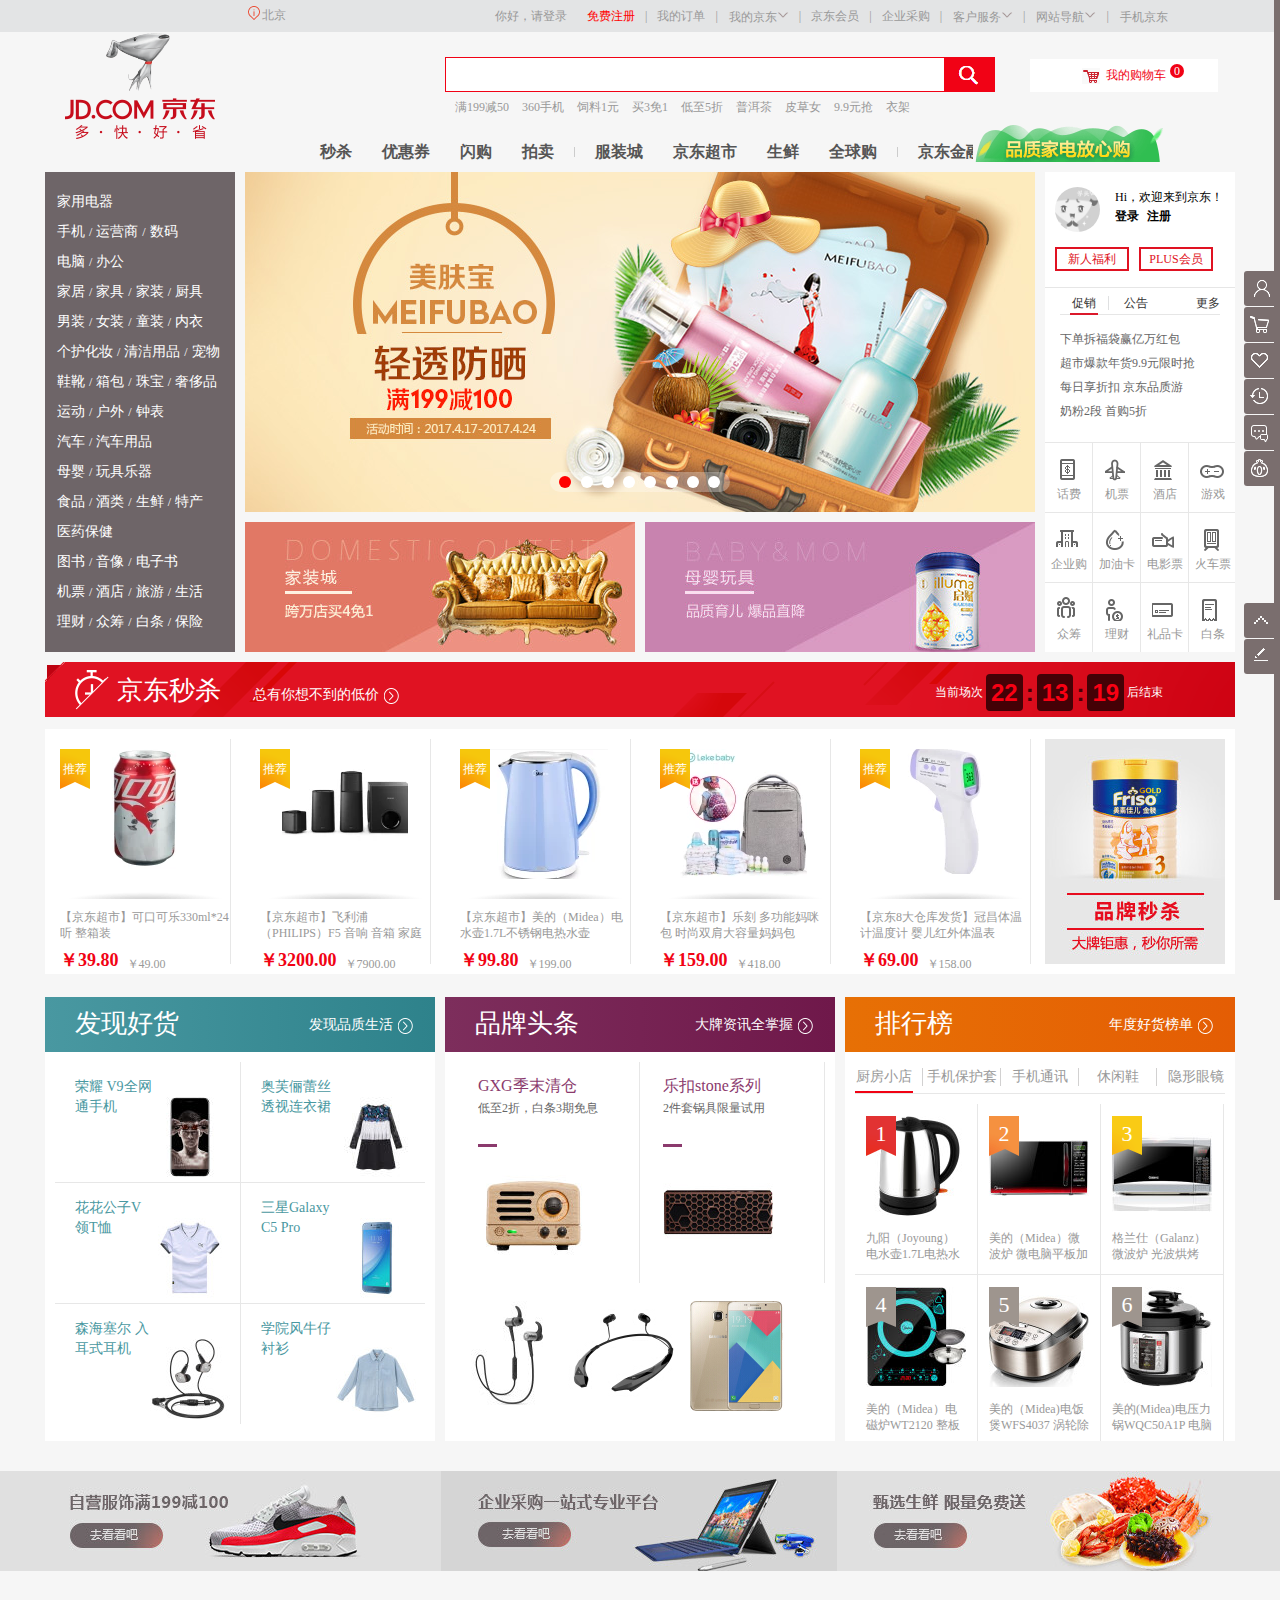
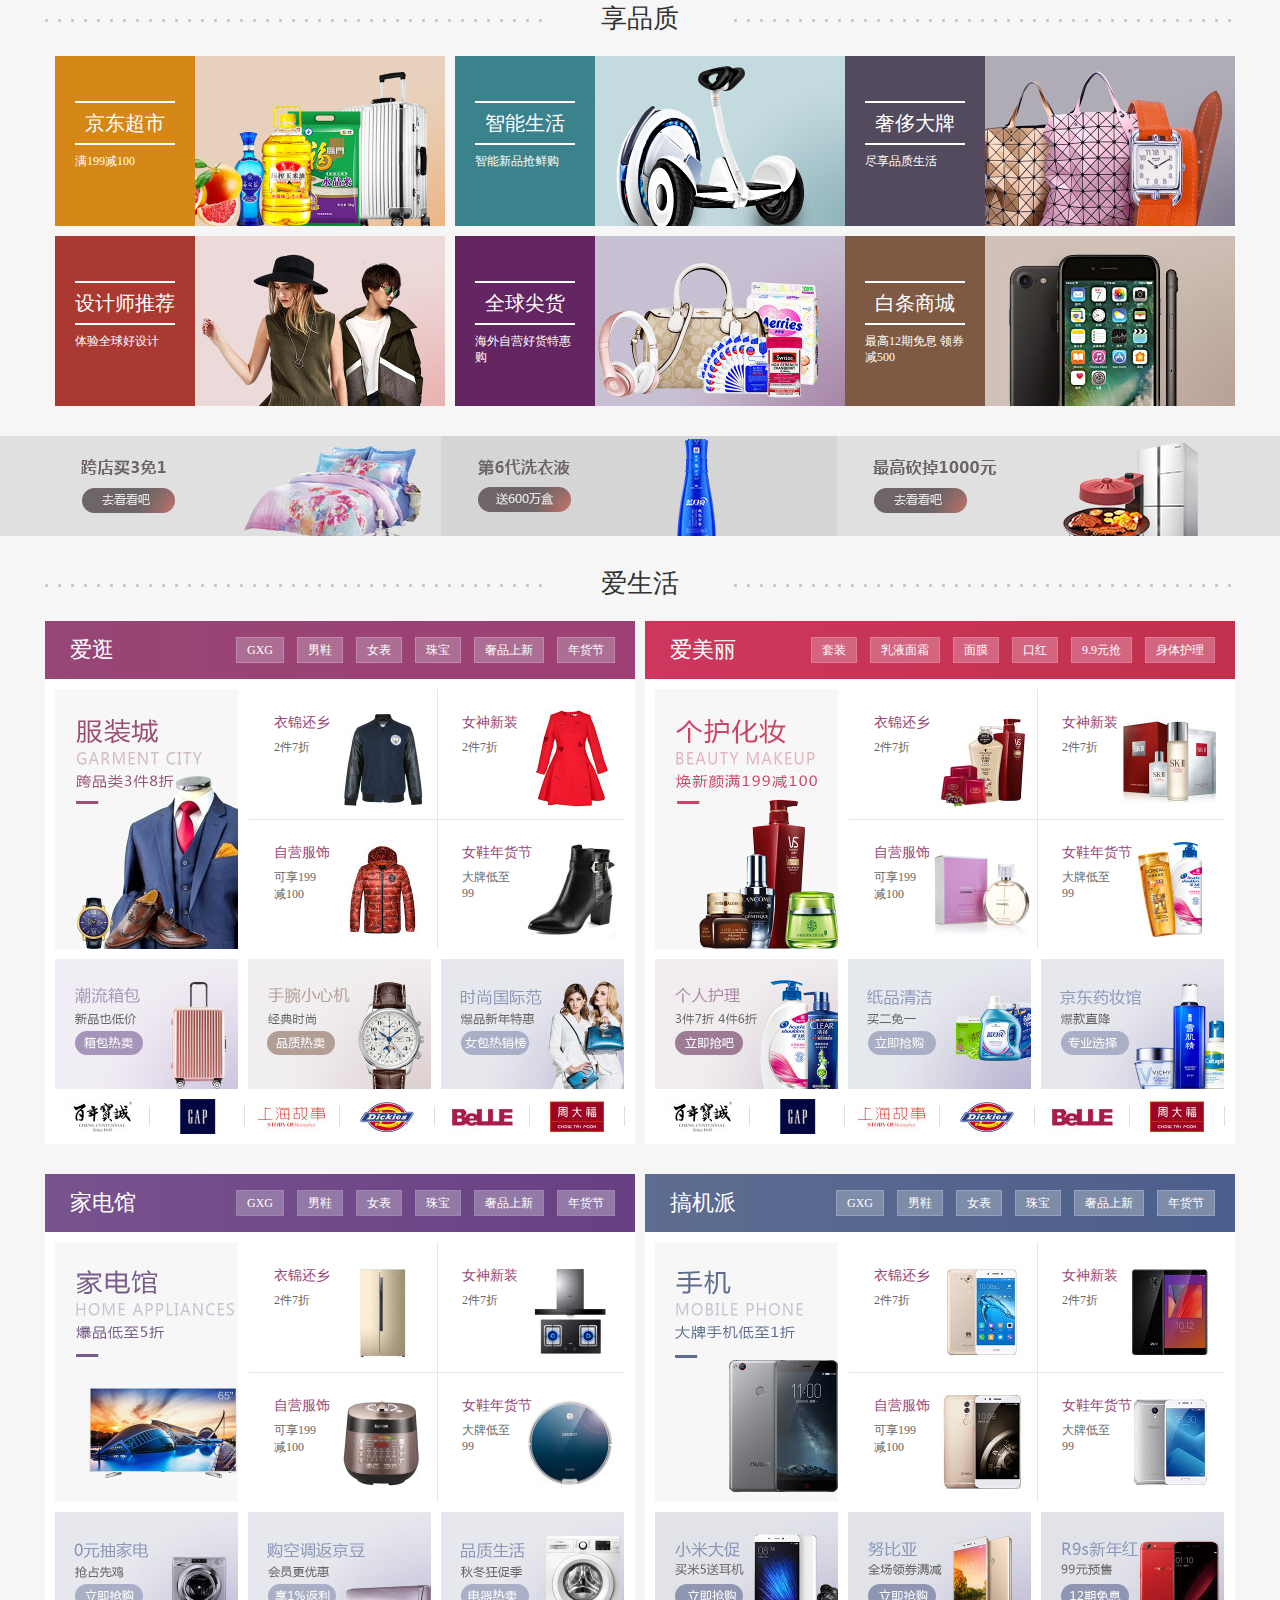
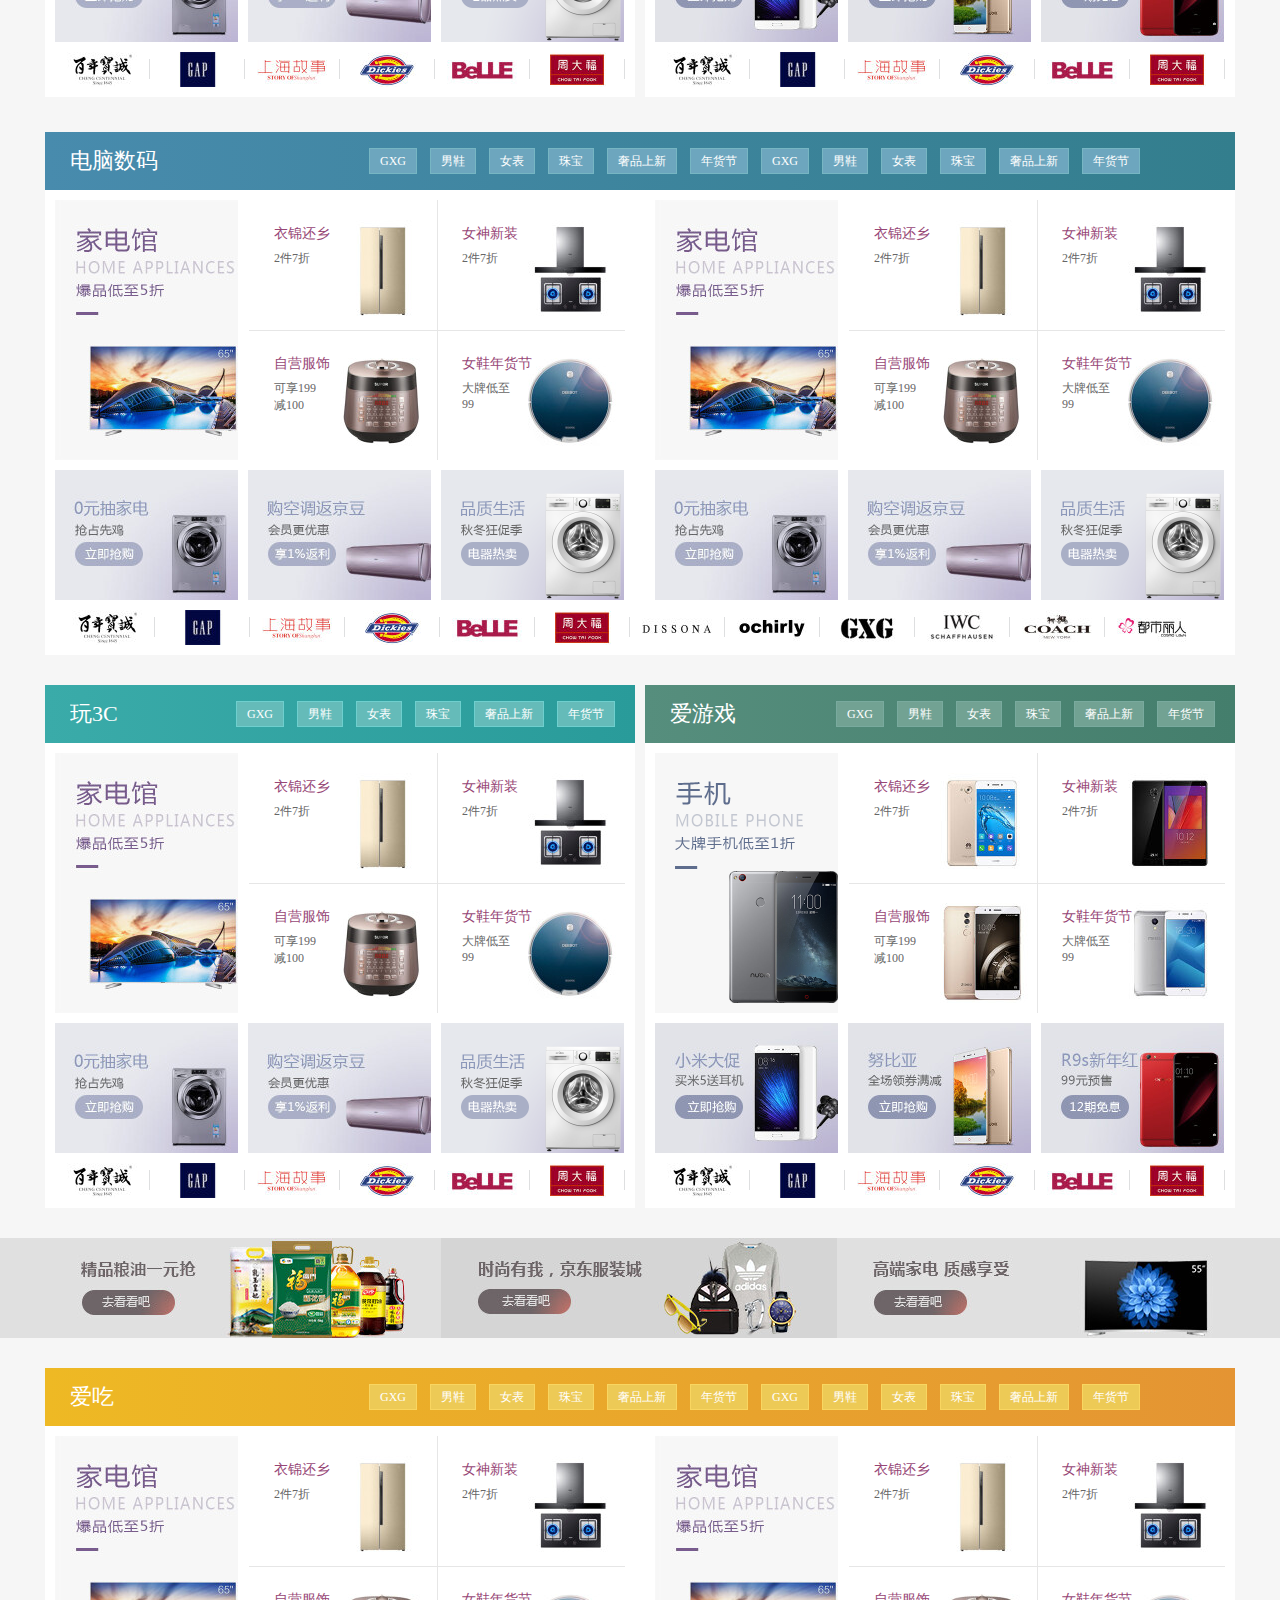
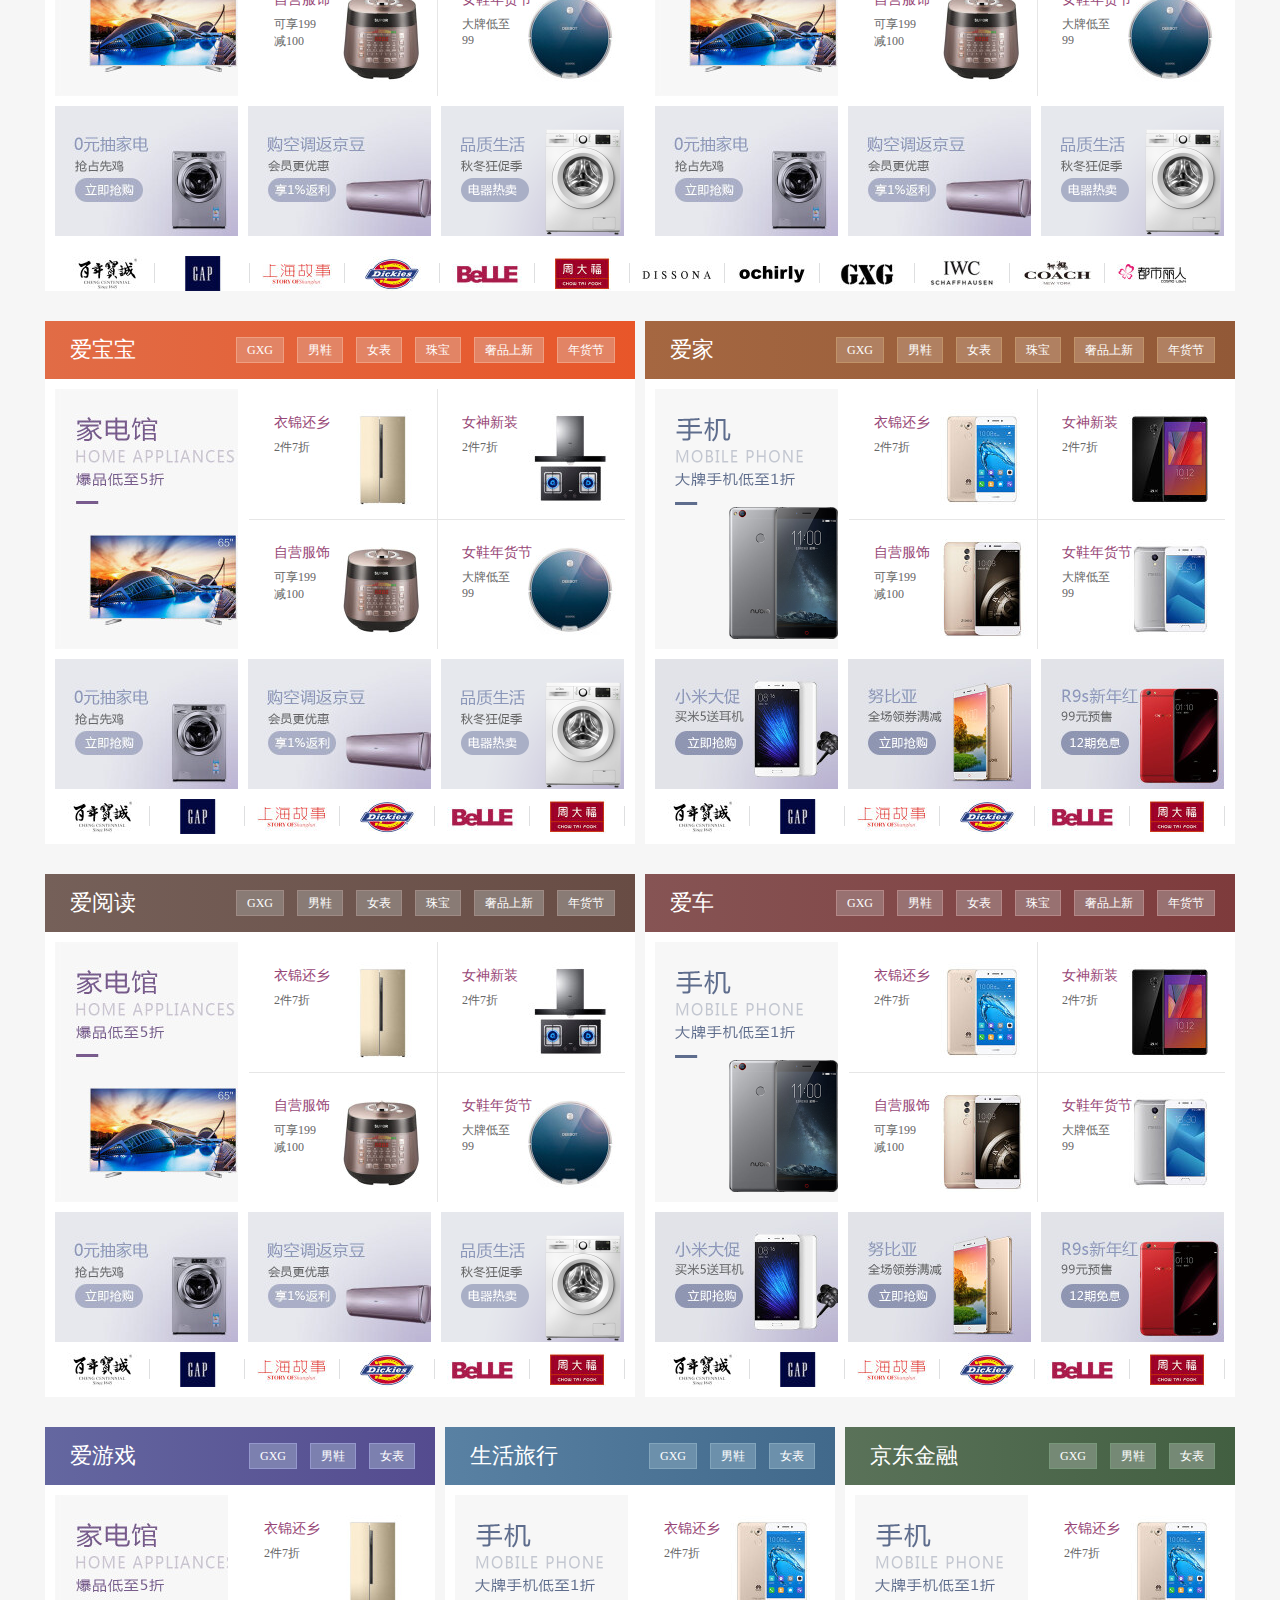
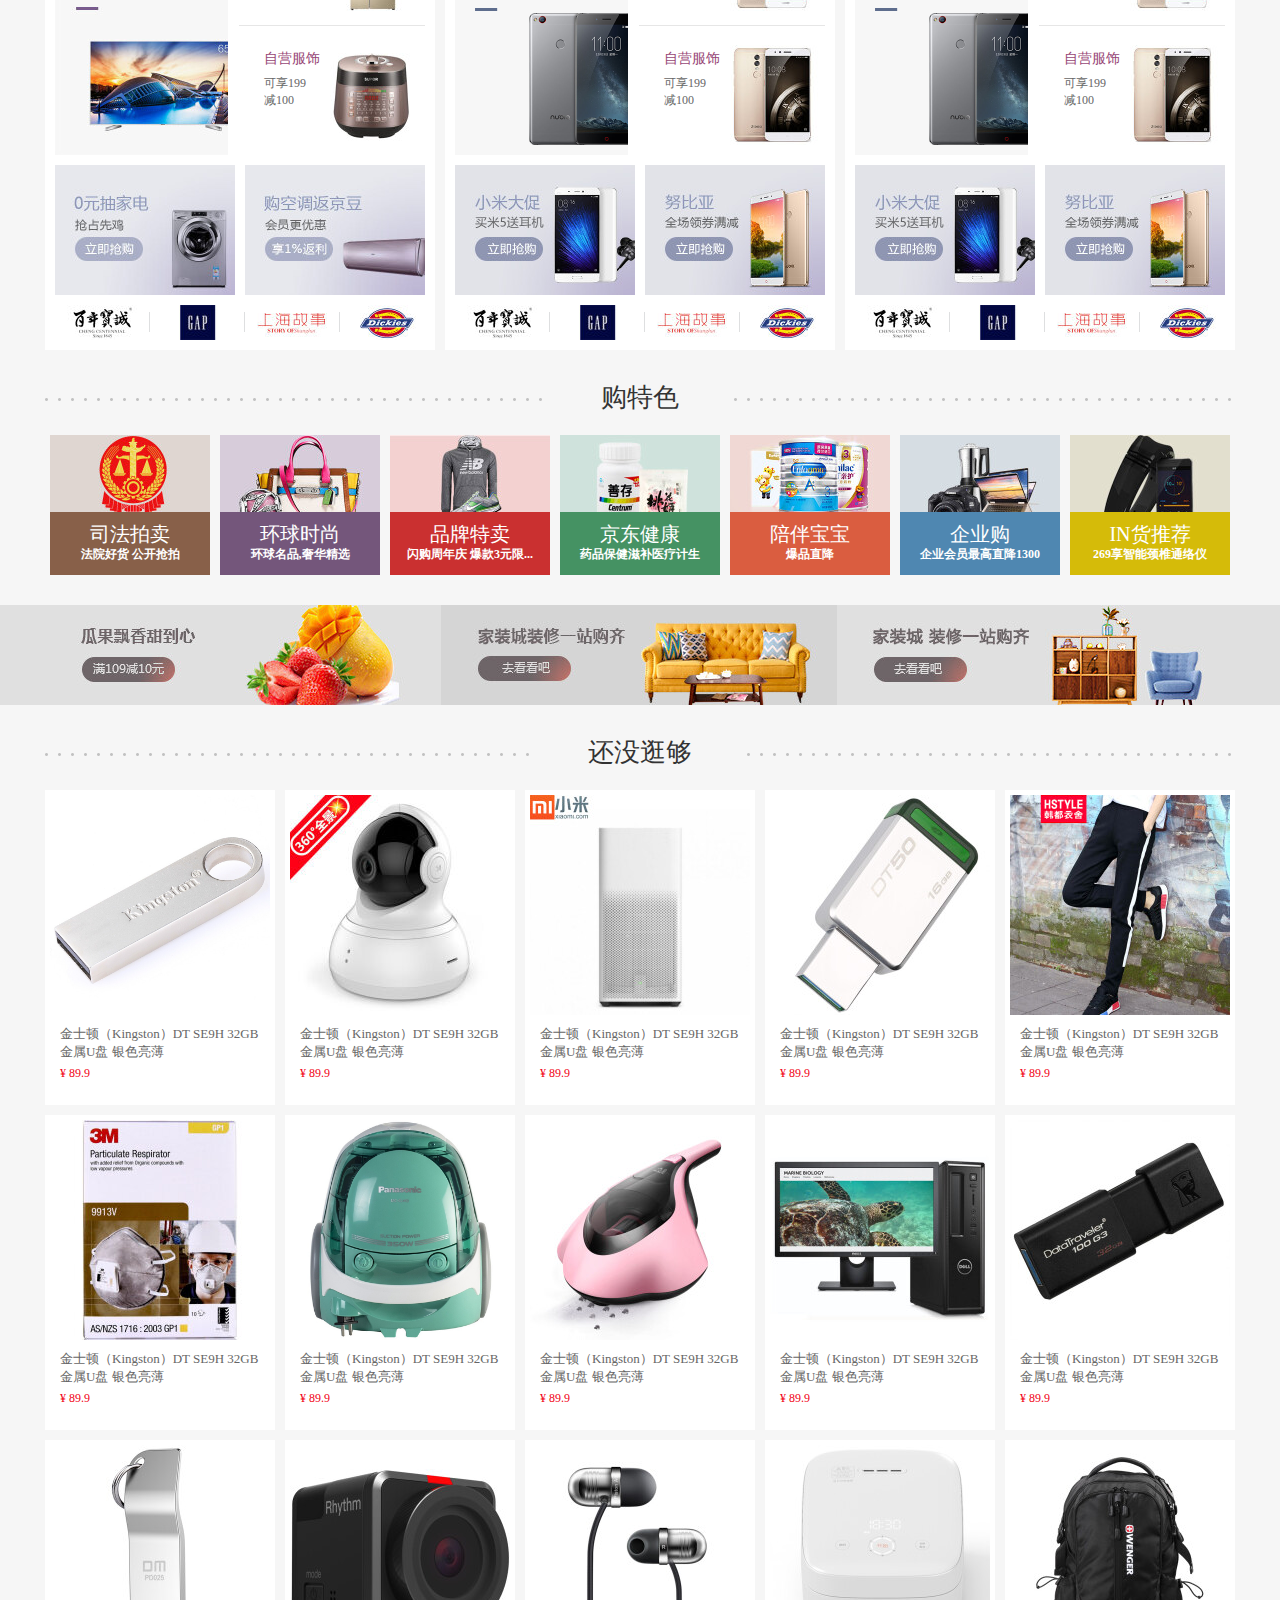
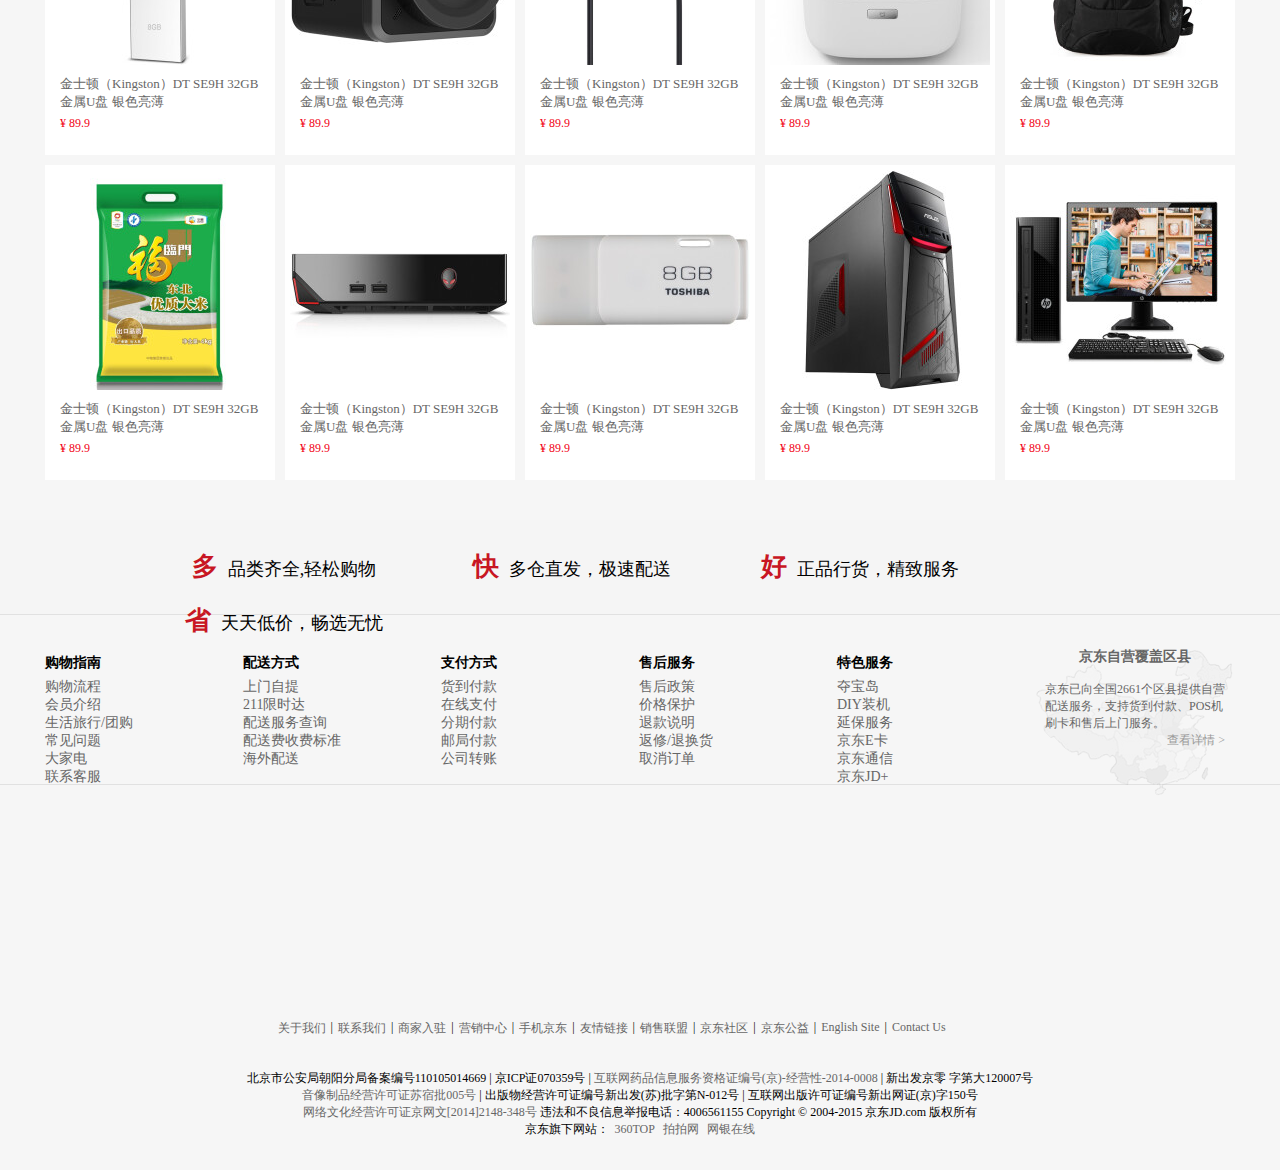
<file: index.html>
<!doctype html>
<html lang="en">
<head>
	<meta charset="utf-8">
	<title>京东首页ha自己修改的内容</title>
	<link rel="stylesheet"href="./css/index.css">
	<script src='./js/jquery-3.2.1.min.js'></script>
	<script type="text/javascript" src="./js/jquery-1.8.3.js"></script>
	<script type="text/javascript" src="./js/index.js"></script>
</head>
<body>
	<!--注册导航栏-->
	<!-- 同事添加的内容 -->
	<div class="nav">
			<div class="navd">
			<!-- 设置地点开始 -->
				<div class="navdzuo">
					<div class="nzs">
						<i><img src="./index_img/a1.png"></i>
						<span>北京</span>
					</div>
					<div class="nzx">
						<ul>
							<li><a href="#">北京</a></li>
							<li><a href="#">上海</a></li>
							<li><a href="#">天津</a></li>
							<li><a href="#">重庆</a></li>
							<li><a href="#">河北</a></li>
							<li><a href="#">山西</a></li>
							<li><a href="#">河南</a></li>
							<li><a href="#">辽宁</a></li>
							<li><a href="#">吉林</a></li>
							<li><a href="#">黑龙江</a></li>
							<li><a href="#">内蒙古</a></li>
							<li><a href="#">江苏</a></li>
							<li><a href="#">山东</a></li>
							<li><a href="#">安徽</a></li>
							<li><a href="#">浙江</a></li>
							<li><a href="#">福建</a></li>
							<li><a href="#">湖北</a></li>
							<li><a href="#">湖南</a></li>
							<li><a href="#">广东</a></li>
							<li><a href="#">广西</a></li>
							<li><a href="#">江西</a></li>
							<li><a href="#">四川</a></li>
							<li><a href="#">海南</a></li>
							<li><a href="#">贵州</a></li>
							<li><a href="#">云南</a></li>
							<li><a href="#">西藏</a></li>
							<li><a href="#">陕西</a></li>
							<li><a href="#">甘肃</a></li>
							<li><a href="#">青海</a></li>
							<li><a href="#">宁夏</a></li>
							<li><a href="#">新疆</a></li>
							<li><a href="#">港澳</a></li>
							<li><a href="#">台湾</a></li>
							<li><a href="#">钓鱼岛</a></li>
							<li><a href="#">海外</a></li>
						</ul>
					</div>
				</div>
				<!-- 地点技术 -->
				<div class="navdyou">
					<ul>
						<li><a href="#">你好，请登录</a><span></span></li>
						<li><a href="#">免费注册</a><span>|</span></li>
						<li><a href="#">我的订单</a><span>|</span></li>
						<li>
							<div class="xiahua">
								<div class="dd">
									<a href="#">我的京东</a>
									<i><img src="./index_img/a2.png"></i>
								</div>
								<div class="xiahuak">
									<ul>
										<li><a href="#">待处理订单</a></li>
										<li><a href="#">消息</a></li>
										<li><a href="#">返修退换货</a></li>
										<li><a href="#">我的问答</a></li>
										<li><a href="#">降价商品</a></li>
										<li><a href="#">我的关注</a></li>
										<li><a href="#">我的京豆</a></li>
										<li><a href="#">我的优惠券</a></li>
										<li><a href="#">我的白条</a></li>
										<li><a href="#">我的理财</a></li>
									</ul>
								</div>
							</div>
							<span class="xxx">|</span>
						</li>
						<li><a href="#">京东会员</a><span>|</span></li>
						<li><a href="#">企业采购</a><span>|</span></li>
						<li>
							<div class="xiahua">
								<div class="dd">
									<span class="a">客户服务</span>
									<i><img src="./index_img/a2.png"></i>
								</div>
								<div class="xiahuak">
								
								</div>
							</div>
							<span class="xxx">|</span>
						</li>
						<li>
							<div class="xiahua">
								<div class="dd">
									<span class="a">网站导航</span>
									<i><img src="./index_img/a2.png"></i>
								</div>
								<div class="xiahuak">
								
								</div>
							</div>
							<span class="xxx">|</span>
						</li>
						<li>
							<div class="xiahua">
								<div class="dd">
									<span class="a">手机京东</span>
								</div>
								<div class="xiahuak">
									<a href="#"><img src="./index_img/a3.png"></a>
								</div>
							</div>
						</li>
					</ul>
				</div>
			</div>
	</div>
	<!--搜索栏-->
	<div id="header">
		<div class="w">
			<div id="logo">
				<a href="#"><img class="lo" src="./index_img/logo.png"></a>
			</div>
			<div id="search">
				<form>
					<input type="text" class="text" value="">
					<button class="sub"></button>
				</form>
			</div>
			<div id="settleup">
				<span class="sett"></span>
				<a href="#" class="">我的购物车</a>
				<span class="set">0</span>
				<div class="leup">
					<div class="prompt">	
						<b>购物车中还没有商品，赶紧选购吧！</b>
					</div>
				</div>
			</div>
			<div id="hotwords">
				<a href="#">满199减50</a>
				<a href="#">360手机</a>
				<a href="#">饲料1元</a>
				<a href="#">买3免1</a>
				<a href="#">低至5折</a>
				<a href="#">普洱茶</a>
				<a href="#">皮草女</a>
				<a href="#">9.9元抢</a>
				<a href="#">衣架</a>
			</div>
			<div id="navitems">
				<ul>
					<li class="fore">
						<a href="">秒杀</a>
					</li>
					<li class="fore">
						<a href="">优惠券</a>
					</li>
					<li class="fore">
						<a href="">闪购</a>
					</li>
					<li class="fore">
						<a href="">拍卖</a>
					</li>
				</ul>
				<div class="spanc">丨</div>
				<ul>
						<li class="fore">
						<a href="">服装城</a>
					</li>
					<li class="fore">
						<a href="">京东超市</a>
					</li>
					<li class="fore">
						<a href="">生鲜</a>
					</li>
					<li class="fore">
						<a href="">全球购</a>
					</li>
				</ul>
				<div class="spanc">丨</div>
				<ul>
					<li class="fore">
						<a href="">京东金融</a>
					</li>
				</ul>
			</div>
			<div id="treasure">
				<a href=""></a>
			</div>
		</div>
	</div>
	<!--第二种header-->
	<div id="head">
		<div class="w">
			<div class="jdlogo"><a href="#" class="search_logo_lk"></a></div>
			<div id="search">
				<form>
					<input type="text" class="text" value="" placeholder="定制家具">
					<button class="sub"></button>
				</form>
			</div>
		</div>
	</div>
	<!--二级菜单-->
	<div id="fs">
		<div class="w">
			<div class="grid_c1 fs_inner">
				<div class="fs_col1 fl">
					<ul class="JS_navCtn cate_menu">
						<li class="cate_menu_item"><a href="#">家用电器</a></li>
						<li class="cate_menu_item"><a href="#">手机</a><span>/</span><a href="#">运营商</a><span>/</span><a href="#">数码</a></li>
						<li class="cate_menu_item"><a href="#">电脑<span>/</span>办公</a></li>
						<li class="cate_menu_item"><a href="#">家居</a><span>/</span><a href="#">家具</a><span>/</span><a href="#">家装</a><span>/</span><a href="#">厨具</a></li>
						<li class="cate_menu_item"><a href="#">男装</a><span>/</span><a href="#">女装</a><span>/</span><a href="#">童装</a><span>/</span><a href="#">内衣</a></li>
						<li class="cate_menu_item"><a href="#">个护化妆</a><span>/</span><a href="#">清洁用品</a><span>/</span><a href="#">宠物</a></li>
						<li class="cate_menu_item"><a href="#">鞋靴</a><span>/</span><a href="#">箱包</a><span>/</span><a href="#">珠宝</a><span>/</span><a href="#">奢侈品</a></li>
						<li class="cate_menu_item"><a href="#">运动</a><span>/</span><a href="#">户外</a><span>/</span><a href="#">钟表</a></li>
						<li class="cate_menu_item"><a href="#">汽车</a><span>/</span><a href="#">汽车用品</a></li>
						<li class="cate_menu_item"><a href="#">母婴</a><span>/</span><a href="#">玩具乐器</a></li>
						<li class="cate_menu_item"><a href="#">食品</a><span>/</span><a href="#">酒类</a><span>/</span><a href="#">生鲜</a><span>/</span><a href="#">特产</a></li>
						<li class="cate_menu_item"><a href="#">医药保健</a></li>
						<li class="cate_menu_item"><a href="#">图书</a><span>/</span><a href="#">音像</a><span>/</span><a href="#">电子书</a></li>
						<li class="cate_menu_item"><a href="#">机票</a><span>/</span><a href="#">酒店</a><span>/</span><a href="#">旅游</a><span>/</span><a href="#">生活</a></li>
						<li class="cate_menu_item"><a href="#">理财</a><span>/</span><a href="#">众筹</a><span>/</span><a href="#">白条</a><span>/</span><a href="#">保险</a></li>
					</ul>
					<div class="JS_popCtn cate_pop">
						<div id="cate_item1" class="cate_part clearfix">
							<div class="cate_part_col1 fl">
								<div class="cate_channel">
									<a href="#" class="cate_channel_lk">家电城&nbsp&gt</a>
									<a href="#" class="cate_channel_lk">品牌日&nbsp&gt</a>
									<a href="#" class="cate_channel_lk">智能生活馆&nbsp&gt</a>
									<a href="#" class="cate_channel_lk">京东净化馆&nbsp&gt</a>
									<a href="#" class="cate_channel_lk">京东帮服务店&nbsp&gt</a>
									<a href="#" class="cate_channel_lk">家电众筹馆&nbsp&gt</a>
								</div>
								<div class="cate_detail">
									<dl class="cate_detail_item cate_detail_item1">
										<dt class="cate_detail_tit"><a class="cate_detail_tit_lk" href="">电视&nbsp&gt</a></dt>
										<dd class="cate_detail_con">
											<a class="cate_detail_con_lk"  href="">合资品牌</a>
											<a class="cate_detail_con_lk"  href="">国产品牌</a>
											<a class="cate_detail_con_lk"  href="">互联网品牌</a>
										</dd>
									</dl>
									<dl class="cate_detail_item cate_detail_item1">
										<dt class="cate_detail_tit"><a class="cate_detail_tit_lk"  href="">空调&nbsp&gt</a></dt>
										<dd class="cate_detail_con">
											<a class="cate_detail_con_lk"  href="">壁挂式空调</a>
											<a class="cate_detail_con_lk"  href="">柜式空调</a>
											<a class="cate_detail_con_lk"  href="">中央空调</a>
											<a class="cate_detail_con_lk"  href="">空调配件</a>
										</dd>
									</dl>
									<dl class="cate_detail_item cate_detail_item1">
										<dt class="cate_detail_tit"><a class="cate_detail_tit_lk"  href="">洗衣机&nbsp&gt</a></dt>
										<dd class="cate_detail_con">
											<a class="cate_detail_con_lk"  href="">合资品牌</a>
											<a class="cate_detail_con_lk"  href="">国产品牌</a>
											<a class="cate_detail_con_lk"  href="">互联网品牌</a>
											<a class="cate_detail_con_lk"  href="">互联网品牌</a>
											<a class="cate_detail_con_lk"  href="">互联网品牌</a>
										</dd>
									</dl>
									<dl class="cate_detail_item cate_detail_item1">
										<dt class="cate_detail_tit"><a class="cate_detail_tit_lk"  href="">冰箱&nbsp&gt</a></dt>
										<dd class="cate_detail_con">
											<a class="cate_detail_con_lk"  href="">多门</a>
											<a class="cate_detail_con_lk"  href="">对开门</a>
											<a class="cate_detail_con_lk"  href="">三门</a>
											<a class="cate_detail_con_lk"  href="">双门</a>
											<a class="cate_detail_con_lk"  href="">冷柜/冰吧</a>
											<a class="cate_detail_con_lk"  href="">酒柜</a>
											<a class="cate_detail_con_lk"  href="">冰箱配件</a>
										</dd>
									</dl>
									<dl class="cate_detail_item cate_detail_item1">
										<dt class="cate_detail_tit"><a class="cate_detail_tit_lk"  href="">厨卫大电&nbsp&gt</a></dt>
										<dd class="cate_detail_con">
											<a class="cate_detail_con_lk"  href="">油烟机</a>
											<a class="cate_detail_con_lk"  href="">燃气机</a>
											<a class="cate_detail_con_lk"  href="">烟灶套装</a>
											<a class="cate_detail_con_lk"  href="">消毒柜</a>
											<a class="cate_detail_con_lk"  href="">消毒柜</a>
											<a class="cate_detail_con_lk"  href="">消毒柜</a>
											<a class="cate_detail_con_lk"  href="">消毒柜</a>
											<a class="cate_detail_con_lk"  href="">消毒柜</a>
										</dd>
									</dl>
									<dl class="cate_detail_item cate_detail_item1">
										<dt class="cate_detail_tit"><a class="cate_detail_tit_lk"  href="">厨房小电&nbsp&gt</a></dt>
										<dd class="cate_detail_con">
											<a class="cate_detail_con_lk"  href="">电饭煲</a>
											<a class="cate_detail_con_lk"  href="">微波炉</a>
											<a class="cate_detail_con_lk"  href="">电烤箱</a>
											<a class="cate_detail_con_lk"  href="">电烤箱</a>
											<a class="cate_detail_con_lk"  href="">电烤箱</a>
											<a class="cate_detail_con_lk"  href="">电烤箱</a>
											<a class="cate_detail_con_lk"  href="">电烤箱</a>
											<a class="cate_detail_con_lk"  href="">电烤箱</a>
											<a class="cate_detail_con_lk"  href="">电烤箱</a>
											<a class="cate_detail_con_lk"  href="">电烤箱</a>
											<a class="cate_detail_con_lk"  href="">电烤箱</a>
											<a class="cate_detail_con_lk"  href="">电烤箱</a>
											<a class="cate_detail_con_lk"  href="">养生壶/煎药壶</a>
											<a class="cate_detail_con_lk"  href="">酸奶机</a>
											<a class="cate_detail_con_lk"  href="">酸奶机</a>
											<a class="cate_detail_con_lk"  href="">电水壶/热水瓶</a>
											<a class="cate_detail_con_lk"  href="">电炖锅</a>
											<a class="cate_detail_con_lk"  href="">多用途锅</a>
											<a class="cate_detail_con_lk"  href="">多用途锅</a>
											<a class="cate_detail_con_lk"  href="">多用途锅</a>
											<a class="cate_detail_con_lk"  href="">其他厨房电器</a>
										</dd>
									</dl>
									<dl class="cate_detail_item cate_detail_item1">
										<dt class="cate_detail_tit"><a class="cate_detail_tit_lk"  href="">生活电器&nbsp&gt</a></dt>
										<dd class="cate_detail_con">
											<a class="cate_detail_con_lk"  href="">合资品牌</a>
											<a class="cate_detail_con_lk"  href="">国产品牌</a>
											<a class="cate_detail_con_lk"  href="">国产品牌</a>
											<a class="cate_detail_con_lk"  href="">国产品牌</a>
											<a class="cate_detail_con_lk"  href="">国产品牌</a>
											<a class="cate_detail_con_lk"  href="">国产品牌</a>
											<a class="cate_detail_con_lk"  href="">国产品牌</a>
											<a class="cate_detail_con_lk"  href="">国产品牌</a>
											<a class="cate_detail_con_lk"  href="">国产品牌</a>
											<a class="cate_detail_con_lk"  href="">国产品牌</a>
											<a class="cate_detail_con_lk"  href="">国产品牌</a>
											<a class="cate_detail_con_lk"  href="">国产品牌</a>
											<a class="cate_detail_con_lk"  href="">国产品牌</a>
											<a class="cate_detail_con_lk"  href="">国产品牌</a>
											<a class="cate_detail_con_lk"  href="">国产品牌</a>
											<a class="cate_detail_con_lk"  href="">国产品牌</a>
											<a class="cate_detail_con_lk"  href="">国产品牌</a>
											<a class="cate_detail_con_lk"  href="">互联网品牌</a>
										</dd>
									</dl>
									<dl class="cate_detail_item cate_detail_item1">
										<dt class="cate_detail_tit"><a class="cate_detail_tit_lk"  href="">个护健康&nbsp&gt</a></dt>
										<dd class="cate_detail_con">
											<a class="cate_detail_con_lk"  href="">合资品牌</a>
											<a class="cate_detail_con_lk"  href="">国产品牌</a>
											<a class="cate_detail_con_lk"  href="">国产品牌</a>
											<a class="cate_detail_con_lk"  href="">国产品牌</a>
											<a class="cate_detail_con_lk"  href="">国产品牌</a>
											<a class="cate_detail_con_lk"  href="">国产品牌</a>
											<a class="cate_detail_con_lk"  href="">国产品牌</a>
											<a class="cate_detail_con_lk"  href="">国产品牌</a>
											<a class="cate_detail_con_lk"  href="">国产品牌</a>
											<a class="cate_detail_con_lk"  href="">国产品牌</a>
											<a class="cate_detail_con_lk"  href="">国产品牌</a>
											<a class="cate_detail_con_lk"  href="">国产品牌</a>
											<a class="cate_detail_con_lk"  href="">互联网品牌</a>
										</dd>
									</dl>
									<dl class="cate_detail_item cate_detail_item1">
										<dt class="cate_detail_tit"><a class="cate_detail_tit_lk"  href="">家庭影音&nbsp&gt</a></dt>
										<dd class="cate_detail_con">
											<a class="cate_detail_con_lk"  href="">合资品牌</a>
											<a class="cate_detail_con_lk"  href="">国产品牌</a>
											<a class="cate_detail_con_lk"  href="">国产品牌</a>
											<a class="cate_detail_con_lk"  href="">互联网品牌</a>
										</dd>
									</dl>
									<dl class="cate_detail_item cate_detail_item1">
										<dt class="cate_detail_tit"><a class="cate_detail_tit_lk"  href="">进口电器&nbsp&gt</a></dt>
										<dd class="cate_detail_con">
											<a class="cate_detail_con_lk"  href="">进口品牌</a>
										</dd>
									</dl>
								</div>
							</div>
							<div class="cate_part_col2 fl">
								<div class="cate_brand">
									<a href='#' class="cate_brand_lk"><img src="./index_img/z1.jpg"></a>
									<a href='#' class="cate_brand_lk"><img src="./index_img/z2.jpg"></a>
									<a href='#' class="cate_brand_lk"><img src="./index_img/z3.jpg"></a>
									<a href='#' class="cate_brand_lk"><img src="./index_img/z4.jpg"></a>
									<a href='#' class="cate_brand_lk"><img src="./index_img/z5.jpg"></a>
									<a href='#' class="cate_brand_lk"><img src="./index_img/z6.jpg"></a>
									<a href='#' class="cate_brand_lk"><img src="./index_img/z7.jpg"></a>
									<a href='#' class="cate_brand_lk"><img src="./index_img/z8.jpg"></a>
								</div>
								<div class="cate_promotion">
									<a href='#' class="cate_promotion_lk"><img src="./index_img/z9.jpg"></a>
									<a href='#' class="cate_promotion_lk"><img src="./index_img/z10.jpg"></a>
								</div>
							</div>
						</div>
						<div id="cate_item2" class="cate_part clearfix">
							<div class="cate_part_col1 fl">
								<div class="cate_channel">
									<a href="#" class="cate_channel_lk"  href="">玩儿3C&nbsp&gt</a>
									<a href="#" class="cate_channel_lk"  href="">手机频道&nbsp&gt</a>
									<a href="#" class="cate_channel_lk"  href="">网上营业厅&nbsp&gt</a>
									<a href="#" class="cate_channel_lk"  href="">配件选购中心&nbsp&gt</a>
									<a href="#" class="cate_channel_lk"  href="">影响Clube&nbsp&gt</a>
									<a href="#" class="cate_channel_lk"  href="">以旧换新&nbsp&gt</a>
								</div>
								<div class="cate_detail">
									<dl class="cate_detail_item cate_detail_item1">
										<dt class="cate_detail_tit"><a class="cate_detail_tit_lk"  href="">电视&nbsp&gt</a></dt>
										<dd class="cate_detail_con">
											<a class="cate_detail_con_lk"  href="">合资品牌</a>
											<a class="cate_detail_con_lk"  href="">国产品牌</a>
											<a class="cate_detail_con_lk"  href="">互联网品牌</a>
										</dd>
									</dl>
									<dl class="cate_detail_item cate_detail_item1">
										<dt class="cate_detail_tit"><a class="cate_detail_tit_lk"  href="">空调&nbsp&gt</a></dt>
										<dd class="cate_detail_con">
											<a class="cate_detail_con_lk"  href="">壁挂式空调</a>
											<a class="cate_detail_con_lk"  href="">柜式空调</a>
											<a class="cate_detail_con_lk"  href="">中央空调</a>
											<a class="cate_detail_con_lk"  href="">空调配件</a>
										</dd>
									</dl>
									<dl class="cate_detail_item cate_detail_item1">
										<dt class="cate_detail_tit"><a class="cate_detail_tit_lk"  href="">洗衣机&nbsp&gt</a></dt>
										<dd class="cate_detail_con">
											<a class="cate_detail_con_lk"  href="">合资品牌</a>
											<a class="cate_detail_con_lk"  href="">国产品牌</a>
											<a class="cate_detail_con_lk"  href="">互联网品牌</a>
											<a class="cate_detail_con_lk"  href="">互联网品牌</a>
											<a class="cate_detail_con_lk"  href="">互联网品牌</a>
										</dd>
									</dl>
									<dl class="cate_detail_item cate_detail_item1">
										<dt class="cate_detail_tit"><a class="cate_detail_tit_lk"  href="">冰箱&nbsp&gt</a></dt>
										<dd class="cate_detail_con">
											<a class="cate_detail_con_lk"  href="">多门</a>
											<a class="cate_detail_con_lk"  href="">对开门</a>
											<a class="cate_detail_con_lk"  href="">三门</a>
											<a class="cate_detail_con_lk"  href="">双门</a>
											<a class="cate_detail_con_lk"  href="">冷柜/冰吧</a>
											<a class="cate_detail_con_lk"  href="">酒柜</a>
											<a class="cate_detail_con_lk"  href="">冰箱配件</a>
										</dd>
									</dl>
									<dl class="cate_detail_item cate_detail_item1">
										<dt class="cate_detail_tit"><a class="cate_detail_tit_lk"  href="">厨卫大电&nbsp&gt</a></dt>
										<dd class="cate_detail_con">
											<a class="cate_detail_con_lk"  href="">油烟机</a>
											<a class="cate_detail_con_lk"  href="">燃气机</a>
											<a class="cate_detail_con_lk"  href="">烟灶套装</a>
											<a class="cate_detail_con_lk"  href="">消毒柜</a>
											<a class="cate_detail_con_lk"  href="">消毒柜</a>
											<a class="cate_detail_con_lk"  href="">消毒柜</a>
											<a class="cate_detail_con_lk"  href="">消毒柜</a>
											<a class="cate_detail_con_lk"  href="">消毒柜</a>
										</dd>
									</dl>
									<dl class="cate_detail_item cate_detail_item1">
										<dt class="cate_detail_tit"><a class="cate_detail_tit_lk"  href="">厨房小电&nbsp&gt</a></dt>
										<dd class="cate_detail_con">
											<a class="cate_detail_con_lk"  href="">电饭煲</a>
											<a class="cate_detail_con_lk"  href="">微波炉</a>
											<a class="cate_detail_con_lk"  href="">电烤箱</a>
											<a class="cate_detail_con_lk"  href="">电烤箱</a>
											<a class="cate_detail_con_lk"  href="">电烤箱</a>
											<a class="cate_detail_con_lk"  href="">电烤箱</a>
											<a class="cate_detail_con_lk"  href="">电烤箱</a>
											<a class="cate_detail_con_lk"  href="">电烤箱</a>
											<a class="cate_detail_con_lk"  href="">电烤箱</a>
											<a class="cate_detail_con_lk"  href="">电烤箱</a>
											<a class="cate_detail_con_lk"  href="">电烤箱</a>
											<a class="cate_detail_con_lk"  href="">电烤箱</a>
											<a class="cate_detail_con_lk"  href="">养生壶/煎药壶</a>
											<a class="cate_detail_con_lk"  href="">酸奶机</a>
											<a class="cate_detail_con_lk"  href="">酸奶机</a>
											<a class="cate_detail_con_lk"  href="">电水壶/热水瓶</a>
											<a class="cate_detail_con_lk"  href="">电炖锅</a>
											<a class="cate_detail_con_lk"  href="">多用途锅</a>
											<a class="cate_detail_con_lk"  href="">多用途锅</a>
											<a class="cate_detail_con_lk"  href="">多用途锅</a>
											<a class="cate_detail_con_lk"  href="">其他厨房电器</a>
										</dd>
									</dl>
									<dl class="cate_detail_item cate_detail_item1">
										<dt class="cate_detail_tit"><a class="cate_detail_tit_lk"  href="">生活电器&nbsp&gt</a></dt>
										<dd class="cate_detail_con">
											<a class="cate_detail_con_lk"  href="">合资品牌</a>
											<a class="cate_detail_con_lk"  href="">国产品牌</a>
											<a class="cate_detail_con_lk"  href="">国产品牌</a>
											<a class="cate_detail_con_lk"  href="">国产品牌</a>
											<a class="cate_detail_con_lk"  href="">国产品牌</a>
											<a class="cate_detail_con_lk"  href="">国产品牌</a>
											<a class="cate_detail_con_lk"  href="">国产品牌</a>
											<a class="cate_detail_con_lk"  href="">国产品牌</a>
											<a class="cate_detail_con_lk"  href="">国产品牌</a>
											<a class="cate_detail_con_lk"  href="">国产品牌</a>
											<a class="cate_detail_con_lk"  href="">国产品牌</a>
											<a class="cate_detail_con_lk"  href="">国产品牌</a>
											<a class="cate_detail_con_lk"  href="">国产品牌</a>
											<a class="cate_detail_con_lk"  href="">国产品牌</a>
											<a class="cate_detail_con_lk"  href="">国产品牌</a>
											<a class="cate_detail_con_lk"  href="">国产品牌</a>
											<a class="cate_detail_con_lk"  href="">国产品牌</a>
											<a class="cate_detail_con_lk"  href="">互联网品牌</a>
										</dd>
									</dl>
									<dl class="cate_detail_item cate_detail_item1">
										<dt class="cate_detail_tit"><a class="cate_detail_tit_lk"  href="">个护健康&nbsp&gt</a></dt>
										<dd class="cate_detail_con">
											<a class="cate_detail_con_lk"  href="">合资品牌</a>
											<a class="cate_detail_con_lk"  href="">国产品牌</a>
											<a class="cate_detail_con_lk"  href="">国产品牌</a>
											<a class="cate_detail_con_lk"  href="">国产品牌</a>
											<a class="cate_detail_con_lk"  href="">国产品牌</a>
											<a class="cate_detail_con_lk"  href="">国产品牌</a>
											<a class="cate_detail_con_lk"  href="">国产品牌</a>
											<a class="cate_detail_con_lk"  href="">国产品牌</a>
											<a class="cate_detail_con_lk"  href="">国产品牌</a>
											<a class="cate_detail_con_lk"  href="">国产品牌</a>
											<a class="cate_detail_con_lk"  href="">国产品牌</a>
											<a class="cate_detail_con_lk"  href="">国产品牌</a>
											<a class="cate_detail_con_lk"  href="">互联网品牌</a>
										</dd>
									</dl>
									<dl class="cate_detail_item cate_detail_item1">
										<dt class="cate_detail_tit"><a class="cate_detail_tit_lk"  href="">家庭影音&nbsp&gt</a></dt>
										<dd class="cate_detail_con">
											<a class="cate_detail_con_lk"  href="">合资品牌</a>
											<a class="cate_detail_con_lk"  href="">国产品牌</a>
											<a class="cate_detail_con_lk"  href="">国产品牌</a>
											<a class="cate_detail_con_lk"  href="">互联网品牌</a>
										</dd>
									</dl>
									<dl class="cate_detail_item cate_detail_item1">
										<dt class="cate_detail_tit"><a class="cate_detail_tit_lk"  href="">进口电器&nbsp&gt</a></dt>
										<dd class="cate_detail_con">
											<a class="cate_detail_con_lk"  href="">进口品牌</a>
										</dd>
									</dl>
								</div>
							</div>
							<div class="cate_part_col2 fl">
								<div class="cate_part_col2 fl">
									<div class="cate_brand">
										<a href='#' class="cate_brand_lk"><img src="./index_img/z1.jpg"></a>
										<a href='#' class="cate_brand_lk"><img src="./index_img/z2.jpg"></a>
										<a href='#' class="cate_brand_lk"><img src="./index_img/z3.jpg"></a>
										<a href='#' class="cate_brand_lk"><img src="./index_img/z4.jpg"></a>
										<a href='#' class="cate_brand_lk"><img src="./index_img/z5.jpg"></a>
										<a href='#' class="cate_brand_lk"><img src="./index_img/z6.jpg"></a>
										<a href='#' class="cate_brand_lk"><img src="./index_img/z7.jpg"></a>
										<a href='#' class="cate_brand_lk"><img src="./index_img/z8.jpg"></a>
									</div>
									<div class="cate_promotion">
										<a href='#' class="cate_promotion_lk"><img src="./index_img/z9.jpg"></a>
										<a href='#' class="cate_promotion_lk"><img src="./index_img/z10.jpg"></a>
									</div>
								</div>
							</div>
						</div>
						<div id="cate_item3" class="cate_part clearfix">
							<div class="cate_part_col1 fl">
								<div class="cate_channel">
									<a href="#" class="cate_channel_lk"  href="">家电城&nbsp&gt</a>
									<a href="#" class="cate_channel_lk"  href="">品牌日&nbsp&gt</a>
									<a href="#" class="cate_channel_lk"  href="">智能生活馆&nbsp&gt</a>
									<a href="#" class="cate_channel_lk"  href="">京东净化馆&nbsp&gt</a>
									<a href="#" class="cate_channel_lk"  href="">京东帮服务店&nbsp&gt</a>
									<a href="#" class="cate_channel_lk"  href="">家电众筹馆&nbsp&gt</a>
								</div>
								<div class="cate_detail">
									<dl class="cate_detail_item cate_detail_item1">
										<dt class="cate_detail_tit"><a class="cate_detail_tit_lk"  href="">电视&nbsp&gt</a></dt>
										<dd class="cate_detail_con">
											<a class="cate_detail_con_lk"  href="">合资品牌</a>
											<a class="cate_detail_con_lk"  href="">国产品牌</a>
											<a class="cate_detail_con_lk"  href="">互联网品牌</a>
										</dd>
									</dl>
									<dl class="cate_detail_item cate_detail_item1">
										<dt class="cate_detail_tit"><a class="cate_detail_tit_lk"  href="">空调&nbsp&gt</a></dt>
										<dd class="cate_detail_con">
											<a class="cate_detail_con_lk"  href="">壁挂式空调</a>
											<a class="cate_detail_con_lk"  href="">柜式空调</a>
											<a class="cate_detail_con_lk"  href="">中央空调</a>
											<a class="cate_detail_con_lk"  href="">空调配件</a>
										</dd>
									</dl>
									<dl class="cate_detail_item cate_detail_item1">
										<dt class="cate_detail_tit"><a class="cate_detail_tit_lk"  href="">洗衣机&nbsp&gt</a></dt>
										<dd class="cate_detail_con">
											<a class="cate_detail_con_lk"  href="">合资品牌</a>
											<a class="cate_detail_con_lk"  href="">国产品牌</a>
											<a class="cate_detail_con_lk"  href="">互联网品牌</a>
											<a class="cate_detail_con_lk"  href="">互联网品牌</a>
											<a class="cate_detail_con_lk"  href="">互联网品牌</a>
										</dd>
									</dl>
									<dl class="cate_detail_item cate_detail_item1">
										<dt class="cate_detail_tit"><a class="cate_detail_tit_lk"  href="">冰箱&nbsp&gt</a></dt>
										<dd class="cate_detail_con">
											<a class="cate_detail_con_lk"  href="">多门</a>
											<a class="cate_detail_con_lk"  href="">对开门</a>
											<a class="cate_detail_con_lk"  href="">三门</a>
											<a class="cate_detail_con_lk"  href="">双门</a>
											<a class="cate_detail_con_lk"  href="">冷柜/冰吧</a>
											<a class="cate_detail_con_lk"  href="">酒柜</a>
											<a class="cate_detail_con_lk"  href="">冰箱配件</a>
										</dd>
									</dl>
									<dl class="cate_detail_item cate_detail_item1">
										<dt class="cate_detail_tit"><a class="cate_detail_tit_lk"  href="">厨卫大电&nbsp&gt</a></dt>
										<dd class="cate_detail_con">
											<a class="cate_detail_con_lk"  href="">油烟机</a>
											<a class="cate_detail_con_lk"  href="">燃气机</a>
											<a class="cate_detail_con_lk"  href="">烟灶套装</a>
											<a class="cate_detail_con_lk"  href="">消毒柜</a>
											<a class="cate_detail_con_lk"  href="">消毒柜</a>
											<a class="cate_detail_con_lk"  href="">消毒柜</a>
											<a class="cate_detail_con_lk"  href="">消毒柜</a>
											<a class="cate_detail_con_lk"  href="">消毒柜</a>
										</dd>
									</dl>
									<dl class="cate_detail_item cate_detail_item1">
										<dt class="cate_detail_tit"><a class="cate_detail_tit_lk"  href="">厨房小电&nbsp&gt</a></dt>
										<dd class="cate_detail_con">
											<a class="cate_detail_con_lk"  href="">电饭煲</a>
											<a class="cate_detail_con_lk"  href="">微波炉</a>
											<a class="cate_detail_con_lk"  href="">电烤箱</a>
											<a class="cate_detail_con_lk"  href="">电烤箱</a>
											<a class="cate_detail_con_lk"  href="">电烤箱</a>
											<a class="cate_detail_con_lk"  href="">电烤箱</a>
											<a class="cate_detail_con_lk"  href="">电烤箱</a>
											<a class="cate_detail_con_lk"  href="">电烤箱</a>
											<a class="cate_detail_con_lk"  href="">电烤箱</a>
											<a class="cate_detail_con_lk"  href="">电烤箱</a>
											<a class="cate_detail_con_lk"  href="">电烤箱</a>
											<a class="cate_detail_con_lk"  href="">电烤箱</a>
											<a class="cate_detail_con_lk"  href="">养生壶/煎药壶</a>
											<a class="cate_detail_con_lk"  href="">酸奶机</a>
											<a class="cate_detail_con_lk"  href="">酸奶机</a>
											<a class="cate_detail_con_lk"  href="">电水壶/热水瓶</a>
											<a class="cate_detail_con_lk"  href="">电炖锅</a>
											<a class="cate_detail_con_lk"  href="">多用途锅</a>
											<a class="cate_detail_con_lk"  href="">多用途锅</a>
											<a class="cate_detail_con_lk"  href="">多用途锅</a>
											<a class="cate_detail_con_lk"  href="">其他厨房电器</a>
										</dd>
									</dl>
									<dl class="cate_detail_item cate_detail_item1">
										<dt class="cate_detail_tit"><a class="cate_detail_tit_lk"  href="">生活电器&nbsp&gt</a></dt>
										<dd class="cate_detail_con">
											<a class="cate_detail_con_lk"  href="">合资品牌</a>
											<a class="cate_detail_con_lk"  href="">国产品牌</a>
											<a class="cate_detail_con_lk"  href="">国产品牌</a>
											<a class="cate_detail_con_lk"  href="">国产品牌</a>
											<a class="cate_detail_con_lk"  href="">国产品牌</a>
											<a class="cate_detail_con_lk"  href="">国产品牌</a>
											<a class="cate_detail_con_lk"  href="">国产品牌</a>
											<a class="cate_detail_con_lk"  href="">国产品牌</a>
											<a class="cate_detail_con_lk"  href="">国产品牌</a>
											<a class="cate_detail_con_lk"  href="">国产品牌</a>
											<a class="cate_detail_con_lk"  href="">国产品牌</a>
											<a class="cate_detail_con_lk"  href="">国产品牌</a>
											<a class="cate_detail_con_lk"  href="">国产品牌</a>
											<a class="cate_detail_con_lk"  href="">国产品牌</a>
											<a class="cate_detail_con_lk"  href="">国产品牌</a>
											<a class="cate_detail_con_lk"  href="">国产品牌</a>
											<a class="cate_detail_con_lk"  href="">国产品牌</a>
											<a class="cate_detail_con_lk"  href="">互联网品牌</a>
										</dd>
									</dl>
									<dl class="cate_detail_item cate_detail_item1">
										<dt class="cate_detail_tit"><a class="cate_detail_tit_lk"  href="">个护健康&nbsp&gt</a></dt>
										<dd class="cate_detail_con">
											<a class="cate_detail_con_lk"  href="">合资品牌</a>
											<a class="cate_detail_con_lk"  href="">国产品牌</a>
											<a class="cate_detail_con_lk"  href="">国产品牌</a>
											<a class="cate_detail_con_lk"  href="">国产品牌</a>
											<a class="cate_detail_con_lk"  href="">国产品牌</a>
											<a class="cate_detail_con_lk"  href="">国产品牌</a>
											<a class="cate_detail_con_lk"  href="">国产品牌</a>
											<a class="cate_detail_con_lk"  href="">国产品牌</a>
											<a class="cate_detail_con_lk"  href="">国产品牌</a>
											<a class="cate_detail_con_lk"  href="">国产品牌</a>
											<a class="cate_detail_con_lk"  href="">国产品牌</a>
											<a class="cate_detail_con_lk">国产品牌</a>
											<a class="cate_detail_con_lk">互联网品牌</a>
										</dd>
									</dl>
									<dl class="cate_detail_item cate_detail_item1">
										<dt class="cate_detail_tit"><a class="cate_detail_tit_lk"  href="">家庭影音&nbsp&gt</a></dt>
										<dd class="cate_detail_con">
											<a class="cate_detail_con_lk"  href="">合资品牌</a>
											<a class="cate_detail_con_lk"  href="">国产品牌</a>
											<a class="cate_detail_con_lk"  href="">国产品牌</a>
											<a class="cate_detail_con_lk"  href="">互联网品牌</a>
										</dd>
									</dl>
									<dl class="cate_detail_item cate_detail_item1">
										<dt class="cate_detail_tit"><a class="cate_detail_tit_lk"  href="">进口电器&nbsp&gt</a></dt>
										<dd class="cate_detail_con">
											<a class="cate_detail_con_lk"  href="">进口品牌</a>
										</dd>
									</dl>
								</div>
							</div>
							<div class="cate_part_col2 fl">
								<div class="cate_part_col2 fl">
									<div class="cate_brand">
										<a href='#' class="cate_brand_lk"><img src="./index_img/z1.jpg"></a>
										<a href='#' class="cate_brand_lk"><img src="./index_img/z2.jpg"></a>
										<a href='#' class="cate_brand_lk"><img src="./index_img/z3.jpg"></a>
										<a href='#' class="cate_brand_lk"><img src="./index_img/z4.jpg"></a>
										<a href='#' class="cate_brand_lk"><img src="./index_img/z5.jpg"></a>
										<a href='#' class="cate_brand_lk"><img src="./index_img/z6.jpg"></a>
										<a href='#' class="cate_brand_lk"><img src="./index_img/z7.jpg"></a>
										<a href='#' class="cate_brand_lk"><img src="./index_img/z8.jpg"></a>
									</div>
									<div class="cate_promotion">
										<a href='#' class="cate_promotion_lk"><img src="./index_img/z9.jpg"></a>
										<a href='#' class="cate_promotion_lk"><img src="./index_img/z10.jpg"></a>
									</div>
								</div>
							</div>
						</div>
						<div id="cate_item4" class="cate_part clearfix">
							<div class="cate_part_col1 fl">
								<div class="cate_channel">
									<a href="#" class="cate_channel_lk">家电城&nbsp&gt</a>
									<a href="#" class="cate_channel_lk">品牌日&nbsp&gt</a>
									<a href="#" class="cate_channel_lk">智能生活馆&nbsp&gt</a>
									<a href="#" class="cate_channel_lk">京东净化馆&nbsp&gt</a>
									<a href="#" class="cate_channel_lk">京东帮服务店&nbsp&gt</a>
									<a href="#" class="cate_channel_lk">家电众筹馆&nbsp&gt</a>
								</div>
								<div class="cate_detail">
									<dl class="cate_detail_item cate_detail_item1">
										<dt class="cate_detail_tit"><a class="cate_detail_tit_lk"  href="">电视&nbsp&gt</a></dt>
										<dd class="cate_detail_con">
											<a class="cate_detail_con_lk"  href="">合资品牌</a>
											<a class="cate_detail_con_lk"  href="">国产品牌</a>
											<a class="cate_detail_con_lk"  href="">互联网品牌</a>
										</dd>
									</dl>
									<dl class="cate_detail_item cate_detail_item1">
										<dt class="cate_detail_tit"><a class="cate_detail_tit_lk"  href="">空调&nbsp&gt</a></dt>
										<dd class="cate_detail_con">
											<a class="cate_detail_con_lk"  href="">壁挂式空调</a>
											<a class="cate_detail_con_lk"  href="">柜式空调</a>
											<a class="cate_detail_con_lk"  href="">中央空调</a>
											<a class="cate_detail_con_lk"  href="">空调配件</a>
										</dd>
									</dl>
									<dl class="cate_detail_item cate_detail_item1">
										<dt class="cate_detail_tit"><a class="cate_detail_tit_lk"  href="">洗衣机&nbsp&gt</a></dt>
										<dd class="cate_detail_con">
											<a class="cate_detail_con_lk"  href="">合资品牌</a>
											<a class="cate_detail_con_lk"  href="">国产品牌</a>
											<a class="cate_detail_con_lk"  href="">互联网品牌</a>
											<a class="cate_detail_con_lk"  href="">互联网品牌</a>
											<a class="cate_detail_con_lk"  href="">互联网品牌</a>
										</dd>
									</dl>
									<dl class="cate_detail_item cate_detail_item1">
										<dt class="cate_detail_tit"><a class="cate_detail_tit_lk"  href="">冰箱&nbsp&gt</a></dt>
										<dd class="cate_detail_con">
											<a class="cate_detail_con_lk"  href="">多门</a>
											<a class="cate_detail_con_lk"  href="">对开门</a>
											<a class="cate_detail_con_lk"  href="">三门</a>
											<a class="cate_detail_con_lk"  href="">双门</a>
											<a class="cate_detail_con_lk"  href="">冷柜/冰吧</a>
											<a class="cate_detail_con_lk"  href="">酒柜</a>
											<a class="cate_detail_con_lk"  href="">冰箱配件</a>
										</dd>
									</dl>
									<dl class="cate_detail_item cate_detail_item1">
										<dt class="cate_detail_tit"><a class="cate_detail_tit_lk"  href="">厨卫大电&nbsp&gt</a></dt>
										<dd class="cate_detail_con">
											<a class="cate_detail_con_lk"  href="">油烟机</a>
											<a class="cate_detail_con_lk"  href="">燃气机</a>
											<a class="cate_detail_con_lk"  href="">烟灶套装</a>
											<a class="cate_detail_con_lk"  href="">消毒柜</a>
											<a class="cate_detail_con_lk"  href="">消毒柜</a>
											<a class="cate_detail_con_lk"  href="">消毒柜</a>
											<a class="cate_detail_con_lk"  href="">消毒柜</a>
											<a class="cate_detail_con_lk"  href="">消毒柜</a>
										</dd>
									</dl>
									<dl class="cate_detail_item cate_detail_item1">
										<dt class="cate_detail_tit"><a class="cate_detail_tit_lk"  href="">厨房小电&nbsp&gt</a></dt>
										<dd class="cate_detail_con">
											<a class="cate_detail_con_lk"  href="">电饭煲</a>
											<a class="cate_detail_con_lk"  href="">微波炉</a>
											<a class="cate_detail_con_lk"  href="">电烤箱</a>
											<a class="cate_detail_con_lk"  href="">电烤箱</a>
											<a class="cate_detail_con_lk"  href="">电烤箱</a>
											<a class="cate_detail_con_lk"  href="">电烤箱</a>
											<a class="cate_detail_con_lk"  href="">电烤箱</a>
											<a class="cate_detail_con_lk"  href="">电烤箱</a>
											<a class="cate_detail_con_lk"  href="">电烤箱</a>
											<a class="cate_detail_con_lk"  href="">电烤箱</a>
											<a class="cate_detail_con_lk"  href="">电烤箱</a>
											<a class="cate_detail_con_lk"  href="">电烤箱</a>
											<a class="cate_detail_con_lk"  href="">养生壶/煎药壶</a>
											<a class="cate_detail_con_lk"  href="">酸奶机</a>
											<a class="cate_detail_con_lk"  href="">酸奶机</a>
											<a class="cate_detail_con_lk"  href="">电水壶/热水瓶</a>
											<a class="cate_detail_con_lk"  href="">电炖锅</a>
											<a class="cate_detail_con_lk"  href="">多用途锅</a>
											<a class="cate_detail_con_lk"  href="">多用途锅</a>
											<a class="cate_detail_con_lk"  href="">多用途锅</a>
											<a class="cate_detail_con_lk"  href="">其他厨房电器</a>
										</dd>
									</dl>
									<dl class="cate_detail_item cate_detail_item1">
										<dt class="cate_detail_tit"><a class="cate_detail_tit_lk"  href="">生活电器&nbsp&gt</a></dt>
										<dd class="cate_detail_con">
											<a class="cate_detail_con_lk"  href="">合资品牌</a>
											<a class="cate_detail_con_lk"  href="">国产品牌</a>
											<a class="cate_detail_con_lk"  href="">国产品牌</a>
											<a class="cate_detail_con_lk"  href="">国产品牌</a>
											<a class="cate_detail_con_lk"  href="">国产品牌</a>
											<a class="cate_detail_con_lk"  href="">国产品牌</a>
											<a class="cate_detail_con_lk"  href="">国产品牌</a>
											<a class="cate_detail_con_lk"  href="">国产品牌</a>
											<a class="cate_detail_con_lk"  href="">国产品牌</a>
											<a class="cate_detail_con_lk"  href="">国产品牌</a>
											<a class="cate_detail_con_lk"  href="">国产品牌</a>
											<a class="cate_detail_con_lk"  href="">国产品牌</a>
											<a class="cate_detail_con_lk"  href="">国产品牌</a>
											<a class="cate_detail_con_lk"  href="">国产品牌</a>
											<a class="cate_detail_con_lk"  href="">国产品牌</a>
											<a class="cate_detail_con_lk"  href="">国产品牌</a>
											<a class="cate_detail_con_lk"  href="">国产品牌</a>
											<a class="cate_detail_con_lk"  href="">互联网品牌</a>
										</dd>
									</dl>
									<dl class="cate_detail_item cate_detail_item1">
										<dt class="cate_detail_tit"><a class="cate_detail_tit_lk"  href="">个护健康&nbsp&gt</a></dt>
										<dd class="cate_detail_con">
											<a class="cate_detail_con_lk"  href="">合资品牌</a>
											<a class="cate_detail_con_lk"  href="">国产品牌</a>
											<a class="cate_detail_con_lk"  href="">国产品牌</a>
											<a class="cate_detail_con_lk"  href="">国产品牌</a>
											<a class="cate_detail_con_lk"  href="">国产品牌</a>
											<a class="cate_detail_con_lk"  href="">国产品牌</a>
											<a class="cate_detail_con_lk"  href="">国产品牌</a>
											<a class="cate_detail_con_lk"  href="">国产品牌</a>
											<a class="cate_detail_con_lk"  href="">国产品牌</a>
											<a class="cate_detail_con_lk"  href="">国产品牌</a>
											<a class="cate_detail_con_lk"  href="">国产品牌</a>
											<a class="cate_detail_con_lk">国产品牌</a>
											<a class="cate_detail_con_lk">互联网品牌</a>
										</dd>
									</dl>
									<dl class="cate_detail_item cate_detail_item1">
										<dt class="cate_detail_tit"><a class="cate_detail_tit_lk"  href="">家庭影音&nbsp&gt</a></dt>
										<dd class="cate_detail_con">
											<a class="cate_detail_con_lk"  href="">合资品牌</a>
											<a class="cate_detail_con_lk"  href="">国产品牌</a>
											<a class="cate_detail_con_lk"  href="">国产品牌</a>
											<a class="cate_detail_con_lk"  href="">互联网品牌</a>
										</dd>
									</dl>
									<dl class="cate_detail_item cate_detail_item1">
										<dt class="cate_detail_tit"><a class="cate_detail_tit_lk"  href="">进口电器&nbsp&gt</a></dt>
										<dd class="cate_detail_con">
											<a class="cate_detail_con_lk"  href="">进口品牌</a>
										</dd>
									</dl>
								</div>
							</div>
							<div class="cate_part_col2 fl">
								<div class="cate_part_col2 fl">
									<div class="cate_brand">
										<a href='#' class="cate_brand_lk"><img src="./index_img/z1.jpg"></a>
										<a href='#' class="cate_brand_lk"><img src="./index_img/z2.jpg"></a>
										<a href='#' class="cate_brand_lk"><img src="./index_img/z3.jpg"></a>
										<a href='#' class="cate_brand_lk"><img src="./index_img/z4.jpg"></a>
										<a href='#' class="cate_brand_lk"><img src="./index_img/z5.jpg"></a>
										<a href='#' class="cate_brand_lk"><img src="./index_img/z6.jpg"></a>
										<a href='#' class="cate_brand_lk"><img src="./index_img/z7.jpg"></a>
										<a href='#' class="cate_brand_lk"><img src="./index_img/z8.jpg"></a>
									</div>
									<div class="cate_promotion">
										<a href='#' class="cate_promotion_lk"><img src="./index_img/z9.jpg"></a>
										<a href='#' class="cate_promotion_lk"><img src="./index_img/z10.jpg"></a>
									</div>
								</div>
							</div>
						</div>
						<div id="cate_item5" class="cate_part clearfix">
							<div class="cate_part_col1 fl">
								<div class="cate_channel">
									<a href="#" class="cate_channel_lk">家电城&nbsp&gt</a>
									<a href="#" class="cate_channel_lk">品牌日&nbsp&gt</a>
									<a href="#" class="cate_channel_lk">智能生活馆&nbsp&gt</a>
									<a href="#" class="cate_channel_lk">京东净化馆&nbsp&gt</a>
									<a href="#" class="cate_channel_lk">京东帮服务店&nbsp&gt</a>
									<a href="#" class="cate_channel_lk">家电众筹馆&nbsp&gt</a>
								</div>
								<div class="cate_detail">
									<dl class="cate_detail_item cate_detail_item1">
										<dt class="cate_detail_tit"><a class="cate_detail_tit_lk"  href="">电视&nbsp&gt</a></dt>
										<dd class="cate_detail_con">
											<a class="cate_detail_con_lk"  href="">合资品牌</a>
											<a class="cate_detail_con_lk"  href="">国产品牌</a>
											<a class="cate_detail_con_lk"  href="">互联网品牌</a>
										</dd>
									</dl>
									<dl class="cate_detail_item cate_detail_item1">
										<dt class="cate_detail_tit"><a class="cate_detail_tit_lk"  href="">空调&nbsp&gt</a></dt>
										<dd class="cate_detail_con">
											<a class="cate_detail_con_lk"  href="">壁挂式空调</a>
											<a class="cate_detail_con_lk"  href="">柜式空调</a>
											<a class="cate_detail_con_lk"  href="">中央空调</a>
											<a class="cate_detail_con_lk"  href="">空调配件</a>
										</dd>
									</dl>
									<dl class="cate_detail_item cate_detail_item1">
										<dt class="cate_detail_tit"><a class="cate_detail_tit_lk"  href="">洗衣机&nbsp&gt</a></dt>
										<dd class="cate_detail_con">
											<a class="cate_detail_con_lk"  href="">合资品牌</a>
											<a class="cate_detail_con_lk"  href="">国产品牌</a>
											<a class="cate_detail_con_lk"  href="">互联网品牌</a>
											<a class="cate_detail_con_lk"  href="">互联网品牌</a>
											<a class="cate_detail_con_lk"  href="">互联网品牌</a>
										</dd>
									</dl>
									<dl class="cate_detail_item cate_detail_item1">
										<dt class="cate_detail_tit"><a class="cate_detail_tit_lk"  href="">冰箱&nbsp&gt</a></dt>
										<dd class="cate_detail_con">
											<a class="cate_detail_con_lk"  href="">多门</a>
											<a class="cate_detail_con_lk"  href="">对开门</a>
											<a class="cate_detail_con_lk"  href="">三门</a>
											<a class="cate_detail_con_lk"  href="">双门</a>
											<a class="cate_detail_con_lk"  href="">冷柜/冰吧</a>
											<a class="cate_detail_con_lk"  href="">酒柜</a>
											<a class="cate_detail_con_lk"  href="">冰箱配件</a>
										</dd>
									</dl>
									<dl class="cate_detail_item cate_detail_item1">
										<dt class="cate_detail_tit"><a class="cate_detail_tit_lk"  href="">厨卫大电&nbsp&gt</a></dt>
										<dd class="cate_detail_con">
											<a class="cate_detail_con_lk"  href="">油烟机</a>
											<a class="cate_detail_con_lk"  href="">燃气机</a>
											<a class="cate_detail_con_lk"  href="">烟灶套装</a>
											<a class="cate_detail_con_lk"  href="">消毒柜</a>
											<a class="cate_detail_con_lk"  href="">消毒柜</a>
											<a class="cate_detail_con_lk"  href="">消毒柜</a>
											<a class="cate_detail_con_lk"  href="">消毒柜</a>
											<a class="cate_detail_con_lk"  href="">消毒柜</a>
										</dd>
									</dl>
									<dl class="cate_detail_item cate_detail_item1">
										<dt class="cate_detail_tit"><a class="cate_detail_tit_lk"  href="">厨房小电&nbsp&gt</a></dt>
										<dd class="cate_detail_con">
											<a class="cate_detail_con_lk"  href="">电饭煲</a>
											<a class="cate_detail_con_lk"  href="">微波炉</a>
											<a class="cate_detail_con_lk"  href="">电烤箱</a>
											<a class="cate_detail_con_lk"  href="">电烤箱</a>
											<a class="cate_detail_con_lk"  href="">电烤箱</a>
											<a class="cate_detail_con_lk"  href="">电烤箱</a>
											<a class="cate_detail_con_lk"  href="">电烤箱</a>
											<a class="cate_detail_con_lk"  href="">电烤箱</a>
											<a class="cate_detail_con_lk"  href="">电烤箱</a>
											<a class="cate_detail_con_lk"  href="">电烤箱</a>
											<a class="cate_detail_con_lk"  href="">电烤箱</a>
											<a class="cate_detail_con_lk"  href="">电烤箱</a>
											<a class="cate_detail_con_lk"  href="">养生壶/煎药壶</a>
											<a class="cate_detail_con_lk"  href="">酸奶机</a>
											<a class="cate_detail_con_lk"  href="">酸奶机</a>
											<a class="cate_detail_con_lk"  href="">电水壶/热水瓶</a>
											<a class="cate_detail_con_lk"  href="">电炖锅</a>
											<a class="cate_detail_con_lk"  href="">多用途锅</a>
											<a class="cate_detail_con_lk"  href="">多用途锅</a>
											<a class="cate_detail_con_lk"  href="">多用途锅</a>
											<a class="cate_detail_con_lk"  href="">其他厨房电器</a>
										</dd>
									</dl>
									<dl class="cate_detail_item cate_detail_item1">
										<dt class="cate_detail_tit"><a class="cate_detail_tit_lk"  href="">生活电器&nbsp&gt</a></dt>
										<dd class="cate_detail_con">
											<a class="cate_detail_con_lk"  href="">合资品牌</a>
											<a class="cate_detail_con_lk"  href="">国产品牌</a>
											<a class="cate_detail_con_lk"  href="">国产品牌</a>
											<a class="cate_detail_con_lk"  href="">国产品牌</a>
											<a class="cate_detail_con_lk"  href="">国产品牌</a>
											<a class="cate_detail_con_lk"  href="">国产品牌</a>
											<a class="cate_detail_con_lk"  href="">国产品牌</a>
											<a class="cate_detail_con_lk"  href="">国产品牌</a>
											<a class="cate_detail_con_lk"  href="">国产品牌</a>
											<a class="cate_detail_con_lk"  href="">国产品牌</a>
											<a class="cate_detail_con_lk"  href="">国产品牌</a>
											<a class="cate_detail_con_lk"  href="">国产品牌</a>
											<a class="cate_detail_con_lk"  href="">国产品牌</a>
											<a class="cate_detail_con_lk"  href="">国产品牌</a>
											<a class="cate_detail_con_lk"  href="">国产品牌</a>
											<a class="cate_detail_con_lk"  href="">国产品牌</a>
											<a class="cate_detail_con_lk"  href="">国产品牌</a>
											<a class="cate_detail_con_lk"  href="">互联网品牌</a>
										</dd>
									</dl>
									<dl class="cate_detail_item cate_detail_item1">
										<dt class="cate_detail_tit"><a class="cate_detail_tit_lk"  href="">个护健康&nbsp&gt</a></dt>
										<dd class="cate_detail_con">
											<a class="cate_detail_con_lk"  href="">合资品牌</a>
											<a class="cate_detail_con_lk"  href="">国产品牌</a>
											<a class="cate_detail_con_lk"  href="">国产品牌</a>
											<a class="cate_detail_con_lk"  href="">国产品牌</a>
											<a class="cate_detail_con_lk"  href="">国产品牌</a>
											<a class="cate_detail_con_lk"  href="">国产品牌</a>
											<a class="cate_detail_con_lk"  href="">国产品牌</a>
											<a class="cate_detail_con_lk"  href="">国产品牌</a>
											<a class="cate_detail_con_lk"  href="">国产品牌</a>
											<a class="cate_detail_con_lk"  href="">国产品牌</a>
											<a class="cate_detail_con_lk"  href="">国产品牌</a>
											<a class="cate_detail_con_lk">国产品牌</a>
											<a class="cate_detail_con_lk">互联网品牌</a>
										</dd>
									</dl>
									<dl class="cate_detail_item cate_detail_item1">
										<dt class="cate_detail_tit"><a class="cate_detail_tit_lk"  href="">家庭影音&nbsp&gt</a></dt>
										<dd class="cate_detail_con">
											<a class="cate_detail_con_lk"  href="">合资品牌</a>
											<a class="cate_detail_con_lk"  href="">国产品牌</a>
											<a class="cate_detail_con_lk"  href="">国产品牌</a>
											<a class="cate_detail_con_lk"  href="">互联网品牌</a>
										</dd>
									</dl>
									<dl class="cate_detail_item cate_detail_item1">
										<dt class="cate_detail_tit"><a class="cate_detail_tit_lk"  href="">进口电器&nbsp&gt</a></dt>
										<dd class="cate_detail_con">
											<a class="cate_detail_con_lk"  href="">进口品牌</a>
										</dd>
									</dl>
								</div>
							</div>
							<div class="cate_part_col2 fl">
								<div class="cate_part_col2 fl">
									<div class="cate_brand">
										<a href='#' class="cate_brand_lk"><img src="./index_img/z1.jpg"></a>
										<a href='#' class="cate_brand_lk"><img src="./index_img/z2.jpg"></a>
										<a href='#' class="cate_brand_lk"><img src="./index_img/z3.jpg"></a>
										<a href='#' class="cate_brand_lk"><img src="./index_img/z4.jpg"></a>
										<a href='#' class="cate_brand_lk"><img src="./index_img/z5.jpg"></a>
										<a href='#' class="cate_brand_lk"><img src="./index_img/z6.jpg"></a>
										<a href='#' class="cate_brand_lk"><img src="./index_img/z7.jpg"></a>
										<a href='#' class="cate_brand_lk"><img src="./index_img/z8.jpg"></a>
									</div>
									<div class="cate_promotion">
										<a href='#' class="cate_promotion_lk"><img src="./index_img/z9.jpg"></a>
										<a href='#' class="cate_promotion_lk"><img src="./index_img/z10.jpg"></a>
									</div>
								</div>
							</div>
						</div>
						<div id="cate_item6" class="cate_part clearfix">
							<div class="cate_part_col1 fl">
								<div class="cate_channel">
									<a href="#" class="cate_channel_lk">家电城&nbsp&gt</a>
									<a href="#" class="cate_channel_lk">品牌日&nbsp&gt</a>
									<a href="#" class="cate_channel_lk">智能生活馆&nbsp&gt</a>
									<a href="#" class="cate_channel_lk">京东净化馆&nbsp&gt</a>
									<a href="#" class="cate_channel_lk">京东帮服务店&nbsp&gt</a>
									<a href="#" class="cate_channel_lk">家电众筹馆&nbsp&gt</a>
								</div>
								<div class="cate_detail">
									<dl class="cate_detail_item cate_detail_item1">
										<dt class="cate_detail_tit"><a class="cate_detail_tit_lk"  href="">电视&nbsp&gt</a></dt>
										<dd class="cate_detail_con">
											<a class="cate_detail_con_lk"  href="">合资品牌</a>
											<a class="cate_detail_con_lk"  href="">国产品牌</a>
											<a class="cate_detail_con_lk"  href="">互联网品牌</a>
										</dd>
									</dl>
									<dl class="cate_detail_item cate_detail_item1">
										<dt class="cate_detail_tit"><a class="cate_detail_tit_lk"  href="">空调&nbsp&gt</a></dt>
										<dd class="cate_detail_con">
											<a class="cate_detail_con_lk"  href="">壁挂式空调</a>
											<a class="cate_detail_con_lk"  href="">柜式空调</a>
											<a class="cate_detail_con_lk"  href="">中央空调</a>
											<a class="cate_detail_con_lk"  href="">空调配件</a>
										</dd>
									</dl>
									<dl class="cate_detail_item cate_detail_item1">
										<dt class="cate_detail_tit"><a class="cate_detail_tit_lk"  href="">洗衣机&nbsp&gt</a></dt>
										<dd class="cate_detail_con">
											<a class="cate_detail_con_lk"  href="">合资品牌</a>
											<a class="cate_detail_con_lk"  href="">国产品牌</a>
											<a class="cate_detail_con_lk"  href="">互联网品牌</a>
											<a class="cate_detail_con_lk"  href="">互联网品牌</a>
											<a class="cate_detail_con_lk"  href="">互联网品牌</a>
										</dd>
									</dl>
									<dl class="cate_detail_item cate_detail_item1">
										<dt class="cate_detail_tit"><a class="cate_detail_tit_lk"  href="">冰箱&nbsp&gt</a></dt>
										<dd class="cate_detail_con">
											<a class="cate_detail_con_lk"  href="">多门</a>
											<a class="cate_detail_con_lk"  href="">对开门</a>
											<a class="cate_detail_con_lk"  href="">三门</a>
											<a class="cate_detail_con_lk"  href="">双门</a>
											<a class="cate_detail_con_lk"  href="">冷柜/冰吧</a>
											<a class="cate_detail_con_lk"  href="">酒柜</a>
											<a class="cate_detail_con_lk"  href="">冰箱配件</a>
										</dd>
									</dl>
									<dl class="cate_detail_item cate_detail_item1">
										<dt class="cate_detail_tit"><a class="cate_detail_tit_lk"  href="">厨卫大电&nbsp&gt</a></dt>
										<dd class="cate_detail_con">
											<a class="cate_detail_con_lk"  href="">油烟机</a>
											<a class="cate_detail_con_lk"  href="">燃气机</a>
											<a class="cate_detail_con_lk"  href="">烟灶套装</a>
											<a class="cate_detail_con_lk"  href="">消毒柜</a>
											<a class="cate_detail_con_lk"  href="">消毒柜</a>
											<a class="cate_detail_con_lk"  href="">消毒柜</a>
											<a class="cate_detail_con_lk"  href="">消毒柜</a>
											<a class="cate_detail_con_lk"  href="">消毒柜</a>
										</dd>
									</dl>
									<dl class="cate_detail_item cate_detail_item1">
										<dt class="cate_detail_tit"><a class="cate_detail_tit_lk"  href="">厨房小电&nbsp&gt</a></dt>
										<dd class="cate_detail_con">
											<a class="cate_detail_con_lk"  href="">电饭煲</a>
											<a class="cate_detail_con_lk"  href="">微波炉</a>
											<a class="cate_detail_con_lk"  href="">电烤箱</a>
											<a class="cate_detail_con_lk"  href="">电烤箱</a>
											<a class="cate_detail_con_lk"  href="">电烤箱</a>
											<a class="cate_detail_con_lk"  href="">电烤箱</a>
											<a class="cate_detail_con_lk"  href="">电烤箱</a>
											<a class="cate_detail_con_lk"  href="">电烤箱</a>
											<a class="cate_detail_con_lk"  href="">电烤箱</a>
											<a class="cate_detail_con_lk"  href="">电烤箱</a>
											<a class="cate_detail_con_lk"  href="">电烤箱</a>
											<a class="cate_detail_con_lk"  href="">电烤箱</a>
											<a class="cate_detail_con_lk"  href="">养生壶/煎药壶</a>
											<a class="cate_detail_con_lk"  href="">酸奶机</a>
											<a class="cate_detail_con_lk"  href="">酸奶机</a>
											<a class="cate_detail_con_lk"  href="">电水壶/热水瓶</a>
											<a class="cate_detail_con_lk"  href="">电炖锅</a>
											<a class="cate_detail_con_lk"  href="">多用途锅</a>
											<a class="cate_detail_con_lk"  href="">多用途锅</a>
											<a class="cate_detail_con_lk"  href="">多用途锅</a>
											<a class="cate_detail_con_lk"  href="">其他厨房电器</a>
										</dd>
									</dl>
									<dl class="cate_detail_item cate_detail_item1">
										<dt class="cate_detail_tit"><a class="cate_detail_tit_lk"  href="">生活电器&nbsp&gt</a></dt>
										<dd class="cate_detail_con">
											<a class="cate_detail_con_lk"  href="">合资品牌</a>
											<a class="cate_detail_con_lk"  href="">国产品牌</a>
											<a class="cate_detail_con_lk"  href="">国产品牌</a>
											<a class="cate_detail_con_lk"  href="">国产品牌</a>
											<a class="cate_detail_con_lk"  href="">国产品牌</a>
											<a class="cate_detail_con_lk"  href="">国产品牌</a>
											<a class="cate_detail_con_lk"  href="">国产品牌</a>
											<a class="cate_detail_con_lk"  href="">国产品牌</a>
											<a class="cate_detail_con_lk"  href="">国产品牌</a>
											<a class="cate_detail_con_lk"  href="">国产品牌</a>
											<a class="cate_detail_con_lk"  href="">国产品牌</a>
											<a class="cate_detail_con_lk"  href="">国产品牌</a>
											<a class="cate_detail_con_lk"  href="">国产品牌</a>
											<a class="cate_detail_con_lk"  href="">国产品牌</a>
											<a class="cate_detail_con_lk"  href="">国产品牌</a>
											<a class="cate_detail_con_lk"  href="">国产品牌</a>
											<a class="cate_detail_con_lk"  href="">国产品牌</a>
											<a class="cate_detail_con_lk"  href="">互联网品牌</a>
										</dd>
									</dl>
									<dl class="cate_detail_item cate_detail_item1">
										<dt class="cate_detail_tit"><a class="cate_detail_tit_lk"  href="">个护健康&nbsp&gt</a></dt>
										<dd class="cate_detail_con">
											<a class="cate_detail_con_lk"  href="">合资品牌</a>
											<a class="cate_detail_con_lk"  href="">国产品牌</a>
											<a class="cate_detail_con_lk"  href="">国产品牌</a>
											<a class="cate_detail_con_lk"  href="">国产品牌</a>
											<a class="cate_detail_con_lk"  href="">国产品牌</a>
											<a class="cate_detail_con_lk"  href="">国产品牌</a>
											<a class="cate_detail_con_lk"  href="">国产品牌</a>
											<a class="cate_detail_con_lk"  href="">国产品牌</a>
											<a class="cate_detail_con_lk"  href="">国产品牌</a>
											<a class="cate_detail_con_lk"  href="">国产品牌</a>
											<a class="cate_detail_con_lk"  href="">国产品牌</a>
											<a class="cate_detail_con_lk">国产品牌</a>
											<a class="cate_detail_con_lk">互联网品牌</a>
										</dd>
									</dl>
									<dl class="cate_detail_item cate_detail_item1">
										<dt class="cate_detail_tit"><a class="cate_detail_tit_lk"  href="">家庭影音&nbsp&gt</a></dt>
										<dd class="cate_detail_con">
											<a class="cate_detail_con_lk"  href="">合资品牌</a>
											<a class="cate_detail_con_lk"  href="">国产品牌</a>
											<a class="cate_detail_con_lk"  href="">国产品牌</a>
											<a class="cate_detail_con_lk"  href="">互联网品牌</a>
										</dd>
									</dl>
									<dl class="cate_detail_item cate_detail_item1">
										<dt class="cate_detail_tit"><a class="cate_detail_tit_lk"  href="">进口电器&nbsp&gt</a></dt>
										<dd class="cate_detail_con">
											<a class="cate_detail_con_lk"  href="">进口品牌</a>
										</dd>
									</dl>
								</div>
							</div>
							<div class="cate_part_col2 fl">
								<div class="cate_part_col2 fl">
									<div class="cate_brand">
										<a href='#' class="cate_brand_lk"><img src="./index_img/z1.jpg"></a>
										<a href='#' class="cate_brand_lk"><img src="./index_img/z2.jpg"></a>
										<a href='#' class="cate_brand_lk"><img src="./index_img/z3.jpg"></a>
										<a href='#' class="cate_brand_lk"><img src="./index_img/z4.jpg"></a>
										<a href='#' class="cate_brand_lk"><img src="./index_img/z5.jpg"></a>
										<a href='#' class="cate_brand_lk"><img src="./index_img/z6.jpg"></a>
										<a href='#' class="cate_brand_lk"><img src="./index_img/z7.jpg"></a>
										<a href='#' class="cate_brand_lk"><img src="./index_img/z8.jpg"></a>
									</div>
									<div class="cate_promotion">
										<a href='#' class="cate_promotion_lk"><img src="./index_img/z9.jpg"></a>
										<a href='#' class="cate_promotion_lk"><img src="./index_img/z10.jpg"></a>
									</div>
								</div>
							</div>
						</div>
						<div id="cate_item7" class="cate_part clearfix">
							<div class="cate_part_col1 fl">
								<div class="cate_channel">
									<a href="#" class="cate_channel_lk">家电城&nbsp&gt</a>
									<a href="#" class="cate_channel_lk">品牌日&nbsp&gt</a>
									<a href="#" class="cate_channel_lk">智能生活馆&nbsp&gt</a>
									<a href="#" class="cate_channel_lk">京东净化馆&nbsp&gt</a>
									<a href="#" class="cate_channel_lk">京东帮服务店&nbsp&gt</a>
									<a href="#" class="cate_channel_lk">家电众筹馆&nbsp&gt</a>
								</div>
								<div class="cate_detail">
									<dl class="cate_detail_item cate_detail_item1">
										<dt class="cate_detail_tit"><a class="cate_detail_tit_lk"  href="">电视&nbsp&gt</a></dt>
										<dd class="cate_detail_con">
											<a class="cate_detail_con_lk"  href="">合资品牌</a>
											<a class="cate_detail_con_lk"  href="">国产品牌</a>
											<a class="cate_detail_con_lk"  href="">互联网品牌</a>
										</dd>
									</dl>
									<dl class="cate_detail_item cate_detail_item1">
										<dt class="cate_detail_tit"><a class="cate_detail_tit_lk"  href="">空调&nbsp&gt</a></dt>
										<dd class="cate_detail_con">
											<a class="cate_detail_con_lk"  href="">壁挂式空调</a>
											<a class="cate_detail_con_lk"  href="">柜式空调</a>
											<a class="cate_detail_con_lk"  href="">中央空调</a>
											<a class="cate_detail_con_lk"  href="">空调配件</a>
										</dd>
									</dl>
									<dl class="cate_detail_item cate_detail_item1">
										<dt class="cate_detail_tit"><a class="cate_detail_tit_lk"  href="">洗衣机&nbsp&gt</a></dt>
										<dd class="cate_detail_con">
											<a class="cate_detail_con_lk"  href="">合资品牌</a>
											<a class="cate_detail_con_lk"  href="">国产品牌</a>
											<a class="cate_detail_con_lk"  href="">互联网品牌</a>
											<a class="cate_detail_con_lk"  href="">互联网品牌</a>
											<a class="cate_detail_con_lk"  href="">互联网品牌</a>
										</dd>
									</dl>
									<dl class="cate_detail_item cate_detail_item1">
										<dt class="cate_detail_tit"><a class="cate_detail_tit_lk"  href="">冰箱&nbsp&gt</a></dt>
										<dd class="cate_detail_con">
											<a class="cate_detail_con_lk"  href="">多门</a>
											<a class="cate_detail_con_lk"  href="">对开门</a>
											<a class="cate_detail_con_lk"  href="">三门</a>
											<a class="cate_detail_con_lk"  href="">双门</a>
											<a class="cate_detail_con_lk"  href="">冷柜/冰吧</a>
											<a class="cate_detail_con_lk"  href="">酒柜</a>
											<a class="cate_detail_con_lk"  href="">冰箱配件</a>
										</dd>
									</dl>
									<dl class="cate_detail_item cate_detail_item1">
										<dt class="cate_detail_tit"><a class="cate_detail_tit_lk"  href="">厨卫大电&nbsp&gt</a></dt>
										<dd class="cate_detail_con">
											<a class="cate_detail_con_lk"  href="">油烟机</a>
											<a class="cate_detail_con_lk"  href="">燃气机</a>
											<a class="cate_detail_con_lk"  href="">烟灶套装</a>
											<a class="cate_detail_con_lk"  href="">消毒柜</a>
											<a class="cate_detail_con_lk"  href="">消毒柜</a>
											<a class="cate_detail_con_lk"  href="">消毒柜</a>
											<a class="cate_detail_con_lk"  href="">消毒柜</a>
											<a class="cate_detail_con_lk"  href="">消毒柜</a>
										</dd>
									</dl>
									<dl class="cate_detail_item cate_detail_item1">
										<dt class="cate_detail_tit"><a class="cate_detail_tit_lk"  href="">厨房小电&nbsp&gt</a></dt>
										<dd class="cate_detail_con">
											<a class="cate_detail_con_lk"  href="">电饭煲</a>
											<a class="cate_detail_con_lk"  href="">微波炉</a>
											<a class="cate_detail_con_lk"  href="">电烤箱</a>
											<a class="cate_detail_con_lk"  href="">电烤箱</a>
											<a class="cate_detail_con_lk"  href="">电烤箱</a>
											<a class="cate_detail_con_lk"  href="">电烤箱</a>
											<a class="cate_detail_con_lk"  href="">电烤箱</a>
											<a class="cate_detail_con_lk"  href="">电烤箱</a>
											<a class="cate_detail_con_lk"  href="">电烤箱</a>
											<a class="cate_detail_con_lk"  href="">电烤箱</a>
											<a class="cate_detail_con_lk"  href="">电烤箱</a>
											<a class="cate_detail_con_lk"  href="">电烤箱</a>
											<a class="cate_detail_con_lk"  href="">养生壶/煎药壶</a>
											<a class="cate_detail_con_lk"  href="">酸奶机</a>
											<a class="cate_detail_con_lk"  href="">酸奶机</a>
											<a class="cate_detail_con_lk"  href="">电水壶/热水瓶</a>
											<a class="cate_detail_con_lk"  href="">电炖锅</a>
											<a class="cate_detail_con_lk"  href="">多用途锅</a>
											<a class="cate_detail_con_lk"  href="">多用途锅</a>
											<a class="cate_detail_con_lk"  href="">多用途锅</a>
											<a class="cate_detail_con_lk"  href="">其他厨房电器</a>
										</dd>
									</dl>
									<dl class="cate_detail_item cate_detail_item1">
										<dt class="cate_detail_tit"><a class="cate_detail_tit_lk"  href="">生活电器&nbsp&gt</a></dt>
										<dd class="cate_detail_con">
											<a class="cate_detail_con_lk"  href="">合资品牌</a>
											<a class="cate_detail_con_lk"  href="">国产品牌</a>
											<a class="cate_detail_con_lk"  href="">国产品牌</a>
											<a class="cate_detail_con_lk"  href="">国产品牌</a>
											<a class="cate_detail_con_lk"  href="">国产品牌</a>
											<a class="cate_detail_con_lk"  href="">国产品牌</a>
											<a class="cate_detail_con_lk"  href="">国产品牌</a>
											<a class="cate_detail_con_lk"  href="">国产品牌</a>
											<a class="cate_detail_con_lk"  href="">国产品牌</a>
											<a class="cate_detail_con_lk"  href="">国产品牌</a>
											<a class="cate_detail_con_lk"  href="">国产品牌</a>
											<a class="cate_detail_con_lk"  href="">国产品牌</a>
											<a class="cate_detail_con_lk"  href="">国产品牌</a>
											<a class="cate_detail_con_lk"  href="">国产品牌</a>
											<a class="cate_detail_con_lk"  href="">国产品牌</a>
											<a class="cate_detail_con_lk"  href="">国产品牌</a>
											<a class="cate_detail_con_lk"  href="">国产品牌</a>
											<a class="cate_detail_con_lk"  href="">互联网品牌</a>
										</dd>
									</dl>
									<dl class="cate_detail_item cate_detail_item1">
										<dt class="cate_detail_tit"><a class="cate_detail_tit_lk"  href="">个护健康&nbsp&gt</a></dt>
										<dd class="cate_detail_con">
											<a class="cate_detail_con_lk"  href="">合资品牌</a>
											<a class="cate_detail_con_lk"  href="">国产品牌</a>
											<a class="cate_detail_con_lk"  href="">国产品牌</a>
											<a class="cate_detail_con_lk"  href="">国产品牌</a>
											<a class="cate_detail_con_lk"  href="">国产品牌</a>
											<a class="cate_detail_con_lk"  href="">国产品牌</a>
											<a class="cate_detail_con_lk"  href="">国产品牌</a>
											<a class="cate_detail_con_lk"  href="">国产品牌</a>
											<a class="cate_detail_con_lk"  href="">国产品牌</a>
											<a class="cate_detail_con_lk"  href="">国产品牌</a>
											<a class="cate_detail_con_lk"  href="">国产品牌</a>
											<a class="cate_detail_con_lk">国产品牌</a>
											<a class="cate_detail_con_lk">互联网品牌</a>
										</dd>
									</dl>
									<dl class="cate_detail_item cate_detail_item1">
										<dt class="cate_detail_tit"><a class="cate_detail_tit_lk"  href="">家庭影音&nbsp&gt</a></dt>
										<dd class="cate_detail_con">
											<a class="cate_detail_con_lk"  href="">合资品牌</a>
											<a class="cate_detail_con_lk"  href="">国产品牌</a>
											<a class="cate_detail_con_lk"  href="">国产品牌</a>
											<a class="cate_detail_con_lk"  href="">互联网品牌</a>
										</dd>
									</dl>
									<dl class="cate_detail_item cate_detail_item1">
										<dt class="cate_detail_tit"><a class="cate_detail_tit_lk"  href="">进口电器&nbsp&gt</a></dt>
										<dd class="cate_detail_con">
											<a class="cate_detail_con_lk"  href="">进口品牌</a>
										</dd>
									</dl>
								</div>
							</div>
							<div class="cate_part_col2 fl">
								<div class="cate_part_col2 fl">
									<div class="cate_brand">
										<a href='#' class="cate_brand_lk"><img src="./index_img/z1.jpg"></a>
										<a href='#' class="cate_brand_lk"><img src="./index_img/z2.jpg"></a>
										<a href='#' class="cate_brand_lk"><img src="./index_img/z3.jpg"></a>
										<a href='#' class="cate_brand_lk"><img src="./index_img/z4.jpg"></a>
										<a href='#' class="cate_brand_lk"><img src="./index_img/z5.jpg"></a>
										<a href='#' class="cate_brand_lk"><img src="./index_img/z6.jpg"></a>
										<a href='#' class="cate_brand_lk"><img src="./index_img/z7.jpg"></a>
										<a href='#' class="cate_brand_lk"><img src="./index_img/z8.jpg"></a>
									</div>
									<div class="cate_promotion">
										<a href='#' class="cate_promotion_lk"><img src="./index_img/z9.jpg"></a>
										<a href='#' class="cate_promotion_lk"><img src="./index_img/z10.jpg"></a>
									</div>
								</div>
							</div>
						</div>
						<div id="cate_item8" class="cate_part clearfix">
							<div class="cate_part_col1 fl">
								<div class="cate_channel">
									<a href="#" class="cate_channel_lk">家电城&nbsp&gt</a>
									<a href="#" class="cate_channel_lk">品牌日&nbsp&gt</a>
									<a href="#" class="cate_channel_lk">智能生活馆&nbsp&gt</a>
									<a href="#" class="cate_channel_lk">京东净化馆&nbsp&gt</a>
									<a href="#" class="cate_channel_lk">京东帮服务店&nbsp&gt</a>
									<a href="#" class="cate_channel_lk">家电众筹馆&nbsp&gt</a>
								</div>
								<div class="cate_detail">
									<dl class="cate_detail_item cate_detail_item1">
										<dt class="cate_detail_tit"><a class="cate_detail_tit_lk"  href="">电视&nbsp&gt</a></dt>
										<dd class="cate_detail_con">
											<a class="cate_detail_con_lk"  href="">合资品牌</a>
											<a class="cate_detail_con_lk"  href="">国产品牌</a>
											<a class="cate_detail_con_lk"  href="">互联网品牌</a>
										</dd>
									</dl>
									<dl class="cate_detail_item cate_detail_item1">
										<dt class="cate_detail_tit"><a class="cate_detail_tit_lk"  href="">空调&nbsp&gt</a></dt>
										<dd class="cate_detail_con">
											<a class="cate_detail_con_lk"  href="">壁挂式空调</a>
											<a class="cate_detail_con_lk"  href="">柜式空调</a>
											<a class="cate_detail_con_lk"  href="">中央空调</a>
											<a class="cate_detail_con_lk"  href="">空调配件</a>
										</dd>
									</dl>
									<dl class="cate_detail_item cate_detail_item1">
										<dt class="cate_detail_tit"><a class="cate_detail_tit_lk"  href="">洗衣机&nbsp&gt</a></dt>
										<dd class="cate_detail_con">
											<a class="cate_detail_con_lk"  href="">合资品牌</a>
											<a class="cate_detail_con_lk"  href="">国产品牌</a>
											<a class="cate_detail_con_lk"  href="">互联网品牌</a>
											<a class="cate_detail_con_lk"  href="">互联网品牌</a>
											<a class="cate_detail_con_lk"  href="">互联网品牌</a>
										</dd>
									</dl>
									<dl class="cate_detail_item cate_detail_item1">
										<dt class="cate_detail_tit"><a class="cate_detail_tit_lk"  href="">冰箱&nbsp&gt</a></dt>
										<dd class="cate_detail_con">
											<a class="cate_detail_con_lk"  href="">多门</a>
											<a class="cate_detail_con_lk"  href="">对开门</a>
											<a class="cate_detail_con_lk"  href="">三门</a>
											<a class="cate_detail_con_lk"  href="">双门</a>
											<a class="cate_detail_con_lk"  href="">冷柜/冰吧</a>
											<a class="cate_detail_con_lk"  href="">酒柜</a>
											<a class="cate_detail_con_lk"  href="">冰箱配件</a>
										</dd>
									</dl>
									<dl class="cate_detail_item cate_detail_item1">
										<dt class="cate_detail_tit"><a class="cate_detail_tit_lk"  href="">厨卫大电&nbsp&gt</a></dt>
										<dd class="cate_detail_con">
											<a class="cate_detail_con_lk"  href="">油烟机</a>
											<a class="cate_detail_con_lk"  href="">燃气机</a>
											<a class="cate_detail_con_lk"  href="">烟灶套装</a>
											<a class="cate_detail_con_lk"  href="">消毒柜</a>
											<a class="cate_detail_con_lk"  href="">消毒柜</a>
											<a class="cate_detail_con_lk"  href="">消毒柜</a>
											<a class="cate_detail_con_lk"  href="">消毒柜</a>
											<a class="cate_detail_con_lk"  href="">消毒柜</a>
										</dd>
									</dl>
									<dl class="cate_detail_item cate_detail_item1">
										<dt class="cate_detail_tit"><a class="cate_detail_tit_lk"  href="">厨房小电&nbsp&gt</a></dt>
										<dd class="cate_detail_con">
											<a class="cate_detail_con_lk"  href="">电饭煲</a>
											<a class="cate_detail_con_lk"  href="">微波炉</a>
											<a class="cate_detail_con_lk"  href="">电烤箱</a>
											<a class="cate_detail_con_lk"  href="">电烤箱</a>
											<a class="cate_detail_con_lk"  href="">电烤箱</a>
											<a class="cate_detail_con_lk"  href="">电烤箱</a>
											<a class="cate_detail_con_lk"  href="">电烤箱</a>
											<a class="cate_detail_con_lk"  href="">电烤箱</a>
											<a class="cate_detail_con_lk"  href="">电烤箱</a>
											<a class="cate_detail_con_lk"  href="">电烤箱</a>
											<a class="cate_detail_con_lk"  href="">电烤箱</a>
											<a class="cate_detail_con_lk"  href="">电烤箱</a>
											<a class="cate_detail_con_lk"  href="">养生壶/煎药壶</a>
											<a class="cate_detail_con_lk"  href="">酸奶机</a>
											<a class="cate_detail_con_lk"  href="">酸奶机</a>
											<a class="cate_detail_con_lk"  href="">电水壶/热水瓶</a>
											<a class="cate_detail_con_lk"  href="">电炖锅</a>
											<a class="cate_detail_con_lk"  href="">多用途锅</a>
											<a class="cate_detail_con_lk"  href="">多用途锅</a>
											<a class="cate_detail_con_lk"  href="">多用途锅</a>
											<a class="cate_detail_con_lk"  href="">其他厨房电器</a>
										</dd>
									</dl>
									<dl class="cate_detail_item cate_detail_item1">
										<dt class="cate_detail_tit"><a class="cate_detail_tit_lk"  href="">生活电器&nbsp&gt</a></dt>
										<dd class="cate_detail_con">
											<a class="cate_detail_con_lk"  href="">合资品牌</a>
											<a class="cate_detail_con_lk"  href="">国产品牌</a>
											<a class="cate_detail_con_lk"  href="">国产品牌</a>
											<a class="cate_detail_con_lk"  href="">国产品牌</a>
											<a class="cate_detail_con_lk"  href="">国产品牌</a>
											<a class="cate_detail_con_lk"  href="">国产品牌</a>
											<a class="cate_detail_con_lk"  href="">国产品牌</a>
											<a class="cate_detail_con_lk"  href="">国产品牌</a>
											<a class="cate_detail_con_lk"  href="">国产品牌</a>
											<a class="cate_detail_con_lk"  href="">国产品牌</a>
											<a class="cate_detail_con_lk"  href="">国产品牌</a>
											<a class="cate_detail_con_lk"  href="">国产品牌</a>
											<a class="cate_detail_con_lk"  href="">国产品牌</a>
											<a class="cate_detail_con_lk"  href="">国产品牌</a>
											<a class="cate_detail_con_lk"  href="">国产品牌</a>
											<a class="cate_detail_con_lk"  href="">国产品牌</a>
											<a class="cate_detail_con_lk"  href="">国产品牌</a>
											<a class="cate_detail_con_lk"  href="">互联网品牌</a>
										</dd>
									</dl>
									<dl class="cate_detail_item cate_detail_item1">
										<dt class="cate_detail_tit"><a class="cate_detail_tit_lk"  href="">个护健康&nbsp&gt</a></dt>
										<dd class="cate_detail_con">
											<a class="cate_detail_con_lk"  href="">合资品牌</a>
											<a class="cate_detail_con_lk"  href="">国产品牌</a>
											<a class="cate_detail_con_lk"  href="">国产品牌</a>
											<a class="cate_detail_con_lk"  href="">国产品牌</a>
											<a class="cate_detail_con_lk"  href="">国产品牌</a>
											<a class="cate_detail_con_lk"  href="">国产品牌</a>
											<a class="cate_detail_con_lk"  href="">国产品牌</a>
											<a class="cate_detail_con_lk"  href="">国产品牌</a>
											<a class="cate_detail_con_lk"  href="">国产品牌</a>
											<a class="cate_detail_con_lk"  href="">国产品牌</a>
											<a class="cate_detail_con_lk"  href="">国产品牌</a>
											<a class="cate_detail_con_lk">国产品牌</a>
											<a class="cate_detail_con_lk">互联网品牌</a>
										</dd>
									</dl>
									<dl class="cate_detail_item cate_detail_item1">
										<dt class="cate_detail_tit"><a class="cate_detail_tit_lk"  href="">家庭影音&nbsp&gt</a></dt>
										<dd class="cate_detail_con">
											<a class="cate_detail_con_lk"  href="">合资品牌</a>
											<a class="cate_detail_con_lk"  href="">国产品牌</a>
											<a class="cate_detail_con_lk"  href="">国产品牌</a>
											<a class="cate_detail_con_lk"  href="">互联网品牌</a>
										</dd>
									</dl>
									<dl class="cate_detail_item cate_detail_item1">
										<dt class="cate_detail_tit"><a class="cate_detail_tit_lk"  href="">进口电器&nbsp&gt</a></dt>
										<dd class="cate_detail_con">
											<a class="cate_detail_con_lk"  href="">进口品牌</a>
										</dd>
									</dl>
								</div>
							</div>
							<div class="cate_part_col2 fl">
								<div class="cate_part_col2 fl">
									<div class="cate_brand">
										<a href='#' class="cate_brand_lk"><img src="./index_img/z1.jpg"></a>
										<a href='#' class="cate_brand_lk"><img src="./index_img/z2.jpg"></a>
										<a href='#' class="cate_brand_lk"><img src="./index_img/z3.jpg"></a>
										<a href='#' class="cate_brand_lk"><img src="./index_img/z4.jpg"></a>
										<a href='#' class="cate_brand_lk"><img src="./index_img/z5.jpg"></a>
										<a href='#' class="cate_brand_lk"><img src="./index_img/z6.jpg"></a>
										<a href='#' class="cate_brand_lk"><img src="./index_img/z7.jpg"></a>
										<a href='#' class="cate_brand_lk"><img src="./index_img/z8.jpg"></a>
									</div>
									<div class="cate_promotion">
										<a href='#' class="cate_promotion_lk"><img src="./index_img/z9.jpg"></a>
										<a href='#' class="cate_promotion_lk"><img src="./index_img/z10.jpg"></a>
									</div>
								</div>
							</div>
						</div>
						<div id="cate_item9" class="cate_part clearfix">
							<div class="cate_part_col1 fl">
								<div class="cate_channel">
									<a href="#" class="cate_channel_lk">家电城&nbsp&gt</a>
									<a href="#" class="cate_channel_lk">品牌日&nbsp&gt</a>
									<a href="#" class="cate_channel_lk">智能生活馆&nbsp&gt</a>
									<a href="#" class="cate_channel_lk">京东净化馆&nbsp&gt</a>
									<a href="#" class="cate_channel_lk">京东帮服务店&nbsp&gt</a>
									<a href="#" class="cate_channel_lk">家电众筹馆&nbsp&gt</a>
								</div>
								<div class="cate_detail">
									<dl class="cate_detail_item cate_detail_item1">
										<dt class="cate_detail_tit"><a class="cate_detail_tit_lk"  href="">电视&nbsp&gt</a></dt>
										<dd class="cate_detail_con">
											<a class="cate_detail_con_lk"  href="">合资品牌</a>
											<a class="cate_detail_con_lk"  href="">国产品牌</a>
											<a class="cate_detail_con_lk"  href="">互联网品牌</a>
										</dd>
									</dl>
									<dl class="cate_detail_item cate_detail_item1">
										<dt class="cate_detail_tit"><a class="cate_detail_tit_lk"  href="">空调&nbsp&gt</a></dt>
										<dd class="cate_detail_con">
											<a class="cate_detail_con_lk"  href="">壁挂式空调</a>
											<a class="cate_detail_con_lk"  href="">柜式空调</a>
											<a class="cate_detail_con_lk"  href="">中央空调</a>
											<a class="cate_detail_con_lk"  href="">空调配件</a>
										</dd>
									</dl>
									<dl class="cate_detail_item cate_detail_item1">
										<dt class="cate_detail_tit"><a class="cate_detail_tit_lk"  href="">洗衣机&nbsp&gt</a></dt>
										<dd class="cate_detail_con">
											<a class="cate_detail_con_lk"  href="">合资品牌</a>
											<a class="cate_detail_con_lk"  href="">国产品牌</a>
											<a class="cate_detail_con_lk"  href="">互联网品牌</a>
											<a class="cate_detail_con_lk"  href="">互联网品牌</a>
											<a class="cate_detail_con_lk"  href="">互联网品牌</a>
										</dd>
									</dl>
									<dl class="cate_detail_item cate_detail_item1">
										<dt class="cate_detail_tit"><a class="cate_detail_tit_lk"  href="">冰箱&nbsp&gt</a></dt>
										<dd class="cate_detail_con">
											<a class="cate_detail_con_lk"  href="">多门</a>
											<a class="cate_detail_con_lk"  href="">对开门</a>
											<a class="cate_detail_con_lk"  href="">三门</a>
											<a class="cate_detail_con_lk"  href="">双门</a>
											<a class="cate_detail_con_lk"  href="">冷柜/冰吧</a>
											<a class="cate_detail_con_lk"  href="">酒柜</a>
											<a class="cate_detail_con_lk"  href="">冰箱配件</a>
										</dd>
									</dl>
									<dl class="cate_detail_item cate_detail_item1">
										<dt class="cate_detail_tit"><a class="cate_detail_tit_lk"  href="">厨卫大电&nbsp&gt</a></dt>
										<dd class="cate_detail_con">
											<a class="cate_detail_con_lk"  href="">油烟机</a>
											<a class="cate_detail_con_lk"  href="">燃气机</a>
											<a class="cate_detail_con_lk"  href="">烟灶套装</a>
											<a class="cate_detail_con_lk"  href="">消毒柜</a>
											<a class="cate_detail_con_lk"  href="">消毒柜</a>
											<a class="cate_detail_con_lk"  href="">消毒柜</a>
											<a class="cate_detail_con_lk"  href="">消毒柜</a>
											<a class="cate_detail_con_lk"  href="">消毒柜</a>
										</dd>
									</dl>
									<dl class="cate_detail_item cate_detail_item1">
										<dt class="cate_detail_tit"><a class="cate_detail_tit_lk"  href="">厨房小电&nbsp&gt</a></dt>
										<dd class="cate_detail_con">
											<a class="cate_detail_con_lk"  href="">电饭煲</a>
											<a class="cate_detail_con_lk"  href="">微波炉</a>
											<a class="cate_detail_con_lk"  href="">电烤箱</a>
											<a class="cate_detail_con_lk"  href="">电烤箱</a>
											<a class="cate_detail_con_lk"  href="">电烤箱</a>
											<a class="cate_detail_con_lk"  href="">电烤箱</a>
											<a class="cate_detail_con_lk"  href="">电烤箱</a>
											<a class="cate_detail_con_lk"  href="">电烤箱</a>
											<a class="cate_detail_con_lk"  href="">电烤箱</a>
											<a class="cate_detail_con_lk"  href="">电烤箱</a>
											<a class="cate_detail_con_lk"  href="">电烤箱</a>
											<a class="cate_detail_con_lk"  href="">电烤箱</a>
											<a class="cate_detail_con_lk"  href="">养生壶/煎药壶</a>
											<a class="cate_detail_con_lk"  href="">酸奶机</a>
											<a class="cate_detail_con_lk"  href="">酸奶机</a>
											<a class="cate_detail_con_lk"  href="">电水壶/热水瓶</a>
											<a class="cate_detail_con_lk"  href="">电炖锅</a>
											<a class="cate_detail_con_lk"  href="">多用途锅</a>
											<a class="cate_detail_con_lk"  href="">多用途锅</a>
											<a class="cate_detail_con_lk"  href="">多用途锅</a>
											<a class="cate_detail_con_lk"  href="">其他厨房电器</a>
										</dd>
									</dl>
									<dl class="cate_detail_item cate_detail_item1">
										<dt class="cate_detail_tit"><a class="cate_detail_tit_lk"  href="">生活电器&nbsp&gt</a></dt>
										<dd class="cate_detail_con">
											<a class="cate_detail_con_lk"  href="">合资品牌</a>
											<a class="cate_detail_con_lk"  href="">国产品牌</a>
											<a class="cate_detail_con_lk"  href="">国产品牌</a>
											<a class="cate_detail_con_lk"  href="">国产品牌</a>
											<a class="cate_detail_con_lk"  href="">国产品牌</a>
											<a class="cate_detail_con_lk"  href="">国产品牌</a>
											<a class="cate_detail_con_lk"  href="">国产品牌</a>
											<a class="cate_detail_con_lk"  href="">国产品牌</a>
											<a class="cate_detail_con_lk"  href="">国产品牌</a>
											<a class="cate_detail_con_lk"  href="">国产品牌</a>
											<a class="cate_detail_con_lk"  href="">国产品牌</a>
											<a class="cate_detail_con_lk"  href="">国产品牌</a>
											<a class="cate_detail_con_lk"  href="">国产品牌</a>
											<a class="cate_detail_con_lk"  href="">国产品牌</a>
											<a class="cate_detail_con_lk"  href="">国产品牌</a>
											<a class="cate_detail_con_lk"  href="">国产品牌</a>
											<a class="cate_detail_con_lk"  href="">国产品牌</a>
											<a class="cate_detail_con_lk"  href="">互联网品牌</a>
										</dd>
									</dl>
									<dl class="cate_detail_item cate_detail_item1">
										<dt class="cate_detail_tit"><a class="cate_detail_tit_lk"  href="">个护健康&nbsp&gt</a></dt>
										<dd class="cate_detail_con">
											<a class="cate_detail_con_lk"  href="">合资品牌</a>
											<a class="cate_detail_con_lk"  href="">国产品牌</a>
											<a class="cate_detail_con_lk"  href="">国产品牌</a>
											<a class="cate_detail_con_lk"  href="">国产品牌</a>
											<a class="cate_detail_con_lk"  href="">国产品牌</a>
											<a class="cate_detail_con_lk"  href="">国产品牌</a>
											<a class="cate_detail_con_lk"  href="">国产品牌</a>
											<a class="cate_detail_con_lk"  href="">国产品牌</a>
											<a class="cate_detail_con_lk"  href="">国产品牌</a>
											<a class="cate_detail_con_lk"  href="">国产品牌</a>
											<a class="cate_detail_con_lk"  href="">国产品牌</a>
											<a class="cate_detail_con_lk">国产品牌</a>
											<a class="cate_detail_con_lk">互联网品牌</a>
										</dd>
									</dl>
									<dl class="cate_detail_item cate_detail_item1">
										<dt class="cate_detail_tit"><a class="cate_detail_tit_lk"  href="">家庭影音&nbsp&gt</a></dt>
										<dd class="cate_detail_con">
											<a class="cate_detail_con_lk"  href="">合资品牌</a>
											<a class="cate_detail_con_lk"  href="">国产品牌</a>
											<a class="cate_detail_con_lk"  href="">国产品牌</a>
											<a class="cate_detail_con_lk"  href="">互联网品牌</a>
										</dd>
									</dl>
									<dl class="cate_detail_item cate_detail_item1">
										<dt class="cate_detail_tit"><a class="cate_detail_tit_lk"  href="">进口电器&nbsp&gt</a></dt>
										<dd class="cate_detail_con">
											<a class="cate_detail_con_lk"  href="">进口品牌</a>
										</dd>
									</dl>
								</div>
							</div>
							<div class="cate_part_col2 fl">
								<div class="cate_part_col2 fl">
									<div class="cate_brand">
										<a href='#' class="cate_brand_lk"><img src="./index_img/z1.jpg"></a>
										<a href='#' class="cate_brand_lk"><img src="./index_img/z2.jpg"></a>
										<a href='#' class="cate_brand_lk"><img src="./index_img/z3.jpg"></a>
										<a href='#' class="cate_brand_lk"><img src="./index_img/z4.jpg"></a>
										<a href='#' class="cate_brand_lk"><img src="./index_img/z5.jpg"></a>
										<a href='#' class="cate_brand_lk"><img src="./index_img/z6.jpg"></a>
										<a href='#' class="cate_brand_lk"><img src="./index_img/z7.jpg"></a>
										<a href='#' class="cate_brand_lk"><img src="./index_img/z8.jpg"></a>
									</div>
									<div class="cate_promotion">
										<a href='#' class="cate_promotion_lk"><img src="./index_img/z9.jpg"></a>
										<a href='#' class="cate_promotion_lk"><img src="./index_img/z10.jpg"></a>
									</div>
								</div>
							</div>
						</div>
						<div id="cate_item10" class="cate_part clearfix">
							<div class="cate_part_col1 fl">
								<div class="cate_channel">
									<a href="#" class="cate_channel_lk">家电城&nbsp&gt</a>
									<a href="#" class="cate_channel_lk">品牌日&nbsp&gt</a>
									<a href="#" class="cate_channel_lk">智能生活馆&nbsp&gt</a>
									<a href="#" class="cate_channel_lk">京东净化馆&nbsp&gt</a>
									<a href="#" class="cate_channel_lk">京东帮服务店&nbsp&gt</a>
									<a href="#" class="cate_channel_lk">家电众筹馆&nbsp&gt</a>
								</div>
								<div class="cate_detail">
									<dl class="cate_detail_item cate_detail_item1">
										<dt class="cate_detail_tit"><a class="cate_detail_tit_lk"  href="">电视&nbsp&gt</a></dt>
										<dd class="cate_detail_con">
											<a class="cate_detail_con_lk"  href="">合资品牌</a>
											<a class="cate_detail_con_lk"  href="">国产品牌</a>
											<a class="cate_detail_con_lk"  href="">互联网品牌</a>
										</dd>
									</dl>
									<dl class="cate_detail_item cate_detail_item1">
										<dt class="cate_detail_tit"><a class="cate_detail_tit_lk"  href="">空调&nbsp&gt</a></dt>
										<dd class="cate_detail_con">
											<a class="cate_detail_con_lk"  href="">壁挂式空调</a>
											<a class="cate_detail_con_lk"  href="">柜式空调</a>
											<a class="cate_detail_con_lk"  href="">中央空调</a>
											<a class="cate_detail_con_lk"  href="">空调配件</a>
										</dd>
									</dl>
									<dl class="cate_detail_item cate_detail_item1">
										<dt class="cate_detail_tit"><a class="cate_detail_tit_lk"  href="">洗衣机&nbsp&gt</a></dt>
										<dd class="cate_detail_con">
											<a class="cate_detail_con_lk"  href="">合资品牌</a>
											<a class="cate_detail_con_lk"  href="">国产品牌</a>
											<a class="cate_detail_con_lk"  href="">互联网品牌</a>
											<a class="cate_detail_con_lk"  href="">互联网品牌</a>
											<a class="cate_detail_con_lk"  href="">互联网品牌</a>
										</dd>
									</dl>
									<dl class="cate_detail_item cate_detail_item1">
										<dt class="cate_detail_tit"><a class="cate_detail_tit_lk"  href="">冰箱&nbsp&gt</a></dt>
										<dd class="cate_detail_con">
											<a class="cate_detail_con_lk"  href="">多门</a>
											<a class="cate_detail_con_lk"  href="">对开门</a>
											<a class="cate_detail_con_lk"  href="">三门</a>
											<a class="cate_detail_con_lk"  href="">双门</a>
											<a class="cate_detail_con_lk"  href="">冷柜/冰吧</a>
											<a class="cate_detail_con_lk"  href="">酒柜</a>
											<a class="cate_detail_con_lk"  href="">冰箱配件</a>
										</dd>
									</dl>
									<dl class="cate_detail_item cate_detail_item1">
										<dt class="cate_detail_tit"><a class="cate_detail_tit_lk"  href="">厨卫大电&nbsp&gt</a></dt>
										<dd class="cate_detail_con">
											<a class="cate_detail_con_lk"  href="">油烟机</a>
											<a class="cate_detail_con_lk"  href="">燃气机</a>
											<a class="cate_detail_con_lk"  href="">烟灶套装</a>
											<a class="cate_detail_con_lk"  href="">消毒柜</a>
											<a class="cate_detail_con_lk"  href="">消毒柜</a>
											<a class="cate_detail_con_lk"  href="">消毒柜</a>
											<a class="cate_detail_con_lk"  href="">消毒柜</a>
											<a class="cate_detail_con_lk"  href="">消毒柜</a>
										</dd>
									</dl>
									<dl class="cate_detail_item cate_detail_item1">
										<dt class="cate_detail_tit"><a class="cate_detail_tit_lk"  href="">厨房小电&nbsp&gt</a></dt>
										<dd class="cate_detail_con">
											<a class="cate_detail_con_lk"  href="">电饭煲</a>
											<a class="cate_detail_con_lk"  href="">微波炉</a>
											<a class="cate_detail_con_lk"  href="">电烤箱</a>
											<a class="cate_detail_con_lk"  href="">电烤箱</a>
											<a class="cate_detail_con_lk"  href="">电烤箱</a>
											<a class="cate_detail_con_lk"  href="">电烤箱</a>
											<a class="cate_detail_con_lk"  href="">电烤箱</a>
											<a class="cate_detail_con_lk"  href="">电烤箱</a>
											<a class="cate_detail_con_lk"  href="">电烤箱</a>
											<a class="cate_detail_con_lk"  href="">电烤箱</a>
											<a class="cate_detail_con_lk"  href="">电烤箱</a>
											<a class="cate_detail_con_lk"  href="">电烤箱</a>
											<a class="cate_detail_con_lk"  href="">养生壶/煎药壶</a>
											<a class="cate_detail_con_lk"  href="">酸奶机</a>
											<a class="cate_detail_con_lk"  href="">酸奶机</a>
											<a class="cate_detail_con_lk"  href="">电水壶/热水瓶</a>
											<a class="cate_detail_con_lk"  href="">电炖锅</a>
											<a class="cate_detail_con_lk"  href="">多用途锅</a>
											<a class="cate_detail_con_lk"  href="">多用途锅</a>
											<a class="cate_detail_con_lk"  href="">多用途锅</a>
											<a class="cate_detail_con_lk"  href="">其他厨房电器</a>
										</dd>
									</dl>
									<dl class="cate_detail_item cate_detail_item1">
										<dt class="cate_detail_tit"><a class="cate_detail_tit_lk"  href="">生活电器&nbsp&gt</a></dt>
										<dd class="cate_detail_con">
											<a class="cate_detail_con_lk"  href="">合资品牌</a>
											<a class="cate_detail_con_lk"  href="">国产品牌</a>
											<a class="cate_detail_con_lk"  href="">国产品牌</a>
											<a class="cate_detail_con_lk"  href="">国产品牌</a>
											<a class="cate_detail_con_lk"  href="">国产品牌</a>
											<a class="cate_detail_con_lk"  href="">国产品牌</a>
											<a class="cate_detail_con_lk"  href="">国产品牌</a>
											<a class="cate_detail_con_lk"  href="">国产品牌</a>
											<a class="cate_detail_con_lk"  href="">国产品牌</a>
											<a class="cate_detail_con_lk"  href="">国产品牌</a>
											<a class="cate_detail_con_lk"  href="">国产品牌</a>
											<a class="cate_detail_con_lk"  href="">国产品牌</a>
											<a class="cate_detail_con_lk"  href="">国产品牌</a>
											<a class="cate_detail_con_lk"  href="">国产品牌</a>
											<a class="cate_detail_con_lk"  href="">国产品牌</a>
											<a class="cate_detail_con_lk"  href="">国产品牌</a>
											<a class="cate_detail_con_lk"  href="">国产品牌</a>
											<a class="cate_detail_con_lk"  href="">互联网品牌</a>
										</dd>
									</dl>
									<dl class="cate_detail_item cate_detail_item1">
										<dt class="cate_detail_tit"><a class="cate_detail_tit_lk"  href="">个护健康&nbsp&gt</a></dt>
										<dd class="cate_detail_con">
											<a class="cate_detail_con_lk"  href="">合资品牌</a>
											<a class="cate_detail_con_lk"  href="">国产品牌</a>
											<a class="cate_detail_con_lk"  href="">国产品牌</a>
											<a class="cate_detail_con_lk"  href="">国产品牌</a>
											<a class="cate_detail_con_lk"  href="">国产品牌</a>
											<a class="cate_detail_con_lk"  href="">国产品牌</a>
											<a class="cate_detail_con_lk"  href="">国产品牌</a>
											<a class="cate_detail_con_lk"  href="">国产品牌</a>
											<a class="cate_detail_con_lk"  href="">国产品牌</a>
											<a class="cate_detail_con_lk"  href="">国产品牌</a>
											<a class="cate_detail_con_lk"  href="">国产品牌</a>
											<a class="cate_detail_con_lk">国产品牌</a>
											<a class="cate_detail_con_lk">互联网品牌</a>
										</dd>
									</dl>
									<dl class="cate_detail_item cate_detail_item1">
										<dt class="cate_detail_tit"><a class="cate_detail_tit_lk"  href="">家庭影音&nbsp&gt</a></dt>
										<dd class="cate_detail_con">
											<a class="cate_detail_con_lk"  href="">合资品牌</a>
											<a class="cate_detail_con_lk"  href="">国产品牌</a>
											<a class="cate_detail_con_lk"  href="">国产品牌</a>
											<a class="cate_detail_con_lk"  href="">互联网品牌</a>
										</dd>
									</dl>
									<dl class="cate_detail_item cate_detail_item1">
										<dt class="cate_detail_tit"><a class="cate_detail_tit_lk"  href="">进口电器&nbsp&gt</a></dt>
										<dd class="cate_detail_con">
											<a class="cate_detail_con_lk"  href="">进口品牌</a>
										</dd>
									</dl>
								</div>
							</div>
							<div class="cate_part_col2 fl">
								<div class="cate_part_col2 fl">
									<div class="cate_brand">
										<a href='#' class="cate_brand_lk"><img src="./index_img/z1.jpg"></a>
										<a href='#' class="cate_brand_lk"><img src="./index_img/z2.jpg"></a>
										<a href='#' class="cate_brand_lk"><img src="./index_img/z3.jpg"></a>
										<a href='#' class="cate_brand_lk"><img src="./index_img/z4.jpg"></a>
										<a href='#' class="cate_brand_lk"><img src="./index_img/z5.jpg"></a>
										<a href='#' class="cate_brand_lk"><img src="./index_img/z6.jpg"></a>
										<a href='#' class="cate_brand_lk"><img src="./index_img/z7.jpg"></a>
										<a href='#' class="cate_brand_lk"><img src="./index_img/z8.jpg"></a>
									</div>
									<div class="cate_promotion">
										<a href='#' class="cate_promotion_lk"><img src="./index_img/z9.jpg"></a>
										<a href='#' class="cate_promotion_lk"><img src="./index_img/z10.jpg"></a>
									</div>
								</div>
							</div>
						</div>
						<div id="cate_item11" class="cate_part clearfix">
							<div class="cate_part_col1 fl">
								<div class="cate_channel">
									<a href="#" class="cate_channel_lk">家电城&nbsp&gt</a>
									<a href="#" class="cate_channel_lk">品牌日&nbsp&gt</a>
									<a href="#" class="cate_channel_lk">智能生活馆&nbsp&gt</a>
									<a href="#" class="cate_channel_lk">京东净化馆&nbsp&gt</a>
									<a href="#" class="cate_channel_lk">京东帮服务店&nbsp&gt</a>
									<a href="#" class="cate_channel_lk">家电众筹馆&nbsp&gt</a>
								</div>
								<div class="cate_detail">
									<dl class="cate_detail_item cate_detail_item1">
										<dt class="cate_detail_tit"><a class="cate_detail_tit_lk"  href="">电视&nbsp&gt</a></dt>
										<dd class="cate_detail_con">
											<a class="cate_detail_con_lk"  href="">合资品牌</a>
											<a class="cate_detail_con_lk"  href="">国产品牌</a>
											<a class="cate_detail_con_lk"  href="">互联网品牌</a>
										</dd>
									</dl>
									<dl class="cate_detail_item cate_detail_item1">
										<dt class="cate_detail_tit"><a class="cate_detail_tit_lk"  href="">空调&nbsp&gt</a></dt>
										<dd class="cate_detail_con">
											<a class="cate_detail_con_lk"  href="">壁挂式空调</a>
											<a class="cate_detail_con_lk"  href="">柜式空调</a>
											<a class="cate_detail_con_lk"  href="">中央空调</a>
											<a class="cate_detail_con_lk"  href="">空调配件</a>
										</dd>
									</dl>
									<dl class="cate_detail_item cate_detail_item1">
										<dt class="cate_detail_tit"><a class="cate_detail_tit_lk"  href="">洗衣机&nbsp&gt</a></dt>
										<dd class="cate_detail_con">
											<a class="cate_detail_con_lk"  href="">合资品牌</a>
											<a class="cate_detail_con_lk"  href="">国产品牌</a>
											<a class="cate_detail_con_lk"  href="">互联网品牌</a>
											<a class="cate_detail_con_lk"  href="">互联网品牌</a>
											<a class="cate_detail_con_lk"  href="">互联网品牌</a>
										</dd>
									</dl>
									<dl class="cate_detail_item cate_detail_item1">
										<dt class="cate_detail_tit"><a class="cate_detail_tit_lk"  href="">冰箱&nbsp&gt</a></dt>
										<dd class="cate_detail_con">
											<a class="cate_detail_con_lk"  href="">多门</a>
											<a class="cate_detail_con_lk"  href="">对开门</a>
											<a class="cate_detail_con_lk"  href="">三门</a>
											<a class="cate_detail_con_lk"  href="">双门</a>
											<a class="cate_detail_con_lk"  href="">冷柜/冰吧</a>
											<a class="cate_detail_con_lk"  href="">酒柜</a>
											<a class="cate_detail_con_lk"  href="">冰箱配件</a>
										</dd>
									</dl>
									<dl class="cate_detail_item cate_detail_item1">
										<dt class="cate_detail_tit"><a class="cate_detail_tit_lk"  href="">厨卫大电&nbsp&gt</a></dt>
										<dd class="cate_detail_con">
											<a class="cate_detail_con_lk"  href="">油烟机</a>
											<a class="cate_detail_con_lk"  href="">燃气机</a>
											<a class="cate_detail_con_lk"  href="">烟灶套装</a>
											<a class="cate_detail_con_lk"  href="">消毒柜</a>
											<a class="cate_detail_con_lk"  href="">消毒柜</a>
											<a class="cate_detail_con_lk"  href="">消毒柜</a>
											<a class="cate_detail_con_lk"  href="">消毒柜</a>
											<a class="cate_detail_con_lk"  href="">消毒柜</a>
										</dd>
									</dl>
									<dl class="cate_detail_item cate_detail_item1">
										<dt class="cate_detail_tit"><a class="cate_detail_tit_lk"  href="">厨房小电&nbsp&gt</a></dt>
										<dd class="cate_detail_con">
											<a class="cate_detail_con_lk"  href="">电饭煲</a>
											<a class="cate_detail_con_lk"  href="">微波炉</a>
											<a class="cate_detail_con_lk"  href="">电烤箱</a>
											<a class="cate_detail_con_lk"  href="">电烤箱</a>
											<a class="cate_detail_con_lk"  href="">电烤箱</a>
											<a class="cate_detail_con_lk"  href="">电烤箱</a>
											<a class="cate_detail_con_lk"  href="">电烤箱</a>
											<a class="cate_detail_con_lk"  href="">电烤箱</a>
											<a class="cate_detail_con_lk"  href="">电烤箱</a>
											<a class="cate_detail_con_lk"  href="">电烤箱</a>
											<a class="cate_detail_con_lk"  href="">电烤箱</a>
											<a class="cate_detail_con_lk"  href="">电烤箱</a>
											<a class="cate_detail_con_lk"  href="">养生壶/煎药壶</a>
											<a class="cate_detail_con_lk"  href="">酸奶机</a>
											<a class="cate_detail_con_lk"  href="">酸奶机</a>
											<a class="cate_detail_con_lk"  href="">电水壶/热水瓶</a>
											<a class="cate_detail_con_lk"  href="">电炖锅</a>
											<a class="cate_detail_con_lk"  href="">多用途锅</a>
											<a class="cate_detail_con_lk"  href="">多用途锅</a>
											<a class="cate_detail_con_lk"  href="">多用途锅</a>
											<a class="cate_detail_con_lk"  href="">其他厨房电器</a>
										</dd>
									</dl>
									<dl class="cate_detail_item cate_detail_item1">
										<dt class="cate_detail_tit"><a class="cate_detail_tit_lk"  href="">生活电器&nbsp&gt</a></dt>
										<dd class="cate_detail_con">
											<a class="cate_detail_con_lk"  href="">合资品牌</a>
											<a class="cate_detail_con_lk"  href="">国产品牌</a>
											<a class="cate_detail_con_lk"  href="">国产品牌</a>
											<a class="cate_detail_con_lk"  href="">国产品牌</a>
											<a class="cate_detail_con_lk"  href="">国产品牌</a>
											<a class="cate_detail_con_lk"  href="">国产品牌</a>
											<a class="cate_detail_con_lk"  href="">国产品牌</a>
											<a class="cate_detail_con_lk"  href="">国产品牌</a>
											<a class="cate_detail_con_lk"  href="">国产品牌</a>
											<a class="cate_detail_con_lk"  href="">国产品牌</a>
											<a class="cate_detail_con_lk"  href="">国产品牌</a>
											<a class="cate_detail_con_lk"  href="">国产品牌</a>
											<a class="cate_detail_con_lk"  href="">国产品牌</a>
											<a class="cate_detail_con_lk"  href="">国产品牌</a>
											<a class="cate_detail_con_lk"  href="">国产品牌</a>
											<a class="cate_detail_con_lk"  href="">国产品牌</a>
											<a class="cate_detail_con_lk"  href="">国产品牌</a>
											<a class="cate_detail_con_lk"  href="">互联网品牌</a>
										</dd>
									</dl>
									<dl class="cate_detail_item cate_detail_item1">
										<dt class="cate_detail_tit"><a class="cate_detail_tit_lk"  href="">个护健康&nbsp&gt</a></dt>
										<dd class="cate_detail_con">
											<a class="cate_detail_con_lk"  href="">合资品牌</a>
											<a class="cate_detail_con_lk"  href="">国产品牌</a>
											<a class="cate_detail_con_lk"  href="">国产品牌</a>
											<a class="cate_detail_con_lk"  href="">国产品牌</a>
											<a class="cate_detail_con_lk"  href="">国产品牌</a>
											<a class="cate_detail_con_lk"  href="">国产品牌</a>
											<a class="cate_detail_con_lk"  href="">国产品牌</a>
											<a class="cate_detail_con_lk"  href="">国产品牌</a>
											<a class="cate_detail_con_lk"  href="">国产品牌</a>
											<a class="cate_detail_con_lk"  href="">国产品牌</a>
											<a class="cate_detail_con_lk"  href="">国产品牌</a>
											<a class="cate_detail_con_lk">国产品牌</a>
											<a class="cate_detail_con_lk">互联网品牌</a>
										</dd>
									</dl>
									<dl class="cate_detail_item cate_detail_item1">
										<dt class="cate_detail_tit"><a class="cate_detail_tit_lk"  href="">家庭影音&nbsp&gt</a></dt>
										<dd class="cate_detail_con">
											<a class="cate_detail_con_lk"  href="">合资品牌</a>
											<a class="cate_detail_con_lk"  href="">国产品牌</a>
											<a class="cate_detail_con_lk"  href="">国产品牌</a>
											<a class="cate_detail_con_lk"  href="">互联网品牌</a>
										</dd>
									</dl>
									<dl class="cate_detail_item cate_detail_item1">
										<dt class="cate_detail_tit"><a class="cate_detail_tit_lk"  href="">进口电器&nbsp&gt</a></dt>
										<dd class="cate_detail_con">
											<a class="cate_detail_con_lk"  href="">进口品牌</a>
										</dd>
									</dl>
								</div>
							</div>
							<div class="cate_part_col2 fl">
								<div class="cate_part_col2 fl">
									<div class="cate_brand">
										<a href='#' class="cate_brand_lk"><img src="./index_img/z1.jpg"></a>
										<a href='#' class="cate_brand_lk"><img src="./index_img/z2.jpg"></a>
										<a href='#' class="cate_brand_lk"><img src="./index_img/z3.jpg"></a>
										<a href='#' class="cate_brand_lk"><img src="./index_img/z4.jpg"></a>
										<a href='#' class="cate_brand_lk"><img src="./index_img/z5.jpg"></a>
										<a href='#' class="cate_brand_lk"><img src="./index_img/z6.jpg"></a>
										<a href='#' class="cate_brand_lk"><img src="./index_img/z7.jpg"></a>
										<a href='#' class="cate_brand_lk"><img src="./index_img/z8.jpg"></a>
									</div>
									<div class="cate_promotion">
										<a href='#' class="cate_promotion_lk"><img src="./index_img/z9.jpg"></a>
										<a href='#' class="cate_promotion_lk"><img src="./index_img/z10.jpg"></a>
									</div>
								</div>
							</div>
						</div>
						<div id="cate_item12" class="cate_part clearfix">
							<div class="cate_part_col1 fl">
								<div class="cate_channel">
									<a href="#" class="cate_channel_lk">家电城&nbsp&gt</a>
									<a href="#" class="cate_channel_lk">品牌日&nbsp&gt</a>
									<a href="#" class="cate_channel_lk">智能生活馆&nbsp&gt</a>
									<a href="#" class="cate_channel_lk">京东净化馆&nbsp&gt</a>
									<a href="#" class="cate_channel_lk">京东帮服务店&nbsp&gt</a>
									<a href="#" class="cate_channel_lk">家电众筹馆&nbsp&gt</a>
								</div>
								<div class="cate_detail">
									<dl class="cate_detail_item cate_detail_item1">
										<dt class="cate_detail_tit"><a class="cate_detail_tit_lk"  href="">电视&nbsp&gt</a></dt>
										<dd class="cate_detail_con">
											<a class="cate_detail_con_lk"  href="">合资品牌</a>
											<a class="cate_detail_con_lk"  href="">国产品牌</a>
											<a class="cate_detail_con_lk"  href="">互联网品牌</a>
										</dd>
									</dl>
									<dl class="cate_detail_item cate_detail_item1">
										<dt class="cate_detail_tit"><a class="cate_detail_tit_lk"  href="">空调&nbsp&gt</a></dt>
										<dd class="cate_detail_con">
											<a class="cate_detail_con_lk"  href="">壁挂式空调</a>
											<a class="cate_detail_con_lk"  href="">柜式空调</a>
											<a class="cate_detail_con_lk"  href="">中央空调</a>
											<a class="cate_detail_con_lk"  href="">空调配件</a>
										</dd>
									</dl>
									<dl class="cate_detail_item cate_detail_item1">
										<dt class="cate_detail_tit"><a class="cate_detail_tit_lk"  href="">洗衣机&nbsp&gt</a></dt>
										<dd class="cate_detail_con">
											<a class="cate_detail_con_lk"  href="">合资品牌</a>
											<a class="cate_detail_con_lk"  href="">国产品牌</a>
											<a class="cate_detail_con_lk"  href="">互联网品牌</a>
											<a class="cate_detail_con_lk"  href="">互联网品牌</a>
											<a class="cate_detail_con_lk"  href="">互联网品牌</a>
										</dd>
									</dl>
									<dl class="cate_detail_item cate_detail_item1">
										<dt class="cate_detail_tit"><a class="cate_detail_tit_lk"  href="">冰箱&nbsp&gt</a></dt>
										<dd class="cate_detail_con">
											<a class="cate_detail_con_lk"  href="">多门</a>
											<a class="cate_detail_con_lk"  href="">对开门</a>
											<a class="cate_detail_con_lk"  href="">三门</a>
											<a class="cate_detail_con_lk"  href="">双门</a>
											<a class="cate_detail_con_lk"  href="">冷柜/冰吧</a>
											<a class="cate_detail_con_lk"  href="">酒柜</a>
											<a class="cate_detail_con_lk"  href="">冰箱配件</a>
										</dd>
									</dl>
									<dl class="cate_detail_item cate_detail_item1">
										<dt class="cate_detail_tit"><a class="cate_detail_tit_lk"  href="">厨卫大电&nbsp&gt</a></dt>
										<dd class="cate_detail_con">
											<a class="cate_detail_con_lk"  href="">油烟机</a>
											<a class="cate_detail_con_lk"  href="">燃气机</a>
											<a class="cate_detail_con_lk"  href="">烟灶套装</a>
											<a class="cate_detail_con_lk"  href="">消毒柜</a>
											<a class="cate_detail_con_lk"  href="">消毒柜</a>
											<a class="cate_detail_con_lk"  href="">消毒柜</a>
											<a class="cate_detail_con_lk"  href="">消毒柜</a>
											<a class="cate_detail_con_lk"  href="">消毒柜</a>
										</dd>
									</dl>
									<dl class="cate_detail_item cate_detail_item1">
										<dt class="cate_detail_tit"><a class="cate_detail_tit_lk"  href="">厨房小电&nbsp&gt</a></dt>
										<dd class="cate_detail_con">
											<a class="cate_detail_con_lk"  href="">电饭煲</a>
											<a class="cate_detail_con_lk"  href="">微波炉</a>
											<a class="cate_detail_con_lk"  href="">电烤箱</a>
											<a class="cate_detail_con_lk"  href="">电烤箱</a>
											<a class="cate_detail_con_lk"  href="">电烤箱</a>
											<a class="cate_detail_con_lk"  href="">电烤箱</a>
											<a class="cate_detail_con_lk"  href="">电烤箱</a>
											<a class="cate_detail_con_lk"  href="">电烤箱</a>
											<a class="cate_detail_con_lk"  href="">电烤箱</a>
											<a class="cate_detail_con_lk"  href="">电烤箱</a>
											<a class="cate_detail_con_lk"  href="">电烤箱</a>
											<a class="cate_detail_con_lk"  href="">电烤箱</a>
											<a class="cate_detail_con_lk"  href="">养生壶/煎药壶</a>
											<a class="cate_detail_con_lk"  href="">酸奶机</a>
											<a class="cate_detail_con_lk"  href="">酸奶机</a>
											<a class="cate_detail_con_lk"  href="">电水壶/热水瓶</a>
											<a class="cate_detail_con_lk"  href="">电炖锅</a>
											<a class="cate_detail_con_lk"  href="">多用途锅</a>
											<a class="cate_detail_con_lk"  href="">多用途锅</a>
											<a class="cate_detail_con_lk"  href="">多用途锅</a>
											<a class="cate_detail_con_lk"  href="">其他厨房电器</a>
										</dd>
									</dl>
									<dl class="cate_detail_item cate_detail_item1">
										<dt class="cate_detail_tit"><a class="cate_detail_tit_lk"  href="">生活电器&nbsp&gt</a></dt>
										<dd class="cate_detail_con">
											<a class="cate_detail_con_lk"  href="">合资品牌</a>
											<a class="cate_detail_con_lk"  href="">国产品牌</a>
											<a class="cate_detail_con_lk"  href="">国产品牌</a>
											<a class="cate_detail_con_lk"  href="">国产品牌</a>
											<a class="cate_detail_con_lk"  href="">国产品牌</a>
											<a class="cate_detail_con_lk"  href="">国产品牌</a>
											<a class="cate_detail_con_lk"  href="">国产品牌</a>
											<a class="cate_detail_con_lk"  href="">国产品牌</a>
											<a class="cate_detail_con_lk"  href="">国产品牌</a>
											<a class="cate_detail_con_lk"  href="">国产品牌</a>
											<a class="cate_detail_con_lk"  href="">国产品牌</a>
											<a class="cate_detail_con_lk"  href="">国产品牌</a>
											<a class="cate_detail_con_lk"  href="">国产品牌</a>
											<a class="cate_detail_con_lk"  href="">国产品牌</a>
											<a class="cate_detail_con_lk"  href="">国产品牌</a>
											<a class="cate_detail_con_lk"  href="">国产品牌</a>
											<a class="cate_detail_con_lk"  href="">国产品牌</a>
											<a class="cate_detail_con_lk"  href="">互联网品牌</a>
										</dd>
									</dl>
									<dl class="cate_detail_item cate_detail_item1">
										<dt class="cate_detail_tit"><a class="cate_detail_tit_lk"  href="">个护健康&nbsp&gt</a></dt>
										<dd class="cate_detail_con">
											<a class="cate_detail_con_lk"  href="">合资品牌</a>
											<a class="cate_detail_con_lk"  href="">国产品牌</a>
											<a class="cate_detail_con_lk"  href="">国产品牌</a>
											<a class="cate_detail_con_lk"  href="">国产品牌</a>
											<a class="cate_detail_con_lk"  href="">国产品牌</a>
											<a class="cate_detail_con_lk"  href="">国产品牌</a>
											<a class="cate_detail_con_lk"  href="">国产品牌</a>
											<a class="cate_detail_con_lk"  href="">国产品牌</a>
											<a class="cate_detail_con_lk"  href="">国产品牌</a>
											<a class="cate_detail_con_lk"  href="">国产品牌</a>
											<a class="cate_detail_con_lk"  href="">国产品牌</a>
											<a class="cate_detail_con_lk">国产品牌</a>
											<a class="cate_detail_con_lk">互联网品牌</a>
										</dd>
									</dl>
									<dl class="cate_detail_item cate_detail_item1">
										<dt class="cate_detail_tit"><a class="cate_detail_tit_lk"  href="">家庭影音&nbsp&gt</a></dt>
										<dd class="cate_detail_con">
											<a class="cate_detail_con_lk"  href="">合资品牌</a>
											<a class="cate_detail_con_lk"  href="">国产品牌</a>
											<a class="cate_detail_con_lk"  href="">国产品牌</a>
											<a class="cate_detail_con_lk"  href="">互联网品牌</a>
										</dd>
									</dl>
									<dl class="cate_detail_item cate_detail_item1">
										<dt class="cate_detail_tit"><a class="cate_detail_tit_lk"  href="">进口电器&nbsp&gt</a></dt>
										<dd class="cate_detail_con">
											<a class="cate_detail_con_lk"  href="">进口品牌</a>
										</dd>
									</dl>
								</div>
							</div>
							<div class="cate_part_col2 fl">
								<div class="cate_part_col2 fl">
									<div class="cate_brand">
										<a href='#' class="cate_brand_lk"><img src="./index_img/z1.jpg"></a>
										<a href='#' class="cate_brand_lk"><img src="./index_img/z2.jpg"></a>
										<a href='#' class="cate_brand_lk"><img src="./index_img/z3.jpg"></a>
										<a href='#' class="cate_brand_lk"><img src="./index_img/z4.jpg"></a>
										<a href='#' class="cate_brand_lk"><img src="./index_img/z5.jpg"></a>
										<a href='#' class="cate_brand_lk"><img src="./index_img/z6.jpg"></a>
										<a href='#' class="cate_brand_lk"><img src="./index_img/z7.jpg"></a>
										<a href='#' class="cate_brand_lk"><img src="./index_img/z8.jpg"></a>
									</div>
									<div class="cate_promotion">
										<a href='#' class="cate_promotion_lk"><img src="./index_img/z9.jpg"></a>
										<a href='#' class="cate_promotion_lk"><img src="./index_img/z10.jpg"></a>
									</div>
								</div>
							</div>
						</div>
						<div id="cate_item13" class="cate_part clearfix">
							<div class="cate_part_col1 fl">
								<div class="cate_channel">
									<a href="#" class="cate_channel_lk">家电城&nbsp&gt</a>
									<a href="#" class="cate_channel_lk">品牌日&nbsp&gt</a>
									<a href="#" class="cate_channel_lk">智能生活馆&nbsp&gt</a>
									<a href="#" class="cate_channel_lk">京东净化馆&nbsp&gt</a>
									<a href="#" class="cate_channel_lk">京东帮服务店&nbsp&gt</a>
									<a href="#" class="cate_channel_lk">家电众筹馆&nbsp&gt</a>
								</div>
								<div class="cate_detail">
									<dl class="cate_detail_item cate_detail_item1">
										<dt class="cate_detail_tit"><a class="cate_detail_tit_lk"  href="">电视&nbsp&gt</a></dt>
										<dd class="cate_detail_con">
											<a class="cate_detail_con_lk"  href="">合资品牌</a>
											<a class="cate_detail_con_lk"  href="">国产品牌</a>
											<a class="cate_detail_con_lk"  href="">互联网品牌</a>
										</dd>
									</dl>
									<dl class="cate_detail_item cate_detail_item1">
										<dt class="cate_detail_tit"><a class="cate_detail_tit_lk"  href="">空调&nbsp&gt</a></dt>
										<dd class="cate_detail_con">
											<a class="cate_detail_con_lk"  href="">壁挂式空调</a>
											<a class="cate_detail_con_lk"  href="">柜式空调</a>
											<a class="cate_detail_con_lk"  href="">中央空调</a>
											<a class="cate_detail_con_lk"  href="">空调配件</a>
										</dd>
									</dl>
									<dl class="cate_detail_item cate_detail_item1">
										<dt class="cate_detail_tit"><a class="cate_detail_tit_lk"  href="">洗衣机&nbsp&gt</a></dt>
										<dd class="cate_detail_con">
											<a class="cate_detail_con_lk"  href="">合资品牌</a>
											<a class="cate_detail_con_lk"  href="">国产品牌</a>
											<a class="cate_detail_con_lk"  href="">互联网品牌</a>
											<a class="cate_detail_con_lk"  href="">互联网品牌</a>
											<a class="cate_detail_con_lk"  href="">互联网品牌</a>
										</dd>
									</dl>
									<dl class="cate_detail_item cate_detail_item1">
										<dt class="cate_detail_tit"><a class="cate_detail_tit_lk"  href="">冰箱&nbsp&gt</a></dt>
										<dd class="cate_detail_con">
											<a class="cate_detail_con_lk"  href="">多门</a>
											<a class="cate_detail_con_lk"  href="">对开门</a>
											<a class="cate_detail_con_lk"  href="">三门</a>
											<a class="cate_detail_con_lk"  href="">双门</a>
											<a class="cate_detail_con_lk"  href="">冷柜/冰吧</a>
											<a class="cate_detail_con_lk"  href="">酒柜</a>
											<a class="cate_detail_con_lk"  href="">冰箱配件</a>
										</dd>
									</dl>
									<dl class="cate_detail_item cate_detail_item1">
										<dt class="cate_detail_tit"><a class="cate_detail_tit_lk"  href="">厨卫大电&nbsp&gt</a></dt>
										<dd class="cate_detail_con">
											<a class="cate_detail_con_lk"  href="">油烟机</a>
											<a class="cate_detail_con_lk"  href="">燃气机</a>
											<a class="cate_detail_con_lk"  href="">烟灶套装</a>
											<a class="cate_detail_con_lk"  href="">消毒柜</a>
											<a class="cate_detail_con_lk"  href="">消毒柜</a>
											<a class="cate_detail_con_lk"  href="">消毒柜</a>
											<a class="cate_detail_con_lk"  href="">消毒柜</a>
											<a class="cate_detail_con_lk"  href="">消毒柜</a>
										</dd>
									</dl>
									<dl class="cate_detail_item cate_detail_item1">
										<dt class="cate_detail_tit"><a class="cate_detail_tit_lk"  href="">厨房小电&nbsp&gt</a></dt>
										<dd class="cate_detail_con">
											<a class="cate_detail_con_lk"  href="">电饭煲</a>
											<a class="cate_detail_con_lk"  href="">微波炉</a>
											<a class="cate_detail_con_lk"  href="">电烤箱</a>
											<a class="cate_detail_con_lk"  href="">电烤箱</a>
											<a class="cate_detail_con_lk"  href="">电烤箱</a>
											<a class="cate_detail_con_lk"  href="">电烤箱</a>
											<a class="cate_detail_con_lk"  href="">电烤箱</a>
											<a class="cate_detail_con_lk"  href="">电烤箱</a>
											<a class="cate_detail_con_lk"  href="">电烤箱</a>
											<a class="cate_detail_con_lk"  href="">电烤箱</a>
											<a class="cate_detail_con_lk"  href="">电烤箱</a>
											<a class="cate_detail_con_lk"  href="">电烤箱</a>
											<a class="cate_detail_con_lk"  href="">养生壶/煎药壶</a>
											<a class="cate_detail_con_lk"  href="">酸奶机</a>
											<a class="cate_detail_con_lk"  href="">酸奶机</a>
											<a class="cate_detail_con_lk"  href="">电水壶/热水瓶</a>
											<a class="cate_detail_con_lk"  href="">电炖锅</a>
											<a class="cate_detail_con_lk"  href="">多用途锅</a>
											<a class="cate_detail_con_lk"  href="">多用途锅</a>
											<a class="cate_detail_con_lk"  href="">多用途锅</a>
											<a class="cate_detail_con_lk"  href="">其他厨房电器</a>
										</dd>
									</dl>
									<dl class="cate_detail_item cate_detail_item1">
										<dt class="cate_detail_tit"><a class="cate_detail_tit_lk"  href="">生活电器&nbsp&gt</a></dt>
										<dd class="cate_detail_con">
											<a class="cate_detail_con_lk"  href="">合资品牌</a>
											<a class="cate_detail_con_lk"  href="">国产品牌</a>
											<a class="cate_detail_con_lk"  href="">国产品牌</a>
											<a class="cate_detail_con_lk"  href="">国产品牌</a>
											<a class="cate_detail_con_lk"  href="">国产品牌</a>
											<a class="cate_detail_con_lk"  href="">国产品牌</a>
											<a class="cate_detail_con_lk"  href="">国产品牌</a>
											<a class="cate_detail_con_lk"  href="">国产品牌</a>
											<a class="cate_detail_con_lk"  href="">国产品牌</a>
											<a class="cate_detail_con_lk"  href="">国产品牌</a>
											<a class="cate_detail_con_lk"  href="">国产品牌</a>
											<a class="cate_detail_con_lk"  href="">国产品牌</a>
											<a class="cate_detail_con_lk"  href="">国产品牌</a>
											<a class="cate_detail_con_lk"  href="">国产品牌</a>
											<a class="cate_detail_con_lk"  href="">国产品牌</a>
											<a class="cate_detail_con_lk"  href="">国产品牌</a>
											<a class="cate_detail_con_lk"  href="">国产品牌</a>
											<a class="cate_detail_con_lk"  href="">互联网品牌</a>
										</dd>
									</dl>
									<dl class="cate_detail_item cate_detail_item1">
										<dt class="cate_detail_tit"><a class="cate_detail_tit_lk"  href="">个护健康&nbsp&gt</a></dt>
										<dd class="cate_detail_con">
											<a class="cate_detail_con_lk"  href="">合资品牌</a>
											<a class="cate_detail_con_lk"  href="">国产品牌</a>
											<a class="cate_detail_con_lk"  href="">国产品牌</a>
											<a class="cate_detail_con_lk"  href="">国产品牌</a>
											<a class="cate_detail_con_lk"  href="">国产品牌</a>
											<a class="cate_detail_con_lk"  href="">国产品牌</a>
											<a class="cate_detail_con_lk"  href="">国产品牌</a>
											<a class="cate_detail_con_lk"  href="">国产品牌</a>
											<a class="cate_detail_con_lk"  href="">国产品牌</a>
											<a class="cate_detail_con_lk"  href="">国产品牌</a>
											<a class="cate_detail_con_lk"  href="">国产品牌</a>
											<a class="cate_detail_con_lk">国产品牌</a>
											<a class="cate_detail_con_lk">互联网品牌</a>
										</dd>
									</dl>
									<dl class="cate_detail_item cate_detail_item1">
										<dt class="cate_detail_tit"><a class="cate_detail_tit_lk"  href="">家庭影音&nbsp&gt</a></dt>
										<dd class="cate_detail_con">
											<a class="cate_detail_con_lk"  href="">合资品牌</a>
											<a class="cate_detail_con_lk"  href="">国产品牌</a>
											<a class="cate_detail_con_lk"  href="">国产品牌</a>
											<a class="cate_detail_con_lk"  href="">互联网品牌</a>
										</dd>
									</dl>
									<dl class="cate_detail_item cate_detail_item1">
										<dt class="cate_detail_tit"><a class="cate_detail_tit_lk"  href="">进口电器&nbsp&gt</a></dt>
										<dd class="cate_detail_con">
											<a class="cate_detail_con_lk"  href="">进口品牌</a>
										</dd>
									</dl>
								</div>
							</div>
							<div class="cate_part_col2 fl">
								<div class="cate_part_col2 fl">
									<div class="cate_brand">
										<a href='#' class="cate_brand_lk"><img src="./index_img/z1.jpg"></a>
										<a href='#' class="cate_brand_lk"><img src="./index_img/z2.jpg"></a>
										<a href='#' class="cate_brand_lk"><img src="./index_img/z3.jpg"></a>
										<a href='#' class="cate_brand_lk"><img src="./index_img/z4.jpg"></a>
										<a href='#' class="cate_brand_lk"><img src="./index_img/z5.jpg"></a>
										<a href='#' class="cate_brand_lk"><img src="./index_img/z6.jpg"></a>
										<a href='#' class="cate_brand_lk"><img src="./index_img/z7.jpg"></a>
										<a href='#' class="cate_brand_lk"><img src="./index_img/z8.jpg"></a>
									</div>
									<div class="cate_promotion">
										<a href='#' class="cate_promotion_lk"><img src="./index_img/z9.jpg"></a>
										<a href='#' class="cate_promotion_lk"><img src="./index_img/z10.jpg"></a>
									</div>
								</div>
							</div>
						</div>
						<div id="cate_item14" class="cate_part clearfix">
							<div class="cate_part_col1 fl">
								<div class="cate_channel">
									<a href="#" class="cate_channel_lk">家电城&nbsp&gt</a>
									<a href="#" class="cate_channel_lk">品牌日&nbsp&gt</a>
									<a href="#" class="cate_channel_lk">智能生活馆&nbsp&gt</a>
									<a href="#" class="cate_channel_lk">京东净化馆&nbsp&gt</a>
									<a href="#" class="cate_channel_lk">京东帮服务店&nbsp&gt</a>
									<a href="#" class="cate_channel_lk">家电众筹馆&nbsp&gt</a>
								</div>
								<div class="cate_detail">
									<dl class="cate_detail_item cate_detail_item1">
										<dt class="cate_detail_tit"><a class="cate_detail_tit_lk"  href="">电视&nbsp&gt</a></dt>
										<dd class="cate_detail_con">
											<a class="cate_detail_con_lk"  href="">合资品牌</a>
											<a class="cate_detail_con_lk"  href="">国产品牌</a>
											<a class="cate_detail_con_lk"  href="">互联网品牌</a>
										</dd>
									</dl>
									<dl class="cate_detail_item cate_detail_item1">
										<dt class="cate_detail_tit"><a class="cate_detail_tit_lk"  href="">空调&nbsp&gt</a></dt>
										<dd class="cate_detail_con">
											<a class="cate_detail_con_lk"  href="">壁挂式空调</a>
											<a class="cate_detail_con_lk"  href="">柜式空调</a>
											<a class="cate_detail_con_lk"  href="">中央空调</a>
											<a class="cate_detail_con_lk"  href="">空调配件</a>
										</dd>
									</dl>
									<dl class="cate_detail_item cate_detail_item1">
										<dt class="cate_detail_tit"><a class="cate_detail_tit_lk"  href="">洗衣机&nbsp&gt</a></dt>
										<dd class="cate_detail_con">
											<a class="cate_detail_con_lk"  href="">合资品牌</a>
											<a class="cate_detail_con_lk"  href="">国产品牌</a>
											<a class="cate_detail_con_lk"  href="">互联网品牌</a>
											<a class="cate_detail_con_lk"  href="">互联网品牌</a>
											<a class="cate_detail_con_lk"  href="">互联网品牌</a>
										</dd>
									</dl>
									<dl class="cate_detail_item cate_detail_item1">
										<dt class="cate_detail_tit"><a class="cate_detail_tit_lk"  href="">冰箱&nbsp&gt</a></dt>
										<dd class="cate_detail_con">
											<a class="cate_detail_con_lk"  href="">多门</a>
											<a class="cate_detail_con_lk"  href="">对开门</a>
											<a class="cate_detail_con_lk"  href="">三门</a>
											<a class="cate_detail_con_lk"  href="">双门</a>
											<a class="cate_detail_con_lk"  href="">冷柜/冰吧</a>
											<a class="cate_detail_con_lk"  href="">酒柜</a>
											<a class="cate_detail_con_lk"  href="">冰箱配件</a>
										</dd>
									</dl>
									<dl class="cate_detail_item cate_detail_item1">
										<dt class="cate_detail_tit"><a class="cate_detail_tit_lk"  href="">厨卫大电&nbsp&gt</a></dt>
										<dd class="cate_detail_con">
											<a class="cate_detail_con_lk"  href="">油烟机</a>
											<a class="cate_detail_con_lk"  href="">燃气机</a>
											<a class="cate_detail_con_lk"  href="">烟灶套装</a>
											<a class="cate_detail_con_lk"  href="">消毒柜</a>
											<a class="cate_detail_con_lk"  href="">消毒柜</a>
											<a class="cate_detail_con_lk"  href="">消毒柜</a>
											<a class="cate_detail_con_lk"  href="">消毒柜</a>
											<a class="cate_detail_con_lk"  href="">消毒柜</a>
										</dd>
									</dl>
									<dl class="cate_detail_item cate_detail_item1">
										<dt class="cate_detail_tit"><a class="cate_detail_tit_lk"  href="">厨房小电&nbsp&gt</a></dt>
										<dd class="cate_detail_con">
											<a class="cate_detail_con_lk"  href="">电饭煲</a>
											<a class="cate_detail_con_lk"  href="">微波炉</a>
											<a class="cate_detail_con_lk"  href="">电烤箱</a>
											<a class="cate_detail_con_lk"  href="">电烤箱</a>
											<a class="cate_detail_con_lk"  href="">电烤箱</a>
											<a class="cate_detail_con_lk"  href="">电烤箱</a>
											<a class="cate_detail_con_lk"  href="">电烤箱</a>
											<a class="cate_detail_con_lk"  href="">电烤箱</a>
											<a class="cate_detail_con_lk"  href="">电烤箱</a>
											<a class="cate_detail_con_lk"  href="">电烤箱</a>
											<a class="cate_detail_con_lk"  href="">电烤箱</a>
											<a class="cate_detail_con_lk"  href="">电烤箱</a>
											<a class="cate_detail_con_lk"  href="">养生壶/煎药壶</a>
											<a class="cate_detail_con_lk"  href="">酸奶机</a>
											<a class="cate_detail_con_lk"  href="">酸奶机</a>
											<a class="cate_detail_con_lk"  href="">电水壶/热水瓶</a>
											<a class="cate_detail_con_lk"  href="">电炖锅</a>
											<a class="cate_detail_con_lk"  href="">多用途锅</a>
											<a class="cate_detail_con_lk"  href="">多用途锅</a>
											<a class="cate_detail_con_lk"  href="">多用途锅</a>
											<a class="cate_detail_con_lk"  href="">其他厨房电器</a>
										</dd>
									</dl>
									<dl class="cate_detail_item cate_detail_item1">
										<dt class="cate_detail_tit"><a class="cate_detail_tit_lk"  href="">生活电器&nbsp&gt</a></dt>
										<dd class="cate_detail_con">
											<a class="cate_detail_con_lk"  href="">合资品牌</a>
											<a class="cate_detail_con_lk"  href="">国产品牌</a>
											<a class="cate_detail_con_lk"  href="">国产品牌</a>
											<a class="cate_detail_con_lk"  href="">国产品牌</a>
											<a class="cate_detail_con_lk"  href="">国产品牌</a>
											<a class="cate_detail_con_lk"  href="">国产品牌</a>
											<a class="cate_detail_con_lk"  href="">国产品牌</a>
											<a class="cate_detail_con_lk"  href="">国产品牌</a>
											<a class="cate_detail_con_lk"  href="">国产品牌</a>
											<a class="cate_detail_con_lk"  href="">国产品牌</a>
											<a class="cate_detail_con_lk"  href="">国产品牌</a>
											<a class="cate_detail_con_lk"  href="">国产品牌</a>
											<a class="cate_detail_con_lk"  href="">国产品牌</a>
											<a class="cate_detail_con_lk"  href="">国产品牌</a>
											<a class="cate_detail_con_lk"  href="">国产品牌</a>
											<a class="cate_detail_con_lk"  href="">国产品牌</a>
											<a class="cate_detail_con_lk"  href="">国产品牌</a>
											<a class="cate_detail_con_lk"  href="">互联网品牌</a>
										</dd>
									</dl>
									<dl class="cate_detail_item cate_detail_item1">
										<dt class="cate_detail_tit"><a class="cate_detail_tit_lk"  href="">个护健康&nbsp&gt</a></dt>
										<dd class="cate_detail_con">
											<a class="cate_detail_con_lk"  href="">合资品牌</a>
											<a class="cate_detail_con_lk"  href="">国产品牌</a>
											<a class="cate_detail_con_lk"  href="">国产品牌</a>
											<a class="cate_detail_con_lk"  href="">国产品牌</a>
											<a class="cate_detail_con_lk"  href="">国产品牌</a>
											<a class="cate_detail_con_lk"  href="">国产品牌</a>
											<a class="cate_detail_con_lk"  href="">国产品牌</a>
											<a class="cate_detail_con_lk"  href="">国产品牌</a>
											<a class="cate_detail_con_lk"  href="">国产品牌</a>
											<a class="cate_detail_con_lk"  href="">国产品牌</a>
											<a class="cate_detail_con_lk"  href="">国产品牌</a>
											<a class="cate_detail_con_lk">国产品牌</a>
											<a class="cate_detail_con_lk">互联网品牌</a>
										</dd>
									</dl>
									<dl class="cate_detail_item cate_detail_item1">
										<dt class="cate_detail_tit"><a class="cate_detail_tit_lk"  href="">家庭影音&nbsp&gt</a></dt>
										<dd class="cate_detail_con">
											<a class="cate_detail_con_lk"  href="">合资品牌</a>
											<a class="cate_detail_con_lk"  href="">国产品牌</a>
											<a class="cate_detail_con_lk"  href="">国产品牌</a>
											<a class="cate_detail_con_lk"  href="">互联网品牌</a>
										</dd>
									</dl>
									<dl class="cate_detail_item cate_detail_item1">
										<dt class="cate_detail_tit"><a class="cate_detail_tit_lk"  href="">进口电器&nbsp&gt</a></dt>
										<dd class="cate_detail_con">
											<a class="cate_detail_con_lk"  href="">进口品牌</a>
										</dd>
									</dl>
								</div>
							</div>
							<div class="cate_part_col2 fl">
								<div class="cate_part_col2 fl">
									<div class="cate_brand">
										<a href='#' class="cate_brand_lk"><img src="./index_img/z1.jpg"></a>
										<a href='#' class="cate_brand_lk"><img src="./index_img/z2.jpg"></a>
										<a href='#' class="cate_brand_lk"><img src="./index_img/z3.jpg"></a>
										<a href='#' class="cate_brand_lk"><img src="./index_img/z4.jpg"></a>
										<a href='#' class="cate_brand_lk"><img src="./index_img/z5.jpg"></a>
										<a href='#' class="cate_brand_lk"><img src="./index_img/z6.jpg"></a>
										<a href='#' class="cate_brand_lk"><img src="./index_img/z7.jpg"></a>
										<a href='#' class="cate_brand_lk"><img src="./index_img/z8.jpg"></a>
									</div>
									<div class="cate_promotion">
										<a href='#' class="cate_promotion_lk"><img src="./index_img/z9.jpg"></a>
										<a href='#' class="cate_promotion_lk"><img src="./index_img/z10.jpg"></a>
									</div>
								</div>
							</div>
						</div>
						<div id="cate_item15" class="cate_part clearfix">
							<div class="cate_part_col1 fl">
								<div class="cate_channel">
									<a href="#" class="cate_channel_lk">家电城&nbsp&gt</a>
									<a href="#" class="cate_channel_lk">品牌日&nbsp&gt</a>
									<a href="#" class="cate_channel_lk">智能生活馆&nbsp&gt</a>
									<a href="#" class="cate_channel_lk">京东净化馆&nbsp&gt</a>
									<a href="#" class="cate_channel_lk">京东帮服务店&nbsp&gt</a>
									<a href="#" class="cate_channel_lk">家电众筹馆&nbsp&gt</a>
								</div>
								<div class="cate_detail">
									<dl class="cate_detail_item cate_detail_item1">
										<dt class="cate_detail_tit"><a class="cate_detail_tit_lk"  href="">电视&nbsp&gt</a></dt>
										<dd class="cate_detail_con">
											<a class="cate_detail_con_lk"  href="">合资品牌</a>
											<a class="cate_detail_con_lk"  href="">国产品牌</a>
											<a class="cate_detail_con_lk"  href="">互联网品牌</a>
										</dd>
									</dl>
									<dl class="cate_detail_item cate_detail_item1">
										<dt class="cate_detail_tit"><a class="cate_detail_tit_lk"  href="">空调&nbsp&gt</a></dt>
										<dd class="cate_detail_con">
											<a class="cate_detail_con_lk"  href="">壁挂式空调</a>
											<a class="cate_detail_con_lk"  href="">柜式空调</a>
											<a class="cate_detail_con_lk"  href="">中央空调</a>
											<a class="cate_detail_con_lk"  href="">空调配件</a>
										</dd>
									</dl>
									<dl class="cate_detail_item cate_detail_item1">
										<dt class="cate_detail_tit"><a class="cate_detail_tit_lk"  href="">洗衣机&nbsp&gt</a></dt>
										<dd class="cate_detail_con">
											<a class="cate_detail_con_lk"  href="">合资品牌</a>
											<a class="cate_detail_con_lk"  href="">国产品牌</a>
											<a class="cate_detail_con_lk"  href="">互联网品牌</a>
											<a class="cate_detail_con_lk"  href="">互联网品牌</a>
											<a class="cate_detail_con_lk"  href="">互联网品牌</a>
										</dd>
									</dl>
									<dl class="cate_detail_item cate_detail_item1">
										<dt class="cate_detail_tit"><a class="cate_detail_tit_lk"  href="">冰箱&nbsp&gt</a></dt>
										<dd class="cate_detail_con">
											<a class="cate_detail_con_lk"  href="">多门</a>
											<a class="cate_detail_con_lk"  href="">对开门</a>
											<a class="cate_detail_con_lk"  href="">三门</a>
											<a class="cate_detail_con_lk"  href="">双门</a>
											<a class="cate_detail_con_lk"  href="">冷柜/冰吧</a>
											<a class="cate_detail_con_lk"  href="">酒柜</a>
											<a class="cate_detail_con_lk"  href="">冰箱配件</a>
										</dd>
									</dl>
									<dl class="cate_detail_item cate_detail_item1">
										<dt class="cate_detail_tit"><a class="cate_detail_tit_lk"  href="">厨卫大电&nbsp&gt</a></dt>
										<dd class="cate_detail_con">
											<a class="cate_detail_con_lk"  href="">油烟机</a>
											<a class="cate_detail_con_lk"  href="">燃气机</a>
											<a class="cate_detail_con_lk"  href="">烟灶套装</a>
											<a class="cate_detail_con_lk"  href="">消毒柜</a>
											<a class="cate_detail_con_lk"  href="">消毒柜</a>
											<a class="cate_detail_con_lk"  href="">消毒柜</a>
											<a class="cate_detail_con_lk"  href="">消毒柜</a>
											<a class="cate_detail_con_lk"  href="">消毒柜</a>
										</dd>
									</dl>
									<dl class="cate_detail_item cate_detail_item1">
										<dt class="cate_detail_tit"><a class="cate_detail_tit_lk"  href="">厨房小电&nbsp&gt</a></dt>
										<dd class="cate_detail_con">
											<a class="cate_detail_con_lk"  href="">电饭煲</a>
											<a class="cate_detail_con_lk"  href="">微波炉</a>
											<a class="cate_detail_con_lk"  href="">电烤箱</a>
											<a class="cate_detail_con_lk"  href="">电烤箱</a>
											<a class="cate_detail_con_lk"  href="">电烤箱</a>
											<a class="cate_detail_con_lk"  href="">电烤箱</a>
											<a class="cate_detail_con_lk"  href="">电烤箱</a>
											<a class="cate_detail_con_lk"  href="">电烤箱</a>
											<a class="cate_detail_con_lk"  href="">电烤箱</a>
											<a class="cate_detail_con_lk"  href="">电烤箱</a>
											<a class="cate_detail_con_lk"  href="">电烤箱</a>
											<a class="cate_detail_con_lk"  href="">电烤箱</a>
											<a class="cate_detail_con_lk"  href="">养生壶/煎药壶</a>
											<a class="cate_detail_con_lk"  href="">酸奶机</a>
											<a class="cate_detail_con_lk"  href="">酸奶机</a>
											<a class="cate_detail_con_lk"  href="">电水壶/热水瓶</a>
											<a class="cate_detail_con_lk"  href="">电炖锅</a>
											<a class="cate_detail_con_lk"  href="">多用途锅</a>
											<a class="cate_detail_con_lk"  href="">多用途锅</a>
											<a class="cate_detail_con_lk"  href="">多用途锅</a>
											<a class="cate_detail_con_lk"  href="">其他厨房电器</a>
										</dd>
									</dl>
									<dl class="cate_detail_item cate_detail_item1">
										<dt class="cate_detail_tit"><a class="cate_detail_tit_lk"  href="">生活电器&nbsp&gt</a></dt>
										<dd class="cate_detail_con">
											<a class="cate_detail_con_lk"  href="">合资品牌</a>
											<a class="cate_detail_con_lk"  href="">国产品牌</a>
											<a class="cate_detail_con_lk"  href="">国产品牌</a>
											<a class="cate_detail_con_lk"  href="">国产品牌</a>
											<a class="cate_detail_con_lk"  href="">国产品牌</a>
											<a class="cate_detail_con_lk"  href="">国产品牌</a>
											<a class="cate_detail_con_lk"  href="">国产品牌</a>
											<a class="cate_detail_con_lk"  href="">国产品牌</a>
											<a class="cate_detail_con_lk"  href="">国产品牌</a>
											<a class="cate_detail_con_lk"  href="">国产品牌</a>
											<a class="cate_detail_con_lk"  href="">国产品牌</a>
											<a class="cate_detail_con_lk"  href="">国产品牌</a>
											<a class="cate_detail_con_lk"  href="">国产品牌</a>
											<a class="cate_detail_con_lk"  href="">国产品牌</a>
											<a class="cate_detail_con_lk"  href="">国产品牌</a>
											<a class="cate_detail_con_lk"  href="">国产品牌</a>
											<a class="cate_detail_con_lk"  href="">国产品牌</a>
											<a class="cate_detail_con_lk"  href="">互联网品牌</a>
										</dd>
									</dl>
									<dl class="cate_detail_item cate_detail_item1">
										<dt class="cate_detail_tit"><a class="cate_detail_tit_lk"  href="">个护健康&nbsp&gt</a></dt>
										<dd class="cate_detail_con">
											<a class="cate_detail_con_lk"  href="">合资品牌</a>
											<a class="cate_detail_con_lk"  href="">国产品牌</a>
											<a class="cate_detail_con_lk"  href="">国产品牌</a>
											<a class="cate_detail_con_lk"  href="">国产品牌</a>
											<a class="cate_detail_con_lk"  href="">国产品牌</a>
											<a class="cate_detail_con_lk"  href="">国产品牌</a>
											<a class="cate_detail_con_lk"  href="">国产品牌</a>
											<a class="cate_detail_con_lk"  href="">国产品牌</a>
											<a class="cate_detail_con_lk"  href="">国产品牌</a>
											<a class="cate_detail_con_lk"  href="">国产品牌</a>
											<a class="cate_detail_con_lk"  href="">国产品牌</a>
											<a class="cate_detail_con_lk">国产品牌</a>
											<a class="cate_detail_con_lk">互联网品牌</a>
										</dd>
									</dl>
									<dl class="cate_detail_item cate_detail_item1">
										<dt class="cate_detail_tit"><a class="cate_detail_tit_lk"  href="">家庭影音&nbsp&gt</a></dt>
										<dd class="cate_detail_con">
											<a class="cate_detail_con_lk"  href="">合资品牌</a>
											<a class="cate_detail_con_lk"  href="">国产品牌</a>
											<a class="cate_detail_con_lk"  href="">国产品牌</a>
											<a class="cate_detail_con_lk"  href="">互联网品牌</a>
										</dd>
									</dl>
									<dl class="cate_detail_item cate_detail_item1">
										<dt class="cate_detail_tit"><a class="cate_detail_tit_lk"  href="">进口电器&nbsp&gt</a></dt>
										<dd class="cate_detail_con">
											<a class="cate_detail_con_lk"  href="">进口品牌</a>
										</dd>
									</dl>
								</div>
							</div>
							<div class="cate_part_col2 fl">
								<div class="cate_part_col2 fl">
									<div class="cate_brand">
										<a href='#' class="cate_brand_lk"><img src="./index_img/z1.jpg"></a>
										<a href='#' class="cate_brand_lk"><img src="./index_img/z2.jpg"></a>
										<a href='#' class="cate_brand_lk"><img src="./index_img/z3.jpg"></a>
										<a href='#' class="cate_brand_lk"><img src="./index_img/z4.jpg"></a>
										<a href='#' class="cate_brand_lk"><img src="./index_img/z5.jpg"></a>
										<a href='#' class="cate_brand_lk"><img src="./index_img/z6.jpg"></a>
										<a href='#' class="cate_brand_lk"><img src="./index_img/z7.jpg"></a>
										<a href='#' class="cate_brand_lk"><img src="./index_img/z8.jpg"></a>
									</div>
									<div class="cate_promotion">
										<a href='#' class="cate_promotion_lk"><img src="./index_img/z9.jpg"></a>
										<a href='#' class="cate_promotion_lk"><img src="./index_img/z10.jpg"></a>
									</div>
								</div>
							</div>
						</div>
					</div>
				</div>
				<div class="fs_col2 fl">
					<div class="J_slider_main slider_main">
						<div id="lun" class="lzs">
							<ul id="lunul">
								<li id="activetu" class="luntu"><img src="./index_img/58f5d02fN9ff3d04b.jpg" alt=""></li>
								<li class="luntu"><img src="./index_img/58f49e42Na83fdfdb.jpg"></li>
								<li class="luntu"><img src="./index_img/58f80d5aN877d0864.jpg"></li>
								<li class="luntu"><img src="./index_img/58f603abNa4d41cea.jpg"></li>
								<li class="luntu"><img src="./index_img/58f70088N76fe081e.jpg"></li>
								<li class="luntu"><img src="./index_img/58f72678N83c1f84d.jpg"></li>
								<li class="luntu"><img src="./index_img/58f82196N80d3e043.jpg"></li>
								<li class="luntu"><img src="./index_img/581025daN82d481bb.jpg"></li>
							</ul>
							<div id="lunlist">
								<ul>
									<li class="lunyuan" id="activeyuan"></li>
									<li class="lunyuan"></li>
									<li class="lunyuan"></li>
									<li class="lunyuan"></li>
									<li class="lunyuan"></li>
									<li class="lunyuan"></li>
									<li class="lunyuan"></li>
									<li class="lunyuan"></li>
								</ul>
							</div>
							<div id="lunleft">
								<
							</div>
							<div id="lunright">
								>
							</div>
						</div>
					</div>
					<div class="J_slider_extend slider_extend clearfix">
						<div class="slider_bi fl"><a href=""><img src="./index_img/58ddfd20N517d4053.jpg!q90.jpg"></a></div>
						<div class="slider_b fl"><a href=""><img src="./index_img/58f9e8c4Nf1e5562a.jpg!q90.jpg"></a></div>
					</div>
				</div>
				<div class="fs_col3 fl">
					<div class="J_user user">
						<div class="user_info">
							<div class="J_user_info_avatar user_info_avatar"><a href="#"><img src="./index_img/no_login.jpg"></a></div>
							<div class="user_info_show">
								<p>Hi，欢迎来到京东！</p>
								<p>
									<a href="#">登录</a>
									<a href="#">注册</a>
								</p>
							</div>
						</div>
						<div class="user_profit">
							<a href="#">新人福利</a>
							<a href="#">PLUS会员</a>
						</div>
					</div>
					<div class="news J_news">
						<div class="mod_tab_head J_tab_head clearfix">
							<a href="javascript:void(0)"  class="mod_tab_item news_first">促销</a>
							<a href="#" class="mod_tab_item news_last mod_tab_head_item_on">公告</a>
							<div class="news_tab_active J_news_tab_active"></div>
							<a href="#" class="news_more">更多</a>
						</div>
						<div class="mod_tab_content J_tab_content">
							<div class="mod_tab_content_item mod_tab_content_item_on">
								<ul class="news_list">
									<li class="news_item"><a href="#">下单拆福袋赢亿万红包</a></li>
									<li class="news_item"><a href="#">超市爆款年货9.9元限时抢</a></li>
									<li class="news_item"><a href="#">每日享折扣 京东品质游</a></li>
									<li class="news_item"><a href="#">奶粉2段  首购5折</a></li>
								</ul>
							</div>
							<div class="mod_tab_content_item">
								<ul class="news_list">
									<li class="news_item"><a href="#">京东生鲜丰富华北“菜篮子”</a></li>
									<li class="news_item"><a href="#">南半球三国车厘子原产地直达</a></li>
									<li class="news_item"><a href="#"> 京东售后退换无忧服务上线</a></li>
									<li class="news_item"><a href="#">京东帮服务店突破1700家</a></li>
								</ul>
							</div>
						</div>
					</div>
					<div id="J_service" class="service">
						<div class="service_entry">
							<ul class="J_tab_head service_list">
								<li class="service_item service_frame mod_tab_head_item service_frame_on">
									<a href="#" class="service_lk"><span class="service_ico service_ico_huafei"></span><span class="service_txt">话费</span></a>
								</li>
								<li class="service_item service_frame mod_tab_head_item service_frame_on">
									<a href="#" class="service_lk"><span class="service_ico service_ico_jipiao"></span><span class="service_txt">机票</span></a>
								</li>
								<li class="service_item service_frame mod_tab_head_item service_frame_on">
									<a href="#" class="service_lk"><span class="service_ico service_ico_jiudian"></span><span class="service_txt">酒店</span></a>
								</li>
								<li class="service_item service_frame mod_tab_head_item service_frame_on">
									<a href="#" class="service_lk"><span class="service_ico service_ico_youxi"></span><span class="service_txt">游戏</span></a>
								</li>
								<li class="service_item ">
									<a href="#" class="service_lk"><span class="service_ico service_ico_qiyegou"></span><span class="service_txt">企业购</span></a>
								</li>
								<li class="service_item ">
									<a href="#" class="service_lk"><span class="service_ico service_ico_jiayouka"></span><span class="service_txt">加油卡</span></a>
								</li>
								<li class="service_item ">
									<a href="#" class="service_lk"><span class="service_ico service_ico_dianyingpiao"></span><span class="service_txt">电影票</span></a>
								</li>
								<li class="service_item ">
									<a href="#" class="service_lk"><span class="service_ico service_ico_huochepiao"></span><span class="service_txt">火车票</span></a>
								</li>
								<li class="service_item ">
									<a href="#" class="service_lk"><span class="service_ico service_ico_zongchou"></span><span class="service_txt">众筹</span></a>
								</li>
								<li class="service_item ">
									<a href="#" class="service_lk"><span class="service_ico service_ico_licai"></span><span class="service_txt">理财</span></a>
								</li>
								<li class="service_item ">
									<a href="#" class="service_lk"><span class="service_ico service_ico_lipinka"></span><span class="service_txt">礼品卡</span></a>
								</li>
								<li class="service_item ">
									<a href="#" class="service_lk"><span class="service_ico service_ico_baitiao"></span><span class="service_txt">白条</span></a>
								</li>
							</ul>
						</div>
						<div class="J_tab_content service_pop"></div>
					</div>
				</div>
			</div>
		</div>
	</div>
	<!--京东秒杀-->
	<div id="seckill">
		<div class="grid_c1 box sk_inner">
			<div class="box_hd clearfix">
				<div class="box_hd_col1 fl">
					<span class="box_hd_dec"></span>
					<span class="box_hd_icon fl"></span>
					<h3 class="box_tit">京东秒杀</h3>
					<a class="box_subtit fr" href="#">总有你想不到的低价
						<span class="box_subtit_arrow"></span>
					</a>	
				</div>
				<div class="cshang3">
					<div>当前场次&nbsp;</div>
					<div class="time">00</div>
					<div class="timemao">:</div>
					<div class="time">00</div>
					<div class="timemao">:</div>
					<div class="time">00</div>
					<div>&nbsp;后结束</div>
				</div>
			</div>
			<div class="box_bd clearfix">
				<div class="sk_list_wrapper fl">
					<ul class="sk_list fl clearfix">
						<li class="sk_item sk_item_1">
							<div class="sk_item_pic">
								<div class="sk_item_tag">推荐</div>
								<a href="#" class="sk_item_pic_lk">
									<div class="bmp">
										<img src="./index_img/f7762c62.bmp.bmp">
									</div>
									<p class="sk_item_name">【京东超市】可口可乐330ml*24听 整箱装</p>
								</a>
								<span class="sk_item_shadow"></span>
							</div>
							<p class="sk_item_price">
								<span class="sk_item_price_new fl"><span>￥</span><span>39.80</span></span>
								<span class="sk_item_price_origin fl"><span>￥</span><span>49.00</span></span>
							</p>
						</li>
						<li class="sk_item sk_item_1">
							<div class="sk_item_pic">
								<div class="sk_item_tag">推荐</div>
								<a href="#" class="sk_item_pic_lk">
									<div class="bmp">
										<img src="./index_img/819b2f02.bmp.bmp">
									</div>
									<p class="sk_item_name">【京东超市】飞利浦（PHILIPS）F5 音响 音箱 家庭影院 电视音响</p>
								</a>
								<span class="sk_item_shadow"></span>
							</div>
							<p class="sk_item_price">
								<span class="sk_item_price_new fl"><span>￥</span><span>3200.00</span></span>
								<span class="sk_item_price_origin fl"><span>￥</span><span>7900.00</span></span>
							</p>
						</li>
						<li class="sk_item sk_item_1">
							<div class="sk_item_pic">
								<div class="sk_item_tag">推荐</div>
								<a href="#" class="sk_item_pic_lk">
									<div class="bmp">
										<img src="./index_img/ccb2a14c.bmp.bmp">
									</div>
									<p class="sk_item_name">【京东超市】美的（Midea）电水壶1.7L不锈钢电热水壶WHJ1705C</p>
								</a>
								<span class="sk_item_shadow"></span>
							</div>
							<p class="sk_item_price">
								<span class="sk_item_price_new fl"><span>￥</span><span>99.80</span></span>
								<span class="sk_item_price_origin fl"><span>￥</span><span>199.00</span></span>
							</p>
						</li>
						<li class="sk_item sk_item_1">
							<div class="sk_item_pic">
								<div class="sk_item_tag">推荐</div>
								<a href="#" class="sk_item_pic_lk">
									<div class="bmp">
										<img src="./index_img/shubao.jpg">
									</div>
									<p class="sk_item_name">【京东超市】乐刻 多功能妈咪包 时尚双肩大容量妈妈包</p>
								</a>
								<span class="sk_item_shadow"></span>
							</div>
							<p class="sk_item_price">
								<span class="sk_item_price_new fl"><span>￥</span><span>159.00</span></span>
								<span class="sk_item_price_origin fl"><span>￥</span><span>418.00</span></span>
							</p>
						</li>
						<li class="sk_item sk_item_1">
							<div class="sk_item_pic">
								<div class="sk_item_tag">推荐</div>
								<a href="#" class="sk_item_pic_lk">
									<div class="bmp">
										<img src="./index_img/15c02e95.bmp.bmp">
									</div>
									<p class="sk_item_name">【京东8大仓库发货】冠昌体温计温度计 婴儿红外体温表</p>
								</a>
								<span class="sk_item_shadow"></span>
							</div>
							<p class="sk_item_price">
								<span class="sk_item_price_new fl"><span>￥</span><span>69.00</span></span>
								<span class="sk_item_price_origin fl"><span>￥</span><span>158.00</span></span>
							</p>
						</li>
					</ul>
					<a href="#" class="sk_special fl"><img href="" class="sk_special_pic" src="./index_img/58f81fc0Ndc442ee5.jpg!q90.jpg"></a>
				</div>
				
			</div>
		</div>
	</div>
	<!--发现好货  品牌头条 排行榜-->
	<div id="fbt" class="pbl">
		<div class="w">
			<div class="box find fbt_col1 J_find">
				<div class="box_hd clearfix">
					<span class="box_hd_arrow"></span>
					<h3 class="box_tit fl">发现好货</h3>
					<a href="#" class="box_subtit fr">发现品质生活<span class="box_subtit_arrow"></span></a>
				</div>
				<div class="box_bd clearfix">
					<ul class="find_list clearfix">
						<li class="find_item find_item_1 fl">
							<a href="#" class="find_item_lk">
								<p class="find_item_name">荣耀 V9全网通手机</p>
								<img class="find_item_img" src="./index_img/58f42d2eN1a3b8789.jpg!q90.jpg">
							</a>
						</li>
						<li class="find_item find_item_2 fl">
							<a href="#" class="find_item_lk">
								<p class="find_item_name">奥芙俪蕾丝透视连衣裙</p>
								<img class="find_item_img" src="./index_img/58f5cebeN6e2bf2fb.jpg!q90.jpg">
							</a>
						</li>
						<li class="find_item find_item_3 fl">
							<a href="#" class="find_item_lk">
								<p class="find_item_name">花花公子V领T恤</p>
								<img class="find_item_img" src="./index_img/58eeee28N5a2ab8f1.jpg!q90.jpg">
							</a>
						</li>
						<li class="find_item find_item_4 fl">
							<a href="#" class="find_item_lk">
								<p class="find_item_name">三星Galaxy C5 Pro</p>
								<img class="find_item_img" src="./index_img/58f8a840N0fcd34ea.jpg!q90.jpg">
							</a>
						</li>
						<li class="find_item find_item_5 fl">
							<a href="#" class="find_item_lk">
								<p class="find_item_name">森海塞尔  入耳式耳机</p>
								<img class="find_item_img" src="./index_img/5816b963N10d38404.jpg!q90.jpg">
							</a>
						</li>
						<li class="find_item find_item_6 fl">
							<a href="#" class="find_item_lk">
								<p class="find_item_name">学院风牛仔衬衫</p>
								<img class="find_item_img" src="./index_img/58ecb9fbNcb612a2f.jpg!q90.jpg">
							</a>
						</li>
					</ul>
				</div>
			</div>
			<div class="box brand fbt_col2 J_find">
				<div class="box_hd clearfix">
					<span class="box_hd_arrow"></span>
					<h3 class="box_tit fl">品牌头条</h3>
					<a href="#" class="box_subtit fr">大牌资讯全掌握<span class="box_subtit_arrow"></span></a>
				</div>
				<div class="box_bd clearfix">
					<div class="brand_rec clearfix">
						<div class="brand_rec_lk_wrapper brand_rec_lk_wrapper_1 fl">
							<a href="#" class="brand_rec_lk">
								<p class="brand_rec_name">GXG季末清仓</p>
								<p class="brand_rec_desc">低至2折，白条3期免息</p>
								<div class="brand_rec_split"></div>
								<div class="brand_rec_pic"><img class="brand_rec_img" src="./index_img/58cfa5c3Nb7077ab9.jpg"></div>
							</a>
						</div>
						<div class="brand_rec_lk_wrapper brand_rec_lk_wrapper_1 fl">
							<a href="#" class="brand_rec_lk">
								<p class="brand_rec_name">乐扣stone系列</p>
								<p class="brand_rec_desc">2件套锅具限量试用</p>
								<div class="brand_rec_split"></div>
								<div class="brand_rec_pic"><img class="brand_rec_img" src="./index_img/5555800bN9c59666d.jpg"></div>
							</a>
						</div>
					</div>
					<div class="brand_shop">
						<a href="#" class="brand_shop_lk"><img src="./index_img/57a2b5f9N78b71ffd.jpg"></a>
						<a href="#" class="brand_shop_lk"><img src="./index_img/55dd59dfN0da228ed.jpg"></a>
						<a href="#" class="brand_shop_lk"><img src="./index_img/56fa70bdNac64bc79.jpg"></a>
					</div>
				</div>
			</div>
			<div class="box top fbt_col3 J_top">
				<div class="box_hd clearfix">
					<span class="box_hd_arrow"></span>
					<h3 class="box_tit fl">排行榜</h3>
					<a href="#" class="box_subtit fr">年度好货榜单<span class="box_subtit_arrow"></span></a>
				</div>
				<div class="box_bd clearfix">
					<div class="top_tab_head J_tab_head clearfix">
						<a href="#" class="J_tab_head_item top_tab_head_item top_tab_head_item_first">厨房小店</a>
						<a href="#" class="J_tab_head_item top_tab_head_item">手机保护套</a>
						<a href="#" class="J_tab_head_item top_tab_head_item">手机通讯</a>
						<a href="#" class="J_tab_head_item top_tab_head_item">休闲鞋</a>
						<a href="#" class="J_tab_head_item top_tab_head_item">隐形眼镜</a>
						<div class="top_tab_active J_top_tab_active"></div>
					</div>
					<div class="top_tab_content J_tab_content" style="display:block">
						<ul class="top_list clearfix">
							<li class="top_item top_item_1">
								<a href="#" class="top_lk">
									<div class="top_rank top_rank_1">1</div>
									<div class="top_pic"><img class="top_img" src="./index_img/za1.jpg" title="九阳（Joyoung）电水壶1.7L电热水壶JYK-17C15" alt="九阳（Joyoung）电水壶1.7L电热水壶JYK-17C15"></div>
									<p class="top_name">九阳（Joyoung）电水壶1.7L电热水壶JYK-17C15</p>
								</a>
							</li>
							<li class="top_item top_item_2">
								<a href="#" class="top_lk">
									<div class="top_rank top_rank_2">2</div>
									<div class="top_pic"><img class="top_img" src="./index_img/za2.jpg" title="美的（Midea）微波炉 微电脑平板加热 EM7KCGW3-NR 20L" alt="美的（Midea）微波炉 微电脑平板加热 EM7KCGW3-NR 20L"></div>
									<p class="top_name">美的（Midea）微波炉 微电脑平板加热 EM7KCGW3-NR 20L</p>
								</a>
							</li>
							<li class="top_item top_item_3">
								<a href="#" class="top_lk">
									<div class="top_rank top_rank_3">3</div>
									<div class="top_pic"><img class="top_img" src="./index_img/za3.jpg" title="格兰仕（Galanz）微波炉 光波烘烤 电脑版镜面外观 G70D20CN1P-D2(S0)" alt="格兰仕（Galanz）微波炉 光波烘烤 电脑版镜面外观 G70D20CN1P-D2(S0)"></div>
									<p class="top_name">格兰仕（Galanz）微波炉 光波烘烤 电脑版镜面外观 G70D20CN1P-D2(S0)</p>
								</a>
							</li>
							<li class="top_item top_item_4">
								<a href="#" class="top_lk">
									<div class="top_rank top_rank_4">4</div>
									<div class="top_pic"><img class="top_img" src="./index_img/za4.jpg" title="美的（Midea）电磁炉WT2120 整板触控 聚能复式线盘 八档火力（赠汤锅+炒锅）" alt="美的（Midea）电磁炉WT2120 整板触控 聚能复式线盘 八档火力（赠汤锅+炒锅）"></div>
									<p class="top_name">美的（Midea）电磁炉WT2120 整板触控 聚能复式线盘 八档火力（赠汤锅+炒锅）</p>
								</a>
							</li>
							<li class="top_item top_item_5">
								<a href="#" class="top_lk">
									<div class="top_rank top_rank_5">5</div>
									<div class="top_pic"><img class="top_img" src="./index_img/za5.jpg" title="美的（Midea)电饭煲WFS4037 涡轮除泡防溢锅 金属拉丝机身 " alt="美的（Midea)电饭煲WFS4037 涡轮除泡防溢锅 金属拉丝机身 "></div>
									<p class="top_name">美的（Midea)电饭煲WFS4037 涡轮除泡防溢锅 金属拉丝机身</p>
								</a>
							</li>
							<li class="top_item top_item_6">
								<a href="#" class="top_lk">
									<div class="top_rank top_rank_6">6</div>
									<div class="top_pic"><img class="top_img" src="./index_img/za6.jpg" title="美的(Midea)电压力锅WQC50A1P 电脑版高压锅 5L双胆智能家用" alt="美的(Midea)电压力锅WQC50A1P 电脑版高压锅 5L双胆智能家用"></div>
									<p class="top_name">美的(Midea)电压力锅WQC50A1P 电脑版高压锅 5L双胆智能家用</p>
								</a>
							</li>
						</ul>
					</div>
					<div class="top_tab_content J_tab_content" style="display:none">
						<ul class="top_list clearfix">
							<li class="top_item top_item_1">
								<a href="#" class="top_lk">
									<div class="top_rank top_rank_1">1</div>
									<div class="top_pic"><img class="top_img" src="./index_img/zz1.jpg" title="【京东配送】慕臣 苹果6s手机壳全包防摔磨砂软保护套男女 适用于iPhone6s plus 苹果6/6s【玫瑰红】不发黄带挂绳孔★4.7" alt="【京东配送】慕臣 苹果6s手机壳全包防摔磨砂软保护套男女 适用于iPhone6s plus 苹果6/6s【玫瑰红】不发黄带挂绳孔★4.7"></div>
									<p class="top_name">【京东配送】慕臣 苹果6s手机壳全包防摔磨砂软保护套男女 适用于iPhone6s plus 苹果6/6s【玫瑰红】不发黄带挂绳孔★4.7</p>
								</a>
							</li>
							<li class="top_item top_item_2">
								<a href="#" class="top_lk">
									<div class="top_rank top_rank_2">2</div>
									<div class="top_pic"><img class="top_img" src="./index_img/zz2.jpg" title="【京东配送】慕臣 苹果6s手机壳全包磨砂防摔保护套硅胶女软壳 适用于iPhone6Plus 6P/6Plus【5.5英寸】带挂绳孔★烈焰红" alt="【京东配送】慕臣 苹果6s手机壳全包磨砂防摔保护套硅胶女软壳 适用于iPhone6Plus 6P/6Plus【5.5英寸】带挂绳孔★烈焰红"></div>
									<p class="top_name">【京东配送】慕臣 苹果6s手机壳全包磨砂防摔保护套硅胶女软壳 适用于iPhone6Plus 6P/6Plus【5.5英寸】带挂绳孔★烈焰红</p>
								</a>
							</li>
							<li class="top_item top_item_3">
								<a href="#" class="top_lk">
									<div class="top_rank top_rank_3">3</div>
									<div class="top_pic"><img class="top_img" src="./index_img/zz3.jpg" title="【京东配送】美壳壳 苹果7创意手机壳7Plus保护套全包防摔 适用于苹果iPhone7 5.5英寸-中国红-京东快递直发" alt="【京东配送】美壳壳 苹果7创意手机壳7Plus保护套全包防摔 适用于苹果iPhone7 5.5英寸-中国红-京东快递直发"></div>
									<p class="top_name">【京东配送】美壳壳 苹果7创意手机壳7Plus保护套全包防摔 适用于苹果iPhone7 5.5英寸-中国红-京东快递直发</p>
								</a>
							</li>
							<li class="top_item top_item_4">
								<a href="#" class="top_lk">
									<div class="top_rank top_rank_4">4</div>
									<div class="top_pic"><img class="top_img" src="./index_img/zz4.jpg" title="【京东自营】美逸 苹果iPhone6/6S手机壳/保护套/轻薄透明硅胶套 4.7英寸 透明白" alt="【京东自营】美逸 苹果iPhone6/6S手机壳/保护套/轻薄透明硅胶套 4.7英寸 透明白"></div>
									<p class="top_name">【京东自营】美逸 苹果iPhone6/6S手机壳/保护套/轻薄透明硅胶套 4.7英寸 透明白</p>
								</a>
							</li>
							<li class="top_item top_item_5">
								<a href="#" class="top_lk">
									<div class="top_rank top_rank_5">5</div>
									<div class="top_pic"><img class="top_img" src="./index_img/zz5.jpg" title="【京东自营】BIAZE 苹果6/6s手机壳 苹果iphone6s 4.7英寸透明手机套 清爽系列 透白" alt="【京东自营】BIAZE 苹果6/6s手机壳 苹果iphone6s 4.7英寸透明手机套 清爽系列 透白"></div>
									<p class="top_name">【京东自营】BIAZE 苹果6/6s手机壳 苹果iphone6s 4.7英寸透明手机套 清爽系列 透白</p>
								</a>
							</li>
							<li class="top_item top_item_6">
								<a href="#" class="top_lk">
									<div class="top_rank top_rank_6">6</div>
									<div class="top_pic"><img class="top_img" src="./index_img/zz6.jpg" title="韩都衣舍2016韩版女装秋冬新宽松上衣条纹短款百搭T恤MM5030⑥ 藏蓝色 S" alt="亿色(ESR) iPhone7手机壳 苹果7手机套 硅胶防摔软壳 初色零感 啫喱白(无塞款)"></div>
									<p class="top_name">亿色(ESR) iPhone7手机壳 苹果7手机套 硅胶防摔软壳 初色零感 啫喱白(无塞款)</p>
								</a>
							</li>
						</ul>
					</div>
					<div class="top_tab_content J_tab_content" style="display:none">
						<ul class="top_list clearfix">
							<li class="top_item top_item_1">
								<a href="#" class="top_lk">
									<div class="top_rank top_rank_1">1</div>
									<div class="top_pic"><img class="top_img" src="./index_img/zx1.jpg" title="Apple iPhone 6 (A1586) 16GB 深空灰色 移动联通电信4G手机" alt="Apple iPhone 6 (A1586) 16GB 深空灰色 移动联通电信4G手机"></div>
									<p class="top_name">Apple iPhone 6 (A1586) 16GB 深空灰色 移动联通电信4G手机</p>
								</a>
							</li>
							<li class="top_item top_item_2">
								<a href="#" class="top_lk">
									<div class="top_rank top_rank_2">2</div>
									<div class="top_pic"><img class="top_img" src="./index_img/zx2.jpg" title="荣耀8青春版 全网通 标配版 3GB+32GB 流光金" alt="荣耀8青春版 全网通 标配版 3GB+32GB 流光金"></div>
									<p class="top_name">荣耀8青春版 全网通 标配版 3GB+32GB 流光金</p>
								</a>
							</li>
							<li class="top_item top_item_3">
								<a href="#" class="top_lk">
									<div class="top_rank top_rank_3">3</div>
									<div class="top_pic"><img class="top_img" src="./index_img/zx3.jpg" title="荣耀 畅玩6X 4GB 32GB 全网通4G手机 高配版 铂光金" alt="荣耀 畅玩6X 4GB 32GB 全网通4G手机 高配版 铂光金"></div>
									<p class="top_name">荣耀 畅玩6X 4GB 32GB 全网通4G手机 高配版 铂光金</p>
								</a>
							</li>
							<li class="top_item top_item_4">
								<a href="#" class="top_lk">
									<div class="top_rank top_rank_4">4</div>
									<div class="top_pic"><img class="top_img" src="./index_img/zx4.jpg" title="小米 红米 Note 4X 全网通版 3GB+32GB 香槟金 移动联通电信4G手机" alt="小米 红米 Note 4X 全网通版 3GB+32GB 香槟金 移动联通电信4G手机"></div>
									<p class="top_name">小米 红米 Note 4X 全网通版 3GB+32GB 香槟金 移动联通电信4G手机</p>
								</a>
							</li>
							<li class="top_item top_item_5">
								<a href="#" class="top_lk">
									<div class="top_rank top_rank_5">5</div>
									<div class="top_pic"><img class="top_img" src="./index_img/zx5.jpg" title="华为 HUAWEI P10 全网通 4GB+64GB 钻雕蓝 移动联通电信4G手机 双卡双待" alt="华为 HUAWEI P10 全网通 4GB+64GB 钻雕蓝 移动联通电信4G手机 双卡双待"></div>
									<p class="top_name">华为 HUAWEI P10 全网通 4GB+64GB 钻雕蓝 移动联通电信4G手机 双卡双待</p>
								</a>
							</li>
							<li class="top_item top_item_6">
								<a href="#" class="top_lk">
									<div class="top_rank top_rank_6">6</div>
									<div class="top_pic"><img class="top_img" src="./index_img/zx6.jpg" title="魅族 魅蓝Note5 全网通公开版 3GB+32GB 冰川蓝 移动联通电信4G手机 双卡双待" alt="魅族 魅蓝Note5 全网通公开版 3GB+32GB 冰川蓝 移动联通电信4G手机 双卡双待"></div>
									<p class="top_name">魅族 魅蓝Note5 全网通公开版 3GB+32GB 冰川蓝 移动联通电信4G手机 双卡双待</p>
								</a>
							</li>
						</ul>
					</div>
					<div class="top_tab_content J_tab_content" style="display:none">
						<ul class="top_list clearfix">
							<li class="top_item top_item_1">
								<a href="#" class="top_lk">
									<div class="top_rank top_rank_1">1</div>
									<div class="top_pic"><img class="top_img" src="./index_img/zs1.jpg" title="卡帝乐鳄鱼（CARTELO)男鞋 春夏新品商务运动皮鞋板鞋 男士户外休闲鞋小白鞋子 白色 40" alt="卡帝乐鳄鱼（CARTELO)男鞋 春夏新品商务运动皮鞋板鞋 男士户外休闲鞋小白鞋子 白色 40"></div>
									<p class="top_name">卡帝乐鳄鱼（CARTELO)男鞋 春夏新品商务运动皮鞋板鞋 男士户外休闲鞋小白鞋子 白色 40</p>
								</a>
							</li>
							<li class="top_item top_item_2">
								<a href="#" class="top_lk">
									<div class="top_rank top_rank_2">2</div>
									<div class="top_pic"><img class="top_img" src="./index_img/zs2.jpg" title="李荣荣2017新款男鞋春夏季休闲鞋 男 英伦单鞋 男士运动休闲皮鞋子户外板鞋男 蓝色 41" alt="李荣荣2017新款男鞋春夏季休闲鞋 男 英伦单鞋 男士运动休闲皮鞋子户外板鞋男 蓝色 41"></div>
									<p class="top_name">李荣荣2017新款男鞋春夏季休闲鞋 男 英伦单鞋 男士运动休闲皮鞋子户外板鞋男 蓝色 41</p>
								</a>
							</li>
							<li class="top_item top_item_3">
								<a href="#" class="top_lk">
									<div class="top_rank top_rank_3">3</div>
									<div class="top_pic"><img class="top_img" src="./index_img/zs3.jpg" title="【品牌直邮 原版设计】KAD手工缝制 仅限京东 潮流时尚休闲皮鞋 棕色 42" alt="【品牌直邮 原版设计】KAD手工缝制 仅限京东 潮流时尚休闲皮鞋 棕色 42"></div>
									<p class="top_name">【品牌直邮 原版设计】KAD手工缝制 仅限京东 潮流时尚休闲皮鞋 棕色 42</p>
								</a>
							</li>
							<li class="top_item top_item_4">
								<a href="#" class="top_lk">
									<div class="top_rank top_rank_4">4</div>
									<div class="top_pic"><img class="top_img" src="./index_img/zs4.jpg" title="花花公子休闲鞋男2017都市商务休闲鞋运动休闲男鞋0060+62 黑色 41" alt="花花公子休闲鞋男2017都市商务休闲鞋运动休闲男鞋0060+62 黑色 41"></div>
									<p class="top_name">花花公子休闲鞋男2017都市商务休闲鞋运动休闲男鞋0060+62 黑色 41</p>
								</a>
							</li>
							<li class="top_item top_item_5">
								<a href="#" class="top_lk">
									<div class="top_rank top_rank_5">5</div>
									<div class="top_pic"><img class="top_img" src="./index_img/zs5.jpg" title="骆驼动感（camel active）男鞋休闲鞋男透气网布鞋板鞋户外运动鞋子男 蓝色 41" alt="骆驼动感（camel active）男鞋休闲鞋男透气网布鞋板鞋户外运动鞋子男 蓝色 41"></div>
									<p class="top_name">骆驼动感（camel active）男鞋休闲鞋男透气网布鞋板鞋户外运动鞋子男 蓝色 41</p>
								</a>
							</li>
							<li class="top_item top_item_6">
								<a href="#" class="top_lk">
									<div class="top_rank top_rank_6">6</div>
									<div class="top_pic"><img class="top_img" src="./index_img/zs6.jpg" title="韩都衣舍2016韩版女装秋冬新宽松上衣条纹短款百搭T恤MM5030⑥ 藏蓝色 S" alt="沃浦休闲鞋 2017春夏季新款百搭男鞋 潮流时尚男士单鞋 舒适透气户外运动板鞋子 男 蓝色 41"></div>
									<p class="top_name">沃浦休闲鞋 2017春夏季新款百搭男鞋 潮流时尚男士单鞋 舒适透气户外运动板鞋子 男 蓝色 41</p>
								</a>
							</li>
						</ul>
					</div>
					<div class="top_tab_content J_tab_content" style="display:none">
						<ul class="top_list clearfix">
							<li class="top_item top_item_1">
								<a href="#" class="top_lk">
									<div class="top_rank top_rank_1">1</div>
									<div class="top_pic"><img class="top_img" src="./index_img/zc1.jpg" title="海昌 美瞳彩色隐形眼镜日抛 星眸30片装 玛瑙黑 0度" alt="海昌 美瞳彩色隐形眼镜日抛 星眸30片装 玛瑙黑 0度"></div>
									<p class="top_name">海昌 美瞳彩色隐形眼镜日抛 星眸30片装 玛瑙黑 0度</p>
								</a>
							</li>
							<li class="top_item top_item_2">
								<a href="#" class="top_lk">
									<div class="top_rank top_rank_2">2</div>
									<div class="top_pic"><img class="top_img" src="./index_img/zc2.jpg" title="强生（Johnson）舒日隐形眼镜日抛10片装 550度" alt="强生（Johnson）舒日隐形眼镜日抛10片装 550度"></div>
									<p class="top_name">强生（Johnson）舒日隐形眼镜日抛10片装 550度</p>
								</a>
							</li>
							<li class="top_item top_item_3">
								<a href="#" class="top_lk">
									<div class="top_rank top_rank_3">3</div>
									<div class="top_pic"><img class="top_img" src="./index_img/zc3.jpg" title="博士伦清朗水润高清隐形眼镜日抛 5片装 275度" alt="博士伦清朗水润高清隐形眼镜日抛 5片装 275度"></div>
									<p class="top_name">博士伦清朗水润高清隐形眼镜日抛 5片装 275度</p>
								</a>
							</li>
							<li class="top_item top_item_4">
								<a href="#" class="top_lk">
									<div class="top_rank top_rank_4">4</div>
									<div class="top_pic"><img class="top_img" src="./index_img/zc4.jpg" title="【京东超市】博士伦原装进口清朗半年抛隐形眼镜 2片装 475度" alt="【京东超市】博士伦原装进口清朗半年抛隐形眼镜 2片装 475度"></div>
									<p class="top_name">【京东超市】博士伦原装进口清朗半年抛隐形眼镜 2片装 475度</p>
								</a>
							</li>
							<li class="top_item top_item_5">
								<a href="#" class="top_lk">
									<div class="top_rank top_rank_5">5</div>
									<div class="top_pic"><img class="top_img" src="./index_img/zc5.jpg" title="海昌 美瞳彩色隐形眼镜半年抛 HAPPYGO1片温柔棕 175度" alt="海昌 美瞳彩色隐形眼镜半年抛 HAPPYGO1片温柔棕 175度"></div>
									<p class="top_name">海昌 美瞳彩色隐形眼镜半年抛 HAPPYGO1片温柔棕 175度</p>
								</a>
							</li>
							<li class="top_item top_item_6">
								<a href="#" class="top_lk">
									<div class="top_rank top_rank_6">6</div>
									<div class="top_pic"><img class="top_img" src="./index_img/zc6.jpg" title="海昌 隐形眼镜H2O 半年抛2片装 -350度" alt="海昌 隐形眼镜H2O 半年抛2片装 -350度"></div>
									<p class="top_name">海昌 隐形眼镜H2O 半年抛2片装 -350度</p>
								</a>
							</li>
						</ul>
					</div>
				</div>
			</div>
		</div>
	</div>
	<!--自营店-->
	<div id="rec_1" class="pbl">
		<div class="w">
			<ul class="rec_list">
				<li class="rec_item">
					<a href="#" class="rec_lk">
						<img src="./index_img/58f82250N4adc10e3.jpg!q90.jpg" class="rec_img">
					</a>
				</li>
				<li class="rec_item">
					<a href="#" class="rec_lk">
						<img src="./index_img/58522bb1N60a5a8fc.jpg" class="rec_img">
					</a>
				</li>
				<li class="rec_item">
					<a href="#" class="rec_lk">
						<img src="./index_img/586339a0N41f4eaad.jpg" class="rec_img">
					</a>
				</li>
			</ul>
		</div>
	</div>
	<!--享品质-->
	<div id="entry_1" class="floor pbl">
		<div class="ftit">
			<div class="grid_c1 ftit_inner">
				<h3>享品质</h3>
			</div>
		</div>
		<div class="grid_c1 entry_inner entry_n6">
			<ul class="entry_list clearfix">
				<li class="entry_item entry_item_1">
					<a href="#" class="entry_lk">
						<div class="entry_bg fl">
							<div class="entry_info">
								<h4 class="entry_info_tit">京东超市</h4>
								<p class="entry_info_desc">满199减100</p>
							</div>
						</div>
						<img class="entry_img" src="./index_img/586b15e8Ncd76b78a.png">
					</a>
				</li>
				<li class="entry_item entry_item_2">
					<a href="#" class="entry_lk">
						<div class="entry_bg fl">
							<div class="entry_info">
								<h4 class="entry_info_tit">智能生活</h4>
								<p class="entry_info_desc">智能新品抢鲜购</p>
							</div>
						</div>
						<img class="entry_img" src="./index_img/586b01baN170df91b.jpg">
					</a>
				</li>
				<li class="entry_item entry_item_3">
					<a href="#" class="entry_lk">
						<div class="entry_bg fl">
							<div class="entry_info">
								<h4 class="entry_info_tit">奢侈大牌</h4>
								<p class="entry_info_desc">尽享品质生活</p>
							</div>
						</div>
						<img class="entry_img" src="./index_img/585ba169N14f67476.jpg">
					</a>
				</li>
				<li class="entry_item entry_item_4">
					<a href="#" class="entry_lk">
						<div class="entry_bg fl">
							<div class="entry_info">
								<h4 class="entry_info_tit">设计师推荐</h4>
								<p class="entry_info_desc">体验全球好设计</p>
							</div>
						</div>
						<img class="entry_img" src="./index_img/586c9836Nd81bc652.jpg">
					</a>
				</li>
				<li class="entry_item entry_item_5">
					<a href="#" class="entry_lk">
						<div class="entry_bg fl">
							<div class="entry_info">
								<h4 class="entry_info_tit">全球尖货</h4>
								<p class="entry_info_desc">海外自营好货特惠购</p>
							</div>
						</div>
						<img class="entry_img" src="./index_img/58247b75Nbd54d98d.jpg">
					</a>
				</li>
				<li class="entry_item entry_item_6">
					<a href="#" class="entry_lk">
						<div class="entry_bg fl">
							<div class="entry_info">
								<h4 class="entry_info_tit">白条商城</h4>
								<p class="entry_info_desc">最高12期免息 领券减500</p>
							</div>
						</div>
						<img class="entry_img" src="./index_img/5853b5d9N31745656.jpg">
					</a>
				</li>
			</ul>
		</div>
	</div>
	<!--个护美容必备-->
	<div id="rec_2" class="pbl">
		<div class="w">
			<ul class="rec_list">
				<li class="rec_item">
					<a href="#" class="rec_lk">
						<img src="./index_img/586c6bf1Nd6a65d18.jpg" class="rec_img">
					</a>
				</li>
				<li class="rec_item">
					<a href="#" class="rec_lk">
						<img src="./index_img/586dbbc6N809f6706.jpg" class="rec_img">
					</a>
				</li>
				<li class="rec_item">
					<a href="#" class="rec_lk">
						<img src="./index_img/5852299fN1840f35a.jpg" class="rec_img">
					</a>
				</li>
			</ul>
		</div>
	</div>
	<!--爱生活-->
	<div id="portal_1 " class="floor pbl">
		<div class="ftit">
			<div class="grid_c1 ftit_inner">
				<h3>爱生活</h3>
			</div>
		</div>
		<div class="grid_c1 chn_inner chn_c2 clearfix">
			<div class="J_chn_col chn_col chn_col1">
				<div class="pt pt_cloth">
					<div class="pt_hd">
						<h3 class="pt_tit fl">爱逛</h3>
						<div class="pt_tags fr">
							<a href="#" class="pt_tags_item">GXG</a>
							<a href="#" class="pt_tags_item">男鞋</a>
							<a href="#" class="pt_tags_item">女表</a>
							<a href="#" class="pt_tags_item">珠宝</a>
							<a href="#" class="pt_tags_item">奢品上新</a>
							<a href="#" class="pt_tags_item">年货节</a>
						</div>
					</div>
					<div class="pt_bd_wrapper">
						<div class="pt_bd pt_bd_col1">
							<div class="pt_cover fl">
								<a href="#" class="pt_cover_lk"><img src="./index_img/5865d80fN78dbf4a4.jpg"></a>
							</div>
							<div class="pt_bi pt_bi_4 fr">
								<span class="pt_bi_split pt_bi_split_h"></span>
								<span class="pt_bi_split pt_bi_split_v"></span>
								<a href="#" class="pt_bi_item fl">
									<p class="pt_bi_tit">衣锦还乡</p>
									<p class="pt_bi_promo">2件7折</p>
									<img class="pt_bi_img" src="./index_img/5865d057N22dcb187.jpg">
								</a>
								<a href="#" class="pt_bi_item fl">
									<p class="pt_bi_tit">女神新装</p>
									<p class="pt_bi_promo">2件7折</p>
									<img class="pt_bi_img" src="./index_img/5865d289N4bea1d47.jpg">
								</a>
								<a href="#" class="pt_bi_item fl">
									<p class="pt_bi_tit">自营服饰</p>
									<p class="pt_bi_promo">可享199减100</p>
									<img class="pt_bi_img" src="./index_img/5865d6c0Nd2c9ae90.jpg">
								</a>
								<a href="#" class="pt_bi_item fl">
									<p class="pt_bi_tit">女鞋年货节</p>
									<p class="pt_bi_promo">大牌低至99</p>
									<img class="pt_bi_img" src="./index_img/5865d77aN065a85df.jpg">
								</a>
							</div>
							<div class="pt_more">
								<a href="#" class="pt_more_item"><img class="pt_more_img" src="./index_img/5850156dNdfffdeea.jpg"></a>
								<a href="#" class="pt_more_item"><img class="pt_more_img" src="./index_img/58501611Nd263645a.jpg"></a>
								<a href="#" class="pt_more_item"><img class="pt_more_img " src="./index_img/586cd13bNee2ecc31.jpg"></a>
							</div>
						</div>
						<div class="pt_ft">
							<div class="J_pt_logo pt_logo">
								<div class="J_pt_logo_list_wrapper pt_logo_list_wrapper">
									<ul class="pt_logo_list J_pt_logo_list clearfix">
										<li class="J_pt_logo_item pt_logo_item">
											<a href="#" class="pt_logo_lk"><img class="pt_logo_img" src="./index_img/58633734N5a4414a4.jpg"></a>
										</li>
										<li class="J_pt_logo_item pt_logo_item">
											<a href="#" class="pt_logo_lk"><img class="pt_logo_img" src="./index_img/58623cbbNf427905c.jpg"></a>
										</li>
										<li class="J_pt_logo_item pt_logo_item">
											<a href="#" class="pt_logo_lk"><img class="pt_logo_img" src="./index_img/58623cecNd4fa77f0.jpg"></a>
										</li>
										<li class="J_pt_logo_item pt_logo_item">
											<a href="#" class="pt_logo_lk"><img class="pt_logo_img" src="./index_img/58172607Ne7b8ac2b.jpg"></a>
										</li>
										<li class="J_pt_logo_item pt_logo_item">
											<a href="#" class="pt_logo_lk"><img class="pt_logo_img" src="./index_img/5811b21eN8acd4259.jpg"></a>
										</li>
										<li class="J_pt_logo_item pt_logo_item">
											<a href="#" class="pt_logo_lk"><img class="pt_logo_img" src="./index_img/58624016N7dddb182.jpg"></a>
										</li>
										<li class="J_pt_logo_item pt_logo_item">
											<a href="#" class="pt_logo_lk"><img class="pt_logo_img" src="./index_img/5861b702N47543dd5.jpg"></a>
										</li>
										<li class="J_pt_logo_item pt_logo_item">
											<a href="#" class="pt_logo_lk"><img class="pt_logo_img" src="./index_img/5853aa7fN91dfbbcd.jpg"></a>
										</li>
										<li class="J_pt_logo_item pt_logo_item">
											<a href="#" class="pt_logo_lk"><img class="pt_logo_img" src="./index_img/58623d09N788a254e.jpg"></a>
										</li>
										<li class="J_pt_logo_item pt_logo_item">
											<a href="#" class="pt_logo_lk"><img class="pt_logo_img" src="./index_img/58633764N1ec457fa.jpg"></a>
										</li>
										<li class="J_pt_logo_item pt_logo_item">
											<a href="#" class="pt_logo_lk"><img class="pt_logo_img" src="./index_img/586336c1N4a1224b9.jpg"></a>
										</li>
										<li class="J_pt_logo_item pt_logo_item">
											<a href="#" class="pt_logo_lk"><img class="pt_logo_img" src="./index_img/5861b6c1N86468b67.jpg"></a>
										</li>
										
										<li class="J_pt_logo_item pt_logo_item">
											<a href="#" class="pt_logo_lk"><img class="pt_logo_img" src="./index_img/58633734N5a4414a4.jpg"></a>
										</li>
										<li class="J_pt_logo_item pt_logo_item">
											<a href="#" class="pt_logo_lk"><img class="pt_logo_img" src="./index_img/58623cbbNf427905c.jpg"></a>
										</li>
										<li class="J_pt_logo_item pt_logo_item">
											<a href="#" class="pt_logo_lk"><img class="pt_logo_img" src="./index_img/58623cecNd4fa77f0.jpg"></a>
										</li>
										<li class="J_pt_logo_item pt_logo_item">
											<a href="#" class="pt_logo_lk"><img class="pt_logo_img" src="./index_img/58172607Ne7b8ac2b.jpg"></a>
										</li>
										<li class="J_pt_logo_item pt_logo_item">
											<a href="#" class="pt_logo_lk"><img class="pt_logo_img" src="./index_img/5811b21eN8acd4259.jpg"></a>
										</li>
										<li class="J_pt_logo_item pt_logo_item">
											<a href="#" class="pt_logo_lk"><img class="pt_logo_img" src="./index_img/58624016N7dddb182.jpg"></a>
										</li>
										<li class="J_pt_logo_item pt_logo_item">
											<a href="#" class="pt_logo_lk"><img class="pt_logo_img" src="./index_img/5861b702N47543dd5.jpg"></a>
										</li>
										<li class="J_pt_logo_item pt_logo_item">
											<a href="#" class="pt_logo_lk"><img class="pt_logo_img" src="./index_img/5853aa7fN91dfbbcd.jpg"></a>
										</li>
										<li class="J_pt_logo_item pt_logo_item">
											<a href="#" class="pt_logo_lk"><img class="pt_logo_img" src="./index_img/58623d09N788a254e.jpg"></a>
										</li>
										<li class="J_pt_logo_item pt_logo_item">
											<a href="#" class="pt_logo_lk"><img class="pt_logo_img" src="./index_img/58633764N1ec457fa.jpg"></a>
										</li>
										<li class="J_pt_logo_item pt_logo_item">
											<a href="#" class="pt_logo_lk"><img class="pt_logo_img" src="./index_img/586336c1N4a1224b9.jpg"></a>
										</li>
										<li class="J_pt_logo_item pt_logo_item">
											<a href="#" class="pt_logo_lk"><img class="pt_logo_img" src="./index_img/5861b6c1N86468b67.jpg"></a>
										</li>
									</ul>
								</div>
							</div>
						</div>
					</div>
				</div>
			</div>
			<div class="J_chn_col chn_col chn_col2">
				<div class="pt pt_cloth">
					<div class="pt_hd">
						<h3 class="pt_tit fl">爱美丽</h3>
						<div class="pt_tags fr">
							<a href="#" class="pt_tags_item">套装</a>
							<a href="#" class="pt_tags_item">乳液面霜</a>
							<a href="#" class="pt_tags_item">面膜</a>
							<a href="#" class="pt_tags_item">口红</a>
							<a href="#" class="pt_tags_item">9.9元抢</a>
							<a href="#" class="pt_tags_item">身体护理</a>
						</div>
					</div>
					<div class="pt_bd_wrapper">
						<div class="pt_bd pt_bd_col1">
							<div class="pt_cover fl">
								<a href="#" class="pt_cover_lk"><img src="./index_img/5865bdf8N654125a7.jpg"></a>
							</div>
							<div class="pt_bi pt_bi_4 fr">
								<span class="pt_bi_split pt_bi_split_h"></span>
								<span class="pt_bi_split pt_bi_split_v"></span>
								<a href="#" class="pt_bi_item fl">
									<p class="pt_bi_tit">衣锦还乡</p>
									<p class="pt_bi_promo">2件7折</p>
									<img class="pt_bi_img" src="./index_img/5865beb6N47e6fc21.jpg">
								</a>
								<a href="#" class="pt_bi_item fl">
									<p class="pt_bi_tit">女神新装</p>
									<p class="pt_bi_promo">2件7折</p>
									<img class="pt_bi_img" src="./index_img/5865be6fN98062683.jpg">
								</a>
								<a href="#" class="pt_bi_item fl">
									<p class="pt_bi_tit">自营服饰</p>
									<p class="pt_bi_promo">可享199减100</p>
									<img class="pt_bi_img" src="./index_img/5865be50N9b3c9cd0.jpg">
								</a>
								<a href="#" class="pt_bi_item fl">
									<p class="pt_bi_tit">女鞋年货节</p>
									<p class="pt_bi_promo">大牌低至99</p>
									<img class="pt_bi_img" src="./index_img/5865be2dN846572a8.jpg">
								</a>
							</div>
							<div class="pt_more">
								<a href="#" class="pt_more_item"><img class="pt_more_img" src="./index_img/586c62caNa8708e6d.jpg"></a>
								<a href="#" class="pt_more_item"><img class="pt_more_img" src="./index_img/58613f4aN3610db0c.jpg"></a>
								<a href="#" class="pt_more_item"><img class="pt_more_img " src="./index_img//583d5808N1638fb92.jpg"></a>
							</div>
						</div>
						<div class="pt_ft">
							<div class="J_pt_logo pt_logo">
								<div class="J_pt_logo_list_wrapper pt_logo_list_wrapper">
									<ul class="pt_logo_list J_pt_logo_list clearfix">
										<li class="J_pt_logo_item pt_logo_item">
											<a href="#" class="pt_logo_lk"><img class="pt_logo_img" src="./index_img/58633734N5a4414a4.jpg"></a>
										</li>
										<li class="J_pt_logo_item pt_logo_item">
											<a href="#" class="pt_logo_lk"><img class="pt_logo_img" src="./index_img/58623cbbNf427905c.jpg"></a>
										</li>
										<li class="J_pt_logo_item pt_logo_item">
											<a href="#" class="pt_logo_lk"><img class="pt_logo_img" src="./index_img/58623cecNd4fa77f0.jpg"></a>
										</li>
										<li class="J_pt_logo_item pt_logo_item">
											<a href="#" class="pt_logo_lk"><img class="pt_logo_img" src="./index_img/58172607Ne7b8ac2b.jpg"></a>
										</li>
										<li class="J_pt_logo_item pt_logo_item">
											<a href="#" class="pt_logo_lk"><img class="pt_logo_img" src="./index_img/5811b21eN8acd4259.jpg"></a>
										</li>
										<li class="J_pt_logo_item pt_logo_item">
											<a href="#" class="pt_logo_lk"><img class="pt_logo_img" src="./index_img/58624016N7dddb182.jpg"></a>
										</li>
										<li class="J_pt_logo_item pt_logo_item">
											<a href="#" class="pt_logo_lk"><img class="pt_logo_img" src="./index_img/5861b702N47543dd5.jpg"></a>
										</li>
										<li class="J_pt_logo_item pt_logo_item">
											<a href="#" class="pt_logo_lk"><img class="pt_logo_img" src="./index_img/5853aa7fN91dfbbcd.jpg"></a>
										</li>
										<li class="J_pt_logo_item pt_logo_item">
											<a href="#" class="pt_logo_lk"><img class="pt_logo_img" src="./index_img/58623d09N788a254e.jpg"></a>
										</li>
										<li class="J_pt_logo_item pt_logo_item">
											<a href="#" class="pt_logo_lk"><img class="pt_logo_img" src="./index_img/58633764N1ec457fa.jpg"></a>
										</li>
										<li class="J_pt_logo_item pt_logo_item">
											<a href="#" class="pt_logo_lk"><img class="pt_logo_img" src="./index_img/586336c1N4a1224b9.jpg"></a>
										</li>
										<li class="J_pt_logo_item pt_logo_item">
											<a href="#" class="pt_logo_lk"><img class="pt_logo_img" src="./index_img/5861b6c1N86468b67.jpg"></a>
										</li>
										
										<li class="J_pt_logo_item pt_logo_item">
											<a href="#" class="pt_logo_lk"><img class="pt_logo_img" src="./index_img/58633734N5a4414a4.jpg"></a>
										</li>
										<li class="J_pt_logo_item pt_logo_item">
											<a href="#" class="pt_logo_lk"><img class="pt_logo_img" src="./index_img/58623cbbNf427905c.jpg"></a>
										</li>
										<li class="J_pt_logo_item pt_logo_item">
											<a href="#" class="pt_logo_lk"><img class="pt_logo_img" src="./index_img/58623cecNd4fa77f0.jpg"></a>
										</li>
										<li class="J_pt_logo_item pt_logo_item">
											<a href="#" class="pt_logo_lk"><img class="pt_logo_img" src="./index_img/58172607Ne7b8ac2b.jpg"></a>
										</li>
										<li class="J_pt_logo_item pt_logo_item">
											<a href="#" class="pt_logo_lk"><img class="pt_logo_img" src="./index_img/5811b21eN8acd4259.jpg"></a>
										</li>
										<li class="J_pt_logo_item pt_logo_item">
											<a href="#" class="pt_logo_lk"><img class="pt_logo_img" src="./index_img/58624016N7dddb182.jpg"></a>
										</li>
										<li class="J_pt_logo_item pt_logo_item">
											<a href="#" class="pt_logo_lk"><img class="pt_logo_img" src="./index_img/5861b702N47543dd5.jpg"></a>
										</li>
										<li class="J_pt_logo_item pt_logo_item">
											<a href="#" class="pt_logo_lk"><img class="pt_logo_img" src="./index_img/5853aa7fN91dfbbcd.jpg"></a>
										</li>
										<li class="J_pt_logo_item pt_logo_item">
											<a href="#" class="pt_logo_lk"><img class="pt_logo_img" src="./index_img/58623d09N788a254e.jpg"></a>
										</li>
										<li class="J_pt_logo_item pt_logo_item">
											<a href="#" class="pt_logo_lk"><img class="pt_logo_img" src="./index_img/58633764N1ec457fa.jpg"></a>
										</li>
										<li class="J_pt_logo_item pt_logo_item">
											<a href="#" class="pt_logo_lk"><img class="pt_logo_img" src="./index_img/586336c1N4a1224b9.jpg"></a>
										</li>
										<li class="J_pt_logo_item pt_logo_item">
											<a href="#" class="pt_logo_lk"><img class="pt_logo_img" src="./index_img/5861b6c1N86468b67.jpg"></a>
										</li>
									</ul>
								</div>
							</div>
						</div>
					</div>
				</div>
			</div>
		</div>
	</div>
	<!--家电馆-->
	<div id="portal_2" class="floor pbl">
		<div class="grid_c1 chn_inner chn_c2 clearfix">
			<div class="J_chn_col chn_col chn_col1">
				<div class="pt pt_cloth">
					<div class="pt_hd">
						<h3 class="pt_tit fl">家电馆</h3>
						<div class="pt_tags fr">
							<a href="#" class="pt_tags_item">GXG</a>
							<a href="#" class="pt_tags_item">男鞋</a>
							<a href="#" class="pt_tags_item">女表</a>
							<a href="#" class="pt_tags_item">珠宝</a>
							<a href="#" class="pt_tags_item">奢品上新</a>
							<a href="#" class="pt_tags_item">年货节</a>
						</div>
					</div>
					<div class="pt_bd_wrapper">
						<div class="pt_bd pt_bd_col1">
							<div class="pt_cover fl">
								<a href="#" class="pt_cover_lk"><img src="index_img/586f33cfN8150018b.jpg"></a>
							</div>
							<div class="pt_bi pt_bi_4 fr">
								<span class="pt_bi_split pt_bi_split_h"></span>
								<span class="pt_bi_split pt_bi_split_v"></span>
								<a href="#" class="pt_bi_item fl">
									<p class="pt_bi_tit">衣锦还乡</p>
									<p class="pt_bi_promo">2件7折</p>
									<img class="pt_bi_img" src="./index_img/586f33e8Nd13ed8f7.jpg">
								</a>
								<a href="#" class="pt_bi_item fl">
									<p class="pt_bi_tit">女神新装</p>
									<p class="pt_bi_promo">2件7折</p>
									<img class="pt_bi_img" src="./index_img/586cbe06N9604af16.jpg">
								</a>
								<a href="#" class="pt_bi_item fl">
									<p class="pt_bi_tit">自营服饰</p>
									<p class="pt_bi_promo">可享199减100</p>
									<img class="pt_bi_img" src="./index_img/586f3423N9b3594a2.jpg">
								</a>
								<a href="#" class="pt_bi_item fl">
									<p class="pt_bi_tit">女鞋年货节</p>
									<p class="pt_bi_promo">大牌低至99</p>
									<img class="pt_bi_img" src="./index_img/586f3447N368b219c.jpg">
								</a>
							</div>
							<div class="pt_more">
								<a href="#" class="pt_more_item"><img class="pt_more_img" src="./index_img/586f4654N159b25ab.jpg"></a>
								<a href="#" class="pt_more_item"><img class="pt_more_img" src="./index_img/586f4801N78dfc5f1.jpg"></a>
								<a href="#" class="pt_more_item"><img class="pt_more_img " src="./index_img/581718fdN9dafee47.png"></a>
							</div>
						</div>
						<div class="pt_ft">
							<div class="J_pt_logo pt_logo">
								<div class="J_pt_logo_list_wrapper pt_logo_list_wrapper">
									<ul class="pt_logo_list J_pt_logo_list clearfix">
										<li class="J_pt_logo_item pt_logo_item">
											<a href="#" class="pt_logo_lk"><img class="pt_logo_img" src="./index_img/58633734N5a4414a4.jpg"></a>
										</li>
										<li class="J_pt_logo_item pt_logo_item">
											<a href="#" class="pt_logo_lk"><img class="pt_logo_img" src="./index_img/58623cbbNf427905c.jpg"></a>
										</li>
										<li class="J_pt_logo_item pt_logo_item">
											<a href="#" class="pt_logo_lk"><img class="pt_logo_img" src="./index_img/58623cecNd4fa77f0.jpg"></a>
										</li>
										<li class="J_pt_logo_item pt_logo_item">
											<a href="#" class="pt_logo_lk"><img class="pt_logo_img" src="./index_img/58172607Ne7b8ac2b.jpg"></a>
										</li>
										<li class="J_pt_logo_item pt_logo_item">
											<a href="#" class="pt_logo_lk"><img class="pt_logo_img" src="./index_img/5811b21eN8acd4259.jpg"></a>
										</li>
										<li class="J_pt_logo_item pt_logo_item">
											<a href="#" class="pt_logo_lk"><img class="pt_logo_img" src="./index_img/58624016N7dddb182.jpg"></a>
										</li>
										<li class="J_pt_logo_item pt_logo_item">
											<a href="#" class="pt_logo_lk"><img class="pt_logo_img" src="./index_img/5861b702N47543dd5.jpg"></a>
										</li>
										<li class="J_pt_logo_item pt_logo_item">
											<a href="#" class="pt_logo_lk"><img class="pt_logo_img" src="./index_img/5853aa7fN91dfbbcd.jpg"></a>
										</li>
										<li class="J_pt_logo_item pt_logo_item">
											<a href="#" class="pt_logo_lk"><img class="pt_logo_img" src="./index_img/58623d09N788a254e.jpg"></a>
										</li>
										<li class="J_pt_logo_item pt_logo_item">
											<a href="#" class="pt_logo_lk"><img class="pt_logo_img" src="./index_img/58633764N1ec457fa.jpg"></a>
										</li>
										<li class="J_pt_logo_item pt_logo_item">
											<a href="#" class="pt_logo_lk"><img class="pt_logo_img" src="./index_img/586336c1N4a1224b9.jpg"></a>
										</li>
										<li class="J_pt_logo_item pt_logo_item">
											<a href="#" class="pt_logo_lk"><img class="pt_logo_img" src="./index_img/5861b6c1N86468b67.jpg"></a>
										</li>
										
										<li class="J_pt_logo_item pt_logo_item">
											<a href="#" class="pt_logo_lk"><img class="pt_logo_img" src="./index_img/58633734N5a4414a4.jpg"></a>
										</li>
										<li class="J_pt_logo_item pt_logo_item">
											<a href="#" class="pt_logo_lk"><img class="pt_logo_img" src="./index_img/58623cbbNf427905c.jpg"></a>
										</li>
										<li class="J_pt_logo_item pt_logo_item">
											<a href="#" class="pt_logo_lk"><img class="pt_logo_img" src="./index_img/58623cecNd4fa77f0.jpg"></a>
										</li>
										<li class="J_pt_logo_item pt_logo_item">
											<a href="#" class="pt_logo_lk"><img class="pt_logo_img" src="./index_img/58172607Ne7b8ac2b.jpg"></a>
										</li>
										<li class="J_pt_logo_item pt_logo_item">
											<a href="#" class="pt_logo_lk"><img class="pt_logo_img" src="./index_img/5811b21eN8acd4259.jpg"></a>
										</li>
										<li class="J_pt_logo_item pt_logo_item">
											<a href="#" class="pt_logo_lk"><img class="pt_logo_img" src="./index_img/58624016N7dddb182.jpg"></a>
										</li>
										<li class="J_pt_logo_item pt_logo_item">
											<a href="#" class="pt_logo_lk"><img class="pt_logo_img" src="./index_img/5861b702N47543dd5.jpg"></a>
										</li>
										<li class="J_pt_logo_item pt_logo_item">
											<a href="#" class="pt_logo_lk"><img class="pt_logo_img" src="./index_img/5853aa7fN91dfbbcd.jpg"></a>
										</li>
										<li class="J_pt_logo_item pt_logo_item">
											<a href="#" class="pt_logo_lk"><img class="pt_logo_img" src="./index_img/58623d09N788a254e.jpg"></a>
										</li>
										<li class="J_pt_logo_item pt_logo_item">
											<a href="#" class="pt_logo_lk"><img class="pt_logo_img" src="./index_img/58633764N1ec457fa.jpg"></a>
										</li>
										<li class="J_pt_logo_item pt_logo_item">
											<a href="#" class="pt_logo_lk"><img class="pt_logo_img" src="./index_img/586336c1N4a1224b9.jpg"></a>
										</li>
										<li class="J_pt_logo_item pt_logo_item">
											<a href="#" class="pt_logo_lk"><img class="pt_logo_img" src="./index_img/5861b6c1N86468b67.jpg"></a>
										</li>
									</ul>
								</div>
							</div>
						</div>
					</div>
				</div>
			</div>
			<div class="J_chn_col chn_col chn_col2">
				<div class="pt pt_cloth">
					<div class="pt_hd">
						<h3 class="pt_tit fl">搞机派</h3>
						<div class="pt_tags fr">
							<a href="#" class="pt_tags_item">GXG</a>
							<a href="#" class="pt_tags_item">男鞋</a>
							<a href="#" class="pt_tags_item">女表</a>
							<a href="#" class="pt_tags_item">珠宝</a>
							<a href="#" class="pt_tags_item">奢品上新</a>
							<a href="#" class="pt_tags_item">年货节</a>
						</div>
					</div>
					<div class="pt_bd_wrapper">
						<div class="pt_bd pt_bd_col1">
							<div class="pt_cover fl">
								<a href="#" class="pt_cover_lk"><img src="./index_img/586df4f0Na80195b5.png"></a>
							</div>
							<div class="pt_bi pt_bi_4 fr">
								<span class="pt_bi_split pt_bi_split_h"></span>
								<span class="pt_bi_split pt_bi_split_v"></span>
								<a href="#" class="pt_bi_item fl">
									<p class="pt_bi_tit">衣锦还乡</p>
									<p class="pt_bi_promo">2件7折</p>
									<img class="pt_bi_img" src="./index_img/586ca0c2N4a282cd7.jpg">
								</a>
								<a href="#" class="pt_bi_item fl">
									<p class="pt_bi_tit">女神新装</p>
									<p class="pt_bi_promo">2件7折</p>
									<img class="pt_bi_img" src="./index_img/586dbc90Nccea9f6b.jpg">
								</a>
								<a href="#" class="pt_bi_item fl">
									<p class="pt_bi_tit">自营服饰</p>
									<p class="pt_bi_promo">可享199减100</p>
									<img class="pt_bi_img" src="./index_img/586f6c18N7ca7dad2.jpg">
								</a>
								<a href="#" class="pt_bi_item fl">
									<p class="pt_bi_tit">女鞋年货节</p>
									<p class="pt_bi_promo">大牌低至99</p>
									<img class="pt_bi_img" src="./index_img/586dbcafNbd13c920.jpg">
								</a>
							</div>
							<div class="pt_more">
								<a href="#" class="pt_more_item"><img class="pt_more_img" src="./index_img/586dbf36N00d05d6c.jpg"></a>
								<a href="#" class="pt_more_item"><img class="pt_more_img" src="./index_img/586e0e87N707b9dee.jpg"></a>
								<a href="#" class="pt_more_item"><img class="pt_more_img " src="./index_img/58703ffaNa3d9bc5a.jpg"></a>
							</div>
						</div>
						<div class="pt_ft">
							<div class="J_pt_logo pt_logo">
								<div class="J_pt_logo_list_wrapper pt_logo_list_wrapper">
									<ul class="pt_logo_list J_pt_logo_list clearfix">
										<li class="J_pt_logo_item pt_logo_item">
											<a href="#" class="pt_logo_lk"><img class="pt_logo_img" src="./index_img/58633734N5a4414a4.jpg"></a>
										</li>
										<li class="J_pt_logo_item pt_logo_item">
											<a href="#" class="pt_logo_lk"><img class="pt_logo_img" src="./index_img/58623cbbNf427905c.jpg"></a>
										</li>
										<li class="J_pt_logo_item pt_logo_item">
											<a href="#" class="pt_logo_lk"><img class="pt_logo_img" src="./index_img/58623cecNd4fa77f0.jpg"></a>
										</li>
										<li class="J_pt_logo_item pt_logo_item">
											<a href="#" class="pt_logo_lk"><img class="pt_logo_img" src="./index_img/58172607Ne7b8ac2b.jpg"></a>
										</li>
										<li class="J_pt_logo_item pt_logo_item">
											<a href="#" class="pt_logo_lk"><img class="pt_logo_img" src="./index_img/5811b21eN8acd4259.jpg"></a>
										</li>
										<li class="J_pt_logo_item pt_logo_item">
											<a href="#" class="pt_logo_lk"><img class="pt_logo_img" src="./index_img/58624016N7dddb182.jpg"></a>
										</li>
										<li class="J_pt_logo_item pt_logo_item">
											<a href="#" class="pt_logo_lk"><img class="pt_logo_img" src="./index_img/5861b702N47543dd5.jpg"></a>
										</li>
										<li class="J_pt_logo_item pt_logo_item">
											<a href="#" class="pt_logo_lk"><img class="pt_logo_img" src="./index_img/5853aa7fN91dfbbcd.jpg"></a>
										</li>
										<li class="J_pt_logo_item pt_logo_item">
											<a href="#" class="pt_logo_lk"><img class="pt_logo_img" src="./index_img/58623d09N788a254e.jpg"></a>
										</li>
										<li class="J_pt_logo_item pt_logo_item">
											<a href="#" class="pt_logo_lk"><img class="pt_logo_img" src="./index_img/58633764N1ec457fa.jpg"></a>
										</li>
										<li class="J_pt_logo_item pt_logo_item">
											<a href="#" class="pt_logo_lk"><img class="pt_logo_img" src="./index_img/586336c1N4a1224b9.jpg"></a>
										</li>
										<li class="J_pt_logo_item pt_logo_item">
											<a href="#" class="pt_logo_lk"><img class="pt_logo_img" src="./index_img/5861b6c1N86468b67.jpg"></a>
										</li>
										
										<li class="J_pt_logo_item pt_logo_item">
											<a href="#" class="pt_logo_lk"><img class="pt_logo_img" src="./index_img/58633734N5a4414a4.jpg"></a>
										</li>
										<li class="J_pt_logo_item pt_logo_item">
											<a href="#" class="pt_logo_lk"><img class="pt_logo_img" src="./index_img/58623cbbNf427905c.jpg"></a>
										</li>
										<li class="J_pt_logo_item pt_logo_item">
											<a href="#" class="pt_logo_lk"><img class="pt_logo_img" src="./index_img/58623cecNd4fa77f0.jpg"></a>
										</li>
										<li class="J_pt_logo_item pt_logo_item">
											<a href="#" class="pt_logo_lk"><img class="pt_logo_img" src="./index_img/58172607Ne7b8ac2b.jpg"></a>
										</li>
										<li class="J_pt_logo_item pt_logo_item">
											<a href="#" class="pt_logo_lk"><img class="pt_logo_img" src="./index_img/5811b21eN8acd4259.jpg"></a>
										</li>
										<li class="J_pt_logo_item pt_logo_item">
											<a href="#" class="pt_logo_lk"><img class="pt_logo_img" src="./index_img/58624016N7dddb182.jpg"></a>
										</li>
										<li class="J_pt_logo_item pt_logo_item">
											<a href="#" class="pt_logo_lk"><img class="pt_logo_img" src="./index_img/5861b702N47543dd5.jpg"></a>
										</li>
										<li class="J_pt_logo_item pt_logo_item">
											<a href="#" class="pt_logo_lk"><img class="pt_logo_img" src="./index_img/5853aa7fN91dfbbcd.jpg"></a>
										</li>
										<li class="J_pt_logo_item pt_logo_item">
											<a href="#" class="pt_logo_lk"><img class="pt_logo_img" src="./index_img/58623d09N788a254e.jpg"></a>
										</li>
										<li class="J_pt_logo_item pt_logo_item">
											<a href="#" class="pt_logo_lk"><img class="pt_logo_img" src="./index_img/58633764N1ec457fa.jpg"></a>
										</li>
										<li class="J_pt_logo_item pt_logo_item">
											<a href="#" class="pt_logo_lk"><img class="pt_logo_img" src="./index_img/586336c1N4a1224b9.jpg"></a>
										</li>
										<li class="J_pt_logo_item pt_logo_item">
											<a href="#" class="pt_logo_lk"><img class="pt_logo_img" src="./index_img/5861b6c1N86468b67.jpg"></a>
										</li>
									</ul>
								</div>
							</div>
						</div>
					</div>
				</div>
			</div>
		</div>
	</div>
	<!--电脑数码-->
	<div id="portal_3" class="floor pbl">
		<div class="grid_c1 chn_inner chn_c2 clearfix">
			<div class="J_chn_col chn_col chn_col1">
				<div class="pt pt_cloth">
					<div class="pt_hd">
						<h3 class="pt_tit fl">电脑数码</h3>
						<div class="pt_tags fr">
							<a href="#" class="pt_tags_item">GXG</a>
							<a href="#" class="pt_tags_item">男鞋</a>
							<a href="#" class="pt_tags_item">女表</a>
							<a href="#" class="pt_tags_item">珠宝</a>
							<a href="#" class="pt_tags_item">奢品上新</a>
							<a href="#" class="pt_tags_item">年货节</a>
							<a href="#" class="pt_tags_item">GXG</a>
							<a href="#" class="pt_tags_item">男鞋</a>
							<a href="#" class="pt_tags_item">女表</a>
							<a href="#" class="pt_tags_item">珠宝</a>
							<a href="#" class="pt_tags_item">奢品上新</a>
							<a href="#" class="pt_tags_item">年货节</a>
						</div>
					</div>
				</div>
				<div class="a">
					<div class="pt_bd_wrapper fl">
							<div class="pt_bd pt_bd_col1">
								<div class="pt_cover fl">
									<a href="#" class="pt_cover_lk"><img src="index_img/586f33cfN8150018b.jpg"></a>
								</div>
								<div class="pt_bi pt_bi_4 fr">
									<span class="pt_bi_split pt_bi_split_h"></span>
									<span class="pt_bi_split pt_bi_split_v"></span>
									<a href="#" class="pt_bi_item fl">
										<p class="pt_bi_tit">衣锦还乡</p>
										<p class="pt_bi_promo">2件7折</p>
										<img class="pt_bi_img" src="./index_img/586f33e8Nd13ed8f7.jpg">
									</a>
									<a href="#" class="pt_bi_item fl">
										<p class="pt_bi_tit">女神新装</p>
										<p class="pt_bi_promo">2件7折</p>
										<img class="pt_bi_img" src="./index_img/586cbe06N9604af16.jpg">
									</a>
									<a href="#" class="pt_bi_item fl">
										<p class="pt_bi_tit">自营服饰</p>
										<p class="pt_bi_promo">可享199减100</p>
										<img class="pt_bi_img" src="./index_img/586f3423N9b3594a2.jpg">
									</a>
									<a href="#" class="pt_bi_item fl">
										<p class="pt_bi_tit">女鞋年货节</p>
										<p class="pt_bi_promo">大牌低至99</p>
										<img class="pt_bi_img" src="./index_img/586f3447N368b219c.jpg">
									</a>
								</div>
								<div class="pt_more">
									<a href="#" class="pt_more_item"><img class="pt_more_img" src="./index_img/586f4654N159b25ab.jpg"></a>
									<a href="#" class="pt_more_item"><img class="pt_more_img" src="./index_img/586f4801N78dfc5f1.jpg"></a>
									<a href="#" class="pt_more_item"><img class="pt_more_img " src="./index_img/581718fdN9dafee47.png"></a>
								</div>
							</div>
							
					</div>
					
					<div class="pt_bd_wrapper fr">
						<div class="pt_bd pt_bd_col1">
							<div class="pt_cover fl">
								<a href="#" class="pt_cover_lk"><img src="./index_img/586f33cfN8150018b.jpg"></a>
							</div>
							<div class="pt_bi pt_bi_4 fr">
								<span class="pt_bi_split pt_bi_split_h"></span>
								<span class="pt_bi_split pt_bi_split_v"></span>
								<a href="#" class="pt_bi_item fl">
									<p class="pt_bi_tit">衣锦还乡</p>
									<p class="pt_bi_promo">2件7折</p>
									<img class="pt_bi_img" src="./index_img/586f33e8Nd13ed8f7.jpg">
								</a>
								<a href="#" class="pt_bi_item fl">
									<p class="pt_bi_tit">女神新装</p>
									<p class="pt_bi_promo">2件7折</p>
									<img class="pt_bi_img" src="./index_img/586cbe06N9604af16.jpg">
								</a>
								<a href="#" class="pt_bi_item fl">
									<p class="pt_bi_tit">自营服饰</p>
									<p class="pt_bi_promo">可享199减100</p>
									<img class="pt_bi_img" src="./index_img/586f3423N9b3594a2.jpg">
								</a>
								<a href="#" class="pt_bi_item fl">
									<p class="pt_bi_tit">女鞋年货节</p>
									<p class="pt_bi_promo">大牌低至99</p>
									<img class="pt_bi_img" src="./index_img/586f3447N368b219c.jpg">
								</a>
							</div>
							<div class="pt_more">
								<a href="#" class="pt_more_item"><img class="pt_more_img" src="./index_img/586f4654N159b25ab.jpg"></a>
								<a href="#" class="pt_more_item"><img class="pt_more_img" src="./index_img/586f4801N78dfc5f1.jpg"></a>
								<a href="#" class="pt_more_item"><img class="pt_more_img " src="./index_img/581718fdN9dafee47.png"></a>
							</div>
						</div>
						
					</div>
					<div class="pt_ft">
								<div class="J_pt_logo pt_logo">
									<div class="J_pt_logo_list_wrapper pt_logo_list_wrapper">
										<ul class="pt_logo_list J_pt_logo_list clearfix">
											<li class="J_pt_logo_item pt_logo_item">
											<a href="#" class="pt_logo_lk"><img class="pt_logo_img" src="./index_img/58633734N5a4414a4.jpg"></a>
										</li>
										<li class="J_pt_logo_item pt_logo_item">
											<a href="#" class="pt_logo_lk"><img class="pt_logo_img" src="./index_img/58623cbbNf427905c.jpg"></a>
										</li>
										<li class="J_pt_logo_item pt_logo_item">
											<a href="#" class="pt_logo_lk"><img class="pt_logo_img" src="./index_img/58623cecNd4fa77f0.jpg"></a>
										</li>
										<li class="J_pt_logo_item pt_logo_item">
											<a href="#" class="pt_logo_lk"><img class="pt_logo_img" src="./index_img/58172607Ne7b8ac2b.jpg"></a>
										</li>
										<li class="J_pt_logo_item pt_logo_item">
											<a href="#" class="pt_logo_lk"><img class="pt_logo_img" src="./index_img/5811b21eN8acd4259.jpg"></a>
										</li>
										<li class="J_pt_logo_item pt_logo_item">
											<a href="#" class="pt_logo_lk"><img class="pt_logo_img" src="./index_img/58624016N7dddb182.jpg"></a>
										</li>
										<li class="J_pt_logo_item pt_logo_item">
											<a href="#" class="pt_logo_lk"><img class="pt_logo_img" src="./index_img/5861b702N47543dd5.jpg"></a>
										</li>
										<li class="J_pt_logo_item pt_logo_item">
											<a href="#" class="pt_logo_lk"><img class="pt_logo_img" src="./index_img/5853aa7fN91dfbbcd.jpg"></a>
										</li>
										<li class="J_pt_logo_item pt_logo_item">
											<a href="#" class="pt_logo_lk"><img class="pt_logo_img" src="./index_img/58623d09N788a254e.jpg"></a>
										</li>
										<li class="J_pt_logo_item pt_logo_item">
											<a href="#" class="pt_logo_lk"><img class="pt_logo_img" src="./index_img/58633764N1ec457fa.jpg"></a>
										</li>
										<li class="J_pt_logo_item pt_logo_item">
											<a href="#" class="pt_logo_lk"><img class="pt_logo_img" src="./index_img/586336c1N4a1224b9.jpg"></a>
										</li>
										<li class="J_pt_logo_item pt_logo_item">
											<a href="#" class="pt_logo_lk"><img class="pt_logo_img" src="./index_img/5861b6c1N86468b67.jpg"></a>
										</li>
										
										<li class="J_pt_logo_item pt_logo_item">
											<a href="#" class="pt_logo_lk"><img class="pt_logo_img" src="./index_img/58633734N5a4414a4.jpg"></a>
										</li>
										<li class="J_pt_logo_item pt_logo_item">
											<a href="#" class="pt_logo_lk"><img class="pt_logo_img" src="./index_img/58623cbbNf427905c.jpg"></a>
										</li>
										<li class="J_pt_logo_item pt_logo_item">
											<a href="#" class="pt_logo_lk"><img class="pt_logo_img" src="./index_img/58623cecNd4fa77f0.jpg"></a>
										</li>
										<li class="J_pt_logo_item pt_logo_item">
											<a href="#" class="pt_logo_lk"><img class="pt_logo_img" src="./index_img/58172607Ne7b8ac2b.jpg"></a>
										</li>
										<li class="J_pt_logo_item pt_logo_item">
											<a href="#" class="pt_logo_lk"><img class="pt_logo_img" src="./index_img/5811b21eN8acd4259.jpg"></a>
										</li>
										<li class="J_pt_logo_item pt_logo_item">
											<a href="#" class="pt_logo_lk"><img class="pt_logo_img" src="./index_img/58624016N7dddb182.jpg"></a>
										</li>
										<li class="J_pt_logo_item pt_logo_item">
											<a href="#" class="pt_logo_lk"><img class="pt_logo_img" src="./index_img/5861b702N47543dd5.jpg"></a>
										</li>
										<li class="J_pt_logo_item pt_logo_item">
											<a href="#" class="pt_logo_lk"><img class="pt_logo_img" src="./index_img/5853aa7fN91dfbbcd.jpg"></a>
										</li>
										<li class="J_pt_logo_item pt_logo_item">
											<a href="#" class="pt_logo_lk"><img class="pt_logo_img" src="./index_img/58623d09N788a254e.jpg"></a>
										</li>
										<li class="J_pt_logo_item pt_logo_item">
											<a href="#" class="pt_logo_lk"><img class="pt_logo_img" src="./index_img/58633764N1ec457fa.jpg"></a>
										</li>
										<li class="J_pt_logo_item pt_logo_item">
											<a href="#" class="pt_logo_lk"><img class="pt_logo_img" src="./index_img/586336c1N4a1224b9.jpg"></a>
										</li>
										<li class="J_pt_logo_item pt_logo_item">
											<a href="#" class="pt_logo_lk"><img class="pt_logo_img" src="./index_img/5861b6c1N86468b67.jpg"></a>
										</li>
										</ul>
									</div>
								</div>
							</div>
					</div>
				</div>
		</div>
	</div>
	<!--玩3C-->
	<div id="portal_4" class="floor pbl">
		<div class="grid_c1 chn_inner chn_c2 clearfix">
			<div class="J_chn_col chn_col chn_col1">
				<div class="pt pt_cloth">
					<div class="pt_hd">
						<h3 class="pt_tit fl">玩3C</h3>
						<div class="pt_tags fr">
							<a href="#" class="pt_tags_item">GXG</a>
							<a href="#" class="pt_tags_item">男鞋</a>
							<a href="#" class="pt_tags_item">女表</a>
							<a href="#" class="pt_tags_item">珠宝</a>
							<a href="#" class="pt_tags_item">奢品上新</a>
							<a href="#" class="pt_tags_item">年货节</a>
						</div>
					</div>
					<div class="pt_bd_wrapper">
						<div class="pt_bd pt_bd_col1">
							<div class="pt_cover fl">
								<a href="#" class="pt_cover_lk"><img src="./index_img/586f33cfN8150018b.jpg"></a>
							</div>
							<div class="pt_bi pt_bi_4 fr">
								<span class="pt_bi_split pt_bi_split_h"></span>
								<span class="pt_bi_split pt_bi_split_v"></span>
								<a href="#" class="pt_bi_item fl">
									<p class="pt_bi_tit">衣锦还乡</p>
									<p class="pt_bi_promo">2件7折</p>
									<img class="pt_bi_img" src="./index_img/586f33e8Nd13ed8f7.jpg">
								</a>
								<a href="#" class="pt_bi_item fl">
									<p class="pt_bi_tit">女神新装</p>
									<p class="pt_bi_promo">2件7折</p>
									<img class="pt_bi_img" src="./index_img/586cbe06N9604af16.jpg">
								</a>
								<a href="#" class="pt_bi_item fl">
									<p class="pt_bi_tit">自营服饰</p>
									<p class="pt_bi_promo">可享199减100</p>
									<img class="pt_bi_img" src="./index_img/586f3423N9b3594a2.jpg">
								</a>
								<a href="#" class="pt_bi_item fl">
									<p class="pt_bi_tit">女鞋年货节</p>
									<p class="pt_bi_promo">大牌低至99</p>
									<img class="pt_bi_img" src="./index_img/586f3447N368b219c.jpg">
								</a>
							</div>
							<div class="pt_more">
								<a href="#" class="pt_more_item"><img class="pt_more_img" src="./index_img/586f4654N159b25ab.jpg"></a>
								<a href="#" class="pt_more_item"><img class="pt_more_img" src="./index_img/586f4801N78dfc5f1.jpg"></a>
								<a href="#" class="pt_more_item"><img class="pt_more_img " src="./index_img/581718fdN9dafee47.png"></a>
							</div>
						</div>
						<div class="pt_ft">
							<div class="J_pt_logo pt_logo">
								<div class="J_pt_logo_list_wrapper pt_logo_list_wrapper">
									<ul class="pt_logo_list J_pt_logo_list clearfix">
										<li class="J_pt_logo_item pt_logo_item">
											<a href="#" class="pt_logo_lk"><img class="pt_logo_img" src="./index_img/58633734N5a4414a4.jpg"></a>
										</li>
										<li class="J_pt_logo_item pt_logo_item">
											<a href="#" class="pt_logo_lk"><img class="pt_logo_img" src="./index_img/58623cbbNf427905c.jpg"></a>
										</li>
										<li class="J_pt_logo_item pt_logo_item">
											<a href="#" class="pt_logo_lk"><img class="pt_logo_img" src="./index_img/58623cecNd4fa77f0.jpg"></a>
										</li>
										<li class="J_pt_logo_item pt_logo_item">
											<a href="#" class="pt_logo_lk"><img class="pt_logo_img" src="./index_img/58172607Ne7b8ac2b.jpg"></a>
										</li>
										<li class="J_pt_logo_item pt_logo_item">
											<a href="#" class="pt_logo_lk"><img class="pt_logo_img" src="./index_img/5811b21eN8acd4259.jpg"></a>
										</li>
										<li class="J_pt_logo_item pt_logo_item">
											<a href="#" class="pt_logo_lk"><img class="pt_logo_img" src="./index_img/58624016N7dddb182.jpg"></a>
										</li>
										<li class="J_pt_logo_item pt_logo_item">
											<a href="#" class="pt_logo_lk"><img class="pt_logo_img" src="./index_img/5861b702N47543dd5.jpg"></a>
										</li>
										<li class="J_pt_logo_item pt_logo_item">
											<a href="#" class="pt_logo_lk"><img class="pt_logo_img" src="./index_img/5853aa7fN91dfbbcd.jpg"></a>
										</li>
										<li class="J_pt_logo_item pt_logo_item">
											<a href="#" class="pt_logo_lk"><img class="pt_logo_img" src="./index_img/58623d09N788a254e.jpg"></a>
										</li>
										<li class="J_pt_logo_item pt_logo_item">
											<a href="#" class="pt_logo_lk"><img class="pt_logo_img" src="./index_img/58633764N1ec457fa.jpg"></a>
										</li>
										<li class="J_pt_logo_item pt_logo_item">
											<a href="#" class="pt_logo_lk"><img class="pt_logo_img" src="./index_img/586336c1N4a1224b9.jpg"></a>
										</li>
										<li class="J_pt_logo_item pt_logo_item">
											<a href="#" class="pt_logo_lk"><img class="pt_logo_img" src="./index_img/5861b6c1N86468b67.jpg"></a>
										</li>
										
										<li class="J_pt_logo_item pt_logo_item">
											<a href="#" class="pt_logo_lk"><img class="pt_logo_img" src="./index_img/58633734N5a4414a4.jpg"></a>
										</li>
										<li class="J_pt_logo_item pt_logo_item">
											<a href="#" class="pt_logo_lk"><img class="pt_logo_img" src="./index_img/58623cbbNf427905c.jpg"></a>
										</li>
										<li class="J_pt_logo_item pt_logo_item">
											<a href="#" class="pt_logo_lk"><img class="pt_logo_img" src="./index_img/58623cecNd4fa77f0.jpg"></a>
										</li>
										<li class="J_pt_logo_item pt_logo_item">
											<a href="#" class="pt_logo_lk"><img class="pt_logo_img" src="./index_img/58172607Ne7b8ac2b.jpg"></a>
										</li>
										<li class="J_pt_logo_item pt_logo_item">
											<a href="#" class="pt_logo_lk"><img class="pt_logo_img" src="./index_img/5811b21eN8acd4259.jpg"></a>
										</li>
										<li class="J_pt_logo_item pt_logo_item">
											<a href="#" class="pt_logo_lk"><img class="pt_logo_img" src="./index_img/58624016N7dddb182.jpg"></a>
										</li>
										<li class="J_pt_logo_item pt_logo_item">
											<a href="#" class="pt_logo_lk"><img class="pt_logo_img" src="./index_img/5861b702N47543dd5.jpg"></a>
										</li>
										<li class="J_pt_logo_item pt_logo_item">
											<a href="#" class="pt_logo_lk"><img class="pt_logo_img" src="./index_img/5853aa7fN91dfbbcd.jpg"></a>
										</li>
										<li class="J_pt_logo_item pt_logo_item">
											<a href="#" class="pt_logo_lk"><img class="pt_logo_img" src="./index_img/58623d09N788a254e.jpg"></a>
										</li>
										<li class="J_pt_logo_item pt_logo_item">
											<a href="#" class="pt_logo_lk"><img class="pt_logo_img" src="./index_img/58633764N1ec457fa.jpg"></a>
										</li>
										<li class="J_pt_logo_item pt_logo_item">
											<a href="#" class="pt_logo_lk"><img class="pt_logo_img" src="./index_img/586336c1N4a1224b9.jpg"></a>
										</li>
										<li class="J_pt_logo_item pt_logo_item">
											<a href="#" class="pt_logo_lk"><img class="pt_logo_img" src="./index_img/5861b6c1N86468b67.jpg"></a>
										</li>
									</ul>
								</div>
							</div>
						</div>
					</div>
				</div>
			</div>
			<div class="J_chn_col chn_col chn_col2">
				<div class="pt pt_cloth">
					<div class="pt_hd">
						<h3 class="pt_tit fl">爱游戏</h3>
						<div class="pt_tags fr">
							<a href="#" class="pt_tags_item">GXG</a>
							<a href="#" class="pt_tags_item">男鞋</a>
							<a href="#" class="pt_tags_item">女表</a>
							<a href="#" class="pt_tags_item">珠宝</a>
							<a href="#" class="pt_tags_item">奢品上新</a>
							<a href="#" class="pt_tags_item">年货节</a>
						</div>
					</div>
					<div class="pt_bd_wrapper">
						<div class="pt_bd pt_bd_col1">
							<div class="pt_cover fl">
								<a href="#" class="pt_cover_lk"><img src="./index_img/586df4f0Na80195b5.png"></a>
							</div>
							<div class="pt_bi pt_bi_4 fr">
								<span class="pt_bi_split pt_bi_split_h"></span>
								<span class="pt_bi_split pt_bi_split_v"></span>
								<a href="#" class="pt_bi_item fl">
									<p class="pt_bi_tit">衣锦还乡</p>
									<p class="pt_bi_promo">2件7折</p>
									<img class="pt_bi_img" src="./index_img/586ca0c2N4a282cd7.jpg">
								</a>
								<a href="#" class="pt_bi_item fl">
									<p class="pt_bi_tit">女神新装</p>
									<p class="pt_bi_promo">2件7折</p>
									<img class="pt_bi_img" src="./index_img/586dbc90Nccea9f6b.jpg">
								</a>
								<a href="#" class="pt_bi_item fl">
									<p class="pt_bi_tit">自营服饰</p>
									<p class="pt_bi_promo">可享199减100</p>
									<img class="pt_bi_img" src="./index_img/586f6c18N7ca7dad2.jpg">
								</a>
								<a href="#" class="pt_bi_item fl">
									<p class="pt_bi_tit">女鞋年货节</p>
									<p class="pt_bi_promo">大牌低至99</p>
									<img class="pt_bi_img" src="./index_img/586dbcafNbd13c920.jpg">
								</a>
							</div>
							<div class="pt_more">
								<a href="#" class="pt_more_item"><img class="pt_more_img" src="./index_img/586dbf36N00d05d6c.jpg"></a>
								<a href="#" class="pt_more_item"><img class="pt_more_img" src="./index_img/586e0e87N707b9dee.jpg"></a>
								<a href="#" class="pt_more_item"><img class="pt_more_img " src="./index_img/58703ffaNa3d9bc5a.jpg"></a>
							</div>
						</div>
						<div class="pt_ft">
							<div class="J_pt_logo pt_logo">
								<div class="J_pt_logo_list_wrapper pt_logo_list_wrapper">
									<ul class="pt_logo_list J_pt_logo_list clearfix">
										<li class="J_pt_logo_item pt_logo_item">
											<a href="#" class="pt_logo_lk"><img class="pt_logo_img" src="./index_img/58633734N5a4414a4.jpg"></a>
										</li>
										<li class="J_pt_logo_item pt_logo_item">
											<a href="#" class="pt_logo_lk"><img class="pt_logo_img" src="./index_img/58623cbbNf427905c.jpg"></a>
										</li>
										<li class="J_pt_logo_item pt_logo_item">
											<a href="#" class="pt_logo_lk"><img class="pt_logo_img" src="./index_img/58623cecNd4fa77f0.jpg"></a>
										</li>
										<li class="J_pt_logo_item pt_logo_item">
											<a href="#" class="pt_logo_lk"><img class="pt_logo_img" src="./index_img/58172607Ne7b8ac2b.jpg"></a>
										</li>
										<li class="J_pt_logo_item pt_logo_item">
											<a href="#" class="pt_logo_lk"><img class="pt_logo_img" src="./index_img/5811b21eN8acd4259.jpg"></a>
										</li>
										<li class="J_pt_logo_item pt_logo_item">
											<a href="#" class="pt_logo_lk"><img class="pt_logo_img" src="./index_img/58624016N7dddb182.jpg"></a>
										</li>
										<li class="J_pt_logo_item pt_logo_item">
											<a href="#" class="pt_logo_lk"><img class="pt_logo_img" src="./index_img/5861b702N47543dd5.jpg"></a>
										</li>
										<li class="J_pt_logo_item pt_logo_item">
											<a href="#" class="pt_logo_lk"><img class="pt_logo_img" src="./index_img/5853aa7fN91dfbbcd.jpg"></a>
										</li>
										<li class="J_pt_logo_item pt_logo_item">
											<a href="#" class="pt_logo_lk"><img class="pt_logo_img" src="./index_img/58623d09N788a254e.jpg"></a>
										</li>
										<li class="J_pt_logo_item pt_logo_item">
											<a href="#" class="pt_logo_lk"><img class="pt_logo_img" src="./index_img/58633764N1ec457fa.jpg"></a>
										</li>
										<li class="J_pt_logo_item pt_logo_item">
											<a href="#" class="pt_logo_lk"><img class="pt_logo_img" src="./index_img/586336c1N4a1224b9.jpg"></a>
										</li>
										<li class="J_pt_logo_item pt_logo_item">
											<a href="#" class="pt_logo_lk"><img class="pt_logo_img" src="./index_img/5861b6c1N86468b67.jpg"></a>
										</li>
										
										<li class="J_pt_logo_item pt_logo_item">
											<a href="#" class="pt_logo_lk"><img class="pt_logo_img" src="./index_img/58633734N5a4414a4.jpg"></a>
										</li>
										<li class="J_pt_logo_item pt_logo_item">
											<a href="#" class="pt_logo_lk"><img class="pt_logo_img" src="./index_img/58623cbbNf427905c.jpg"></a>
										</li>
										<li class="J_pt_logo_item pt_logo_item">
											<a href="#" class="pt_logo_lk"><img class="pt_logo_img" src="./index_img/58623cecNd4fa77f0.jpg"></a>
										</li>
										<li class="J_pt_logo_item pt_logo_item">
											<a href="#" class="pt_logo_lk"><img class="pt_logo_img" src="./index_img/58172607Ne7b8ac2b.jpg"></a>
										</li>
										<li class="J_pt_logo_item pt_logo_item">
											<a href="#" class="pt_logo_lk"><img class="pt_logo_img" src="./index_img/5811b21eN8acd4259.jpg"></a>
										</li>
										<li class="J_pt_logo_item pt_logo_item">
											<a href="#" class="pt_logo_lk"><img class="pt_logo_img" src="./index_img/58624016N7dddb182.jpg"></a>
										</li>
										<li class="J_pt_logo_item pt_logo_item">
											<a href="#" class="pt_logo_lk"><img class="pt_logo_img" src="./index_img/5861b702N47543dd5.jpg"></a>
										</li>
										<li class="J_pt_logo_item pt_logo_item">
											<a href="#" class="pt_logo_lk"><img class="pt_logo_img" src="./index_img/5853aa7fN91dfbbcd.jpg"></a>
										</li>
										<li class="J_pt_logo_item pt_logo_item">
											<a href="#" class="pt_logo_lk"><img class="pt_logo_img" src="./index_img/58623d09N788a254e.jpg"></a>
										</li>
										<li class="J_pt_logo_item pt_logo_item">
											<a href="#" class="pt_logo_lk"><img class="pt_logo_img" src="./index_img/58633764N1ec457fa.jpg"></a>
										</li>
										<li class="J_pt_logo_item pt_logo_item">
											<a href="#" class="pt_logo_lk"><img class="pt_logo_img" src="./index_img/586336c1N4a1224b9.jpg"></a>
										</li>
										<li class="J_pt_logo_item pt_logo_item">
											<a href="#" class="pt_logo_lk"><img class="pt_logo_img" src="./index_img/5861b6c1N86468b67.jpg"></a>
										</li>
									</ul>
								</div>
							</div>
						</div>
					</div>
				</div>
			</div>
		</div>
	</div>
	<!--米面油-->
	<div id="rec_3" class="pbl">
		<div class="w">
			<ul class="rec_list">
				<li class="rec_item">
					<a href="#" class="rec_lk">
						<img src="./index_img/58f6b2faN2195e4f6.jpg!q90.jpg" class="rec_img">
					</a>
				</li>
				<li class="rec_item">
					<a href="#" class="rec_lk">
						<img src="./index_img/58523baaNe06b870c.jpg" class="rec_img">
					</a>
				</li>
				<li class="rec_item">
					<a href="#" class="rec_lk">
						<img src="./index_img/5852294fN3307fd24.jpg" class="rec_img">
					</a>
				</li>
			</ul>
		</div>
	</div>
	<!--爱吃-->
	<div id="portal_5" class="floor pbl">
		<div class="grid_c1 chn_inner chn_c2 clearfix">
			<div class="J_chn_col chn_col chn_col1">
				<div class="pt pt_cloth">
					<div class="pt_hd">
						<h3 class="pt_tit fl">爱吃</h3>
						<div class="pt_tags fr">
							<a href="#" class="pt_tags_item">GXG</a>
							<a href="#" class="pt_tags_item">男鞋</a>
							<a href="#" class="pt_tags_item">女表</a>
							<a href="#" class="pt_tags_item">珠宝</a>
							<a href="#" class="pt_tags_item">奢品上新</a>
							<a href="#" class="pt_tags_item">年货节</a>
							<a href="#" class="pt_tags_item">GXG</a>
							<a href="#" class="pt_tags_item">男鞋</a>
							<a href="#" class="pt_tags_item">女表</a>
							<a href="#" class="pt_tags_item">珠宝</a>
							<a href="#" class="pt_tags_item">奢品上新</a>
							<a href="#" class="pt_tags_item">年货节</a>
						</div>
					</div>
				</div>
				<div class="a">
					<div class="pt_bd_wrapper fl">
							<div class="pt_bd pt_bd_col1">
								<div class="pt_cover fl">
									<a href="#" class="pt_cover_lk"><img src="./index_img/586f33cfN8150018b.jpg"></a>
								</div>
								<div class="pt_bi pt_bi_4 fr">
									<span class="pt_bi_split pt_bi_split_h"></span>
									<span class="pt_bi_split pt_bi_split_v"></span>
									<a href="#" class="pt_bi_item fl">
										<p class="pt_bi_tit">衣锦还乡</p>
										<p class="pt_bi_promo">2件7折</p>
										<img class="pt_bi_img" src="./index_img/586f33e8Nd13ed8f7.jpg">
									</a>
									<a href="#" class="pt_bi_item fl">
										<p class="pt_bi_tit">女神新装</p>
										<p class="pt_bi_promo">2件7折</p>
										<img class="pt_bi_img" src="./index_img/586cbe06N9604af16.jpg">
									</a>
									<a href="#" class="pt_bi_item fl">
										<p class="pt_bi_tit">自营服饰</p>
										<p class="pt_bi_promo">可享199减100</p>
										<img class="pt_bi_img" src="./index_img/586f3423N9b3594a2.jpg">
									</a>
									<a href="#" class="pt_bi_item fl">
										<p class="pt_bi_tit">女鞋年货节</p>
										<p class="pt_bi_promo">大牌低至99</p>
										<img class="pt_bi_img" src="./index_img/586f3447N368b219c.jpg">
									</a>
								</div>
								<div class="pt_more">
									<a href="#" class="pt_more_item"><img class="pt_more_img" src="./index_img/586f4654N159b25ab.jpg"></a>
									<a href="#" class="pt_more_item"><img class="pt_more_img" src="./index_img/586f4801N78dfc5f1.jpg"></a>
									<a href="#" class="pt_more_item"><img class="pt_more_img " src="./index_img/581718fdN9dafee47.png"></a>
								</div>
							</div>
							
					</div>
					
					<div class="pt_bd_wrapper fr">
						<div class="pt_bd pt_bd_col1">
							<div class="pt_cover fl">
								<a href="#" class="pt_cover_lk"><img src="./index_img/586f33cfN8150018b.jpg"></a>
							</div>
							<div class="pt_bi pt_bi_4 fr">
								<span class="pt_bi_split pt_bi_split_h"></span>
								<span class="pt_bi_split pt_bi_split_v"></span>
								<a href="#" class="pt_bi_item fl">
									<p class="pt_bi_tit">衣锦还乡</p>
									<p class="pt_bi_promo">2件7折</p>
									<img class="pt_bi_img" src="./index_img/586f33e8Nd13ed8f7.jpg">
								</a>
								<a href="#" class="pt_bi_item fl">
									<p class="pt_bi_tit">女神新装</p>
									<p class="pt_bi_promo">2件7折</p>
									<img class="pt_bi_img" src="./index_img/586cbe06N9604af16.jpg">
								</a>
								<a href="#" class="pt_bi_item fl">
									<p class="pt_bi_tit">自营服饰</p>
									<p class="pt_bi_promo">可享199减100</p>
									<img class="pt_bi_img" src="./index_img/586f3423N9b3594a2.jpg">
								</a>
								<a href="#" class="pt_bi_item fl">
									<p class="pt_bi_tit">女鞋年货节</p>
									<p class="pt_bi_promo">大牌低至99</p>
									<img class="pt_bi_img" src="./index_img/586f3447N368b219c.jpg">
								</a>
							</div>
							<div class="pt_more">
								<a href="#" class="pt_more_item"><img class="pt_more_img" src="./index_img/586f4654N159b25ab.jpg"></a>
								<a href="#" class="pt_more_item"><img class="pt_more_img" src="./index_img/586f4801N78dfc5f1.jpg"></a>
								<a href="#" class="pt_more_item"><img class="pt_more_img " src="./index_img/581718fdN9dafee47.png"></a>
							</div>
						</div>
						
					</div>
					<div class="pt_ft">
								<div class="J_pt_logo pt_logo">
									<div class="J_pt_logo_list_wrapper pt_logo_list_wrapper">
										<ul class="pt_logo_list J_pt_logo_list clearfix">
											<li class="J_pt_logo_item pt_logo_item">
											<a href="#" class="pt_logo_lk"><img class="pt_logo_img" src="./index_img/58633734N5a4414a4.jpg"></a>
										</li>
										<li class="J_pt_logo_item pt_logo_item">
											<a href="#" class="pt_logo_lk"><img class="pt_logo_img" src="./index_img/58623cbbNf427905c.jpg"></a>
										</li>
										<li class="J_pt_logo_item pt_logo_item">
											<a href="#" class="pt_logo_lk"><img class="pt_logo_img" src="./index_img/58623cecNd4fa77f0.jpg"></a>
										</li>
										<li class="J_pt_logo_item pt_logo_item">
											<a href="#" class="pt_logo_lk"><img class="pt_logo_img" src="./index_img/58172607Ne7b8ac2b.jpg"></a>
										</li>
										<li class="J_pt_logo_item pt_logo_item">
											<a href="#" class="pt_logo_lk"><img class="pt_logo_img" src="./index_img/5811b21eN8acd4259.jpg"></a>
										</li>
										<li class="J_pt_logo_item pt_logo_item">
											<a href="#" class="pt_logo_lk"><img class="pt_logo_img" src="./index_img/58624016N7dddb182.jpg"></a>
										</li>
										<li class="J_pt_logo_item pt_logo_item">
											<a href="#" class="pt_logo_lk"><img class="pt_logo_img" src="./index_img/5861b702N47543dd5.jpg"></a>
										</li>
										<li class="J_pt_logo_item pt_logo_item">
											<a href="#" class="pt_logo_lk"><img class="pt_logo_img" src="./index_img/5853aa7fN91dfbbcd.jpg"></a>
										</li>
										<li class="J_pt_logo_item pt_logo_item">
											<a href="#" class="pt_logo_lk"><img class="pt_logo_img" src="./index_img/58623d09N788a254e.jpg"></a>
										</li>
										<li class="J_pt_logo_item pt_logo_item">
											<a href="#" class="pt_logo_lk"><img class="pt_logo_img" src="./index_img/58633764N1ec457fa.jpg"></a>
										</li>
										<li class="J_pt_logo_item pt_logo_item">
											<a href="#" class="pt_logo_lk"><img class="pt_logo_img" src="./index_img/586336c1N4a1224b9.jpg"></a>
										</li>
										<li class="J_pt_logo_item pt_logo_item">
											<a href="#" class="pt_logo_lk"><img class="pt_logo_img" src="./index_img/5861b6c1N86468b67.jpg"></a>
										</li>
										
										<li class="J_pt_logo_item pt_logo_item">
											<a href="#" class="pt_logo_lk"><img class="pt_logo_img" src="./index_img/58633734N5a4414a4.jpg"></a>
										</li>
										<li class="J_pt_logo_item pt_logo_item">
											<a href="#" class="pt_logo_lk"><img class="pt_logo_img" src="./index_img/58623cbbNf427905c.jpg"></a>
										</li>
										<li class="J_pt_logo_item pt_logo_item">
											<a href="#" class="pt_logo_lk"><img class="pt_logo_img" src="./index_img/58623cecNd4fa77f0.jpg"></a>
										</li>
										<li class="J_pt_logo_item pt_logo_item">
											<a href="#" class="pt_logo_lk"><img class="pt_logo_img" src="./index_img/58172607Ne7b8ac2b.jpg"></a>
										</li>
										<li class="J_pt_logo_item pt_logo_item">
											<a href="#" class="pt_logo_lk"><img class="pt_logo_img" src="./index_img/5811b21eN8acd4259.jpg"></a>
										</li>
										<li class="J_pt_logo_item pt_logo_item">
											<a href="#" class="pt_logo_lk"><img class="pt_logo_img" src="./index_img/58624016N7dddb182.jpg"></a>
										</li>
										<li class="J_pt_logo_item pt_logo_item">
											<a href="#" class="pt_logo_lk"><img class="pt_logo_img" src="./index_img/5861b702N47543dd5.jpg"></a>
										</li>
										<li class="J_pt_logo_item pt_logo_item">
											<a href="#" class="pt_logo_lk"><img class="pt_logo_img" src="./index_img/5853aa7fN91dfbbcd.jpg"></a>
										</li>
										<li class="J_pt_logo_item pt_logo_item">
											<a href="#" class="pt_logo_lk"><img class="pt_logo_img" src="./index_img/58623d09N788a254e.jpg"></a>
										</li>
										<li class="J_pt_logo_item pt_logo_item">
											<a href="#" class="pt_logo_lk"><img class="pt_logo_img" src="./index_img/58633764N1ec457fa.jpg"></a>
										</li>
										<li class="J_pt_logo_item pt_logo_item">
											<a href="#" class="pt_logo_lk"><img class="pt_logo_img" src="./index_img/586336c1N4a1224b9.jpg"></a>
										</li>
										<li class="J_pt_logo_item pt_logo_item">
											<a href="#" class="pt_logo_lk"><img class="pt_logo_img" src="./index_img/5861b6c1N86468b67.jpg"></a>
										</li>
										</ul>
									</div>
								</div>
							</div>
					</div>
				</div>
		</div>
	</div>
	<!--爱宝宝-->
	<div id="portal_6" class="floor pbl">
		<div class="grid_c1 chn_inner chn_c2 clearfix">
			<div class="J_chn_col chn_col chn_col1">
				<div class="pt pt_cloth">
					<div class="pt_hd">
						<h3 class="pt_tit fl">爱宝宝</h3>
						<div class="pt_tags fr">
							<a href="#" class="pt_tags_item">GXG</a>
							<a href="#" class="pt_tags_item">男鞋</a>
							<a href="#" class="pt_tags_item">女表</a>
							<a href="#" class="pt_tags_item">珠宝</a>
							<a href="#" class="pt_tags_item">奢品上新</a>
							<a href="#" class="pt_tags_item">年货节</a>
						</div>
					</div>
					<div class="pt_bd_wrapper">
						<div class="pt_bd pt_bd_col1">
							<div class="pt_cover fl">
								<a href="#" class="pt_cover_lk"><img src="./index_img/586f33cfN8150018b.jpg"></a>
							</div>
							<div class="pt_bi pt_bi_4 fr">
								<span class="pt_bi_split pt_bi_split_h"></span>
								<span class="pt_bi_split pt_bi_split_v"></span>
								<a href="#" class="pt_bi_item fl">
									<p class="pt_bi_tit">衣锦还乡</p>
									<p class="pt_bi_promo">2件7折</p>
									<img class="pt_bi_img" src="./index_img/586f33e8Nd13ed8f7.jpg">
								</a>
								<a href="#" class="pt_bi_item fl">
									<p class="pt_bi_tit">女神新装</p>
									<p class="pt_bi_promo">2件7折</p>
									<img class="pt_bi_img" src="./index_img/586cbe06N9604af16.jpg">
								</a>
								<a href="#" class="pt_bi_item fl">
									<p class="pt_bi_tit">自营服饰</p>
									<p class="pt_bi_promo">可享199减100</p>
									<img class="pt_bi_img" src="./index_img/586f3423N9b3594a2.jpg">
								</a>
								<a href="#" class="pt_bi_item fl">
									<p class="pt_bi_tit">女鞋年货节</p>
									<p class="pt_bi_promo">大牌低至99</p>
									<img class="pt_bi_img" src="./index_img/586f3447N368b219c.jpg">
								</a>
							</div>
							<div class="pt_more">
								<a href="#" class="pt_more_item"><img class="pt_more_img" src="./index_img/586f4654N159b25ab.jpg"></a>
								<a href="#" class="pt_more_item"><img class="pt_more_img" src="./index_img/586f4801N78dfc5f1.jpg"></a>
								<a href="#" class="pt_more_item"><img class="pt_more_img " src="./index_img/581718fdN9dafee47.png"></a>
							</div>
						</div>
						<div class="pt_ft">
							<div class="J_pt_logo pt_logo">
								<div class="J_pt_logo_list_wrapper pt_logo_list_wrapper">
									<ul class="pt_logo_list J_pt_logo_list clearfix">
										<li class="J_pt_logo_item pt_logo_item">
											<a href="#" class="pt_logo_lk"><img class="pt_logo_img" src="./index_img/58633734N5a4414a4.jpg"></a>
										</li>
										<li class="J_pt_logo_item pt_logo_item">
											<a href="#" class="pt_logo_lk"><img class="pt_logo_img" src="./index_img/58623cbbNf427905c.jpg"></a>
										</li>
										<li class="J_pt_logo_item pt_logo_item">
											<a href="#" class="pt_logo_lk"><img class="pt_logo_img" src="./index_img/58623cecNd4fa77f0.jpg"></a>
										</li>
										<li class="J_pt_logo_item pt_logo_item">
											<a href="#" class="pt_logo_lk"><img class="pt_logo_img" src="./index_img/58172607Ne7b8ac2b.jpg"></a>
										</li>
										<li class="J_pt_logo_item pt_logo_item">
											<a href="#" class="pt_logo_lk"><img class="pt_logo_img" src="./index_img/5811b21eN8acd4259.jpg"></a>
										</li>
										<li class="J_pt_logo_item pt_logo_item">
											<a href="#" class="pt_logo_lk"><img class="pt_logo_img" src="./index_img/58624016N7dddb182.jpg"></a>
										</li>
										<li class="J_pt_logo_item pt_logo_item">
											<a href="#" class="pt_logo_lk"><img class="pt_logo_img" src="./index_img/5861b702N47543dd5.jpg"></a>
										</li>
										<li class="J_pt_logo_item pt_logo_item">
											<a href="#" class="pt_logo_lk"><img class="pt_logo_img" src="./index_img/5853aa7fN91dfbbcd.jpg"></a>
										</li>
										<li class="J_pt_logo_item pt_logo_item">
											<a href="#" class="pt_logo_lk"><img class="pt_logo_img" src="./index_img/58623d09N788a254e.jpg"></a>
										</li>
										<li class="J_pt_logo_item pt_logo_item">
											<a href="#" class="pt_logo_lk"><img class="pt_logo_img" src="./index_img/58633764N1ec457fa.jpg"></a>
										</li>
										<li class="J_pt_logo_item pt_logo_item">
											<a href="#" class="pt_logo_lk"><img class="pt_logo_img" src="./index_img/586336c1N4a1224b9.jpg"></a>
										</li>
										<li class="J_pt_logo_item pt_logo_item">
											<a href="#" class="pt_logo_lk"><img class="pt_logo_img" src="./index_img/5861b6c1N86468b67.jpg"></a>
										</li>
										
										<li class="J_pt_logo_item pt_logo_item">
											<a href="#" class="pt_logo_lk"><img class="pt_logo_img" src="./index_img/58633734N5a4414a4.jpg"></a>
										</li>
										<li class="J_pt_logo_item pt_logo_item">
											<a href="#" class="pt_logo_lk"><img class="pt_logo_img" src="./index_img/58623cbbNf427905c.jpg"></a>
										</li>
										<li class="J_pt_logo_item pt_logo_item">
											<a href="#" class="pt_logo_lk"><img class="pt_logo_img" src="./index_img/58623cecNd4fa77f0.jpg"></a>
										</li>
										<li class="J_pt_logo_item pt_logo_item">
											<a href="#" class="pt_logo_lk"><img class="pt_logo_img" src="./index_img/58172607Ne7b8ac2b.jpg"></a>
										</li>
										<li class="J_pt_logo_item pt_logo_item">
											<a href="#" class="pt_logo_lk"><img class="pt_logo_img" src="./index_img/5811b21eN8acd4259.jpg"></a>
										</li>
										<li class="J_pt_logo_item pt_logo_item">
											<a href="#" class="pt_logo_lk"><img class="pt_logo_img" src="./index_img/58624016N7dddb182.jpg"></a>
										</li>
										<li class="J_pt_logo_item pt_logo_item">
											<a href="#" class="pt_logo_lk"><img class="pt_logo_img" src="./index_img/5861b702N47543dd5.jpg"></a>
										</li>
										<li class="J_pt_logo_item pt_logo_item">
											<a href="#" class="pt_logo_lk"><img class="pt_logo_img" src="./index_img/5853aa7fN91dfbbcd.jpg"></a>
										</li>
										<li class="J_pt_logo_item pt_logo_item">
											<a href="#" class="pt_logo_lk"><img class="pt_logo_img" src="./index_img/58623d09N788a254e.jpg"></a>
										</li>
										<li class="J_pt_logo_item pt_logo_item">
											<a href="#" class="pt_logo_lk"><img class="pt_logo_img" src="./index_img/58633764N1ec457fa.jpg"></a>
										</li>
										<li class="J_pt_logo_item pt_logo_item">
											<a href="#" class="pt_logo_lk"><img class="pt_logo_img" src="./index_img/586336c1N4a1224b9.jpg"></a>
										</li>
										<li class="J_pt_logo_item pt_logo_item">
											<a href="#" class="pt_logo_lk"><img class="pt_logo_img" src="./index_img/5861b6c1N86468b67.jpg"></a>
										</li>
									</ul>
								</div>
							</div>
						</div>
					</div>
				</div>
			</div>
			<div class="J_chn_col chn_col chn_col2">
				<div class="pt pt_cloth">
					<div class="pt_hd">
						<h3 class="pt_tit fl">爱家</h3>
						<div class="pt_tags fr">
							<a href="#" class="pt_tags_item">GXG</a>
							<a href="#" class="pt_tags_item">男鞋</a>
							<a href="#" class="pt_tags_item">女表</a>
							<a href="#" class="pt_tags_item">珠宝</a>
							<a href="#" class="pt_tags_item">奢品上新</a>
							<a href="#" class="pt_tags_item">年货节</a>
						</div>
					</div>
					<div class="pt_bd_wrapper">
						<div class="pt_bd pt_bd_col1">
							<div class="pt_cover fl">
								<a href="#" class="pt_cover_lk"><img src="./index_img/586df4f0Na80195b5.png"></a>
							</div>
							<div class="pt_bi pt_bi_4 fr">
								<span class="pt_bi_split pt_bi_split_h"></span>
								<span class="pt_bi_split pt_bi_split_v"></span>
								<a href="#" class="pt_bi_item fl">
									<p class="pt_bi_tit">衣锦还乡</p>
									<p class="pt_bi_promo">2件7折</p>
									<img class="pt_bi_img" src="./index_img/586ca0c2N4a282cd7.jpg">
								</a>
								<a href="#" class="pt_bi_item fl">
									<p class="pt_bi_tit">女神新装</p>
									<p class="pt_bi_promo">2件7折</p>
									<img class="pt_bi_img" src="./index_img/586dbc90Nccea9f6b.jpg">
								</a>
								<a href="#" class="pt_bi_item fl">
									<p class="pt_bi_tit">自营服饰</p>
									<p class="pt_bi_promo">可享199减100</p>
									<img class="pt_bi_img" src="./index_img/586f6c18N7ca7dad2.jpg">
								</a>
								<a href="#" class="pt_bi_item fl">
									<p class="pt_bi_tit">女鞋年货节</p>
									<p class="pt_bi_promo">大牌低至99</p>
									<img class="pt_bi_img" src="./index_img/586dbcafNbd13c920.jpg">
								</a>
							</div>
							<div class="pt_more">
								<a href="#" class="pt_more_item"><img class="pt_more_img" src="./index_img/586dbf36N00d05d6c.jpg"></a>
								<a href="#" class="pt_more_item"><img class="pt_more_img" src="./index_img/586e0e87N707b9dee.jpg"></a>
								<a href="#" class="pt_more_item"><img class="pt_more_img " src="./index_img/58703ffaNa3d9bc5a.jpg"></a>
							</div>
						</div>
						<div class="pt_ft">
							<div class="J_pt_logo pt_logo">
								<div class="J_pt_logo_list_wrapper pt_logo_list_wrapper">
									<ul class="pt_logo_list J_pt_logo_list clearfix">
										<li class="J_pt_logo_item pt_logo_item">
											<a href="#" class="pt_logo_lk"><img class="pt_logo_img" src="./index_img/58633734N5a4414a4.jpg"></a>
										</li>
										<li class="J_pt_logo_item pt_logo_item">
											<a href="#" class="pt_logo_lk"><img class="pt_logo_img" src="./index_img/58623cbbNf427905c.jpg"></a>
										</li>
										<li class="J_pt_logo_item pt_logo_item">
											<a href="#" class="pt_logo_lk"><img class="pt_logo_img" src="./index_img/58623cecNd4fa77f0.jpg"></a>
										</li>
										<li class="J_pt_logo_item pt_logo_item">
											<a href="#" class="pt_logo_lk"><img class="pt_logo_img" src="./index_img/58172607Ne7b8ac2b.jpg"></a>
										</li>
										<li class="J_pt_logo_item pt_logo_item">
											<a href="#" class="pt_logo_lk"><img class="pt_logo_img" src="./index_img/5811b21eN8acd4259.jpg"></a>
										</li>
										<li class="J_pt_logo_item pt_logo_item">
											<a href="#" class="pt_logo_lk"><img class="pt_logo_img" src="./index_img/58624016N7dddb182.jpg"></a>
										</li>
										<li class="J_pt_logo_item pt_logo_item">
											<a href="#" class="pt_logo_lk"><img class="pt_logo_img" src="./index_img/5861b702N47543dd5.jpg"></a>
										</li>
										<li class="J_pt_logo_item pt_logo_item">
											<a href="#" class="pt_logo_lk"><img class="pt_logo_img" src="./index_img/5853aa7fN91dfbbcd.jpg"></a>
										</li>
										<li class="J_pt_logo_item pt_logo_item">
											<a href="#" class="pt_logo_lk"><img class="pt_logo_img" src="./index_img/58623d09N788a254e.jpg"></a>
										</li>
										<li class="J_pt_logo_item pt_logo_item">
											<a href="#" class="pt_logo_lk"><img class="pt_logo_img" src="./index_img/58633764N1ec457fa.jpg"></a>
										</li>
										<li class="J_pt_logo_item pt_logo_item">
											<a href="#" class="pt_logo_lk"><img class="pt_logo_img" src="./index_img/586336c1N4a1224b9.jpg"></a>
										</li>
										<li class="J_pt_logo_item pt_logo_item">
											<a href="#" class="pt_logo_lk"><img class="pt_logo_img" src="./index_img/5861b6c1N86468b67.jpg"></a>
										</li>
										
										<li class="J_pt_logo_item pt_logo_item">
											<a href="#" class="pt_logo_lk"><img class="pt_logo_img" src="./index_img/58633734N5a4414a4.jpg"></a>
										</li>
										<li class="J_pt_logo_item pt_logo_item">
											<a href="#" class="pt_logo_lk"><img class="pt_logo_img" src="./index_img/58623cbbNf427905c.jpg"></a>
										</li>
										<li class="J_pt_logo_item pt_logo_item">
											<a href="#" class="pt_logo_lk"><img class="pt_logo_img" src="./index_img/58623cecNd4fa77f0.jpg"></a>
										</li>
										<li class="J_pt_logo_item pt_logo_item">
											<a href="#" class="pt_logo_lk"><img class="pt_logo_img" src="./index_img/58172607Ne7b8ac2b.jpg"></a>
										</li>
										<li class="J_pt_logo_item pt_logo_item">
											<a href="#" class="pt_logo_lk"><img class="pt_logo_img" src="./index_img/5811b21eN8acd4259.jpg"></a>
										</li>
										<li class="J_pt_logo_item pt_logo_item">
											<a href="#" class="pt_logo_lk"><img class="pt_logo_img" src="./index_img/58624016N7dddb182.jpg"></a>
										</li>
										<li class="J_pt_logo_item pt_logo_item">
											<a href="#" class="pt_logo_lk"><img class="pt_logo_img" src="./index_img/5861b702N47543dd5.jpg"></a>
										</li>
										<li class="J_pt_logo_item pt_logo_item">
											<a href="#" class="pt_logo_lk"><img class="pt_logo_img" src="./index_img/5853aa7fN91dfbbcd.jpg"></a>
										</li>
										<li class="J_pt_logo_item pt_logo_item">
											<a href="#" class="pt_logo_lk"><img class="pt_logo_img" src="./index_img/58623d09N788a254e.jpg"></a>
										</li>
										<li class="J_pt_logo_item pt_logo_item">
											<a href="#" class="pt_logo_lk"><img class="pt_logo_img" src="./index_img/58633764N1ec457fa.jpg"></a>
										</li>
										<li class="J_pt_logo_item pt_logo_item">
											<a href="#" class="pt_logo_lk"><img class="pt_logo_img" src="./index_img/586336c1N4a1224b9.jpg"></a>
										</li>
										<li class="J_pt_logo_item pt_logo_item">
											<a href="#" class="pt_logo_lk"><img class="pt_logo_img" src="./index_img/5861b6c1N86468b67.jpg"></a>
										</li>
									</ul>
								</div>
							</div>
						</div>
					</div>
				</div>
			</div>
		</div>
	</div>
	<!--爱阅读-->
	<div id="portal_7" class="floor pbl">
		<div class="grid_c1 chn_inner chn_c2 clearfix">
			<div class="J_chn_col chn_col chn_col1">
				<div class="pt pt_cloth">
					<div class="pt_hd">
						<h3 class="pt_tit fl">爱阅读</h3>
						<div class="pt_tags fr">
							<a href="#" class="pt_tags_item">GXG</a>
							<a href="#" class="pt_tags_item">男鞋</a>
							<a href="#" class="pt_tags_item">女表</a>
							<a href="#" class="pt_tags_item">珠宝</a>
							<a href="#" class="pt_tags_item">奢品上新</a>
							<a href="#" class="pt_tags_item">年货节</a>
						</div>
					</div>
					<div class="pt_bd_wrapper">
						<div class="pt_bd pt_bd_col1">
							<div class="pt_cover fl">
								<a href="#" class="pt_cover_lk"><img src="./index_img/586f33cfN8150018b.jpg"></a>
							</div>
							<div class="pt_bi pt_bi_4 fr">
								<span class="pt_bi_split pt_bi_split_h"></span>
								<span class="pt_bi_split pt_bi_split_v"></span>
								<a href="#" class="pt_bi_item fl">
									<p class="pt_bi_tit">衣锦还乡</p>
									<p class="pt_bi_promo">2件7折</p>
									<img class="pt_bi_img" src="./index_img/586f33e8Nd13ed8f7.jpg">
								</a>
								<a href="#" class="pt_bi_item fl">
									<p class="pt_bi_tit">女神新装</p>
									<p class="pt_bi_promo">2件7折</p>
									<img class="pt_bi_img" src="./index_img/586cbe06N9604af16.jpg">
								</a>
								<a href="#" class="pt_bi_item fl">
									<p class="pt_bi_tit">自营服饰</p>
									<p class="pt_bi_promo">可享199减100</p>
									<img class="pt_bi_img" src="./index_img/586f3423N9b3594a2.jpg">
								</a>
								<a href="#" class="pt_bi_item fl">
									<p class="pt_bi_tit">女鞋年货节</p>
									<p class="pt_bi_promo">大牌低至99</p>
									<img class="pt_bi_img" src="./index_img/586f3447N368b219c.jpg">
								</a>
							</div>
							<div class="pt_more">
								<a href="#" class="pt_more_item"><img class="pt_more_img" src="./index_img/586f4654N159b25ab.jpg"></a>
								<a href="#" class="pt_more_item"><img class="pt_more_img" src="./index_img/586f4801N78dfc5f1.jpg"></a>
								<a href="#" class="pt_more_item"><img class="pt_more_img " src="./index_img/581718fdN9dafee47.png"></a>
							</div>
						</div>
						<div class="pt_ft">
							<div class="J_pt_logo pt_logo">
								<div class="J_pt_logo_list_wrapper pt_logo_list_wrapper">
									<ul class="pt_logo_list J_pt_logo_list clearfix">
										<li class="J_pt_logo_item pt_logo_item">
											<a href="#" class="pt_logo_lk"><img class="pt_logo_img" src="./index_img/58633734N5a4414a4.jpg"></a>
										</li>
										<li class="J_pt_logo_item pt_logo_item">
											<a href="#" class="pt_logo_lk"><img class="pt_logo_img" src="./index_img/58623cbbNf427905c.jpg"></a>
										</li>
										<li class="J_pt_logo_item pt_logo_item">
											<a href="#" class="pt_logo_lk"><img class="pt_logo_img" src="./index_img/58623cecNd4fa77f0.jpg"></a>
										</li>
										<li class="J_pt_logo_item pt_logo_item">
											<a href="#" class="pt_logo_lk"><img class="pt_logo_img" src="./index_img/58172607Ne7b8ac2b.jpg"></a>
										</li>
										<li class="J_pt_logo_item pt_logo_item">
											<a href="#" class="pt_logo_lk"><img class="pt_logo_img" src="./index_img/5811b21eN8acd4259.jpg"></a>
										</li>
										<li class="J_pt_logo_item pt_logo_item">
											<a href="#" class="pt_logo_lk"><img class="pt_logo_img" src="./index_img/58624016N7dddb182.jpg"></a>
										</li>
										<li class="J_pt_logo_item pt_logo_item">
											<a href="#" class="pt_logo_lk"><img class="pt_logo_img" src="./index_img/5861b702N47543dd5.jpg"></a>
										</li>
										<li class="J_pt_logo_item pt_logo_item">
											<a href="#" class="pt_logo_lk"><img class="pt_logo_img" src="./index_img/5853aa7fN91dfbbcd.jpg"></a>
										</li>
										<li class="J_pt_logo_item pt_logo_item">
											<a href="#" class="pt_logo_lk"><img class="pt_logo_img" src="./index_img/58623d09N788a254e.jpg"></a>
										</li>
										<li class="J_pt_logo_item pt_logo_item">
											<a href="#" class="pt_logo_lk"><img class="pt_logo_img" src="./index_img/58633764N1ec457fa.jpg"></a>
										</li>
										<li class="J_pt_logo_item pt_logo_item">
											<a href="#" class="pt_logo_lk"><img class="pt_logo_img" src="./index_img/586336c1N4a1224b9.jpg"></a>
										</li>
										<li class="J_pt_logo_item pt_logo_item">
											<a href="#" class="pt_logo_lk"><img class="pt_logo_img" src="./index_img/5861b6c1N86468b67.jpg"></a>
										</li>
										
										<li class="J_pt_logo_item pt_logo_item">
											<a href="#" class="pt_logo_lk"><img class="pt_logo_img" src="./index_img/58633734N5a4414a4.jpg"></a>
										</li>
										<li class="J_pt_logo_item pt_logo_item">
											<a href="#" class="pt_logo_lk"><img class="pt_logo_img" src="./index_img/58623cbbNf427905c.jpg"></a>
										</li>
										<li class="J_pt_logo_item pt_logo_item">
											<a href="#" class="pt_logo_lk"><img class="pt_logo_img" src="./index_img/58623cecNd4fa77f0.jpg"></a>
										</li>
										<li class="J_pt_logo_item pt_logo_item">
											<a href="#" class="pt_logo_lk"><img class="pt_logo_img" src="./index_img/58172607Ne7b8ac2b.jpg"></a>
										</li>
										<li class="J_pt_logo_item pt_logo_item">
											<a href="#" class="pt_logo_lk"><img class="pt_logo_img" src="./index_img/5811b21eN8acd4259.jpg"></a>
										</li>
										<li class="J_pt_logo_item pt_logo_item">
											<a href="#" class="pt_logo_lk"><img class="pt_logo_img" src="./index_img/58624016N7dddb182.jpg"></a>
										</li>
										<li class="J_pt_logo_item pt_logo_item">
											<a href="#" class="pt_logo_lk"><img class="pt_logo_img" src="./index_img/5861b702N47543dd5.jpg"></a>
										</li>
										<li class="J_pt_logo_item pt_logo_item">
											<a href="#" class="pt_logo_lk"><img class="pt_logo_img" src="./index_img/5853aa7fN91dfbbcd.jpg"></a>
										</li>
										<li class="J_pt_logo_item pt_logo_item">
											<a href="#" class="pt_logo_lk"><img class="pt_logo_img" src="./index_img/58623d09N788a254e.jpg"></a>
										</li>
										<li class="J_pt_logo_item pt_logo_item">
											<a href="#" class="pt_logo_lk"><img class="pt_logo_img" src="./index_img/58633764N1ec457fa.jpg"></a>
										</li>
										<li class="J_pt_logo_item pt_logo_item">
											<a href="#" class="pt_logo_lk"><img class="pt_logo_img" src="./index_img/586336c1N4a1224b9.jpg"></a>
										</li>
										<li class="J_pt_logo_item pt_logo_item">
											<a href="#" class="pt_logo_lk"><img class="pt_logo_img" src="./index_img/5861b6c1N86468b67.jpg"></a>
										</li>
									</ul>
								</div>
							</div>
						</div>
					</div>
				</div>
			</div>
			<div class="J_chn_col chn_col chn_col2">
				<div class="pt pt_cloth">
					<div class="pt_hd">
						<h3 class="pt_tit fl">爱车</h3>
						<div class="pt_tags fr">
							<a href="#" class="pt_tags_item">GXG</a>
							<a href="#" class="pt_tags_item">男鞋</a>
							<a href="#" class="pt_tags_item">女表</a>
							<a href="#" class="pt_tags_item">珠宝</a>
							<a href="#" class="pt_tags_item">奢品上新</a>
							<a href="#" class="pt_tags_item">年货节</a>
						</div>
					</div>
					<div class="pt_bd_wrapper">
						<div class="pt_bd pt_bd_col1">
							<div class="pt_cover fl">
								<a href="#" class="pt_cover_lk"><img src="./index_img/586df4f0Na80195b5.png"></a>
							</div>
							<div class="pt_bi pt_bi_4 fr">
								<span class="pt_bi_split pt_bi_split_h"></span>
								<span class="pt_bi_split pt_bi_split_v"></span>
								<a href="#" class="pt_bi_item fl">
									<p class="pt_bi_tit">衣锦还乡</p>
									<p class="pt_bi_promo">2件7折</p>
									<img class="pt_bi_img" src="./index_img/586ca0c2N4a282cd7.jpg">
								</a>
								<a href="#" class="pt_bi_item fl">
									<p class="pt_bi_tit">女神新装</p>
									<p class="pt_bi_promo">2件7折</p>
									<img class="pt_bi_img" src="./index_img/586dbc90Nccea9f6b.jpg">
								</a>
								<a href="#" class="pt_bi_item fl">
									<p class="pt_bi_tit">自营服饰</p>
									<p class="pt_bi_promo">可享199减100</p>
									<img class="pt_bi_img" src="./index_img/586f6c18N7ca7dad2.jpg">
								</a>
								<a href="#" class="pt_bi_item fl">
									<p class="pt_bi_tit">女鞋年货节</p>
									<p class="pt_bi_promo">大牌低至99</p>
									<img class="pt_bi_img" src="./index_img/586dbcafNbd13c920.jpg">
								</a>
							</div>
							<div class="pt_more">
								<a href="#" class="pt_more_item"><img class="pt_more_img" src="./index_img/586dbf36N00d05d6c.jpg"></a>
								<a href="#" class="pt_more_item"><img class="pt_more_img" src="./index_img/586e0e87N707b9dee.jpg"></a>
								<a href="#" class="pt_more_item"><img class="pt_more_img " src="./index_img/58703ffaNa3d9bc5a.jpg"></a>
							</div>
						</div>
						<div class="pt_ft">
							<div class="J_pt_logo pt_logo">
								<div class="J_pt_logo_list_wrapper pt_logo_list_wrapper">
									<ul class="pt_logo_list J_pt_logo_list clearfix">
										<li class="J_pt_logo_item pt_logo_item">
											<a href="#" class="pt_logo_lk"><img class="pt_logo_img" src="./index_img/58633734N5a4414a4.jpg"></a>
										</li>
										<li class="J_pt_logo_item pt_logo_item">
											<a href="#" class="pt_logo_lk"><img class="pt_logo_img" src="./index_img/58623cbbNf427905c.jpg"></a>
										</li>
										<li class="J_pt_logo_item pt_logo_item">
											<a href="#" class="pt_logo_lk"><img class="pt_logo_img" src="./index_img/58623cecNd4fa77f0.jpg"></a>
										</li>
										<li class="J_pt_logo_item pt_logo_item">
											<a href="#" class="pt_logo_lk"><img class="pt_logo_img" src="./index_img/58172607Ne7b8ac2b.jpg"></a>
										</li>
										<li class="J_pt_logo_item pt_logo_item">
											<a href="#" class="pt_logo_lk"><img class="pt_logo_img" src="./index_img/5811b21eN8acd4259.jpg"></a>
										</li>
										<li class="J_pt_logo_item pt_logo_item">
											<a href="#" class="pt_logo_lk"><img class="pt_logo_img" src="./index_img/58624016N7dddb182.jpg"></a>
										</li>
										<li class="J_pt_logo_item pt_logo_item">
											<a href="#" class="pt_logo_lk"><img class="pt_logo_img" src="./index_img/5861b702N47543dd5.jpg"></a>
										</li>
										<li class="J_pt_logo_item pt_logo_item">
											<a href="#" class="pt_logo_lk"><img class="pt_logo_img" src="./index_img/5853aa7fN91dfbbcd.jpg"></a>
										</li>
										<li class="J_pt_logo_item pt_logo_item">
											<a href="#" class="pt_logo_lk"><img class="pt_logo_img" src="./index_img/58623d09N788a254e.jpg"></a>
										</li>
										<li class="J_pt_logo_item pt_logo_item">
											<a href="#" class="pt_logo_lk"><img class="pt_logo_img" src="./index_img/58633764N1ec457fa.jpg"></a>
										</li>
										<li class="J_pt_logo_item pt_logo_item">
											<a href="#" class="pt_logo_lk"><img class="pt_logo_img" src="./index_img/586336c1N4a1224b9.jpg"></a>
										</li>
										<li class="J_pt_logo_item pt_logo_item">
											<a href="#" class="pt_logo_lk"><img class="pt_logo_img" src="./index_img/5861b6c1N86468b67.jpg"></a>
										</li>
										
										<li class="J_pt_logo_item pt_logo_item">
											<a href="#" class="pt_logo_lk"><img class="pt_logo_img" src="./index_img/58633734N5a4414a4.jpg"></a>
										</li>
										<li class="J_pt_logo_item pt_logo_item">
											<a href="#" class="pt_logo_lk"><img class="pt_logo_img" src="./index_img/58623cbbNf427905c.jpg"></a>
										</li>
										<li class="J_pt_logo_item pt_logo_item">
											<a href="#" class="pt_logo_lk"><img class="pt_logo_img" src="./index_img/58623cecNd4fa77f0.jpg"></a>
										</li>
										<li class="J_pt_logo_item pt_logo_item">
											<a href="#" class="pt_logo_lk"><img class="pt_logo_img" src="./index_img/58172607Ne7b8ac2b.jpg"></a>
										</li>
										<li class="J_pt_logo_item pt_logo_item">
											<a href="#" class="pt_logo_lk"><img class="pt_logo_img" src="./index_img/5811b21eN8acd4259.jpg"></a>
										</li>
										<li class="J_pt_logo_item pt_logo_item">
											<a href="#" class="pt_logo_lk"><img class="pt_logo_img" src="./index_img/58624016N7dddb182.jpg"></a>
										</li>
										<li class="J_pt_logo_item pt_logo_item">
											<a href="#" class="pt_logo_lk"><img class="pt_logo_img" src="./index_img/5861b702N47543dd5.jpg"></a>
										</li>
										<li class="J_pt_logo_item pt_logo_item">
											<a href="#" class="pt_logo_lk"><img class="pt_logo_img" src="./index_img/5853aa7fN91dfbbcd.jpg"></a>
										</li>
										<li class="J_pt_logo_item pt_logo_item">
											<a href="#" class="pt_logo_lk"><img class="pt_logo_img" src="./index_img/58623d09N788a254e.jpg"></a>
										</li>
										<li class="J_pt_logo_item pt_logo_item">
											<a href="#" class="pt_logo_lk"><img class="pt_logo_img" src="./index_img/58633764N1ec457fa.jpg"></a>
										</li>
										<li class="J_pt_logo_item pt_logo_item">
											<a href="#" class="pt_logo_lk"><img class="pt_logo_img" src="./index_img/586336c1N4a1224b9.jpg"></a>
										</li>
										<li class="J_pt_logo_item pt_logo_item">
											<a href="#" class="pt_logo_lk"><img class="pt_logo_img" src="./index_img/5861b6c1N86468b67.jpg"></a>
										</li>
									</ul>
								</div>
							</div>
						</div>
					</div>
				</div>
			</div>
		</div>
	</div>
	<!--爱游戏-->
	<div id="portal_8" class="floor pbl">
		<div class="grid_c1 chn_inner chn_c2 clearfix">
			<div class="J_chn_col chn_col chn_col1">
				<div class="pt pt_cloth">
					<div class="pt_hd">
						<h3 class="pt_tit fl">爱游戏</h3>
						<div class="pt_tags fr">
							<a href="#" class="pt_tags_item">GXG</a>
							<a href="#" class="pt_tags_item">男鞋</a>
							<a href="#" class="pt_tags_item">女表</a>
						</div>
					</div>
					<div class="pt_bd_wrapper">
						<div class="pt_bd pt_bd_col1">
							<div class="pt_cover fl">
								<a href="#" class="pt_cover_lk"><img src= "./index_img/586f33cfN8150018b.jpg"></a>
							</div>
							<div class="pt_bi pt_bi_4 fr">
								<span class="pt_bi_split pt_bi_split_h"></span>
								<span class="pt_bi_split pt_bi_split_v"></span>
								<a href="#" class="pt_bi_item fl">
									<p class="pt_bi_tit">衣锦还乡</p>
									<p class="pt_bi_promo">2件7折</p>
									<img class="pt_bi_img" src="./index_img/586f33e8Nd13ed8f7.jpg">
								</a>
								<a href="#" class="pt_bi_item fl">
									<p class="pt_bi_tit">自营服饰</p>
									<p class="pt_bi_promo">可享199减100</p>
									<img class="pt_bi_img" src="./index_img/586f3423N9b3594a2.jpg">
								</a>
							</div>
							<div class="pt_more">
								<a href="#" class="pt_more_item"><img class="pt_more_img" src="./index_img/586f4654N159b25ab.jpg"></a>
								<a href="#" class="pt_more_item"><img class="pt_more_img" src="./index_img/586f4801N78dfc5f1.jpg"></a>
							</div>
						</div>
						<div class="pt_ft">
							<div class="J_pt_logo pt_logo">
								<div class="J_pt_logo_list_wrapper pt_logo_list_wrapper">
									<ul class="pt_logo_list J_pt_logo_list clearfix">
										<li class="J_pt_logo_item pt_logo_item">
											<a href="#" class="pt_logo_lk"><img class="pt_logo_img" src="./index_img/58633734N5a4414a4.jpg"></a>
										</li>
										<li class="J_pt_logo_item pt_logo_item">
											<a href="#" class="pt_logo_lk"><img class="pt_logo_img" src="./index_img/58623cbbNf427905c.jpg"></a>
										</li>
										<li class="J_pt_logo_item pt_logo_item">
											<a href="#" class="pt_logo_lk"><img class="pt_logo_img" src="./index_img/58623cecNd4fa77f0.jpg"></a>
										</li>
										<li class="J_pt_logo_item pt_logo_item">
											<a href="#" class="pt_logo_lk"><img class="pt_logo_img" src="./index_img/58172607Ne7b8ac2b.jpg"></a>
										</li>
										<li class="J_pt_logo_item pt_logo_item">
											<a href="#" class="pt_logo_lk"><img class="pt_logo_img" src="./index_img/5811b21eN8acd4259.jpg"></a>
										</li>
										<li class="J_pt_logo_item pt_logo_item">
											<a href="#" class="pt_logo_lk"><img class="pt_logo_img" src="./index_img/58624016N7dddb182.jpg"></a>
										</li>
										<li class="J_pt_logo_item pt_logo_item">
											<a href="#" class="pt_logo_lk"><img class="pt_logo_img" src="./index_img/5861b702N47543dd5.jpg"></a>
										</li>
										<li class="J_pt_logo_item pt_logo_item">
											<a href="#" class="pt_logo_lk"><img class="pt_logo_img" src="./index_img/5853aa7fN91dfbbcd.jpg"></a>
										</li>
										<li class="J_pt_logo_item pt_logo_item">
											<a href="#" class="pt_logo_lk"><img class="pt_logo_img" src="./index_img/58623d09N788a254e.jpg"></a>
										</li>
										<li class="J_pt_logo_item pt_logo_item">
											<a href="#" class="pt_logo_lk"><img class="pt_logo_img" src="./index_img/58633764N1ec457fa.jpg"></a>
										</li>
										<li class="J_pt_logo_item pt_logo_item">
											<a href="#" class="pt_logo_lk"><img class="pt_logo_img" src="./index_img/586336c1N4a1224b9.jpg"></a>
										</li>
										<li class="J_pt_logo_item pt_logo_item">
											<a href="#" class="pt_logo_lk"><img class="pt_logo_img" src="./index_img/5861b6c1N86468b67.jpg"></a>
										</li>
										
										<li class="J_pt_logo_item pt_logo_item">
											<a href="#" class="pt_logo_lk"><img class="pt_logo_img" src="./index_img/58633734N5a4414a4.jpg"></a>
										</li>
										<li class="J_pt_logo_item pt_logo_item">
											<a href="#" class="pt_logo_lk"><img class="pt_logo_img" src="./index_img/58623cbbNf427905c.jpg"></a>
										</li>
										<li class="J_pt_logo_item pt_logo_item">
											<a href="#" class="pt_logo_lk"><img class="pt_logo_img" src="./index_img/58623cecNd4fa77f0.jpg"></a>
										</li>
										<li class="J_pt_logo_item pt_logo_item">
											<a href="#" class="pt_logo_lk"><img class="pt_logo_img" src="./index_img/58172607Ne7b8ac2b.jpg"></a>
										</li>
										<li class="J_pt_logo_item pt_logo_item">
											<a href="#" class="pt_logo_lk"><img class="pt_logo_img" src="./index_img/5811b21eN8acd4259.jpg"></a>
										</li>
										<li class="J_pt_logo_item pt_logo_item">
											<a href="#" class="pt_logo_lk"><img class="pt_logo_img" src="./index_img/58624016N7dddb182.jpg"></a>
										</li>
										<li class="J_pt_logo_item pt_logo_item">
											<a href="#" class="pt_logo_lk"><img class="pt_logo_img" src="./index_img/5861b702N47543dd5.jpg"></a>
										</li>
										<li class="J_pt_logo_item pt_logo_item">
											<a href="#" class="pt_logo_lk"><img class="pt_logo_img" src="./index_img/5853aa7fN91dfbbcd.jpg"></a>
										</li>
										<li class="J_pt_logo_item pt_logo_item">
											<a href="#" class="pt_logo_lk"><img class="pt_logo_img" src="./index_img/58623d09N788a254e.jpg"></a>
										</li>
										<li class="J_pt_logo_item pt_logo_item">
											<a href="#" class="pt_logo_lk"><img class="pt_logo_img" src="./index_img/58633764N1ec457fa.jpg"></a>
										</li>
										<li class="J_pt_logo_item pt_logo_item">
											<a href="#" class="pt_logo_lk"><img class="pt_logo_img" src="./index_img/586336c1N4a1224b9.jpg"></a>
										</li>
										<li class="J_pt_logo_item pt_logo_item">
											<a href="#" class="pt_logo_lk"><img class="pt_logo_img" src="./index_img/5861b6c1N86468b67.jpg"></a>
										</li>
									</ul>
								</div>
							</div>
						</div>
					</div>
				</div>
			</div>
			<div class="J_chn_col chn_col chn_col2">
				<div class="pt pt_cloth">
					<div class="pt_hd">
						<h3 class="pt_tit fl">生活旅行</h3>
						<div class="pt_tags fr">
							<a href="#" class="pt_tags_item">GXG</a>
							<a href="#" class="pt_tags_item">男鞋</a>
							<a href="#" class="pt_tags_item">女表</a>
						</div>
					</div>
					<div class="pt_bd_wrapper">
						<div class="pt_bd pt_bd_col1">
							<div class="pt_cover fl">
								<a href="#" class="pt_cover_lk"><img src="./index_img/586df4f0Na80195b5.png"></a>
							</div>
							<div class="pt_bi pt_bi_4 fr">
								<span class="pt_bi_split pt_bi_split_h"></span>
								<span class="pt_bi_split pt_bi_split_v"></span>
								<a href="#" class="pt_bi_item fl">
									<p class="pt_bi_tit">衣锦还乡</p>
									<p class="pt_bi_promo">2件7折</p>
									<img class="pt_bi_img" src="./index_img/586ca0c2N4a282cd7.jpg">
								</a>
								<a href="#" class="pt_bi_item fl">
									<p class="pt_bi_tit">自营服饰</p>
									<p class="pt_bi_promo">可享199减100</p>
									<img class="pt_bi_img" src="./index_img/586f6c18N7ca7dad2.jpg">
								</a>
							</div>
							<div class="pt_more">
								<a href="#" class="pt_more_item"><img class="pt_more_img" src="./index_img/586dbf36N00d05d6c.jpg"></a>
								<a href="#" class="pt_more_item"><img class="pt_more_img" src="./index_img/586e0e87N707b9dee.jpg"></a>
							</div>
						</div>
						<div class="pt_ft">
							<div class="J_pt_logo pt_logo">
								<div class="J_pt_logo_list_wrapper pt_logo_list_wrapper">
									<ul class="pt_logo_list J_pt_logo_list clearfix">
										<li class="J_pt_logo_item pt_logo_item">
											<a href="#" class="pt_logo_lk"><img class="pt_logo_img" src="./index_img/58633734N5a4414a4.jpg"></a>
										</li>
										<li class="J_pt_logo_item pt_logo_item">
											<a href="#" class="pt_logo_lk"><img class="pt_logo_img" src="./index_img/58623cbbNf427905c.jpg"></a>
										</li>
										<li class="J_pt_logo_item pt_logo_item">
											<a href="#" class="pt_logo_lk"><img class="pt_logo_img" src="./index_img/58623cecNd4fa77f0.jpg"></a>
										</li>
										<li class="J_pt_logo_item pt_logo_item">
											<a href="#" class="pt_logo_lk"><img class="pt_logo_img" src="./index_img/58172607Ne7b8ac2b.jpg"></a>
										</li>
										<li class="J_pt_logo_item pt_logo_item">
											<a href="#" class="pt_logo_lk"><img class="pt_logo_img" src="./index_img/5811b21eN8acd4259.jpg"></a>
										</li>
										<li class="J_pt_logo_item pt_logo_item">
											<a href="#" class="pt_logo_lk"><img class="pt_logo_img" src="./index_img/58624016N7dddb182.jpg"></a>
										</li>
										<li class="J_pt_logo_item pt_logo_item">
											<a href="#" class="pt_logo_lk"><img class="pt_logo_img" src="./index_img/5861b702N47543dd5.jpg"></a>
										</li>
										<li class="J_pt_logo_item pt_logo_item">
											<a href="#" class="pt_logo_lk"><img class="pt_logo_img" src="./index_img/5853aa7fN91dfbbcd.jpg"></a>
										</li>
										<li class="J_pt_logo_item pt_logo_item">
											<a href="#" class="pt_logo_lk"><img class="pt_logo_img" src="./index_img/58623d09N788a254e.jpg"></a>
										</li>
										<li class="J_pt_logo_item pt_logo_item">
											<a href="#" class="pt_logo_lk"><img class="pt_logo_img" src="./index_img/58633764N1ec457fa.jpg"></a>
										</li>
										<li class="J_pt_logo_item pt_logo_item">
											<a href="#" class="pt_logo_lk"><img class="pt_logo_img" src="./index_img/586336c1N4a1224b9.jpg"></a>
										</li>
										<li class="J_pt_logo_item pt_logo_item">
											<a href="#" class="pt_logo_lk"><img class="pt_logo_img" src="./index_img/5861b6c1N86468b67.jpg"></a>
										</li>
										
										<li class="J_pt_logo_item pt_logo_item">
											<a href="#" class="pt_logo_lk"><img class="pt_logo_img" src="./index_img/58633734N5a4414a4.jpg"></a>
										</li>
										<li class="J_pt_logo_item pt_logo_item">
											<a href="#" class="pt_logo_lk"><img class="pt_logo_img" src="./index_img/58623cbbNf427905c.jpg"></a>
										</li>
										<li class="J_pt_logo_item pt_logo_item">
											<a href="#" class="pt_logo_lk"><img class="pt_logo_img" src="./index_img/58623cecNd4fa77f0.jpg"></a>
										</li>
										<li class="J_pt_logo_item pt_logo_item">
											<a href="#" class="pt_logo_lk"><img class="pt_logo_img" src="./index_img/58172607Ne7b8ac2b.jpg"></a>
										</li>
										<li class="J_pt_logo_item pt_logo_item">
											<a href="#" class="pt_logo_lk"><img class="pt_logo_img" src="./index_img/5811b21eN8acd4259.jpg"></a>
										</li>
										<li class="J_pt_logo_item pt_logo_item">
											<a href="#" class="pt_logo_lk"><img class="pt_logo_img" src="./index_img/58624016N7dddb182.jpg"></a>
										</li>
										<li class="J_pt_logo_item pt_logo_item">
											<a href="#" class="pt_logo_lk"><img class="pt_logo_img" src="./index_img/5861b702N47543dd5.jpg"></a>
										</li>
										<li class="J_pt_logo_item pt_logo_item">
											<a href="#" class="pt_logo_lk"><img class="pt_logo_img" src="./index_img/5853aa7fN91dfbbcd.jpg"></a>
										</li>
										<li class="J_pt_logo_item pt_logo_item">
											<a href="#" class="pt_logo_lk"><img class="pt_logo_img" src="./index_img/58623d09N788a254e.jpg"></a>
										</li>
										<li class="J_pt_logo_item pt_logo_item">
											<a href="#" class="pt_logo_lk"><img class="pt_logo_img" src="./index_img/58633764N1ec457fa.jpg"></a>
										</li>
										<li class="J_pt_logo_item pt_logo_item">
											<a href="#" class="pt_logo_lk"><img class="pt_logo_img" src="./index_img/586336c1N4a1224b9.jpg"></a>
										</li>
										<li class="J_pt_logo_item pt_logo_item">
											<a href="#" class="pt_logo_lk"><img class="pt_logo_img" src="./index_img/5861b6c1N86468b67.jpg"></a>
										</li>
									</ul>
								</div>
							</div>
						</div>
					</div>
				</div>
			</div>
			<div class="J_chn_col chn_col chn_col3">
				<div class="pt pt_cloth">
					<div class="pt_hd">
						<h3 class="pt_tit fl">京东金融</h3>
						<div class="pt_tags fr">
							<a href="#" class="pt_tags_item">GXG</a>
							<a href="#" class="pt_tags_item">男鞋</a>
							<a href="#" class="pt_tags_item">女表</a>
						</div>
					</div>
					<div class="pt_bd_wrapper">
						<div class="pt_bd pt_bd_col1">
							<div class="pt_cover fl">
								<a href="#" class="pt_cover_lk"><img src="./index_img/586df4f0Na80195b5.png"></a>
							</div>
							<div class="pt_bi pt_bi_4 fr">
								<span class="pt_bi_split pt_bi_split_h"></span>
								<span class="pt_bi_split pt_bi_split_v"></span>
								<a href="#" class="pt_bi_item fl">
									<p class="pt_bi_tit">衣锦还乡</p>
									<p class="pt_bi_promo">2件7折</p>
									<img class="pt_bi_img" src="./index_img/586ca0c2N4a282cd7.jpg">
								</a>
								<a href="#" class="pt_bi_item fl">
									<p class="pt_bi_tit">自营服饰</p>
									<p class="pt_bi_promo">可享199减100</p>
									<img class="pt_bi_img" src="./index_img/586f6c18N7ca7dad2.jpg">
								</a>
							</div>
							<div class="pt_more">
								<a href="#" class="pt_more_item"><img class="pt_more_img" src="./index_img/586dbf36N00d05d6c.jpg"></a>
								<a href="#" class="pt_more_item"><img class="pt_more_img" src="./index_img/586e0e87N707b9dee.jpg"></a>
							</div>
						</div>
						<div class="pt_ft">
							<div class="J_pt_logo pt_logo">
								<div class="J_pt_logo_list_wrapper pt_logo_list_wrapper">
									<ul class="pt_logo_list J_pt_logo_list clearfix">
										<li class="J_pt_logo_item pt_logo_item">
											<a href="#" class="pt_logo_lk"><img class="pt_logo_img" src="./index_img/58633734N5a4414a4.jpg"></a>
										</li>
										<li class="J_pt_logo_item pt_logo_item">
											<a href="#" class="pt_logo_lk"><img class="pt_logo_img" src="./index_img/58623cbbNf427905c.jpg"></a>
										</li>
										<li class="J_pt_logo_item pt_logo_item">
											<a href="#" class="pt_logo_lk"><img class="pt_logo_img" src="./index_img/58623cecNd4fa77f0.jpg"></a>
										</li>
										<li class="J_pt_logo_item pt_logo_item">
											<a href="#" class="pt_logo_lk"><img class="pt_logo_img" src="./index_img/58172607Ne7b8ac2b.jpg"></a>
										</li>
										<li class="J_pt_logo_item pt_logo_item">
											<a href="#" class="pt_logo_lk"><img class="pt_logo_img" src="./index_img/5811b21eN8acd4259.jpg"></a>
										</li>
										<li class="J_pt_logo_item pt_logo_item">
											<a href="#" class="pt_logo_lk"><img class="pt_logo_img" src="./index_img/58624016N7dddb182.jpg"></a>
										</li>
										<li class="J_pt_logo_item pt_logo_item">
											<a href="#" class="pt_logo_lk"><img class="pt_logo_img" src="./index_img/5861b702N47543dd5.jpg"></a>
										</li>
										<li class="J_pt_logo_item pt_logo_item">
											<a href="#" class="pt_logo_lk"><img class="pt_logo_img" src="./index_img/5853aa7fN91dfbbcd.jpg"></a>
										</li>
										<li class="J_pt_logo_item pt_logo_item">
											<a href="#" class="pt_logo_lk"><img class="pt_logo_img" src="./index_img/58623d09N788a254e.jpg"></a>
										</li>
										<li class="J_pt_logo_item pt_logo_item">
											<a href="#" class="pt_logo_lk"><img class="pt_logo_img" src="./index_img/58633764N1ec457fa.jpg"></a>
										</li>
										<li class="J_pt_logo_item pt_logo_item">
											<a href="#" class="pt_logo_lk"><img class="pt_logo_img" src="./index_img/586336c1N4a1224b9.jpg"></a>
										</li>
										<li class="J_pt_logo_item pt_logo_item">
											<a href="#" class="pt_logo_lk"><img class="pt_logo_img" src="./index_img/5861b6c1N86468b67.jpg"></a>
										</li>
										
										<li class="J_pt_logo_item pt_logo_item">
											<a href="#" class="pt_logo_lk"><img class="pt_logo_img" src="./index_img/58633734N5a4414a4.jpg"></a>
										</li>
										<li class="J_pt_logo_item pt_logo_item">
											<a href="#" class="pt_logo_lk"><img class="pt_logo_img" src="./index_img/58623cbbNf427905c.jpg"></a>
										</li>
										<li class="J_pt_logo_item pt_logo_item">
											<a href="#" class="pt_logo_lk"><img class="pt_logo_img" src="./index_img/58623cecNd4fa77f0.jpg"></a>
										</li>
										<li class="J_pt_logo_item pt_logo_item">
											<a href="#" class="pt_logo_lk"><img class="pt_logo_img" src="./index_img/58172607Ne7b8ac2b.jpg"></a>
										</li>
										<li class="J_pt_logo_item pt_logo_item">
											<a href="#" class="pt_logo_lk"><img class="pt_logo_img" src="./index_img/5811b21eN8acd4259.jpg"></a>
										</li>
										<li class="J_pt_logo_item pt_logo_item">
											<a href="#" class="pt_logo_lk"><img class="pt_logo_img" src="./index_img/58624016N7dddb182.jpg"></a>
										</li>
										<li class="J_pt_logo_item pt_logo_item">
											<a href="#" class="pt_logo_lk"><img class="pt_logo_img" src="./index_img/5861b702N47543dd5.jpg"></a>
										</li>
										<li class="J_pt_logo_item pt_logo_item">
											<a href="#" class="pt_logo_lk"><img class="pt_logo_img" src="./index_img/5853aa7fN91dfbbcd.jpg"></a>
										</li>
										<li class="J_pt_logo_item pt_logo_item">
											<a href="#" class="pt_logo_lk"><img class="pt_logo_img" src="./index_img/58623d09N788a254e.jpg"></a>
										</li>
										<li class="J_pt_logo_item pt_logo_item">
											<a href="#" class="pt_logo_lk"><img class="pt_logo_img" src="./index_img/58633764N1ec457fa.jpg"></a>
										</li>
										<li class="J_pt_logo_item pt_logo_item">
											<a href="#" class="pt_logo_lk"><img class="pt_logo_img" src="./index_img/586336c1N4a1224b9.jpg"></a>
										</li>
										<li class="J_pt_logo_item pt_logo_item">
											<a href="#" class="pt_logo_lk"><img class="pt_logo_img" src="./index_img/5861b6c1N86468b67.jpg"></a>
										</li>
									</ul>
								</div>
							</div>
						</div>
					</div>
				</div>
			</div>
		</div>
	</div>
	<!--购特色-->
	<div id="entry_2" class="pbl">
		<div class="ftit">
			<div class="grid_c1 ftit_inner">
				<h3>购特色</h3>
			</div>
		</div>
		<div class="grid_c1 entry_inner entry_n7">
			<ul class="entry_list clearfix">
				<li class="entry_item entry_item_1">
					<a href="#" class="entry_lk">
						<div class="entry_bg">
							<div class="entry_info">
								<h4 class="entry_info_tit">司法拍卖</h4>
								<p class="entry_info_desc">法院好货 公开抢拍</p>
							</div>
						</div>
						<img class="entry_img" src="./index_img/584a76caN10d53ad2.jpg">
					</a>
				</li>
				<li class="entry_item entry_item_2">
					<a href="#" class="entry_lk">
						<div class="entry_bg">
							<div class="entry_info">
								<h4 class="entry_info_tit">环球时尚</h4>
								<p class="entry_info_desc">环球名品,奢华精选</p>
							</div>
						</div>
						<img class="entry_img" src="./index_img/583fdc1fN1b74dde9.jpg">
					</a>
				</li>
				<li class="entry_item entry_item_3">
					<a href="#" class="entry_lk">
						<div class="entry_bg">
							<div class="entry_info">
								<h4 class="entry_info_tit">品牌特卖</h4>
								<p class="entry_info_desc">闪购周年庆 爆款3元限...</p>
							</div>
						</div>
						<img class="entry_img" src="./index_img/586efa47N80b776ee.jpg">
					</a>
				</li>
				<li class="entry_item entry_item_4">
					<a href="#" class="entry_lk">
						<div class="entry_bg">
							<div class="entry_info">
								<h4 class="entry_info_tit">京东健康</h4>
								<p class="entry_info_desc">药品保健滋补医疗计生</p>
							</div>
						</div>
						<img class="entry_img" src="./index_img/585a6e22N21979d2a.jpg">
					</a>
				</li>
				<li class="entry_item entry_item_5">
					<a href="#" class="entry_lk">
						<div class="entry_bg">
							<div class="entry_info">
								<h4 class="entry_info_tit">陪伴宝宝</h4>
								<p class="entry_info_desc">爆品直降</p>
							</div>
						</div>
						<img class="entry_img" src="./index_img/5860c6f6Nbc9638b1.jpg">
					</a>
				</li>
				<li class="entry_item entry_item_6">
					<a href="#" class="entry_lk">
						<div class="entry_bg">
							<div class="entry_info">
								<h4 class="entry_info_tit">企业购</h4>
								<p class="entry_info_desc">企业会员最高直降1300</p>
							</div>
						</div>
						<img class="entry_img" src="./index_img/586611a1Na8d871b3.jpg">
					</a>
				</li>
				<li class="entry_item entry_item_7">
					<a href="#" class="entry_lk">
						<div class="entry_bg">
							<div class="entry_info">
								<h4 class="entry_info_tit">IN货推荐</h4>
								<p class="entry_info_desc">269享智能颈椎通络仪</p>
							</div>
						</div>
						<img class="entry_img" src="./index_img/586caea3N4e945990.jpg">
					</a>
				</li>
			</ul>
		</div>
	</div>
	<!--瓜果 家装-->
	<div id="rec_4" class="pbl">
		<div class="w">
			<ul class="rec_list">
				<li class="rec_item">
					<a href="#" class="rec_lk">
						<img src="./index_img/11q.jpg" class="rec_img">
					</a>
				</li>
				<li class="rec_item">
					<a href="#" class="rec_lk">
						<img src="./index_img/11w.jpg" class="rec_img">
					</a>
				</li>
				<li class="rec_item">
					<a href="#" class="rec_lk">
						<img src="./index_img/11e.jpg" class="rec_img">
					</a>
				</li>
			</ul>
		</div>
	</div>
	<!--还没逛够-->
	<div id="more" class="floor">
		<div class="ftit">
			<div class="grid_c1 ftit_inner">
				<h3>还没逛够</h3>
			</div>
		</div>
		<div class="w more_inner">
			<ul class="J_more_list more_list clearfix">
				<li class="J_more_item more_item more_item_1">
					<a href="#" class="more_item_lk">
						<img class="more_photo" src="./index_img/rBEhUlJuODQIAAAAAAEV9iZiAWMAAEsjgFXUfQAARYO700.jpg">
						<div class="more_info">
							<p class="more_info_name">金士顿（Kingston）DT SE9H 32GB 金属U盘 银色亮薄</p>
							<p class="J_more_info_price more_info_price mod_price"><i>¥</i><span class="more_info_price_txt">89.9</span></p>
						</div>
					</a>
				</li>
				<li class="J_more_item more_item more_item_1">
					<a href="#" class="more_item_lk">
						<img class="more_photo" src="./index_img/58538786N32124e80.jpg">
						<div class="more_info">
							<p class="more_info_name">金士顿（Kingston）DT SE9H 32GB 金属U盘 银色亮薄</p>
							<p class="J_more_info_price more_info_price mod_price"><i>¥</i><span class="more_info_price_txt">89.9</span></p>
						</div>
					</a>
				</li>
				<li class="J_more_item more_item more_item_1">
					<a href="#" class="more_item_lk">
						<img class="more_photo" src="./index_img/584e0e80N4a00857d.jpg">
						<div class="more_info">
							<p class="more_info_name">金士顿（Kingston）DT SE9H 32GB 金属U盘 银色亮薄</p>
							<p class="J_more_info_price more_info_price mod_price"><i>¥</i><span class="more_info_price_txt">89.9</span></p>
						</div>
					</a>
				</li>
				<li class="J_more_item more_item more_item_1">
					<a href="#" class="more_item_lk">
						<img class="more_photo" src="./index_img/57a85348N8e94c230.jpg">
						<div class="more_info">
							<p class="more_info_name">金士顿（Kingston）DT SE9H 32GB 金属U盘 银色亮薄</p>
							<p class="J_more_info_price more_info_price mod_price"><i>¥</i><span class="more_info_price_txt">89.9</span></p>
						</div>
					</a>
				</li>
				<li class="J_more_item more_item more_item_1">
					<a href="#" class="more_item_lk">
						<img class="more_photo" src="./index_img/5795b8f7N49c9d763.jpg">
						<div class="more_info">
							<p class="more_info_name">金士顿（Kingston）DT SE9H 32GB 金属U盘 银色亮薄</p>
							<p class="J_more_info_price more_info_price mod_price"><i>¥</i><span class="more_info_price_txt">89.9</span></p>
						</div>
					</a>
				</li>
				<li class="J_more_item more_item more_item_1">
					<a href="#" class="more_item_lk">
						<img class="more_photo" src="./index_img/570e0e42N87c89ceb.jpg">
						<div class="more_info">
							<p class="more_info_name">金士顿（Kingston）DT SE9H 32GB 金属U盘 银色亮薄</p>
							<p class="J_more_info_price more_info_price mod_price"><i>¥</i><span class="more_info_price_txt">89.9</span></p>
						</div>
					</a>
				</li>
				<li class="J_more_item more_item more_item_1">
					<a href="#" class="more_item_lk">
						<img class="more_photo" src="./index_img/rBEhVFLKJmYIAAAAAAGWynSfzqEAAHonAItilQAAZbi578.jpg">
						<div class="more_info">
							<p class="more_info_name">金士顿（Kingston）DT SE9H 32GB 金属U盘 银色亮薄</p>
							<p class="J_more_info_price more_info_price mod_price"><i>¥</i><span class="more_info_price_txt">89.9</span></p>
						</div>
					</a>
				</li>
				<li class="J_more_item more_item more_item_1">
					<a href="#" class="more_item_lk">
						<img class="more_photo" src="./index_img/5768bbc2Na520dab3.jpg">
						<div class="more_info">
							<p class="more_info_name">金士顿（Kingston）DT SE9H 32GB 金属U盘 银色亮薄</p>
							<p class="J_more_info_price more_info_price mod_price"><i>¥</i><span class="more_info_price_txt">89.9</span></p>
						</div>
					</a>
				</li>
				<li class="J_more_item more_item more_item_1">
					<a href="#" class="more_item_lk">
						<img class="more_photo" src="./index_img/580da279N0b6d47d6.jpg">
						<div class="more_info">
							<p class="more_info_name">金士顿（Kingston）DT SE9H 32GB 金属U盘 银色亮薄</p>
							<p class="J_more_info_price more_info_price mod_price"><i>¥</i><span class="more_info_price_txt">89.9</span></p>
						</div>
					</a>
				</li>
				<li class="J_more_item more_item more_item_1">
					<a href="#" class="more_item_lk">
						<img class="more_photo" src="./index_img/5510d3c4Ne2beafb5.jpg">
						<div class="more_info">
							<p class="more_info_name">金士顿（Kingston）DT SE9H 32GB 金属U盘 银色亮薄</p>
							<p class="J_more_info_price more_info_price mod_price"><i>¥</i><span class="more_info_price_txt">89.9</span></p>
						</div>
					</a>
				</li>
				<li class="J_more_item more_item more_item_1">
					<a href="#" class="more_item_lk">
						<img class="more_photo" src="./index_img/5786f80dN084d09fe.jpg">
						<div class="more_info">
							<p class="more_info_name">金士顿（Kingston）DT SE9H 32GB 金属U盘 银色亮薄</p>
							<p class="J_more_info_price more_info_price mod_price"><i>¥</i><span class="more_info_price_txt">89.9</span></p>
						</div>
					</a>
				</li>
				<li class="J_more_item more_item more_item_1">
					<a href="#" class="more_item_lk">
						<img class="more_photo" src="./index_img/5851f761N0574b4e8.jpg">
						<div class="more_info">
							<p class="more_info_name">金士顿（Kingston）DT SE9H 32GB 金属U盘 银色亮薄</p>
							<p class="J_more_info_price more_info_price mod_price"><i>¥</i><span class="more_info_price_txt">89.9</span></p>
						</div>
					</a>
				</li>
				<li class="J_more_item more_item more_item_1">
					<a href="#" class="more_item_lk">
						<img class="more_photo" src="./index_img/573edcf8N3de8de42.jpg">
						<div class="more_info">
							<p class="more_info_name">金士顿（Kingston）DT SE9H 32GB 金属U盘 银色亮薄</p>
							<p class="J_more_info_price more_info_price mod_price"><i>¥</i><span class="more_info_price_txt">89.9</span></p>
						</div>
					</a>
				</li>
				<li class="J_more_item more_item more_item_1">
					<a href="#" class="more_item_lk">
						<img class="more_photo" src="./index_img/5722cff8Naaf797d6.jpg">
						<div class="more_info">
							<p class="more_info_name">金士顿（Kingston）DT SE9H 32GB 金属U盘 银色亮薄</p>
							<p class="J_more_info_price more_info_price mod_price"><i>¥</i><span class="more_info_price_txt">89.9</span></p>
						</div>
					</a>
				</li>
				<li class="J_more_item more_item more_item_1">
					<a href="#" class="more_item_lk">
						<img class="more_photo" src="./index_img/57f9bddaNd919fcd1.jpg">
						<div class="more_info">
							<p class="more_info_name">金士顿（Kingston）DT SE9H 32GB 金属U盘 银色亮薄</p>
							<p class="J_more_info_price more_info_price mod_price"><i>¥</i><span class="more_info_price_txt">89.9</span></p>
						</div>
					</a>
				</li>
				<li class="J_more_item more_item more_item_1">
					<a href="#" class="more_item_lk">
						<img class="more_photo" src="./index_img/55b83ea0N393fbb4e.jpg">
						<div class="more_info">
							<p class="more_info_name">金士顿（Kingston）DT SE9H 32GB 金属U盘 银色亮薄</p>
							<p class="J_more_info_price more_info_price mod_price"><i>¥</i><span class="more_info_price_txt">89.9</span></p>
						</div>
					</a>
				</li>
				<li class="J_more_item more_item more_item_1">
					<a href="#" class="more_item_lk">
						<img class="more_photo" src="./index_img/57592620N7e8c3520.jpg">
						<div class="more_info">
							<p class="more_info_name">金士顿（Kingston）DT SE9H 32GB 金属U盘 银色亮薄</p>
							<p class="J_more_info_price more_info_price mod_price"><i>¥</i><span class="more_info_price_txt">89.9</span></p>
						</div>
					</a>
				</li>
				<li class="J_more_item more_item more_item_1">
					<a href="#" class="more_item_lk">
						<img class="more_photo" src="./index_img/57c3f054Ne0ff8612.jpg">
						<div class="more_info">
							<p class="more_info_name">金士顿（Kingston）DT SE9H 32GB 金属U盘 银色亮薄</p>
							<p class="J_more_info_price more_info_price mod_price"><i>¥</i><span class="more_info_price_txt">89.9</span></p>
						</div>
					</a>
				</li>
				<li class="J_more_item more_item more_item_1">
					<a href="#" class="more_item_lk">
						<img class="more_photo" src="./index_img/565d48f7Nb0f72253.jpg">
						<div class="more_info">
							<p class="more_info_name">金士顿（Kingston）DT SE9H 32GB 金属U盘 银色亮薄</p>
							<p class="J_more_info_price more_info_price mod_price"><i>¥</i><span class="more_info_price_txt">89.9</span></p>
						</div>
					</a>
				</li>
				<li class="J_more_item more_item more_item_1">
					<a href="#" class="more_item_lk">
						<img class="more_photo" src="./index_img/583f92bcN7f9a9092.jpg">
						<div class="more_info">
							<p class="more_info_name">金士顿（Kingston）DT SE9H 32GB 金属U盘 银色亮薄</p>
							<p class="J_more_info_price more_info_price mod_price"><i>¥</i><span class="more_info_price_txt">89.9</span></p>
						</div>
					</a>
				</li>
			</ul>
		</div>
	</div>
	<!--底部文字-->
	<div id="footer">
		<div id="service_2014" class="clearfix">
			<div class="slogen">
				<span class="item fore1 fl"><p><b>多</b>品类齐全,轻松购物</p></span>
				<span class="item fore2 fl"><p><b>快</b>多仓直发，极速配送</p></span>
				<span class="item fore3 fl"><p><b>好</b>正品行货，精致服务</p></span>
				<span class="item fore4 fl"><p><b>省</b>天天低价，畅选无忧</p></span>
			</div>
			<div class="w">
				<div class="shouhoufuwu fl clearfix">
					<dl class="fore1 fl">
						<dt>购物指南</dt>
						<dd><a href="#">购物流程</a></dd>
						<dd><a href="#">会员介绍</a></dd>
						<dd><a href="#">生活旅行/团购</a></dd>
						<dd><a href="#">常见问题</a></dd>
						<dd><a href="#">大家电</a></dd>
						<dd><a href="#">联系客服</a></dd>
					</dl>
					<dl class="fore2 fl">
						<dt>配送方式</dt>
						<dd><a href="#">上门自提</a></dd>
						<dd><a href="#">211限时达</a></dd>
						<dd><a href="#">配送服务查询</a></dd>
						<dd><a href="#">配送费收费标准</a></dd>
						<dd><a href="#">海外配送</a></dd>
					</dl>
					<dl class="fore3 fl">
						<dt>支付方式</dt>
						<dd><a href="#">货到付款</a></dd>
						<dd><a href="#">在线支付</a></dd>
						<dd><a href="#">分期付款</a></dd>
						<dd><a href="#">邮局付款</a></dd>
						<dd><a href="#">公司转账</a></dd>
					</dl>
					<dl class="fore4 fl">
						<dt>售后服务</dt>
						<dd><a href="#">售后政策</a></dd>
						<dd><a href="#">价格保护</a></dd>
						<dd><a href="#">退款说明</a></dd>
						<dd><a href="#">返修/退换货</a></dd>
						<dd><a href="#">取消订单</a></dd>
					</dl>
					<dl class="fore5 fl tese">
						<dt>特色服务</dt>
						<dd><a href="#">夺宝岛</a></dd>
						<dd><a href="#">DIY装机</a></dd>
						<dd><a href="#">延保服务</a></dd>
						<dd><a href="#">京东E卡</a></dd>
						<dd><a href="#">京东通信</a></dd>
						<dd><a href="#">京东JD+</a></dd>
					</dl>
					<div class="mod_help_cover fr">
						<h5 class="mod_help_cover_tit">京东自营覆盖区县</h5>
						<div class="mod_help_cover_con">
							<p class="mod_help_cover_info">京东已向全国2661个区县提供自营配送服务，支持货到付款、POS机刷卡和售后上门服务。</p>
							<p class="mod_help_cover_more"><a href="#">查看详情&nbsp></a></p>
						</div>
					</div>
				</div>
			</div>
		</div>
	</div>
	<div id="footer_2014">
		<div class="w">
			<div class="links cf">
				<div class="box_main_two">
					<ul class="cf xiu_one_box">
						<li class="fl"><a href="#" target="_blank" rel="nofollow">关于我们</a></li>
						<li class="fl">|</li>
						<li class="fl"><a href="#" target="_blank" rel="nofollow">联系我们</a></li>
						<li class="fl">|</li>
						<li class="fl"><a href="#" target="_blank" rel="nofollow">商家入驻</a></li>
						<li class="fl">|</li>
						<li class="fl"><a href="#" target="_blank" rel="nofollow">营销中心</a></li>
						<li class="fl">|</li>
						<li class="fl"><a href="#" target="_blank" rel="nofollow">手机京东</a></li>
						<li class="fl">|</li>
						<li class="fl"><a href="#" target="_blank" rel="nofollow">友情链接</a></li>
						<li class="fl">|</li>
						<li class="fl"><a href="#" target="_blank" rel="nofollow">销售联盟</a></li>
						<li class="fl">|</li>
						<li class="fl"><a href="#" target="_blank" rel="nofollow">京东社区</a></li>
						<li class="fl">|</li>
						<li class="fl"><a href="#" target="_blank" rel="nofollow">京东公益</a></li>
						<li class="fl">|</li>
						<li class="fl"><a href="#" target="_blank" rel="nofollow">English Site</a></li>
						<li class="fl">|</li>
						<li class="fl"><a href="#" target="_blank" rel="nofollow">Contact Us</a></li>
					</ul>
				</div>
			</div>
			<div class="copyright clearfix">
				北京市公安局朝阳分局备案编号110105014669  |  京ICP证070359号  |
				<a href="#" target="_blank">互联网药品信息服务资格证编号(京)-经营性-2014-0008</a>
				  |  新出发京零 字第大120007号
				<br/>
				<a href="#" target="_blank">音像制品经营许可证苏宿批005号</a>
				  |  出版物经营许可证编号新出发(苏)批字第N-012号  |  互联网出版许可证编号新出网证(京)字150号
				<br/>
				<a href="#" target="_blank">网络文化经营许可证京网文[2014]2148-348号</a>
				  违法和不良信息举报电话：4006561155  Copyright © 2004-2015  京东JD.com 版权所有
				<br/>
				京东旗下网站：<a href="#" target="_blank" class="wang">360TOP</a>
				<a class="wang" href="#" target="_blank">拍拍网</a>
				<a class="wang" href="#" target="_blank">网银在线</a>
			</div>
		</div>
	</div>
	<!--左边的楼层显示-->
	<ul class="leftul">
		<li id="leftmenuactive" class="leftitem">享品质</li>
		<li class="leftitem">服饰美妆</li>
		<li class="leftitem">家电手机</li>
		<li class="leftitem">电脑数码</li>
		<li class="leftitem">3 C运动</li>
		<li class="leftitem">爱吃</li>
		<li class="leftitem">母婴家居</li>
		<li class="leftitem">图书汽车</li>
		<li class="leftitem">虚拟</li>
		<li class="leftitem">还没逛够</li>
		<li class="leftitemhead">顶部<span class="leftsanjiao"></span></li>
	</ul>
	<!--右边所有的固定定位-->
	<div id="fixed">
		<div id="fix_left"></div>
		<div id="fix_right" class="top">
			<div id="fixr_a" class="menuq">
				<i></i>
				<span class="fixr_tran">
				京东会员
				</span>
			</div>
			<div id="fixr_b" class="menuq">
				<i></i>
				<span class="fixr_tran">购物车</span>
			</div>
			<div id="fixr_c" class="menuq">
				<i></i>
				<span class="fixr_tran">我的关注</span>
			</div>
			<div id="fixr_d" class="menuq">
				<i></i>
				<span class="fixr_tran">我的足迹</span>
			</div>
			<div id="fixr_e" class="menuq">
				<i></i>
				<span class="fixr_tran">我的消息</span>
			</div>
			<div id="fixr_f" class="menuq">
				<i></i>
				<span class="fixr_tran">咨询JIMI</span>
			</div>
			<div id="fixr_g" class="menuq">
				<i></i>
				<span class="fixr_tran">顶部</span>
			</div>
			<div id="fixr_h" class="menuq">
				<i></i>
				<span class="fixr_tran">反馈</span>
			</div>
		</div>
	</div>
	<!--登录框-->
	<div class="masking">
		<div class="register">
			<div class="registerhead">
				你尚未登录
				<i class="cuo"></i>
			</div>
			<div class="registermain">
				<div class="registertype">
					<a class="registertypea activetext" href="#">扫码登录</a>
					<a class="registertypea" href="#">账户登录</a>
				</div>
				<div class="ty">
					<div class="typeon type1 activetype">
						<div class="type1_top"><img src="./index_img/show.png" alt=""></div>
						<div class="type1_main">打开<a href="#">手机京东</a>&nbsp;扫描二维码</div>
						<div class="type1_bottom">
							<b></b>
							<span>免输入</span>
							<b></b>
							<span>更快</span>
							<b></b>
							<span>更安全</span>
						</div>
					</div>
					<div class="typeon type2">
						<div>
							<label for="username"></label>
							<input id="username" type="text" placeholder="邮箱/用户名/已验证手机" name="username">
						</div>
						<div>
							<label for="userpsd"></label>
							<input id="userpsd" type="password" placeholder="密码" name="userpsd">
						</div>
						<div class="type2_denglu">登录</div>
					</div>
						
				</div>
				<div class="share">
					<div class="shareqq">
						<b class="shareicon"></b>
						<a href="#">QQ</a>
					</div>
					<span class="sharespan">|</span>
					<div class="shareweixin">
						<b class="shareicon"></b>
						<a href="#">微信</a>
					</div>
					<div class="sharezhuce">
						<b></b>
						<a href="#">立即注册</a>
					</div>
				</div>
			</div>
		</div>
	</div>
</body>
</html>
</file>
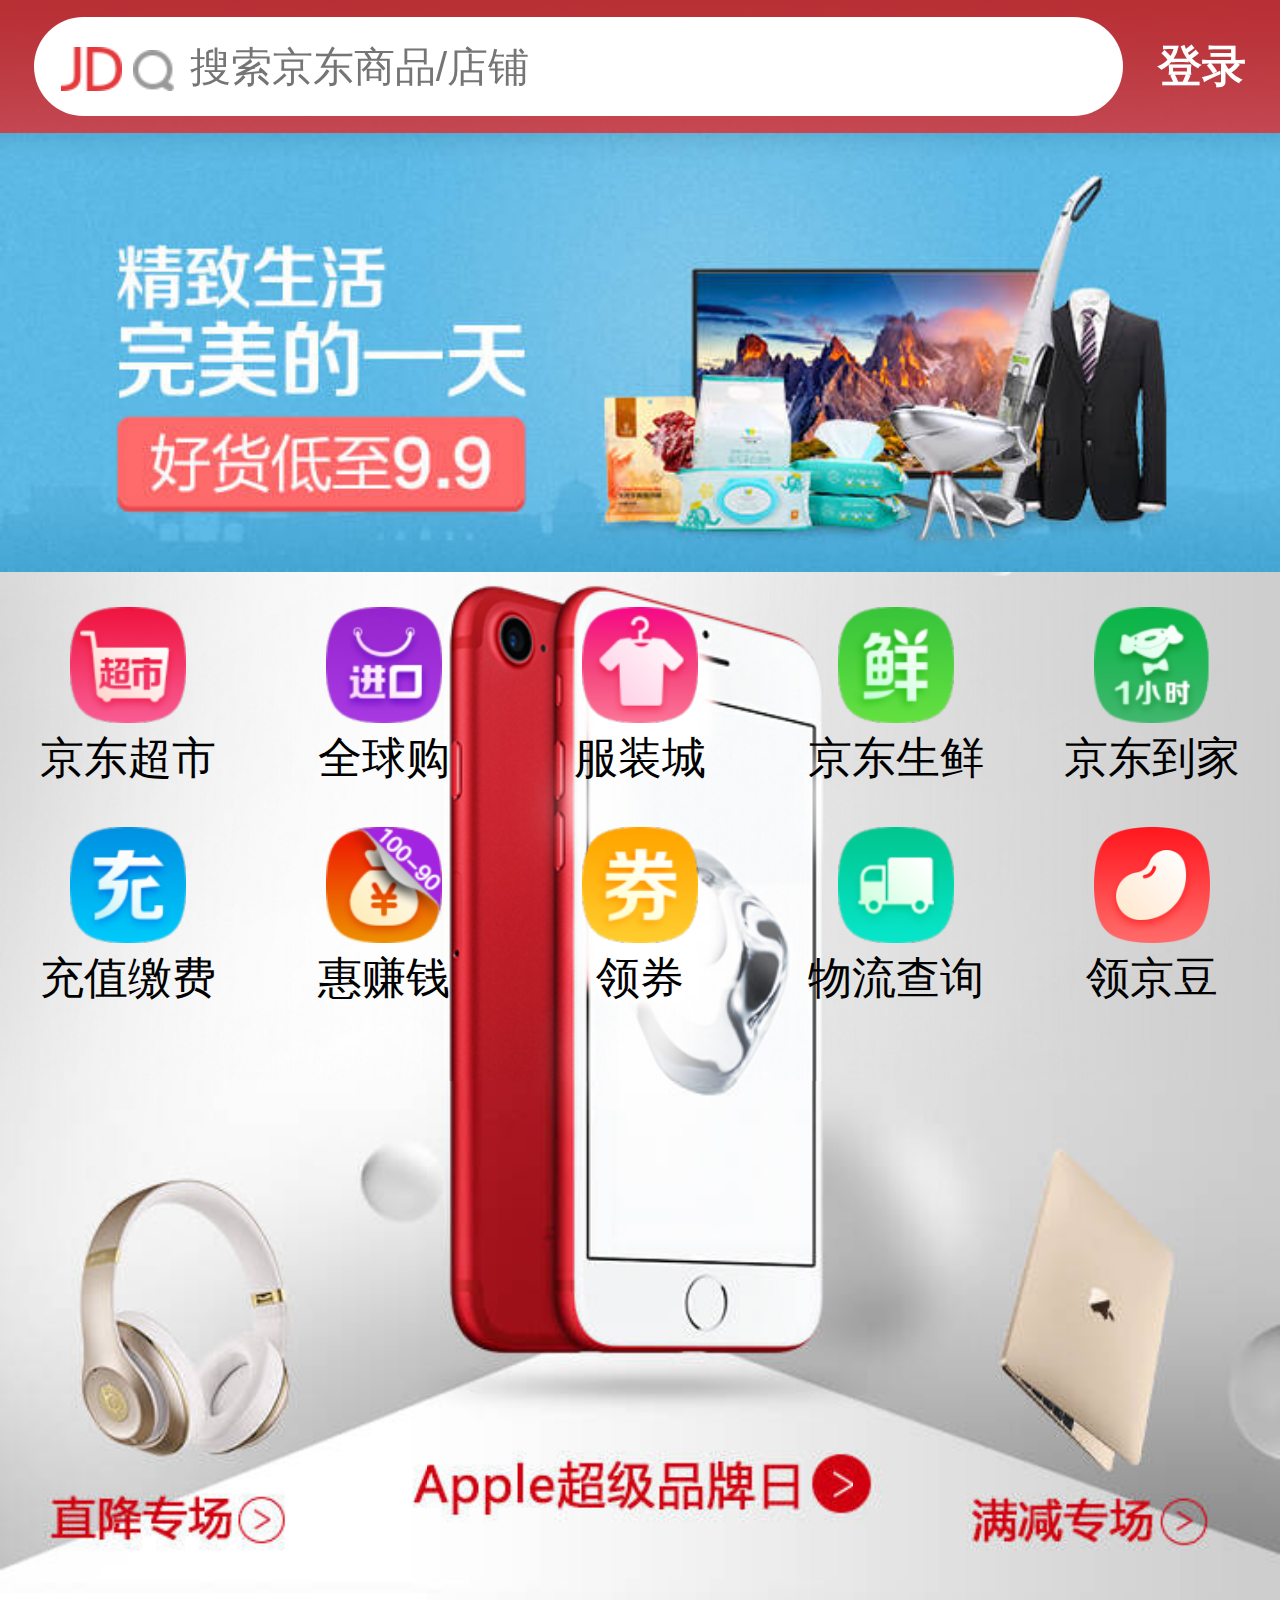
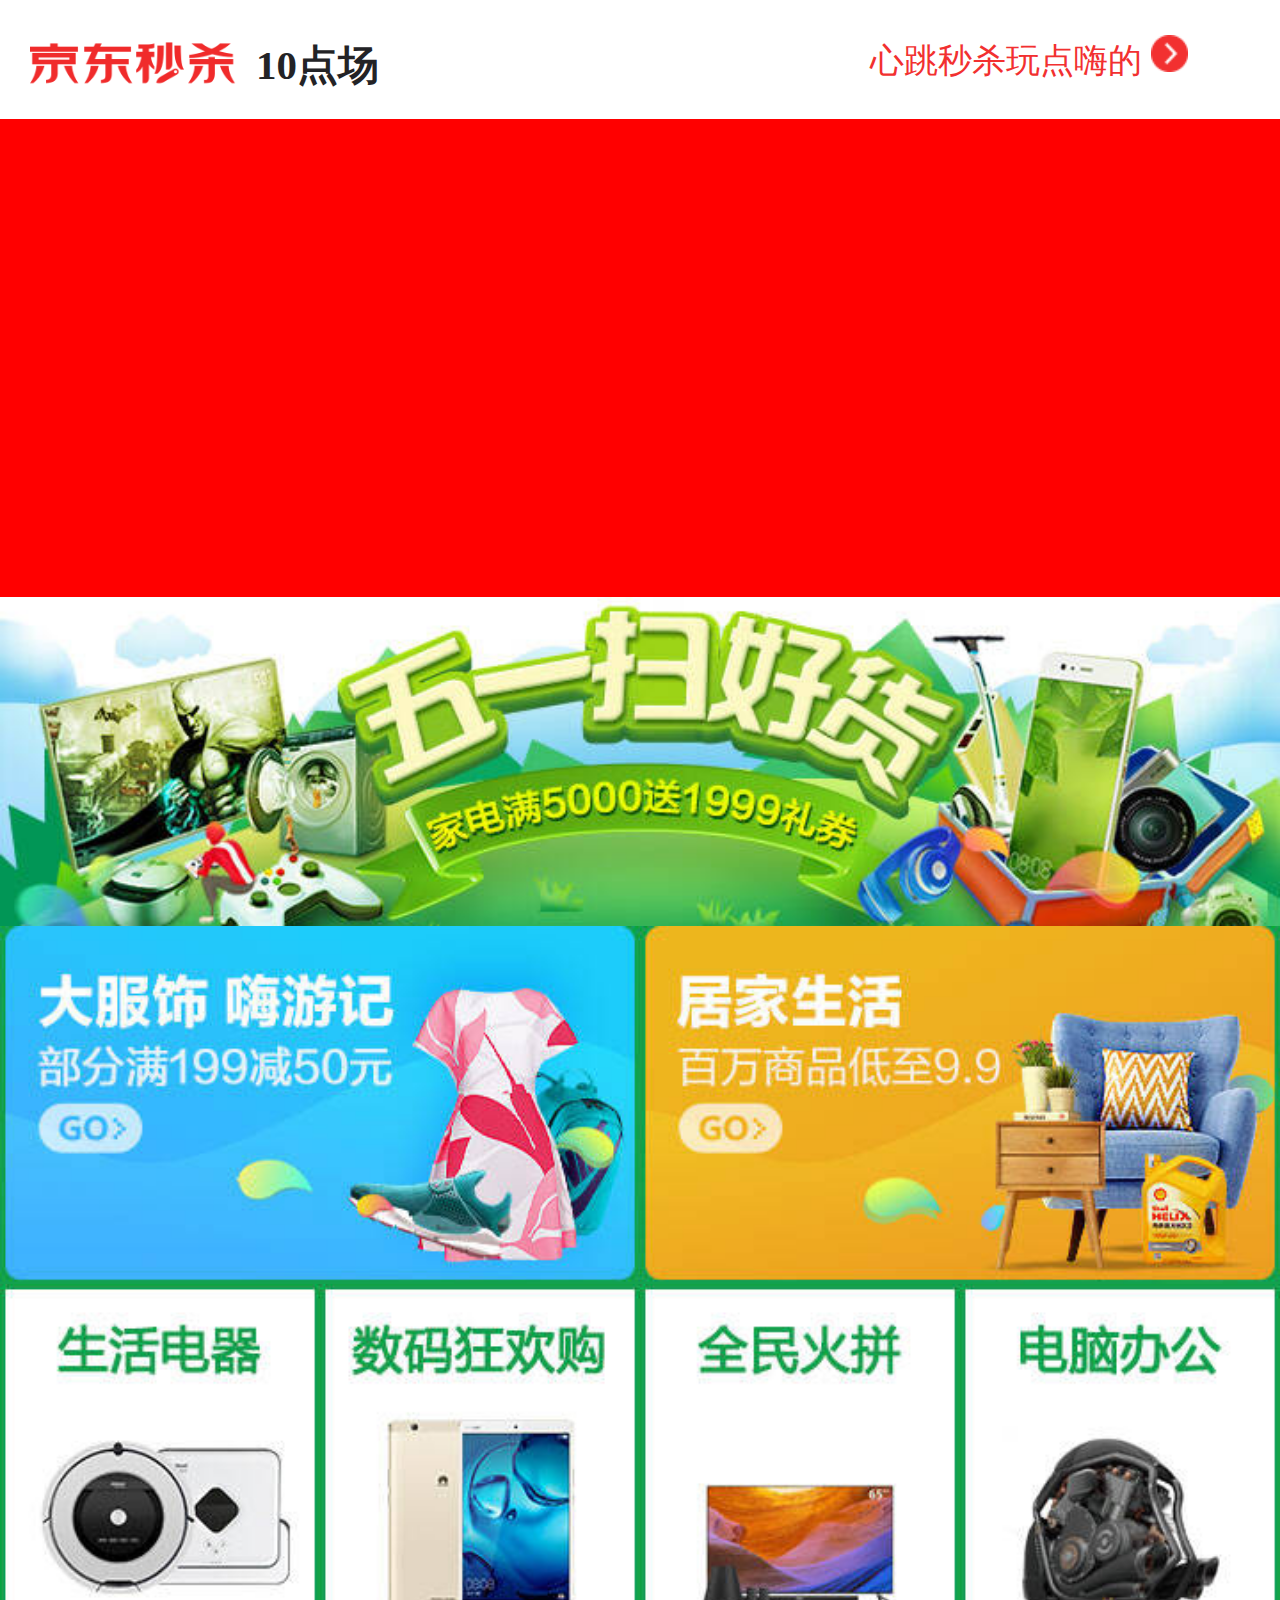
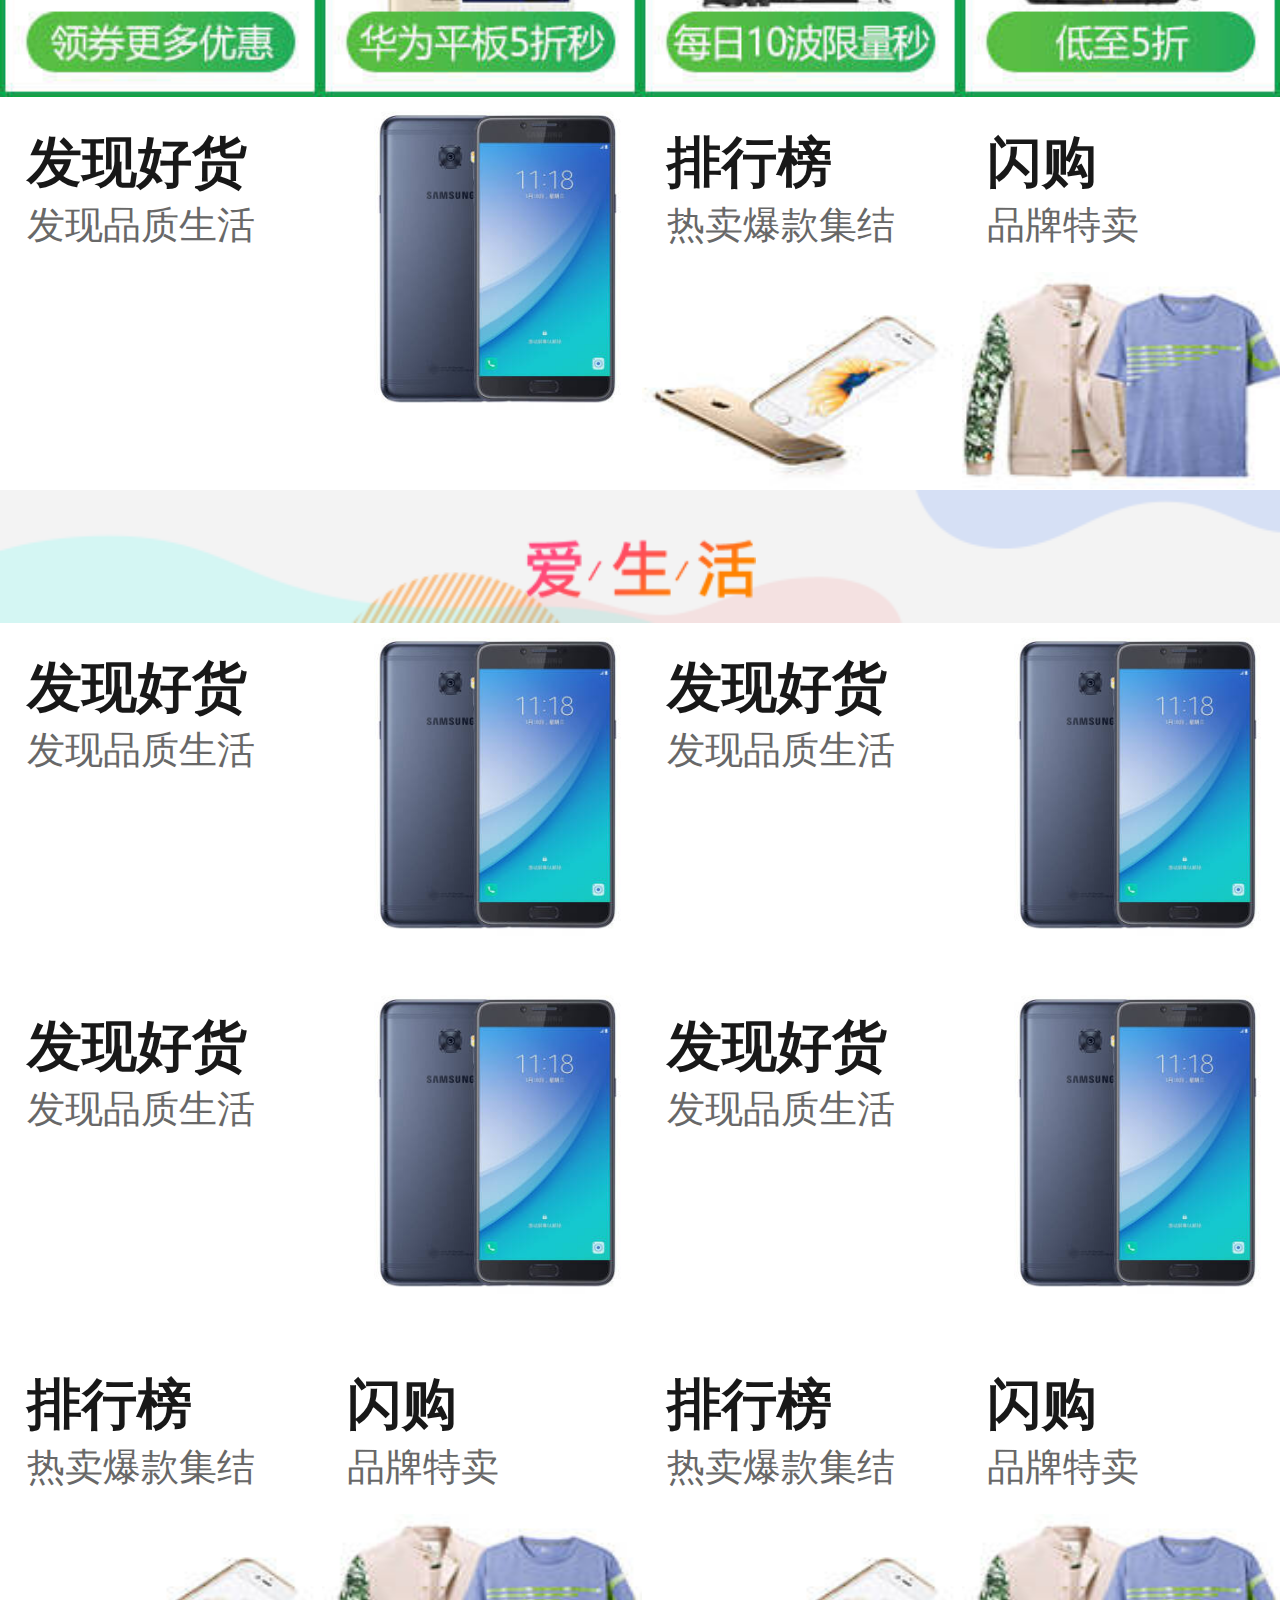
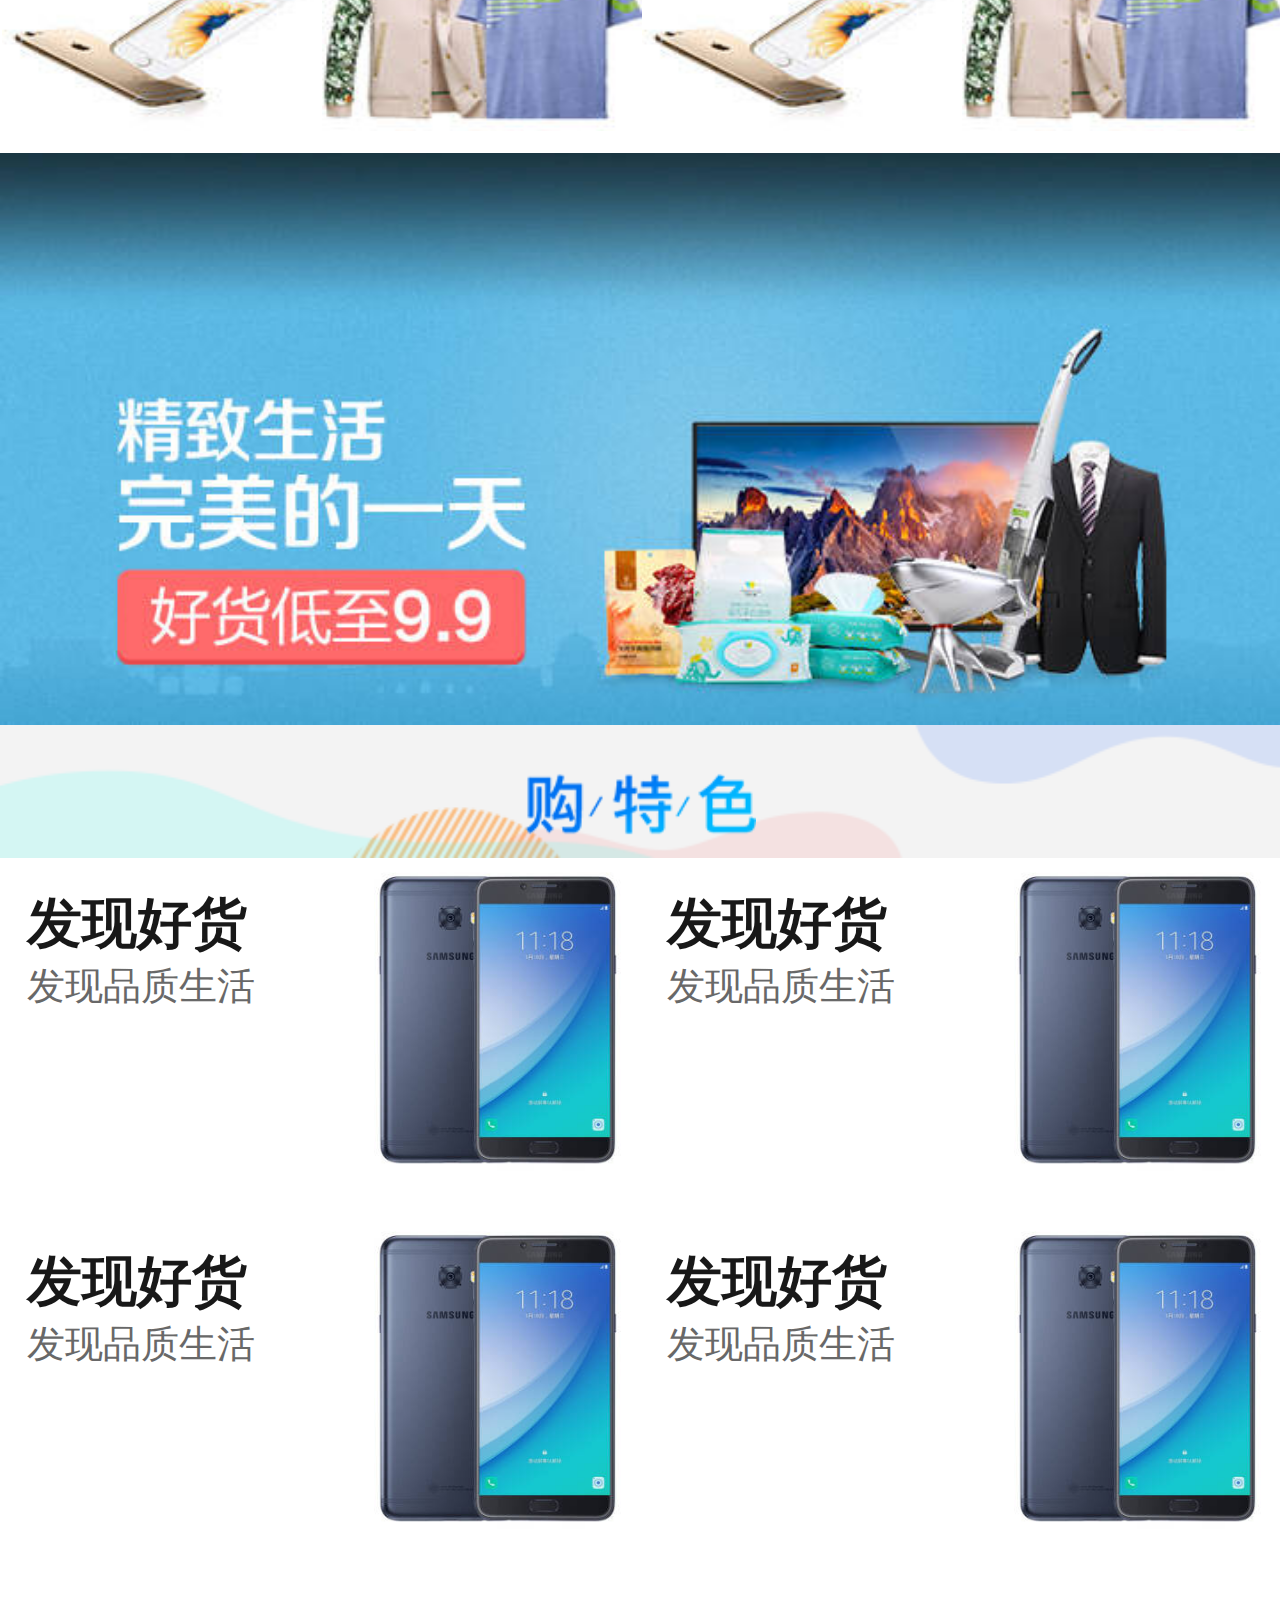
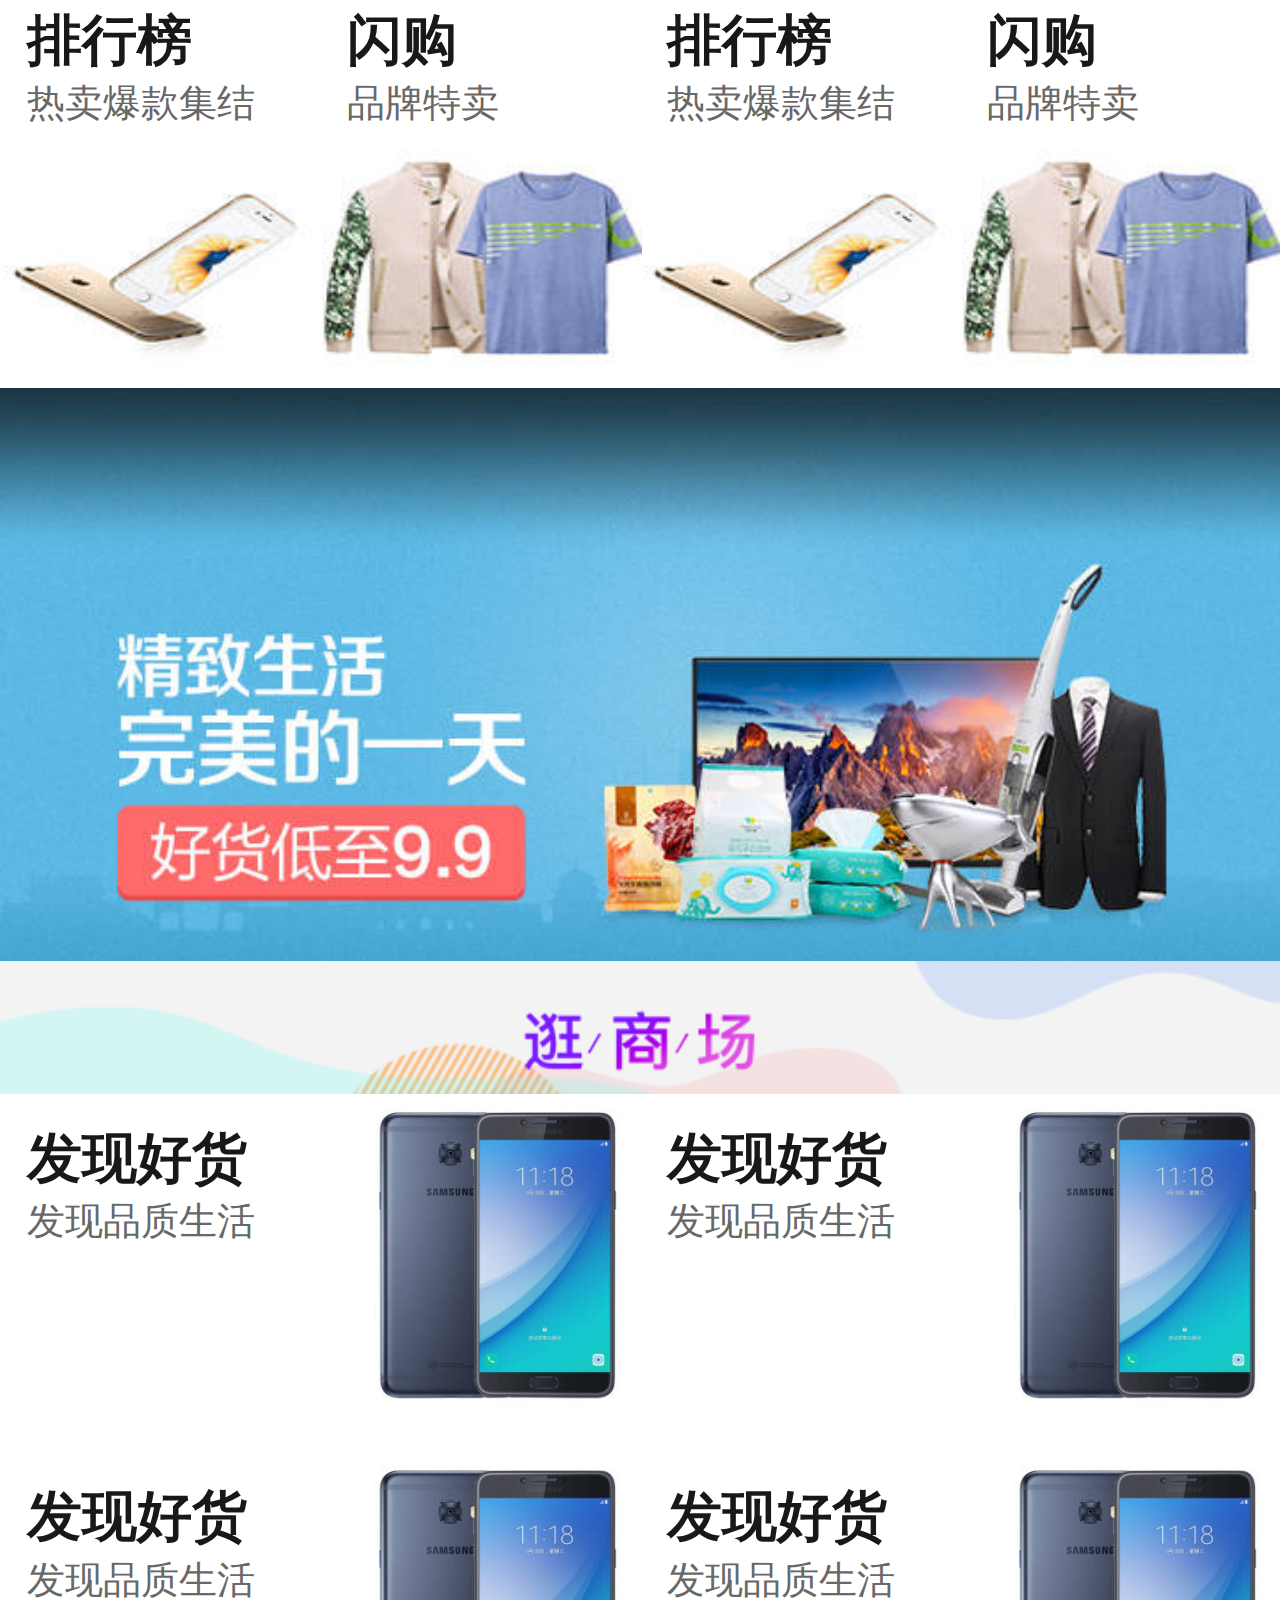
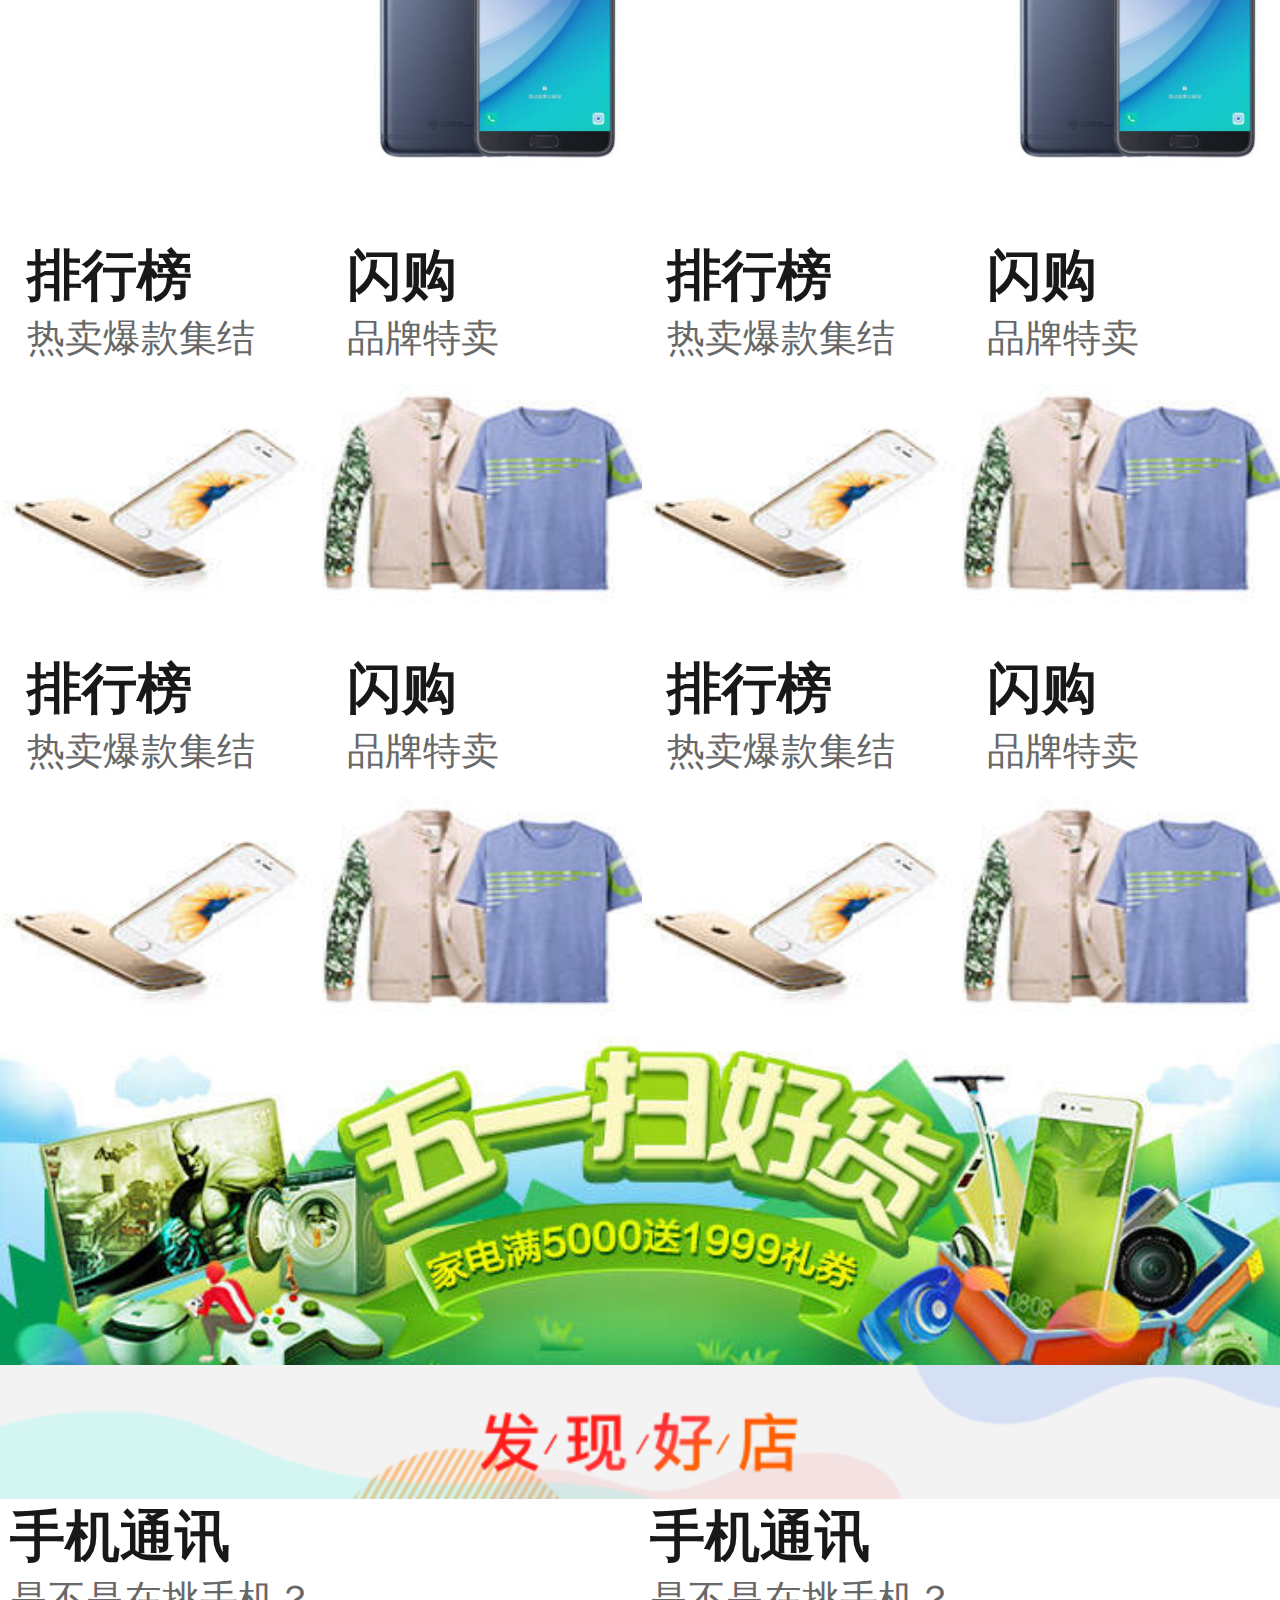
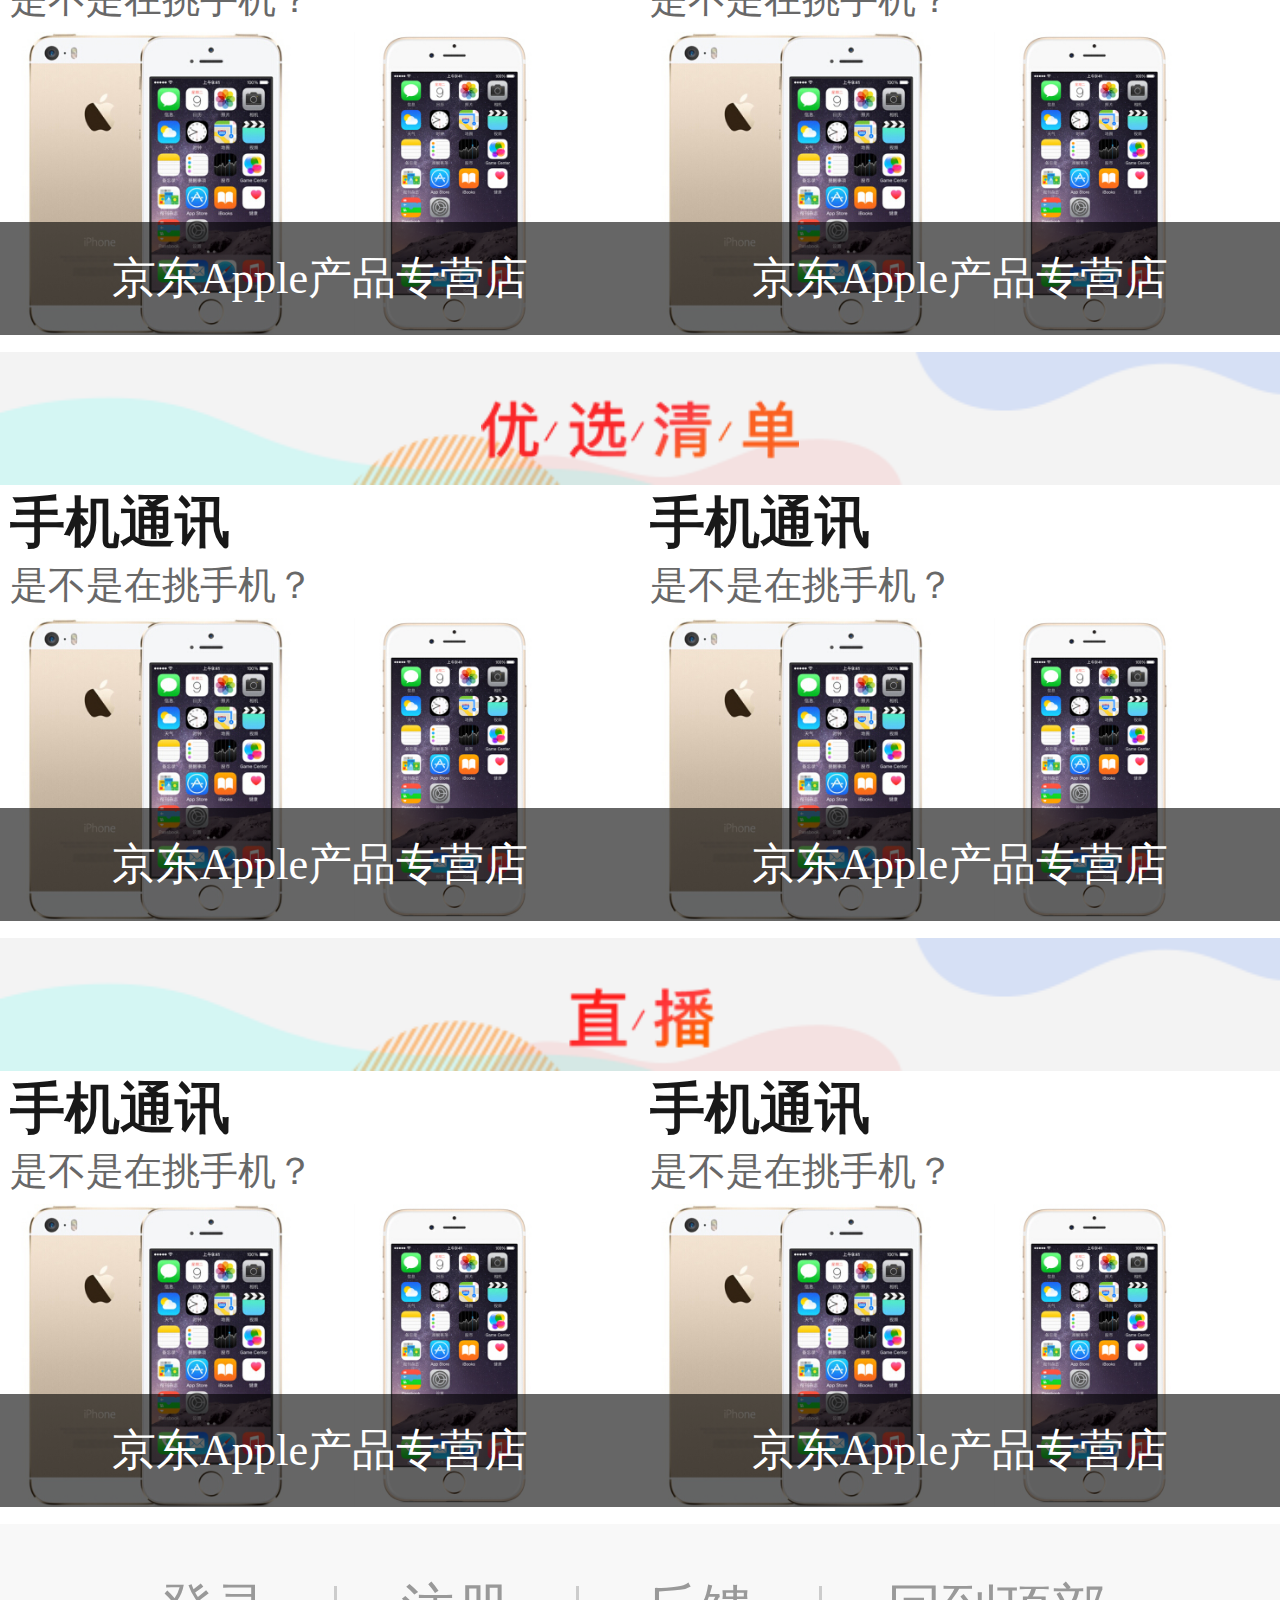
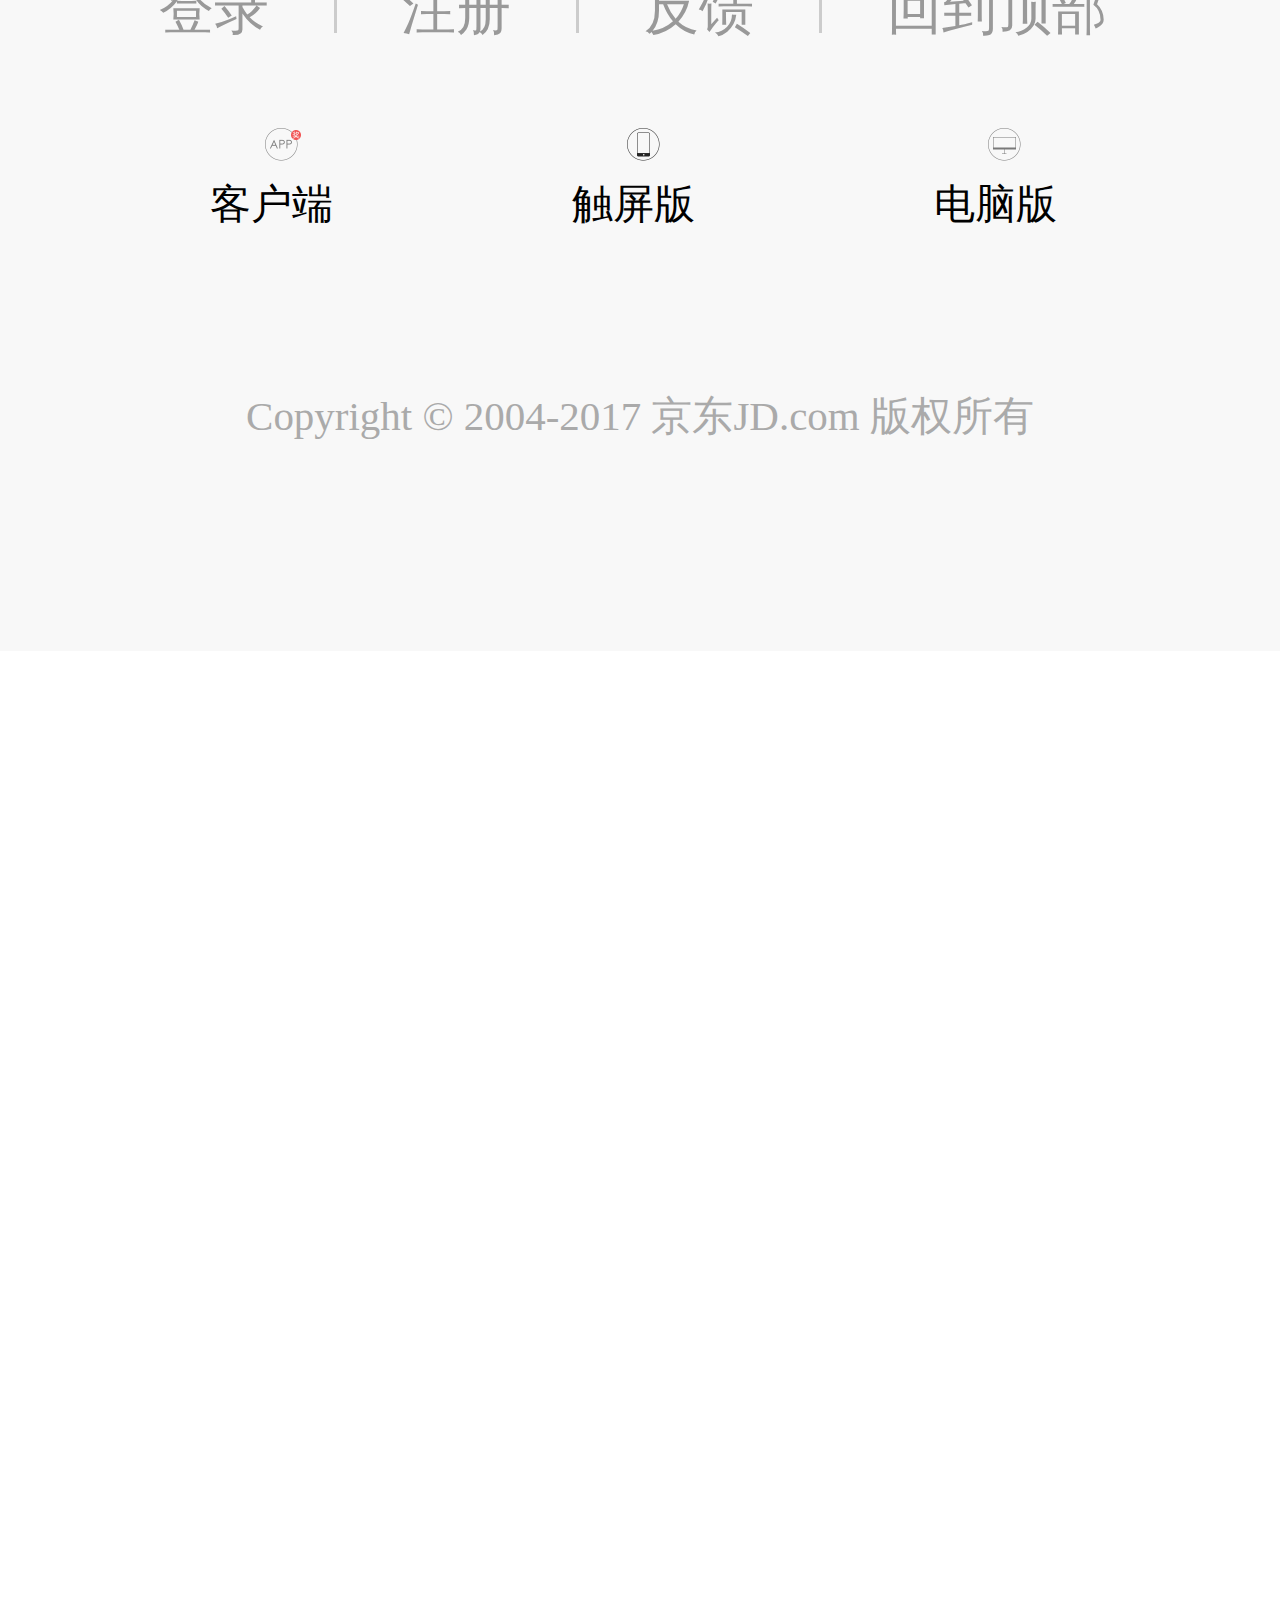
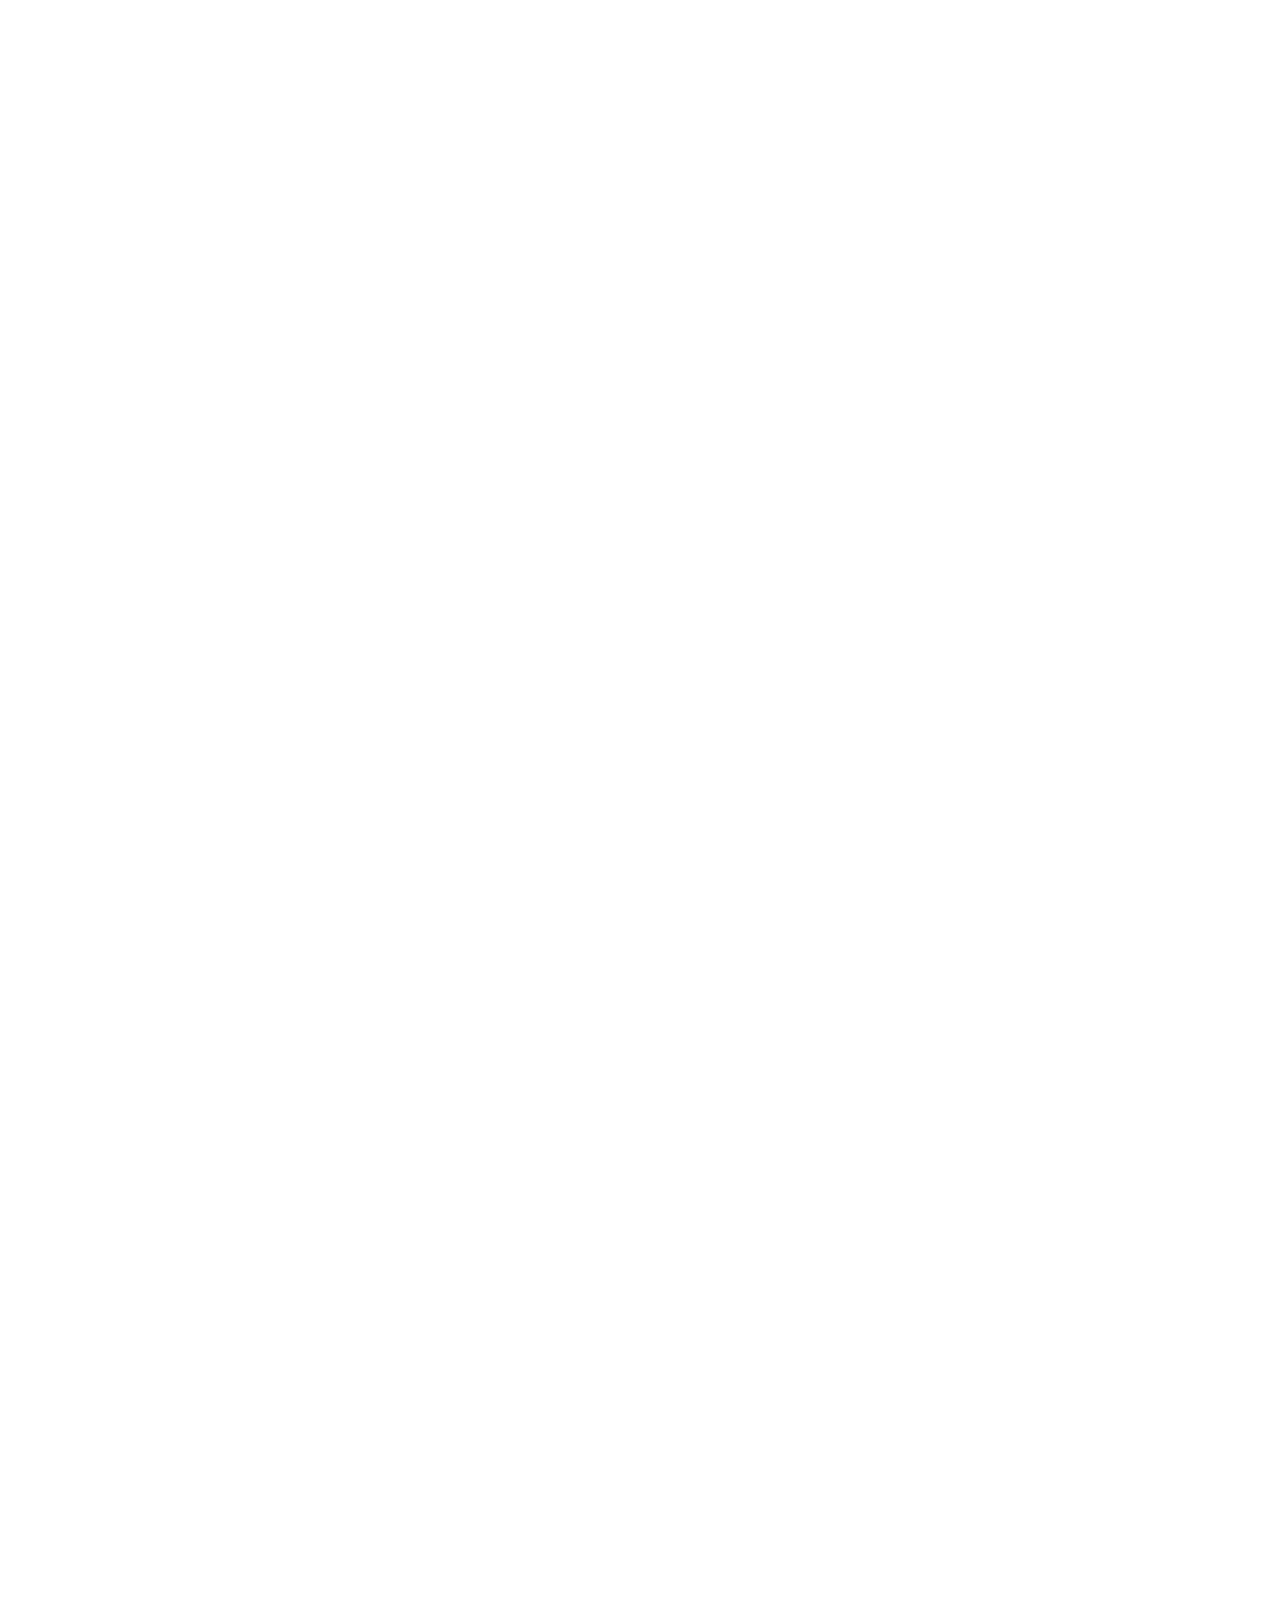
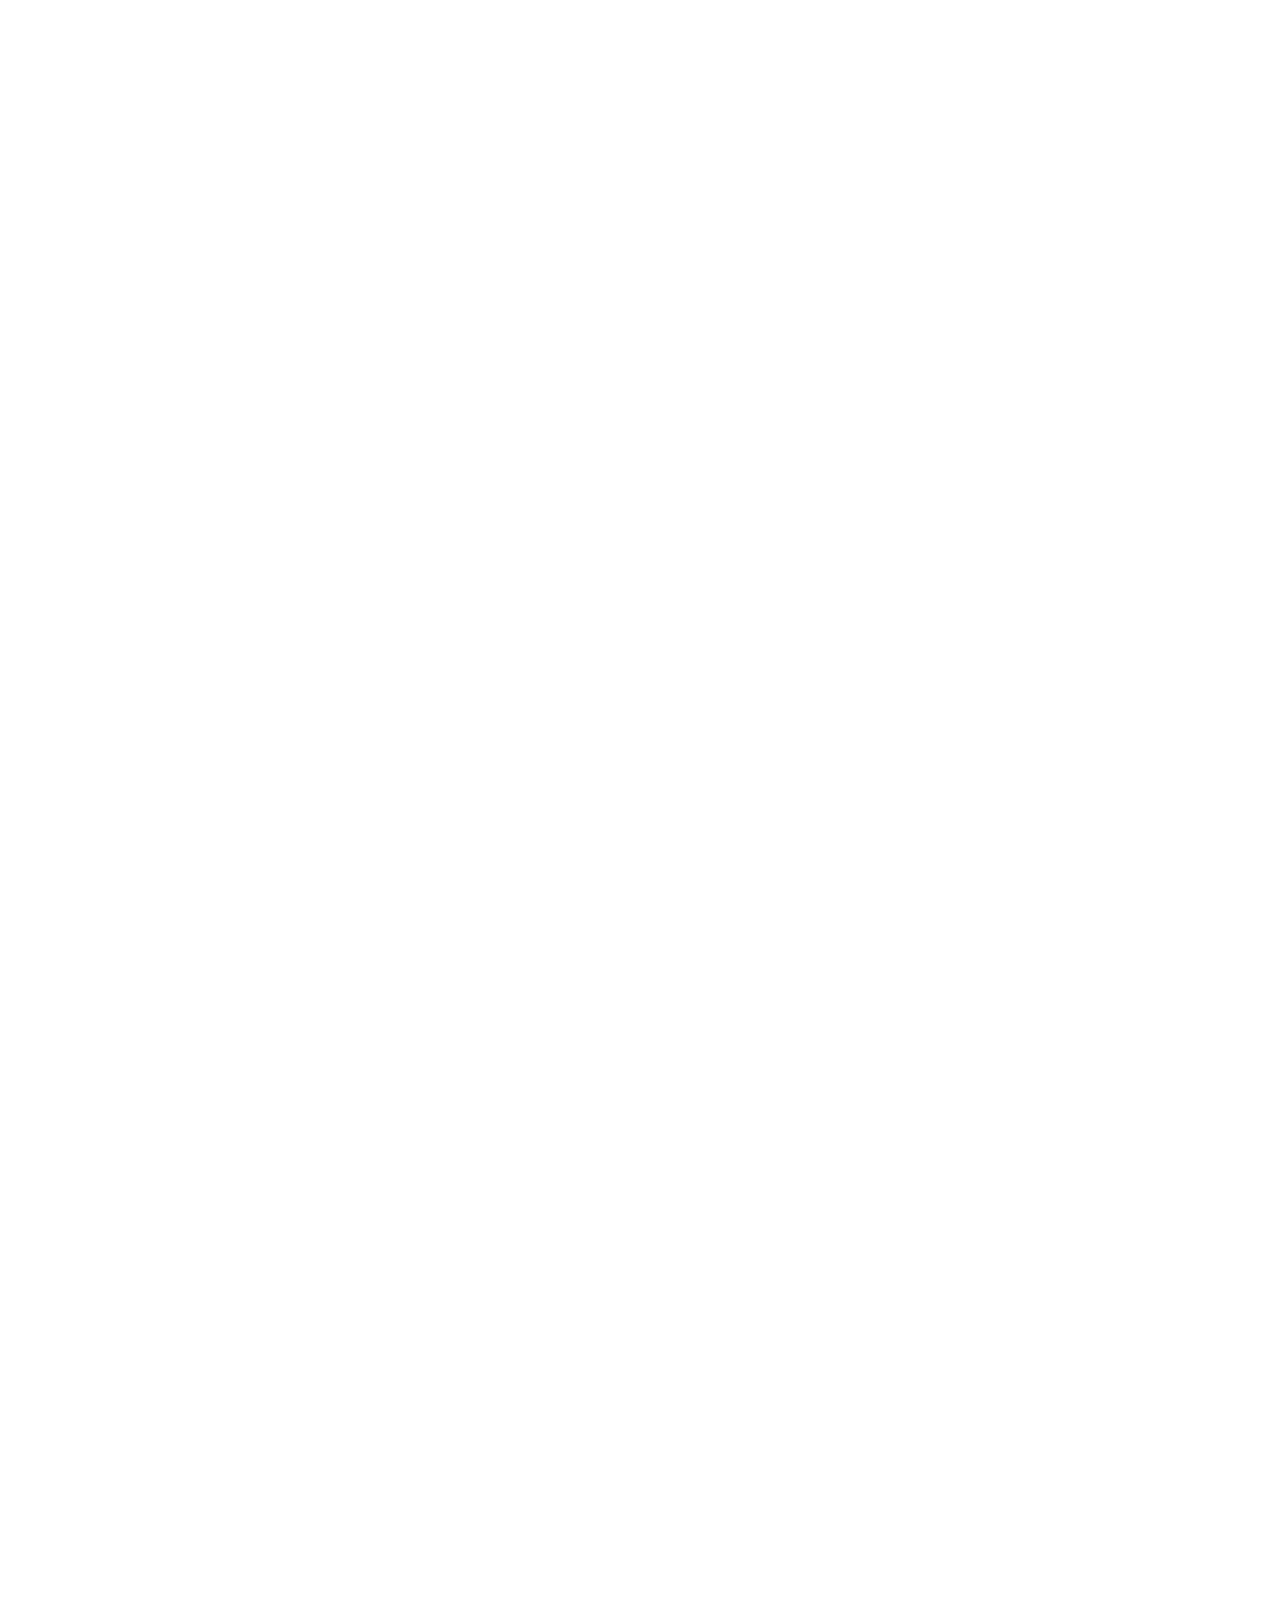
<file: iphone JD/index.html>
<!doctype html>
<html lang="en">
<head>
	<meta charset="UTF-8">
	<meta name="viewport" content="width=device-width, initial-scale=1.0, maximum-scale=1.0, minimum-scale=1.0, user-scalable=no">
	<title>京东商城</title>
	<link rel="stylesheet" href="./reset.css">
	<!-- 引入自定义的样式文件 -->
	<link rel="stylesheet" href="./index.css">
	<!-- 引入swiper插件 -->
	<script src="./swiper-3.4.2.min.js"></script>

</head>
<body style="height:1250.0rem">
	<!--定位搜索框-->
	<div class="search-box">
		<div class="search">
			<span class="search-login"></span>
			<span class="search-iocn"></span>
			<input type="text" placeholder="搜索京东商品/店铺">
		</div>
		<span class="denglu">登录</span>
	</div>
	<!--轮播图-->
	<!-- 大容器 -->
	<div class="swiper-container">
		<div class="swiper-wrapper">
			<!-- 每一个滑动的元素 -->
			<div class="swiper-slide">
				<img src="./imgs/1.jpg" alt="">
			</div>
			<div class="swiper-slide">
				<img src="./imgs/2.jpg" alt="">
			</div>
			<div class="swiper-slide">
				<img src="./imgs/3.jpg" alt="">
			</div>
			<div class="swiper-slide">
				<img src="./imgs/4.jpg" alt="">
			</div><div class="swiper-slide">
				<img src="./imgs/5.jpg" alt="">
			</div><div class="swiper-slide">
				<img src="./imgs/6.jpg" alt="">
			</div><div class="swiper-slide">
				<img src="./imgs/7.jpg" alt="">
			</div>
		</div>
	</div>
	<!--菜单-->
	<div class="appcenter">
		<ul>
			<li>
				<span class="quick-box">
					<img height="45" width="45" src="./imgs/4.png" alt="">
					<span class="shuoming">京东超市</span>
				</span>
			</li>
			<li>
				<span class="quick-box">
					<img  height="45" width="45" src="./imgs/5.png" alt="">
					<span class="shuoming">全球购</span>
				</span>
			</li>
			<li>
				<span class="quick-box">
					<img  height="45" width="45" src="./imgs/6.png" alt="">
					<span class="shuoming">服装城</span>
				</span>
			</li>
			<li>
				<span class="quick-box">
					<img  height="45" width="45" src="./imgs/7.png" alt="">
					<span class="shuoming">京东生鲜</span>
				</span>
			</li>
			<li>
				<span class="quick-box">
					<img  height="45" width="45" src="./imgs/8.png" alt="">
					<span class="shuoming">京东到家</span>
				</span>
			</li>
			<li>
				<span class="quick-box">
					<img   height="45" width="45" src="./imgs/9.png" alt="">
					<span class="shuoming">充值缴费</span>
				</span>
			</li>
			<li>
				<span class="quick-box">
					<img  height="45" width="45" src="./imgs/10.png" alt="">
					<span class="shuoming">惠赚钱</span>
				</span>
			</li>
			<li>
				<span class="quick-box">
					<img  height="45" width="45"  src="./imgs/11.png" alt="">
					<span class="shuoming">领券</span>
				</span>
			</li>
			<li>
				<span class="quick-box">
					<img  height="45" width="45" src="./imgs/12.png" alt="">
					<span class="shuoming">物流查询</span>
				</span>
			</li>
			<li>
				<span class="quick-box">
					<img  height="45" width="45" src="./imgs/13.png" alt="">
					<span class="shuoming">领京豆</span>
				</span>
			</li>
			
		</ul>
	</div>
	<!--直降专场-->
	<div class="floor-graphic">
		<div class="graphic-separationa">
			<img src="./imgs/8.jpg" alt="">
		</div>
		<div class="graphic-separationa">
			<img src="./imgs/9.jpg" alt="">
		</div>
		<div class="graphic-separationa">
			<img src="./imgs/10.jpg" alt="">
		</div>
	</div>
	<!--京东秒杀-->
	<div class="seckill-floor">
		<div class="seckill_title">
			<div class="seckill-left">
				<img src="./imgs/15.png" alt="" class="seckill-left-img">
				<strong class="seckill-nth">10点场</strong>
				<!-- 倒计时 -->
				<div></div>
			</div>
			<div class="seckill-right">
				心跳秒杀玩点嗨的
				<i class="seckill-right-icon"></i>
			</div>
		</div>
		<div class="seckill-slider">
			<ul class="seckill-list"></ul>
		</div>
	</div>
	<!-- 五一扫好货 -->
	<div class="floor ">
		<img src="./imgs/11.jpg" alt="">
	</div>
	<!-- 大服饰 西游记 -->
	<div class="floor-separation">
		<div class="show-img">
			<img src="./imgs/12.jpg" alt="">
		</div>
		<div class="show-img">
			<img src="./imgs/13.jpg" alt="">
		</div>
	</div>
	<!-- 生活电器 数码狂欢购 全民火拼 电脑办公 -->
	<div class="floor-graphic-item">
		<div class="graphic-separation">
			<img src="./imgs/14.jpg" alt="">
		</div>
		<div class="graphic-separation">
			<img src="./imgs/16.jpg" alt="">
		</div>
		<div class="graphic-separation">
			<img src="./imgs/17.jpg" alt="">
		</div>
		<div class="graphic-separation">
			<img src="./imgs/18.jpg" alt="">
		</div>
	</div>
	<!-- 发现好货 -->
	<div class="faxian">
		<div class="bdr-r">
			<div class="real-show">
				<strong class="graphic-tit">发现好货</strong>
				<p class="graphic-wz">发现品质生活</p>
			</div>
			<div class="graphic-imgs">
				<img src="./imgs/19.jpg" alt="">
			</div>
		</div>
		<div class="graphic-separation">
			<div class="real-show">
				<strong class="graphic-tit">排行榜</strong>
				<p class="graphic-wz">热卖爆款集结</p>
			</div>
			<div class="graphic-img">
				<img src="./imgs/20.jpg" alt="">
			</div>
		</div>
		<div class="graphic-separation">
			<div class="real-show">
				<strong class="graphic-tit">闪购</strong>
				<p class="graphic-wz">品牌特卖</p>
			</div>
			<div class="graphic-img">
				<img src="./imgs/21.jpg" alt="">
			</div>
		</div>
	</div>
	<!-- 爱生活 -->
	<div class="love">
		<div class="floor-tit-imga">
			<img src="./imgs/17.png" alt="">
			<span class="tit-img">
				<img src="./imgs/22.jpg" alt="">
			</span>
		</div>
		<!-- 玩3C 京东家电 -->
		<div class="bdr-bottom">
			<div class="bdr-r">
				<div class="real-show">
					<strong class="graphic-tit">发现好货</strong>
					<p class="graphic-wz">发现品质生活</p>
				</div>
				<div class="graphic-imgs">
					<img src="./imgs/19.jpg" alt="">
				</div>
			</div>
			<div class="bdr-r">
				<div class="real-show">
					<strong class="graphic-tit">发现好货</strong>
					<p class="graphic-wz">发现品质生活</p>
				</div>
				<div class="graphic-imgs">
					<img src="./imgs/19.jpg" alt="">
				</div>
			</div>
		</div>
		<!-- 京东超市 爱家	 -->
		<div class="bdr-bottom">
			<div class="bdr-r">
				<div class="real-show">
					<strong class="graphic-tit">发现好货</strong>
					<p class="graphic-wz">发现品质生活</p>
				</div>
				<div class="graphic-imgs">
					<img src="./imgs/19.jpg" alt="">
				</div>
			</div>
			<div class="bdr-r">
				<div class="real-show">
					<strong class="graphic-tit">发现好货</strong>
					<p class="graphic-wz">发现品质生活</p>
				</div>
				<div class="graphic-imgs">
					<img src="./imgs/19.jpg" alt="">
				</div>
			</div>
		</div>
		<!-- 爱宝宝 爱美丽 爱吃 爱穿搭 -->
		<div class="baobao">
			<div class="graphic-separation">
				<div class="real-show">
					<strong class="graphic-tit">排行榜</strong>
					<p class="graphic-wz">热卖爆款集结</p>
				</div>
				<div class="graphic-img">
					<img src="./imgs/20.jpg" alt="">
				</div>
			</div>
			<div class="graphic-separation">
				<div class="real-show">
					<strong class="graphic-tit">闪购</strong>
					<p class="graphic-wz">品牌特卖</p>
				</div>
				<div class="graphic-img">
					<img src="./imgs/21.jpg" alt="">
				</div>
			</div>
			<div class="graphic-separation">
				<div class="real-show">
					<strong class="graphic-tit">排行榜</strong>
					<p class="graphic-wz">热卖爆款集结</p>
				</div>
				<div class="graphic-img">
					<img src="./imgs/20.jpg" alt="">
				</div>
			</div>
			<div class="graphic-separation">
				<div class="real-show">
					<strong class="graphic-tit">闪购</strong>
					<p class="graphic-wz">品牌特卖</p>
				</div>
				<div class="graphic-img">
					<img src="./imgs/21.jpg" alt="">
				</div>
			</div>
		</div>
	</div>
	<!-- 第二个轮播图 -->
	<div class="lunbo">
		<div class="swiper-container">
			<div class="swiper-wrapper">
				<!-- 每一个滑动的元素 -->
				<div class="swiper-slide">
					<img src="./imgs/1.jpg" alt="">
				</div>
				<div class="swiper-slide">
					<img src="./imgs/2.jpg" alt="">
				</div>
			</div>
		</div>
	</div>
	<!-- 购特色 -->
	<div class="love">
		<div class="floor-tit-imga">
			<img src="./imgs/17.png" alt="">
			<span class="tit-img">
				<img src="./imgs/23.jpg" alt="">
			</span>
		</div>
		<!-- 玩3C 京东家电 -->
		<div class="bdr-bottom">
			<div class="bdr-r">
				<div class="real-show">
					<strong class="graphic-tit">发现好货</strong>
					<p class="graphic-wz">发现品质生活</p>
				</div>
				<div class="graphic-imgs">
					<img src="./imgs/19.jpg" alt="">
				</div>
			</div>
			<div class="bdr-r">
				<div class="real-show">
					<strong class="graphic-tit">发现好货</strong>
					<p class="graphic-wz">发现品质生活</p>
				</div>
				<div class="graphic-imgs">
					<img src="./imgs/19.jpg" alt="">
				</div>
			</div>
		</div>
		<!-- 京东超市 爱家	 -->
		<div class="bdr-bottom">
			<div class="bdr-r">
				<div class="real-show">
					<strong class="graphic-tit">发现好货</strong>
					<p class="graphic-wz">发现品质生活</p>
				</div>
				<div class="graphic-imgs">
					<img src="./imgs/19.jpg" alt="">
				</div>
			</div>
			<div class="bdr-r">
				<div class="real-show">
					<strong class="graphic-tit">发现好货</strong>
					<p class="graphic-wz">发现品质生活</p>
				</div>
				<div class="graphic-imgs">
					<img src="./imgs/19.jpg" alt="">
				</div>
			</div>
		</div>
		<!-- 爱宝宝 爱美丽 爱吃 爱穿搭 -->
		<div class="baobao">
			<div class="graphic-separation">
				<div class="real-show">
					<strong class="graphic-tit">排行榜</strong>
					<p class="graphic-wz">热卖爆款集结</p>
				</div>
				<div class="graphic-img">
					<img src="./imgs/20.jpg" alt="">
				</div>
			</div>
			<div class="graphic-separation">
				<div class="real-show">
					<strong class="graphic-tit">闪购</strong>
					<p class="graphic-wz">品牌特卖</p>
				</div>
				<div class="graphic-img">
					<img src="./imgs/21.jpg" alt="">
				</div>
			</div>
			<div class="graphic-separation">
				<div class="real-show">
					<strong class="graphic-tit">排行榜</strong>
					<p class="graphic-wz">热卖爆款集结</p>
				</div>
				<div class="graphic-img">
					<img src="./imgs/20.jpg" alt="">
				</div>
			</div>
			<div class="graphic-separation">
				<div class="real-show">
					<strong class="graphic-tit">闪购</strong>
					<p class="graphic-wz">品牌特卖</p>
				</div>
				<div class="graphic-img">
					<img src="./imgs/21.jpg" alt="">
				</div>
			</div>
		</div>
	</div>
	<!-- 第三个轮播图 -->
	<div class="lunbo">
		<div class="swiper-container">
			<div class="swiper-wrapper">
				<!-- 每一个滑动的元素 -->
				<div class="swiper-slide">
					<img src="./imgs/1.jpg" alt="">
				</div>
				<div class="swiper-slide">
					<img src="./imgs/2.jpg" alt="">
				</div>
			</div>
		</div>
	</div>
	<!-- 逛商场 -->
	<div class="love">
		<div class="floor-tit-imga">
			<img src="./imgs/17.png" alt="">
			<span class="tit-img">
				<img src="./imgs/24.jpg" alt="">
			</span>
		</div>
		<!-- 玩3C 京东家电 -->
		<div class="bdr-bottom">
			<div class="bdr-r">
				<div class="real-show">
					<strong class="graphic-tit">发现好货</strong>
					<p class="graphic-wz">发现品质生活</p>
				</div>
				<div class="graphic-imgs">
					<img src="./imgs/19.jpg" alt="">
				</div>
			</div>
			<div class="bdr-r">
				<div class="real-show">
					<strong class="graphic-tit">发现好货</strong>
					<p class="graphic-wz">发现品质生活</p>
				</div>
				<div class="graphic-imgs">
					<img src="./imgs/19.jpg" alt="">
				</div>
			</div>
		</div>
		<!-- 京东超市 爱家	 -->
		<div class="bdr-bottom">
			<div class="bdr-r">
				<div class="real-show">
					<strong class="graphic-tit">发现好货</strong>
					<p class="graphic-wz">发现品质生活</p>
				</div>
				<div class="graphic-imgs">
					<img src="./imgs/19.jpg" alt="">
				</div>
			</div>
			<div class="bdr-r">
				<div class="real-show">
					<strong class="graphic-tit">发现好货</strong>
					<p class="graphic-wz">发现品质生活</p>
				</div>
				<div class="graphic-imgs">
					<img src="./imgs/19.jpg" alt="">
				</div>
			</div>
		</div>
		<!-- 爱宝宝 爱美丽 爱吃 爱穿搭 -->
		<div class="baobao">
			<div class="graphic-separation">
				<div class="real-show">
					<strong class="graphic-tit">排行榜</strong>
					<p class="graphic-wz">热卖爆款集结</p>
				</div>
				<div class="graphic-img">
					<img src="./imgs/20.jpg" alt="">
				</div>
			</div>
			<div class="graphic-separation">
				<div class="real-show">
					<strong class="graphic-tit">闪购</strong>
					<p class="graphic-wz">品牌特卖</p>
				</div>
				<div class="graphic-img">
					<img src="./imgs/21.jpg" alt="">
				</div>
			</div>
			<div class="graphic-separation">
				<div class="real-show">
					<strong class="graphic-tit">排行榜</strong>
					<p class="graphic-wz">热卖爆款集结</p>
				</div>
				<div class="graphic-img">
					<img src="./imgs/20.jpg" alt="">
				</div>
			</div>
			<div class="graphic-separation">
				<div class="real-show">
					<strong class="graphic-tit">闪购</strong>
					<p class="graphic-wz">品牌特卖</p>
				</div>
				<div class="graphic-img">
					<img src="./imgs/21.jpg" alt="">
				</div>
			</div>
		</div>
		<!-- 爱宝宝 爱美丽 爱吃 爱穿搭 -->
		<div class="baobao">
			<div class="graphic-separation">
				<div class="real-show">
					<strong class="graphic-tit">排行榜</strong>
					<p class="graphic-wz">热卖爆款集结</p>
				</div>
				<div class="graphic-img">
					<img src="./imgs/20.jpg" alt="">
				</div>
			</div>
			<div class="graphic-separation">
				<div class="real-show">
					<strong class="graphic-tit">闪购</strong>
					<p class="graphic-wz">品牌特卖</p>
				</div>
				<div class="graphic-img">
					<img src="./imgs/21.jpg" alt="">
				</div>
			</div>
			<div class="graphic-separation">
				<div class="real-show">
					<strong class="graphic-tit">排行榜</strong>
					<p class="graphic-wz">热卖爆款集结</p>
				</div>
				<div class="graphic-img">
					<img src="./imgs/20.jpg" alt="">
				</div>
			</div>
			<div class="graphic-separation">
				<div class="real-show">
					<strong class="graphic-tit">闪购</strong>
					<p class="graphic-wz">品牌特卖</p>
				</div>
				<div class="graphic-img">
					<img src="./imgs/21.jpg" alt="">
				</div>
			</div>
		</div>
	</div>
	<!-- 1小时速达专区 -->
	<div class="floor ">
		<img src="./imgs/11.jpg" alt="">
	</div>
	<!-- 发现好店 -->
	<div class="haodian">
		<div class="floor-tit-imga">
			<img src="./imgs/17.png" alt="">
			<span class="tit-img">
				<img src="./imgs/25.jpg" alt="">
			</span>
		</div>
		<div class="xiashen">
			<div class="xial">
				<strong class="tongxun">手机通讯</strong>
				<p class="tiaoshouji">是不是在挑手机？</p>
				<div class="tu">
					<img src="./imgs/26.jpg" alt="">
					<img src="./imgs/27.jpg" alt="">
					<p class="shop-name">京东Apple产品专营店</p>
				</div>
			</div>
			<div class="xial">
				<strong class="tongxun">手机通讯</strong>
				<p class="tiaoshouji">是不是在挑手机？</p>
				<div class="tu">
					<img src="./imgs/26.jpg" alt="">
					<img src="./imgs/27.jpg" alt="">
					<p class="shop-name">京东Apple产品专营店</p>
				</div>
			</div>
		</div>
	</div>
	<!-- 优选清单 -->
	<div class="haodian">
		<div class="floor-tit-imga">
			<img src="./imgs/17.png" alt="">
			<span class="tit-img">
				<img src="./imgs/28.jpg" alt="">
			</span>
		</div>
		<div class="xiashen">
			<div class="xial">
				<strong class="tongxun">手机通讯</strong>
				<p class="tiaoshouji">是不是在挑手机？</p>
				<div class="tu">
					<img src="./imgs/26.jpg" alt="">
					<img src="./imgs/27.jpg" alt="">
					<p class="shop-name">京东Apple产品专营店</p>
				</div>
			</div>
			<div class="xial">
				<strong class="tongxun">手机通讯</strong>
				<p class="tiaoshouji">是不是在挑手机？</p>
				<div class="tu">
					<img src="./imgs/26.jpg" alt="">
					<img src="./imgs/27.jpg" alt="">
					<p class="shop-name">京东Apple产品专营店</p>
				</div>
			</div>
		</div>
	</div>
	<!-- 直播 -->
	<div class="haodian">
		<div class="floor-tit-imga">
			<img src="./imgs/17.png" alt="">
			<span class="tit-img">
				<img src="./imgs/29.jpg" alt="">
			</span>
		</div>
		<div class="xiashen">
			<div class="xial">
				<strong class="tongxun">手机通讯</strong>
				<p class="tiaoshouji">是不是在挑手机？</p>
				<div class="tu">
					<img src="./imgs/26.jpg" alt="">
					<img src="./imgs/27.jpg" alt="">
					<p class="shop-name">京东Apple产品专营店</p>
				</div>
			</div>
			<div class="xial">
				<strong class="tongxun">手机通讯</strong>
				<p class="tiaoshouji">是不是在挑手机？</p>
				<div class="tu">
					<img src="./imgs/26.jpg" alt="">
					<img src="./imgs/27.jpg" alt="">
					<p class="shop-name">京东Apple产品专营店</p>
				</div>
			</div>
		</div>
	</div>
	<!-- 为你推荐 -->
	<!-- 尾巴 -->
	<div id="footer">
		<div id="foot_login">
			<ul>
				<li>登录</li>
				<li>注册</li>
				<li>反馈</li>
				<li>回到顶部</li>
			</ul>
		</div>
		<div id="foot_app">
			<div class="app_box">
				<i id="appo">
					<img src="./imgs/jlt1.png">
				</i>
				<span>客户端</span>
			</div>
			<div class="app_box">
				<i id="appo">
					<img src="./imgs/jlt2.png">
				</i>
				<span>触屏版</span>
			</div>
			<div class="app_box">
				<i id="appo">
					<img src="./imgs/jlt3.png">
				</i>
				<span>电脑版</span>
			</div>
		</div>
		<div id="foot_site">Copyright © 2004-2017 京东JD.com 版权所有</div>
	</div>
</body>
	<script src="./index.js" ></script>
</html>
</file>
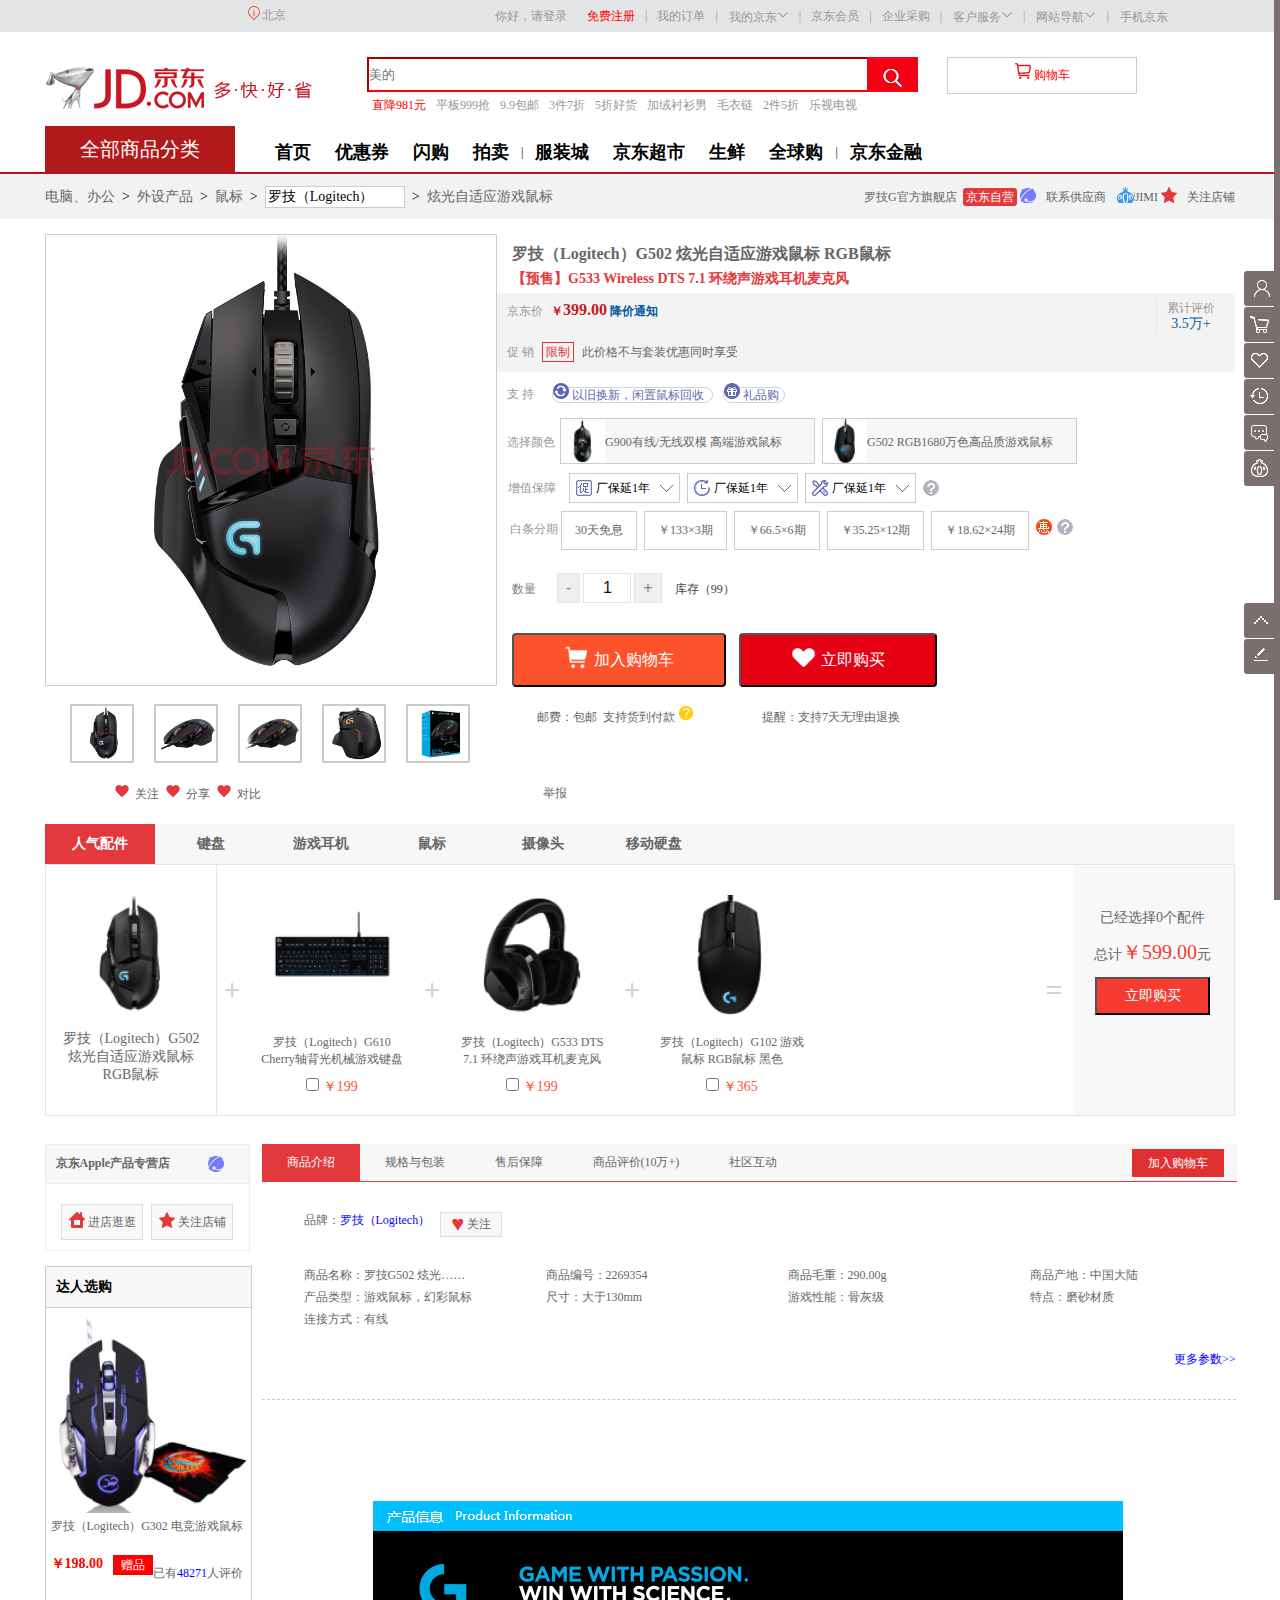
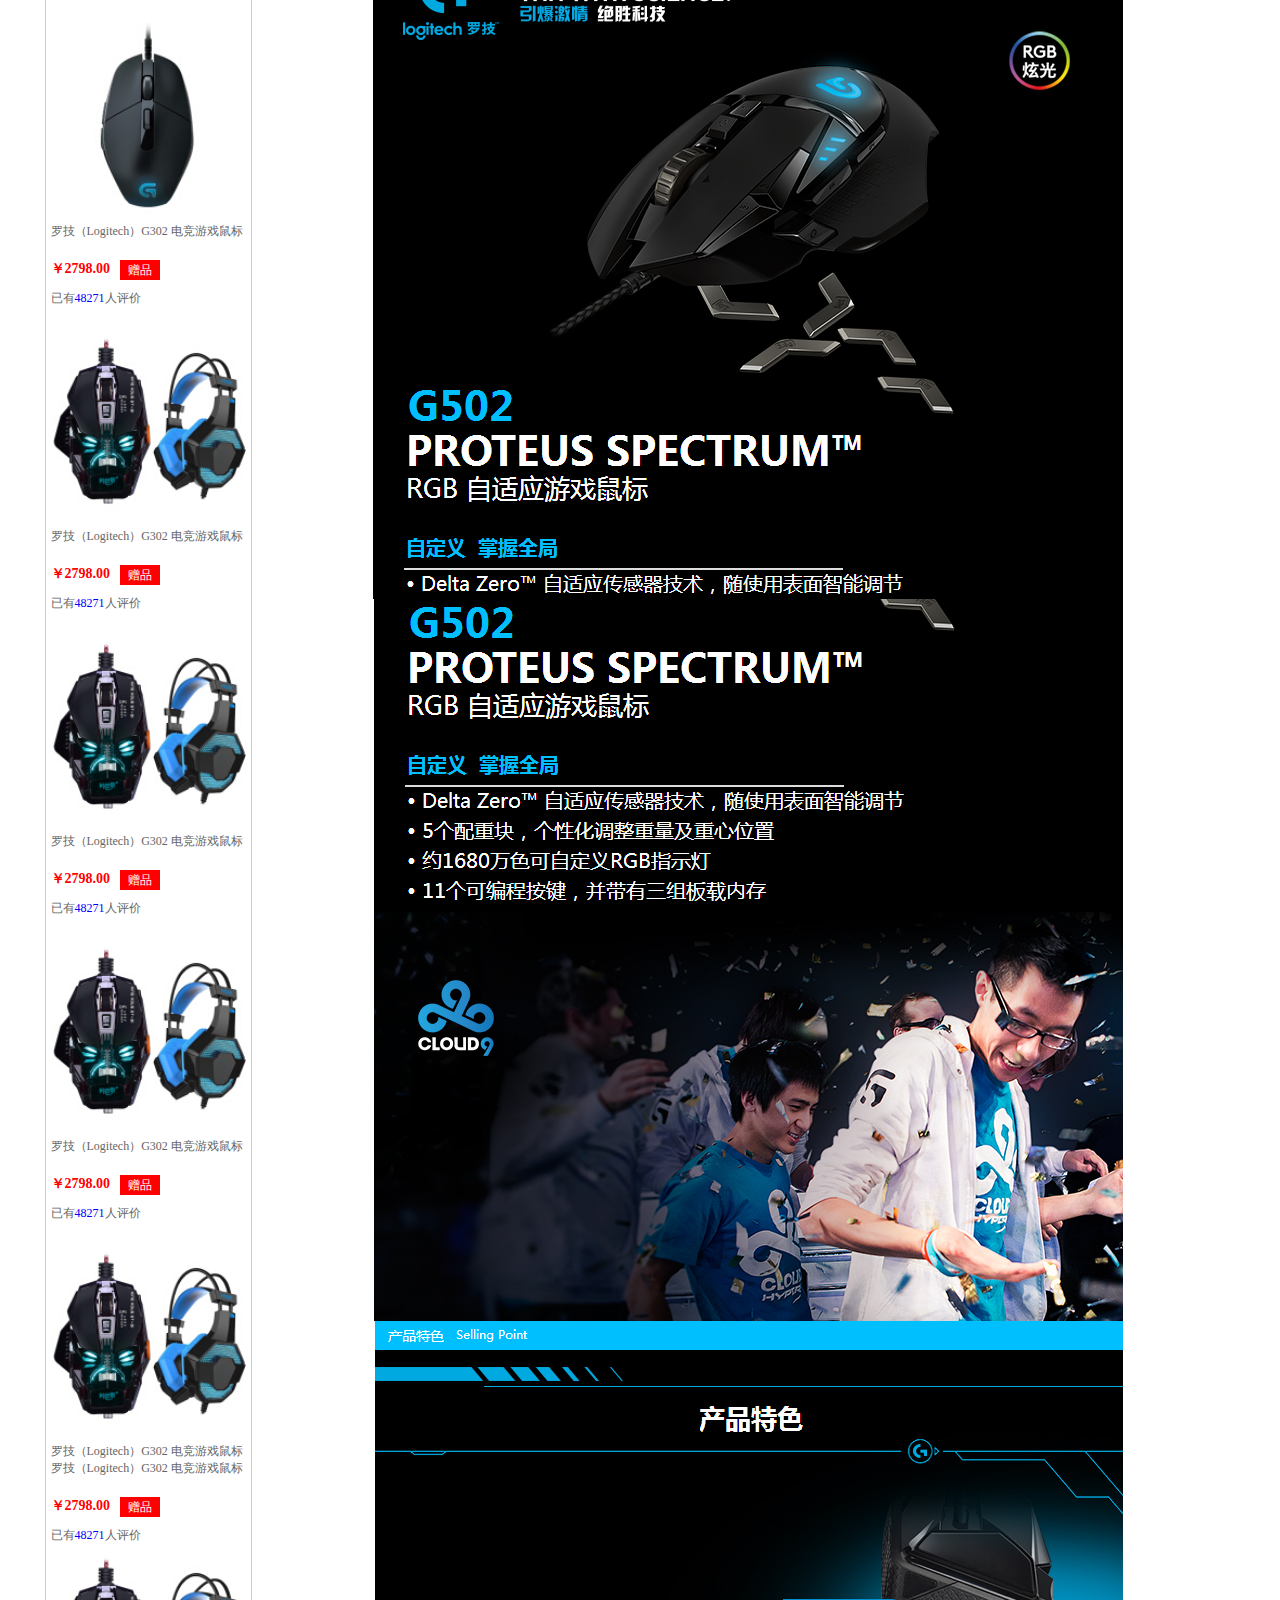
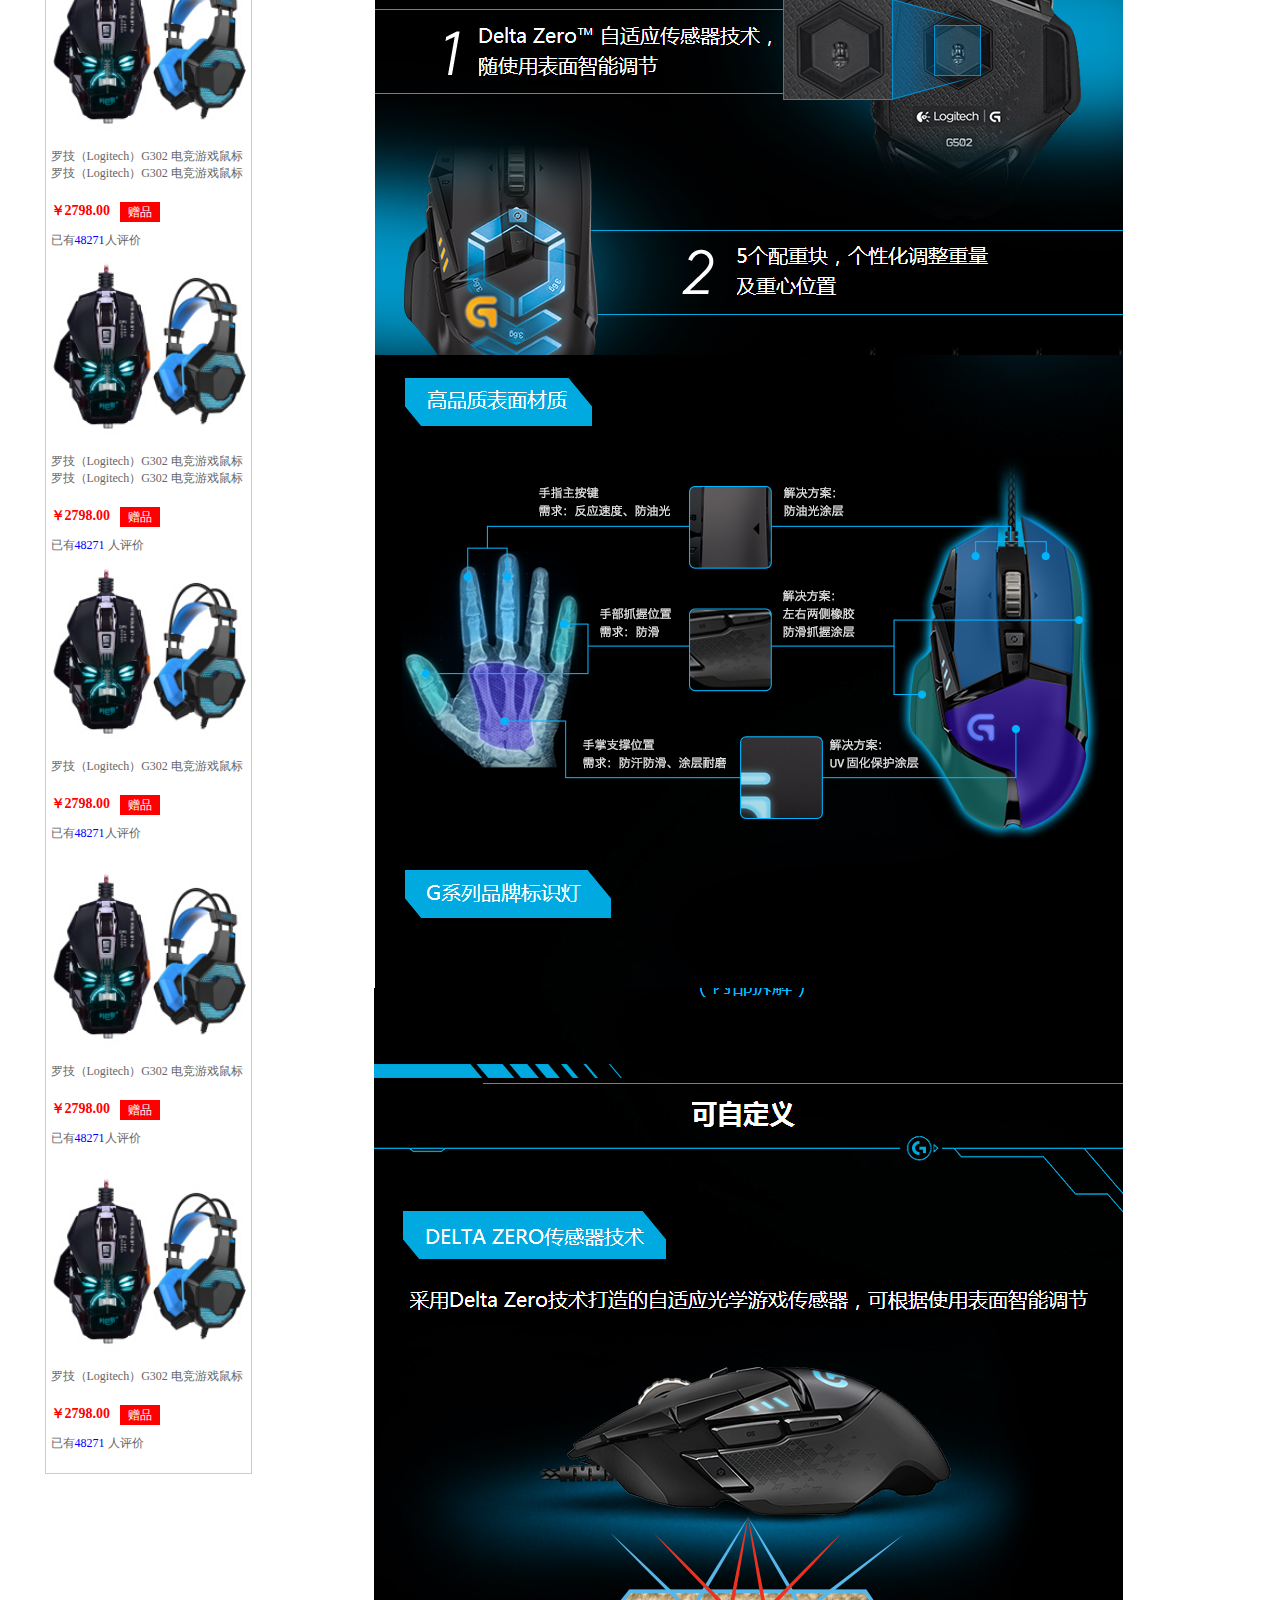
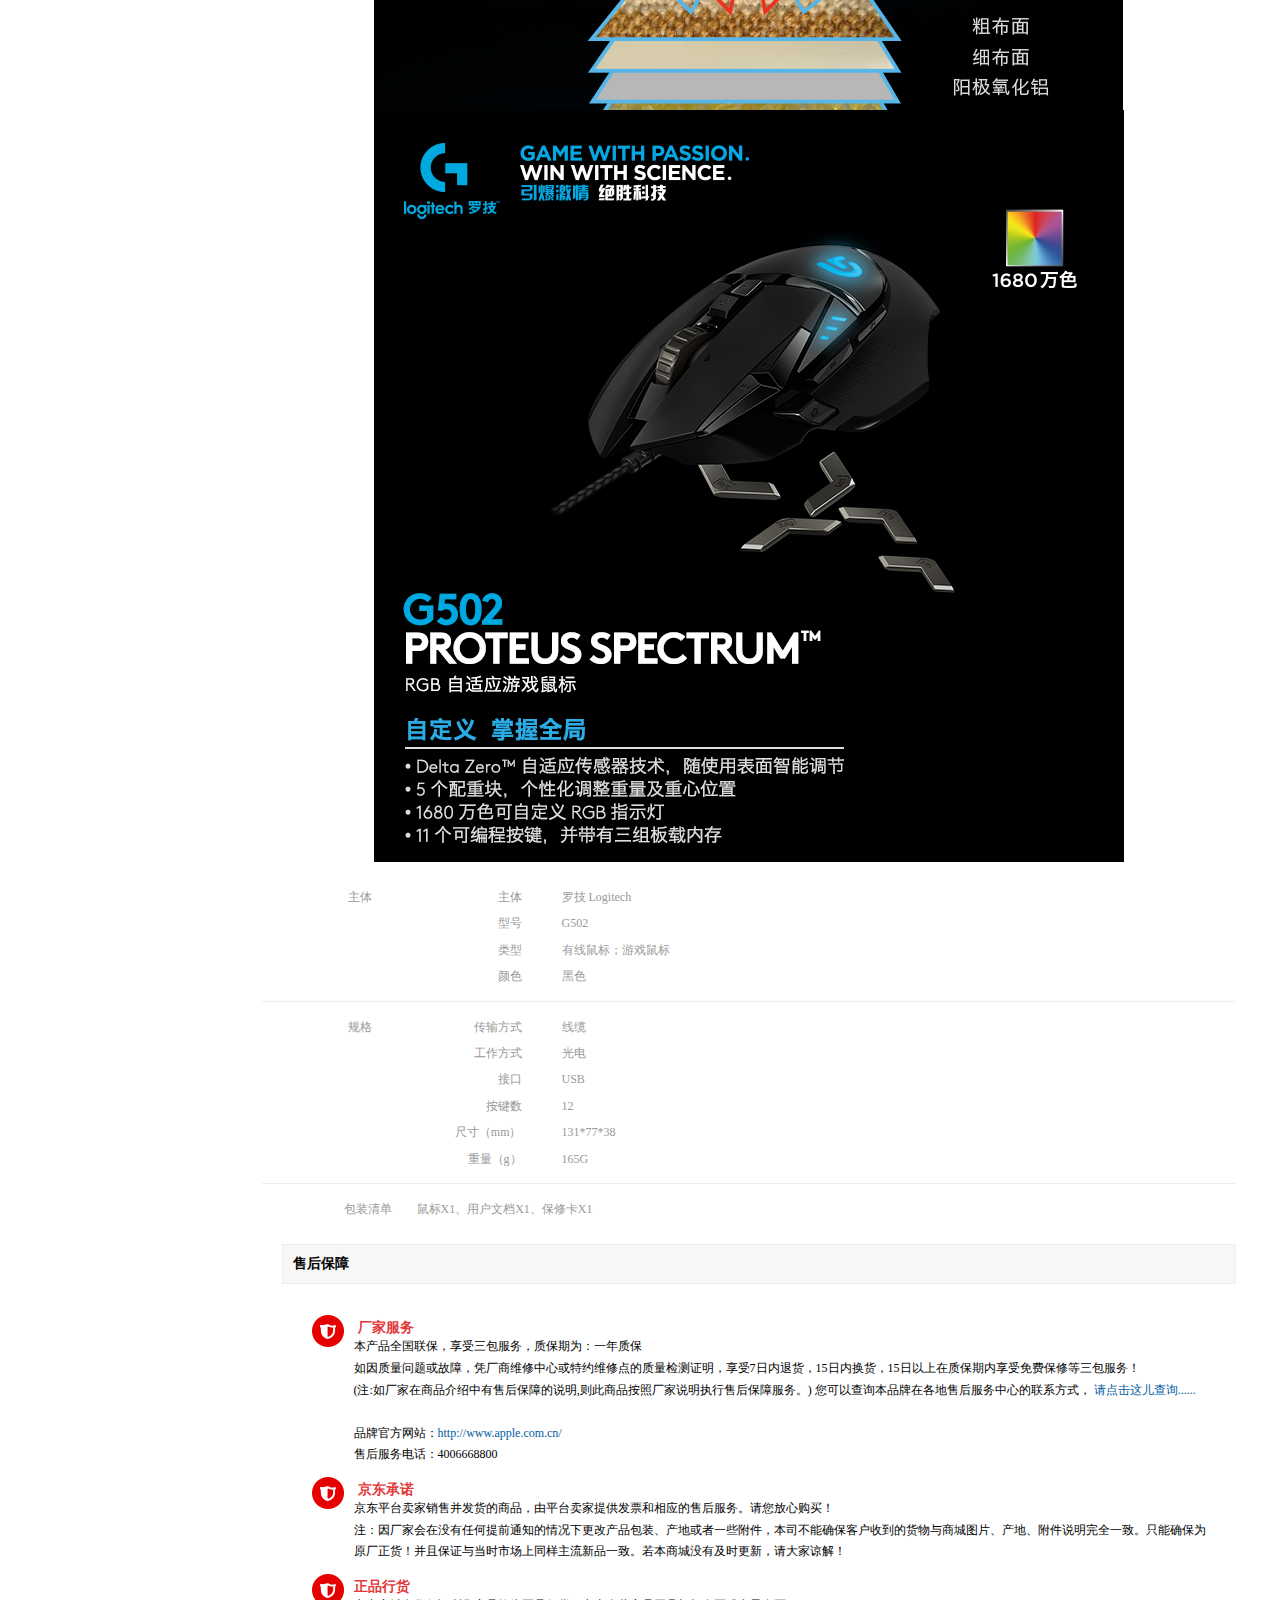
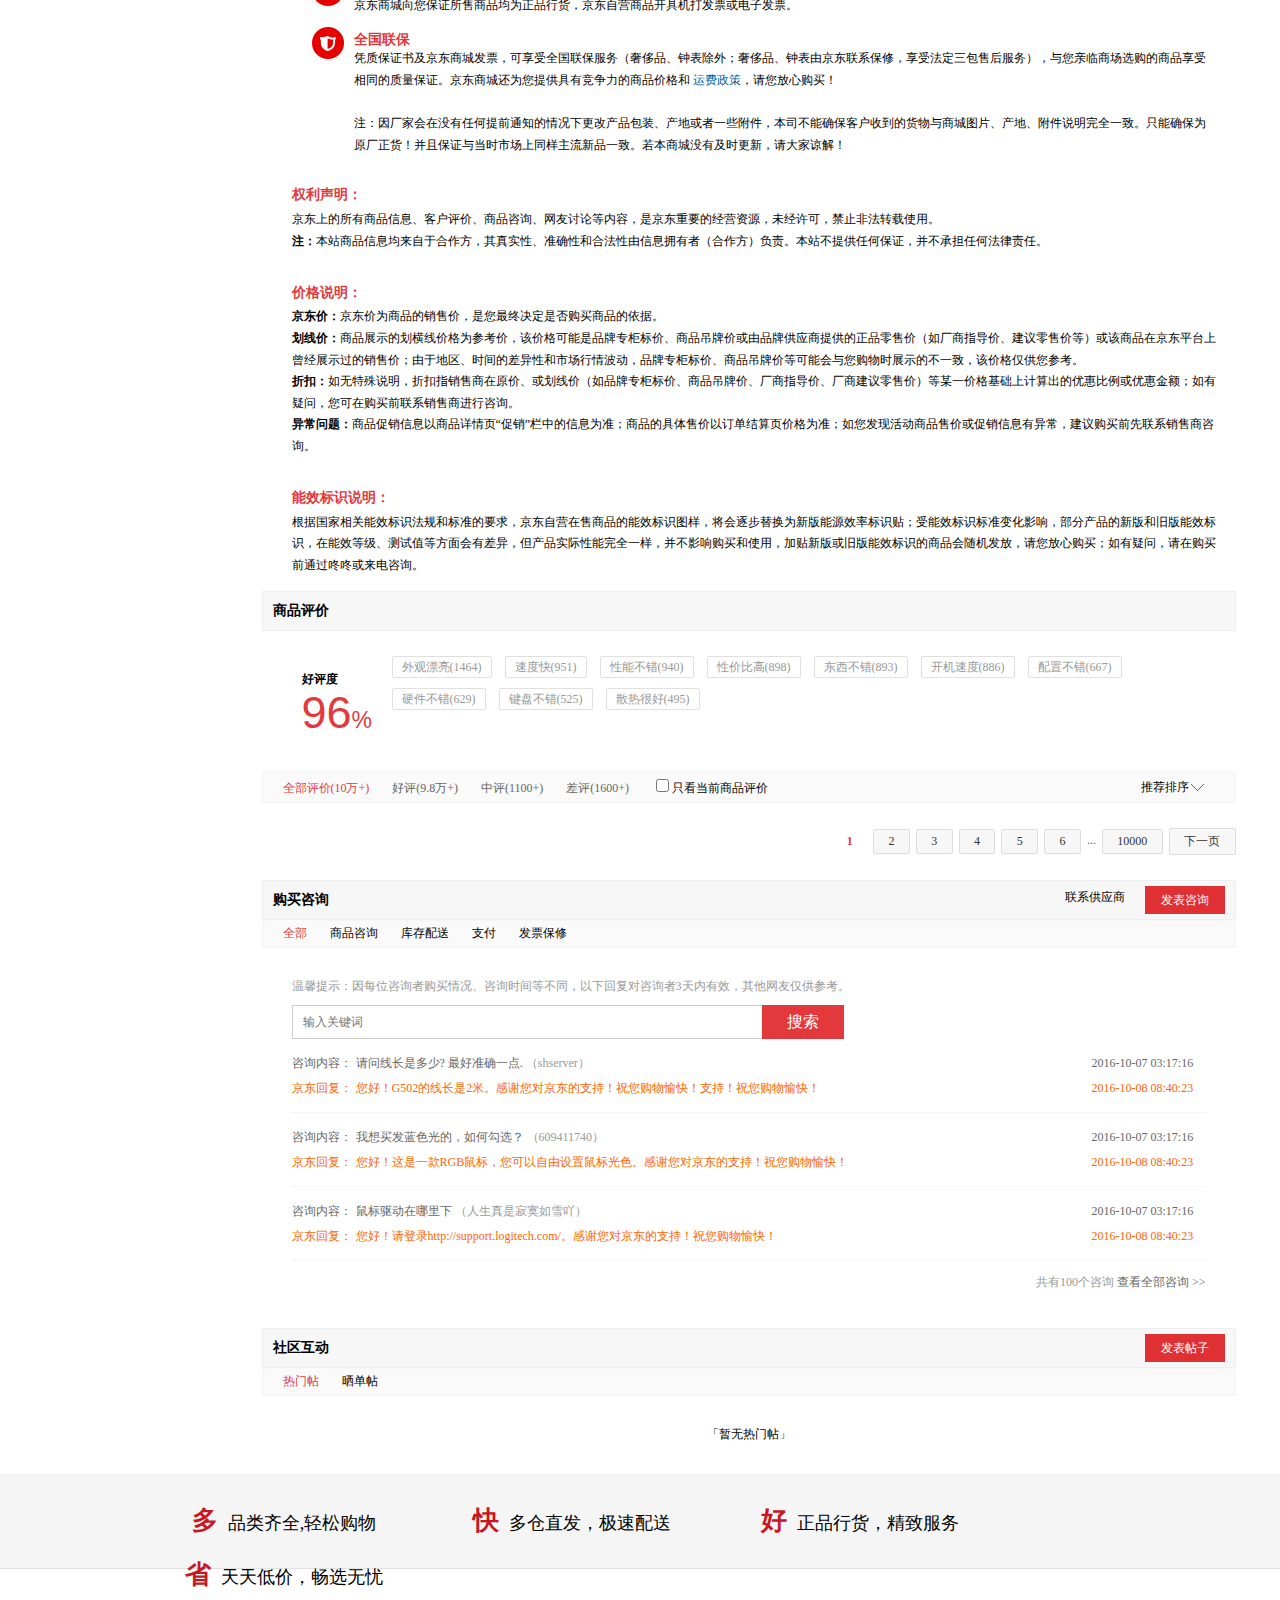
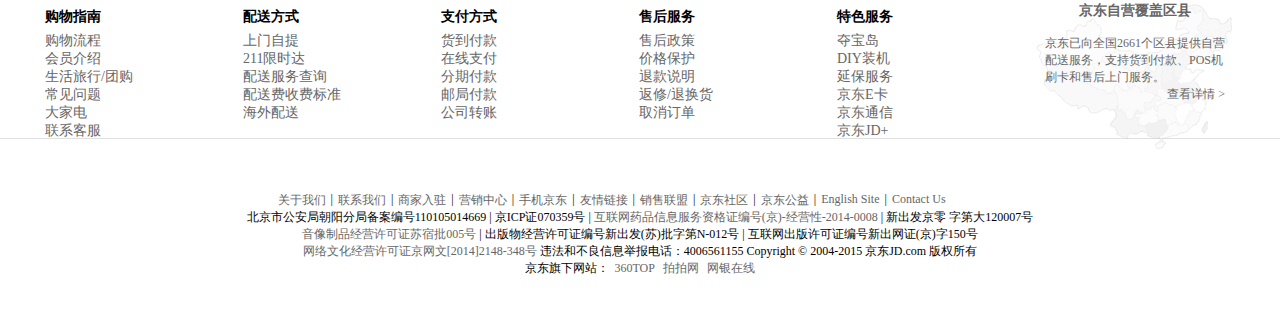
<file: details.html>
<!doctype html>
<html lang="en">
<head>
	<meta charset="utf-8">
	<title>京东商城</title>
	<link rel="stylesheet" href="./css/details.css">
	<script type="text/javascript" src="./js/jquery-1.8.3.js"></script>
	<script type="text/javascript" src="./js/details.js"></script>
	
</head>
<body>
	<div id="header">
		<!-- 导航 -->
		<div class="nav">
			<div class="navd">
				<!-- 设置地点开始 -->
				<div class="navdzuo">
					<div class="nzs">
						<i><img src="./details_img/a1.png"></i>
						<span>北京</span>
					</div>
					<div class="nzx">
						<ul>
							<li><a href="#">北京</a></li>
							<li><a href="#">上海</a></li>
							<li><a href="#">天津</a></li>
							<li><a href="#">重庆</a></li>
							<li><a href="#">河北</a></li>
							<li><a href="#">山西</a></li>
							<li><a href="#">河南</a></li>
							<li><a href="#">辽宁</a></li>
							<li><a href="#">吉林</a></li>
							<li><a href="#">黑龙江</a></li>
							<li><a href="#">内蒙古</a></li>
							<li><a href="#">江苏</a></li>
							<li><a href="#">山东</a></li>
							<li><a href="#">安徽</a></li>
							<li><a href="#">浙江</a></li>
							<li><a href="#">福建</a></li>
							<li><a href="#">湖北</a></li>
							<li><a href="#">湖南</a></li>
							<li><a href="#">广东</a></li>
							<li><a href="#">广西</a></li>
							<li><a href="#">江西</a></li>
							<li><a href="#">四川</a></li>
							<li><a href="#">海南</a></li>
							<li><a href="#">贵州</a></li>
							<li><a href="#">云南</a></li>
							<li><a href="#">西藏</a></li>
							<li><a href="#">陕西</a></li>
							<li><a href="#">甘肃</a></li>
							<li><a href="#">青海</a></li>
							<li><a href="#">宁夏</a></li>
							<li><a href="#">新疆</a></li>
							<li><a href="#">港澳</a></li>
							<li><a href="#">台湾</a></li>
							<li><a href="#">钓鱼岛</a></li>
							<li><a href="#">海外</a></li>
						</ul>
					</div>
				</div>
				<!-- 地点技术 -->
				<div class="navdyou">
					<ul>
						<li><a href="#">你好，请登录</a><span></span></li>
						<li><a href="#">免费注册</a><span>|</span></li>
						<li><a href="#">我的订单</a><span>|</span></li>
						<li>
							<div class="xiahua">
								<div class="dd">
									<a href="#">我的京东</a>
									<i><img src="./index_img/a2.png"></i>
								</div>
								<div class="xiahuak">
									<ul>
										<li><a href="#">待处理订单</a></li>
										<li><a href="#">消息</a></li>
										<li><a href="#">返修退换货</a></li>
										<li><a href="#">我的问答</a></li>
										<li><a href="#">降价商品</a></li>
										<li><a href="#">我的关注</a></li>
										<li><a href="#">我的京豆</a></li>
										<li><a href="#">我的优惠券</a></li>
										<li><a href="#">我的白条</a></li>
										<li><a href="#">我的理财</a></li>
									</ul>
								</div>
							</div>
							<span class="xxx">|</span>
						</li>
						<li><a href="#">京东会员</a><span>|</span></li>
						<li><a href="#">企业采购</a><span>|</span></li>
						<li>
							<div class="xiahua">
								<div class="dd">
									<span class="a">客户服务</span>
									<i><img src="./index_img/a2.png"></i>
								</div>
								<div class="xiahuak">
								
								</div>
							</div>
							<span class="xxx">|</span>
						</li>
						<li>
							<div class="xiahua">
								<div class="dd">
									<span class="a">网站导航</span>
									<i><img src="./index_img/a2.png"></i>
								</div>
								<div class="xiahuak">
								
								</div>
							</div>
							<span class="xxx">|</span>
						</li>
						<li>
							<div class="xiahua">
								<div class="dd">
									<span class="a">手机京东</span>
								</div>
								<div class="xiahuak">
									<a href="#"><img src="./index_img/a3.png"></a>
								</div>
							</div>
						</li>
					</ul>
				</div>
			</div>
		</div>
		<!-- 搜索框 -->
		<div class="abc">
			<div class="sousuo">
				<div class="su">
					<div class="xuanfu1">
						<a href="#"><img src="./details_img/logo.png"></a>
					</div>
					<div class="shang">
						<div class="sz">
							<input type="text" name="sousuo" placeholder="美的">
						</div>
						<div class="ss">
							<a href="#"><img src="./details_img/a5.png"></a>
						</div>
						<div class="sx">
							<div class="you">	
								<i><img src="./details_img/a6.png"></i>
								<span><a href="#">购物车</a></span>
							</div>
							<div class="sxx">
								亲，你还没有购物！
							</div>
						</div>
					</div>
					<div class="zhong">
						<ul>
							<li><a href="#">直降981元</a></li>
							<li><a href="#">平板999抢</a></li>
							<li><a href="#">9.9包邮</a></li>
							<li><a href="#">3件7折</a></li>
							<li><a href="#">5折好货</a></li>
							<li><a href="#">加绒衬衫男</a></li>
							<li><a href="#">毛衣链</a></li>
							<li><a href="#">2件5折</a></li>
							<li><a href="#">乐视电视</a></li>
						</ul>
					</div>
					<div class="xia">
						<a href="./index.html">首页</a>
						<a href="#">优惠券</a>
						<a href="#">闪购</a>
						<a href="#">拍卖</a><span>|</span>
						<a href="#">服装城</a>
						<a href="#">京东超市</a>
						<a href="#">生鲜</a>
						<a href="#">全球购</a><span>|</span>
						<a href="#">京东金融</a>
					</div>
					<div class="liebiao1">
						全部商品分类
						<div class="liezuo">
							<ul>
								<li>
									<a href="#">家用电器</a>
									<div class="zuoliebiao">
										<div class="zuozuo">
											<ul>
												<li>
													<a href="#">家电馆<span>></span></a>
													<a href="#">品牌日<span>></span></a>
													<a href="#">智能生活馆<span>></span></a>
													<a href="#">京东净化馆<span>></span></a>
													<a href="#">城镇体验馆<span>></span></a>
													<a href="#">家电众筹管<span>></span></a>
												</li>
												<li>
													<div class="z">
														<dt>电视<span>></span></dt>
													</div>
													<div class="y">
														<span>|</span>
														<dd><a href="#">合资品牌</a></dd><span>|</span>
														<dd><a href="#">国产品牌</a></dd><span>|</span>
														<dd><a href="#">互联网品牌</a></dd>
													</div>
												</li>
												<li>
													<div class="z">
														<dt>空调<span>></span></dt>
													</div>
													<div class="y">
														<span>|</span>
														<dd><a href="#">壁挂式空调</a></dd><span>|</span>
														<dd><a href="#">柜式空调</a></dd><span>|</span>
														<dd><a href="#">中央空调</a></dd><span>|</span>
														<dd><a href="#">空调配件</a></dd>
													</div>
												</li>
												<li>
													<div class="z">
														<dt>洗衣机<span>></span></dt>
													</div>
													<div class="y">
														<span>|</span>
														<dd><a href="#">滚筒洗衣机</a></dd><span>|</span>
														<dd><a href="#">西洪一体机</a></dd><span>|</span>
														<dd><a href="#">波轮洗衣机</a></dd><span>|</span>
														<dd><a href="#">迷你洗衣机</a></dd><span>|</span>
														<dd><a href="#">洗衣机配件</a></dd>
													</div>
												</li>
												<li>
													<div class="z">
														<dt>冰箱<span>></span></dt>
													</div>
													<div class="y">
														<span>|</span>
														<dd><a href="#">多门</a></dd><span>|</span>
														<dd><a href="#">对开门</a></dd><span>|</span>
														<dd><a href="#">三门</a></dd><span>|</span>
														<dd><a href="#">双门</a></dd><span>|</span>
														<dd><a href="#">冷柜/冰吧</a></dd><span>|</span>
														<dd><a href="#">酒柜</a></dd><span>|</span>
														<dd><a href="#">冰箱配件</a></dd>
													</div>
												</li>
												<li>
													<div class="z">
														<dt>厨卫大电<span>></span></dt>
													</div>
													<div class="y">
														<span>|</span>
														<dd><a href="#">油烟机</a></dd><span>|</span>
														<dd><a href="#">燃气灶</a></dd><span>|</span>
														<dd><a href="#">烟灶套装</a></dd><span>|</span>
														<dd><a href="#">消毒柜</a></dd><span>|</span>
														<dd><a href="#">洗碗机</a></dd><span>|</span>
														<dd><a href="#">电热水器</a></dd><span>|</span>
														<dd><a href="#">燃气热水器</a></dd><span>|</span>
														<dd><a href="#">嵌入式厨电</a></dd>
													</div>
												</li>
												<li>
													<div class="z">
														<dt>厨房小电<span>></span></dt>
													</div>
													<div class="y">
														<span>|</span>
														<dd><a href="#">电饭煲</a></dd><span>|</span>
														<dd><a href="#">微波炉</a></dd><span>|</span>
														<dd><a href="#">电烤箱</a></dd><span>|</span>
														<dd><a href="#">电磁炉</a></dd><span>|</span>
														<dd><a href="#">电压力锅</a></dd><span>|</span>
														<dd><a href="#">豆浆机</a></dd><span>|</span>
														<dd><a href="#">咖啡机</a></dd><span>|</span>
														<dd><a href="#">面包机</a></dd><span>|</span>
														<dd><a href="#">榨汁机</a></dd><span>|</span>
														<dd><a href="#">料理机</a></dd><span>|</span>
														<dd><a href="#">电饼铛</a></dd><span>|</span>
														<dd><a href="#">养生壶/煎药壶</a></dd><span>|</span>
														<dd><a href="#">酸奶机</a></dd><span>|</span>
														<dd><a href="#">煮蛋器</a></dd><span>|</span>
														<dd><a href="#">电水壶/热水壶</a></dd><span>|</span>
														<dd><a href="#">电动过</a></dd><span>|</span>
														<dd><a href="#">多用途锅</a></dd><span>|</span>
														<dd><a href="#">电烧烤炉</a></dd><span>|</span>
														<dd><a href="#">电热饭盒</a></dd><span>|</span>
														<dd><a href="#">其他厨房电器</a></dd>
													</div>
												</li>
												<li>
													<div class="z">
														<dt>生活电器<span>></span></dt>
													</div>
													<div class="y">
														<span>|</span>
														<dd><a href="#">取暖电器</a></dd><span>|</span>
														<dd><a href="#">吸尘器</a></dd><span>|</span>
														<dd><a href="#">净化器</a></dd><span>|</span>
														<dd><a href="#">扫地机器人</a></dd><span>|</span>
														<dd><a href="#">加湿器</a></dd><span>|</span>
														<dd><a href="#">挂烫机/烫斗</a></dd><span>|</span>
														<dd><a href="#">电风扇</a></dd><span>|</span>
														<dd><a href="#">插座</a></dd><span>|</span>
														<dd><a href="#">电话机</a></dd><span>|</span>
														<dd><a href="#">饮水机</a></dd><span>|</span>
														<dd><a href="#">净水器</a></dd><span>|</span>
														<dd><a href="#">除湿机</a></dd><span>|</span>
														<dd><a href="#">干衣机</a></dd><span>|</span>
														<dd><a href="#">清洁机</a></dd><span>|</span>
														<dd><a href="#">收/录音机</a></dd><span>|</span>
														<dd><a href="#">其他生活电器</a></dd><span>|</span>
														<dd><a href="#">生活电器配件</a></dd>
													</div>
												</li>
												<li>
													<div class="z">
														<dt>个护健康<span>></span></dt>
													</div>
													<div class="y">
														<span>|</span>
														<dd><a href="#">剃须刀</a></dd><span>|</span>
														<dd><a href="#">口腔护理</a></dd><span>|</span>
														<dd><a href="#">电吹风</a></dd><span>|</span>
														<dd><a href="#">美容器</a></dd><span>|</span>
														<dd><a href="#">卷/直发器</a></dd><span>|</span>
														<dd><a href="#">理发器</a></dd><span>|</span>
														<dd><a href="#">剃/脱毛器</a></dd><span>|</span>
														<dd><a href="#">足浴盆</a></dd><span>|</span>
														<dd><a href="#">健康秤/厨房秤</a></dd><span>|</span>
														<dd><a href="#">按摩器</a></dd><span>|</span>
														<dd><a href="#">按摩椅</a></dd><span>|</span>
														<dd><a href="#">计步器/脂肪检测仪</a></dd><span>|</span>
														<dd><a href="#">其它健康电器</a></dd>
													</div>
												</li>
												<li>
													<div class="z">
														<dt>家庭影音<span>></span></dt>
													</div>
													<div class="y">
														<span>|</span>
														<dd><a href="#">家庭影院</a></dd><span>|</span>
														<dd><a href="#">迷你音响</a></dd><span>|</span>
														<dd><a href="#">DVD</a></dd><span>|</span>
														<dd><a href="#">电视影音配件</a></dd>
													</div>
												</li>
												<li>
													<div class="z">
														<dt>进口电器></dt>
													</div>
													<div class="y">
														<span>|</span>
														<dd><a href="#">进口大家电</a></dd><span>|</span>
														<dd><a href="#">进口生活电器</a></dd><span>|</span>
														<dd><a href="#">进口个护电器</a></dd><span>|</span>
														<dd><a href="#">进口厨房电器</a></dd>
													</div>
												</li>
											</ul>
										</div>
										<div class="zuoyou">
											<a href="#"><img src="./details_img/gg1.png"></a>
										</div>
									</div>
								</li>
								<li>
									<a href="#">手机</a><span>/</span>
									<a href="#">运营商</a><span>/</span>
									<a href="#">数码</a>
									<div class="zuoliebiao">
										<div class="zuozuo">
											<ul>
												<li>
													<a href="#">家电馆<span>></span></a>
													<a href="#">品牌日<span>></span></a>
													<a href="#">智能生活馆<span>></span></a>
													<a href="#">京东净化馆<span>></span></a>
													<a href="#">城镇体验馆<span>></span></a>
													<a href="#">家电众筹管<span>></span></a>
												</li>
												<li>
													<div class="z">
														<dt>电视<span>></span></dt>
													</div>
													<div class="y">
														<span>|</span>
														<dd><a href="#">合资品牌</a></dd><span>|</span>
														<dd><a href="#">国产品牌</a></dd><span>|</span>
														<dd><a href="#">互联网品牌</a></dd>
													</div>
												</li>
												<li>
													<div class="z">
														<dt>空调<span>></span></dt>
													</div>
													<div class="y">
														<span>|</span>
														<dd><a href="#">壁挂式空调</a></dd><span>|</span>
														<dd><a href="#">柜式空调</a></dd><span>|</span>
														<dd><a href="#">中央空调</a></dd><span>|</span>
														<dd><a href="#">空调配件</a></dd>
													</div>
												</li>
												<li>
													<div class="z">
														<dt>洗衣机<span>></span></dt>
													</div>
													<div class="y">
														<span>|</span>
														<dd><a href="#">滚筒洗衣机</a></dd><span>|</span>
														<dd><a href="#">西洪一体机</a></dd><span>|</span>
														<dd><a href="#">波轮洗衣机</a></dd><span>|</span>
														<dd><a href="#">迷你洗衣机</a></dd><span>|</span>
														<dd><a href="#">洗衣机配件</a></dd>
													</div>
												</li>
												<li>
													<div class="z">
														<dt>冰箱<span>></span></dt>
													</div>
													<div class="y">
														<span>|</span>
														<dd><a href="#">多门</a></dd><span>|</span>
														<dd><a href="#">对开门</a></dd><span>|</span>
														<dd><a href="#">三门</a></dd><span>|</span>
														<dd><a href="#">双门</a></dd><span>|</span>
														<dd><a href="#">冷柜/冰吧</a></dd><span>|</span>
														<dd><a href="#">酒柜</a></dd><span>|</span>
														<dd><a href="#">冰箱配件</a></dd>
													</div>
												</li>
												<li>
													<div class="z">
														<dt>厨卫大电<span>></span></dt>
													</div>
													<div class="y">
														<span>|</span>
														<dd><a href="#">油烟机</a></dd><span>|</span>
														<dd><a href="#">燃气灶</a></dd><span>|</span>
														<dd><a href="#">烟灶套装</a></dd><span>|</span>
														<dd><a href="#">消毒柜</a></dd><span>|</span>
														<dd><a href="#">洗碗机</a></dd><span>|</span>
														<dd><a href="#">电热水器</a></dd><span>|</span>
														<dd><a href="#">燃气热水器</a></dd><span>|</span>
														<dd><a href="#">嵌入式厨电</a></dd>
													</div>
												</li>
												<li>
													<div class="z">
														<dt>厨房小电<span>></span></dt>
													</div>
													<div class="y">
														<span>|</span>
														<dd><a href="#">电饭煲</a></dd><span>|</span>
														<dd><a href="#">微波炉</a></dd><span>|</span>
														<dd><a href="#">电烤箱</a></dd><span>|</span>
														<dd><a href="#">电磁炉</a></dd><span>|</span>
														<dd><a href="#">电压力锅</a></dd><span>|</span>
														<dd><a href="#">豆浆机</a></dd><span>|</span>
														<dd><a href="#">咖啡机</a></dd><span>|</span>
														<dd><a href="#">面包机</a></dd><span>|</span>
														<dd><a href="#">榨汁机</a></dd><span>|</span>
														<dd><a href="#">料理机</a></dd><span>|</span>
														<dd><a href="#">电饼铛</a></dd><span>|</span>
														<dd><a href="#">养生壶/煎药壶</a></dd><span>|</span>
														<dd><a href="#">酸奶机</a></dd><span>|</span>
														<dd><a href="#">煮蛋器</a></dd><span>|</span>
														<dd><a href="#">电水壶/热水壶</a></dd><span>|</span>
														<dd><a href="#">电动过</a></dd><span>|</span>
														<dd><a href="#">多用途锅</a></dd><span>|</span>
														<dd><a href="#">电烧烤炉</a></dd><span>|</span>
														<dd><a href="#">电热饭盒</a></dd><span>|</span>
														<dd><a href="#">其他厨房电器</a></dd>
													</div>
												</li>
												<li>
													<div class="z">
														<dt>生活电器<span>></span></dt>
													</div>
													<div class="y">
														<span>|</span>
														<dd><a href="#">取暖电器</a></dd><span>|</span>
														<dd><a href="#">吸尘器</a></dd><span>|</span>
														<dd><a href="#">净化器</a></dd><span>|</span>
														<dd><a href="#">扫地机器人</a></dd><span>|</span>
														<dd><a href="#">加湿器</a></dd><span>|</span>
														<dd><a href="#">挂烫机/烫斗</a></dd><span>|</span>
														<dd><a href="#">电风扇</a></dd><span>|</span>
														<dd><a href="#">插座</a></dd><span>|</span>
														<dd><a href="#">电话机</a></dd><span>|</span>
														<dd><a href="#">饮水机</a></dd><span>|</span>
														<dd><a href="#">净水器</a></dd><span>|</span>
														<dd><a href="#">除湿机</a></dd><span>|</span>
														<dd><a href="#">干衣机</a></dd><span>|</span>
														<dd><a href="#">清洁机</a></dd><span>|</span>
														<dd><a href="#">收/录音机</a></dd><span>|</span>
														<dd><a href="#">其他生活电器</a></dd><span>|</span>
														<dd><a href="#">生活电器配件</a></dd>
													</div>
												</li>
												<li>
													<div class="z">
														<dt>个护健康<span>></span></dt>
													</div>
													<div class="y">
														<span>|</span>
														<dd><a href="#">剃须刀</a></dd><span>|</span>
														<dd><a href="#">口腔护理</a></dd><span>|</span>
														<dd><a href="#">电吹风</a></dd><span>|</span>
														<dd><a href="#">美容器</a></dd><span>|</span>
														<dd><a href="#">卷/直发器</a></dd><span>|</span>
														<dd><a href="#">理发器</a></dd><span>|</span>
														<dd><a href="#">剃/脱毛器</a></dd><span>|</span>
														<dd><a href="#">足浴盆</a></dd><span>|</span>
														<dd><a href="#">健康秤/厨房秤</a></dd><span>|</span>
														<dd><a href="#">按摩器</a></dd><span>|</span>
														<dd><a href="#">按摩椅</a></dd><span>|</span>
														<dd><a href="#">计步器/脂肪检测仪</a></dd><span>|</span>
														<dd><a href="#">其它健康电器</a></dd>
													</div>
												</li>
												<li>
													<div class="z">
														<dt>家庭影音<span>></span></dt>
													</div>
													<div class="y">
														<span>|</span>
														<dd><a href="#">家庭影院</a></dd><span>|</span>
														<dd><a href="#">迷你音响</a></dd><span>|</span>
														<dd><a href="#">DVD</a></dd><span>|</span>
														<dd><a href="#">电视影音配件</a></dd>
													</div>
												</li>
												<li>
													<div class="z">
														<dt>进口电器></dt>
													</div>
													<div class="y">
														<span>|</span>
														<dd><a href="#">进口大家电</a></dd><span>|</span>
														<dd><a href="#">进口生活电器</a></dd><span>|</span>
														<dd><a href="#">进口个护电器</a></dd><span>|</span>
														<dd><a href="#">进口厨房电器</a></dd>
													</div>
												</li>
											</ul>
										</div>
										<div class="zuoyou">
											<a href="#"><img src="./details_img/gg1.png"></a>
										</div>
									</div>
								</li>
								<li>
									<a href="#">电脑</a><span>/</span>
									<a href="#">办公</a>
									<div class="zuoliebiao">
										<div class="zuozuo">
											<ul>
												<li>
													<a href="#">家电馆<span>></span></a>
													<a href="#">品牌日<span>></span></a>
													<a href="#">智能生活馆<span>></span></a>
													<a href="#">京东净化馆<span>></span></a>
													<a href="#">城镇体验馆<span>></span></a>
													<a href="#">家电众筹管<span>></span></a>
												</li>
												<li>
													<div class="z">
														<dt>电视<span>></span></dt>
													</div>
													<div class="y">
														<span>|</span>
														<dd><a href="#">合资品牌</a></dd><span>|</span>
														<dd><a href="#">国产品牌</a></dd><span>|</span>
														<dd><a href="#">互联网品牌</a></dd>
													</div>
												</li>
												<li>
													<div class="z">
														<dt>空调<span>></span></dt>
													</div>
													<div class="y">
														<span>|</span>
														<dd><a href="#">壁挂式空调</a></dd><span>|</span>
														<dd><a href="#">柜式空调</a></dd><span>|</span>
														<dd><a href="#">中央空调</a></dd><span>|</span>
														<dd><a href="#">空调配件</a></dd>
													</div>
												</li>
												<li>
													<div class="z">
														<dt>洗衣机<span>></span></dt>
													</div>
													<div class="y">
														<span>|</span>
														<dd><a href="#">滚筒洗衣机</a></dd><span>|</span>
														<dd><a href="#">西洪一体机</a></dd><span>|</span>
														<dd><a href="#">波轮洗衣机</a></dd><span>|</span>
														<dd><a href="#">迷你洗衣机</a></dd><span>|</span>
														<dd><a href="#">洗衣机配件</a></dd>
													</div>
												</li>
												<li>
													<div class="z">
														<dt>冰箱<span>></span></dt>
													</div>
													<div class="y">
														<span>|</span>
														<dd><a href="#">多门</a></dd><span>|</span>
														<dd><a href="#">对开门</a></dd><span>|</span>
														<dd><a href="#">三门</a></dd><span>|</span>
														<dd><a href="#">双门</a></dd><span>|</span>
														<dd><a href="#">冷柜/冰吧</a></dd><span>|</span>
														<dd><a href="#">酒柜</a></dd><span>|</span>
														<dd><a href="#">冰箱配件</a></dd>
													</div>
												</li>
												<li>
													<div class="z">
														<dt>厨卫大电<span>></span></dt>
													</div>
													<div class="y">
														<span>|</span>
														<dd><a href="#">油烟机</a></dd><span>|</span>
														<dd><a href="#">燃气灶</a></dd><span>|</span>
														<dd><a href="#">烟灶套装</a></dd><span>|</span>
														<dd><a href="#">消毒柜</a></dd><span>|</span>
														<dd><a href="#">洗碗机</a></dd><span>|</span>
														<dd><a href="#">电热水器</a></dd><span>|</span>
														<dd><a href="#">燃气热水器</a></dd><span>|</span>
														<dd><a href="#">嵌入式厨电</a></dd>
													</div>
												</li>
												<li>
													<div class="z">
														<dt>厨房小电<span>></span></dt>
													</div>
													<div class="y">
														<span>|</span>
														<dd><a href="#">电饭煲</a></dd><span>|</span>
														<dd><a href="#">微波炉</a></dd><span>|</span>
														<dd><a href="#">电烤箱</a></dd><span>|</span>
														<dd><a href="#">电磁炉</a></dd><span>|</span>
														<dd><a href="#">电压力锅</a></dd><span>|</span>
														<dd><a href="#">豆浆机</a></dd><span>|</span>
														<dd><a href="#">咖啡机</a></dd><span>|</span>
														<dd><a href="#">面包机</a></dd><span>|</span>
														<dd><a href="#">榨汁机</a></dd><span>|</span>
														<dd><a href="#">料理机</a></dd><span>|</span>
														<dd><a href="#">电饼铛</a></dd><span>|</span>
														<dd><a href="#">养生壶/煎药壶</a></dd><span>|</span>
														<dd><a href="#">酸奶机</a></dd><span>|</span>
														<dd><a href="#">煮蛋器</a></dd><span>|</span>
														<dd><a href="#">电水壶/热水壶</a></dd><span>|</span>
														<dd><a href="#">电动过</a></dd><span>|</span>
														<dd><a href="#">多用途锅</a></dd><span>|</span>
														<dd><a href="#">电烧烤炉</a></dd><span>|</span>
														<dd><a href="#">电热饭盒</a></dd><span>|</span>
														<dd><a href="#">其他厨房电器</a></dd>
													</div>
												</li>
												<li>
													<div class="z">
														<dt>生活电器<span>></span></dt>
													</div>
													<div class="y">
														<span>|</span>
														<dd><a href="#">取暖电器</a></dd><span>|</span>
														<dd><a href="#">吸尘器</a></dd><span>|</span>
														<dd><a href="#">净化器</a></dd><span>|</span>
														<dd><a href="#">扫地机器人</a></dd><span>|</span>
														<dd><a href="#">加湿器</a></dd><span>|</span>
														<dd><a href="#">挂烫机/烫斗</a></dd><span>|</span>
														<dd><a href="#">电风扇</a></dd><span>|</span>
														<dd><a href="#">插座</a></dd><span>|</span>
														<dd><a href="#">电话机</a></dd><span>|</span>
														<dd><a href="#">饮水机</a></dd><span>|</span>
														<dd><a href="#">净水器</a></dd><span>|</span>
														<dd><a href="#">除湿机</a></dd><span>|</span>
														<dd><a href="#">干衣机</a></dd><span>|</span>
														<dd><a href="#">清洁机</a></dd><span>|</span>
														<dd><a href="#">收/录音机</a></dd><span>|</span>
														<dd><a href="#">其他生活电器</a></dd><span>|</span>
														<dd><a href="#">生活电器配件</a></dd>
													</div>
												</li>
												<li>
													<div class="z">
														<dt>个护健康<span>></span></dt>
													</div>
													<div class="y">
														<span>|</span>
														<dd><a href="#">剃须刀</a></dd><span>|</span>
														<dd><a href="#">口腔护理</a></dd><span>|</span>
														<dd><a href="#">电吹风</a></dd><span>|</span>
														<dd><a href="#">美容器</a></dd><span>|</span>
														<dd><a href="#">卷/直发器</a></dd><span>|</span>
														<dd><a href="#">理发器</a></dd><span>|</span>
														<dd><a href="#">剃/脱毛器</a></dd><span>|</span>
														<dd><a href="#">足浴盆</a></dd><span>|</span>
														<dd><a href="#">健康秤/厨房秤</a></dd><span>|</span>
														<dd><a href="#">按摩器</a></dd><span>|</span>
														<dd><a href="#">按摩椅</a></dd><span>|</span>
														<dd><a href="#">计步器/脂肪检测仪</a></dd><span>|</span>
														<dd><a href="#">其它健康电器</a></dd>
													</div>
												</li>
												<li>
													<div class="z">
														<dt>家庭影音<span>></span></dt>
													</div>
													<div class="y">
														<span>|</span>
														<dd><a href="#">家庭影院</a></dd><span>|</span>
														<dd><a href="#">迷你音响</a></dd><span>|</span>
														<dd><a href="#">DVD</a></dd><span>|</span>
														<dd><a href="#">电视影音配件</a></dd>
													</div>
												</li>
												<li>
													<div class="z">
														<dt>进口电器></dt>
													</div>
													<div class="y">
														<span>|</span>
														<dd><a href="#">进口大家电</a></dd><span>|</span>
														<dd><a href="#">进口生活电器</a></dd><span>|</span>
														<dd><a href="#">进口个护电器</a></dd><span>|</span>
														<dd><a href="#">进口厨房电器</a></dd>
													</div>
												</li>
											</ul>
										</div>
										<div class="zuoyou">
											<a href="#"><img src="./details_img/gg1.png"></a>
										</div>
									</div>
								</li>
								<li>
									<a href="#">家居</a><span>/</span>
									<a href="#">家具</a><span>/</span>
									<a href="#">家装</a><span>/</span>
									<a href="#">厨具</a>
									<div class="zuoliebiao">
										<div class="zuozuo">
											<ul>
												<li>
													<a href="#">家电馆<span>></span></a>
													<a href="#">品牌日<span>></span></a>
													<a href="#">智能生活馆<span>></span></a>
													<a href="#">京东净化馆<span>></span></a>
													<a href="#">城镇体验馆<span>></span></a>
													<a href="#">家电众筹管<span>></span></a>
												</li>
												<li>
													<div class="z">
														<dt>电视<span>></span></dt>
													</div>
													<div class="y">
														<span>|</span>
														<dd><a href="#">合资品牌</a></dd><span>|</span>
														<dd><a href="#">国产品牌</a></dd><span>|</span>
														<dd><a href="#">互联网品牌</a></dd>
													</div>
												</li>
												<li>
													<div class="z">
														<dt>空调<span>></span></dt>
													</div>
													<div class="y">
														<span>|</span>
														<dd><a href="#">壁挂式空调</a></dd><span>|</span>
														<dd><a href="#">柜式空调</a></dd><span>|</span>
														<dd><a href="#">中央空调</a></dd><span>|</span>
														<dd><a href="#">空调配件</a></dd>
													</div>
												</li>
												<li>
													<div class="z">
														<dt>洗衣机<span>></span></dt>
													</div>
													<div class="y">
														<span>|</span>
														<dd><a href="#">滚筒洗衣机</a></dd><span>|</span>
														<dd><a href="#">西洪一体机</a></dd><span>|</span>
														<dd><a href="#">波轮洗衣机</a></dd><span>|</span>
														<dd><a href="#">迷你洗衣机</a></dd><span>|</span>
														<dd><a href="#">洗衣机配件</a></dd>
													</div>
												</li>
												<li>
													<div class="z">
														<dt>冰箱<span>></span></dt>
													</div>
													<div class="y">
														<span>|</span>
														<dd><a href="#">多门</a></dd><span>|</span>
														<dd><a href="#">对开门</a></dd><span>|</span>
														<dd><a href="#">三门</a></dd><span>|</span>
														<dd><a href="#">双门</a></dd><span>|</span>
														<dd><a href="#">冷柜/冰吧</a></dd><span>|</span>
														<dd><a href="#">酒柜</a></dd><span>|</span>
														<dd><a href="#">冰箱配件</a></dd>
													</div>
												</li>
												<li>
													<div class="z">
														<dt>厨卫大电<span>></span></dt>
													</div>
													<div class="y">
														<span>|</span>
														<dd><a href="#">油烟机</a></dd><span>|</span>
														<dd><a href="#">燃气灶</a></dd><span>|</span>
														<dd><a href="#">烟灶套装</a></dd><span>|</span>
														<dd><a href="#">消毒柜</a></dd><span>|</span>
														<dd><a href="#">洗碗机</a></dd><span>|</span>
														<dd><a href="#">电热水器</a></dd><span>|</span>
														<dd><a href="#">燃气热水器</a></dd><span>|</span>
														<dd><a href="#">嵌入式厨电</a></dd>
													</div>
												</li>
												<li>
													<div class="z">
														<dt>厨房小电<span>></span></dt>
													</div>
													<div class="y">
														<span>|</span>
														<dd><a href="#">电饭煲</a></dd><span>|</span>
														<dd><a href="#">微波炉</a></dd><span>|</span>
														<dd><a href="#">电烤箱</a></dd><span>|</span>
														<dd><a href="#">电磁炉</a></dd><span>|</span>
														<dd><a href="#">电压力锅</a></dd><span>|</span>
														<dd><a href="#">豆浆机</a></dd><span>|</span>
														<dd><a href="#">咖啡机</a></dd><span>|</span>
														<dd><a href="#">面包机</a></dd><span>|</span>
														<dd><a href="#">榨汁机</a></dd><span>|</span>
														<dd><a href="#">料理机</a></dd><span>|</span>
														<dd><a href="#">电饼铛</a></dd><span>|</span>
														<dd><a href="#">养生壶/煎药壶</a></dd><span>|</span>
														<dd><a href="#">酸奶机</a></dd><span>|</span>
														<dd><a href="#">煮蛋器</a></dd><span>|</span>
														<dd><a href="#">电水壶/热水壶</a></dd><span>|</span>
														<dd><a href="#">电动过</a></dd><span>|</span>
														<dd><a href="#">多用途锅</a></dd><span>|</span>
														<dd><a href="#">电烧烤炉</a></dd><span>|</span>
														<dd><a href="#">电热饭盒</a></dd><span>|</span>
														<dd><a href="#">其他厨房电器</a></dd>
													</div>
												</li>
												<li>
													<div class="z">
														<dt>生活电器<span>></span></dt>
													</div>
													<div class="y">
														<span>|</span>
														<dd><a href="#">取暖电器</a></dd><span>|</span>
														<dd><a href="#">吸尘器</a></dd><span>|</span>
														<dd><a href="#">净化器</a></dd><span>|</span>
														<dd><a href="#">扫地机器人</a></dd><span>|</span>
														<dd><a href="#">加湿器</a></dd><span>|</span>
														<dd><a href="#">挂烫机/烫斗</a></dd><span>|</span>
														<dd><a href="#">电风扇</a></dd><span>|</span>
														<dd><a href="#">插座</a></dd><span>|</span>
														<dd><a href="#">电话机</a></dd><span>|</span>
														<dd><a href="#">饮水机</a></dd><span>|</span>
														<dd><a href="#">净水器</a></dd><span>|</span>
														<dd><a href="#">除湿机</a></dd><span>|</span>
														<dd><a href="#">干衣机</a></dd><span>|</span>
														<dd><a href="#">清洁机</a></dd><span>|</span>
														<dd><a href="#">收/录音机</a></dd><span>|</span>
														<dd><a href="#">其他生活电器</a></dd><span>|</span>
														<dd><a href="#">生活电器配件</a></dd>
													</div>
												</li>
												<li>
													<div class="z">
														<dt>个护健康<span>></span></dt>
													</div>
													<div class="y">
														<span>|</span>
														<dd><a href="#">剃须刀</a></dd><span>|</span>
														<dd><a href="#">口腔护理</a></dd><span>|</span>
														<dd><a href="#">电吹风</a></dd><span>|</span>
														<dd><a href="#">美容器</a></dd><span>|</span>
														<dd><a href="#">卷/直发器</a></dd><span>|</span>
														<dd><a href="#">理发器</a></dd><span>|</span>
														<dd><a href="#">剃/脱毛器</a></dd><span>|</span>
														<dd><a href="#">足浴盆</a></dd><span>|</span>
														<dd><a href="#">健康秤/厨房秤</a></dd><span>|</span>
														<dd><a href="#">按摩器</a></dd><span>|</span>
														<dd><a href="#">按摩椅</a></dd><span>|</span>
														<dd><a href="#">计步器/脂肪检测仪</a></dd><span>|</span>
														<dd><a href="#">其它健康电器</a></dd>
													</div>
												</li>
												<li>
													<div class="z">
														<dt>家庭影音<span>></span></dt>
													</div>
													<div class="y">
														<span>|</span>
														<dd><a href="#">家庭影院</a></dd><span>|</span>
														<dd><a href="#">迷你音响</a></dd><span>|</span>
														<dd><a href="#">DVD</a></dd><span>|</span>
														<dd><a href="#">电视影音配件</a></dd>
													</div>
												</li>
												<li>
													<div class="z">
														<dt>进口电器></dt>
													</div>
													<div class="y">
														<span>|</span>
														<dd><a href="#">进口大家电</a></dd><span>|</span>
														<dd><a href="#">进口生活电器</a></dd><span>|</span>
														<dd><a href="#">进口个护电器</a></dd><span>|</span>
														<dd><a href="#">进口厨房电器</a></dd>
													</div>
												</li>
											</ul>
										</div>
										<div class="zuoyou">
											<a href="#"><img src="./details_img/gg1.png"></a>
										</div>
									</div>
								</li>
								<li>
									<a href="#">男装</a><span>/</span>
									<a href="#">女装</a><span>/</span>
									<a href="#">童装</a><span>/</span>
									<a href="#">内衣</a>
									<div class="zuoliebiao">
										<div class="zuozuo">
											<ul>
												<li>
													<a href="#">家电馆<span>></span></a>
													<a href="#">品牌日<span>></span></a>
													<a href="#">智能生活馆<span>></span></a>
													<a href="#">京东净化馆<span>></span></a>
													<a href="#">城镇体验馆<span>></span></a>
													<a href="#">家电众筹管<span>></span></a>
												</li>
												<li>
													<div class="z">
														<dt>电视<span>></span></dt>
													</div>
													<div class="y">
														<span>|</span>
														<dd><a href="#">合资品牌</a></dd><span>|</span>
														<dd><a href="#">国产品牌</a></dd><span>|</span>
														<dd><a href="#">互联网品牌</a></dd>
													</div>
												</li>
												<li>
													<div class="z">
														<dt>空调<span>></span></dt>
													</div>
													<div class="y">
														<span>|</span>
														<dd><a href="#">壁挂式空调</a></dd><span>|</span>
														<dd><a href="#">柜式空调</a></dd><span>|</span>
														<dd><a href="#">中央空调</a></dd><span>|</span>
														<dd><a href="#">空调配件</a></dd>
													</div>
												</li>
												<li>
													<div class="z">
														<dt>洗衣机<span>></span></dt>
													</div>
													<div class="y">
														<span>|</span>
														<dd><a href="#">滚筒洗衣机</a></dd><span>|</span>
														<dd><a href="#">西洪一体机</a></dd><span>|</span>
														<dd><a href="#">波轮洗衣机</a></dd><span>|</span>
														<dd><a href="#">迷你洗衣机</a></dd><span>|</span>
														<dd><a href="#">洗衣机配件</a></dd>
													</div>
												</li>
												<li>
													<div class="z">
														<dt>冰箱<span>></span></dt>
													</div>
													<div class="y">
														<span>|</span>
														<dd><a href="#">多门</a></dd><span>|</span>
														<dd><a href="#">对开门</a></dd><span>|</span>
														<dd><a href="#">三门</a></dd><span>|</span>
														<dd><a href="#">双门</a></dd><span>|</span>
														<dd><a href="#">冷柜/冰吧</a></dd><span>|</span>
														<dd><a href="#">酒柜</a></dd><span>|</span>
														<dd><a href="#">冰箱配件</a></dd>
													</div>
												</li>
												<li>
													<div class="z">
														<dt>厨卫大电<span>></span></dt>
													</div>
													<div class="y">
														<span>|</span>
														<dd><a href="#">油烟机</a></dd><span>|</span>
														<dd><a href="#">燃气灶</a></dd><span>|</span>
														<dd><a href="#">烟灶套装</a></dd><span>|</span>
														<dd><a href="#">消毒柜</a></dd><span>|</span>
														<dd><a href="#">洗碗机</a></dd><span>|</span>
														<dd><a href="#">电热水器</a></dd><span>|</span>
														<dd><a href="#">燃气热水器</a></dd><span>|</span>
														<dd><a href="#">嵌入式厨电</a></dd>
													</div>
												</li>
												<li>
													<div class="z">
														<dt>厨房小电<span>></span></dt>
													</div>
													<div class="y">
														<span>|</span>
														<dd><a href="#">电饭煲</a></dd><span>|</span>
														<dd><a href="#">微波炉</a></dd><span>|</span>
														<dd><a href="#">电烤箱</a></dd><span>|</span>
														<dd><a href="#">电磁炉</a></dd><span>|</span>
														<dd><a href="#">电压力锅</a></dd><span>|</span>
														<dd><a href="#">豆浆机</a></dd><span>|</span>
														<dd><a href="#">咖啡机</a></dd><span>|</span>
														<dd><a href="#">面包机</a></dd><span>|</span>
														<dd><a href="#">榨汁机</a></dd><span>|</span>
														<dd><a href="#">料理机</a></dd><span>|</span>
														<dd><a href="#">电饼铛</a></dd><span>|</span>
														<dd><a href="#">养生壶/煎药壶</a></dd><span>|</span>
														<dd><a href="#">酸奶机</a></dd><span>|</span>
														<dd><a href="#">煮蛋器</a></dd><span>|</span>
														<dd><a href="#">电水壶/热水壶</a></dd><span>|</span>
														<dd><a href="#">电动过</a></dd><span>|</span>
														<dd><a href="#">多用途锅</a></dd><span>|</span>
														<dd><a href="#">电烧烤炉</a></dd><span>|</span>
														<dd><a href="#">电热饭盒</a></dd><span>|</span>
														<dd><a href="#">其他厨房电器</a></dd>
													</div>
												</li>
												<li>
													<div class="z">
														<dt>生活电器<span>></span></dt>
													</div>
													<div class="y">
														<span>|</span>
														<dd><a href="#">取暖电器</a></dd><span>|</span>
														<dd><a href="#">吸尘器</a></dd><span>|</span>
														<dd><a href="#">净化器</a></dd><span>|</span>
														<dd><a href="#">扫地机器人</a></dd><span>|</span>
														<dd><a href="#">加湿器</a></dd><span>|</span>
														<dd><a href="#">挂烫机/烫斗</a></dd><span>|</span>
														<dd><a href="#">电风扇</a></dd><span>|</span>
														<dd><a href="#">插座</a></dd><span>|</span>
														<dd><a href="#">电话机</a></dd><span>|</span>
														<dd><a href="#">饮水机</a></dd><span>|</span>
														<dd><a href="#">净水器</a></dd><span>|</span>
														<dd><a href="#">除湿机</a></dd><span>|</span>
														<dd><a href="#">干衣机</a></dd><span>|</span>
														<dd><a href="#">清洁机</a></dd><span>|</span>
														<dd><a href="#">收/录音机</a></dd><span>|</span>
														<dd><a href="#">其他生活电器</a></dd><span>|</span>
														<dd><a href="#">生活电器配件</a></dd>
													</div>
												</li>
												<li>
													<div class="z">
														<dt>个护健康<span>></span></dt>
													</div>
													<div class="y">
														<span>|</span>
														<dd><a href="#">剃须刀</a></dd><span>|</span>
														<dd><a href="#">口腔护理</a></dd><span>|</span>
														<dd><a href="#">电吹风</a></dd><span>|</span>
														<dd><a href="#">美容器</a></dd><span>|</span>
														<dd><a href="#">卷/直发器</a></dd><span>|</span>
														<dd><a href="#">理发器</a></dd><span>|</span>
														<dd><a href="#">剃/脱毛器</a></dd><span>|</span>
														<dd><a href="#">足浴盆</a></dd><span>|</span>
														<dd><a href="#">健康秤/厨房秤</a></dd><span>|</span>
														<dd><a href="#">按摩器</a></dd><span>|</span>
														<dd><a href="#">按摩椅</a></dd><span>|</span>
														<dd><a href="#">计步器/脂肪检测仪</a></dd><span>|</span>
														<dd><a href="#">其它健康电器</a></dd>
													</div>
												</li>
												<li>
													<div class="z">
														<dt>家庭影音<span>></span></dt>
													</div>
													<div class="y">
														<span>|</span>
														<dd><a href="#">家庭影院</a></dd><span>|</span>
														<dd><a href="#">迷你音响</a></dd><span>|</span>
														<dd><a href="#">DVD</a></dd><span>|</span>
														<dd><a href="#">电视影音配件</a></dd>
													</div>
												</li>
												<li>
													<div class="z">
														<dt>进口电器></dt>
													</div>
													<div class="y">
														<span>|</span>
														<dd><a href="#">进口大家电</a></dd><span>|</span>
														<dd><a href="#">进口生活电器</a></dd><span>|</span>
														<dd><a href="#">进口个护电器</a></dd><span>|</span>
														<dd><a href="#">进口厨房电器</a></dd>
													</div>
												</li>
											</ul>
										</div>
										<div class="zuoyou">
											<a href="#"><img src="./details_img/gg1.png"></a>
										</div>
									</div>
								</li>
								<li>
									<a href="#">美妆个护</a><span>/</span>
									<a href="#">清洁用品</a><span>/</span>
									<a href="#">宠物</a>
									<div class="zuoliebiao">
										<div class="zuozuo">
											<ul>
												<li>
													<a href="#">家电馆<span>></span></a>
													<a href="#">品牌日<span>></span></a>
													<a href="#">智能生活馆<span>></span></a>
													<a href="#">京东净化馆<span>></span></a>
													<a href="#">城镇体验馆<span>></span></a>
													<a href="#">家电众筹管<span>></span></a>
												</li>
												<li>
													<div class="z">
														<dt>电视<span>></span></dt>
													</div>
													<div class="y">
														<span>|</span>
														<dd><a href="#">合资品牌</a></dd><span>|</span>
														<dd><a href="#">国产品牌</a></dd><span>|</span>
														<dd><a href="#">互联网品牌</a></dd>
													</div>
												</li>
												<li>
													<div class="z">
														<dt>空调<span>></span></dt>
													</div>
													<div class="y">
														<span>|</span>
														<dd><a href="#">壁挂式空调</a></dd><span>|</span>
														<dd><a href="#">柜式空调</a></dd><span>|</span>
														<dd><a href="#">中央空调</a></dd><span>|</span>
														<dd><a href="#">空调配件</a></dd>
													</div>
												</li>
												<li>
													<div class="z">
														<dt>洗衣机<span>></span></dt>
													</div>
													<div class="y">
														<span>|</span>
														<dd><a href="#">滚筒洗衣机</a></dd><span>|</span>
														<dd><a href="#">西洪一体机</a></dd><span>|</span>
														<dd><a href="#">波轮洗衣机</a></dd><span>|</span>
														<dd><a href="#">迷你洗衣机</a></dd><span>|</span>
														<dd><a href="#">洗衣机配件</a></dd>
													</div>
												</li>
												<li>
													<div class="z">
														<dt>冰箱<span>></span></dt>
													</div>
													<div class="y">
														<span>|</span>
														<dd><a href="#">多门</a></dd><span>|</span>
														<dd><a href="#">对开门</a></dd><span>|</span>
														<dd><a href="#">三门</a></dd><span>|</span>
														<dd><a href="#">双门</a></dd><span>|</span>
														<dd><a href="#">冷柜/冰吧</a></dd><span>|</span>
														<dd><a href="#">酒柜</a></dd><span>|</span>
														<dd><a href="#">冰箱配件</a></dd>
													</div>
												</li>
												<li>
													<div class="z">
														<dt>厨卫大电<span>></span></dt>
													</div>
													<div class="y">
														<span>|</span>
														<dd><a href="#">油烟机</a></dd><span>|</span>
														<dd><a href="#">燃气灶</a></dd><span>|</span>
														<dd><a href="#">烟灶套装</a></dd><span>|</span>
														<dd><a href="#">消毒柜</a></dd><span>|</span>
														<dd><a href="#">洗碗机</a></dd><span>|</span>
														<dd><a href="#">电热水器</a></dd><span>|</span>
														<dd><a href="#">燃气热水器</a></dd><span>|</span>
														<dd><a href="#">嵌入式厨电</a></dd>
													</div>
												</li>
												<li>
													<div class="z">
														<dt>厨房小电<span>></span></dt>
													</div>
													<div class="y">
														<span>|</span>
														<dd><a href="#">电饭煲</a></dd><span>|</span>
														<dd><a href="#">微波炉</a></dd><span>|</span>
														<dd><a href="#">电烤箱</a></dd><span>|</span>
														<dd><a href="#">电磁炉</a></dd><span>|</span>
														<dd><a href="#">电压力锅</a></dd><span>|</span>
														<dd><a href="#">豆浆机</a></dd><span>|</span>
														<dd><a href="#">咖啡机</a></dd><span>|</span>
														<dd><a href="#">面包机</a></dd><span>|</span>
														<dd><a href="#">榨汁机</a></dd><span>|</span>
														<dd><a href="#">料理机</a></dd><span>|</span>
														<dd><a href="#">电饼铛</a></dd><span>|</span>
														<dd><a href="#">养生壶/煎药壶</a></dd><span>|</span>
														<dd><a href="#">酸奶机</a></dd><span>|</span>
														<dd><a href="#">煮蛋器</a></dd><span>|</span>
														<dd><a href="#">电水壶/热水壶</a></dd><span>|</span>
														<dd><a href="#">电动过</a></dd><span>|</span>
														<dd><a href="#">多用途锅</a></dd><span>|</span>
														<dd><a href="#">电烧烤炉</a></dd><span>|</span>
														<dd><a href="#">电热饭盒</a></dd><span>|</span>
														<dd><a href="#">其他厨房电器</a></dd>
													</div>
												</li>
												<li>
													<div class="z">
														<dt>生活电器<span>></span></dt>
													</div>
													<div class="y">
														<span>|</span>
														<dd><a href="#">取暖电器</a></dd><span>|</span>
														<dd><a href="#">吸尘器</a></dd><span>|</span>
														<dd><a href="#">净化器</a></dd><span>|</span>
														<dd><a href="#">扫地机器人</a></dd><span>|</span>
														<dd><a href="#">加湿器</a></dd><span>|</span>
														<dd><a href="#">挂烫机/烫斗</a></dd><span>|</span>
														<dd><a href="#">电风扇</a></dd><span>|</span>
														<dd><a href="#">插座</a></dd><span>|</span>
														<dd><a href="#">电话机</a></dd><span>|</span>
														<dd><a href="#">饮水机</a></dd><span>|</span>
														<dd><a href="#">净水器</a></dd><span>|</span>
														<dd><a href="#">除湿机</a></dd><span>|</span>
														<dd><a href="#">干衣机</a></dd><span>|</span>
														<dd><a href="#">清洁机</a></dd><span>|</span>
														<dd><a href="#">收/录音机</a></dd><span>|</span>
														<dd><a href="#">其他生活电器</a></dd><span>|</span>
														<dd><a href="#">生活电器配件</a></dd>
													</div>
												</li>
												<li>
													<div class="z">
														<dt>个护健康<span>></span></dt>
													</div>
													<div class="y">
														<span>|</span>
														<dd><a href="#">剃须刀</a></dd><span>|</span>
														<dd><a href="#">口腔护理</a></dd><span>|</span>
														<dd><a href="#">电吹风</a></dd><span>|</span>
														<dd><a href="#">美容器</a></dd><span>|</span>
														<dd><a href="#">卷/直发器</a></dd><span>|</span>
														<dd><a href="#">理发器</a></dd><span>|</span>
														<dd><a href="#">剃/脱毛器</a></dd><span>|</span>
														<dd><a href="#">足浴盆</a></dd><span>|</span>
														<dd><a href="#">健康秤/厨房秤</a></dd><span>|</span>
														<dd><a href="#">按摩器</a></dd><span>|</span>
														<dd><a href="#">按摩椅</a></dd><span>|</span>
														<dd><a href="#">计步器/脂肪检测仪</a></dd><span>|</span>
														<dd><a href="#">其它健康电器</a></dd>
													</div>
												</li>
												<li>
													<div class="z">
														<dt>家庭影音<span>></span></dt>
													</div>
													<div class="y">
														<span>|</span>
														<dd><a href="#">家庭影院</a></dd><span>|</span>
														<dd><a href="#">迷你音响</a></dd><span>|</span>
														<dd><a href="#">DVD</a></dd><span>|</span>
														<dd><a href="#">电视影音配件</a></dd>
													</div>
												</li>
												<li>
													<div class="z">
														<dt>进口电器></dt>
													</div>
													<div class="y">
														<span>|</span>
														<dd><a href="#">进口大家电</a></dd><span>|</span>
														<dd><a href="#">进口生活电器</a></dd><span>|</span>
														<dd><a href="#">进口个护电器</a></dd><span>|</span>
														<dd><a href="#">进口厨房电器</a></dd>
													</div>
												</li>
											</ul>
										</div>
										<div class="zuoyou">
											<a href="#"><img src="./details_img/gg1.png"></a>
										</div>
									</div>
								</li>
								<li>
									<a href="#">鞋靴</a><span>/</span>
									<a href="#">箱包</a><span>/</span>
									<a href="#">珠宝</a><span>/</span>
									<a href="#">奢侈品</a>
									<div class="zuoliebiao">
										<div class="zuozuo">
											<ul>
												<li>
													<a href="#">家电馆<span>></span></a>
													<a href="#">品牌日<span>></span></a>
													<a href="#">智能生活馆<span>></span></a>
													<a href="#">京东净化馆<span>></span></a>
													<a href="#">城镇体验馆<span>></span></a>
													<a href="#">家电众筹管<span>></span></a>
												</li>
												<li>
													<div class="z">
														<dt>电视<span>></span></dt>
													</div>
													<div class="y">
														<span>|</span>
														<dd><a href="#">合资品牌</a></dd><span>|</span>
														<dd><a href="#">国产品牌</a></dd><span>|</span>
														<dd><a href="#">互联网品牌</a></dd>
													</div>
												</li>
												<li>
													<div class="z">
														<dt>空调<span>></span></dt>
													</div>
													<div class="y">
														<span>|</span>
														<dd><a href="#">壁挂式空调</a></dd><span>|</span>
														<dd><a href="#">柜式空调</a></dd><span>|</span>
														<dd><a href="#">中央空调</a></dd><span>|</span>
														<dd><a href="#">空调配件</a></dd>
													</div>
												</li>
												<li>
													<div class="z">
														<dt>洗衣机<span>></span></dt>
													</div>
													<div class="y">
														<span>|</span>
														<dd><a href="#">滚筒洗衣机</a></dd><span>|</span>
														<dd><a href="#">西洪一体机</a></dd><span>|</span>
														<dd><a href="#">波轮洗衣机</a></dd><span>|</span>
														<dd><a href="#">迷你洗衣机</a></dd><span>|</span>
														<dd><a href="#">洗衣机配件</a></dd>
													</div>
												</li>
												<li>
													<div class="z">
														<dt>冰箱<span>></span></dt>
													</div>
													<div class="y">
														<span>|</span>
														<dd><a href="#">多门</a></dd><span>|</span>
														<dd><a href="#">对开门</a></dd><span>|</span>
														<dd><a href="#">三门</a></dd><span>|</span>
														<dd><a href="#">双门</a></dd><span>|</span>
														<dd><a href="#">冷柜/冰吧</a></dd><span>|</span>
														<dd><a href="#">酒柜</a></dd><span>|</span>
														<dd><a href="#">冰箱配件</a></dd>
													</div>
												</li>
												<li>
													<div class="z">
														<dt>厨卫大电<span>></span></dt>
													</div>
													<div class="y">
														<span>|</span>
														<dd><a href="#">油烟机</a></dd><span>|</span>
														<dd><a href="#">燃气灶</a></dd><span>|</span>
														<dd><a href="#">烟灶套装</a></dd><span>|</span>
														<dd><a href="#">消毒柜</a></dd><span>|</span>
														<dd><a href="#">洗碗机</a></dd><span>|</span>
														<dd><a href="#">电热水器</a></dd><span>|</span>
														<dd><a href="#">燃气热水器</a></dd><span>|</span>
														<dd><a href="#">嵌入式厨电</a></dd>
													</div>
												</li>
												<li>
													<div class="z">
														<dt>厨房小电<span>></span></dt>
													</div>
													<div class="y">
														<span>|</span>
														<dd><a href="#">电饭煲</a></dd><span>|</span>
														<dd><a href="#">微波炉</a></dd><span>|</span>
														<dd><a href="#">电烤箱</a></dd><span>|</span>
														<dd><a href="#">电磁炉</a></dd><span>|</span>
														<dd><a href="#">电压力锅</a></dd><span>|</span>
														<dd><a href="#">豆浆机</a></dd><span>|</span>
														<dd><a href="#">咖啡机</a></dd><span>|</span>
														<dd><a href="#">面包机</a></dd><span>|</span>
														<dd><a href="#">榨汁机</a></dd><span>|</span>
														<dd><a href="#">料理机</a></dd><span>|</span>
														<dd><a href="#">电饼铛</a></dd><span>|</span>
														<dd><a href="#">养生壶/煎药壶</a></dd><span>|</span>
														<dd><a href="#">酸奶机</a></dd><span>|</span>
														<dd><a href="#">煮蛋器</a></dd><span>|</span>
														<dd><a href="#">电水壶/热水壶</a></dd><span>|</span>
														<dd><a href="#">电动过</a></dd><span>|</span>
														<dd><a href="#">多用途锅</a></dd><span>|</span>
														<dd><a href="#">电烧烤炉</a></dd><span>|</span>
														<dd><a href="#">电热饭盒</a></dd><span>|</span>
														<dd><a href="#">其他厨房电器</a></dd>
													</div>
												</li>
												<li>
													<div class="z">
														<dt>生活电器<span>></span></dt>
													</div>
													<div class="y">
														<span>|</span>
														<dd><a href="#">取暖电器</a></dd><span>|</span>
														<dd><a href="#">吸尘器</a></dd><span>|</span>
														<dd><a href="#">净化器</a></dd><span>|</span>
														<dd><a href="#">扫地机器人</a></dd><span>|</span>
														<dd><a href="#">加湿器</a></dd><span>|</span>
														<dd><a href="#">挂烫机/烫斗</a></dd><span>|</span>
														<dd><a href="#">电风扇</a></dd><span>|</span>
														<dd><a href="#">插座</a></dd><span>|</span>
														<dd><a href="#">电话机</a></dd><span>|</span>
														<dd><a href="#">饮水机</a></dd><span>|</span>
														<dd><a href="#">净水器</a></dd><span>|</span>
														<dd><a href="#">除湿机</a></dd><span>|</span>
														<dd><a href="#">干衣机</a></dd><span>|</span>
														<dd><a href="#">清洁机</a></dd><span>|</span>
														<dd><a href="#">收/录音机</a></dd><span>|</span>
														<dd><a href="#">其他生活电器</a></dd><span>|</span>
														<dd><a href="#">生活电器配件</a></dd>
													</div>
												</li>
												<li>
													<div class="z">
														<dt>个护健康<span>></span></dt>
													</div>
													<div class="y">
														<span>|</span>
														<dd><a href="#">剃须刀</a></dd><span>|</span>
														<dd><a href="#">口腔护理</a></dd><span>|</span>
														<dd><a href="#">电吹风</a></dd><span>|</span>
														<dd><a href="#">美容器</a></dd><span>|</span>
														<dd><a href="#">卷/直发器</a></dd><span>|</span>
														<dd><a href="#">理发器</a></dd><span>|</span>
														<dd><a href="#">剃/脱毛器</a></dd><span>|</span>
														<dd><a href="#">足浴盆</a></dd><span>|</span>
														<dd><a href="#">健康秤/厨房秤</a></dd><span>|</span>
														<dd><a href="#">按摩器</a></dd><span>|</span>
														<dd><a href="#">按摩椅</a></dd><span>|</span>
														<dd><a href="#">计步器/脂肪检测仪</a></dd><span>|</span>
														<dd><a href="#">其它健康电器</a></dd>
													</div>
												</li>
												<li>
													<div class="z">
														<dt>家庭影音<span>></span></dt>
													</div>
													<div class="y">
														<span>|</span>
														<dd><a href="#">家庭影院</a></dd><span>|</span>
														<dd><a href="#">迷你音响</a></dd><span>|</span>
														<dd><a href="#">DVD</a></dd><span>|</span>
														<dd><a href="#">电视影音配件</a></dd>
													</div>
												</li>
												<li>
													<div class="z">
														<dt>进口电器></dt>
													</div>
													<div class="y">
														<span>|</span>
														<dd><a href="#">进口大家电</a></dd><span>|</span>
														<dd><a href="#">进口生活电器</a></dd><span>|</span>
														<dd><a href="#">进口个护电器</a></dd><span>|</span>
														<dd><a href="#">进口厨房电器</a></dd>
													</div>
												</li>
											</ul>
										</div>
										<div class="zuoyou">
											<a href="#"><img src="./details_img/gg1.png"></a>
										</div>
									</div>
								</li>
								<li>
									<a href="#">运动</a><span>/</span>
									<a href="#">户外</a><span>/</span>
									<a href="#">钟表</a>
									<div class="zuoliebiao">
										<div class="zuozuo">
											<ul>
												<li>
													<a href="#">家电馆<span>></span></a>
													<a href="#">品牌日<span>></span></a>
													<a href="#">智能生活馆<span>></span></a>
													<a href="#">京东净化馆<span>></span></a>
													<a href="#">城镇体验馆<span>></span></a>
													<a href="#">家电众筹管<span>></span></a>
												</li>
												<li>
													<div class="z">
														<dt>电视<span>></span></dt>
													</div>
													<div class="y">
														<span>|</span>
														<dd><a href="#">合资品牌</a></dd><span>|</span>
														<dd><a href="#">国产品牌</a></dd><span>|</span>
														<dd><a href="#">互联网品牌</a></dd>
													</div>
												</li>
												<li>
													<div class="z">
														<dt>空调<span>></span></dt>
													</div>
													<div class="y">
														<span>|</span>
														<dd><a href="#">壁挂式空调</a></dd><span>|</span>
														<dd><a href="#">柜式空调</a></dd><span>|</span>
														<dd><a href="#">中央空调</a></dd><span>|</span>
														<dd><a href="#">空调配件</a></dd>
													</div>
												</li>
												<li>
													<div class="z">
														<dt>洗衣机<span>></span></dt>
													</div>
													<div class="y">
														<span>|</span>
														<dd><a href="#">滚筒洗衣机</a></dd><span>|</span>
														<dd><a href="#">西洪一体机</a></dd><span>|</span>
														<dd><a href="#">波轮洗衣机</a></dd><span>|</span>
														<dd><a href="#">迷你洗衣机</a></dd><span>|</span>
														<dd><a href="#">洗衣机配件</a></dd>
													</div>
												</li>
												<li>
													<div class="z">
														<dt>冰箱<span>></span></dt>
													</div>
													<div class="y">
														<span>|</span>
														<dd><a href="#">多门</a></dd><span>|</span>
														<dd><a href="#">对开门</a></dd><span>|</span>
														<dd><a href="#">三门</a></dd><span>|</span>
														<dd><a href="#">双门</a></dd><span>|</span>
														<dd><a href="#">冷柜/冰吧</a></dd><span>|</span>
														<dd><a href="#">酒柜</a></dd><span>|</span>
														<dd><a href="#">冰箱配件</a></dd>
													</div>
												</li>
												<li>
													<div class="z">
														<dt>厨卫大电<span>></span></dt>
													</div>
													<div class="y">
														<span>|</span>
														<dd><a href="#">油烟机</a></dd><span>|</span>
														<dd><a href="#">燃气灶</a></dd><span>|</span>
														<dd><a href="#">烟灶套装</a></dd><span>|</span>
														<dd><a href="#">消毒柜</a></dd><span>|</span>
														<dd><a href="#">洗碗机</a></dd><span>|</span>
														<dd><a href="#">电热水器</a></dd><span>|</span>
														<dd><a href="#">燃气热水器</a></dd><span>|</span>
														<dd><a href="#">嵌入式厨电</a></dd>
													</div>
												</li>
												<li>
													<div class="z">
														<dt>厨房小电<span>></span></dt>
													</div>
													<div class="y">
														<span>|</span>
														<dd><a href="#">电饭煲</a></dd><span>|</span>
														<dd><a href="#">微波炉</a></dd><span>|</span>
														<dd><a href="#">电烤箱</a></dd><span>|</span>
														<dd><a href="#">电磁炉</a></dd><span>|</span>
														<dd><a href="#">电压力锅</a></dd><span>|</span>
														<dd><a href="#">豆浆机</a></dd><span>|</span>
														<dd><a href="#">咖啡机</a></dd><span>|</span>
														<dd><a href="#">面包机</a></dd><span>|</span>
														<dd><a href="#">榨汁机</a></dd><span>|</span>
														<dd><a href="#">料理机</a></dd><span>|</span>
														<dd><a href="#">电饼铛</a></dd><span>|</span>
														<dd><a href="#">养生壶/煎药壶</a></dd><span>|</span>
														<dd><a href="#">酸奶机</a></dd><span>|</span>
														<dd><a href="#">煮蛋器</a></dd><span>|</span>
														<dd><a href="#">电水壶/热水壶</a></dd><span>|</span>
														<dd><a href="#">电动过</a></dd><span>|</span>
														<dd><a href="#">多用途锅</a></dd><span>|</span>
														<dd><a href="#">电烧烤炉</a></dd><span>|</span>
														<dd><a href="#">电热饭盒</a></dd><span>|</span>
														<dd><a href="#">其他厨房电器</a></dd>
													</div>
												</li>
												<li>
													<div class="z">
														<dt>生活电器<span>></span></dt>
													</div>
													<div class="y">
														<span>|</span>
														<dd><a href="#">取暖电器</a></dd><span>|</span>
														<dd><a href="#">吸尘器</a></dd><span>|</span>
														<dd><a href="#">净化器</a></dd><span>|</span>
														<dd><a href="#">扫地机器人</a></dd><span>|</span>
														<dd><a href="#">加湿器</a></dd><span>|</span>
														<dd><a href="#">挂烫机/烫斗</a></dd><span>|</span>
														<dd><a href="#">电风扇</a></dd><span>|</span>
														<dd><a href="#">插座</a></dd><span>|</span>
														<dd><a href="#">电话机</a></dd><span>|</span>
														<dd><a href="#">饮水机</a></dd><span>|</span>
														<dd><a href="#">净水器</a></dd><span>|</span>
														<dd><a href="#">除湿机</a></dd><span>|</span>
														<dd><a href="#">干衣机</a></dd><span>|</span>
														<dd><a href="#">清洁机</a></dd><span>|</span>
														<dd><a href="#">收/录音机</a></dd><span>|</span>
														<dd><a href="#">其他生活电器</a></dd><span>|</span>
														<dd><a href="#">生活电器配件</a></dd>
													</div>
												</li>
												<li>
													<div class="z">
														<dt>个护健康<span>></span></dt>
													</div>
													<div class="y">
														<span>|</span>
														<dd><a href="#">剃须刀</a></dd><span>|</span>
														<dd><a href="#">口腔护理</a></dd><span>|</span>
														<dd><a href="#">电吹风</a></dd><span>|</span>
														<dd><a href="#">美容器</a></dd><span>|</span>
														<dd><a href="#">卷/直发器</a></dd><span>|</span>
														<dd><a href="#">理发器</a></dd><span>|</span>
														<dd><a href="#">剃/脱毛器</a></dd><span>|</span>
														<dd><a href="#">足浴盆</a></dd><span>|</span>
														<dd><a href="#">健康秤/厨房秤</a></dd><span>|</span>
														<dd><a href="#">按摩器</a></dd><span>|</span>
														<dd><a href="#">按摩椅</a></dd><span>|</span>
														<dd><a href="#">计步器/脂肪检测仪</a></dd><span>|</span>
														<dd><a href="#">其它健康电器</a></dd>
													</div>
												</li>
												<li>
													<div class="z">
														<dt>家庭影音<span>></span></dt>
													</div>
													<div class="y">
														<span>|</span>
														<dd><a href="#">家庭影院</a></dd><span>|</span>
														<dd><a href="#">迷你音响</a></dd><span>|</span>
														<dd><a href="#">DVD</a></dd><span>|</span>
														<dd><a href="#">电视影音配件</a></dd>
													</div>
												</li>
												<li>
													<div class="z">
														<dt>进口电器></dt>
													</div>
													<div class="y">
														<span>|</span>
														<dd><a href="#">进口大家电</a></dd><span>|</span>
														<dd><a href="#">进口生活电器</a></dd><span>|</span>
														<dd><a href="#">进口个护电器</a></dd><span>|</span>
														<dd><a href="#">进口厨房电器</a></dd>
													</div>
												</li>
											</ul>
										</div>
										<div class="zuoyou">
											<a href="#"><img src="./details_img/gg1.png"></a>
										</div>
									</div>
								</li>
								<li>
									<a href="#">汽车</a><span>/</span>
									<a href="#">汽车用品</a>
									<div class="zuoliebiao">
										<div class="zuozuo">
											<ul>
												<li>
													<a href="#">家电馆<span>></span></a>
													<a href="#">品牌日<span>></span></a>
													<a href="#">智能生活馆<span>></span></a>
													<a href="#">京东净化馆<span>></span></a>
													<a href="#">城镇体验馆<span>></span></a>
													<a href="#">家电众筹管<span>></span></a>
												</li>
												<li>
													<div class="z">
														<dt>电视<span>></span></dt>
													</div>
													<div class="y">
														<span>|</span>
														<dd><a href="#">合资品牌</a></dd><span>|</span>
														<dd><a href="#">国产品牌</a></dd><span>|</span>
														<dd><a href="#">互联网品牌</a></dd>
													</div>
												</li>
												<li>
													<div class="z">
														<dt>空调<span>></span></dt>
													</div>
													<div class="y">
														<span>|</span>
														<dd><a href="#">壁挂式空调</a></dd><span>|</span>
														<dd><a href="#">柜式空调</a></dd><span>|</span>
														<dd><a href="#">中央空调</a></dd><span>|</span>
														<dd><a href="#">空调配件</a></dd>
													</div>
												</li>
												<li>
													<div class="z">
														<dt>洗衣机<span>></span></dt>
													</div>
													<div class="y">
														<span>|</span>
														<dd><a href="#">滚筒洗衣机</a></dd><span>|</span>
														<dd><a href="#">西洪一体机</a></dd><span>|</span>
														<dd><a href="#">波轮洗衣机</a></dd><span>|</span>
														<dd><a href="#">迷你洗衣机</a></dd><span>|</span>
														<dd><a href="#">洗衣机配件</a></dd>
													</div>
												</li>
												<li>
													<div class="z">
														<dt>冰箱<span>></span></dt>
													</div>
													<div class="y">
														<span>|</span>
														<dd><a href="#">多门</a></dd><span>|</span>
														<dd><a href="#">对开门</a></dd><span>|</span>
														<dd><a href="#">三门</a></dd><span>|</span>
														<dd><a href="#">双门</a></dd><span>|</span>
														<dd><a href="#">冷柜/冰吧</a></dd><span>|</span>
														<dd><a href="#">酒柜</a></dd><span>|</span>
														<dd><a href="#">冰箱配件</a></dd>
													</div>
												</li>
												<li>
													<div class="z">
														<dt>厨卫大电<span>></span></dt>
													</div>
													<div class="y">
														<span>|</span>
														<dd><a href="#">油烟机</a></dd><span>|</span>
														<dd><a href="#">燃气灶</a></dd><span>|</span>
														<dd><a href="#">烟灶套装</a></dd><span>|</span>
														<dd><a href="#">消毒柜</a></dd><span>|</span>
														<dd><a href="#">洗碗机</a></dd><span>|</span>
														<dd><a href="#">电热水器</a></dd><span>|</span>
														<dd><a href="#">燃气热水器</a></dd><span>|</span>
														<dd><a href="#">嵌入式厨电</a></dd>
													</div>
												</li>
												<li>
													<div class="z">
														<dt>厨房小电<span>></span></dt>
													</div>
													<div class="y">
														<span>|</span>
														<dd><a href="#">电饭煲</a></dd><span>|</span>
														<dd><a href="#">微波炉</a></dd><span>|</span>
														<dd><a href="#">电烤箱</a></dd><span>|</span>
														<dd><a href="#">电磁炉</a></dd><span>|</span>
														<dd><a href="#">电压力锅</a></dd><span>|</span>
														<dd><a href="#">豆浆机</a></dd><span>|</span>
														<dd><a href="#">咖啡机</a></dd><span>|</span>
														<dd><a href="#">面包机</a></dd><span>|</span>
														<dd><a href="#">榨汁机</a></dd><span>|</span>
														<dd><a href="#">料理机</a></dd><span>|</span>
														<dd><a href="#">电饼铛</a></dd><span>|</span>
														<dd><a href="#">养生壶/煎药壶</a></dd><span>|</span>
														<dd><a href="#">酸奶机</a></dd><span>|</span>
														<dd><a href="#">煮蛋器</a></dd><span>|</span>
														<dd><a href="#">电水壶/热水壶</a></dd><span>|</span>
														<dd><a href="#">电动过</a></dd><span>|</span>
														<dd><a href="#">多用途锅</a></dd><span>|</span>
														<dd><a href="#">电烧烤炉</a></dd><span>|</span>
														<dd><a href="#">电热饭盒</a></dd><span>|</span>
														<dd><a href="#">其他厨房电器</a></dd>
													</div>
												</li>
												<li>
													<div class="z">
														<dt>生活电器<span>></span></dt>
													</div>
													<div class="y">
														<span>|</span>
														<dd><a href="#">取暖电器</a></dd><span>|</span>
														<dd><a href="#">吸尘器</a></dd><span>|</span>
														<dd><a href="#">净化器</a></dd><span>|</span>
														<dd><a href="#">扫地机器人</a></dd><span>|</span>
														<dd><a href="#">加湿器</a></dd><span>|</span>
														<dd><a href="#">挂烫机/烫斗</a></dd><span>|</span>
														<dd><a href="#">电风扇</a></dd><span>|</span>
														<dd><a href="#">插座</a></dd><span>|</span>
														<dd><a href="#">电话机</a></dd><span>|</span>
														<dd><a href="#">饮水机</a></dd><span>|</span>
														<dd><a href="#">净水器</a></dd><span>|</span>
														<dd><a href="#">除湿机</a></dd><span>|</span>
														<dd><a href="#">干衣机</a></dd><span>|</span>
														<dd><a href="#">清洁机</a></dd><span>|</span>
														<dd><a href="#">收/录音机</a></dd><span>|</span>
														<dd><a href="#">其他生活电器</a></dd><span>|</span>
														<dd><a href="#">生活电器配件</a></dd>
													</div>
												</li>
												<li>
													<div class="z">
														<dt>个护健康<span>></span></dt>
													</div>
													<div class="y">
														<span>|</span>
														<dd><a href="#">剃须刀</a></dd><span>|</span>
														<dd><a href="#">口腔护理</a></dd><span>|</span>
														<dd><a href="#">电吹风</a></dd><span>|</span>
														<dd><a href="#">美容器</a></dd><span>|</span>
														<dd><a href="#">卷/直发器</a></dd><span>|</span>
														<dd><a href="#">理发器</a></dd><span>|</span>
														<dd><a href="#">剃/脱毛器</a></dd><span>|</span>
														<dd><a href="#">足浴盆</a></dd><span>|</span>
														<dd><a href="#">健康秤/厨房秤</a></dd><span>|</span>
														<dd><a href="#">按摩器</a></dd><span>|</span>
														<dd><a href="#">按摩椅</a></dd><span>|</span>
														<dd><a href="#">计步器/脂肪检测仪</a></dd><span>|</span>
														<dd><a href="#">其它健康电器</a></dd>
													</div>
												</li>
												<li>
													<div class="z">
														<dt>家庭影音<span>></span></dt>
													</div>
													<div class="y">
														<span>|</span>
														<dd><a href="#">家庭影院</a></dd><span>|</span>
														<dd><a href="#">迷你音响</a></dd><span>|</span>
														<dd><a href="#">DVD</a></dd><span>|</span>
														<dd><a href="#">电视影音配件</a></dd>
													</div>
												</li>
												<li>
													<div class="z">
														<dt>进口电器></dt>
													</div>
													<div class="y">
														<span>|</span>
														<dd><a href="#">进口大家电</a></dd><span>|</span>
														<dd><a href="#">进口生活电器</a></dd><span>|</span>
														<dd><a href="#">进口个护电器</a></dd><span>|</span>
														<dd><a href="#">进口厨房电器</a></dd>
													</div>
												</li>
											</ul>
										</div>
										<div class="zuoyou">
											<a href="#"><img src="./details_img/gg1.png"></a>
										</div>
									</div>
								</li>
								<li>
									<a href="#">母婴</a><span>/</span>
									<a href="#">玩具乐器</a>
									<div class="zuoliebiao">
										<div class="zuozuo">
											<ul>
												<li>
													<a href="#">家电馆<span>></span></a>
													<a href="#">品牌日<span>></span></a>
													<a href="#">智能生活馆<span>></span></a>
													<a href="#">京东净化馆<span>></span></a>
													<a href="#">城镇体验馆<span>></span></a>
													<a href="#">家电众筹管<span>></span></a>
												</li>
												<li>
													<div class="z">
														<dt>电视<span>></span></dt>
													</div>
													<div class="y">
														<span>|</span>
														<dd><a href="#">合资品牌</a></dd><span>|</span>
														<dd><a href="#">国产品牌</a></dd><span>|</span>
														<dd><a href="#">互联网品牌</a></dd>
													</div>
												</li>
												<li>
													<div class="z">
														<dt>空调<span>></span></dt>
													</div>
													<div class="y">
														<span>|</span>
														<dd><a href="#">壁挂式空调</a></dd><span>|</span>
														<dd><a href="#">柜式空调</a></dd><span>|</span>
														<dd><a href="#">中央空调</a></dd><span>|</span>
														<dd><a href="#">空调配件</a></dd>
													</div>
												</li>
												<li>
													<div class="z">
														<dt>洗衣机<span>></span></dt>
													</div>
													<div class="y">
														<span>|</span>
														<dd><a href="#">滚筒洗衣机</a></dd><span>|</span>
														<dd><a href="#">西洪一体机</a></dd><span>|</span>
														<dd><a href="#">波轮洗衣机</a></dd><span>|</span>
														<dd><a href="#">迷你洗衣机</a></dd><span>|</span>
														<dd><a href="#">洗衣机配件</a></dd>
													</div>
												</li>
												<li>
													<div class="z">
														<dt>冰箱<span>></span></dt>
													</div>
													<div class="y">
														<span>|</span>
														<dd><a href="#">多门</a></dd><span>|</span>
														<dd><a href="#">对开门</a></dd><span>|</span>
														<dd><a href="#">三门</a></dd><span>|</span>
														<dd><a href="#">双门</a></dd><span>|</span>
														<dd><a href="#">冷柜/冰吧</a></dd><span>|</span>
														<dd><a href="#">酒柜</a></dd><span>|</span>
														<dd><a href="#">冰箱配件</a></dd>
													</div>
												</li>
												<li>
													<div class="z">
														<dt>厨卫大电<span>></span></dt>
													</div>
													<div class="y">
														<span>|</span>
														<dd><a href="#">油烟机</a></dd><span>|</span>
														<dd><a href="#">燃气灶</a></dd><span>|</span>
														<dd><a href="#">烟灶套装</a></dd><span>|</span>
														<dd><a href="#">消毒柜</a></dd><span>|</span>
														<dd><a href="#">洗碗机</a></dd><span>|</span>
														<dd><a href="#">电热水器</a></dd><span>|</span>
														<dd><a href="#">燃气热水器</a></dd><span>|</span>
														<dd><a href="#">嵌入式厨电</a></dd>
													</div>
												</li>
												<li>
													<div class="z">
														<dt>厨房小电<span>></span></dt>
													</div>
													<div class="y">
														<span>|</span>
														<dd><a href="#">电饭煲</a></dd><span>|</span>
														<dd><a href="#">微波炉</a></dd><span>|</span>
														<dd><a href="#">电烤箱</a></dd><span>|</span>
														<dd><a href="#">电磁炉</a></dd><span>|</span>
														<dd><a href="#">电压力锅</a></dd><span>|</span>
														<dd><a href="#">豆浆机</a></dd><span>|</span>
														<dd><a href="#">咖啡机</a></dd><span>|</span>
														<dd><a href="#">面包机</a></dd><span>|</span>
														<dd><a href="#">榨汁机</a></dd><span>|</span>
														<dd><a href="#">料理机</a></dd><span>|</span>
														<dd><a href="#">电饼铛</a></dd><span>|</span>
														<dd><a href="#">养生壶/煎药壶</a></dd><span>|</span>
														<dd><a href="#">酸奶机</a></dd><span>|</span>
														<dd><a href="#">煮蛋器</a></dd><span>|</span>
														<dd><a href="#">电水壶/热水壶</a></dd><span>|</span>
														<dd><a href="#">电动过</a></dd><span>|</span>
														<dd><a href="#">多用途锅</a></dd><span>|</span>
														<dd><a href="#">电烧烤炉</a></dd><span>|</span>
														<dd><a href="#">电热饭盒</a></dd><span>|</span>
														<dd><a href="#">其他厨房电器</a></dd>
													</div>
												</li>
												<li>
													<div class="z">
														<dt>生活电器<span>></span></dt>
													</div>
													<div class="y">
														<span>|</span>
														<dd><a href="#">取暖电器</a></dd><span>|</span>
														<dd><a href="#">吸尘器</a></dd><span>|</span>
														<dd><a href="#">净化器</a></dd><span>|</span>
														<dd><a href="#">扫地机器人</a></dd><span>|</span>
														<dd><a href="#">加湿器</a></dd><span>|</span>
														<dd><a href="#">挂烫机/烫斗</a></dd><span>|</span>
														<dd><a href="#">电风扇</a></dd><span>|</span>
														<dd><a href="#">插座</a></dd><span>|</span>
														<dd><a href="#">电话机</a></dd><span>|</span>
														<dd><a href="#">饮水机</a></dd><span>|</span>
														<dd><a href="#">净水器</a></dd><span>|</span>
														<dd><a href="#">除湿机</a></dd><span>|</span>
														<dd><a href="#">干衣机</a></dd><span>|</span>
														<dd><a href="#">清洁机</a></dd><span>|</span>
														<dd><a href="#">收/录音机</a></dd><span>|</span>
														<dd><a href="#">其他生活电器</a></dd><span>|</span>
														<dd><a href="#">生活电器配件</a></dd>
													</div>
												</li>
												<li>
													<div class="z">
														<dt>个护健康<span>></span></dt>
													</div>
													<div class="y">
														<span>|</span>
														<dd><a href="#">剃须刀</a></dd><span>|</span>
														<dd><a href="#">口腔护理</a></dd><span>|</span>
														<dd><a href="#">电吹风</a></dd><span>|</span>
														<dd><a href="#">美容器</a></dd><span>|</span>
														<dd><a href="#">卷/直发器</a></dd><span>|</span>
														<dd><a href="#">理发器</a></dd><span>|</span>
														<dd><a href="#">剃/脱毛器</a></dd><span>|</span>
														<dd><a href="#">足浴盆</a></dd><span>|</span>
														<dd><a href="#">健康秤/厨房秤</a></dd><span>|</span>
														<dd><a href="#">按摩器</a></dd><span>|</span>
														<dd><a href="#">按摩椅</a></dd><span>|</span>
														<dd><a href="#">计步器/脂肪检测仪</a></dd><span>|</span>
														<dd><a href="#">其它健康电器</a></dd>
													</div>
												</li>
												<li>
													<div class="z">
														<dt>家庭影音<span>></span></dt>
													</div>
													<div class="y">
														<span>|</span>
														<dd><a href="#">家庭影院</a></dd><span>|</span>
														<dd><a href="#">迷你音响</a></dd><span>|</span>
														<dd><a href="#">DVD</a></dd><span>|</span>
														<dd><a href="#">电视影音配件</a></dd>
													</div>
												</li>
												<li>
													<div class="z">
														<dt>进口电器></dt>
													</div>
													<div class="y">
														<span>|</span>
														<dd><a href="#">进口大家电</a></dd><span>|</span>
														<dd><a href="#">进口生活电器</a></dd><span>|</span>
														<dd><a href="#">进口个护电器</a></dd><span>|</span>
														<dd><a href="#">进口厨房电器</a></dd>
													</div>
												</li>
											</ul>
										</div>
										<div class="zuoyou">
											<a href="#"><img src="./details_img/gg1.png"></a>
										</div>
									</div>
								</li>
								<li>
									<a href="#">食品</a><span>/</span>
									<a href="#">酒类</a><span>/</span>
									<a href="#">生鲜</a><span>/</span>
									<a href="#">特产</a>
									<div class="zuoliebiao">
										<div class="zuozuo">
											<ul>
												<li>
													<a href="#">家电馆<span>></span></a>
													<a href="#">品牌日<span>></span></a>
													<a href="#">智能生活馆<span>></span></a>
													<a href="#">京东净化馆<span>></span></a>
													<a href="#">城镇体验馆<span>></span></a>
													<a href="#">家电众筹管<span>></span></a>
												</li>
												<li>
													<div class="z">
														<dt>电视<span>></span></dt>
													</div>
													<div class="y">
														<span>|</span>
														<dd><a href="#">合资品牌</a></dd><span>|</span>
														<dd><a href="#">国产品牌</a></dd><span>|</span>
														<dd><a href="#">互联网品牌</a></dd>
													</div>
												</li>
												<li>
													<div class="z">
														<dt>空调<span>></span></dt>
													</div>
													<div class="y">
														<span>|</span>
														<dd><a href="#">壁挂式空调</a></dd><span>|</span>
														<dd><a href="#">柜式空调</a></dd><span>|</span>
														<dd><a href="#">中央空调</a></dd><span>|</span>
														<dd><a href="#">空调配件</a></dd>
													</div>
												</li>
												<li>
													<div class="z">
														<dt>洗衣机<span>></span></dt>
													</div>
													<div class="y">
														<span>|</span>
														<dd><a href="#">滚筒洗衣机</a></dd><span>|</span>
														<dd><a href="#">西洪一体机</a></dd><span>|</span>
														<dd><a href="#">波轮洗衣机</a></dd><span>|</span>
														<dd><a href="#">迷你洗衣机</a></dd><span>|</span>
														<dd><a href="#">洗衣机配件</a></dd>
													</div>
												</li>
												<li>
													<div class="z">
														<dt>冰箱<span>></span></dt>
													</div>
													<div class="y">
														<span>|</span>
														<dd><a href="#">多门</a></dd><span>|</span>
														<dd><a href="#">对开门</a></dd><span>|</span>
														<dd><a href="#">三门</a></dd><span>|</span>
														<dd><a href="#">双门</a></dd><span>|</span>
														<dd><a href="#">冷柜/冰吧</a></dd><span>|</span>
														<dd><a href="#">酒柜</a></dd><span>|</span>
														<dd><a href="#">冰箱配件</a></dd>
													</div>
												</li>
												<li>
													<div class="z">
														<dt>厨卫大电<span>></span></dt>
													</div>
													<div class="y">
														<span>|</span>
														<dd><a href="#">油烟机</a></dd><span>|</span>
														<dd><a href="#">燃气灶</a></dd><span>|</span>
														<dd><a href="#">烟灶套装</a></dd><span>|</span>
														<dd><a href="#">消毒柜</a></dd><span>|</span>
														<dd><a href="#">洗碗机</a></dd><span>|</span>
														<dd><a href="#">电热水器</a></dd><span>|</span>
														<dd><a href="#">燃气热水器</a></dd><span>|</span>
														<dd><a href="#">嵌入式厨电</a></dd>
													</div>
												</li>
												<li>
													<div class="z">
														<dt>厨房小电<span>></span></dt>
													</div>
													<div class="y">
														<span>|</span>
														<dd><a href="#">电饭煲</a></dd><span>|</span>
														<dd><a href="#">微波炉</a></dd><span>|</span>
														<dd><a href="#">电烤箱</a></dd><span>|</span>
														<dd><a href="#">电磁炉</a></dd><span>|</span>
														<dd><a href="#">电压力锅</a></dd><span>|</span>
														<dd><a href="#">豆浆机</a></dd><span>|</span>
														<dd><a href="#">咖啡机</a></dd><span>|</span>
														<dd><a href="#">面包机</a></dd><span>|</span>
														<dd><a href="#">榨汁机</a></dd><span>|</span>
														<dd><a href="#">料理机</a></dd><span>|</span>
														<dd><a href="#">电饼铛</a></dd><span>|</span>
														<dd><a href="#">养生壶/煎药壶</a></dd><span>|</span>
														<dd><a href="#">酸奶机</a></dd><span>|</span>
														<dd><a href="#">煮蛋器</a></dd><span>|</span>
														<dd><a href="#">电水壶/热水壶</a></dd><span>|</span>
														<dd><a href="#">电动过</a></dd><span>|</span>
														<dd><a href="#">多用途锅</a></dd><span>|</span>
														<dd><a href="#">电烧烤炉</a></dd><span>|</span>
														<dd><a href="#">电热饭盒</a></dd><span>|</span>
														<dd><a href="#">其他厨房电器</a></dd>
													</div>
												</li>
												<li>
													<div class="z">
														<dt>生活电器<span>></span></dt>
													</div>
													<div class="y">
														<span>|</span>
														<dd><a href="#">取暖电器</a></dd><span>|</span>
														<dd><a href="#">吸尘器</a></dd><span>|</span>
														<dd><a href="#">净化器</a></dd><span>|</span>
														<dd><a href="#">扫地机器人</a></dd><span>|</span>
														<dd><a href="#">加湿器</a></dd><span>|</span>
														<dd><a href="#">挂烫机/烫斗</a></dd><span>|</span>
														<dd><a href="#">电风扇</a></dd><span>|</span>
														<dd><a href="#">插座</a></dd><span>|</span>
														<dd><a href="#">电话机</a></dd><span>|</span>
														<dd><a href="#">饮水机</a></dd><span>|</span>
														<dd><a href="#">净水器</a></dd><span>|</span>
														<dd><a href="#">除湿机</a></dd><span>|</span>
														<dd><a href="#">干衣机</a></dd><span>|</span>
														<dd><a href="#">清洁机</a></dd><span>|</span>
														<dd><a href="#">收/录音机</a></dd><span>|</span>
														<dd><a href="#">其他生活电器</a></dd><span>|</span>
														<dd><a href="#">生活电器配件</a></dd>
													</div>
												</li>
												<li>
													<div class="z">
														<dt>个护健康<span>></span></dt>
													</div>
													<div class="y">
														<span>|</span>
														<dd><a href="#">剃须刀</a></dd><span>|</span>
														<dd><a href="#">口腔护理</a></dd><span>|</span>
														<dd><a href="#">电吹风</a></dd><span>|</span>
														<dd><a href="#">美容器</a></dd><span>|</span>
														<dd><a href="#">卷/直发器</a></dd><span>|</span>
														<dd><a href="#">理发器</a></dd><span>|</span>
														<dd><a href="#">剃/脱毛器</a></dd><span>|</span>
														<dd><a href="#">足浴盆</a></dd><span>|</span>
														<dd><a href="#">健康秤/厨房秤</a></dd><span>|</span>
														<dd><a href="#">按摩器</a></dd><span>|</span>
														<dd><a href="#">按摩椅</a></dd><span>|</span>
														<dd><a href="#">计步器/脂肪检测仪</a></dd><span>|</span>
														<dd><a href="#">其它健康电器</a></dd>
													</div>
												</li>
												<li>
													<div class="z">
														<dt>家庭影音<span>></span></dt>
													</div>
													<div class="y">
														<span>|</span>
														<dd><a href="#">家庭影院</a></dd><span>|</span>
														<dd><a href="#">迷你音响</a></dd><span>|</span>
														<dd><a href="#">DVD</a></dd><span>|</span>
														<dd><a href="#">电视影音配件</a></dd>
													</div>
												</li>
												<li>
													<div class="z">
														<dt>进口电器></dt>
													</div>
													<div class="y">
														<span>|</span>
														<dd><a href="#">进口大家电</a></dd><span>|</span>
														<dd><a href="#">进口生活电器</a></dd><span>|</span>
														<dd><a href="#">进口个护电器</a></dd><span>|</span>
														<dd><a href="#">进口厨房电器</a></dd>
													</div>
												</li>
											</ul>
										</div>
										<div class="zuoyou">
											<a href="#"><img src="./details_img/gg1.png"></a>
										</div>
									</div>
								</li>
								<li>
									<a href="#">医药保健</a>
									<div class="zuoliebiao">
										<div class="zuozuo">
											<ul>
												<li>
													<a href="#">家电馆<span>></span></a>
													<a href="#">品牌日<span>></span></a>
													<a href="#">智能生活馆<span>></span></a>
													<a href="#">京东净化馆<span>></span></a>
													<a href="#">城镇体验馆<span>></span></a>
													<a href="#">家电众筹管<span>></span></a>
												</li>
												<li>
													<div class="z">
														<dt>电视<span>></span></dt>
													</div>
													<div class="y">
														<span>|</span>
														<dd><a href="#">合资品牌</a></dd><span>|</span>
														<dd><a href="#">国产品牌</a></dd><span>|</span>
														<dd><a href="#">互联网品牌</a></dd>
													</div>
												</li>
												<li>
													<div class="z">
														<dt>空调<span>></span></dt>
													</div>
													<div class="y">
														<span>|</span>
														<dd><a href="#">壁挂式空调</a></dd><span>|</span>
														<dd><a href="#">柜式空调</a></dd><span>|</span>
														<dd><a href="#">中央空调</a></dd><span>|</span>
														<dd><a href="#">空调配件</a></dd>
													</div>
												</li>
												<li>
													<div class="z">
														<dt>洗衣机<span>></span></dt>
													</div>
													<div class="y">
														<span>|</span>
														<dd><a href="#">滚筒洗衣机</a></dd><span>|</span>
														<dd><a href="#">西洪一体机</a></dd><span>|</span>
														<dd><a href="#">波轮洗衣机</a></dd><span>|</span>
														<dd><a href="#">迷你洗衣机</a></dd><span>|</span>
														<dd><a href="#">洗衣机配件</a></dd>
													</div>
												</li>
												<li>
													<div class="z">
														<dt>冰箱<span>></span></dt>
													</div>
													<div class="y">
														<span>|</span>
														<dd><a href="#">多门</a></dd><span>|</span>
														<dd><a href="#">对开门</a></dd><span>|</span>
														<dd><a href="#">三门</a></dd><span>|</span>
														<dd><a href="#">双门</a></dd><span>|</span>
														<dd><a href="#">冷柜/冰吧</a></dd><span>|</span>
														<dd><a href="#">酒柜</a></dd><span>|</span>
														<dd><a href="#">冰箱配件</a></dd>
													</div>
												</li>
												<li>
													<div class="z">
														<dt>厨卫大电<span>></span></dt>
													</div>
													<div class="y">
														<span>|</span>
														<dd><a href="#">油烟机</a></dd><span>|</span>
														<dd><a href="#">燃气灶</a></dd><span>|</span>
														<dd><a href="#">烟灶套装</a></dd><span>|</span>
														<dd><a href="#">消毒柜</a></dd><span>|</span>
														<dd><a href="#">洗碗机</a></dd><span>|</span>
														<dd><a href="#">电热水器</a></dd><span>|</span>
														<dd><a href="#">燃气热水器</a></dd><span>|</span>
														<dd><a href="#">嵌入式厨电</a></dd>
													</div>
												</li>
												<li>
													<div class="z">
														<dt>厨房小电<span>></span></dt>
													</div>
													<div class="y">
														<span>|</span>
														<dd><a href="#">电饭煲</a></dd><span>|</span>
														<dd><a href="#">微波炉</a></dd><span>|</span>
														<dd><a href="#">电烤箱</a></dd><span>|</span>
														<dd><a href="#">电磁炉</a></dd><span>|</span>
														<dd><a href="#">电压力锅</a></dd><span>|</span>
														<dd><a href="#">豆浆机</a></dd><span>|</span>
														<dd><a href="#">咖啡机</a></dd><span>|</span>
														<dd><a href="#">面包机</a></dd><span>|</span>
														<dd><a href="#">榨汁机</a></dd><span>|</span>
														<dd><a href="#">料理机</a></dd><span>|</span>
														<dd><a href="#">电饼铛</a></dd><span>|</span>
														<dd><a href="#">养生壶/煎药壶</a></dd><span>|</span>
														<dd><a href="#">酸奶机</a></dd><span>|</span>
														<dd><a href="#">煮蛋器</a></dd><span>|</span>
														<dd><a href="#">电水壶/热水壶</a></dd><span>|</span>
														<dd><a href="#">电动过</a></dd><span>|</span>
														<dd><a href="#">多用途锅</a></dd><span>|</span>
														<dd><a href="#">电烧烤炉</a></dd><span>|</span>
														<dd><a href="#">电热饭盒</a></dd><span>|</span>
														<dd><a href="#">其他厨房电器</a></dd>
													</div>
												</li>
												<li>
													<div class="z">
														<dt>生活电器<span>></span></dt>
													</div>
													<div class="y">
														<span>|</span>
														<dd><a href="#">取暖电器</a></dd><span>|</span>
														<dd><a href="#">吸尘器</a></dd><span>|</span>
														<dd><a href="#">净化器</a></dd><span>|</span>
														<dd><a href="#">扫地机器人</a></dd><span>|</span>
														<dd><a href="#">加湿器</a></dd><span>|</span>
														<dd><a href="#">挂烫机/烫斗</a></dd><span>|</span>
														<dd><a href="#">电风扇</a></dd><span>|</span>
														<dd><a href="#">插座</a></dd><span>|</span>
														<dd><a href="#">电话机</a></dd><span>|</span>
														<dd><a href="#">饮水机</a></dd><span>|</span>
														<dd><a href="#">净水器</a></dd><span>|</span>
														<dd><a href="#">除湿机</a></dd><span>|</span>
														<dd><a href="#">干衣机</a></dd><span>|</span>
														<dd><a href="#">清洁机</a></dd><span>|</span>
														<dd><a href="#">收/录音机</a></dd><span>|</span>
														<dd><a href="#">其他生活电器</a></dd><span>|</span>
														<dd><a href="#">生活电器配件</a></dd>
													</div>
												</li>
												<li>
													<div class="z">
														<dt>个护健康<span>></span></dt>
													</div>
													<div class="y">
														<span>|</span>
														<dd><a href="#">剃须刀</a></dd><span>|</span>
														<dd><a href="#">口腔护理</a></dd><span>|</span>
														<dd><a href="#">电吹风</a></dd><span>|</span>
														<dd><a href="#">美容器</a></dd><span>|</span>
														<dd><a href="#">卷/直发器</a></dd><span>|</span>
														<dd><a href="#">理发器</a></dd><span>|</span>
														<dd><a href="#">剃/脱毛器</a></dd><span>|</span>
														<dd><a href="#">足浴盆</a></dd><span>|</span>
														<dd><a href="#">健康秤/厨房秤</a></dd><span>|</span>
														<dd><a href="#">按摩器</a></dd><span>|</span>
														<dd><a href="#">按摩椅</a></dd><span>|</span>
														<dd><a href="#">计步器/脂肪检测仪</a></dd><span>|</span>
														<dd><a href="#">其它健康电器</a></dd>
													</div>
												</li>
												<li>
													<div class="z">
														<dt>家庭影音<span>></span></dt>
													</div>
													<div class="y">
														<span>|</span>
														<dd><a href="#">家庭影院</a></dd><span>|</span>
														<dd><a href="#">迷你音响</a></dd><span>|</span>
														<dd><a href="#">DVD</a></dd><span>|</span>
														<dd><a href="#">电视影音配件</a></dd>
													</div>
												</li>
												<li>
													<div class="z">
														<dt>进口电器></dt>
													</div>
													<div class="y">
														<span>|</span>
														<dd><a href="#">进口大家电</a></dd><span>|</span>
														<dd><a href="#">进口生活电器</a></dd><span>|</span>
														<dd><a href="#">进口个护电器</a></dd><span>|</span>
														<dd><a href="#">进口厨房电器</a></dd>
													</div>
												</li>
											</ul>
										</div>
										<div class="zuoyou">
											<a href="#"><img src="./details_img/gg1.png"></a>
										</div>
									</div>
								</li>
								<li>
									<a href="#">图书</a><span>/</span>
									<a href="#">音像</a><span>/</span>
									<a href="#">电子书</a>
									<div class="zuoliebiao">
										<div class="zuozuo">
											<ul>
												<li>
													<a href="#">家电馆<span>></span></a>
													<a href="#">品牌日<span>></span></a>
													<a href="#">智能生活馆<span>></span></a>
													<a href="#">京东净化馆<span>></span></a>
													<a href="#">城镇体验馆<span>></span></a>
													<a href="#">家电众筹管<span>></span></a>
												</li>
												<li>
													<div class="z">
														<dt>电视<span>></span></dt>
													</div>
													<div class="y">
														<span>|</span>
														<dd><a href="#">合资品牌</a></dd><span>|</span>
														<dd><a href="#">国产品牌</a></dd><span>|</span>
														<dd><a href="#">互联网品牌</a></dd>
													</div>
												</li>
												<li>
													<div class="z">
														<dt>空调<span>></span></dt>
													</div>
													<div class="y">
														<span>|</span>
														<dd><a href="#">壁挂式空调</a></dd><span>|</span>
														<dd><a href="#">柜式空调</a></dd><span>|</span>
														<dd><a href="#">中央空调</a></dd><span>|</span>
														<dd><a href="#">空调配件</a></dd>
													</div>
												</li>
												<li>
													<div class="z">
														<dt>洗衣机<span>></span></dt>
													</div>
													<div class="y">
														<span>|</span>
														<dd><a href="#">滚筒洗衣机</a></dd><span>|</span>
														<dd><a href="#">西洪一体机</a></dd><span>|</span>
														<dd><a href="#">波轮洗衣机</a></dd><span>|</span>
														<dd><a href="#">迷你洗衣机</a></dd><span>|</span>
														<dd><a href="#">洗衣机配件</a></dd>
													</div>
												</li>
												<li>
													<div class="z">
														<dt>冰箱<span>></span></dt>
													</div>
													<div class="y">
														<span>|</span>
														<dd><a href="#">多门</a></dd><span>|</span>
														<dd><a href="#">对开门</a></dd><span>|</span>
														<dd><a href="#">三门</a></dd><span>|</span>
														<dd><a href="#">双门</a></dd><span>|</span>
														<dd><a href="#">冷柜/冰吧</a></dd><span>|</span>
														<dd><a href="#">酒柜</a></dd><span>|</span>
														<dd><a href="#">冰箱配件</a></dd>
													</div>
												</li>
												<li>
													<div class="z">
														<dt>厨卫大电<span>></span></dt>
													</div>
													<div class="y">
														<span>|</span>
														<dd><a href="#">油烟机</a></dd><span>|</span>
														<dd><a href="#">燃气灶</a></dd><span>|</span>
														<dd><a href="#">烟灶套装</a></dd><span>|</span>
														<dd><a href="#">消毒柜</a></dd><span>|</span>
														<dd><a href="#">洗碗机</a></dd><span>|</span>
														<dd><a href="#">电热水器</a></dd><span>|</span>
														<dd><a href="#">燃气热水器</a></dd><span>|</span>
														<dd><a href="#">嵌入式厨电</a></dd>
													</div>
												</li>
												<li>
													<div class="z">
														<dt>厨房小电<span>></span></dt>
													</div>
													<div class="y">
														<span>|</span>
														<dd><a href="#">电饭煲</a></dd><span>|</span>
														<dd><a href="#">微波炉</a></dd><span>|</span>
														<dd><a href="#">电烤箱</a></dd><span>|</span>
														<dd><a href="#">电磁炉</a></dd><span>|</span>
														<dd><a href="#">电压力锅</a></dd><span>|</span>
														<dd><a href="#">豆浆机</a></dd><span>|</span>
														<dd><a href="#">咖啡机</a></dd><span>|</span>
														<dd><a href="#">面包机</a></dd><span>|</span>
														<dd><a href="#">榨汁机</a></dd><span>|</span>
														<dd><a href="#">料理机</a></dd><span>|</span>
														<dd><a href="#">电饼铛</a></dd><span>|</span>
														<dd><a href="#">养生壶/煎药壶</a></dd><span>|</span>
														<dd><a href="#">酸奶机</a></dd><span>|</span>
														<dd><a href="#">煮蛋器</a></dd><span>|</span>
														<dd><a href="#">电水壶/热水壶</a></dd><span>|</span>
														<dd><a href="#">电动过</a></dd><span>|</span>
														<dd><a href="#">多用途锅</a></dd><span>|</span>
														<dd><a href="#">电烧烤炉</a></dd><span>|</span>
														<dd><a href="#">电热饭盒</a></dd><span>|</span>
														<dd><a href="#">其他厨房电器</a></dd>
													</div>
												</li>
												<li>
													<div class="z">
														<dt>生活电器<span>></span></dt>
													</div>
													<div class="y">
														<span>|</span>
														<dd><a href="#">取暖电器</a></dd><span>|</span>
														<dd><a href="#">吸尘器</a></dd><span>|</span>
														<dd><a href="#">净化器</a></dd><span>|</span>
														<dd><a href="#">扫地机器人</a></dd><span>|</span>
														<dd><a href="#">加湿器</a></dd><span>|</span>
														<dd><a href="#">挂烫机/烫斗</a></dd><span>|</span>
														<dd><a href="#">电风扇</a></dd><span>|</span>
														<dd><a href="#">插座</a></dd><span>|</span>
														<dd><a href="#">电话机</a></dd><span>|</span>
														<dd><a href="#">饮水机</a></dd><span>|</span>
														<dd><a href="#">净水器</a></dd><span>|</span>
														<dd><a href="#">除湿机</a></dd><span>|</span>
														<dd><a href="#">干衣机</a></dd><span>|</span>
														<dd><a href="#">清洁机</a></dd><span>|</span>
														<dd><a href="#">收/录音机</a></dd><span>|</span>
														<dd><a href="#">其他生活电器</a></dd><span>|</span>
														<dd><a href="#">生活电器配件</a></dd>
													</div>
												</li>
												<li>
													<div class="z">
														<dt>个护健康<span>></span></dt>
													</div>
													<div class="y">
														<span>|</span>
														<dd><a href="#">剃须刀</a></dd><span>|</span>
														<dd><a href="#">口腔护理</a></dd><span>|</span>
														<dd><a href="#">电吹风</a></dd><span>|</span>
														<dd><a href="#">美容器</a></dd><span>|</span>
														<dd><a href="#">卷/直发器</a></dd><span>|</span>
														<dd><a href="#">理发器</a></dd><span>|</span>
														<dd><a href="#">剃/脱毛器</a></dd><span>|</span>
														<dd><a href="#">足浴盆</a></dd><span>|</span>
														<dd><a href="#">健康秤/厨房秤</a></dd><span>|</span>
														<dd><a href="#">按摩器</a></dd><span>|</span>
														<dd><a href="#">按摩椅</a></dd><span>|</span>
														<dd><a href="#">计步器/脂肪检测仪</a></dd><span>|</span>
														<dd><a href="#">其它健康电器</a></dd>
													</div>
												</li>
												<li>
													<div class="z">
														<dt>家庭影音<span>></span></dt>
													</div>
													<div class="y">
														<span>|</span>
														<dd><a href="#">家庭影院</a></dd><span>|</span>
														<dd><a href="#">迷你音响</a></dd><span>|</span>
														<dd><a href="#">DVD</a></dd><span>|</span>
														<dd><a href="#">电视影音配件</a></dd>
													</div>
												</li>
												<li>
													<div class="z">
														<dt>进口电器></dt>
													</div>
													<div class="y">
														<span>|</span>
														<dd><a href="#">进口大家电</a></dd><span>|</span>
														<dd><a href="#">进口生活电器</a></dd><span>|</span>
														<dd><a href="#">进口个护电器</a></dd><span>|</span>
														<dd><a href="#">进口厨房电器</a></dd>
													</div>
												</li>
											</ul>
										</div>
										<div class="zuoyou">
											<a href="#"><img src="./details_img/gg1.png"></a>
										</div>
									</div>
								</li>
								<li>
									<a href="#">机票</a><span>/</span>
									<a href="#">酒店</a><span>/</span>
									<a href="#">旅游</a><span>/</span>
									<a href="#">生活</a>
									<div class="zuoliebiao">
										<div class="zuozuo">
											<ul>
												<li>
													<a href="#">家电馆<span>></span></a>
													<a href="#">品牌日<span>></span></a>
													<a href="#">智能生活馆<span>></span></a>
													<a href="#">京东净化馆<span>></span></a>
													<a href="#">城镇体验馆<span>></span></a>
													<a href="#">家电众筹管<span>></span></a>
												</li>
												<li>
													<div class="z">
														<dt>电视<span>></span></dt>
													</div>
													<div class="y">
														<span>|</span>
														<dd><a href="#">合资品牌</a></dd><span>|</span>
														<dd><a href="#">国产品牌</a></dd><span>|</span>
														<dd><a href="#">互联网品牌</a></dd>
													</div>
												</li>
												<li>
													<div class="z">
														<dt>空调<span>></span></dt>
													</div>
													<div class="y">
														<span>|</span>
														<dd><a href="#">壁挂式空调</a></dd><span>|</span>
														<dd><a href="#">柜式空调</a></dd><span>|</span>
														<dd><a href="#">中央空调</a></dd><span>|</span>
														<dd><a href="#">空调配件</a></dd>
													</div>
												</li>
												<li>
													<div class="z">
														<dt>洗衣机<span>></span></dt>
													</div>
													<div class="y">
														<span>|</span>
														<dd><a href="#">滚筒洗衣机</a></dd><span>|</span>
														<dd><a href="#">西洪一体机</a></dd><span>|</span>
														<dd><a href="#">波轮洗衣机</a></dd><span>|</span>
														<dd><a href="#">迷你洗衣机</a></dd><span>|</span>
														<dd><a href="#">洗衣机配件</a></dd>
													</div>
												</li>
												<li>
													<div class="z">
														<dt>冰箱<span>></span></dt>
													</div>
													<div class="y">
														<span>|</span>
														<dd><a href="#">多门</a></dd><span>|</span>
														<dd><a href="#">对开门</a></dd><span>|</span>
														<dd><a href="#">三门</a></dd><span>|</span>
														<dd><a href="#">双门</a></dd><span>|</span>
														<dd><a href="#">冷柜/冰吧</a></dd><span>|</span>
														<dd><a href="#">酒柜</a></dd><span>|</span>
														<dd><a href="#">冰箱配件</a></dd>
													</div>
												</li>
												<li>
													<div class="z">
														<dt>厨卫大电<span>></span></dt>
													</div>
													<div class="y">
														<span>|</span>
														<dd><a href="#">油烟机</a></dd><span>|</span>
														<dd><a href="#">燃气灶</a></dd><span>|</span>
														<dd><a href="#">烟灶套装</a></dd><span>|</span>
														<dd><a href="#">消毒柜</a></dd><span>|</span>
														<dd><a href="#">洗碗机</a></dd><span>|</span>
														<dd><a href="#">电热水器</a></dd><span>|</span>
														<dd><a href="#">燃气热水器</a></dd><span>|</span>
														<dd><a href="#">嵌入式厨电</a></dd>
													</div>
												</li>
												<li>
													<div class="z">
														<dt>厨房小电<span>></span></dt>
													</div>
													<div class="y">
														<span>|</span>
														<dd><a href="#">电饭煲</a></dd><span>|</span>
														<dd><a href="#">微波炉</a></dd><span>|</span>
														<dd><a href="#">电烤箱</a></dd><span>|</span>
														<dd><a href="#">电磁炉</a></dd><span>|</span>
														<dd><a href="#">电压力锅</a></dd><span>|</span>
														<dd><a href="#">豆浆机</a></dd><span>|</span>
														<dd><a href="#">咖啡机</a></dd><span>|</span>
														<dd><a href="#">面包机</a></dd><span>|</span>
														<dd><a href="#">榨汁机</a></dd><span>|</span>
														<dd><a href="#">料理机</a></dd><span>|</span>
														<dd><a href="#">电饼铛</a></dd><span>|</span>
														<dd><a href="#">养生壶/煎药壶</a></dd><span>|</span>
														<dd><a href="#">酸奶机</a></dd><span>|</span>
														<dd><a href="#">煮蛋器</a></dd><span>|</span>
														<dd><a href="#">电水壶/热水壶</a></dd><span>|</span>
														<dd><a href="#">电动过</a></dd><span>|</span>
														<dd><a href="#">多用途锅</a></dd><span>|</span>
														<dd><a href="#">电烧烤炉</a></dd><span>|</span>
														<dd><a href="#">电热饭盒</a></dd><span>|</span>
														<dd><a href="#">其他厨房电器</a></dd>
													</div>
												</li>
												<li>
													<div class="z">
														<dt>生活电器<span>></span></dt>
													</div>
													<div class="y">
														<span>|</span>
														<dd><a href="#">取暖电器</a></dd><span>|</span>
														<dd><a href="#">吸尘器</a></dd><span>|</span>
														<dd><a href="#">净化器</a></dd><span>|</span>
														<dd><a href="#">扫地机器人</a></dd><span>|</span>
														<dd><a href="#">加湿器</a></dd><span>|</span>
														<dd><a href="#">挂烫机/烫斗</a></dd><span>|</span>
														<dd><a href="#">电风扇</a></dd><span>|</span>
														<dd><a href="#">插座</a></dd><span>|</span>
														<dd><a href="#">电话机</a></dd><span>|</span>
														<dd><a href="#">饮水机</a></dd><span>|</span>
														<dd><a href="#">净水器</a></dd><span>|</span>
														<dd><a href="#">除湿机</a></dd><span>|</span>
														<dd><a href="#">干衣机</a></dd><span>|</span>
														<dd><a href="#">清洁机</a></dd><span>|</span>
														<dd><a href="#">收/录音机</a></dd><span>|</span>
														<dd><a href="#">其他生活电器</a></dd><span>|</span>
														<dd><a href="#">生活电器配件</a></dd>
													</div>
												</li>
												<li>
													<div class="z">
														<dt>个护健康<span>></span></dt>
													</div>
													<div class="y">
														<span>|</span>
														<dd><a href="#">剃须刀</a></dd><span>|</span>
														<dd><a href="#">口腔护理</a></dd><span>|</span>
														<dd><a href="#">电吹风</a></dd><span>|</span>
														<dd><a href="#">美容器</a></dd><span>|</span>
														<dd><a href="#">卷/直发器</a></dd><span>|</span>
														<dd><a href="#">理发器</a></dd><span>|</span>
														<dd><a href="#">剃/脱毛器</a></dd><span>|</span>
														<dd><a href="#">足浴盆</a></dd><span>|</span>
														<dd><a href="#">健康秤/厨房秤</a></dd><span>|</span>
														<dd><a href="#">按摩器</a></dd><span>|</span>
														<dd><a href="#">按摩椅</a></dd><span>|</span>
														<dd><a href="#">计步器/脂肪检测仪</a></dd><span>|</span>
														<dd><a href="#">其它健康电器</a></dd>
													</div>
												</li>
												<li>
													<div class="z">
														<dt>家庭影音<span>></span></dt>
													</div>
													<div class="y">
														<span>|</span>
														<dd><a href="#">家庭影院</a></dd><span>|</span>
														<dd><a href="#">迷你音响</a></dd><span>|</span>
														<dd><a href="#">DVD</a></dd><span>|</span>
														<dd><a href="#">电视影音配件</a></dd>
													</div>
												</li>
												<li>
													<div class="z">
														<dt>进口电器></dt>
													</div>
													<div class="y">
														<span>|</span>
														<dd><a href="#">进口大家电</a></dd><span>|</span>
														<dd><a href="#">进口生活电器</a></dd><span>|</span>
														<dd><a href="#">进口个护电器</a></dd><span>|</span>
														<dd><a href="#">进口厨房电器</a></dd>
													</div>
												</li>
											</ul>
										</div>
										<div class="zuoyou">
											<a href="#"><img src="./details_img/gg1.png"></a>
										</div>
									</div>
								</li>
								<li>
									<a href="#">理财</a><span>/</span>
									<a href="#">众筹</a><span>/</span>
									<a href="#">白条</a><span>/</span>
									<a href="#">保险</a>
									<div class="zuoliebiao">
										<div class="zuozuo">
											<ul>
												<li>
													<a href="#">家电馆<span>></span></a>
													<a href="#">品牌日<span>></span></a>
													<a href="#">智能生活馆<span>></span></a>
													<a href="#">京东净化馆<span>></span></a>
													<a href="#">城镇体验馆<span>></span></a>
													<a href="#">家电众筹管<span>></span></a>
												</li>
												<li>
													<div class="z">
														<dt>电视<span>></span></dt>
													</div>
													<div class="y">
														<span>|</span>
														<dd><a href="#">合资品牌</a></dd><span>|</span>
														<dd><a href="#">国产品牌</a></dd><span>|</span>
														<dd><a href="#">互联网品牌</a></dd>
													</div>
												</li>
												<li>
													<div class="z">
														<dt>空调<span>></span></dt>
													</div>
													<div class="y">
														<span>|</span>
														<dd><a href="#">壁挂式空调</a></dd><span>|</span>
														<dd><a href="#">柜式空调</a></dd><span>|</span>
														<dd><a href="#">中央空调</a></dd><span>|</span>
														<dd><a href="#">空调配件</a></dd>
													</div>
												</li>
												<li>
													<div class="z">
														<dt>洗衣机<span>></span></dt>
													</div>
													<div class="y">
														<span>|</span>
														<dd><a href="#">滚筒洗衣机</a></dd><span>|</span>
														<dd><a href="#">西洪一体机</a></dd><span>|</span>
														<dd><a href="#">波轮洗衣机</a></dd><span>|</span>
														<dd><a href="#">迷你洗衣机</a></dd><span>|</span>
														<dd><a href="#">洗衣机配件</a></dd>
													</div>
												</li>
												<li>
													<div class="z">
														<dt>冰箱<span>></span></dt>
													</div>
													<div class="y">
														<span>|</span>
														<dd><a href="#">多门</a></dd><span>|</span>
														<dd><a href="#">对开门</a></dd><span>|</span>
														<dd><a href="#">三门</a></dd><span>|</span>
														<dd><a href="#">双门</a></dd><span>|</span>
														<dd><a href="#">冷柜/冰吧</a></dd><span>|</span>
														<dd><a href="#">酒柜</a></dd><span>|</span>
														<dd><a href="#">冰箱配件</a></dd>
													</div>
												</li>
												<li>
													<div class="z">
														<dt>厨卫大电<span>></span></dt>
													</div>
													<div class="y">
														<span>|</span>
														<dd><a href="#">油烟机</a></dd><span>|</span>
														<dd><a href="#">燃气灶</a></dd><span>|</span>
														<dd><a href="#">烟灶套装</a></dd><span>|</span>
														<dd><a href="#">消毒柜</a></dd><span>|</span>
														<dd><a href="#">洗碗机</a></dd><span>|</span>
														<dd><a href="#">电热水器</a></dd><span>|</span>
														<dd><a href="#">燃气热水器</a></dd><span>|</span>
														<dd><a href="#">嵌入式厨电</a></dd>
													</div>
												</li>
												<li>
													<div class="z">
														<dt>厨房小电<span>></span></dt>
													</div>
													<div class="y">
														<span>|</span>
														<dd><a href="#">电饭煲</a></dd><span>|</span>
														<dd><a href="#">微波炉</a></dd><span>|</span>
														<dd><a href="#">电烤箱</a></dd><span>|</span>
														<dd><a href="#">电磁炉</a></dd><span>|</span>
														<dd><a href="#">电压力锅</a></dd><span>|</span>
														<dd><a href="#">豆浆机</a></dd><span>|</span>
														<dd><a href="#">咖啡机</a></dd><span>|</span>
														<dd><a href="#">面包机</a></dd><span>|</span>
														<dd><a href="#">榨汁机</a></dd><span>|</span>
														<dd><a href="#">料理机</a></dd><span>|</span>
														<dd><a href="#">电饼铛</a></dd><span>|</span>
														<dd><a href="#">养生壶/煎药壶</a></dd><span>|</span>
														<dd><a href="#">酸奶机</a></dd><span>|</span>
														<dd><a href="#">煮蛋器</a></dd><span>|</span>
														<dd><a href="#">电水壶/热水壶</a></dd><span>|</span>
														<dd><a href="#">电动过</a></dd><span>|</span>
														<dd><a href="#">多用途锅</a></dd><span>|</span>
														<dd><a href="#">电烧烤炉</a></dd><span>|</span>
														<dd><a href="#">电热饭盒</a></dd><span>|</span>
														<dd><a href="#">其他厨房电器</a></dd>
													</div>
												</li>
												<li>
													<div class="z">
														<dt>生活电器<span>></span></dt>
													</div>
													<div class="y">
														<span>|</span>
														<dd><a href="#">取暖电器</a></dd><span>|</span>
														<dd><a href="#">吸尘器</a></dd><span>|</span>
														<dd><a href="#">净化器</a></dd><span>|</span>
														<dd><a href="#">扫地机器人</a></dd><span>|</span>
														<dd><a href="#">加湿器</a></dd><span>|</span>
														<dd><a href="#">挂烫机/烫斗</a></dd><span>|</span>
														<dd><a href="#">电风扇</a></dd><span>|</span>
														<dd><a href="#">插座</a></dd><span>|</span>
														<dd><a href="#">电话机</a></dd><span>|</span>
														<dd><a href="#">饮水机</a></dd><span>|</span>
														<dd><a href="#">净水器</a></dd><span>|</span>
														<dd><a href="#">除湿机</a></dd><span>|</span>
														<dd><a href="#">干衣机</a></dd><span>|</span>
														<dd><a href="#">清洁机</a></dd><span>|</span>
														<dd><a href="#">收/录音机</a></dd><span>|</span>
														<dd><a href="#">其他生活电器</a></dd><span>|</span>
														<dd><a href="#">生活电器配件</a></dd>
													</div>
												</li>
												<li>
													<div class="z">
														<dt>个护健康<span>></span></dt>
													</div>
													<div class="y">
														<span>|</span>
														<dd><a href="#">剃须刀</a></dd><span>|</span>
														<dd><a href="#">口腔护理</a></dd><span>|</span>
														<dd><a href="#">电吹风</a></dd><span>|</span>
														<dd><a href="#">美容器</a></dd><span>|</span>
														<dd><a href="#">卷/直发器</a></dd><span>|</span>
														<dd><a href="#">理发器</a></dd><span>|</span>
														<dd><a href="#">剃/脱毛器</a></dd><span>|</span>
														<dd><a href="#">足浴盆</a></dd><span>|</span>
														<dd><a href="#">健康秤/厨房秤</a></dd><span>|</span>
														<dd><a href="#">按摩器</a></dd><span>|</span>
														<dd><a href="#">按摩椅</a></dd><span>|</span>
														<dd><a href="#">计步器/脂肪检测仪</a></dd><span>|</span>
														<dd><a href="#">其它健康电器</a></dd>
													</div>
												</li>
												<li>
													<div class="z">
														<dt>家庭影音<span>></span></dt>
													</div>
													<div class="y">
														<span>|</span>
														<dd><a href="#">家庭影院</a></dd><span>|</span>
														<dd><a href="#">迷你音响</a></dd><span>|</span>
														<dd><a href="#">DVD</a></dd><span>|</span>
														<dd><a href="#">电视影音配件</a></dd>
													</div>
												</li>
												<li>
													<div class="z">
														<dt>进口电器></dt>
													</div>
													<div class="y">
														<span>|</span>
														<dd><a href="#">进口大家电</a></dd><span>|</span>
														<dd><a href="#">进口生活电器</a></dd><span>|</span>
														<dd><a href="#">进口个护电器</a></dd><span>|</span>
														<dd><a href="#">进口厨房电器</a></dd>
													</div>
												</li>
											</ul>
										</div>
										<div class="zuoyou">
											<a href="#"><img src="./details_img/gg1.png"></a>
										</div>
									</div>
								</li>
							</ul>
						</div>
					</div>
				</div>
			</div>
		</div>
	</div>

	<div id="root_nav">
		<div class="w">
			<div class="breadcrumb fl">
				<a href="#" class="tit">电脑、办公</a>
				<span class="panel">
					&nbsp;>&nbsp;
					 <a href="#">外设产品</a>
					 &nbsp;>&nbsp;
					 <a href="#">鼠标</a>
					 &nbsp;>&nbsp;
				</span>
				<span class="panel">
					<div class="head"><span href="#">罗技（Logitech）</span></div>
					&nbsp;>&nbsp;
					<a href="#">炫光自适应游戏鼠标</a>
				</span>
			</div>
			<div class="contact fr clearfix">
				<div class="item">
					<a href="#" class="">罗技G官方旗舰店</a>
					<span class="u-jd">京东自营</span>
				</div>
				<div class="item">
					<span class="sprite-follow gys"></span><span class="">联系供应商</span>
				</div>
				<div class="item">
					<span class="sprite-follow jimi"></span><span class="">JIMI</span>
				</div>
				<div class="item">
					<span class="sprite-follow"></span><span class="">关注店铺</span>
				</div>
			</div>
		</div>
	</div>
	
	<!-- 放大镜 -->
	<div class="showall">
		<div style="width:1190px;height:530px; float:left;">
		 <!--left -->
		 <!-- 整个容器 -->
			<div id="show">
				<div id="small">
					<img src="./details_img/1.jpg" alt="">
				</div>
				<div id="move"></div>
				<div id="big">
					<img src="./details_img/1.jpg" alt="">
				</div>
			</div>
			<div id="imglist">
				<ul>
					<li><img src="./details_img/1.jpg" alt=""></li>
					<li><img src="./details_img/2.jpg" alt=""></li>
					<li><img src="./details_img/3.jpg" alt=""></li>
					<li><img src="./details_img/4.jpg" alt=""></li>
					<li><img src="./details_img/5.jpg" alt=""></li>
				</ul>
			</div>
			
			
			<!--conet -->
			
			<div class="itemInfo-wrap fr">
				<div class="sku-name">
					罗技（Logitech）G502 炫光自适应游戏鼠标 RGB鼠标
				</div>
				<div class="news">
					<div class="item hide">
					【预售】G533 Wireless DTS 7.1 环绕声游戏耳机麦克风
					</div>
				</div>
				<!--价格和促销-->
				<div class="summary summary-first">
					<div class="summary-price-wrap">
						<span class="dt">京东价</span>
						<span class="dd">￥<b>399.00</em></b>
						<a href="#" class="dl">降价通知</a>
					</div>
					<div class="summary-info J-summary-info clearfix">
						<div id="comment-count" class="comment-count item fl">
							<p class="comment">累计评价</p>
							<a class="count J-comm-2269354">3.5万+</a>
						</div>
					</div>
					<div class="summary-top">
						<span class="dt">促&nbsp销</span>
						<div class="J-prom">
							<b class="hl_red_bg">限制</b>
							<b class="hl_red">此价格不与套装优惠同时享受</b>
						</div>
					</div>
				</div>
				<!--支持-->
				<div class="summary-support">
					<div class="zc">支&nbsp持</div>
					<div class="zx">
						<a href="" class="support-old2new">
							<i></i>
							<span>以旧换新，闲置鼠标回收</span>
						</a>
						<a href="" class="support-giftbuy">
							<i></i>
							<span>礼品购</span>
						</a>
					</div>
				</div>
				<!-- 选择颜色 -->
				<div class="choose-attrs">
					<div class="choose-attr-1">
						<div class="dt">
							选择颜色
						</div>
						<div class="item iteme fl">
							<a href="#">
								<img src="./details_img/7.jpg">
								<span>G900有线/无线双模 高端游戏鼠标</span>
								
							</a>
							<img src="./details_img/1.gif" class="duihao">
						</div>
						<div class="item iteme fl">
							<a href="#">
								<img src="./details_img/8.jpg">
								<span>G502 RGB1680万色高品质游戏鼠标</span>
							</a>
							<img src="./details_img/1.gif" class="duihao">
						</div>
					</div>
				</div>
				<!--增值保障-->
				<div class="choose-service clearfix">
					<div class="dt fl">增值保障</div>
					<div class="dd fr">
						<div class="service-type-yb fl clearfix">
							<div class="yb-item-cat fl">
								<div class="yb-item">
									<img src="./details_img/z1.png">
									<span class="name">厂保延1年</span>
									<span class="price">￥26</span>
									<i class="arrow-icon"></i>
								</div>
								<div class="more-item">
									<ul>
										<li>
											<div class="title">
												<span class="choose-btn">
													<i class="sprite-checkbox"></i>
													<span class="tips">优惠</span>
													<span class="name">厂保延1年</span>
													<span class="price">￥36</span>
												</span>
											</div>
										</li>
										<li>
											<div class="title">
												<span class="choose-btn">
													<i class="sprite-checkbox"></i>
													<span class="tips">优惠</span>
													<span class="name">无理由换新</span>
													<span class="price">￥26</span>
												</span>
											</div>
										</li>
									</ul>
								</div>
							</div>
							<div class="yb-item-cat fl">
								<div class="yb-item">
									<img src="./details_img/z2.png">
									<span class="name">厂保延1年</span>
									<span class="price">￥26</span>
									<i class="arrow-icon"></i>
								</div>
								<div class="more-item">
									<ul>
										<li>
											<div class="title">
												<span class="choose-btn">
													<i class="sprite-checkbox"></i>
													<span class="tips">优惠</span>
													<span class="name">厂保延1年</span>
													<span class="price">￥26</span>
												</span>
											</div>
										</li>
										<li>
											<div class="title">
												<span class="choose-btn">
													<i class="sprite-checkbox"></i>
													<span class="tips">优惠</span>
													<span class="name">第2年换新</span>
													<span class="price">￥26</span>
												</span>
											</div>
										</li>
									</ul>
								</div>
							</div>
							<div class="yb-item-cat fl">
								<div class="yb-item">
									<img src="./details_img/z3.png">
									<span class="name">厂保延1年</span>
									<span class="price">￥26</span>
									<i class="arrow-icon"></i>
								</div>
								<div class="more-item">
									<ul>
										<li>
											<div class="title">
												<span class="choose-btn">
													<i class="sprite-checkbox"></i>
													<span class="tips">优惠</span>
													<span class="name">厂保延1年</span>
													<span class="price">￥26</span>
												</span>
											</div>
										</li>
										<li>
											<div class="title">
												<span class="choose-btn">
													<i class="sprite-checkbox"></i>
													<span class="tips">优惠</span>
													<span class="name">第2年换新</span>
													<span class="price">￥26</span>
												</span>
											</div>
										</li>
									</ul>
								</div>
							</div>
							<div class="service-tips fl">
								<a href="#">
									<i class="sprite-question"></i>
								</a>
							</div>
						</div>
					</div>
				</div>
				<!--白条分期-->
				<div class="choose-baitiao">
					<div class="dt fl">白条分期</div>
					<div class="dd fl">
						<div class="baitiao-list J-baitiao-list fl">
							<div class="item itema">
								<a href="#">30天免息</a>
								<img src="./details_img/1.gif" class="duigou">
							</div>
							
						</div>
						<div class="baitiao-list J-baitiao-list fl">
							<div class="item itema">
								<a href="#"> ￥133×3期 </a>
								<img src="./details_img/1.gif" class="duigou" style="margin-left:66px">
							</div>
						</div>
						<div class="baitiao-list J-baitiao-list fl">
							<div class="item itema">
								<a href="#"> ￥66.5×6期 </a>
								<img src="./details_img/1.gif" class="duigou" style="margin-left:72px">
							</div>
						</div>
						<div class="baitiao-list J-baitiao-list fl">
							<div class="item itema">
								<a href="#"> ￥35.25×12期</a>
								<img src="./details_img/1.gif" class="duigou" style="margin-left:84px">
							</div>
						</div>
						<div class="baitiao-list J-baitiao-list fl">
							<div class="item itema">
								<a href="#"> ￥18.62×24期</a>
								<img src="./details_img/1.gif" class="duigou" style="margin-left:84px">
							</div>
						</div>
						<div class="bt-info-tips fl">
							<a href="#" class="J-icon-hui prom icon fl"></a>
						</div>
						<div class="bt-info-tips fl">
							<a href="#" class="J-bt-tips question icon fl"></a>
						</div>
					</div>
				</div>
				<!--数量-->
				<div class="gcIpt">
					<span class="guT">数量</span>
					<input class="num" id="min" name="" type="button" value="-" />  
					<input id="text_box" name="" type="text" value="1"style="width:30px; text-align: center; color: #0F0F0F;"/>  
					<input class="num" id="add" name="" type="button" value="+" />
					<span class="Hgt">库存（99）</span>
				</div>
				<!-- 加入购物车 -->
				<div class="nobdr-btns">
					<button class="addcart hu"><img src="./details_img/shop.png" width="25" height="25"/>加入购物车</button>
					<button class="addcart yh"><img src="./details_img/ht.png" width="25" height="25"/>立即购买</button>
				</div>
				<div class="guarantee">
					<span style="padding-left:20px;">邮费：包邮&nbsp;&nbsp;支持货到付款 <a href=""><img src="./details_img/me.png"/></a></span>
					<span style="padding-left:65px;">提醒：支持7天无理由退换</span>
				</div>
			</div>
		
			<div class="preview-info">
				<div class="left-btns fl">
					<a class="follow G-follow">
						<span class="sprite-follow-sku"></span><span class="sprite-follow-text">关注</span>
					</a>
					<a class="follow F-follow">
						<span class="sprite-follow-sku"></span><span class="sprite-follow-text">分享</span>
					</a>
					<a class="follow D-follow">
						<span class="sprite-follow-sku"></span><span class="sprite-follow-text">对比</span>
					</a>
				</div>
				<div class="right-btns fr">
					<a href="#">举报</a>
				</div>
			</div>
		</div>
	</div>
	<!-- 推荐搭配 -->
	<div class="gdetail">
		<div class="dp_wrap_title">
			<span class="jianpan bbbb"><a>人气配件</a></span>
			<span class="jianpan" style="margin-left:111px;"><a>键盘</a></span>
			<span class="jianpan" style="margin-left:221px;"><a>游戏耳机</a></span>
			<span class="jianpan" style="margin-left:332px;"><a>鼠标</a></span>
			<span class="jianpan" style="margin-left:443px;"><a>摄像头</a></span>
			<span class="jianpan" style="margin-left:554px;"><a>移动硬盘</a></span>
		</div>
		<div class="dp_wrap">
			<!-- 结算 -->
			<div class="dq_total_wrap">
				<div class="icon_equal">
					=
				</div>
				<div class="dp_num">已经选择0个配件
					<p class="dq_price">总计<span>￥599.00</span>元</p>
					<button class="get">立即购买</button>
				</div>
			</div>
			<!-- 搭配1 -->
			<div class="dq_ori">
				<a class="dq_ori_prd" href=""><img src="./details_img/10.jpg"/></a>
				<a class="ori_prd" href="">罗技（Logitech）G502 炫光自适应游戏鼠标 RGB鼠标</a>
			</div>
			<div class="scroll_wrap">
				<!-- 搭配2 -->
				<div class="dp_prd">
					<div class="icon_plus">+</div>
					<div class="dp_p_wrap">
						<a class="dp_wrap_pimg" href="" target="_blank"><img src="details_img/11.jpg"/></a>
						<a class="dp_wrap_pname" href="" target="_blank">罗技（Logitech）G610 Cherry轴背光机械游戏键盘</a>
						<p class="dp_wrap_pprice">
						<label>
						<input type="checkbox">
						￥199
						</label>
						</p>
					</div>
				</div>
				<!-- 搭配3 -->
				<div class="dp_prd">
					<div class="icon_plus">+</div>
					<div class="dp_p_wrap">
						<a class="dp_wrap_pimg" href="" target="_blank"><img src="./details_img/12.jpg"/></a>
						<a class="dp_wrap_pname" href="" target="_blank">罗技（Logitech）G533 DTS 7.1 环绕声游戏耳机麦克风</a>
						<p class="dp_wrap_pprice">
						<label>
						<input type="checkbox">
						￥199
						</label>
						</p>
					</div>
				</div>
				<!-- 搭配4 -->
				<div class="dp_prd">
					<div class="icon_plus">+</div>
					<div class="dp_p_wrap">
						<a class="dp_wrap_pimg" href="" target="_blank"><img src="./details_img/13.jpg"/></a>
						<a class="dp_wrap_pname" href="" target="_blank">罗技（Logitech）G102 游戏鼠标 RGB鼠标 黑色</a>
						<p class="dp_wrap_pprice">
						<label>
						<input type="checkbox">
						￥365
						</label>
						</p>
					</div>
				</div>
				<!-- 搭配结束 -->
			</div>
		</div>
	</div> 
	<!-- 商品介紹 -->                
	<!--放大镜下方 -->
		<div class="spzhpx"> 
			<div class='popbox_div'>
				<div class="m m-aside popbox" id="popbox">
                	<div class="popbox-inner">
					    <div class="mt">
					        <h3><a>京东Apple产品专营店</a></h3>
			                <div class="im-wrap clearfix">
					            <a class="J-popbox-im im"><i class="sprite-im"></i></a>
					        </div> 
			            </div>
				        <div class="mc">
					        <div class="pop-score-summary">
					            <div class="btns">
					                <a>
					                    <i class="sprite-enter"></i>
					                    <span>进店逛逛</span>
					                </a>
					                <a>
					                    <i class="sprite-follow"> </i>
					                    <span>关注店铺</span>
					                </a>
					            </div>
					        </div>
					    </div>
				    </div>
           		</div>
				<!--达人选购-->
				<div class="spzhpx_1">
					<div class="guanggao">
						<p>达人选购</p>
					</div>  
					<div class="spcopy">
						<div class="spcopy-1">
							<img src="./details_img/15.jpg">
						</div>
						<a class="spcopy-2">罗技（Logitech）G302 电竞游戏鼠标</a>
						<div class="spcopy-3">
							<p class="spcopy-3-1">￥198.00</p>
							<p class="spcopy-3-2">赠品</p>
						</div>
						<p class="spcopy-3-3">已有<a>48271</a>人评价 </p> 
					</div> 
					<div class="spcopy">
						<div class="spcopy-1">
							<img src="./details_img/16.jpg">
						</div>
						<a class="spcopy-2">罗技（Logitech）G302 电竞游戏鼠标</a>
						<div class="spcopy-3">
							<p class="spcopy-3-1">￥2798.00</p>
							<p class="spcopy-3-2">赠品</p>
						</div>
						<p class="spcopy-3-3">已有<a>48271</a>人评价 </p> 
					</div> 
					<div class="spcopy">
						<div class="spcopy-1">
							<img src="./details_img/17.jpg">
						</div>
						<a class="spcopy-2">罗技（Logitech）G302 电竞游戏鼠标</a>
						<div class="spcopy-3">
							<p class="spcopy-3-1">￥2798.00</p>
							<p class="spcopy-3-2">赠品</p>
						</div>
						<p class="spcopy-3-3">已有<a>48271</a>人评价 </p> 
					</div> 
					<div class="spcopy">
						<div class="spcopy-1">
							<img src="./details_img/17.jpg">
						</div>
						<a class="spcopy-2">罗技（Logitech）G302 电竞游戏鼠标</a>
						<div class="spcopy-3">
							<p class="spcopy-3-1">￥2798.00</p>
							<p class="spcopy-3-2">赠品</p>
						</div>
						<p class="spcopy-3-3">已有<a>48271</a>人评价 </p> 
					</div> 
					<div class="spcopy">
						<div class="spcopy-1">
							<img src="./details_img/17.jpg">
						</div>
						<a class="spcopy-2">罗技（Logitech）G302 电竞游戏鼠标</a>
						<div class="spcopy-3">
							<p class="spcopy-3-1">￥2798.00</p>
							<p class="spcopy-3-2">赠品</p>
						</div>
						<p class="spcopy-3-3">已有<a>48271</a>人评价 </p> 
					</div> 
					<div class="spcopy">
						<div class="spcopy-1">
							<img src="./details_img/17.jpg">
						</div>
						<a class="spcopy-2">罗技（Logitech）G302 电竞游戏鼠标罗技（Logitech）G302 电竞游戏鼠标</a>
						<div class="spcopy-3">
							<p class="spcopy-3-1">￥2798.00</p>
							<p class="spcopy-3-2">赠品</p>
						</div>
						<p class="spcopy-3-3">已有<a>48271</a>人评价 </p> 
					</div> 
					<div class="spcopy">
						<div class="spcopy-1">
						<img src="./details_img/17.jpg">
						</div>
						<a class="spcopy-2">罗技（Logitech）G302 电竞游戏鼠标罗技（Logitech）G302 电竞游戏鼠标</a>
						<div class="spcopy-3">
							<p class="spcopy-3-1">￥2798.00</p>
							<p class="spcopy-3-2">赠品</p>
						</div>
						<p class="spcopy-3-3">已有<a>48271</a>人评价 </p> 
					</div> 
					<div class="spcopy">
						<div class="spcopy-1">
							<img src="./details_img/17.jpg">
						</div>
						<a class="spcopy-2">罗技（Logitech）G302 电竞游戏鼠标罗技（Logitech）G302 电竞游戏鼠标</a>
						<div class="spcopy-3">
							<p class="spcopy-3-1">￥2798.00</p>
							<p class="spcopy-3-2">赠品</p>
						</div>
						<p class="spcopy-3-3">已有<a>48271</a> 人评价</p> 
					</div> 
					<div class="spcopy">
						<div class="spcopy-1">
							<img src="./details_img/17.jpg">
						</div>
						<a class="spcopy-2">罗技（Logitech）G302 电竞游戏鼠标</a>
						<div class="spcopy-3">
							<p class="spcopy-3-1">￥2798.00</p>
							<p class="spcopy-3-2">赠品</p>
						</div>
						<p class="spcopy-3-3">已有<a>48271</a>人评价 </p> 
					</div>  
					<div class="spcopy">
						<div class="spcopy-1">
							<img src="./details_img/17.jpg">
						</div>
						<a class="spcopy-2">罗技（Logitech）G302 电竞游戏鼠标</a>
						<div class="spcopy-3">
							<p class="spcopy-3-1">￥2798.00</p>
							<p class="spcopy-3-2">赠品</p>
						</div>
						<p class="spcopy-3-3">已有<a>48271</a>人评价 </p> 
					</div> 
					<div class="spcopy">
						<div class="spcopy-1">
							<img src="./details_img/17.jpg">
						</div>
						<a class="spcopy-2">罗技（Logitech）G302 电竞游戏鼠标</a>
						<div class="spcopy-3">
							<p class="spcopy-3-1">￥2798.00</p>
							<p class="spcopy-3-2">赠品</p>
						</div>
						<p class="spcopy-3-3">已有<a>48271</a> 人评价</p> 
					</div> 
				</div> 
			</div>
			<!--下方右-->
			<div class="ggybz">
				<div class="shangpinjs" id='shangpinjs'>
					<div class="shangpinjs-l">
						<a class="shangpinred">商品介绍</a>
						<a>规格与包装</a>
						<a>售后保障</a>
						<a>商品评价(10万+)</a>
						<a>社区互动</a>  
					</div> 
					<a class="yuyueyuyue">加入购物车</a>
				</div> 
				<div class="spxqy_div_plxxk">
					<!--商品介绍-->
					<div>
						<div class="shangpinxq">
							<div class="shangpindiyi">
								<p class="shangpin-1">品牌：</p>
								<a class="shangpin-2" style="margin-right: 10px;">罗技（Logitech）   </a>
								<a class="shangpin-3"><b>♥</b>关注</a>
							</div>	
							
							<ul class="p-parameter-list">
								<li>商品名称：罗技G502 炫光……</li>
								<li>商品编号：2269354</li>
								<li>商品毛重：290.00g</li>
								<li>商品产地：中国大陆</li>
								<li>产品类型：游戏鼠标，幻彩鼠标</li>
								<li>尺寸：大于130mm</li>
								<li>游戏性能：骨灰级</li>
								<li>特点：磨砂材质</li>
								<li>连接方式：有线</li>
							</ul>
		
							<a class="canshu">更多参数&gt;&gt;</a>
						</div> 
						<div class="spimgs" style="padding-top: 100px;">
							<img src="./details_img/c2.png">
							<img src="./details_img/c3.png">
							<img src="./details_img/c4.png">
							<img src="./details_img/c5.png">
							<img src="./details_img/c6.png">
							<img src="./details_img/c1.jpg">
						</div>
					</div>
					<!--规格与包装-->
					<div>
						<div class="Ptable">
	                        <div class="Ptable-item">
					            <h3>主体</h3>
					            <dl>
					                <dt>主体</dt><dd>罗技 Logitech</dd>
						            <dt>型号</dt><dd>G502</dd>
						            <dt>类型</dt><dd>有线鼠标；游戏鼠标</dd>
						            <dt>颜色</dt><dd>黑色</dd>
					            </dl>
					        </div>
				            <div class="Ptable-item">
				            	<h3>规格</h3>
				            	<dl>
                                   <dt>传输方式</dt><dd>线缆</dd>
                                    <dt>工作方式</dt>
                                    <dd>光电</dd>
                                    <dt>接口</dt><dd>USB</dd>
                                    <dt>按键数</dt><dd>12</dd>
                                    <dt>尺寸（mm）</dt><dd>131*77*38</dd>
                                    <dt>重量（g）</dt><dd>165G</dd>
                                </dl>
      						</div>
                			<div class="package-list">
	                            <h3>包装清单</h3>
	                            <p>鼠标X1、用户文档X1、保修卡X1</p>
	                        </div>
            			</div>
					</div>
					<!--售后-->
					<div>
						<div class="m m-content guarantee" id="guarantee">
                  			<div class="mt">
		                       <h3>售后保障</h3>
		                    </div>
                            <div class="mc">
            					<div class="item-detail item-detail-copyright">
                               		<div class="serve-agree-bd">
										<dl>
           									<dt>
									            <i class="goods"></i>
									            <strong>厂家服务</strong>
									        </dt>
									        <dd>
										        本产品全国联保，享受三包服务，质保期为：一年质保<br>
                                                如因质量问题或故障，凭厂商维修中心或特约维修点的质量检测证明，享受7日内退货，15日内换货，15日以上在质保期内享受免费保修等三包服务！<br>
                                                (注:如厂家在商品介绍中有售后保障的说明,则此商品按照厂家说明执行售后保障服务。)
                                                                                    您可以查询本品牌在各地售后服务中心的联系方式，
                                                <a target="_blank" href="http://www.apple.com.cn/">请点击这儿查询......</a>
                                                <br><br>
        										品牌官方网站：<a target="_blank" href="http://www.apple.com.cn/">http://www.apple.com.cn/</a><br> 
                                    			售后服务电话：4006668800
                                			</dd> 
											<dt>
									            <i class="goods"></i>
									            <strong>京东承诺</strong>
									        </dt>
											<dd>
                        						京东平台卖家销售并发货的商品，由平台卖家提供发票和相应的售后服务。请您放心购买！<br>
                                    			注：因厂家会在没有任何提前通知的情况下更改产品包装、产地或者一些附件，本司不能确保客户收到的货物与商城图片、产地、附件说明完全一致。只能确保为原厂正货！并且保证与当时市场上同样主流新品一致。若本商城没有及时更新，请大家谅解！
											</dd> 
           								 	<dt>
									            <i class="goods"></i><strong>正品行货</strong>
									        </dt>
                   							<dd>
                   								京东商城向您保证所售商品均为正品行货，京东自营商品开具机打发票或电子发票。
                   							</dd>
                           					<dt><i class="unprofor"></i><strong>全国联保</strong></dt>
   											<dd>
        										凭质保证书及京东商城发票，可享受全国联保服务（奢侈品、钟表除外；奢侈品、钟表由京东联系保修，享受法定三包售后服务），与您亲临商场选购的商品享受相同的质量保证。京东商城还为您提供具有竞争力的商品价格和
        										<a href="//help.jd.com/help/question-892.html" target="_blank">运费政策</a>，请您放心购买！
       											<br><br>注：因厂家会在没有任何提前通知的情况下更改产品包装、产地或者一些附件，本司不能确保客户收到的货物与商城图片、产地、附件说明完全一致。只能确保为原厂正货！并且保证与当时市场上同样主流新品一致。若本商城没有及时更新，请大家谅解！
    										</dd>
                        				</dl>
									</div>
                              		<div id="state">
                        				<strong>权利声明：</strong><br>
                        				京东上的所有商品信息、客户评价、商品咨询、网友讨论等内容，是京东重要的经营资源，未经许可，禁止非法转载使用。
                        				<p><b>注：</b>本站商品信息均来自于合作方，其真实性、准确性和合法性由信息拥有者（合作方）负责。本站不提供任何保证，并不承担任何法律责任。</p>
                                        <br>
                    					<strong>价格说明：</strong><br>
                        				<p><b>京东价：</b>京东价为商品的销售价，是您最终决定是否购买商品的依据。</p>
                       					<p><b>划线价：</b>商品展示的划横线价格为参考价，该价格可能是品牌专柜标价、商品吊牌价或由品牌供应商提供的正品零售价（如厂商指导价、建议零售价等）或该商品在京东平台上曾经展示过的销售价；由于地区、时间的差异性和市场行情波动，品牌专柜标价、商品吊牌价等可能会与您购物时展示的不一致，该价格仅供您参考。</p>
                        				<p><b>折扣：</b>如无特殊说明，折扣指销售商在原价、或划线价（如品牌专柜标价、商品吊牌价、厂商指导价、厂商建议零售价）等某一价格基础上计算出的优惠比例或优惠金额；如有疑问，您可在购买前联系销售商进行咨询。</p>
                    					<p><b>异常问题：</b>商品促销信息以商品详情页“促销”栏中的信息为准；商品的具体售价以订单结算页价格为准；如您发现活动商品售价或促销信息有异常，建议购买前先联系销售商咨询。</p> 
                                        <br>
			                            <strong>能效标识说明：</strong><br>
			                            <p>根据国家相关能效标识法规和标准的要求，京东自营在售商品的能效标识图样，将会逐步替换为新版能源效率标识贴；受能效标识标准变化影响，部分产品的新版和旧版能效标识，在能效等级、测试值等方面会有差异，但产品实际性能完全一样，并不影响购买和使用，加贴新版或旧版能效标识的商品会随机发放，请您放心购买；如有疑问，请在购买前通过咚咚或来电咨询。</p>
                                    </div>
			                    </div>
			                </div>
                        </div>
					</div>
					<!--评价-->
					<div>
						<div class="m m-content comment" id="comment">
					        <div class="mt">
			                    <h3>商品评价</h3>
                            </div>
                            <div class="mc">
                    			<div class="comment-info J-comment-info">
                                    <div class="comment-percent">
                                            <strong class="percent-tit">好评度</strong>
                                            <div class="percent-con">96<span>%</span></div>	
                                    </div>
	                                <div class="percent-info">
	                                    <div class="tag-list">
		                                    <span>外观漂亮(1464)</span>
		                                    <span>速度快(951)</span>
		                                    <span>性能不错(940)</span>
		                                    <span>性价比高(898)</span>
		                                    <span>东西不错(893)</span>
		                                    <span>开机速度(886)</span>
		                                    <span>配置不错(667)</span>
		                                    <span>硬件不错(629)</span>
		                                    <span>键盘不错(525)</span>
		                                    <span>散热很好(495)</span>
	                                    </div>
	                                </div>
	                            </div> 
                            	<div class="J-comments-list comments-list ETab">
	                            	<div class="tab-main small">
			                            <ul class="filter-list"> 
			                                <li class="current filter-li"><a>全部评价(10万+)</a></li> 
					                        <li class="filter-li"><a>好评(9.8万+)</a></li>
			                                <li class="filter-li"><a>中评(1100+)</a></li>
			                                <li class="filter-li"><a>差评(1600+)</a></li> 
			                                <li class="comm-curr-sku"><span><input type="checkbox" id="comm-curr-sku"></span><label>只看当前商品评价</label></li>
			                            </ul>
		                            	<div class="extra">
			                            	<div class="sort-select J-sort-select">
			                                    <div class="current">
			                                        <span>推荐排序</span><i></i>
			                                    </div>
		                                    </div>
		                                </div>
										
	                           		</div>
	                    			<div class="tab-con" >
			            	            <div class="com-table-footer">
	                                    	<div class="ui-page-wrap clearfix">
	                        		            <div class="ui-page">
	                        		            	<a  class="ui-page-curr" href="">1</a>
	                        		            	<a  href=" ">2</a>
	                        		            	<a  href=" ">3</a>
	                        		            	<a  href=" ">4</a>
	                        		            	<a  href=" ">5</a>
	                        		            	<a  href=" ">6</a>
	                        		            	<span>...</span>
	                        		            	<a  href=" ">10000</a>
	                        		            	<a  class="ui-pager-next" href=" ">下一页</a>
		                        		        </div>
		    		            	        </div>
		    		      	            </div>
			        	            </div>           
					            </div> 
					            <div class="m m-content consult" id="consult">
					                <div class="mt">
					                    <h3 class="fl">购买咨询</h3>
					                    <div class="extra">
					                        <div class="item">
					                            <a class="btn-primary">发表咨询</a>
					                        </div>
					                        <div class="item">
					                            <div class="J-jimi-btn"></div>
					                        </div>
					                        <div class="item">
					                            <div class="J-im-btn"><i class="sprite-im"></i>联系供应商</div>
				                            </div>
			                        	</div>
				                    </div>
				                </div>
				                <div class="mc">
				                    <div class="ETab consult">
				                        <div class="tab-main small">
				                            <ul>
				                                <li data-tab="trigger" class="current" clstag="shangpin|keycount|product|consult01">全部</li>
				                                <li data-tab="trigger" clstag="shangpin|keycount|product|consult02">商品咨询</li>
				                                <li data-tab="trigger" clstag="shangpin|keycount|product|consult03">库存配送</li>
				                                <li data-tab="trigger" clstag="shangpin|keycount|product|consult04">支付</li>
				                                <li data-tab="trigger" clstag="shangpin|keycount|product|consult05">发票保修</li> 
				                            </ul>
				                        </div>
				                        <div class="tab-con">
				                            <div class="search">
				                                <p>温馨提示：因每位咨询者购买情况、咨询时间等不同，以下回复对咨询者3天内有效，其他网友仅供参考。</p>
				                                <div class="search-from">
				                                    <input id="txbReferSearch" class="s-text" type="text" placeholder="输入关键词">
				                                    <button id="btnReferSearch" clstag="shangpin|keycount|product|consult09"><i></i>搜索</button>
				                                </div>
				                                <div data-tab="item" class="search-list">
					                                <ul>
					                                	<li>
					                                		<dl class="ask">
					                                			<dt>咨询内容：</dt>
					                                			<dd>
					                                				<a class="u-content">请问线长是多少? 最好准确一点.</a>
					                                				<span class="u-name">（shserver<span class="u-level"></span>）</span>
				                                				</dd>
				                                				<dd class="u-date">2016-10-07 03:17:16</dd>
				                            				</dl>
				                            				<dl class="answer">
				                            					<dt>京东回复：</dt>
				                            					<dd class="u-content">您好！G502的线长是2米。感谢您对京东的支持！祝您购物愉快！支持！祝您购物愉快！</dd>
				                            					<dd class="u-date">2016-10-08 08:40:23</dd>
															</dl>
														</li>
														<li>
					                                		<dl class="ask">
					                                			<dt>咨询内容：</dt>
					                                			<dd>
					                                				<a class="u-content">我想买发蓝色光的，如何勾选？</a>
					                                				<span class="u-name">（609411740<span class="u-level"></span>）</span>
				                                				</dd>
				                                				<dd class="u-date">2016-10-07 03:17:16</dd>
				                            				</dl>
				                            				<dl class="answer">
				                            					<dt>京东回复：</dt>
				                            					<dd class="u-content">您好！这是一款RGB鼠标，您可以自由设置鼠标光色。感谢您对京东的支持！祝您购物愉快！</dd>
				                            					<dd class="u-date">2016-10-08 08:40:23</dd>
															</dl>
														</li>
														<li>
					                                		<dl class="ask">
					                                			<dt>咨询内容：</dt>
					                                			<dd>
					                                				<a class="u-content">鼠标驱动在哪里下</a>
					                                				<span class="u-name">（人生真是寂寞如雪吖<span class="u-level"></span>）</span>
				                                				</dd>
				                                				<dd class="u-date">2016-10-07 03:17:16</dd>
				                            				</dl>
				                            				<dl class="answer">
				                            					<dt>京东回复：</dt>
				                            					<dd class="u-content">您好！请登录http://support.logitech.com/。感谢您对京东的支持！祝您购物愉快！</dd>
				                            					<dd class="u-date">2016-10-08 08:40:23</dd>
															</dl>
														</li>
														
													</ul>
													<div class="c-total">
														共有100个咨询 <a>查看全部咨询 &gt;&gt;</a>
													</div>
												</div>
				                                <div data-tab="item" class="search-list hide"> 
				                            	</div>
					                        </div>
					                    </div>
					                </div>
					            </div>
				            </div>
			       		</div>
					</div>
					<div>
						<div class="m m-content club" id="club">
            				<div class="mt zdy_wh">
			                    <h3 class="fl">社区互动</h3>
			                    <div class="extra">
			                        <div class="item">
			                            <a class="btn-primary J-postforum">发表帖子</a>
			                        </div>
			                    </div>
			                </div>
           					<div class="mc">
			                    <div class="ETab club">
			                        <div class="tab-main small">
			                            <ul>
			                                <li class="current">热门帖</li>
			                                <li >晒单帖</li>
			                            </ul>
			                        </div>
			                        <div class="tab-con">
			                            <div class="list-content hot-post">
			                            	<div class="ac">「暂无热门帖」</div>
			                            </div>  
			                        </div>
			                    </div>
			                </div>
			            </div>
					</div>
				</div>
			</div>  
		</div>  
		<!--商品详情完 -->
		<!--右边所有的固定定位-->
		<div id="fixed">
			<div id="fix_left"></div>
			<div id="fix_right" class="top">
				<div id="fixr_a" class="menuq">
					<i></i>
					<span class="fixr_tran">
					京东会员
					</span>
				</div>
				<div id="fixr_b" class="menuq">
					<i></i>
					<span class="fixr_tran">购物车</span>
				</div>
				<div id="fixr_c" class="menuq">
					<i></i>
					<span class="fixr_tran">我的关注</span>
				</div>
				<div id="fixr_d" class="menuq">
					<i></i>
					<span class="fixr_tran">我的足迹</span>
				</div>
				<div id="fixr_e" class="menuq">
					<i></i>
					<span class="fixr_tran">我的消息</span>
				</div>
				<div id="fixr_f" class="menuq">
					<i></i>
					<span class="fixr_tran">咨询JIMI</span>
				</div>
				<div id="fixr_g" class="menuq">
					<i></i>
					<span class="fixr_tran">顶部</span>
				</div>
				<div id="fixr_h" class="menuq">
					<i></i>
					<span class="fixr_tran">反馈</span>
				</div>
			</div>
		</div>
		
		
		
		
		
	<!--底部文字-->
	<div id="footer">
		<div id="service_2014" class="clearfix">
		<div class="slogen">
			<span class="item fore1 fl"><p><b>多</b>品类齐全,轻松购物</p></span>
			<span class="item fore2 fl"><p><b>快</b>多仓直发，极速配送</p></span>
			<span class="item fore3 fl"><p><b>好</b>正品行货，精致服务</p></span>
			<span class="item fore4 fl"><p><b>省</b>天天低价，畅选无忧</p></span>
		</div>
		<div class="w">
			<div class="shouhoufuwu fl clearfix">
				<dl class="fore1 fl">
					<dt>购物指南</dt>
					<dd><a href="#">购物流程</a></dd>
					<dd><a href="#">会员介绍</a></dd>
					<dd><a href="#">生活旅行/团购</a></dd>
					<dd><a href="#">常见问题</a></dd>
					<dd><a href="#">大家电</a></dd>
					<dd><a href="#">联系客服</a></dd>
				</dl>
				<dl class="fore2 fl">
					<dt>配送方式</dt>
					<dd><a href="#">上门自提</a></dd>
					<dd><a href="#">211限时达</a></dd>
					<dd><a href="#">配送服务查询</a></dd>
					<dd><a href="#">配送费收费标准</a></dd>
					<dd><a href="#">海外配送</a></dd>
				</dl>
				<dl class="fore3 fl">
					<dt>支付方式</dt>
					<dd><a href="#">货到付款</a></dd>
					<dd><a href="#">在线支付</a></dd>
					<dd><a href="#">分期付款</a></dd>
					<dd><a href="#">邮局付款</a></dd>
					<dd><a href="#">公司转账</a></dd>
				</dl>
				<dl class="fore4 fl">
					<dt>售后服务</dt>
					<dd><a href="#">售后政策</a></dd>
					<dd><a href="#">价格保护</a></dd>
					<dd><a href="#">退款说明</a></dd>
					<dd><a href="#">返修/退换货</a></dd>
					<dd><a href="#">取消订单</a></dd>
				</dl>
				<dl class="fore5 fl tese">
					<dt>特色服务</dt>
					<dd><a href="#">夺宝岛</a></dd>
					<dd><a href="#">DIY装机</a></dd>
					<dd><a href="#">延保服务</a></dd>
					<dd><a href="#">京东E卡</a></dd>
					<dd><a href="#">京东通信</a></dd>
					<dd><a href="#">京东JD+</a></dd>
				</dl>
				<div class="mod_help_cover fr">
					<h5 class="mod_help_cover_tit">京东自营覆盖区县</h5>
					<div class="mod_help_cover_con">
						<p class="mod_help_cover_info">京东已向全国2661个区县提供自营配送服务，支持货到付款、POS机刷卡和售后上门服务。</p>
						<p class="mod_help_cover_more"><a href="#">查看详情&nbsp></a></p>
					</div>
				</div>
			</div>
		</div>
	</div>
	<div id="footer_2014">
		<div class="w">
			<div class="links cf">
				<div class="box_main_two">
					<ul class="cf xiu_one_box">
						<li class="fl"><a href="#" target="_blank" rel="nofollow">关于我们</a></li>
						<li class="fl">|</li>
						<li class="fl"><a href="#" target="_blank" rel="nofollow">联系我们</a></li>
						<li class="fl">|</li>
						<li class="fl"><a href="#" target="_blank" rel="nofollow">商家入驻</a></li>
						<li class="fl">|</li>
						<li class="fl"><a href="#" target="_blank" rel="nofollow">营销中心</a></li>
						<li class="fl">|</li>
						<li class="fl"><a href="#" target="_blank" rel="nofollow">手机京东</a></li>
						<li class="fl">|</li>
						<li class="fl"><a href="#" target="_blank" rel="nofollow">友情链接</a></li>
						<li class="fl">|</li>
						<li class="fl"><a href="#" target="_blank" rel="nofollow">销售联盟</a></li>
						<li class="fl">|</li>
						<li class="fl"><a href="#" target="_blank" rel="nofollow">京东社区</a></li>
						<li class="fl">|</li>
						<li class="fl"><a href="#" target="_blank" rel="nofollow">京东公益</a></li>
						<li class="fl">|</li>
						<li class="fl"><a href="#" target="_blank" rel="nofollow">English Site</a></li>
						<li class="fl">|</li>
						<li class="fl"><a href="#" target="_blank" rel="nofollow">Contact Us</a></li>
					</ul>
				</div>
			</div>
			<div class="copyright clearfix">
				北京市公安局朝阳分局备案编号110105014669  |  京ICP证070359号  |
				<a href="#" target="_blank">互联网药品信息服务资格证编号(京)-经营性-2014-0008</a>
				  |  新出发京零 字第大120007号
				<br/>
				<a href="#" target="_blank">音像制品经营许可证苏宿批005号</a>
				  |  出版物经营许可证编号新出发(苏)批字第N-012号  |  互联网出版许可证编号新出网证(京)字150号
				<br/>
				<a href="#" target="_blank">网络文化经营许可证京网文[2014]2148-348号</a>
				  违法和不良信息举报电话：4006561155  Copyright © 2004-2015  京东JD.com 版权所有
				<br/>
				京东旗下网站：<a href="#" target="_blank" class="wang">360TOP</a>
				<a class="wang" href="#" target="_blank">拍拍网</a>
				<a class="wang" href="#" target="_blank">网银在线</a>
			</div>
		</div>
	</div>
</body>
</html>
</file>
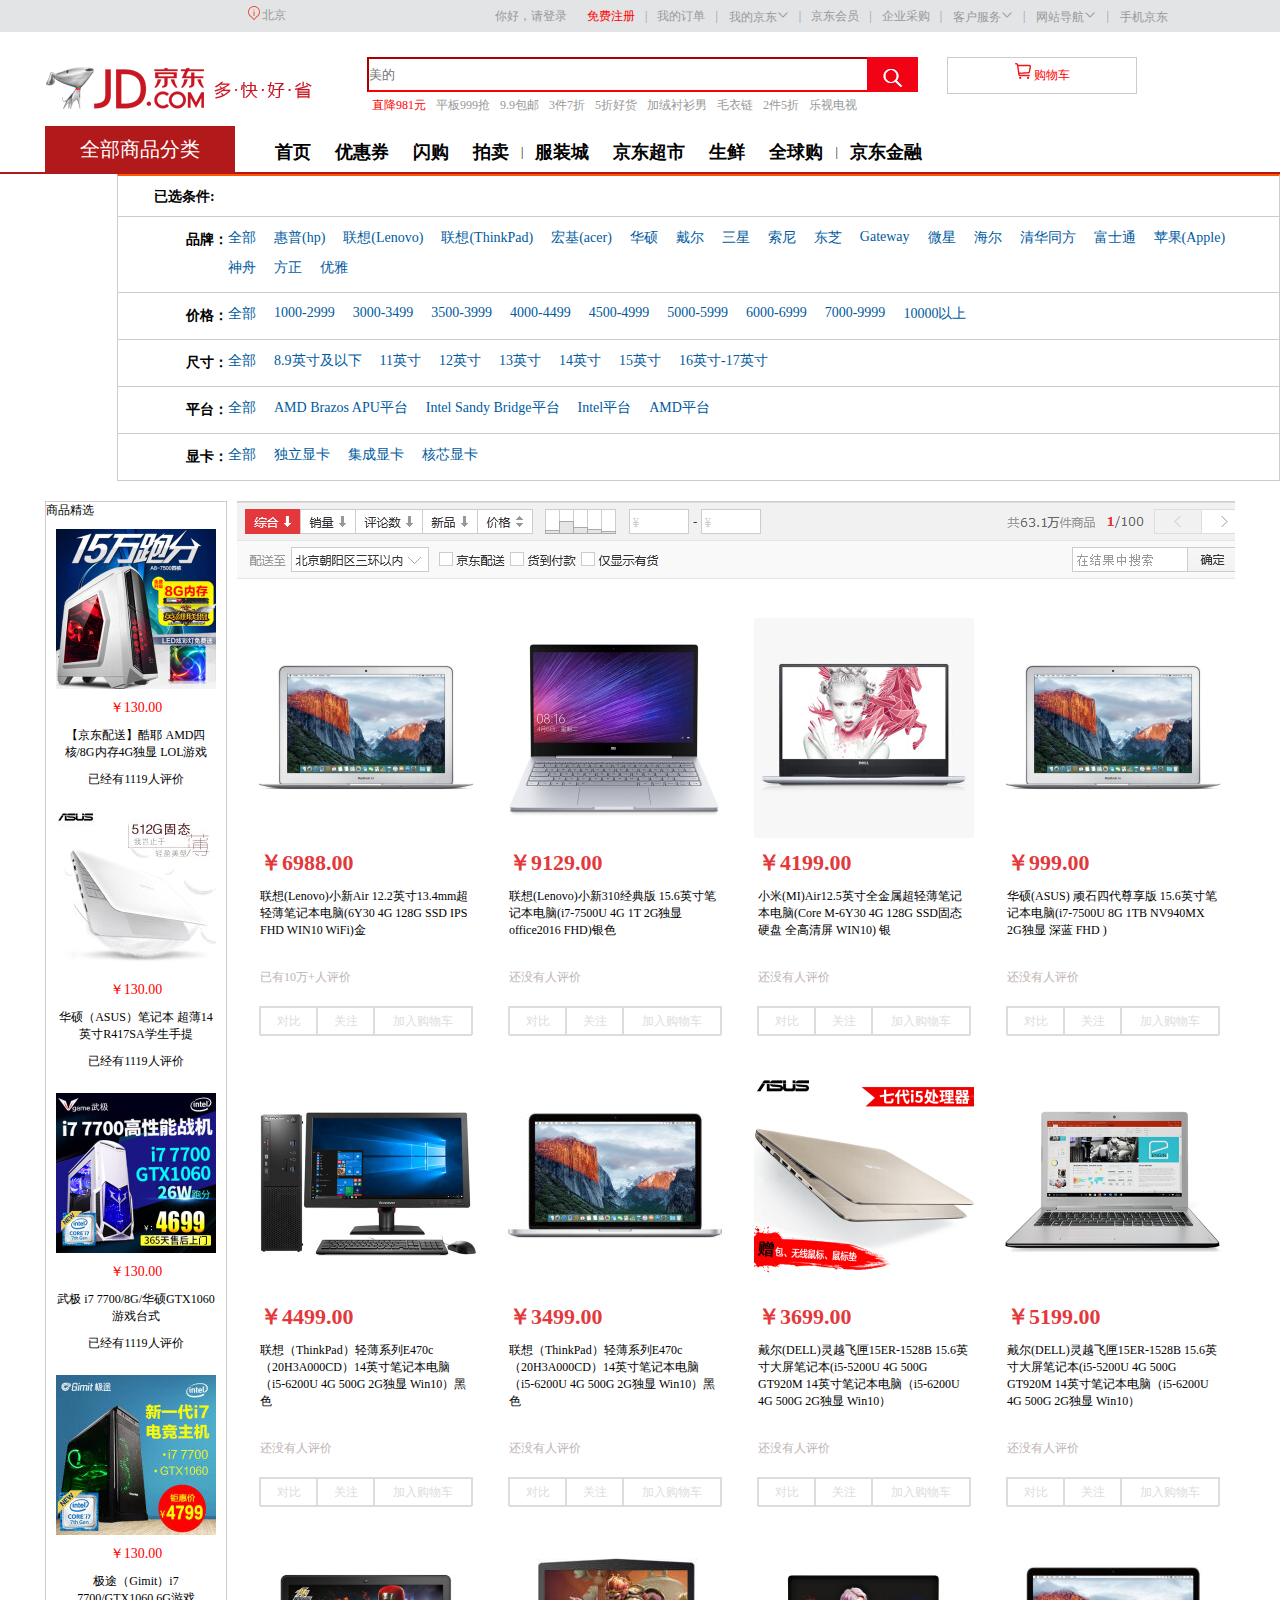
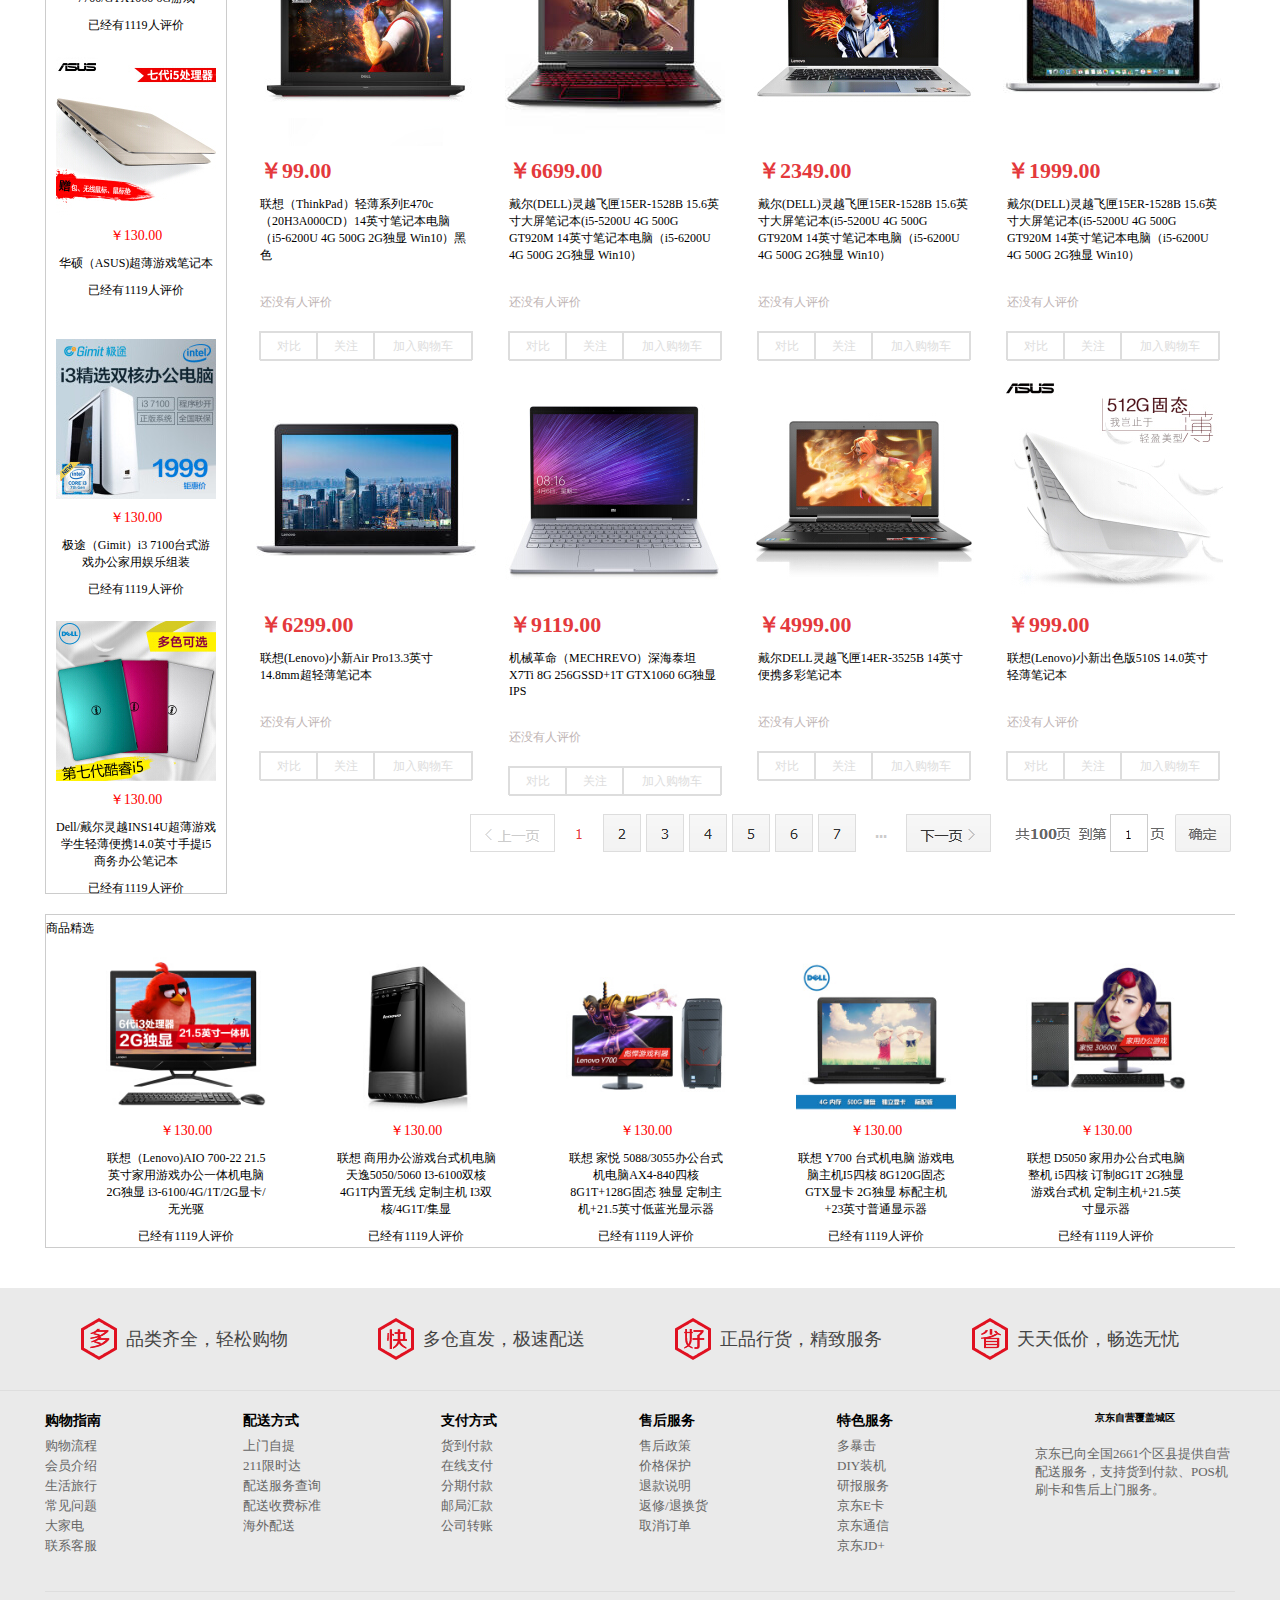
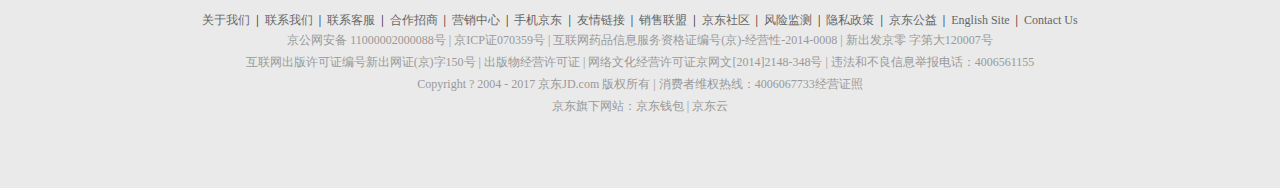
<file: list.html>
<!doctype html>
<html lang="en">
<head>
	<meta charset="utf-8">
	<title>京东商城</title>
	<link rel="stylesheet" href="./css/list.css">
	<script type="text/javascript" src="./js/jquery-1.8.3.js"></script>
	<script type="text/javascript" src="./js/list.js"></script>
	
</head>
<body>
	<div id="header">
		<!-- 导航-->
		<div class="nav">
			<div class="navd">
			<!-- 设置地点开始 -->
				<div class="navdzuo">
					<div class="nzs">
						<i><img src="./details_img/a1.png"></i>
						<span>北京</span>
					</div>
					<div class="nzx">
						<ul>
							<li><a href="#">北京</a></li>
							<li><a href="#">上海</a></li>
							<li><a href="#">天津</a></li>
							<li><a href="#">重庆</a></li>
							<li><a href="#">河北</a></li>
							<li><a href="#">山西</a></li>
							<li><a href="#">河南</a></li>
							<li><a href="#">辽宁</a></li>
							<li><a href="#">吉林</a></li>
							<li><a href="#">黑龙江</a></li>
							<li><a href="#">内蒙古</a></li>
							<li><a href="#">江苏</a></li>
							<li><a href="#">山东</a></li>
							<li><a href="#">安徽</a></li>
							<li><a href="#">浙江</a></li>
							<li><a href="#">福建</a></li>
							<li><a href="#">湖北</a></li>
							<li><a href="#">湖南</a></li>
							<li><a href="#">广东</a></li>
							<li><a href="#">广西</a></li>
							<li><a href="#">江西</a></li>
							<li><a href="#">四川</a></li>
							<li><a href="#">海南</a></li>
							<li><a href="#">贵州</a></li>
							<li><a href="#">云南</a></li>
							<li><a href="#">西藏</a></li>
							<li><a href="#">陕西</a></li>
							<li><a href="#">甘肃</a></li>
							<li><a href="#">青海</a></li>
							<li><a href="#">宁夏</a></li>
							<li><a href="#">新疆</a></li>
							<li><a href="#">港澳</a></li>
							<li><a href="#">台湾</a></li>
							<li><a href="#">钓鱼岛</a></li>
							<li><a href="#">海外</a></li>
						</ul>
					</div>
				</div>
				<!-- 地点技术 -->
				<div class="navdyou">
					<ul>
						<li><a href="#">你好，请登录</a><span></span></li>
						<li><a href="#">免费注册</a><span>|</span></li>
						<li><a href="#">我的订单</a><span>|</span></li>
						<li>
							<div class="xiahua">
								<div class="dd">
									<a href="#">我的京东</a>
									<i><img src="./index_img/a2.png"></i>
								</div>
								<div class="xiahuak">
									<ul>
										<li><a href="#">待处理订单</a></li>
										<li><a href="#">消息</a></li>
										<li><a href="#">返修退换货</a></li>
										<li><a href="#">我的问答</a></li>
										<li><a href="#">降价商品</a></li>
										<li><a href="#">我的关注</a></li>
										<li><a href="#">我的京豆</a></li>
										<li><a href="#">我的优惠券</a></li>
										<li><a href="#">我的白条</a></li>
										<li><a href="#">我的理财</a></li>
									</ul>
								</div>
							</div>
							<span class="xxx">|</span>
						</li>
						<li><a href="#">京东会员</a><span>|</span></li>
						<li><a href="#">企业采购</a><span>|</span></li>
						<li>
							<div class="xiahua">
								<div class="dd">
									<span class="a">客户服务</span>
									<i><img src="./index_img/a2.png"></i>
								</div>
								<div class="xiahuak">
								
								</div>
							</div>
							<span class="xxx">|</span>
						</li>
						<li>
							<div class="xiahua">
								<div class="dd">
									<span class="a">网站导航</span>
									<i><img src="./index_img/a2.png"></i>
								</div>
								<div class="xiahuak">
								
								</div>
							</div>
							<span class="xxx">|</span>
						</li>
						<li>
							<div class="xiahua">
								<div class="dd">
									<span class="a">手机京东</span>
								</div>
								<div class="xiahuak">
									<a href="#"><img src="./index_img/a3.png"></a>
								</div>
							</div>
						</li>
					</ul>
				</div>
			</div>
		</div>
		<!-- 搜索框 -->
		<div class="abc">
			<div class="sousuo">
				<div class="su">
					<div class="xuanfu1">
						<a href="#"><img src="./details_img/logo.png"></a>
					</div>
					<div class="shang">
						<div class="sz">
							<input type="text" name="sousuo" placeholder="美的">
						</div>
						<div class="ss">
							<a href="#"><img src="./details_img/a5.png"></a>
						</div>
						<div class="sx">
							<div class="you">	
								<i><img src="./details_img/a6.png"></i>
								<span><a href="#">购物车</a></span>
							</div>
							<div class="sxx">
								亲，你还没有购物！
							</div>
						</div>
					</div>
					<div class="zhong">
						<ul>
							<li><a href="#">直降981元</a></li>
							<li><a href="#">平板999抢</a></li>
							<li><a href="#">9.9包邮</a></li>
							<li><a href="#">3件7折</a></li>
							<li><a href="#">5折好货</a></li>
							<li><a href="#">加绒衬衫男</a></li>
							<li><a href="#">毛衣链</a></li>
							<li><a href="#">2件5折</a></li>
							<li><a href="#">乐视电视</a></li>
						</ul>
					</div>
					<div class="xia">
						<a href="./index.html">首页</a>
						<a href="#">优惠券</a>
						<a href="#">闪购</a>
						<a href="#">拍卖</a><span>|</span>
						<a href="#">服装城</a>
						<a href="#">京东超市</a>
						<a href="#">生鲜</a>
						<a href="#">全球购</a><span>|</span>
						<a href="#">京东金融</a>
					</div>
					<div class="liebiao1">
						全部商品分类
						<div class="liezuo">
							<ul>
								<li>
									<a href="#">家用电器</a>
									<div class="zuoliebiao">
										<div class="zuozuo">
											<ul>
												<li>
													<a href="#">家电馆<span>></span></a>
													<a href="#">品牌日<span>></span></a>
													<a href="#">智能生活馆<span>></span></a>
													<a href="#">京东净化馆<span>></span></a>
													<a href="#">城镇体验馆<span>></span></a>
													<a href="#">家电众筹管<span>></span></a>
												</li>
												<li>
													<div class="z">
														<dt>电视<span>></span></dt>
													</div>
													<div class="y">
														<span>|</span>
														<dd><a href="#">合资品牌</a></dd><span>|</span>
														<dd><a href="#">国产品牌</a></dd><span>|</span>
														<dd><a href="#">互联网品牌</a></dd>
													</div>
												</li>
												<li>
													<div class="z">
														<dt>空调<span>></span></dt>
													</div>
													<div class="y">
														<span>|</span>
														<dd><a href="#">壁挂式空调</a></dd><span>|</span>
														<dd><a href="#">柜式空调</a></dd><span>|</span>
														<dd><a href="#">中央空调</a></dd><span>|</span>
														<dd><a href="#">空调配件</a></dd>
													</div>
												</li>
												<li>
													<div class="z">
														<dt>洗衣机<span>></span></dt>
													</div>
													<div class="y">
														<span>|</span>
														<dd><a href="#">滚筒洗衣机</a></dd><span>|</span>
														<dd><a href="#">西洪一体机</a></dd><span>|</span>
														<dd><a href="#">波轮洗衣机</a></dd><span>|</span>
														<dd><a href="#">迷你洗衣机</a></dd><span>|</span>
														<dd><a href="#">洗衣机配件</a></dd>
													</div>
												</li>
												<li>
													<div class="z">
														<dt>冰箱<span>></span></dt>
													</div>
													<div class="y">
														<span>|</span>
														<dd><a href="#">多门</a></dd><span>|</span>
														<dd><a href="#">对开门</a></dd><span>|</span>
														<dd><a href="#">三门</a></dd><span>|</span>
														<dd><a href="#">双门</a></dd><span>|</span>
														<dd><a href="#">冷柜/冰吧</a></dd><span>|</span>
														<dd><a href="#">酒柜</a></dd><span>|</span>
														<dd><a href="#">冰箱配件</a></dd>
													</div>
												</li>
												<li>
													<div class="z">
														<dt>厨卫大电<span>></span></dt>
													</div>
													<div class="y">
														<span>|</span>
														<dd><a href="#">油烟机</a></dd><span>|</span>
														<dd><a href="#">燃气灶</a></dd><span>|</span>
														<dd><a href="#">烟灶套装</a></dd><span>|</span>
														<dd><a href="#">消毒柜</a></dd><span>|</span>
														<dd><a href="#">洗碗机</a></dd><span>|</span>
														<dd><a href="#">电热水器</a></dd><span>|</span>
														<dd><a href="#">燃气热水器</a></dd><span>|</span>
														<dd><a href="#">嵌入式厨电</a></dd>
													</div>
												</li>
												<li>
													<div class="z">
														<dt>厨房小电<span>></span></dt>
													</div>
													<div class="y">
														<span>|</span>
														<dd><a href="#">电饭煲</a></dd><span>|</span>
														<dd><a href="#">微波炉</a></dd><span>|</span>
														<dd><a href="#">电烤箱</a></dd><span>|</span>
														<dd><a href="#">电磁炉</a></dd><span>|</span>
														<dd><a href="#">电压力锅</a></dd><span>|</span>
														<dd><a href="#">豆浆机</a></dd><span>|</span>
														<dd><a href="#">咖啡机</a></dd><span>|</span>
														<dd><a href="#">面包机</a></dd><span>|</span>
														<dd><a href="#">榨汁机</a></dd><span>|</span>
														<dd><a href="#">料理机</a></dd><span>|</span>
														<dd><a href="#">电饼铛</a></dd><span>|</span>
														<dd><a href="#">养生壶/煎药壶</a></dd><span>|</span>
														<dd><a href="#">酸奶机</a></dd><span>|</span>
														<dd><a href="#">煮蛋器</a></dd><span>|</span>
														<dd><a href="#">电水壶/热水壶</a></dd><span>|</span>
														<dd><a href="#">电动过</a></dd><span>|</span>
														<dd><a href="#">多用途锅</a></dd><span>|</span>
														<dd><a href="#">电烧烤炉</a></dd><span>|</span>
														<dd><a href="#">电热饭盒</a></dd><span>|</span>
														<dd><a href="#">其他厨房电器</a></dd>
													</div>
												</li>
												<li>
													<div class="z">
														<dt>生活电器<span>></span></dt>
													</div>
													<div class="y">
														<span>|</span>
														<dd><a href="#">取暖电器</a></dd><span>|</span>
														<dd><a href="#">吸尘器</a></dd><span>|</span>
														<dd><a href="#">净化器</a></dd><span>|</span>
														<dd><a href="#">扫地机器人</a></dd><span>|</span>
														<dd><a href="#">加湿器</a></dd><span>|</span>
														<dd><a href="#">挂烫机/烫斗</a></dd><span>|</span>
														<dd><a href="#">电风扇</a></dd><span>|</span>
														<dd><a href="#">插座</a></dd><span>|</span>
														<dd><a href="#">电话机</a></dd><span>|</span>
														<dd><a href="#">饮水机</a></dd><span>|</span>
														<dd><a href="#">净水器</a></dd><span>|</span>
														<dd><a href="#">除湿机</a></dd><span>|</span>
														<dd><a href="#">干衣机</a></dd><span>|</span>
														<dd><a href="#">清洁机</a></dd><span>|</span>
														<dd><a href="#">收/录音机</a></dd><span>|</span>
														<dd><a href="#">其他生活电器</a></dd><span>|</span>
														<dd><a href="#">生活电器配件</a></dd>
													</div>
												</li>
												<li>
													<div class="z">
														<dt>个护健康<span>></span></dt>
													</div>
													<div class="y">
														<span>|</span>
														<dd><a href="#">剃须刀</a></dd><span>|</span>
														<dd><a href="#">口腔护理</a></dd><span>|</span>
														<dd><a href="#">电吹风</a></dd><span>|</span>
														<dd><a href="#">美容器</a></dd><span>|</span>
														<dd><a href="#">卷/直发器</a></dd><span>|</span>
														<dd><a href="#">理发器</a></dd><span>|</span>
														<dd><a href="#">剃/脱毛器</a></dd><span>|</span>
														<dd><a href="#">足浴盆</a></dd><span>|</span>
														<dd><a href="#">健康秤/厨房秤</a></dd><span>|</span>
														<dd><a href="#">按摩器</a></dd><span>|</span>
														<dd><a href="#">按摩椅</a></dd><span>|</span>
														<dd><a href="#">计步器/脂肪检测仪</a></dd><span>|</span>
														<dd><a href="#">其它健康电器</a></dd>
													</div>
												</li>
												<li>
													<div class="z">
														<dt>家庭影音<span>></span></dt>
													</div>
													<div class="y">
														<span>|</span>
														<dd><a href="#">家庭影院</a></dd><span>|</span>
														<dd><a href="#">迷你音响</a></dd><span>|</span>
														<dd><a href="#">DVD</a></dd><span>|</span>
														<dd><a href="#">电视影音配件</a></dd>
													</div>
												</li>
												<li>
													<div class="z">
														<dt>进口电器></dt>
													</div>
													<div class="y">
														<span>|</span>
														<dd><a href="#">进口大家电</a></dd><span>|</span>
														<dd><a href="#">进口生活电器</a></dd><span>|</span>
														<dd><a href="#">进口个护电器</a></dd><span>|</span>
														<dd><a href="#">进口厨房电器</a></dd>
													</div>
												</li>
											</ul>
										</div>
										<div class="zuoyou">
											<a href="#"><img src="./details_img/gg1.png"></a>
										</div>
									</div>
								</li>
								<li>
									<a href="#">手机</a><span>/</span>
									<a href="#">运营商</a><span>/</span>
									<a href="#">数码</a>
									<div class="zuoliebiao">
										<div class="zuozuo">
											<ul>
												<li>
													<a href="#">家电馆<span>></span></a>
													<a href="#">品牌日<span>></span></a>
													<a href="#">智能生活馆<span>></span></a>
													<a href="#">京东净化馆<span>></span></a>
													<a href="#">城镇体验馆<span>></span></a>
													<a href="#">家电众筹管<span>></span></a>
												</li>
												<li>
													<div class="z">
														<dt>电视<span>></span></dt>
													</div>
													<div class="y">
														<span>|</span>
														<dd><a href="#">合资品牌</a></dd><span>|</span>
														<dd><a href="#">国产品牌</a></dd><span>|</span>
														<dd><a href="#">互联网品牌</a></dd>
													</div>
												</li>
												<li>
													<div class="z">
														<dt>空调<span>></span></dt>
													</div>
													<div class="y">
														<span>|</span>
														<dd><a href="#">壁挂式空调</a></dd><span>|</span>
														<dd><a href="#">柜式空调</a></dd><span>|</span>
														<dd><a href="#">中央空调</a></dd><span>|</span>
														<dd><a href="#">空调配件</a></dd>
													</div>
												</li>
												<li>
													<div class="z">
														<dt>洗衣机<span>></span></dt>
													</div>
													<div class="y">
														<span>|</span>
														<dd><a href="#">滚筒洗衣机</a></dd><span>|</span>
														<dd><a href="#">西洪一体机</a></dd><span>|</span>
														<dd><a href="#">波轮洗衣机</a></dd><span>|</span>
														<dd><a href="#">迷你洗衣机</a></dd><span>|</span>
														<dd><a href="#">洗衣机配件</a></dd>
													</div>
												</li>
												<li>
													<div class="z">
														<dt>冰箱<span>></span></dt>
													</div>
													<div class="y">
														<span>|</span>
														<dd><a href="#">多门</a></dd><span>|</span>
														<dd><a href="#">对开门</a></dd><span>|</span>
														<dd><a href="#">三门</a></dd><span>|</span>
														<dd><a href="#">双门</a></dd><span>|</span>
														<dd><a href="#">冷柜/冰吧</a></dd><span>|</span>
														<dd><a href="#">酒柜</a></dd><span>|</span>
														<dd><a href="#">冰箱配件</a></dd>
													</div>
												</li>
												<li>
													<div class="z">
														<dt>厨卫大电<span>></span></dt>
													</div>
													<div class="y">
														<span>|</span>
														<dd><a href="#">油烟机</a></dd><span>|</span>
														<dd><a href="#">燃气灶</a></dd><span>|</span>
														<dd><a href="#">烟灶套装</a></dd><span>|</span>
														<dd><a href="#">消毒柜</a></dd><span>|</span>
														<dd><a href="#">洗碗机</a></dd><span>|</span>
														<dd><a href="#">电热水器</a></dd><span>|</span>
														<dd><a href="#">燃气热水器</a></dd><span>|</span>
														<dd><a href="#">嵌入式厨电</a></dd>
													</div>
												</li>
												<li>
													<div class="z">
														<dt>厨房小电<span>></span></dt>
													</div>
													<div class="y">
														<span>|</span>
														<dd><a href="#">电饭煲</a></dd><span>|</span>
														<dd><a href="#">微波炉</a></dd><span>|</span>
														<dd><a href="#">电烤箱</a></dd><span>|</span>
														<dd><a href="#">电磁炉</a></dd><span>|</span>
														<dd><a href="#">电压力锅</a></dd><span>|</span>
														<dd><a href="#">豆浆机</a></dd><span>|</span>
														<dd><a href="#">咖啡机</a></dd><span>|</span>
														<dd><a href="#">面包机</a></dd><span>|</span>
														<dd><a href="#">榨汁机</a></dd><span>|</span>
														<dd><a href="#">料理机</a></dd><span>|</span>
														<dd><a href="#">电饼铛</a></dd><span>|</span>
														<dd><a href="#">养生壶/煎药壶</a></dd><span>|</span>
														<dd><a href="#">酸奶机</a></dd><span>|</span>
														<dd><a href="#">煮蛋器</a></dd><span>|</span>
														<dd><a href="#">电水壶/热水壶</a></dd><span>|</span>
														<dd><a href="#">电动过</a></dd><span>|</span>
														<dd><a href="#">多用途锅</a></dd><span>|</span>
														<dd><a href="#">电烧烤炉</a></dd><span>|</span>
														<dd><a href="#">电热饭盒</a></dd><span>|</span>
														<dd><a href="#">其他厨房电器</a></dd>
													</div>
												</li>
												<li>
													<div class="z">
														<dt>生活电器<span>></span></dt>
													</div>
													<div class="y">
														<span>|</span>
														<dd><a href="#">取暖电器</a></dd><span>|</span>
														<dd><a href="#">吸尘器</a></dd><span>|</span>
														<dd><a href="#">净化器</a></dd><span>|</span>
														<dd><a href="#">扫地机器人</a></dd><span>|</span>
														<dd><a href="#">加湿器</a></dd><span>|</span>
														<dd><a href="#">挂烫机/烫斗</a></dd><span>|</span>
														<dd><a href="#">电风扇</a></dd><span>|</span>
														<dd><a href="#">插座</a></dd><span>|</span>
														<dd><a href="#">电话机</a></dd><span>|</span>
														<dd><a href="#">饮水机</a></dd><span>|</span>
														<dd><a href="#">净水器</a></dd><span>|</span>
														<dd><a href="#">除湿机</a></dd><span>|</span>
														<dd><a href="#">干衣机</a></dd><span>|</span>
														<dd><a href="#">清洁机</a></dd><span>|</span>
														<dd><a href="#">收/录音机</a></dd><span>|</span>
														<dd><a href="#">其他生活电器</a></dd><span>|</span>
														<dd><a href="#">生活电器配件</a></dd>
													</div>
												</li>
												<li>
													<div class="z">
														<dt>个护健康<span>></span></dt>
													</div>
													<div class="y">
														<span>|</span>
														<dd><a href="#">剃须刀</a></dd><span>|</span>
														<dd><a href="#">口腔护理</a></dd><span>|</span>
														<dd><a href="#">电吹风</a></dd><span>|</span>
														<dd><a href="#">美容器</a></dd><span>|</span>
														<dd><a href="#">卷/直发器</a></dd><span>|</span>
														<dd><a href="#">理发器</a></dd><span>|</span>
														<dd><a href="#">剃/脱毛器</a></dd><span>|</span>
														<dd><a href="#">足浴盆</a></dd><span>|</span>
														<dd><a href="#">健康秤/厨房秤</a></dd><span>|</span>
														<dd><a href="#">按摩器</a></dd><span>|</span>
														<dd><a href="#">按摩椅</a></dd><span>|</span>
														<dd><a href="#">计步器/脂肪检测仪</a></dd><span>|</span>
														<dd><a href="#">其它健康电器</a></dd>
													</div>
												</li>
												<li>
													<div class="z">
														<dt>家庭影音<span>></span></dt>
													</div>
													<div class="y">
														<span>|</span>
														<dd><a href="#">家庭影院</a></dd><span>|</span>
														<dd><a href="#">迷你音响</a></dd><span>|</span>
														<dd><a href="#">DVD</a></dd><span>|</span>
														<dd><a href="#">电视影音配件</a></dd>
													</div>
												</li>
												<li>
													<div class="z">
														<dt>进口电器></dt>
													</div>
													<div class="y">
														<span>|</span>
														<dd><a href="#">进口大家电</a></dd><span>|</span>
														<dd><a href="#">进口生活电器</a></dd><span>|</span>
														<dd><a href="#">进口个护电器</a></dd><span>|</span>
														<dd><a href="#">进口厨房电器</a></dd>
													</div>
												</li>
											</ul>
										</div>
										<div class="zuoyou">
											<a href="#"><img src="./details_img/gg1.png"></a>
										</div>
									</div>
								</li>
								<li>
									<a href="#">电脑</a><span>/</span>
									<a href="#">办公</a>
									<div class="zuoliebiao">
										<div class="zuozuo">
											<ul>
												<li>
													<a href="#">家电馆<span>></span></a>
													<a href="#">品牌日<span>></span></a>
													<a href="#">智能生活馆<span>></span></a>
													<a href="#">京东净化馆<span>></span></a>
													<a href="#">城镇体验馆<span>></span></a>
													<a href="#">家电众筹管<span>></span></a>
												</li>
												<li>
													<div class="z">
														<dt>电视<span>></span></dt>
													</div>
													<div class="y">
														<span>|</span>
														<dd><a href="#">合资品牌</a></dd><span>|</span>
														<dd><a href="#">国产品牌</a></dd><span>|</span>
														<dd><a href="#">互联网品牌</a></dd>
													</div>
												</li>
												<li>
													<div class="z">
														<dt>空调<span>></span></dt>
													</div>
													<div class="y">
														<span>|</span>
														<dd><a href="#">壁挂式空调</a></dd><span>|</span>
														<dd><a href="#">柜式空调</a></dd><span>|</span>
														<dd><a href="#">中央空调</a></dd><span>|</span>
														<dd><a href="#">空调配件</a></dd>
													</div>
												</li>
												<li>
													<div class="z">
														<dt>洗衣机<span>></span></dt>
													</div>
													<div class="y">
														<span>|</span>
														<dd><a href="#">滚筒洗衣机</a></dd><span>|</span>
														<dd><a href="#">西洪一体机</a></dd><span>|</span>
														<dd><a href="#">波轮洗衣机</a></dd><span>|</span>
														<dd><a href="#">迷你洗衣机</a></dd><span>|</span>
														<dd><a href="#">洗衣机配件</a></dd>
													</div>
												</li>
												<li>
													<div class="z">
														<dt>冰箱<span>></span></dt>
													</div>
													<div class="y">
														<span>|</span>
														<dd><a href="#">多门</a></dd><span>|</span>
														<dd><a href="#">对开门</a></dd><span>|</span>
														<dd><a href="#">三门</a></dd><span>|</span>
														<dd><a href="#">双门</a></dd><span>|</span>
														<dd><a href="#">冷柜/冰吧</a></dd><span>|</span>
														<dd><a href="#">酒柜</a></dd><span>|</span>
														<dd><a href="#">冰箱配件</a></dd>
													</div>
												</li>
												<li>
													<div class="z">
														<dt>厨卫大电<span>></span></dt>
													</div>
													<div class="y">
														<span>|</span>
														<dd><a href="#">油烟机</a></dd><span>|</span>
														<dd><a href="#">燃气灶</a></dd><span>|</span>
														<dd><a href="#">烟灶套装</a></dd><span>|</span>
														<dd><a href="#">消毒柜</a></dd><span>|</span>
														<dd><a href="#">洗碗机</a></dd><span>|</span>
														<dd><a href="#">电热水器</a></dd><span>|</span>
														<dd><a href="#">燃气热水器</a></dd><span>|</span>
														<dd><a href="#">嵌入式厨电</a></dd>
													</div>
												</li>
												<li>
													<div class="z">
														<dt>厨房小电<span>></span></dt>
													</div>
													<div class="y">
														<span>|</span>
														<dd><a href="#">电饭煲</a></dd><span>|</span>
														<dd><a href="#">微波炉</a></dd><span>|</span>
														<dd><a href="#">电烤箱</a></dd><span>|</span>
														<dd><a href="#">电磁炉</a></dd><span>|</span>
														<dd><a href="#">电压力锅</a></dd><span>|</span>
														<dd><a href="#">豆浆机</a></dd><span>|</span>
														<dd><a href="#">咖啡机</a></dd><span>|</span>
														<dd><a href="#">面包机</a></dd><span>|</span>
														<dd><a href="#">榨汁机</a></dd><span>|</span>
														<dd><a href="#">料理机</a></dd><span>|</span>
														<dd><a href="#">电饼铛</a></dd><span>|</span>
														<dd><a href="#">养生壶/煎药壶</a></dd><span>|</span>
														<dd><a href="#">酸奶机</a></dd><span>|</span>
														<dd><a href="#">煮蛋器</a></dd><span>|</span>
														<dd><a href="#">电水壶/热水壶</a></dd><span>|</span>
														<dd><a href="#">电动过</a></dd><span>|</span>
														<dd><a href="#">多用途锅</a></dd><span>|</span>
														<dd><a href="#">电烧烤炉</a></dd><span>|</span>
														<dd><a href="#">电热饭盒</a></dd><span>|</span>
														<dd><a href="#">其他厨房电器</a></dd>
													</div>
												</li>
												<li>
													<div class="z">
														<dt>生活电器<span>></span></dt>
													</div>
													<div class="y">
														<span>|</span>
														<dd><a href="#">取暖电器</a></dd><span>|</span>
														<dd><a href="#">吸尘器</a></dd><span>|</span>
														<dd><a href="#">净化器</a></dd><span>|</span>
														<dd><a href="#">扫地机器人</a></dd><span>|</span>
														<dd><a href="#">加湿器</a></dd><span>|</span>
														<dd><a href="#">挂烫机/烫斗</a></dd><span>|</span>
														<dd><a href="#">电风扇</a></dd><span>|</span>
														<dd><a href="#">插座</a></dd><span>|</span>
														<dd><a href="#">电话机</a></dd><span>|</span>
														<dd><a href="#">饮水机</a></dd><span>|</span>
														<dd><a href="#">净水器</a></dd><span>|</span>
														<dd><a href="#">除湿机</a></dd><span>|</span>
														<dd><a href="#">干衣机</a></dd><span>|</span>
														<dd><a href="#">清洁机</a></dd><span>|</span>
														<dd><a href="#">收/录音机</a></dd><span>|</span>
														<dd><a href="#">其他生活电器</a></dd><span>|</span>
														<dd><a href="#">生活电器配件</a></dd>
													</div>
												</li>
												<li>
													<div class="z">
														<dt>个护健康<span>></span></dt>
													</div>
													<div class="y">
														<span>|</span>
														<dd><a href="#">剃须刀</a></dd><span>|</span>
														<dd><a href="#">口腔护理</a></dd><span>|</span>
														<dd><a href="#">电吹风</a></dd><span>|</span>
														<dd><a href="#">美容器</a></dd><span>|</span>
														<dd><a href="#">卷/直发器</a></dd><span>|</span>
														<dd><a href="#">理发器</a></dd><span>|</span>
														<dd><a href="#">剃/脱毛器</a></dd><span>|</span>
														<dd><a href="#">足浴盆</a></dd><span>|</span>
														<dd><a href="#">健康秤/厨房秤</a></dd><span>|</span>
														<dd><a href="#">按摩器</a></dd><span>|</span>
														<dd><a href="#">按摩椅</a></dd><span>|</span>
														<dd><a href="#">计步器/脂肪检测仪</a></dd><span>|</span>
														<dd><a href="#">其它健康电器</a></dd>
													</div>
												</li>
												<li>
													<div class="z">
														<dt>家庭影音<span>></span></dt>
													</div>
													<div class="y">
														<span>|</span>
														<dd><a href="#">家庭影院</a></dd><span>|</span>
														<dd><a href="#">迷你音响</a></dd><span>|</span>
														<dd><a href="#">DVD</a></dd><span>|</span>
														<dd><a href="#">电视影音配件</a></dd>
													</div>
												</li>
												<li>
													<div class="z">
														<dt>进口电器></dt>
													</div>
													<div class="y">
														<span>|</span>
														<dd><a href="#">进口大家电</a></dd><span>|</span>
														<dd><a href="#">进口生活电器</a></dd><span>|</span>
														<dd><a href="#">进口个护电器</a></dd><span>|</span>
														<dd><a href="#">进口厨房电器</a></dd>
													</div>
												</li>
											</ul>
										</div>
										<div class="zuoyou">
											<a href="#"><img src="./details_img/gg1.png"></a>
										</div>
									</div>
								</li>
								<li>
									<a href="#">家居</a><span>/</span>
									<a href="#">家具</a><span>/</span>
									<a href="#">家装</a><span>/</span>
									<a href="#">厨具</a>
									<div class="zuoliebiao">
										<div class="zuozuo">
											<ul>
												<li>
													<a href="#">家电馆<span>></span></a>
													<a href="#">品牌日<span>></span></a>
													<a href="#">智能生活馆<span>></span></a>
													<a href="#">京东净化馆<span>></span></a>
													<a href="#">城镇体验馆<span>></span></a>
													<a href="#">家电众筹管<span>></span></a>
												</li>
												<li>
													<div class="z">
														<dt>电视<span>></span></dt>
													</div>
													<div class="y">
														<span>|</span>
														<dd><a href="#">合资品牌</a></dd><span>|</span>
														<dd><a href="#">国产品牌</a></dd><span>|</span>
														<dd><a href="#">互联网品牌</a></dd>
													</div>
												</li>
												<li>
													<div class="z">
														<dt>空调<span>></span></dt>
													</div>
													<div class="y">
														<span>|</span>
														<dd><a href="#">壁挂式空调</a></dd><span>|</span>
														<dd><a href="#">柜式空调</a></dd><span>|</span>
														<dd><a href="#">中央空调</a></dd><span>|</span>
														<dd><a href="#">空调配件</a></dd>
													</div>
												</li>
												<li>
													<div class="z">
														<dt>洗衣机<span>></span></dt>
													</div>
													<div class="y">
														<span>|</span>
														<dd><a href="#">滚筒洗衣机</a></dd><span>|</span>
														<dd><a href="#">西洪一体机</a></dd><span>|</span>
														<dd><a href="#">波轮洗衣机</a></dd><span>|</span>
														<dd><a href="#">迷你洗衣机</a></dd><span>|</span>
														<dd><a href="#">洗衣机配件</a></dd>
													</div>
												</li>
												<li>
													<div class="z">
														<dt>冰箱<span>></span></dt>
													</div>
													<div class="y">
														<span>|</span>
														<dd><a href="#">多门</a></dd><span>|</span>
														<dd><a href="#">对开门</a></dd><span>|</span>
														<dd><a href="#">三门</a></dd><span>|</span>
														<dd><a href="#">双门</a></dd><span>|</span>
														<dd><a href="#">冷柜/冰吧</a></dd><span>|</span>
														<dd><a href="#">酒柜</a></dd><span>|</span>
														<dd><a href="#">冰箱配件</a></dd>
													</div>
												</li>
												<li>
													<div class="z">
														<dt>厨卫大电<span>></span></dt>
													</div>
													<div class="y">
														<span>|</span>
														<dd><a href="#">油烟机</a></dd><span>|</span>
														<dd><a href="#">燃气灶</a></dd><span>|</span>
														<dd><a href="#">烟灶套装</a></dd><span>|</span>
														<dd><a href="#">消毒柜</a></dd><span>|</span>
														<dd><a href="#">洗碗机</a></dd><span>|</span>
														<dd><a href="#">电热水器</a></dd><span>|</span>
														<dd><a href="#">燃气热水器</a></dd><span>|</span>
														<dd><a href="#">嵌入式厨电</a></dd>
													</div>
												</li>
												<li>
													<div class="z">
														<dt>厨房小电<span>></span></dt>
													</div>
													<div class="y">
														<span>|</span>
														<dd><a href="#">电饭煲</a></dd><span>|</span>
														<dd><a href="#">微波炉</a></dd><span>|</span>
														<dd><a href="#">电烤箱</a></dd><span>|</span>
														<dd><a href="#">电磁炉</a></dd><span>|</span>
														<dd><a href="#">电压力锅</a></dd><span>|</span>
														<dd><a href="#">豆浆机</a></dd><span>|</span>
														<dd><a href="#">咖啡机</a></dd><span>|</span>
														<dd><a href="#">面包机</a></dd><span>|</span>
														<dd><a href="#">榨汁机</a></dd><span>|</span>
														<dd><a href="#">料理机</a></dd><span>|</span>
														<dd><a href="#">电饼铛</a></dd><span>|</span>
														<dd><a href="#">养生壶/煎药壶</a></dd><span>|</span>
														<dd><a href="#">酸奶机</a></dd><span>|</span>
														<dd><a href="#">煮蛋器</a></dd><span>|</span>
														<dd><a href="#">电水壶/热水壶</a></dd><span>|</span>
														<dd><a href="#">电动过</a></dd><span>|</span>
														<dd><a href="#">多用途锅</a></dd><span>|</span>
														<dd><a href="#">电烧烤炉</a></dd><span>|</span>
														<dd><a href="#">电热饭盒</a></dd><span>|</span>
														<dd><a href="#">其他厨房电器</a></dd>
													</div>
												</li>
												<li>
													<div class="z">
														<dt>生活电器<span>></span></dt>
													</div>
													<div class="y">
														<span>|</span>
														<dd><a href="#">取暖电器</a></dd><span>|</span>
														<dd><a href="#">吸尘器</a></dd><span>|</span>
														<dd><a href="#">净化器</a></dd><span>|</span>
														<dd><a href="#">扫地机器人</a></dd><span>|</span>
														<dd><a href="#">加湿器</a></dd><span>|</span>
														<dd><a href="#">挂烫机/烫斗</a></dd><span>|</span>
														<dd><a href="#">电风扇</a></dd><span>|</span>
														<dd><a href="#">插座</a></dd><span>|</span>
														<dd><a href="#">电话机</a></dd><span>|</span>
														<dd><a href="#">饮水机</a></dd><span>|</span>
														<dd><a href="#">净水器</a></dd><span>|</span>
														<dd><a href="#">除湿机</a></dd><span>|</span>
														<dd><a href="#">干衣机</a></dd><span>|</span>
														<dd><a href="#">清洁机</a></dd><span>|</span>
														<dd><a href="#">收/录音机</a></dd><span>|</span>
														<dd><a href="#">其他生活电器</a></dd><span>|</span>
														<dd><a href="#">生活电器配件</a></dd>
													</div>
												</li>
												<li>
													<div class="z">
														<dt>个护健康<span>></span></dt>
													</div>
													<div class="y">
														<span>|</span>
														<dd><a href="#">剃须刀</a></dd><span>|</span>
														<dd><a href="#">口腔护理</a></dd><span>|</span>
														<dd><a href="#">电吹风</a></dd><span>|</span>
														<dd><a href="#">美容器</a></dd><span>|</span>
														<dd><a href="#">卷/直发器</a></dd><span>|</span>
														<dd><a href="#">理发器</a></dd><span>|</span>
														<dd><a href="#">剃/脱毛器</a></dd><span>|</span>
														<dd><a href="#">足浴盆</a></dd><span>|</span>
														<dd><a href="#">健康秤/厨房秤</a></dd><span>|</span>
														<dd><a href="#">按摩器</a></dd><span>|</span>
														<dd><a href="#">按摩椅</a></dd><span>|</span>
														<dd><a href="#">计步器/脂肪检测仪</a></dd><span>|</span>
														<dd><a href="#">其它健康电器</a></dd>
													</div>
												</li>
												<li>
													<div class="z">
														<dt>家庭影音<span>></span></dt>
													</div>
													<div class="y">
														<span>|</span>
														<dd><a href="#">家庭影院</a></dd><span>|</span>
														<dd><a href="#">迷你音响</a></dd><span>|</span>
														<dd><a href="#">DVD</a></dd><span>|</span>
														<dd><a href="#">电视影音配件</a></dd>
													</div>
												</li>
												<li>
													<div class="z">
														<dt>进口电器></dt>
													</div>
													<div class="y">
														<span>|</span>
														<dd><a href="#">进口大家电</a></dd><span>|</span>
														<dd><a href="#">进口生活电器</a></dd><span>|</span>
														<dd><a href="#">进口个护电器</a></dd><span>|</span>
														<dd><a href="#">进口厨房电器</a></dd>
													</div>
												</li>
											</ul>
										</div>
										<div class="zuoyou">
											<a href="#"><img src="./details_img/gg1.png"></a>
										</div>
									</div>
								</li>
								<li>
									<a href="#">男装</a><span>/</span>
									<a href="#">女装</a><span>/</span>
									<a href="#">童装</a><span>/</span>
									<a href="#">内衣</a>
									<div class="zuoliebiao">
										<div class="zuozuo">
											<ul>
												<li>
													<a href="#">家电馆<span>></span></a>
													<a href="#">品牌日<span>></span></a>
													<a href="#">智能生活馆<span>></span></a>
													<a href="#">京东净化馆<span>></span></a>
													<a href="#">城镇体验馆<span>></span></a>
													<a href="#">家电众筹管<span>></span></a>
												</li>
												<li>
													<div class="z">
														<dt>电视<span>></span></dt>
													</div>
													<div class="y">
														<span>|</span>
														<dd><a href="#">合资品牌</a></dd><span>|</span>
														<dd><a href="#">国产品牌</a></dd><span>|</span>
														<dd><a href="#">互联网品牌</a></dd>
													</div>
												</li>
												<li>
													<div class="z">
														<dt>空调<span>></span></dt>
													</div>
													<div class="y">
														<span>|</span>
														<dd><a href="#">壁挂式空调</a></dd><span>|</span>
														<dd><a href="#">柜式空调</a></dd><span>|</span>
														<dd><a href="#">中央空调</a></dd><span>|</span>
														<dd><a href="#">空调配件</a></dd>
													</div>
												</li>
												<li>
													<div class="z">
														<dt>洗衣机<span>></span></dt>
													</div>
													<div class="y">
														<span>|</span>
														<dd><a href="#">滚筒洗衣机</a></dd><span>|</span>
														<dd><a href="#">西洪一体机</a></dd><span>|</span>
														<dd><a href="#">波轮洗衣机</a></dd><span>|</span>
														<dd><a href="#">迷你洗衣机</a></dd><span>|</span>
														<dd><a href="#">洗衣机配件</a></dd>
													</div>
												</li>
												<li>
													<div class="z">
														<dt>冰箱<span>></span></dt>
													</div>
													<div class="y">
														<span>|</span>
														<dd><a href="#">多门</a></dd><span>|</span>
														<dd><a href="#">对开门</a></dd><span>|</span>
														<dd><a href="#">三门</a></dd><span>|</span>
														<dd><a href="#">双门</a></dd><span>|</span>
														<dd><a href="#">冷柜/冰吧</a></dd><span>|</span>
														<dd><a href="#">酒柜</a></dd><span>|</span>
														<dd><a href="#">冰箱配件</a></dd>
													</div>
												</li>
												<li>
													<div class="z">
														<dt>厨卫大电<span>></span></dt>
													</div>
													<div class="y">
														<span>|</span>
														<dd><a href="#">油烟机</a></dd><span>|</span>
														<dd><a href="#">燃气灶</a></dd><span>|</span>
														<dd><a href="#">烟灶套装</a></dd><span>|</span>
														<dd><a href="#">消毒柜</a></dd><span>|</span>
														<dd><a href="#">洗碗机</a></dd><span>|</span>
														<dd><a href="#">电热水器</a></dd><span>|</span>
														<dd><a href="#">燃气热水器</a></dd><span>|</span>
														<dd><a href="#">嵌入式厨电</a></dd>
													</div>
												</li>
												<li>
													<div class="z">
														<dt>厨房小电<span>></span></dt>
													</div>
													<div class="y">
														<span>|</span>
														<dd><a href="#">电饭煲</a></dd><span>|</span>
														<dd><a href="#">微波炉</a></dd><span>|</span>
														<dd><a href="#">电烤箱</a></dd><span>|</span>
														<dd><a href="#">电磁炉</a></dd><span>|</span>
														<dd><a href="#">电压力锅</a></dd><span>|</span>
														<dd><a href="#">豆浆机</a></dd><span>|</span>
														<dd><a href="#">咖啡机</a></dd><span>|</span>
														<dd><a href="#">面包机</a></dd><span>|</span>
														<dd><a href="#">榨汁机</a></dd><span>|</span>
														<dd><a href="#">料理机</a></dd><span>|</span>
														<dd><a href="#">电饼铛</a></dd><span>|</span>
														<dd><a href="#">养生壶/煎药壶</a></dd><span>|</span>
														<dd><a href="#">酸奶机</a></dd><span>|</span>
														<dd><a href="#">煮蛋器</a></dd><span>|</span>
														<dd><a href="#">电水壶/热水壶</a></dd><span>|</span>
														<dd><a href="#">电动过</a></dd><span>|</span>
														<dd><a href="#">多用途锅</a></dd><span>|</span>
														<dd><a href="#">电烧烤炉</a></dd><span>|</span>
														<dd><a href="#">电热饭盒</a></dd><span>|</span>
														<dd><a href="#">其他厨房电器</a></dd>
													</div>
												</li>
												<li>
													<div class="z">
														<dt>生活电器<span>></span></dt>
													</div>
													<div class="y">
														<span>|</span>
														<dd><a href="#">取暖电器</a></dd><span>|</span>
														<dd><a href="#">吸尘器</a></dd><span>|</span>
														<dd><a href="#">净化器</a></dd><span>|</span>
														<dd><a href="#">扫地机器人</a></dd><span>|</span>
														<dd><a href="#">加湿器</a></dd><span>|</span>
														<dd><a href="#">挂烫机/烫斗</a></dd><span>|</span>
														<dd><a href="#">电风扇</a></dd><span>|</span>
														<dd><a href="#">插座</a></dd><span>|</span>
														<dd><a href="#">电话机</a></dd><span>|</span>
														<dd><a href="#">饮水机</a></dd><span>|</span>
														<dd><a href="#">净水器</a></dd><span>|</span>
														<dd><a href="#">除湿机</a></dd><span>|</span>
														<dd><a href="#">干衣机</a></dd><span>|</span>
														<dd><a href="#">清洁机</a></dd><span>|</span>
														<dd><a href="#">收/录音机</a></dd><span>|</span>
														<dd><a href="#">其他生活电器</a></dd><span>|</span>
														<dd><a href="#">生活电器配件</a></dd>
													</div>
												</li>
												<li>
													<div class="z">
														<dt>个护健康<span>></span></dt>
													</div>
													<div class="y">
														<span>|</span>
														<dd><a href="#">剃须刀</a></dd><span>|</span>
														<dd><a href="#">口腔护理</a></dd><span>|</span>
														<dd><a href="#">电吹风</a></dd><span>|</span>
														<dd><a href="#">美容器</a></dd><span>|</span>
														<dd><a href="#">卷/直发器</a></dd><span>|</span>
														<dd><a href="#">理发器</a></dd><span>|</span>
														<dd><a href="#">剃/脱毛器</a></dd><span>|</span>
														<dd><a href="#">足浴盆</a></dd><span>|</span>
														<dd><a href="#">健康秤/厨房秤</a></dd><span>|</span>
														<dd><a href="#">按摩器</a></dd><span>|</span>
														<dd><a href="#">按摩椅</a></dd><span>|</span>
														<dd><a href="#">计步器/脂肪检测仪</a></dd><span>|</span>
														<dd><a href="#">其它健康电器</a></dd>
													</div>
												</li>
												<li>
													<div class="z">
														<dt>家庭影音<span>></span></dt>
													</div>
													<div class="y">
														<span>|</span>
														<dd><a href="#">家庭影院</a></dd><span>|</span>
														<dd><a href="#">迷你音响</a></dd><span>|</span>
														<dd><a href="#">DVD</a></dd><span>|</span>
														<dd><a href="#">电视影音配件</a></dd>
													</div>
												</li>
												<li>
													<div class="z">
														<dt>进口电器></dt>
													</div>
													<div class="y">
														<span>|</span>
														<dd><a href="#">进口大家电</a></dd><span>|</span>
														<dd><a href="#">进口生活电器</a></dd><span>|</span>
														<dd><a href="#">进口个护电器</a></dd><span>|</span>
														<dd><a href="#">进口厨房电器</a></dd>
													</div>
												</li>
											</ul>
										</div>
										<div class="zuoyou">
											<a href="#"><img src="./details_img/gg1.png"></a>
										</div>
									</div>
								</li>
								<li>
									<a href="#">美妆个护</a><span>/</span>
									<a href="#">清洁用品</a><span>/</span>
									<a href="#">宠物</a>
									<div class="zuoliebiao">
										<div class="zuozuo">
											<ul>
												<li>
													<a href="#">家电馆<span>></span></a>
													<a href="#">品牌日<span>></span></a>
													<a href="#">智能生活馆<span>></span></a>
													<a href="#">京东净化馆<span>></span></a>
													<a href="#">城镇体验馆<span>></span></a>
													<a href="#">家电众筹管<span>></span></a>
												</li>
												<li>
													<div class="z">
														<dt>电视<span>></span></dt>
													</div>
													<div class="y">
														<span>|</span>
														<dd><a href="#">合资品牌</a></dd><span>|</span>
														<dd><a href="#">国产品牌</a></dd><span>|</span>
														<dd><a href="#">互联网品牌</a></dd>
													</div>
												</li>
												<li>
													<div class="z">
														<dt>空调<span>></span></dt>
													</div>
													<div class="y">
														<span>|</span>
														<dd><a href="#">壁挂式空调</a></dd><span>|</span>
														<dd><a href="#">柜式空调</a></dd><span>|</span>
														<dd><a href="#">中央空调</a></dd><span>|</span>
														<dd><a href="#">空调配件</a></dd>
													</div>
												</li>
												<li>
													<div class="z">
														<dt>洗衣机<span>></span></dt>
													</div>
													<div class="y">
														<span>|</span>
														<dd><a href="#">滚筒洗衣机</a></dd><span>|</span>
														<dd><a href="#">西洪一体机</a></dd><span>|</span>
														<dd><a href="#">波轮洗衣机</a></dd><span>|</span>
														<dd><a href="#">迷你洗衣机</a></dd><span>|</span>
														<dd><a href="#">洗衣机配件</a></dd>
													</div>
												</li>
												<li>
													<div class="z">
														<dt>冰箱<span>></span></dt>
													</div>
													<div class="y">
														<span>|</span>
														<dd><a href="#">多门</a></dd><span>|</span>
														<dd><a href="#">对开门</a></dd><span>|</span>
														<dd><a href="#">三门</a></dd><span>|</span>
														<dd><a href="#">双门</a></dd><span>|</span>
														<dd><a href="#">冷柜/冰吧</a></dd><span>|</span>
														<dd><a href="#">酒柜</a></dd><span>|</span>
														<dd><a href="#">冰箱配件</a></dd>
													</div>
												</li>
												<li>
													<div class="z">
														<dt>厨卫大电<span>></span></dt>
													</div>
													<div class="y">
														<span>|</span>
														<dd><a href="#">油烟机</a></dd><span>|</span>
														<dd><a href="#">燃气灶</a></dd><span>|</span>
														<dd><a href="#">烟灶套装</a></dd><span>|</span>
														<dd><a href="#">消毒柜</a></dd><span>|</span>
														<dd><a href="#">洗碗机</a></dd><span>|</span>
														<dd><a href="#">电热水器</a></dd><span>|</span>
														<dd><a href="#">燃气热水器</a></dd><span>|</span>
														<dd><a href="#">嵌入式厨电</a></dd>
													</div>
												</li>
												<li>
													<div class="z">
														<dt>厨房小电<span>></span></dt>
													</div>
													<div class="y">
														<span>|</span>
														<dd><a href="#">电饭煲</a></dd><span>|</span>
														<dd><a href="#">微波炉</a></dd><span>|</span>
														<dd><a href="#">电烤箱</a></dd><span>|</span>
														<dd><a href="#">电磁炉</a></dd><span>|</span>
														<dd><a href="#">电压力锅</a></dd><span>|</span>
														<dd><a href="#">豆浆机</a></dd><span>|</span>
														<dd><a href="#">咖啡机</a></dd><span>|</span>
														<dd><a href="#">面包机</a></dd><span>|</span>
														<dd><a href="#">榨汁机</a></dd><span>|</span>
														<dd><a href="#">料理机</a></dd><span>|</span>
														<dd><a href="#">电饼铛</a></dd><span>|</span>
														<dd><a href="#">养生壶/煎药壶</a></dd><span>|</span>
														<dd><a href="#">酸奶机</a></dd><span>|</span>
														<dd><a href="#">煮蛋器</a></dd><span>|</span>
														<dd><a href="#">电水壶/热水壶</a></dd><span>|</span>
														<dd><a href="#">电动过</a></dd><span>|</span>
														<dd><a href="#">多用途锅</a></dd><span>|</span>
														<dd><a href="#">电烧烤炉</a></dd><span>|</span>
														<dd><a href="#">电热饭盒</a></dd><span>|</span>
														<dd><a href="#">其他厨房电器</a></dd>
													</div>
												</li>
												<li>
													<div class="z">
														<dt>生活电器<span>></span></dt>
													</div>
													<div class="y">
														<span>|</span>
														<dd><a href="#">取暖电器</a></dd><span>|</span>
														<dd><a href="#">吸尘器</a></dd><span>|</span>
														<dd><a href="#">净化器</a></dd><span>|</span>
														<dd><a href="#">扫地机器人</a></dd><span>|</span>
														<dd><a href="#">加湿器</a></dd><span>|</span>
														<dd><a href="#">挂烫机/烫斗</a></dd><span>|</span>
														<dd><a href="#">电风扇</a></dd><span>|</span>
														<dd><a href="#">插座</a></dd><span>|</span>
														<dd><a href="#">电话机</a></dd><span>|</span>
														<dd><a href="#">饮水机</a></dd><span>|</span>
														<dd><a href="#">净水器</a></dd><span>|</span>
														<dd><a href="#">除湿机</a></dd><span>|</span>
														<dd><a href="#">干衣机</a></dd><span>|</span>
														<dd><a href="#">清洁机</a></dd><span>|</span>
														<dd><a href="#">收/录音机</a></dd><span>|</span>
														<dd><a href="#">其他生活电器</a></dd><span>|</span>
														<dd><a href="#">生活电器配件</a></dd>
													</div>
												</li>
												<li>
													<div class="z">
														<dt>个护健康<span>></span></dt>
													</div>
													<div class="y">
														<span>|</span>
														<dd><a href="#">剃须刀</a></dd><span>|</span>
														<dd><a href="#">口腔护理</a></dd><span>|</span>
														<dd><a href="#">电吹风</a></dd><span>|</span>
														<dd><a href="#">美容器</a></dd><span>|</span>
														<dd><a href="#">卷/直发器</a></dd><span>|</span>
														<dd><a href="#">理发器</a></dd><span>|</span>
														<dd><a href="#">剃/脱毛器</a></dd><span>|</span>
														<dd><a href="#">足浴盆</a></dd><span>|</span>
														<dd><a href="#">健康秤/厨房秤</a></dd><span>|</span>
														<dd><a href="#">按摩器</a></dd><span>|</span>
														<dd><a href="#">按摩椅</a></dd><span>|</span>
														<dd><a href="#">计步器/脂肪检测仪</a></dd><span>|</span>
														<dd><a href="#">其它健康电器</a></dd>
													</div>
												</li>
												<li>
													<div class="z">
														<dt>家庭影音<span>></span></dt>
													</div>
													<div class="y">
														<span>|</span>
														<dd><a href="#">家庭影院</a></dd><span>|</span>
														<dd><a href="#">迷你音响</a></dd><span>|</span>
														<dd><a href="#">DVD</a></dd><span>|</span>
														<dd><a href="#">电视影音配件</a></dd>
													</div>
												</li>
												<li>
													<div class="z">
														<dt>进口电器></dt>
													</div>
													<div class="y">
														<span>|</span>
														<dd><a href="#">进口大家电</a></dd><span>|</span>
														<dd><a href="#">进口生活电器</a></dd><span>|</span>
														<dd><a href="#">进口个护电器</a></dd><span>|</span>
														<dd><a href="#">进口厨房电器</a></dd>
													</div>
												</li>
											</ul>
										</div>
										<div class="zuoyou">
											<a href="#"><img src="./details_img/gg1.png"></a>
										</div>
									</div>
								</li>
								<li>
									<a href="#">鞋靴</a><span>/</span>
									<a href="#">箱包</a><span>/</span>
									<a href="#">珠宝</a><span>/</span>
									<a href="#">奢侈品</a>
									<div class="zuoliebiao">
										<div class="zuozuo">
											<ul>
												<li>
													<a href="#">家电馆<span>></span></a>
													<a href="#">品牌日<span>></span></a>
													<a href="#">智能生活馆<span>></span></a>
													<a href="#">京东净化馆<span>></span></a>
													<a href="#">城镇体验馆<span>></span></a>
													<a href="#">家电众筹管<span>></span></a>
												</li>
												<li>
													<div class="z">
														<dt>电视<span>></span></dt>
													</div>
													<div class="y">
														<span>|</span>
														<dd><a href="#">合资品牌</a></dd><span>|</span>
														<dd><a href="#">国产品牌</a></dd><span>|</span>
														<dd><a href="#">互联网品牌</a></dd>
													</div>
												</li>
												<li>
													<div class="z">
														<dt>空调<span>></span></dt>
													</div>
													<div class="y">
														<span>|</span>
														<dd><a href="#">壁挂式空调</a></dd><span>|</span>
														<dd><a href="#">柜式空调</a></dd><span>|</span>
														<dd><a href="#">中央空调</a></dd><span>|</span>
														<dd><a href="#">空调配件</a></dd>
													</div>
												</li>
												<li>
													<div class="z">
														<dt>洗衣机<span>></span></dt>
													</div>
													<div class="y">
														<span>|</span>
														<dd><a href="#">滚筒洗衣机</a></dd><span>|</span>
														<dd><a href="#">西洪一体机</a></dd><span>|</span>
														<dd><a href="#">波轮洗衣机</a></dd><span>|</span>
														<dd><a href="#">迷你洗衣机</a></dd><span>|</span>
														<dd><a href="#">洗衣机配件</a></dd>
													</div>
												</li>
												<li>
													<div class="z">
														<dt>冰箱<span>></span></dt>
													</div>
													<div class="y">
														<span>|</span>
														<dd><a href="#">多门</a></dd><span>|</span>
														<dd><a href="#">对开门</a></dd><span>|</span>
														<dd><a href="#">三门</a></dd><span>|</span>
														<dd><a href="#">双门</a></dd><span>|</span>
														<dd><a href="#">冷柜/冰吧</a></dd><span>|</span>
														<dd><a href="#">酒柜</a></dd><span>|</span>
														<dd><a href="#">冰箱配件</a></dd>
													</div>
												</li>
												<li>
													<div class="z">
														<dt>厨卫大电<span>></span></dt>
													</div>
													<div class="y">
														<span>|</span>
														<dd><a href="#">油烟机</a></dd><span>|</span>
														<dd><a href="#">燃气灶</a></dd><span>|</span>
														<dd><a href="#">烟灶套装</a></dd><span>|</span>
														<dd><a href="#">消毒柜</a></dd><span>|</span>
														<dd><a href="#">洗碗机</a></dd><span>|</span>
														<dd><a href="#">电热水器</a></dd><span>|</span>
														<dd><a href="#">燃气热水器</a></dd><span>|</span>
														<dd><a href="#">嵌入式厨电</a></dd>
													</div>
												</li>
												<li>
													<div class="z">
														<dt>厨房小电<span>></span></dt>
													</div>
													<div class="y">
														<span>|</span>
														<dd><a href="#">电饭煲</a></dd><span>|</span>
														<dd><a href="#">微波炉</a></dd><span>|</span>
														<dd><a href="#">电烤箱</a></dd><span>|</span>
														<dd><a href="#">电磁炉</a></dd><span>|</span>
														<dd><a href="#">电压力锅</a></dd><span>|</span>
														<dd><a href="#">豆浆机</a></dd><span>|</span>
														<dd><a href="#">咖啡机</a></dd><span>|</span>
														<dd><a href="#">面包机</a></dd><span>|</span>
														<dd><a href="#">榨汁机</a></dd><span>|</span>
														<dd><a href="#">料理机</a></dd><span>|</span>
														<dd><a href="#">电饼铛</a></dd><span>|</span>
														<dd><a href="#">养生壶/煎药壶</a></dd><span>|</span>
														<dd><a href="#">酸奶机</a></dd><span>|</span>
														<dd><a href="#">煮蛋器</a></dd><span>|</span>
														<dd><a href="#">电水壶/热水壶</a></dd><span>|</span>
														<dd><a href="#">电动过</a></dd><span>|</span>
														<dd><a href="#">多用途锅</a></dd><span>|</span>
														<dd><a href="#">电烧烤炉</a></dd><span>|</span>
														<dd><a href="#">电热饭盒</a></dd><span>|</span>
														<dd><a href="#">其他厨房电器</a></dd>
													</div>
												</li>
												<li>
													<div class="z">
														<dt>生活电器<span>></span></dt>
													</div>
													<div class="y">
														<span>|</span>
														<dd><a href="#">取暖电器</a></dd><span>|</span>
														<dd><a href="#">吸尘器</a></dd><span>|</span>
														<dd><a href="#">净化器</a></dd><span>|</span>
														<dd><a href="#">扫地机器人</a></dd><span>|</span>
														<dd><a href="#">加湿器</a></dd><span>|</span>
														<dd><a href="#">挂烫机/烫斗</a></dd><span>|</span>
														<dd><a href="#">电风扇</a></dd><span>|</span>
														<dd><a href="#">插座</a></dd><span>|</span>
														<dd><a href="#">电话机</a></dd><span>|</span>
														<dd><a href="#">饮水机</a></dd><span>|</span>
														<dd><a href="#">净水器</a></dd><span>|</span>
														<dd><a href="#">除湿机</a></dd><span>|</span>
														<dd><a href="#">干衣机</a></dd><span>|</span>
														<dd><a href="#">清洁机</a></dd><span>|</span>
														<dd><a href="#">收/录音机</a></dd><span>|</span>
														<dd><a href="#">其他生活电器</a></dd><span>|</span>
														<dd><a href="#">生活电器配件</a></dd>
													</div>
												</li>
												<li>
													<div class="z">
														<dt>个护健康<span>></span></dt>
													</div>
													<div class="y">
														<span>|</span>
														<dd><a href="#">剃须刀</a></dd><span>|</span>
														<dd><a href="#">口腔护理</a></dd><span>|</span>
														<dd><a href="#">电吹风</a></dd><span>|</span>
														<dd><a href="#">美容器</a></dd><span>|</span>
														<dd><a href="#">卷/直发器</a></dd><span>|</span>
														<dd><a href="#">理发器</a></dd><span>|</span>
														<dd><a href="#">剃/脱毛器</a></dd><span>|</span>
														<dd><a href="#">足浴盆</a></dd><span>|</span>
														<dd><a href="#">健康秤/厨房秤</a></dd><span>|</span>
														<dd><a href="#">按摩器</a></dd><span>|</span>
														<dd><a href="#">按摩椅</a></dd><span>|</span>
														<dd><a href="#">计步器/脂肪检测仪</a></dd><span>|</span>
														<dd><a href="#">其它健康电器</a></dd>
													</div>
												</li>
												<li>
													<div class="z">
														<dt>家庭影音<span>></span></dt>
													</div>
													<div class="y">
														<span>|</span>
														<dd><a href="#">家庭影院</a></dd><span>|</span>
														<dd><a href="#">迷你音响</a></dd><span>|</span>
														<dd><a href="#">DVD</a></dd><span>|</span>
														<dd><a href="#">电视影音配件</a></dd>
													</div>
												</li>
												<li>
													<div class="z">
														<dt>进口电器></dt>
													</div>
													<div class="y">
														<span>|</span>
														<dd><a href="#">进口大家电</a></dd><span>|</span>
														<dd><a href="#">进口生活电器</a></dd><span>|</span>
														<dd><a href="#">进口个护电器</a></dd><span>|</span>
														<dd><a href="#">进口厨房电器</a></dd>
													</div>
												</li>
											</ul>
										</div>
										<div class="zuoyou">
											<a href="#"><img src="./details_img/gg1.png"></a>
										</div>
									</div>
								</li>
								<li>
									<a href="#">运动</a><span>/</span>
									<a href="#">户外</a><span>/</span>
									<a href="#">钟表</a>
									<div class="zuoliebiao">
										<div class="zuozuo">
											<ul>
												<li>
													<a href="#">家电馆<span>></span></a>
													<a href="#">品牌日<span>></span></a>
													<a href="#">智能生活馆<span>></span></a>
													<a href="#">京东净化馆<span>></span></a>
													<a href="#">城镇体验馆<span>></span></a>
													<a href="#">家电众筹管<span>></span></a>
												</li>
												<li>
													<div class="z">
														<dt>电视<span>></span></dt>
													</div>
													<div class="y">
														<span>|</span>
														<dd><a href="#">合资品牌</a></dd><span>|</span>
														<dd><a href="#">国产品牌</a></dd><span>|</span>
														<dd><a href="#">互联网品牌</a></dd>
													</div>
												</li>
												<li>
													<div class="z">
														<dt>空调<span>></span></dt>
													</div>
													<div class="y">
														<span>|</span>
														<dd><a href="#">壁挂式空调</a></dd><span>|</span>
														<dd><a href="#">柜式空调</a></dd><span>|</span>
														<dd><a href="#">中央空调</a></dd><span>|</span>
														<dd><a href="#">空调配件</a></dd>
													</div>
												</li>
												<li>
													<div class="z">
														<dt>洗衣机<span>></span></dt>
													</div>
													<div class="y">
														<span>|</span>
														<dd><a href="#">滚筒洗衣机</a></dd><span>|</span>
														<dd><a href="#">西洪一体机</a></dd><span>|</span>
														<dd><a href="#">波轮洗衣机</a></dd><span>|</span>
														<dd><a href="#">迷你洗衣机</a></dd><span>|</span>
														<dd><a href="#">洗衣机配件</a></dd>
													</div>
												</li>
												<li>
													<div class="z">
														<dt>冰箱<span>></span></dt>
													</div>
													<div class="y">
														<span>|</span>
														<dd><a href="#">多门</a></dd><span>|</span>
														<dd><a href="#">对开门</a></dd><span>|</span>
														<dd><a href="#">三门</a></dd><span>|</span>
														<dd><a href="#">双门</a></dd><span>|</span>
														<dd><a href="#">冷柜/冰吧</a></dd><span>|</span>
														<dd><a href="#">酒柜</a></dd><span>|</span>
														<dd><a href="#">冰箱配件</a></dd>
													</div>
												</li>
												<li>
													<div class="z">
														<dt>厨卫大电<span>></span></dt>
													</div>
													<div class="y">
														<span>|</span>
														<dd><a href="#">油烟机</a></dd><span>|</span>
														<dd><a href="#">燃气灶</a></dd><span>|</span>
														<dd><a href="#">烟灶套装</a></dd><span>|</span>
														<dd><a href="#">消毒柜</a></dd><span>|</span>
														<dd><a href="#">洗碗机</a></dd><span>|</span>
														<dd><a href="#">电热水器</a></dd><span>|</span>
														<dd><a href="#">燃气热水器</a></dd><span>|</span>
														<dd><a href="#">嵌入式厨电</a></dd>
													</div>
												</li>
												<li>
													<div class="z">
														<dt>厨房小电<span>></span></dt>
													</div>
													<div class="y">
														<span>|</span>
														<dd><a href="#">电饭煲</a></dd><span>|</span>
														<dd><a href="#">微波炉</a></dd><span>|</span>
														<dd><a href="#">电烤箱</a></dd><span>|</span>
														<dd><a href="#">电磁炉</a></dd><span>|</span>
														<dd><a href="#">电压力锅</a></dd><span>|</span>
														<dd><a href="#">豆浆机</a></dd><span>|</span>
														<dd><a href="#">咖啡机</a></dd><span>|</span>
														<dd><a href="#">面包机</a></dd><span>|</span>
														<dd><a href="#">榨汁机</a></dd><span>|</span>
														<dd><a href="#">料理机</a></dd><span>|</span>
														<dd><a href="#">电饼铛</a></dd><span>|</span>
														<dd><a href="#">养生壶/煎药壶</a></dd><span>|</span>
														<dd><a href="#">酸奶机</a></dd><span>|</span>
														<dd><a href="#">煮蛋器</a></dd><span>|</span>
														<dd><a href="#">电水壶/热水壶</a></dd><span>|</span>
														<dd><a href="#">电动过</a></dd><span>|</span>
														<dd><a href="#">多用途锅</a></dd><span>|</span>
														<dd><a href="#">电烧烤炉</a></dd><span>|</span>
														<dd><a href="#">电热饭盒</a></dd><span>|</span>
														<dd><a href="#">其他厨房电器</a></dd>
													</div>
												</li>
												<li>
													<div class="z">
														<dt>生活电器<span>></span></dt>
													</div>
													<div class="y">
														<span>|</span>
														<dd><a href="#">取暖电器</a></dd><span>|</span>
														<dd><a href="#">吸尘器</a></dd><span>|</span>
														<dd><a href="#">净化器</a></dd><span>|</span>
														<dd><a href="#">扫地机器人</a></dd><span>|</span>
														<dd><a href="#">加湿器</a></dd><span>|</span>
														<dd><a href="#">挂烫机/烫斗</a></dd><span>|</span>
														<dd><a href="#">电风扇</a></dd><span>|</span>
														<dd><a href="#">插座</a></dd><span>|</span>
														<dd><a href="#">电话机</a></dd><span>|</span>
														<dd><a href="#">饮水机</a></dd><span>|</span>
														<dd><a href="#">净水器</a></dd><span>|</span>
														<dd><a href="#">除湿机</a></dd><span>|</span>
														<dd><a href="#">干衣机</a></dd><span>|</span>
														<dd><a href="#">清洁机</a></dd><span>|</span>
														<dd><a href="#">收/录音机</a></dd><span>|</span>
														<dd><a href="#">其他生活电器</a></dd><span>|</span>
														<dd><a href="#">生活电器配件</a></dd>
													</div>
												</li>
												<li>
													<div class="z">
														<dt>个护健康<span>></span></dt>
													</div>
													<div class="y">
														<span>|</span>
														<dd><a href="#">剃须刀</a></dd><span>|</span>
														<dd><a href="#">口腔护理</a></dd><span>|</span>
														<dd><a href="#">电吹风</a></dd><span>|</span>
														<dd><a href="#">美容器</a></dd><span>|</span>
														<dd><a href="#">卷/直发器</a></dd><span>|</span>
														<dd><a href="#">理发器</a></dd><span>|</span>
														<dd><a href="#">剃/脱毛器</a></dd><span>|</span>
														<dd><a href="#">足浴盆</a></dd><span>|</span>
														<dd><a href="#">健康秤/厨房秤</a></dd><span>|</span>
														<dd><a href="#">按摩器</a></dd><span>|</span>
														<dd><a href="#">按摩椅</a></dd><span>|</span>
														<dd><a href="#">计步器/脂肪检测仪</a></dd><span>|</span>
														<dd><a href="#">其它健康电器</a></dd>
													</div>
												</li>
												<li>
													<div class="z">
														<dt>家庭影音<span>></span></dt>
													</div>
													<div class="y">
														<span>|</span>
														<dd><a href="#">家庭影院</a></dd><span>|</span>
														<dd><a href="#">迷你音响</a></dd><span>|</span>
														<dd><a href="#">DVD</a></dd><span>|</span>
														<dd><a href="#">电视影音配件</a></dd>
													</div>
												</li>
												<li>
													<div class="z">
														<dt>进口电器></dt>
													</div>
													<div class="y">
														<span>|</span>
														<dd><a href="#">进口大家电</a></dd><span>|</span>
														<dd><a href="#">进口生活电器</a></dd><span>|</span>
														<dd><a href="#">进口个护电器</a></dd><span>|</span>
														<dd><a href="#">进口厨房电器</a></dd>
													</div>
												</li>
											</ul>
										</div>
										<div class="zuoyou">
											<a href="#"><img src="./details_img/gg1.png"></a>
										</div>
									</div>
								</li>
								<li>
									<a href="#">汽车</a><span>/</span>
									<a href="#">汽车用品</a>
									<div class="zuoliebiao">
										<div class="zuozuo">
											<ul>
												<li>
													<a href="#">家电馆<span>></span></a>
													<a href="#">品牌日<span>></span></a>
													<a href="#">智能生活馆<span>></span></a>
													<a href="#">京东净化馆<span>></span></a>
													<a href="#">城镇体验馆<span>></span></a>
													<a href="#">家电众筹管<span>></span></a>
												</li>
												<li>
													<div class="z">
														<dt>电视<span>></span></dt>
													</div>
													<div class="y">
														<span>|</span>
														<dd><a href="#">合资品牌</a></dd><span>|</span>
														<dd><a href="#">国产品牌</a></dd><span>|</span>
														<dd><a href="#">互联网品牌</a></dd>
													</div>
												</li>
												<li>
													<div class="z">
														<dt>空调<span>></span></dt>
													</div>
													<div class="y">
														<span>|</span>
														<dd><a href="#">壁挂式空调</a></dd><span>|</span>
														<dd><a href="#">柜式空调</a></dd><span>|</span>
														<dd><a href="#">中央空调</a></dd><span>|</span>
														<dd><a href="#">空调配件</a></dd>
													</div>
												</li>
												<li>
													<div class="z">
														<dt>洗衣机<span>></span></dt>
													</div>
													<div class="y">
														<span>|</span>
														<dd><a href="#">滚筒洗衣机</a></dd><span>|</span>
														<dd><a href="#">西洪一体机</a></dd><span>|</span>
														<dd><a href="#">波轮洗衣机</a></dd><span>|</span>
														<dd><a href="#">迷你洗衣机</a></dd><span>|</span>
														<dd><a href="#">洗衣机配件</a></dd>
													</div>
												</li>
												<li>
													<div class="z">
														<dt>冰箱<span>></span></dt>
													</div>
													<div class="y">
														<span>|</span>
														<dd><a href="#">多门</a></dd><span>|</span>
														<dd><a href="#">对开门</a></dd><span>|</span>
														<dd><a href="#">三门</a></dd><span>|</span>
														<dd><a href="#">双门</a></dd><span>|</span>
														<dd><a href="#">冷柜/冰吧</a></dd><span>|</span>
														<dd><a href="#">酒柜</a></dd><span>|</span>
														<dd><a href="#">冰箱配件</a></dd>
													</div>
												</li>
												<li>
													<div class="z">
														<dt>厨卫大电<span>></span></dt>
													</div>
													<div class="y">
														<span>|</span>
														<dd><a href="#">油烟机</a></dd><span>|</span>
														<dd><a href="#">燃气灶</a></dd><span>|</span>
														<dd><a href="#">烟灶套装</a></dd><span>|</span>
														<dd><a href="#">消毒柜</a></dd><span>|</span>
														<dd><a href="#">洗碗机</a></dd><span>|</span>
														<dd><a href="#">电热水器</a></dd><span>|</span>
														<dd><a href="#">燃气热水器</a></dd><span>|</span>
														<dd><a href="#">嵌入式厨电</a></dd>
													</div>
												</li>
												<li>
													<div class="z">
														<dt>厨房小电<span>></span></dt>
													</div>
													<div class="y">
														<span>|</span>
														<dd><a href="#">电饭煲</a></dd><span>|</span>
														<dd><a href="#">微波炉</a></dd><span>|</span>
														<dd><a href="#">电烤箱</a></dd><span>|</span>
														<dd><a href="#">电磁炉</a></dd><span>|</span>
														<dd><a href="#">电压力锅</a></dd><span>|</span>
														<dd><a href="#">豆浆机</a></dd><span>|</span>
														<dd><a href="#">咖啡机</a></dd><span>|</span>
														<dd><a href="#">面包机</a></dd><span>|</span>
														<dd><a href="#">榨汁机</a></dd><span>|</span>
														<dd><a href="#">料理机</a></dd><span>|</span>
														<dd><a href="#">电饼铛</a></dd><span>|</span>
														<dd><a href="#">养生壶/煎药壶</a></dd><span>|</span>
														<dd><a href="#">酸奶机</a></dd><span>|</span>
														<dd><a href="#">煮蛋器</a></dd><span>|</span>
														<dd><a href="#">电水壶/热水壶</a></dd><span>|</span>
														<dd><a href="#">电动过</a></dd><span>|</span>
														<dd><a href="#">多用途锅</a></dd><span>|</span>
														<dd><a href="#">电烧烤炉</a></dd><span>|</span>
														<dd><a href="#">电热饭盒</a></dd><span>|</span>
														<dd><a href="#">其他厨房电器</a></dd>
													</div>
												</li>
												<li>
													<div class="z">
														<dt>生活电器<span>></span></dt>
													</div>
													<div class="y">
														<span>|</span>
														<dd><a href="#">取暖电器</a></dd><span>|</span>
														<dd><a href="#">吸尘器</a></dd><span>|</span>
														<dd><a href="#">净化器</a></dd><span>|</span>
														<dd><a href="#">扫地机器人</a></dd><span>|</span>
														<dd><a href="#">加湿器</a></dd><span>|</span>
														<dd><a href="#">挂烫机/烫斗</a></dd><span>|</span>
														<dd><a href="#">电风扇</a></dd><span>|</span>
														<dd><a href="#">插座</a></dd><span>|</span>
														<dd><a href="#">电话机</a></dd><span>|</span>
														<dd><a href="#">饮水机</a></dd><span>|</span>
														<dd><a href="#">净水器</a></dd><span>|</span>
														<dd><a href="#">除湿机</a></dd><span>|</span>
														<dd><a href="#">干衣机</a></dd><span>|</span>
														<dd><a href="#">清洁机</a></dd><span>|</span>
														<dd><a href="#">收/录音机</a></dd><span>|</span>
														<dd><a href="#">其他生活电器</a></dd><span>|</span>
														<dd><a href="#">生活电器配件</a></dd>
													</div>
												</li>
												<li>
													<div class="z">
														<dt>个护健康<span>></span></dt>
													</div>
													<div class="y">
														<span>|</span>
														<dd><a href="#">剃须刀</a></dd><span>|</span>
														<dd><a href="#">口腔护理</a></dd><span>|</span>
														<dd><a href="#">电吹风</a></dd><span>|</span>
														<dd><a href="#">美容器</a></dd><span>|</span>
														<dd><a href="#">卷/直发器</a></dd><span>|</span>
														<dd><a href="#">理发器</a></dd><span>|</span>
														<dd><a href="#">剃/脱毛器</a></dd><span>|</span>
														<dd><a href="#">足浴盆</a></dd><span>|</span>
														<dd><a href="#">健康秤/厨房秤</a></dd><span>|</span>
														<dd><a href="#">按摩器</a></dd><span>|</span>
														<dd><a href="#">按摩椅</a></dd><span>|</span>
														<dd><a href="#">计步器/脂肪检测仪</a></dd><span>|</span>
														<dd><a href="#">其它健康电器</a></dd>
													</div>
												</li>
												<li>
													<div class="z">
														<dt>家庭影音<span>></span></dt>
													</div>
													<div class="y">
														<span>|</span>
														<dd><a href="#">家庭影院</a></dd><span>|</span>
														<dd><a href="#">迷你音响</a></dd><span>|</span>
														<dd><a href="#">DVD</a></dd><span>|</span>
														<dd><a href="#">电视影音配件</a></dd>
													</div>
												</li>
												<li>
													<div class="z">
														<dt>进口电器></dt>
													</div>
													<div class="y">
														<span>|</span>
														<dd><a href="#">进口大家电</a></dd><span>|</span>
														<dd><a href="#">进口生活电器</a></dd><span>|</span>
														<dd><a href="#">进口个护电器</a></dd><span>|</span>
														<dd><a href="#">进口厨房电器</a></dd>
													</div>
												</li>
											</ul>
										</div>
										<div class="zuoyou">
											<a href="#"><img src="./details_img/gg1.png"></a>
										</div>
									</div>
								</li>
								<li>
									<a href="#">母婴</a><span>/</span>
									<a href="#">玩具乐器</a>
									<div class="zuoliebiao">
										<div class="zuozuo">
											<ul>
												<li>
													<a href="#">家电馆<span>></span></a>
													<a href="#">品牌日<span>></span></a>
													<a href="#">智能生活馆<span>></span></a>
													<a href="#">京东净化馆<span>></span></a>
													<a href="#">城镇体验馆<span>></span></a>
													<a href="#">家电众筹管<span>></span></a>
												</li>
												<li>
													<div class="z">
														<dt>电视<span>></span></dt>
													</div>
													<div class="y">
														<span>|</span>
														<dd><a href="#">合资品牌</a></dd><span>|</span>
														<dd><a href="#">国产品牌</a></dd><span>|</span>
														<dd><a href="#">互联网品牌</a></dd>
													</div>
												</li>
												<li>
													<div class="z">
														<dt>空调<span>></span></dt>
													</div>
													<div class="y">
														<span>|</span>
														<dd><a href="#">壁挂式空调</a></dd><span>|</span>
														<dd><a href="#">柜式空调</a></dd><span>|</span>
														<dd><a href="#">中央空调</a></dd><span>|</span>
														<dd><a href="#">空调配件</a></dd>
													</div>
												</li>
												<li>
													<div class="z">
														<dt>洗衣机<span>></span></dt>
													</div>
													<div class="y">
														<span>|</span>
														<dd><a href="#">滚筒洗衣机</a></dd><span>|</span>
														<dd><a href="#">西洪一体机</a></dd><span>|</span>
														<dd><a href="#">波轮洗衣机</a></dd><span>|</span>
														<dd><a href="#">迷你洗衣机</a></dd><span>|</span>
														<dd><a href="#">洗衣机配件</a></dd>
													</div>
												</li>
												<li>
													<div class="z">
														<dt>冰箱<span>></span></dt>
													</div>
													<div class="y">
														<span>|</span>
														<dd><a href="#">多门</a></dd><span>|</span>
														<dd><a href="#">对开门</a></dd><span>|</span>
														<dd><a href="#">三门</a></dd><span>|</span>
														<dd><a href="#">双门</a></dd><span>|</span>
														<dd><a href="#">冷柜/冰吧</a></dd><span>|</span>
														<dd><a href="#">酒柜</a></dd><span>|</span>
														<dd><a href="#">冰箱配件</a></dd>
													</div>
												</li>
												<li>
													<div class="z">
														<dt>厨卫大电<span>></span></dt>
													</div>
													<div class="y">
														<span>|</span>
														<dd><a href="#">油烟机</a></dd><span>|</span>
														<dd><a href="#">燃气灶</a></dd><span>|</span>
														<dd><a href="#">烟灶套装</a></dd><span>|</span>
														<dd><a href="#">消毒柜</a></dd><span>|</span>
														<dd><a href="#">洗碗机</a></dd><span>|</span>
														<dd><a href="#">电热水器</a></dd><span>|</span>
														<dd><a href="#">燃气热水器</a></dd><span>|</span>
														<dd><a href="#">嵌入式厨电</a></dd>
													</div>
												</li>
												<li>
													<div class="z">
														<dt>厨房小电<span>></span></dt>
													</div>
													<div class="y">
														<span>|</span>
														<dd><a href="#">电饭煲</a></dd><span>|</span>
														<dd><a href="#">微波炉</a></dd><span>|</span>
														<dd><a href="#">电烤箱</a></dd><span>|</span>
														<dd><a href="#">电磁炉</a></dd><span>|</span>
														<dd><a href="#">电压力锅</a></dd><span>|</span>
														<dd><a href="#">豆浆机</a></dd><span>|</span>
														<dd><a href="#">咖啡机</a></dd><span>|</span>
														<dd><a href="#">面包机</a></dd><span>|</span>
														<dd><a href="#">榨汁机</a></dd><span>|</span>
														<dd><a href="#">料理机</a></dd><span>|</span>
														<dd><a href="#">电饼铛</a></dd><span>|</span>
														<dd><a href="#">养生壶/煎药壶</a></dd><span>|</span>
														<dd><a href="#">酸奶机</a></dd><span>|</span>
														<dd><a href="#">煮蛋器</a></dd><span>|</span>
														<dd><a href="#">电水壶/热水壶</a></dd><span>|</span>
														<dd><a href="#">电动过</a></dd><span>|</span>
														<dd><a href="#">多用途锅</a></dd><span>|</span>
														<dd><a href="#">电烧烤炉</a></dd><span>|</span>
														<dd><a href="#">电热饭盒</a></dd><span>|</span>
														<dd><a href="#">其他厨房电器</a></dd>
													</div>
												</li>
												<li>
													<div class="z">
														<dt>生活电器<span>></span></dt>
													</div>
													<div class="y">
														<span>|</span>
														<dd><a href="#">取暖电器</a></dd><span>|</span>
														<dd><a href="#">吸尘器</a></dd><span>|</span>
														<dd><a href="#">净化器</a></dd><span>|</span>
														<dd><a href="#">扫地机器人</a></dd><span>|</span>
														<dd><a href="#">加湿器</a></dd><span>|</span>
														<dd><a href="#">挂烫机/烫斗</a></dd><span>|</span>
														<dd><a href="#">电风扇</a></dd><span>|</span>
														<dd><a href="#">插座</a></dd><span>|</span>
														<dd><a href="#">电话机</a></dd><span>|</span>
														<dd><a href="#">饮水机</a></dd><span>|</span>
														<dd><a href="#">净水器</a></dd><span>|</span>
														<dd><a href="#">除湿机</a></dd><span>|</span>
														<dd><a href="#">干衣机</a></dd><span>|</span>
														<dd><a href="#">清洁机</a></dd><span>|</span>
														<dd><a href="#">收/录音机</a></dd><span>|</span>
														<dd><a href="#">其他生活电器</a></dd><span>|</span>
														<dd><a href="#">生活电器配件</a></dd>
													</div>
												</li>
												<li>
													<div class="z">
														<dt>个护健康<span>></span></dt>
													</div>
													<div class="y">
														<span>|</span>
														<dd><a href="#">剃须刀</a></dd><span>|</span>
														<dd><a href="#">口腔护理</a></dd><span>|</span>
														<dd><a href="#">电吹风</a></dd><span>|</span>
														<dd><a href="#">美容器</a></dd><span>|</span>
														<dd><a href="#">卷/直发器</a></dd><span>|</span>
														<dd><a href="#">理发器</a></dd><span>|</span>
														<dd><a href="#">剃/脱毛器</a></dd><span>|</span>
														<dd><a href="#">足浴盆</a></dd><span>|</span>
														<dd><a href="#">健康秤/厨房秤</a></dd><span>|</span>
														<dd><a href="#">按摩器</a></dd><span>|</span>
														<dd><a href="#">按摩椅</a></dd><span>|</span>
														<dd><a href="#">计步器/脂肪检测仪</a></dd><span>|</span>
														<dd><a href="#">其它健康电器</a></dd>
													</div>
												</li>
												<li>
													<div class="z">
														<dt>家庭影音<span>></span></dt>
													</div>
													<div class="y">
														<span>|</span>
														<dd><a href="#">家庭影院</a></dd><span>|</span>
														<dd><a href="#">迷你音响</a></dd><span>|</span>
														<dd><a href="#">DVD</a></dd><span>|</span>
														<dd><a href="#">电视影音配件</a></dd>
													</div>
												</li>
												<li>
													<div class="z">
														<dt>进口电器></dt>
													</div>
													<div class="y">
														<span>|</span>
														<dd><a href="#">进口大家电</a></dd><span>|</span>
														<dd><a href="#">进口生活电器</a></dd><span>|</span>
														<dd><a href="#">进口个护电器</a></dd><span>|</span>
														<dd><a href="#">进口厨房电器</a></dd>
													</div>
												</li>
											</ul>
										</div>
										<div class="zuoyou">
											<a href="#"><img src="./details_img/gg1.png"></a>
										</div>
									</div>
								</li>
								<li>
									<a href="#">食品</a><span>/</span>
									<a href="#">酒类</a><span>/</span>
									<a href="#">生鲜</a><span>/</span>
									<a href="#">特产</a>
									<div class="zuoliebiao">
										<div class="zuozuo">
											<ul>
												<li>
													<a href="#">家电馆<span>></span></a>
													<a href="#">品牌日<span>></span></a>
													<a href="#">智能生活馆<span>></span></a>
													<a href="#">京东净化馆<span>></span></a>
													<a href="#">城镇体验馆<span>></span></a>
													<a href="#">家电众筹管<span>></span></a>
												</li>
												<li>
													<div class="z">
														<dt>电视<span>></span></dt>
													</div>
													<div class="y">
														<span>|</span>
														<dd><a href="#">合资品牌</a></dd><span>|</span>
														<dd><a href="#">国产品牌</a></dd><span>|</span>
														<dd><a href="#">互联网品牌</a></dd>
													</div>
												</li>
												<li>
													<div class="z">
														<dt>空调<span>></span></dt>
													</div>
													<div class="y">
														<span>|</span>
														<dd><a href="#">壁挂式空调</a></dd><span>|</span>
														<dd><a href="#">柜式空调</a></dd><span>|</span>
														<dd><a href="#">中央空调</a></dd><span>|</span>
														<dd><a href="#">空调配件</a></dd>
													</div>
												</li>
												<li>
													<div class="z">
														<dt>洗衣机<span>></span></dt>
													</div>
													<div class="y">
														<span>|</span>
														<dd><a href="#">滚筒洗衣机</a></dd><span>|</span>
														<dd><a href="#">西洪一体机</a></dd><span>|</span>
														<dd><a href="#">波轮洗衣机</a></dd><span>|</span>
														<dd><a href="#">迷你洗衣机</a></dd><span>|</span>
														<dd><a href="#">洗衣机配件</a></dd>
													</div>
												</li>
												<li>
													<div class="z">
														<dt>冰箱<span>></span></dt>
													</div>
													<div class="y">
														<span>|</span>
														<dd><a href="#">多门</a></dd><span>|</span>
														<dd><a href="#">对开门</a></dd><span>|</span>
														<dd><a href="#">三门</a></dd><span>|</span>
														<dd><a href="#">双门</a></dd><span>|</span>
														<dd><a href="#">冷柜/冰吧</a></dd><span>|</span>
														<dd><a href="#">酒柜</a></dd><span>|</span>
														<dd><a href="#">冰箱配件</a></dd>
													</div>
												</li>
												<li>
													<div class="z">
														<dt>厨卫大电<span>></span></dt>
													</div>
													<div class="y">
														<span>|</span>
														<dd><a href="#">油烟机</a></dd><span>|</span>
														<dd><a href="#">燃气灶</a></dd><span>|</span>
														<dd><a href="#">烟灶套装</a></dd><span>|</span>
														<dd><a href="#">消毒柜</a></dd><span>|</span>
														<dd><a href="#">洗碗机</a></dd><span>|</span>
														<dd><a href="#">电热水器</a></dd><span>|</span>
														<dd><a href="#">燃气热水器</a></dd><span>|</span>
														<dd><a href="#">嵌入式厨电</a></dd>
													</div>
												</li>
												<li>
													<div class="z">
														<dt>厨房小电<span>></span></dt>
													</div>
													<div class="y">
														<span>|</span>
														<dd><a href="#">电饭煲</a></dd><span>|</span>
														<dd><a href="#">微波炉</a></dd><span>|</span>
														<dd><a href="#">电烤箱</a></dd><span>|</span>
														<dd><a href="#">电磁炉</a></dd><span>|</span>
														<dd><a href="#">电压力锅</a></dd><span>|</span>
														<dd><a href="#">豆浆机</a></dd><span>|</span>
														<dd><a href="#">咖啡机</a></dd><span>|</span>
														<dd><a href="#">面包机</a></dd><span>|</span>
														<dd><a href="#">榨汁机</a></dd><span>|</span>
														<dd><a href="#">料理机</a></dd><span>|</span>
														<dd><a href="#">电饼铛</a></dd><span>|</span>
														<dd><a href="#">养生壶/煎药壶</a></dd><span>|</span>
														<dd><a href="#">酸奶机</a></dd><span>|</span>
														<dd><a href="#">煮蛋器</a></dd><span>|</span>
														<dd><a href="#">电水壶/热水壶</a></dd><span>|</span>
														<dd><a href="#">电动过</a></dd><span>|</span>
														<dd><a href="#">多用途锅</a></dd><span>|</span>
														<dd><a href="#">电烧烤炉</a></dd><span>|</span>
														<dd><a href="#">电热饭盒</a></dd><span>|</span>
														<dd><a href="#">其他厨房电器</a></dd>
													</div>
												</li>
												<li>
													<div class="z">
														<dt>生活电器<span>></span></dt>
													</div>
													<div class="y">
														<span>|</span>
														<dd><a href="#">取暖电器</a></dd><span>|</span>
														<dd><a href="#">吸尘器</a></dd><span>|</span>
														<dd><a href="#">净化器</a></dd><span>|</span>
														<dd><a href="#">扫地机器人</a></dd><span>|</span>
														<dd><a href="#">加湿器</a></dd><span>|</span>
														<dd><a href="#">挂烫机/烫斗</a></dd><span>|</span>
														<dd><a href="#">电风扇</a></dd><span>|</span>
														<dd><a href="#">插座</a></dd><span>|</span>
														<dd><a href="#">电话机</a></dd><span>|</span>
														<dd><a href="#">饮水机</a></dd><span>|</span>
														<dd><a href="#">净水器</a></dd><span>|</span>
														<dd><a href="#">除湿机</a></dd><span>|</span>
														<dd><a href="#">干衣机</a></dd><span>|</span>
														<dd><a href="#">清洁机</a></dd><span>|</span>
														<dd><a href="#">收/录音机</a></dd><span>|</span>
														<dd><a href="#">其他生活电器</a></dd><span>|</span>
														<dd><a href="#">生活电器配件</a></dd>
													</div>
												</li>
												<li>
													<div class="z">
														<dt>个护健康<span>></span></dt>
													</div>
													<div class="y">
														<span>|</span>
														<dd><a href="#">剃须刀</a></dd><span>|</span>
														<dd><a href="#">口腔护理</a></dd><span>|</span>
														<dd><a href="#">电吹风</a></dd><span>|</span>
														<dd><a href="#">美容器</a></dd><span>|</span>
														<dd><a href="#">卷/直发器</a></dd><span>|</span>
														<dd><a href="#">理发器</a></dd><span>|</span>
														<dd><a href="#">剃/脱毛器</a></dd><span>|</span>
														<dd><a href="#">足浴盆</a></dd><span>|</span>
														<dd><a href="#">健康秤/厨房秤</a></dd><span>|</span>
														<dd><a href="#">按摩器</a></dd><span>|</span>
														<dd><a href="#">按摩椅</a></dd><span>|</span>
														<dd><a href="#">计步器/脂肪检测仪</a></dd><span>|</span>
														<dd><a href="#">其它健康电器</a></dd>
													</div>
												</li>
												<li>
													<div class="z">
														<dt>家庭影音<span>></span></dt>
													</div>
													<div class="y">
														<span>|</span>
														<dd><a href="#">家庭影院</a></dd><span>|</span>
														<dd><a href="#">迷你音响</a></dd><span>|</span>
														<dd><a href="#">DVD</a></dd><span>|</span>
														<dd><a href="#">电视影音配件</a></dd>
													</div>
												</li>
												<li>
													<div class="z">
														<dt>进口电器></dt>
													</div>
													<div class="y">
														<span>|</span>
														<dd><a href="#">进口大家电</a></dd><span>|</span>
														<dd><a href="#">进口生活电器</a></dd><span>|</span>
														<dd><a href="#">进口个护电器</a></dd><span>|</span>
														<dd><a href="#">进口厨房电器</a></dd>
													</div>
												</li>
											</ul>
										</div>
										<div class="zuoyou">
											<a href="#"><img src="./details_img/gg1.png"></a>
										</div>
									</div>
								</li>
								<li>
									<a href="#">医药保健</a>
									<div class="zuoliebiao">
										<div class="zuozuo">
											<ul>
												<li>
													<a href="#">家电馆<span>></span></a>
													<a href="#">品牌日<span>></span></a>
													<a href="#">智能生活馆<span>></span></a>
													<a href="#">京东净化馆<span>></span></a>
													<a href="#">城镇体验馆<span>></span></a>
													<a href="#">家电众筹管<span>></span></a>
												</li>
												<li>
													<div class="z">
														<dt>电视<span>></span></dt>
													</div>
													<div class="y">
														<span>|</span>
														<dd><a href="#">合资品牌</a></dd><span>|</span>
														<dd><a href="#">国产品牌</a></dd><span>|</span>
														<dd><a href="#">互联网品牌</a></dd>
													</div>
												</li>
												<li>
													<div class="z">
														<dt>空调<span>></span></dt>
													</div>
													<div class="y">
														<span>|</span>
														<dd><a href="#">壁挂式空调</a></dd><span>|</span>
														<dd><a href="#">柜式空调</a></dd><span>|</span>
														<dd><a href="#">中央空调</a></dd><span>|</span>
														<dd><a href="#">空调配件</a></dd>
													</div>
												</li>
												<li>
													<div class="z">
														<dt>洗衣机<span>></span></dt>
													</div>
													<div class="y">
														<span>|</span>
														<dd><a href="#">滚筒洗衣机</a></dd><span>|</span>
														<dd><a href="#">西洪一体机</a></dd><span>|</span>
														<dd><a href="#">波轮洗衣机</a></dd><span>|</span>
														<dd><a href="#">迷你洗衣机</a></dd><span>|</span>
														<dd><a href="#">洗衣机配件</a></dd>
													</div>
												</li>
												<li>
													<div class="z">
														<dt>冰箱<span>></span></dt>
													</div>
													<div class="y">
														<span>|</span>
														<dd><a href="#">多门</a></dd><span>|</span>
														<dd><a href="#">对开门</a></dd><span>|</span>
														<dd><a href="#">三门</a></dd><span>|</span>
														<dd><a href="#">双门</a></dd><span>|</span>
														<dd><a href="#">冷柜/冰吧</a></dd><span>|</span>
														<dd><a href="#">酒柜</a></dd><span>|</span>
														<dd><a href="#">冰箱配件</a></dd>
													</div>
												</li>
												<li>
													<div class="z">
														<dt>厨卫大电<span>></span></dt>
													</div>
													<div class="y">
														<span>|</span>
														<dd><a href="#">油烟机</a></dd><span>|</span>
														<dd><a href="#">燃气灶</a></dd><span>|</span>
														<dd><a href="#">烟灶套装</a></dd><span>|</span>
														<dd><a href="#">消毒柜</a></dd><span>|</span>
														<dd><a href="#">洗碗机</a></dd><span>|</span>
														<dd><a href="#">电热水器</a></dd><span>|</span>
														<dd><a href="#">燃气热水器</a></dd><span>|</span>
														<dd><a href="#">嵌入式厨电</a></dd>
													</div>
												</li>
												<li>
													<div class="z">
														<dt>厨房小电<span>></span></dt>
													</div>
													<div class="y">
														<span>|</span>
														<dd><a href="#">电饭煲</a></dd><span>|</span>
														<dd><a href="#">微波炉</a></dd><span>|</span>
														<dd><a href="#">电烤箱</a></dd><span>|</span>
														<dd><a href="#">电磁炉</a></dd><span>|</span>
														<dd><a href="#">电压力锅</a></dd><span>|</span>
														<dd><a href="#">豆浆机</a></dd><span>|</span>
														<dd><a href="#">咖啡机</a></dd><span>|</span>
														<dd><a href="#">面包机</a></dd><span>|</span>
														<dd><a href="#">榨汁机</a></dd><span>|</span>
														<dd><a href="#">料理机</a></dd><span>|</span>
														<dd><a href="#">电饼铛</a></dd><span>|</span>
														<dd><a href="#">养生壶/煎药壶</a></dd><span>|</span>
														<dd><a href="#">酸奶机</a></dd><span>|</span>
														<dd><a href="#">煮蛋器</a></dd><span>|</span>
														<dd><a href="#">电水壶/热水壶</a></dd><span>|</span>
														<dd><a href="#">电动过</a></dd><span>|</span>
														<dd><a href="#">多用途锅</a></dd><span>|</span>
														<dd><a href="#">电烧烤炉</a></dd><span>|</span>
														<dd><a href="#">电热饭盒</a></dd><span>|</span>
														<dd><a href="#">其他厨房电器</a></dd>
													</div>
												</li>
												<li>
													<div class="z">
														<dt>生活电器<span>></span></dt>
													</div>
													<div class="y">
														<span>|</span>
														<dd><a href="#">取暖电器</a></dd><span>|</span>
														<dd><a href="#">吸尘器</a></dd><span>|</span>
														<dd><a href="#">净化器</a></dd><span>|</span>
														<dd><a href="#">扫地机器人</a></dd><span>|</span>
														<dd><a href="#">加湿器</a></dd><span>|</span>
														<dd><a href="#">挂烫机/烫斗</a></dd><span>|</span>
														<dd><a href="#">电风扇</a></dd><span>|</span>
														<dd><a href="#">插座</a></dd><span>|</span>
														<dd><a href="#">电话机</a></dd><span>|</span>
														<dd><a href="#">饮水机</a></dd><span>|</span>
														<dd><a href="#">净水器</a></dd><span>|</span>
														<dd><a href="#">除湿机</a></dd><span>|</span>
														<dd><a href="#">干衣机</a></dd><span>|</span>
														<dd><a href="#">清洁机</a></dd><span>|</span>
														<dd><a href="#">收/录音机</a></dd><span>|</span>
														<dd><a href="#">其他生活电器</a></dd><span>|</span>
														<dd><a href="#">生活电器配件</a></dd>
													</div>
												</li>
												<li>
													<div class="z">
														<dt>个护健康<span>></span></dt>
													</div>
													<div class="y">
														<span>|</span>
														<dd><a href="#">剃须刀</a></dd><span>|</span>
														<dd><a href="#">口腔护理</a></dd><span>|</span>
														<dd><a href="#">电吹风</a></dd><span>|</span>
														<dd><a href="#">美容器</a></dd><span>|</span>
														<dd><a href="#">卷/直发器</a></dd><span>|</span>
														<dd><a href="#">理发器</a></dd><span>|</span>
														<dd><a href="#">剃/脱毛器</a></dd><span>|</span>
														<dd><a href="#">足浴盆</a></dd><span>|</span>
														<dd><a href="#">健康秤/厨房秤</a></dd><span>|</span>
														<dd><a href="#">按摩器</a></dd><span>|</span>
														<dd><a href="#">按摩椅</a></dd><span>|</span>
														<dd><a href="#">计步器/脂肪检测仪</a></dd><span>|</span>
														<dd><a href="#">其它健康电器</a></dd>
													</div>
												</li>
												<li>
													<div class="z">
														<dt>家庭影音<span>></span></dt>
													</div>
													<div class="y">
														<span>|</span>
														<dd><a href="#">家庭影院</a></dd><span>|</span>
														<dd><a href="#">迷你音响</a></dd><span>|</span>
														<dd><a href="#">DVD</a></dd><span>|</span>
														<dd><a href="#">电视影音配件</a></dd>
													</div>
												</li>
												<li>
													<div class="z">
														<dt>进口电器></dt>
													</div>
													<div class="y">
														<span>|</span>
														<dd><a href="#">进口大家电</a></dd><span>|</span>
														<dd><a href="#">进口生活电器</a></dd><span>|</span>
														<dd><a href="#">进口个护电器</a></dd><span>|</span>
														<dd><a href="#">进口厨房电器</a></dd>
													</div>
												</li>
											</ul>
										</div>
										<div class="zuoyou">
											<a href="#"><img src="./details_img/gg1.png"></a>
										</div>
									</div>
								</li>
								<li>
									<a href="#">图书</a><span>/</span>
									<a href="#">音像</a><span>/</span>
									<a href="#">电子书</a>
									<div class="zuoliebiao">
										<div class="zuozuo">
											<ul>
												<li>
													<a href="#">家电馆<span>></span></a>
													<a href="#">品牌日<span>></span></a>
													<a href="#">智能生活馆<span>></span></a>
													<a href="#">京东净化馆<span>></span></a>
													<a href="#">城镇体验馆<span>></span></a>
													<a href="#">家电众筹管<span>></span></a>
												</li>
												<li>
													<div class="z">
														<dt>电视<span>></span></dt>
													</div>
													<div class="y">
														<span>|</span>
														<dd><a href="#">合资品牌</a></dd><span>|</span>
														<dd><a href="#">国产品牌</a></dd><span>|</span>
														<dd><a href="#">互联网品牌</a></dd>
													</div>
												</li>
												<li>
													<div class="z">
														<dt>空调<span>></span></dt>
													</div>
													<div class="y">
														<span>|</span>
														<dd><a href="#">壁挂式空调</a></dd><span>|</span>
														<dd><a href="#">柜式空调</a></dd><span>|</span>
														<dd><a href="#">中央空调</a></dd><span>|</span>
														<dd><a href="#">空调配件</a></dd>
													</div>
												</li>
												<li>
													<div class="z">
														<dt>洗衣机<span>></span></dt>
													</div>
													<div class="y">
														<span>|</span>
														<dd><a href="#">滚筒洗衣机</a></dd><span>|</span>
														<dd><a href="#">西洪一体机</a></dd><span>|</span>
														<dd><a href="#">波轮洗衣机</a></dd><span>|</span>
														<dd><a href="#">迷你洗衣机</a></dd><span>|</span>
														<dd><a href="#">洗衣机配件</a></dd>
													</div>
												</li>
												<li>
													<div class="z">
														<dt>冰箱<span>></span></dt>
													</div>
													<div class="y">
														<span>|</span>
														<dd><a href="#">多门</a></dd><span>|</span>
														<dd><a href="#">对开门</a></dd><span>|</span>
														<dd><a href="#">三门</a></dd><span>|</span>
														<dd><a href="#">双门</a></dd><span>|</span>
														<dd><a href="#">冷柜/冰吧</a></dd><span>|</span>
														<dd><a href="#">酒柜</a></dd><span>|</span>
														<dd><a href="#">冰箱配件</a></dd>
													</div>
												</li>
												<li>
													<div class="z">
														<dt>厨卫大电<span>></span></dt>
													</div>
													<div class="y">
														<span>|</span>
														<dd><a href="#">油烟机</a></dd><span>|</span>
														<dd><a href="#">燃气灶</a></dd><span>|</span>
														<dd><a href="#">烟灶套装</a></dd><span>|</span>
														<dd><a href="#">消毒柜</a></dd><span>|</span>
														<dd><a href="#">洗碗机</a></dd><span>|</span>
														<dd><a href="#">电热水器</a></dd><span>|</span>
														<dd><a href="#">燃气热水器</a></dd><span>|</span>
														<dd><a href="#">嵌入式厨电</a></dd>
													</div>
												</li>
												<li>
													<div class="z">
														<dt>厨房小电<span>></span></dt>
													</div>
													<div class="y">
														<span>|</span>
														<dd><a href="#">电饭煲</a></dd><span>|</span>
														<dd><a href="#">微波炉</a></dd><span>|</span>
														<dd><a href="#">电烤箱</a></dd><span>|</span>
														<dd><a href="#">电磁炉</a></dd><span>|</span>
														<dd><a href="#">电压力锅</a></dd><span>|</span>
														<dd><a href="#">豆浆机</a></dd><span>|</span>
														<dd><a href="#">咖啡机</a></dd><span>|</span>
														<dd><a href="#">面包机</a></dd><span>|</span>
														<dd><a href="#">榨汁机</a></dd><span>|</span>
														<dd><a href="#">料理机</a></dd><span>|</span>
														<dd><a href="#">电饼铛</a></dd><span>|</span>
														<dd><a href="#">养生壶/煎药壶</a></dd><span>|</span>
														<dd><a href="#">酸奶机</a></dd><span>|</span>
														<dd><a href="#">煮蛋器</a></dd><span>|</span>
														<dd><a href="#">电水壶/热水壶</a></dd><span>|</span>
														<dd><a href="#">电动过</a></dd><span>|</span>
														<dd><a href="#">多用途锅</a></dd><span>|</span>
														<dd><a href="#">电烧烤炉</a></dd><span>|</span>
														<dd><a href="#">电热饭盒</a></dd><span>|</span>
														<dd><a href="#">其他厨房电器</a></dd>
													</div>
												</li>
												<li>
													<div class="z">
														<dt>生活电器<span>></span></dt>
													</div>
													<div class="y">
														<span>|</span>
														<dd><a href="#">取暖电器</a></dd><span>|</span>
														<dd><a href="#">吸尘器</a></dd><span>|</span>
														<dd><a href="#">净化器</a></dd><span>|</span>
														<dd><a href="#">扫地机器人</a></dd><span>|</span>
														<dd><a href="#">加湿器</a></dd><span>|</span>
														<dd><a href="#">挂烫机/烫斗</a></dd><span>|</span>
														<dd><a href="#">电风扇</a></dd><span>|</span>
														<dd><a href="#">插座</a></dd><span>|</span>
														<dd><a href="#">电话机</a></dd><span>|</span>
														<dd><a href="#">饮水机</a></dd><span>|</span>
														<dd><a href="#">净水器</a></dd><span>|</span>
														<dd><a href="#">除湿机</a></dd><span>|</span>
														<dd><a href="#">干衣机</a></dd><span>|</span>
														<dd><a href="#">清洁机</a></dd><span>|</span>
														<dd><a href="#">收/录音机</a></dd><span>|</span>
														<dd><a href="#">其他生活电器</a></dd><span>|</span>
														<dd><a href="#">生活电器配件</a></dd>
													</div>
												</li>
												<li>
													<div class="z">
														<dt>个护健康<span>></span></dt>
													</div>
													<div class="y">
														<span>|</span>
														<dd><a href="#">剃须刀</a></dd><span>|</span>
														<dd><a href="#">口腔护理</a></dd><span>|</span>
														<dd><a href="#">电吹风</a></dd><span>|</span>
														<dd><a href="#">美容器</a></dd><span>|</span>
														<dd><a href="#">卷/直发器</a></dd><span>|</span>
														<dd><a href="#">理发器</a></dd><span>|</span>
														<dd><a href="#">剃/脱毛器</a></dd><span>|</span>
														<dd><a href="#">足浴盆</a></dd><span>|</span>
														<dd><a href="#">健康秤/厨房秤</a></dd><span>|</span>
														<dd><a href="#">按摩器</a></dd><span>|</span>
														<dd><a href="#">按摩椅</a></dd><span>|</span>
														<dd><a href="#">计步器/脂肪检测仪</a></dd><span>|</span>
														<dd><a href="#">其它健康电器</a></dd>
													</div>
												</li>
												<li>
													<div class="z">
														<dt>家庭影音<span>></span></dt>
													</div>
													<div class="y">
														<span>|</span>
														<dd><a href="#">家庭影院</a></dd><span>|</span>
														<dd><a href="#">迷你音响</a></dd><span>|</span>
														<dd><a href="#">DVD</a></dd><span>|</span>
														<dd><a href="#">电视影音配件</a></dd>
													</div>
												</li>
												<li>
													<div class="z">
														<dt>进口电器></dt>
													</div>
													<div class="y">
														<span>|</span>
														<dd><a href="#">进口大家电</a></dd><span>|</span>
														<dd><a href="#">进口生活电器</a></dd><span>|</span>
														<dd><a href="#">进口个护电器</a></dd><span>|</span>
														<dd><a href="#">进口厨房电器</a></dd>
													</div>
												</li>
											</ul>
										</div>
										<div class="zuoyou">
											<a href="#"><img src="./details_img/gg1.png"></a>
										</div>
									</div>
								</li>
								<li>
									<a href="#">机票</a><span>/</span>
									<a href="#">酒店</a><span>/</span>
									<a href="#">旅游</a><span>/</span>
									<a href="#">生活</a>
									<div class="zuoliebiao">
										<div class="zuozuo">
											<ul>
												<li>
													<a href="#">家电馆<span>></span></a>
													<a href="#">品牌日<span>></span></a>
													<a href="#">智能生活馆<span>></span></a>
													<a href="#">京东净化馆<span>></span></a>
													<a href="#">城镇体验馆<span>></span></a>
													<a href="#">家电众筹管<span>></span></a>
												</li>
												<li>
													<div class="z">
														<dt>电视<span>></span></dt>
													</div>
													<div class="y">
														<span>|</span>
														<dd><a href="#">合资品牌</a></dd><span>|</span>
														<dd><a href="#">国产品牌</a></dd><span>|</span>
														<dd><a href="#">互联网品牌</a></dd>
													</div>
												</li>
												<li>
													<div class="z">
														<dt>空调<span>></span></dt>
													</div>
													<div class="y">
														<span>|</span>
														<dd><a href="#">壁挂式空调</a></dd><span>|</span>
														<dd><a href="#">柜式空调</a></dd><span>|</span>
														<dd><a href="#">中央空调</a></dd><span>|</span>
														<dd><a href="#">空调配件</a></dd>
													</div>
												</li>
												<li>
													<div class="z">
														<dt>洗衣机<span>></span></dt>
													</div>
													<div class="y">
														<span>|</span>
														<dd><a href="#">滚筒洗衣机</a></dd><span>|</span>
														<dd><a href="#">西洪一体机</a></dd><span>|</span>
														<dd><a href="#">波轮洗衣机</a></dd><span>|</span>
														<dd><a href="#">迷你洗衣机</a></dd><span>|</span>
														<dd><a href="#">洗衣机配件</a></dd>
													</div>
												</li>
												<li>
													<div class="z">
														<dt>冰箱<span>></span></dt>
													</div>
													<div class="y">
														<span>|</span>
														<dd><a href="#">多门</a></dd><span>|</span>
														<dd><a href="#">对开门</a></dd><span>|</span>
														<dd><a href="#">三门</a></dd><span>|</span>
														<dd><a href="#">双门</a></dd><span>|</span>
														<dd><a href="#">冷柜/冰吧</a></dd><span>|</span>
														<dd><a href="#">酒柜</a></dd><span>|</span>
														<dd><a href="#">冰箱配件</a></dd>
													</div>
												</li>
												<li>
													<div class="z">
														<dt>厨卫大电<span>></span></dt>
													</div>
													<div class="y">
														<span>|</span>
														<dd><a href="#">油烟机</a></dd><span>|</span>
														<dd><a href="#">燃气灶</a></dd><span>|</span>
														<dd><a href="#">烟灶套装</a></dd><span>|</span>
														<dd><a href="#">消毒柜</a></dd><span>|</span>
														<dd><a href="#">洗碗机</a></dd><span>|</span>
														<dd><a href="#">电热水器</a></dd><span>|</span>
														<dd><a href="#">燃气热水器</a></dd><span>|</span>
														<dd><a href="#">嵌入式厨电</a></dd>
													</div>
												</li>
												<li>
													<div class="z">
														<dt>厨房小电<span>></span></dt>
													</div>
													<div class="y">
														<span>|</span>
														<dd><a href="#">电饭煲</a></dd><span>|</span>
														<dd><a href="#">微波炉</a></dd><span>|</span>
														<dd><a href="#">电烤箱</a></dd><span>|</span>
														<dd><a href="#">电磁炉</a></dd><span>|</span>
														<dd><a href="#">电压力锅</a></dd><span>|</span>
														<dd><a href="#">豆浆机</a></dd><span>|</span>
														<dd><a href="#">咖啡机</a></dd><span>|</span>
														<dd><a href="#">面包机</a></dd><span>|</span>
														<dd><a href="#">榨汁机</a></dd><span>|</span>
														<dd><a href="#">料理机</a></dd><span>|</span>
														<dd><a href="#">电饼铛</a></dd><span>|</span>
														<dd><a href="#">养生壶/煎药壶</a></dd><span>|</span>
														<dd><a href="#">酸奶机</a></dd><span>|</span>
														<dd><a href="#">煮蛋器</a></dd><span>|</span>
														<dd><a href="#">电水壶/热水壶</a></dd><span>|</span>
														<dd><a href="#">电动过</a></dd><span>|</span>
														<dd><a href="#">多用途锅</a></dd><span>|</span>
														<dd><a href="#">电烧烤炉</a></dd><span>|</span>
														<dd><a href="#">电热饭盒</a></dd><span>|</span>
														<dd><a href="#">其他厨房电器</a></dd>
													</div>
												</li>
												<li>
													<div class="z">
														<dt>生活电器<span>></span></dt>
													</div>
													<div class="y">
														<span>|</span>
														<dd><a href="#">取暖电器</a></dd><span>|</span>
														<dd><a href="#">吸尘器</a></dd><span>|</span>
														<dd><a href="#">净化器</a></dd><span>|</span>
														<dd><a href="#">扫地机器人</a></dd><span>|</span>
														<dd><a href="#">加湿器</a></dd><span>|</span>
														<dd><a href="#">挂烫机/烫斗</a></dd><span>|</span>
														<dd><a href="#">电风扇</a></dd><span>|</span>
														<dd><a href="#">插座</a></dd><span>|</span>
														<dd><a href="#">电话机</a></dd><span>|</span>
														<dd><a href="#">饮水机</a></dd><span>|</span>
														<dd><a href="#">净水器</a></dd><span>|</span>
														<dd><a href="#">除湿机</a></dd><span>|</span>
														<dd><a href="#">干衣机</a></dd><span>|</span>
														<dd><a href="#">清洁机</a></dd><span>|</span>
														<dd><a href="#">收/录音机</a></dd><span>|</span>
														<dd><a href="#">其他生活电器</a></dd><span>|</span>
														<dd><a href="#">生活电器配件</a></dd>
													</div>
												</li>
												<li>
													<div class="z">
														<dt>个护健康<span>></span></dt>
													</div>
													<div class="y">
														<span>|</span>
														<dd><a href="#">剃须刀</a></dd><span>|</span>
														<dd><a href="#">口腔护理</a></dd><span>|</span>
														<dd><a href="#">电吹风</a></dd><span>|</span>
														<dd><a href="#">美容器</a></dd><span>|</span>
														<dd><a href="#">卷/直发器</a></dd><span>|</span>
														<dd><a href="#">理发器</a></dd><span>|</span>
														<dd><a href="#">剃/脱毛器</a></dd><span>|</span>
														<dd><a href="#">足浴盆</a></dd><span>|</span>
														<dd><a href="#">健康秤/厨房秤</a></dd><span>|</span>
														<dd><a href="#">按摩器</a></dd><span>|</span>
														<dd><a href="#">按摩椅</a></dd><span>|</span>
														<dd><a href="#">计步器/脂肪检测仪</a></dd><span>|</span>
														<dd><a href="#">其它健康电器</a></dd>
													</div>
												</li>
												<li>
													<div class="z">
														<dt>家庭影音<span>></span></dt>
													</div>
													<div class="y">
														<span>|</span>
														<dd><a href="#">家庭影院</a></dd><span>|</span>
														<dd><a href="#">迷你音响</a></dd><span>|</span>
														<dd><a href="#">DVD</a></dd><span>|</span>
														<dd><a href="#">电视影音配件</a></dd>
													</div>
												</li>
												<li>
													<div class="z">
														<dt>进口电器></dt>
													</div>
													<div class="y">
														<span>|</span>
														<dd><a href="#">进口大家电</a></dd><span>|</span>
														<dd><a href="#">进口生活电器</a></dd><span>|</span>
														<dd><a href="#">进口个护电器</a></dd><span>|</span>
														<dd><a href="#">进口厨房电器</a></dd>
													</div>
												</li>
											</ul>
										</div>
										<div class="zuoyou">
											<a href="#"><img src="./details_img/gg1.png"></a>
										</div>
									</div>
								</li>
								<li>
									<a href="#">理财</a><span>/</span>
									<a href="#">众筹</a><span>/</span>
									<a href="#">白条</a><span>/</span>
									<a href="#">保险</a>
									<div class="zuoliebiao">
										<div class="zuozuo">
											<ul>
												<li>
													<a href="#">家电馆<span>></span></a>
													<a href="#">品牌日<span>></span></a>
													<a href="#">智能生活馆<span>></span></a>
													<a href="#">京东净化馆<span>></span></a>
													<a href="#">城镇体验馆<span>></span></a>
													<a href="#">家电众筹管<span>></span></a>
												</li>
												<li>
													<div class="z">
														<dt>电视<span>></span></dt>
													</div>
													<div class="y">
														<span>|</span>
														<dd><a href="#">合资品牌</a></dd><span>|</span>
														<dd><a href="#">国产品牌</a></dd><span>|</span>
														<dd><a href="#">互联网品牌</a></dd>
													</div>
												</li>
												<li>
													<div class="z">
														<dt>空调<span>></span></dt>
													</div>
													<div class="y">
														<span>|</span>
														<dd><a href="#">壁挂式空调</a></dd><span>|</span>
														<dd><a href="#">柜式空调</a></dd><span>|</span>
														<dd><a href="#">中央空调</a></dd><span>|</span>
														<dd><a href="#">空调配件</a></dd>
													</div>
												</li>
												<li>
													<div class="z">
														<dt>洗衣机<span>></span></dt>
													</div>
													<div class="y">
														<span>|</span>
														<dd><a href="#">滚筒洗衣机</a></dd><span>|</span>
														<dd><a href="#">西洪一体机</a></dd><span>|</span>
														<dd><a href="#">波轮洗衣机</a></dd><span>|</span>
														<dd><a href="#">迷你洗衣机</a></dd><span>|</span>
														<dd><a href="#">洗衣机配件</a></dd>
													</div>
												</li>
												<li>
													<div class="z">
														<dt>冰箱<span>></span></dt>
													</div>
													<div class="y">
														<span>|</span>
														<dd><a href="#">多门</a></dd><span>|</span>
														<dd><a href="#">对开门</a></dd><span>|</span>
														<dd><a href="#">三门</a></dd><span>|</span>
														<dd><a href="#">双门</a></dd><span>|</span>
														<dd><a href="#">冷柜/冰吧</a></dd><span>|</span>
														<dd><a href="#">酒柜</a></dd><span>|</span>
														<dd><a href="#">冰箱配件</a></dd>
													</div>
												</li>
												<li>
													<div class="z">
														<dt>厨卫大电<span>></span></dt>
													</div>
													<div class="y">
														<span>|</span>
														<dd><a href="#">油烟机</a></dd><span>|</span>
														<dd><a href="#">燃气灶</a></dd><span>|</span>
														<dd><a href="#">烟灶套装</a></dd><span>|</span>
														<dd><a href="#">消毒柜</a></dd><span>|</span>
														<dd><a href="#">洗碗机</a></dd><span>|</span>
														<dd><a href="#">电热水器</a></dd><span>|</span>
														<dd><a href="#">燃气热水器</a></dd><span>|</span>
														<dd><a href="#">嵌入式厨电</a></dd>
													</div>
												</li>
												<li>
													<div class="z">
														<dt>厨房小电<span>></span></dt>
													</div>
													<div class="y">
														<span>|</span>
														<dd><a href="#">电饭煲</a></dd><span>|</span>
														<dd><a href="#">微波炉</a></dd><span>|</span>
														<dd><a href="#">电烤箱</a></dd><span>|</span>
														<dd><a href="#">电磁炉</a></dd><span>|</span>
														<dd><a href="#">电压力锅</a></dd><span>|</span>
														<dd><a href="#">豆浆机</a></dd><span>|</span>
														<dd><a href="#">咖啡机</a></dd><span>|</span>
														<dd><a href="#">面包机</a></dd><span>|</span>
														<dd><a href="#">榨汁机</a></dd><span>|</span>
														<dd><a href="#">料理机</a></dd><span>|</span>
														<dd><a href="#">电饼铛</a></dd><span>|</span>
														<dd><a href="#">养生壶/煎药壶</a></dd><span>|</span>
														<dd><a href="#">酸奶机</a></dd><span>|</span>
														<dd><a href="#">煮蛋器</a></dd><span>|</span>
														<dd><a href="#">电水壶/热水壶</a></dd><span>|</span>
														<dd><a href="#">电动过</a></dd><span>|</span>
														<dd><a href="#">多用途锅</a></dd><span>|</span>
														<dd><a href="#">电烧烤炉</a></dd><span>|</span>
														<dd><a href="#">电热饭盒</a></dd><span>|</span>
														<dd><a href="#">其他厨房电器</a></dd>
													</div>
												</li>
												<li>
													<div class="z">
														<dt>生活电器<span>></span></dt>
													</div>
													<div class="y">
														<span>|</span>
														<dd><a href="#">取暖电器</a></dd><span>|</span>
														<dd><a href="#">吸尘器</a></dd><span>|</span>
														<dd><a href="#">净化器</a></dd><span>|</span>
														<dd><a href="#">扫地机器人</a></dd><span>|</span>
														<dd><a href="#">加湿器</a></dd><span>|</span>
														<dd><a href="#">挂烫机/烫斗</a></dd><span>|</span>
														<dd><a href="#">电风扇</a></dd><span>|</span>
														<dd><a href="#">插座</a></dd><span>|</span>
														<dd><a href="#">电话机</a></dd><span>|</span>
														<dd><a href="#">饮水机</a></dd><span>|</span>
														<dd><a href="#">净水器</a></dd><span>|</span>
														<dd><a href="#">除湿机</a></dd><span>|</span>
														<dd><a href="#">干衣机</a></dd><span>|</span>
														<dd><a href="#">清洁机</a></dd><span>|</span>
														<dd><a href="#">收/录音机</a></dd><span>|</span>
														<dd><a href="#">其他生活电器</a></dd><span>|</span>
														<dd><a href="#">生活电器配件</a></dd>
													</div>
												</li>
												<li>
													<div class="z">
														<dt>个护健康<span>></span></dt>
													</div>
													<div class="y">
														<span>|</span>
														<dd><a href="#">剃须刀</a></dd><span>|</span>
														<dd><a href="#">口腔护理</a></dd><span>|</span>
														<dd><a href="#">电吹风</a></dd><span>|</span>
														<dd><a href="#">美容器</a></dd><span>|</span>
														<dd><a href="#">卷/直发器</a></dd><span>|</span>
														<dd><a href="#">理发器</a></dd><span>|</span>
														<dd><a href="#">剃/脱毛器</a></dd><span>|</span>
														<dd><a href="#">足浴盆</a></dd><span>|</span>
														<dd><a href="#">健康秤/厨房秤</a></dd><span>|</span>
														<dd><a href="#">按摩器</a></dd><span>|</span>
														<dd><a href="#">按摩椅</a></dd><span>|</span>
														<dd><a href="#">计步器/脂肪检测仪</a></dd><span>|</span>
														<dd><a href="#">其它健康电器</a></dd>
													</div>
												</li>
												<li>
													<div class="z">
														<dt>家庭影音<span>></span></dt>
													</div>
													<div class="y">
														<span>|</span>
														<dd><a href="#">家庭影院</a></dd><span>|</span>
														<dd><a href="#">迷你音响</a></dd><span>|</span>
														<dd><a href="#">DVD</a></dd><span>|</span>
														<dd><a href="#">电视影音配件</a></dd>
													</div>
												</li>
												<li>
													<div class="z">
														<dt>进口电器></dt>
													</div>
													<div class="y">
														<span>|</span>
														<dd><a href="#">进口大家电</a></dd><span>|</span>
														<dd><a href="#">进口生活电器</a></dd><span>|</span>
														<dd><a href="#">进口个护电器</a></dd><span>|</span>
														<dd><a href="#">进口厨房电器</a></dd>
													</div>
												</li>
											</ul>
										</div>
										<div class="zuoyou">
											<a href="#"><img src="./details_img/gg1.png"></a>
										</div>
									</div>
								</li>
							</ul>
						</div>
					</div>
				</div>
			</div>
		</div>
	</div>
	<!-- 筛选条件 -->
	<div class="sortbox">	
		<div class="siftbox clearfix">
			<span class="label">已选条件:</span>
			<div id="condition"></div>
		</div>
		<div id="filter">
			<dl class="clearfix">
				<dt>品牌：</dt>
				<dd><div><a>全部</a></div></dd>
				<dd><div><a>惠普(hp)</a></div></dd>
				<dd><div><a>联想(Lenovo)</a></div></dd>
				<dd><div><a>联想(ThinkPad)</a></div></dd>
				<dd><div><a>宏基(acer)</a></div></dd>
				<dd><div><a>华硕</a></div></dd>
				<dd><div><a>戴尔</a></div></dd>
				<dd><div><a>三星</a></div></dd>
				<dd><div><a>索尼</a></div></dd>
				<dd><div><a>东芝</a></div></dd>
				<dd><div><a>Gateway</a></div></dd>
				<dd><div><a>微星</a></div></dd>
				<dd><div><a>海尔</a></div></dd>
				<dd><div><a>清华同方</a></div></dd>
				<dd><div><a>富士通</a></div></dd>
				<dd><div><a>苹果(Apple)</a></div></dd>
				<dd><div><a>神舟</a></div></dd>
				<dd><div><a>方正</a></div></dd>
				<dd><div><a>优雅</a></div></dd>
			</dl>
			<dl class="clearfix">
				<dt>价格：</dt>
				<dd><div><a>全部</a></div></dd>
				<dd><div><a>1000-2999</a></div></dd>
				<dd><div><a>3000-3499</a></div></dd>
				<dd><div><a>3500-3999</a></div></dd>
				<dd><div><a>4000-4499</a></div></dd>
				<dd><div><a>4500-4999</a></div></dd>
				<dd><div><a>5000-5999</a></div></dd>
				<dd><div><a>6000-6999</a></div></dd>
				<dd><div><a>7000-9999</a></div></dd>
				<dd><div><a>10000以上</a></div></dd>
			</dl>
			<dl class="clearfix">
				<dt>尺寸：</dt>
				<dd><div><a>全部</a></div></dd>
				<dd><div><a>8.9英寸及以下</a></div></dd>
				<dd><div><a>11英寸</a></div></dd>
				<dd><div><a>12英寸</a></div></dd>
				<dd><div><a>13英寸</a></div></dd>
				<dd><div><a>14英寸</a></div></dd>
				<dd><div><a>15英寸</a></div></dd>
				<dd><div><a>16英寸-17英寸</a></div></dd>
			</dl>
			<dl class="clearfix">
				<dt>平台：</dt>
				<dd><div><a>全部</a></div></dd>
				<dd><div><a>AMD Brazos APU平台</a></div></dd>
				<dd><div><a>Intel Sandy Bridge平台</a></div></dd>
				<dd><div><a>Intel平台</a></div></dd>
				<dd><div><a>AMD平台</a></div></dd>
			</dl>
			<dl class="clearfix">
				<dt>显卡：</dt>
				<dd><div><a>全部</a></div></dd>
				<dd><div><a>独立显卡</a></div></dd>
				<dd><div><a>集成显卡</a></div></dd>
				<dd><div><a>核芯显卡</a></div></dd>            
			</dl>
		</div>
	</div>
	<!--商品精选-->
	<div class="fuzhi">
		<div class="fzuo">
			<div class="zs">
				商品精选
			</div>
			<div class="yi">
				<div>
					<a href="#"><img src="./list_img/1.jpg"></a>
				</div>
				<p>￥130.00</p>
				<p><a href="#">【京东配送】酷耶 AMD四核/8G内存4G独显 LOL游戏</a></p>
				<p>已经有1119人评价</p>
			</div>
			<div class="yi">
				<div>
					<a href="#"><img src="./list_img/2.jpg"></a>
				</div>
				<p>￥130.00</p>
				<p><a href="#">华硕（ASUS）笔记本 超薄14英寸R417SA学生手提</a></p>
				<p>已经有1119人评价</p>
			</div>
			<div class="yi">
				<div>
					<a href="#"><img src="./list_img/3.jpg"></a>
				</div>
				<p>￥130.00</p>
				<p><a href="#">武极 i7 7700/8G/华硕GTX1060 游戏台式</a></p>
				<p>已经有1119人评价</p>
			</div>
			<div class="yi">
				<div>
					<a href="#"><img src="./list_img/4.jpg"></a>
				</div>
				<p>￥130.00</p>
				<p><a href="#">极途（Gimit）i7 7700/GTX1060 6G游戏</a></p>
				<p>已经有1119人评价</p>
			</div>
			<div class="yi">
				<div>
					<a href="#"><img src="./list_img/5.jpg"></a>
				</div>
				<p>￥130.00</p>
				<p><a href="#">华硕（ASUS)超薄游戏笔记本</a></p>
				<p>已经有1119人评价</p>
			</div>
			<div class="yi">
				<div>
					<a href="#"><img src="./list_img/6.jpg"></a>
				</div>
				<p>￥130.00</p>
				<p><a href="#">极途（Gimit）i3 7100台式游戏办公家用娱乐组装</a></p>
				<p>已经有1119人评价</p>
			</div>
			<div class="yi">
				<div>
					<a href="#"><img src="./list_img/7.jpg"></a>
				</div>
				<p>￥130.00</p>
				<p><a href="#">Dell/戴尔灵越INS14U超薄游戏学生轻薄便携14.0英寸手提i5商务办公笔记本</a></p>
				<p>已经有1119人评价</p>
			</div>
		</div>
		<div class="fyou">
			<div>
				<img src="./list_img/888.png">
			</div>
			<div class="yyy">
				<div class="y1">
					<a href="./details.html"><img src="./list_img/8.jpg"></a>
				</div>
				<p class="a1">￥6988.00</p>
				<p class="a2"><a href="#">联想(Lenovo)小新Air 12.2英寸13.4mm超轻薄笔记本电脑(6Y30 4G 128G SSD IPS FHD WIN10 WiFi)金</a></p>
				<p class="a3">已有10万+人评价</p>
				<div class="y2">
					<div class="y22">
						<a href="#">对比</a>
					</div>
					<div class="y22">
						<a href="#">关注</a>
					</div>
					<div class="y33">
						<a href="#">加入购物车</a>
					</div>
				</div>
			</div>
			<div class="yyy">
				<div class="y1">
					<a href="./details.html"><img src="./list_img/9.jpg"></a>
				</div>
				<p class="a1">￥9129.00</p>
				<p class="a2"><a href="#">联想(Lenovo)小新310经典版 15.6英寸笔记本电脑(i7-7500U 4G 1T 2G独显 office2016 FHD)银色</a></p>
				<p class="a3">还没有人评价</p>
				<div class="y2">
					<div class="y22">
						<a href="#">对比</a>
					</div>
					<div class="y22">
						<a href="#">关注</a>
					</div>
					<div class="y33">
						<a href="#">加入购物车</a>
					</div>
				</div>
			</div>
			<div class="yyy">
				<div class="y1">
					<a href="./details.html"><img src="./list_img/10.jpg"></a>
				</div>
				<p class="a1">￥4199.00</p>
				<p class="a2"><a href="#">小米(MI)Air12.5英寸全金属超轻薄笔记本电脑(Core M-6Y30 4G 128G SSD固态硬盘 全高清屏 WIN10) 银</a></p>
				<p class="a3">还没有人评价</p>
				<div class="y2">
					<div class="y22">
						<a href="#">对比</a>
					</div>
					<div class="y22">
						<a href="#">关注</a>
					</div>
					<div class="y33">
						<a href="#">加入购物车</a>
					</div>
				</div>
			</div>
			<div class="yyy">
				<div class="y1">
					<a href="./details.html"><img src="./list_img/11.jpg"></a>
				</div>
				<p class="a1">￥999.00</p>
				<p class="a2"><a href="#">华硕(ASUS) 顽石四代尊享版 15.6英寸笔记本电脑(i7-7500U 8G 1TB NV940MX 2G独显 深蓝 FHD )</a></p>
				<p class="a3">还没有人评价</p>
				<div class="y2">
					<div class="y22">
						<a href="#">对比</a>
					</div>
					<div class="y22">
						<a href="#">关注</a>
					</div>
					<div class="y33">
						<a href="#">加入购物车</a>
					</div>
				</div>
			</div>
			<div class="yyy">
				<div class="y1">
					<a href="./details.html"><img src="./list_img/12.jpg"></a>
				</div>
				<p class="a1">￥4499.00</p>
				<p class="a2"><a href="#">联想（ThinkPad）轻薄系列E470c（20H3A000CD）14英寸笔记本电脑（i5-6200U 4G 500G 2G独显 Win10）黑色</a></p>
				<p class="a3">还没有人评价</p>
				<div class="y2">
					<div class="y22">
						<a href="#">对比</a>
					</div>
					<div class="y22">
						<a href="#">关注</a>
					</div>
					<div class="y33">
						<a href="#">加入购物车</a>
					</div>
				</div>
			</div>
			<div class="yyy">
				<div class="y1">
					<a href="./details.html"><img src="./list_img/13.jpg"></a>
				</div>
				<p class="a1">￥3499.00</p>
				<p class="a2"><a href="#">联想（ThinkPad）轻薄系列E470c（20H3A000CD）14英寸笔记本电脑（i5-6200U 4G 500G 2G独显 Win10）黑色</a></p>
				<p class="a3">还没有人评价</p>
				<div class="y2">
					<div class="y22">
						<a href="#">对比</a>
					</div>
					<div class="y22">
						<a href="#">关注</a>
					</div>
					<div class="y33">
						<a href="#">加入购物车</a>
					</div>
				</div>
			</div>
			<div class="yyy">
				<div class="y1">
					<a href="./details.html"><img src="./list_img/14.jpg"></a>
				</div>
				<p class="a1">￥3699.00</p>
				<p class="a2"><a href="#">戴尔(DELL)灵越飞匣15ER-1528B 15.6英寸大屏笔记本(i5-5200U 4G 500G GT920M 14英寸笔记本电脑（i5-6200U 4G 500G 2G独显 Win10）</a></p>
				<p class="a3">还没有人评价</p>
				<div class="y2">
					<div class="y22">
						<a href="#">对比</a>
					</div>
					<div class="y22">
						<a href="#">关注</a>
					</div>
					<div class="y33">
						<a href="#">加入购物车</a>
					</div>
				</div>
			</div>
			<div class="yyy">
				<div class="y1">
					<a href="./details.html"><img src="./list_img/15.jpg"></a>
				</div>
				<p class="a1">￥5199.00</p>
				<p class="a2"><a href="#">戴尔(DELL)灵越飞匣15ER-1528B 15.6英寸大屏笔记本(i5-5200U 4G 500G GT920M 14英寸笔记本电脑（i5-6200U 4G 500G 2G独显 Win10）</a></p>
				<p class="a3">还没有人评价</p>
				<div class="y2">
					<div class="y22">
						<a href="#">对比</a>
					</div>
					<div class="y22">
						<a href="#">关注</a>
					</div>
					<div class="y33">
						<a href="#">加入购物车</a>
					</div>
				</div>
			</div>
			<div class="yyy">
				<div class="y1">
					<a href="./details.html"><img src="./list_img/16.jpg"></a>
				</div>
				<p class="a1">￥99.00</p>
				<p class="a2"><a href="#">联想（ThinkPad）轻薄系列E470c（20H3A000CD）14英寸笔记本电脑（i5-6200U 4G 500G 2G独显 Win10）黑色</a></p>
				<p class="a3">还没有人评价</p>
				<div class="y2">
					<div class="y22">
						<a href="#">对比</a>
					</div>
					<div class="y22">
						<a href="#">关注</a>
					</div>
					<div class="y33">
						<a href="#">加入购物车</a>
					</div>
				</div>
			</div>
			<div class="yyy">
				<div class="y1">
					<a href="#"><img src="./list_img/17.jpg"></a>
				</div>
				<p class="a1">￥6699.00</p>
				<p class="a2"><a href="#">戴尔(DELL)灵越飞匣15ER-1528B 15.6英寸大屏笔记本(i5-5200U 4G 500G GT920M 14英寸笔记本电脑（i5-6200U 4G 500G 2G独显 Win10）</a></p>
				<p class="a3">还没有人评价</p>
				<div class="y2">
					<div class="y22">
						<a href="#">对比</a>
					</div>
					<div class="y22">
						<a href="#">关注</a>
					</div>
					<div class="y33">
						<a href="#">加入购物车</a>
					</div>
				</div>
			</div>
			<div class="yyy">
				<div class="y1">
					<a href="#"><img src="./list_img/18.jpg"></a>
				</div>
				<p class="a1">￥2349.00</p>
				<p class="a2"><a href="#">戴尔(DELL)灵越飞匣15ER-1528B 15.6英寸大屏笔记本(i5-5200U 4G 500G GT920M 14英寸笔记本电脑（i5-6200U 4G 500G 2G独显 Win10）</a></p>
				<p class="a3">还没有人评价</p>
				<div class="y2">
					<div class="y22">
						<a href="#">对比</a>
					</div>
					<div class="y22">
						<a href="#">关注</a>
					</div>
					<div class="y33">
						<a href="#">加入购物车</a>
					</div>
				</div>
			</div>
			<div class="yyy">
				<div class="y1">
					<a href="#"><img src="./list_img/19.jpg"></a>
				</div>
				<p class="a1">￥1999.00</p>
				<p class="a2"><a href="#">戴尔(DELL)灵越飞匣15ER-1528B 15.6英寸大屏笔记本(i5-5200U 4G 500G GT920M 14英寸笔记本电脑（i5-6200U 4G 500G 2G独显 Win10）</a></p>
				<p class="a3">还没有人评价</p>
				<div class="y2">
					<div class="y22">
						<a href="#">对比</a>
					</div>
					<div class="y22">
						<a href="#">关注</a>
					</div>
					<div class="y33">
						<a href="#">加入购物车</a>
					</div>
				</div>
			</div>
			<div class="yyy">
				<div class="y1">
					<a href="#"><img src="./list_img/20.jpg"></a>
				</div>
				<p class="a1">￥6299.00</p>
				<p class="a2"><a href="#">联想(Lenovo)小新Air Pro13.3英寸14.8mm超轻薄笔记本</a></p>
				<p class="a3">还没有人评价</p>
				<div class="y2">
					<div class="y22">
						<a href="#">对比</a>
					</div>
					<div class="y22">
						<a href="#">关注</a>
					</div>
					<div class="y33">
						<a href="#">加入购物车</a>
					</div>
				</div>
			</div>
			<div class="yyy">
				<div class="y1">
					<a href="#"><img src="./list_img/21.jpg"></a>
				</div>
				<p class="a1">￥9119.00</p>
				<p class="a2"><a href="#">机械革命（MECHREVO）深海泰坦X7Ti  8G 256GSSD+1T GTX1060 6G独显 IPS</a></p>
				<p class="a3">还没有人评价</p>
				<div class="y2">
					<div class="y22">
						<a href="#">对比</a>
					</div>
					<div class="y22">
						<a href="#">关注</a>
					</div>
					<div class="y33">
						<a href="#">加入购物车</a>
					</div>
				</div>
			</div>
			<div class="yyy">
				<div class="y1">
					<a href="#"><img src="./list_img/22.jpg"></a>
				</div>
				<p class="a1">￥4999.00</p>
				<p class="a2"><a href="#">戴尔DELL灵越飞匣14ER-3525B 14英寸便携多彩笔记本</a></p>
				<p class="a3">还没有人评价</p>
				<div class="y2">
					<div class="y22">
						<a href="#">对比</a>
					</div>
					<div class="y22">
						<a href="#">关注</a>
					</div>
					<div class="y33">
						<a href="#">加入购物车</a>
					</div>
				</div>
			</div>
			<div class="yyy">
				<div class="y1">
					<a href="#"><img src="./list_img/23.jpg"></a>
				</div>
				<p class="a1">￥999.00</p>
				<p class="a2"><a href="#">联想(Lenovo)小新出色版510S 14.0英寸轻薄笔记本</a></p>
				<p class="a3">还没有人评价</p>
				<div class="y2">
					<div class="y22">
						<a href="#">对比</a>
					</div>
					<div class="y22">
						<a href="#">关注</a>
					</div>
					<div class="y33">
						<a href="#">加入购物车</a>
					</div>
				</div>
			</div>
			<div class="lie">
				<a href="#"><img src="./list_img/mm.png"></a>
			</div>
		</div>
		<div class="sh">
			<p>商品精选</p>
			<div class="yi">
				<div>
					<a href="#"><img src="./list_img/24.jpg"></a>
				</div>
				<p>￥130.00</p>
				<p><a href="#">联想（Lenovo)AIO 700-22 21.5英寸家用游戏办公一体机电脑 2G独显 i3-6100/4G/1T/2G显卡/无光驱         </a></p>
				<p>已经有1119人评价</p>
			</div>
			<div class="yi">
				<div>
					<a href="#"><img src="./list_img/25.jpg"></a>
				</div>
				<p>￥130.00</p>
				<p><a href="#">联想 商用办公游戏台式机电脑 天逸5050/5060 I3-6100双核 4G1T内置无线 定制主机 I3双核/4G1T/集显         </a></p>
				<p>已经有1119人评价</p>
			</div>
			<div class="yi">
				<div>
					<a href="#"><img src="./list_img/26.jpg"></a>
				</div>
				<p>￥130.00</p>
				<p><a href="#">联想 家悦 5088/3055办公台式机电脑AX4-840四核8G1T+128G固态 独显 定制主机+21.5英寸低蓝光显示器         </a></p>
				<p>已经有1119人评价</p>
			</div>
			<div class="yi">
				<div>
					<a href="#"><img src="./list_img/27.jpg"></a>
				</div>
				<p>￥130.00</p>
				<p><a href="#">联想 Y700 台式机电脑 游戏电脑主机I5四核 8G120G固态 GTX显卡 2G独显 标配主机+23英寸普通显示器</a></p>
				<p>已经有1119人评价</p>
			</div>
			<div class="yi">
				<div>
					<a href="#"><img src="./list_img/28.jpg"></a>
				</div>
				<p>￥130.00</p>
				<p><a href="#">联想 D5050 家用办公台式电脑整机 i5四核 订制8G1T 2G独显 游戏台式机 定制主机+21.5英寸显示器 </a></p>
				<p>已经有1119人评价</p>
			</div>
		</div>
	</div>
	<!-- 尾部 -->
	<div class="footer">
		<div class="service">
			<div class="service_1">
				<ul>
					<li>
						<div class="chui">
							<i class="duo"></i>
							<p>品类齐全，轻松购物</p>
						</div>
					</li>
					<li>
						<div class="chui">
							<i class="kuai"></i>
							<p>多仓直发，极速配送</p>
						</div>
					</li>
					<li>
						<div class="chui">
							<i class="hao"></i>
							<p>正品行货，精致服务</p>
						</div>
					</li>
					<li>
						<div class="chui">
							<i class="sheng"></i>
							<p>天天低价，畅选无忧</p>
						</div>
					</li>
				</ul>
			</div>
		</div>
		<div class="help">
			<div class="zhinan">
				<div class="help_nav">
					<h5 class="nav_t">购物指南</h5>
					<ul>
						<li><a href="#">购物流程</a></li>
						<li><a href="#">会员介绍</a></li>
						<li><a href="#">生活旅行</a></li>
						<li><a href="#">常见问题</a></li>
						<li><a href="#">大家电</a></li>
						<li><a href="#">联系客服</a></li>
					</ul>
				</div>
				<div class="help_nav">
					<h5 class="nav_t">配送方式</h5>
					<ul>
						<li><a href="#">上门自提</a></li>
						<li><a href="#">211限时达</a></li>
						<li><a href="#">配送服务查询</a></li>
						<li><a href="#">配送收费标准</a></li>
						<li><a href="#">海外配送</a></li>
					</ul>
				</div>
				<div class="help_nav">
					<h5 class="nav_t">支付方式</h5>
					<ul>
						<li><a href="#">货到付款</a></li>
						<li><a href="#">在线支付</a></li>
						<li><a href="#">分期付款</a></li>
						<li><a href="#">邮局汇款</a></li>
						<li><a href="#">公司转账</a></li>
					</ul>
				</div>
				<div class="help_nav">
					<h5 class="nav_t">售后服务</h5>
					<ul>
						<li><a href="#">售后政策</a></li>
						<li><a href="#">价格保护</a></li>
						<li><a href="#">退款说明</a></li>
						<li><a href="#">返修/退换货</a></li>
						<li><a href="#">取消订单</a></li>
					</ul>
				</div>
				<div class="help_nav">
					<h5 class="nav_t">特色服务</h5>
					<ul>
						<li><a href="#">多暴击</a></li>
						<li><a href="#">DIY装机</a></li>
						<li><a href="#">研报服务</a></li>
						<li><a href="#">京东E卡</a></li>
						<li><a href="#">京东通信</a></li>
						<li><a href="#">京东JD+</a></li>
					</ul>
				</div>
				<div class="help_city">
					<h5 class="nav_t">京东自营覆盖城区</h5>
					<p>京东已向全国2661个区县提供自营配送服务，支持货到付款、POS机刷卡和售后上门服务。</p>
				</div>
			</div>
		</div>
		<div class="qita">
			<div class="about">
				<a href="#">关于我们</a>
				<span>|</span>
				<a href="#">联系我们</a>
				<span>|</span>
				<a href="#">联系客服</a>
				<span>|</span>
				<a href="#">合作招商</a>
				<span>|</span>
				<a href="#">营销中心</a>
				<span>|</span>
				<a href="#">手机京东</a>
				<span>|</span>
				<a href="#">友情链接</a>
				<span>|</span>
				<a href="#">销售联盟</a>
				<span>|</span>
				<a href="#">京东社区</a>
				<span>|</span>
				<a href="#">风险监测</a>
				<span>|</span>
				<a href="#">隐私政策</a>
				<span>|</span>
				<a href="#">京东公益</a>
				<span>|</span>
				<a href="#">English Site</a>
				<span>|</span>
				<a href="#">Contact Us</a>
			</div>
			
			<div class="address">
				<p>京公网安备 11000002000088号 | 京ICP证070359号 | 互联网药品信息服务资格证编号(京)-经营性-2014-0008 | 新出发京零 字第大120007号</p>
				<p>互联网出版许可证编号新出网证(京)字150号 | 出版物经营许可证 | 网络文化经营许可证京网文[2014]2148-348号 | 违法和不良信息举报电话：4006561155</p>
				<p>Copyright ? 2004 - 2017  京东JD.com 版权所有 | 消费者维权热线：4006067733经营证照</p>
				<p>京东旗下网站：京东钱包 | 京东云</p>
			</div>
			
		</div>
	</div>
</body>
</html>
</file>
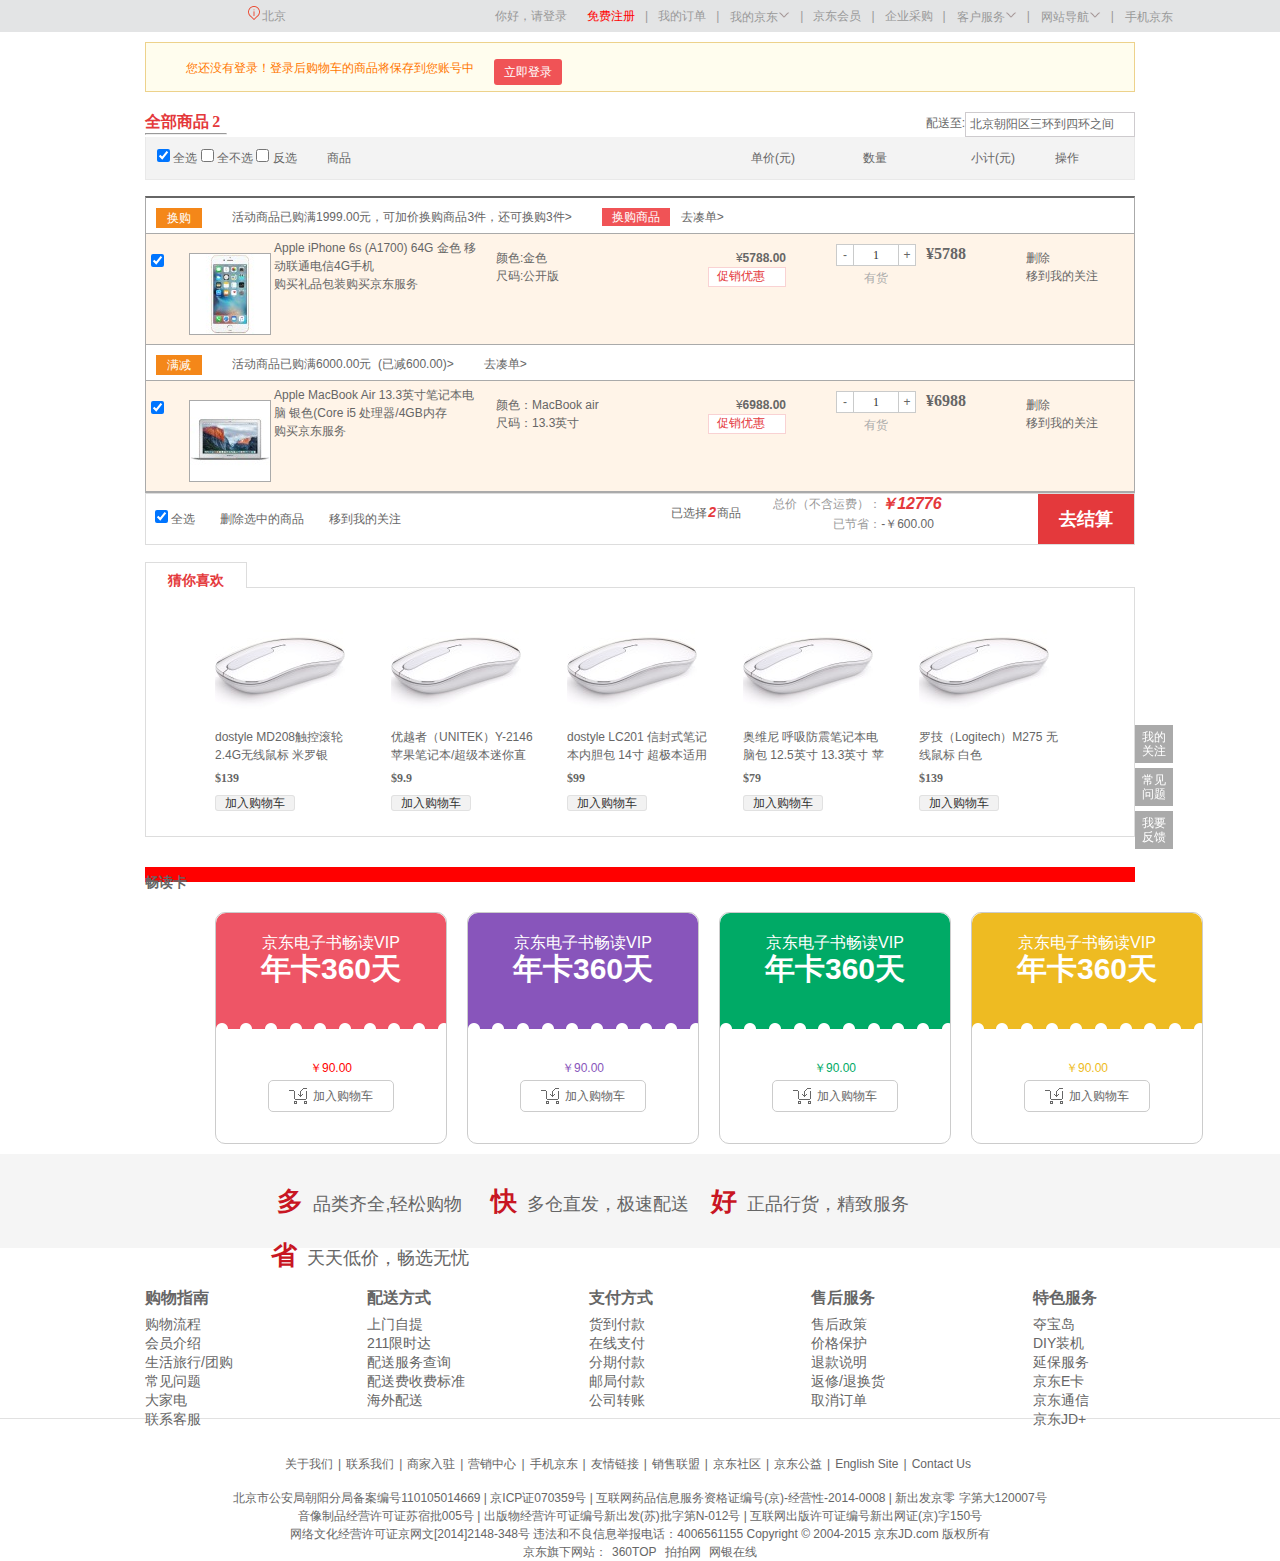
<file: shopcar.html>
<!doctype html>
<html lang="en">
<head>
	<meta charset="utf-8">
	<title>我的购物车--京东商城</title>
	<link type="text/css" rel="stylesheet" href="./css/shopcar.css">
	<script type="text/javascript" src="./js/jquery-1.8.3.js"></script>
	<script type="text/javascript" src="./js/shopcar.js"></script>
</head>
<body>
	<!--第一部分-->
	<div class="nav">
		<div class="navd">
			<!-- 设置地点开始 -->
			<div class="navdzuo">
				<div class="nzs">
					<i><img src="./details_img/a1.png"></i>
					<span>北京</span>
				</div>
				<div class="nzx">
					<ul>
						<li><a href="#">北京</a></li>
						<li><a href="#">上海</a></li>
						<li><a href="#">天津</a></li>
						<li><a href="#">重庆</a></li>
						<li><a href="#">河北</a></li>
						<li><a href="#">山西</a></li>
						<li><a href="#">河南</a></li>
						<li><a href="#">辽宁</a></li>
						<li><a href="#">吉林</a></li>
						<li><a href="#">黑龙江</a></li>
						<li><a href="#">内蒙古</a></li>
						<li><a href="#">江苏</a></li>
						<li><a href="#">山东</a></li>
						<li><a href="#">安徽</a></li>
						<li><a href="#">浙江</a></li>
						<li><a href="#">福建</a></li>
						<li><a href="#">湖北</a></li>
						<li><a href="#">湖南</a></li>
						<li><a href="#">广东</a></li>
						<li><a href="#">广西</a></li>
						<li><a href="#">江西</a></li>
						<li><a href="#">四川</a></li>
						<li><a href="#">海南</a></li>
						<li><a href="#">贵州</a></li>
						<li><a href="#">云南</a></li>
						<li><a href="#">西藏</a></li>
						<li><a href="#">陕西</a></li>
						<li><a href="#">甘肃</a></li>
						<li><a href="#">青海</a></li>
						<li><a href="#">宁夏</a></li>
						<li><a href="#">新疆</a></li>
						<li><a href="#">港澳</a></li>
						<li><a href="#">台湾</a></li>
						<li><a href="#">钓鱼岛</a></li>
						<li><a href="#">海外</a></li>
					</ul>
				</div>
			</div>
			<!-- 地点技术 -->
			<div class="navdyou">
				<ul>
					<li><a href="#">你好，请登录</a><span></span></li>
					<li><a href="#">免费注册</a><span>|</span></li>
					<li><a href="#">我的订单</a><span>|</span></li>
					<li>
						<div class="xiahua">
							<div class="dd">
								<a href="#">我的京东</a>
								<i><img src="./index_img/a2.png"></i>
							</div>
							<div class="xiahuak">
								<ul>
									<li><a href="#">待处理订单</a></li>
									<li><a href="#">消息</a></li>
									<li><a href="#">返修退换货</a></li>
									<li><a href="#">我的问答</a></li>
									<li><a href="#">降价商品</a></li>
									<li><a href="#">我的关注</a></li>
									<li><a href="#">我的京豆</a></li>
									<li><a href="#">我的优惠券</a></li>
									<li><a href="#">我的白条</a></li>
									<li><a href="#">我的理财</a></li>
								</ul>
							</div>
						</div>
						<span class="xxx">|</span>
					</li>
					<li><a href="#">京东会员</a><span>|</span></li>
					<li><a href="#">企业采购</a><span>|</span></li>
					<li>
						<div class="xiahua">
							<div class="dd">
								<span class="a">客户服务</span>
								<i><img src="./index_img/a2.png"></i>
							</div>
							<div class="xiahuak">
							
							</div>
						</div>
						<span class="xxx">|</span>
					</li>
					<li>
						<div class="xiahua">
							<div class="dd">
								<span class="a">网站导航</span>
								<i><img src="./index_img/a2.png"></i>
							</div>
							<div class="xiahuak">
							
							</div>
						</div>
						<span class="xxx">|</span>
					</li>
					<li>
						<div class="xiahua">
							<div class="dd">
								<span class="a">手机京东</span>
							</div>
							<div class="xiahuak">
								<a href="#"><img src="./index_img/a3.png"></a>
							</div>
						</div>
					</li>
				</ul>
			</div>
		</div>
	</div>
	
	<div id="main">
		<div class="w">
		<!--提醒框-->
			<div class="nologin_tip fl clearfix">
				<span class="wicon fl clearfix">您还没有登录！登录后购物车的商品将保存到您账号中</span>
				<a class="btn-1 fl clearfix ml10">立即登录</a>
			</div>
			<!--全部商品-->
			<div class="cart-filter-bar">
				<div>
					<ul class="switch-cart fl cf">
						<li class="switch-cart-item curr">
							<a href="#">
								<span>全部商品</span>
								<span class="number">2</span>
								<div class="floater"><hr/></div>
							</a>
						</li>
					</ul>
					<div class="jd_address fr clearfix">
						<span class="fl">配送至:</span>
						<div class="address fl">
							北京朝阳区三环到四环之间
						</div>
					</div>
					<div class="floater fl"></div>
				</div>	
			</div>
			<div class="cart_head">
				<div class="cart_thead fl cf clearfix">
					<div class="cart-checkbox fl clearfix">
						<input checked="checked" id="toggle-checkboxes_up" name="toggle-checkboxes" class="jdcheckbox"  type="checkbox">
						<label class="checked" for="">全选</label>
						<input id="toggle-none_up" name="toggle-checkboxes" class="jdcheckbox"  type="checkbox">
						<label class="checked" for="">全不选</label>
						<input id="toggle-fan_up" name="toggle-checkboxes" class="jdcheckbox"  type="checkbox">
						<label class="checked" for="">反选</label>
					</div>
					<div class="column t-goods fl">商品</div>
					<div class="column t-props fl"></div>
					<div class="column t-price fl">单价(元)</div>
					<div class="column t-quantity fl">数量</div>
					<div class="column t-sum fl">小计(元)</div>
					<div class="column t-action fl">操作</div>
				</div>
				<div class="item_list">
					<div class="shopping fl cf">
					<div class="remove">
						<div class="huangou fl cf clearfix">
							<ul>
								<li class="fl hg"><span>换购</span></li>
								<li class="fl hd"><a>活动商品已购满1999.00元，可加价换购商品3件，还可换购3件&gt;</a></li>
								<li class="fl hgsp"><span>换购商品</span></li>
								<li class="fl cd"><span>去凑单&gt;</span></li>
								
							</ul>
						</div>
						<div class="apple fl cf">
							
								<div class="cart-checkbox fl cf clearbox">
									<div class="p-msg fl">
										<input checked="checked" id="toggle-checkboxes_up" name="toggle-checkboxes" class="jdcheckbox" type="checkbox">
									</div>
								</div>
								<div class="p-goods fl ">
									<div>
										<a href="#" class="imgA fl"><img src="./shop-img/55f0e7b5Nf1ed773f.jpg"  alt="Apple iPhone 6s (A1700) 64G 金色 移动联通电信4G手机"></img></a>
										<a href="#" class="alt fl"><span>Apple iPhone 6s (A1700) 64G 金色 移<br/>动联通电信4G手机</span></a>
									</div>
									<div>	
										<a href="#" class="gm fl">购买礼品包装</a>
										<br/>
										<a href="#" class="gm fl">购买京东服务</a>
									</div>
								</div>
								<div class="p-props fl">
									<span>颜色:金色</span>
									<br/>
									<span>尺码:公开版</span>
								</div>
								<div class="p_price fl">
									<span>¥</span><strong>5788.00</strong>
									<br/>
									<a href="#">促销优惠</a>
								</div>
								
								<div class="quantity-form fl clearfix" promoid="186769924">
									<span class="num decrement disabled">-</span>
									<span class="itxt changeQuantity">1</span>
									<span class="num increment">+</span>
									<div class="quantity-txt">有货</div>
								</div>
								
								<div class="sum fl">
									<div></div>
									<span>¥</span><span class="xiaoji"></span>
								</div>
								<div class="p-ops fl">
										<a class="cart-remove" href="#">删除</a>
										<br/>
										<a href="#" class="cart-follow" id="follow_8888_1856585_13_186769924" >移到我的关注</a>
								</div>
						</div>
					</div>
					<div class="remove">
						<div class="huangou fl cf clearfix">
							<ul>
								<li class="fl hg"><span>满减</span></li>
								<li class="fl hd"><a>活动商品已购满6000.00元&nbsp;&nbsp;(<span class="yj">已减600.00</span>)&gt;</a></li>
								<li class="fl cd"><span>去凑单&gt;</span></li>
								
							</ul>
						</div>
						<div class="apple fl cf">
							
								<div class="cart-checkbox fl cf clearbox">
									<div class="p-msg fl">
										<input checked="checked" id="toggle-checkboxes_up" name="toggle-checkboxes" class="jdcheckbox" clstag="clickcart|keycount|xincart|cart_allCheck" type="checkbox">
									</div>
								</div>
								<div class="p-goods fl ">
									<div>
										<a href="#" class="imgA fl"><img src="./shop-img/5631d26dN76aa67ab.jpg" alt="Apple iPhone 6s (A1700) 64G 金色 移动联通电信4G手机"></img></a>
										<a href="#" class="alt fl"><span>Apple MacBook Air 13.3英寸笔记本电<br/>脑 银色(Core i5 处理器/4GB内存</span></a>
									</div>
									<div>	
										<a href="#" class="gm fl">购买京东服务</a>
									</div>
								</div>
								<div class="p-props fl">
									<span>颜色：MacBook air</span>
									<br/>
									<span>尺码：13.3英寸</span>
								</div>
								<div class="p_price fl">
									<span>¥</span><strong>6988.00</strong>
									<br/>
									<a href="#">促销优惠</a>
								</div>
								
								<div class="quantity-form fl" promoid="186769924">
									<span class="num decrement disabled">-</span>
									<span class="itxt changeQuantity">1</span>
									<span class=" num increment">+</span>
									<div class="quantity-txt">有货</div>
								</div>
								
								<div class="sum fl">
									<div></div>
									<span>¥</span><span class="xiaoji"></span>
								</div>
								<div class="p-ops fl">
										<a class="cart-remove" href="#">删除</a>
										<br/>
										<a href="#" class="cart-follow" id="follow_8888_1856585_13_186769924">移到我的关注</a>
								</div>
						</div>
					</div>
					</div>
				</div>
			</div>
			<div class="jiesuan cf clearfix">
				<div class="cart-checkbox fl clearfix">
					<input checked="checked" id="checkboxes_up" name="toggle-checkboxes" class="jdcheckbox" type="checkbox">
					<label class="checked" for="">全选</label>
				</div>
				<a href="#" class="remove-batch fl">删除选中的商品</a>
				<a href="#" class="remove-guanzhu fl">移到我的关注</a>
				<div class="chose fl">已选择<em class="chose_num"></em>商品</div>
				<div class="fl price-sum">
					<div>
						<span class="txt">总价（不含运费）：</span>
						<span class="price sumPrice"><em>￥</em><em class="em">12176.00</em></span>
						
						<span class="txt">已节省：</span>
						<span class="price totalRePrice">-￥600.00</span>
					</div>
				</div>
				<b class="fr">去结算</b>
			</div>
			<div class="tab-nav">
				<ul>
					<li class="c-tabs-item curr"><h3>猜你喜欢</h3></li>
				</ul>
			</div>
			<div class="guess-products">
				<div class="p-list">
					<div class="p-list-cont ui-switchable-body">
						<ul>
							<li class="fl">
								<div class="p-item">
									<div class="p-img"><a href="#"><img alt="dostyle MD208触控滚轮2.4G无线鼠标 米罗银" src="./shop-img/1.jpg"></a></div>
									<div class="p-name"><a href="#" target="_blank" >dostyle MD208触控滚轮2.4G无线鼠标 米罗银</a></div>
									<div class="p-price"><strong>$139</strong></div>
									<div class="p-btn">
										<a class="btn-9" href="#"><span class="btn-text">加入购物车<span></a>
									</div>
								</div>
							</li>
							<li class="fl">
								<div class="p-item">
									<div class="p-img"><a href="#"><img alt="优越者（UNITEK）Y-2146 苹果笔记本/超级本迷你直插式 4口USB HUB集线器(白色)" src="./shop-img/1.jpg"></img></a></div>
									<div class="p-name"><a href="#" target="_blank" >优越者（UNITEK）Y-2146 苹果笔记本/超级本迷你直插式 4口USB HUB集线器(白色)</a></div>
									<div class="p-price"><strong>$9.9</strong></div>
									<div class="p-btn">
										<a class="btn-9" href="#"><span class="btn-text">加入购物车<span></a>
									</div>
								</div>
							</li>
							<li class="fl">
								<div class="p-item">
									<div class="p-img"><a href="#"><img alt="dostyle LC201 信封式笔记本内胆包 14寸 超极本适用" src="./shop-img/1.jpg"></img></a></div>
									<div class="p-name"><a href="#" target="_blank" >dostyle LC201 信封式笔记本内胆包 14寸 超极本适用</a></div>
									<div class="p-price"><strong>$99</strong></div>
									<div class="p-btn">
										<a class="btn-9" href="#"><span class="btn-text">加入购物车<span></a>
									</div>
								</div>
							</li>
							<li class="fl">
								<div class="p-item">
									<div class="p-img"><a href="#"><img alt="奥维尼 呼吸防震笔记本电脑包 12.5英寸 13.3英寸 苹果MacBook Air Pro 三星 联想Yoga 内胆包 优雅灰 " src="./shop-img/1.jpg"></img></a></div>
									<div class="p-name"><a href="#" target="_blank" >奥维尼 呼吸防震笔记本电脑包 12.5英寸 13.3英寸 苹果MacBook Air Pro 三星 联想Yoga 内胆包 优雅灰 </a></div>
									<div class="p-price"><strong>$79</strong></div>
									<div class="p-btn">
										<a class="btn-9" href="#"><span class="btn-text">加入购物车<span></a>
									</div>
								</div>
							</li>
							<li class="fl">
								<div class="p-item">
									<div class="p-img"><a href="#"><img alt="罗技（Logitech）M275 无线鼠标 白色" src="./shop-img/1.jpg"></img></a></div>
									<div class="p-name"><a href="#" target="_blank" >罗技（Logitech）M275 无线鼠标 白色</a></div>
									<div class="p-price"><strong>$139</strong></div>
									<div class="p-btn">
										<a class="btn-9" href="#"><span class="btn-text">加入购物车<span></a>
									</div>
								</div>
							</li>
						</ul>
					</div>
				</div>
			</div>
		</div>
		<div id="du">畅读卡</div>
		<div id="container">
			<div class="card">
				<div class="intro">
					<p class="title">京东电子书畅读VIP</p>
					<p class="time">年卡360天</p>
					<div class="circle"></div>
				</div>
				<div class="buy">
					<p class="price">￥90.00</p>
					<p class="car">
						<span><i></i><label>加入购物车</label></span></p>
				</div>
			</div>
			<div class="card">
				<div class="intro">
					<p class="title">京东电子书畅读VIP</p>
					<p class="time">年卡360天</p>
					<div class="circle"></div>
				</div>
				<div class="buy">
					<p class="price">￥90.00</p>
					<p class="car">
						<span><i></i><label>加入购物车</label></span></p>
				</div>
			</div>
			<div class="card">
				<div class="intro">
					<p class="title">京东电子书畅读VIP</p>
					<p class="time">年卡360天</p>
					<div class="circle"></div>
				</div>
				<div class="buy">
					<p class="price">￥90.00</p>
					<p class="car">
						<span><i></i><label>加入购物车</label></span></p>
				</div>
			</div>
			<div class="card">
				<div class="intro">
					<p class="title">京东电子书畅读VIP</p>
					<p class="time">年卡360天</p>
					<div class="circle"></div>
				</div>
				<div class="buy">
					<p class="price">￥90.00</p>
					<p class="car">
						<span><i></i><label>加入购物车</label></span></p>
				</div>
			</div>
		</div>
	</div>
	<div id="service_2014" class="clearfix fl">
		<div class="slogen">
			<span class="item fore1 fl"><p><b>多</b>品类齐全,轻松购物</p></span>
			<span class="item fore2 fl"><p><b>快</b>多仓直发，极速配送</p></span>
			<span class="item fore3 fl"><p><b>好</b>正品行货，精致服务</p></span>
			<span class="item fore4 fl"><p><b>省</b>天天低价，畅选无忧</p></span>
		</div>
		<div class="w">
			<div class="shouhoufuwu fl clearfix">
				<dl class="fore1 fl">
					<dt>购物指南</dt>
					<dd><a href="#">购物流程</a></dd>
					<dd><a href="#">会员介绍</a></dd>
					<dd><a href="#">生活旅行/团购</a></dd>
					<dd><a href="#">常见问题</a></dd>
					<dd><a href="#">大家电</a></dd>
					<dd><a href="#">联系客服</a></dd>
				</dl>
				<dl class="fore2 fl">
					<dt>配送方式</dt>
					<dd><a href="#">上门自提</a></dd>
					<dd><a href="#">211限时达</a></dd>
					<dd><a href="#">配送服务查询</a></dd>
					<dd><a href="#">配送费收费标准</a></dd>
					<dd><a href="#">海外配送</a></dd>
				</dl>
				<dl class="fore3 fl">
					<dt>支付方式</dt>
					<dd><a href="#">货到付款</a></dd>
					<dd><a href="#">在线支付</a></dd>
					<dd><a href="#">分期付款</a></dd>
					<dd><a href="#">邮局付款</a></dd>
					<dd><a href="#">公司转账</a></dd>
				</dl>
				<dl class="fore4 fl">
					<dt>售后服务</dt>
					<dd><a href="#">售后政策</a></dd>
					<dd><a href="#">价格保护</a></dd>
					<dd><a href="#">退款说明</a></dd>
					<dd><a href="#">返修/退换货</a></dd>
					<dd><a href="#">取消订单</a></dd>
				</dl>
				<dl class="fore5 fl tese">
					<dt>特色服务</dt>
					<dd><a href="#">夺宝岛</a></dd>
					<dd><a href="#">DIY装机</a></dd>
					<dd><a href="#">延保服务</a></dd>
					<dd><a href="#">京东E卡</a></dd>
					<dd><a href="#">京东通信</a></dd>
					<dd><a href="#">京东JD+</a></dd>
				</dl>
			</div>
		</div>
	</div>
	<div id="footer_2014">
		<div class="w">
			<div class="links cf">
				<div class="box_main_two">
					<ul class="fl cf xiu_one_box">
						<li class="fl"><a href="#" target="_blank" rel="nofollow">关于我们</a></li>
						<li class="fl">|</li>
						<li class="fl"><a href="#" target="_blank" rel="nofollow">联系我们</a></li>
						<li class="fl">|</li>
						<li class="fl"><a href="#" target="_blank" rel="nofollow">商家入驻</a></li>
						<li class="fl">|</li>
						<li class="fl"><a href="#" target="_blank" rel="nofollow">营销中心</a></li>
						<li class="fl">|</li>
						<li class="fl"><a href="#" target="_blank" rel="nofollow">手机京东</a></li>
						<li class="fl">|</li>
						<li class="fl"><a href="#" target="_blank" rel="nofollow">友情链接</a></li>
						<li class="fl">|</li>
						<li class="fl"><a href="#" target="_blank" rel="nofollow">销售联盟</a></li>
						<li class="fl">|</li>
						<li class="fl"><a href="#" target="_blank" rel="nofollow">京东社区</a></li>
						<li class="fl">|</li>
						<li class="fl"><a href="#" target="_blank" rel="nofollow">京东公益</a></li>
						<li class="fl">|</li>
						<li class="fl"><a href="#" target="_blank" rel="nofollow">English Site</a></li>
						<li class="fl">|</li>
						<li class="fl"><a href="#" target="_blank" rel="nofollow">Contact Us</a></li>
					</ul>
				</div>
			</div>
			<div class="copyright">
				北京市公安局朝阳分局备案编号110105014669  |  京ICP证070359号  |
				<a href="#" target="_blank">互联网药品信息服务资格证编号(京)-经营性-2014-0008</a>
				  |  新出发京零 字第大120007号
				<br/>
				<a href="#" target="_blank">音像制品经营许可证苏宿批005号</a>
				  |  出版物经营许可证编号新出发(苏)批字第N-012号  |  互联网出版许可证编号新出网证(京)字150号
				<br/>
				<a href="#" target="_blank">网络文化经营许可证京网文[2014]2148-348号</a>
				  违法和不良信息举报电话：4006561155  Copyright © 2004-2015  京东JD.com 版权所有
				<br/>
				京东旗下网站：<a href="#" target="_blank" class="wang">360TOP</a>
				<a class="wang" href="#" target="_blank">拍拍网</a>
				<a class="wang" href="#" target="_blank">网银在线</a>
			</div>
			<div class="backpanel-inner">
				<div id="bp-follow" class="bp-item ">
					<a class="survey" href="#" target="_blank">我的关注</a>
				</div>
				<div id="bp-faq" class="bp-item ">
					<a class="survey" href="#" target="_blank">常见问题</a>
				</div>
				<div id="bp-survery" class="bp-item ">
					<a class="survey" href="#" target="_blank">我要反馈</a>
				</div>
			</div>
		</div>
	</div>
</body>
</html>
</file>
<file: css/index.css>
*{
	margin:0;
	padding:0;
}
body{
	font-size:12px;
	background:#f6f6f6;
}
.clearfix:after{
	content:'';
	height:0px;
	line-height:0px;
	clear:both;
	overflow:hidden;
	visibility:hidden;
	display:block;
}
.fl{
	float:left;
}
.fr{
	float:right;
}
a{
	text-decoration:none;
	color:#999;
}
ul,li{
	list-style:none;
}
.w{
	width:1190px;
	margin:0 auto;
}

.nav{
	width:100%;
	height:32px;
	background:#E3E4E5;
	z-index:1;
}
 .nav .navd{
	width:1190px;
	height:32px;
	margin:0 auto;
	z-index:2;
}
 .nav .navd .navdzuo{
	width:60px;
	height:32px;
	float:left;
	margin-left:200px;
	position:relative;
}
 .nav .navd .navdzuo:hover>.nzx{
	display:block;
}
 .nav .navd .navdzuo .nzs{
	width:58px;
	height:27px;
	border:1px solid transparent;
	position:absolute;
	z-index:999;
	padding-top:4px;
}
 .nav .navd .navdzuo .nzx li a{
	font-size:12px;
}
 .nav .navd .navdzuo .nzs i{
	display:block;
	margin:auto 0px;
	float:left;
}
 .nav .navd .navdzuo .nzs span{
	color:#999999;
	float:left;
	font-size:12px;
	margin-top:2px;
}
 .nav .navd .navdzuo .nzs:hover{
	border-color:#ccc;
	border-bottom-color:white;
}
 .nav .navd .navdzuo .nzx{
	width:320px;
	height:215px;
	background:white;
	position:absolute;
	margin-top:32px;
	border:1px solid #ccc;
	padding-top:5px;
	z-index:1;
	display:none;
}
 .nav .navd .navdzuo .nzx>ul>li{
	float:left;
	width:64px;
	height:30px;
	text-align:center;
}
 .nav .navd .navdzuo .nzx li a{
	color:#999999;
	display:block;
	padding:7px 5px;
}
 .nav .navd .navdzuo .nzx li:nth-child(1) a{
	background:#F10215;
	color:white;
}
 .nav .navd .navdzuo .nzx li:nth-child(1) a:hover{
	background:#F10215;
	color:white;
}
 .nav .navd .navdzuo .nzx li a:hover{
	color:red;
	background:#F4F4F4;
}
 .nav .navd .navdyou{
	width:710px;
	height:32px;
	float:right;
	margin-right:30px;
}
 .nav .navd .navdyou>ul>li{
	float:left;
	line-height:32px;
	font-size:12px;
	color:#999999;
}
.nav .navd .navdyou>ul>li a{
	color:#999999;
	font-size:12px;
	float:left;
}
 .nav .navd .navdyou>ul>li:nth-child(2) a{
	color:red;
}
 .nav .navd .navdyou>ul>li:nth-child(2) a:hover{
	color:red;
}
 .nav .navd .navdyou>ul>li a:hover{
	color:#C81623;
}
 .nav .navd .navdyou>ul>li span{
	color:#999999;
	padding:0 10px;
	font-size:12px;
}
.nav .navd .navdyou>ul>li i{
	display:block;
	float:left;
}
 .nav .navd .navdyou>ul>li .a{
	padding:0;
	float:left;
}
.nav .navd .navdyou>ul>li i img{
	width:12px;
	height:12px;
}
.nav .navd .navdyou>ul>li .xiahua{
	width:61px;
	height:32px;
	float:left;
	position:relative;
}
.nav .navd .navdyou>ul>li .xiahua:hover{
	background:white;
}
 .nav .navd .navdyou>ul>li:nth-child(4) .xiahua:hover>.xiahuak{
	display:block;
}
 .nav .navd .navdyou>ul>li:nth-child(7) .xiahua:hover>.xiahuak{
	display:block;
}
.nav .navd .navdyou>ul>li:nth-child(8) .xiahua:hover>.xiahuak{
	display:block;
}
.nav .navd .navdyou>ul>li:nth-child(9) .xiahua:hover>.xiahuak{
	display:block;
}
 .nav .navd .navdyou>ul>li:nth-child(4) .xiahua>.xiahuak>ul>li{
	float:left;
	width:100px;
	height:30px;
	padding-left:25px;
}
.nav .navd .navdyou>ul>li .xxx{
	display:block;
	float:left;
}
 .nav .navd .navdyou>ul>li:nth-child(4) .xiahua .xiahuak{
	width:280px;
	height:162px;
	border:1px solid #ccc;
	position:absolute;
	margin-top:32px;
	display:none;
	z-index:33;
	background:white;
}
 .nav .navd .navdyou>ul>li:nth-child(7) .xiahua .xiahuak{
	width:172px;
	height:200px;
	border:1px solid #ccc;
	position:absolute;
	margin-top:32px;
	display:none;
	z-index:33;
	background:white;
}
.nav .navd .navdyou>ul>li:nth-child(8) .xiahua .xiahuak{
	width:1190px;
	height:180px;
	border:1px solid #ccc;
	position:absolute;
	margin-top:32px;
	margin-left:-1013px;
	display:none;
	z-index:33;
	background:white;
}
 .nav .navd .navdyou>ul>li:nth-child(9) .xiahua .xiahuak{
	width:192px;
	height:319px;
	border:1px solid #ccc;
	position:absolute;
	margin-top:32px;
	margin-left:-102px;
	display:none;
	z-index:33;
	background:white;
}
.nav .navd .navdyou .xiahua .dd{
	width:60px;
	height:31px;
	border:1px solid transparent;
	position:absolute;
	z-index:99;
}
.nav .navd .navdyou .xiahua:hover .dd{
	border-left-color:#ccc;
	border-right-color:#ccc;
	border-bottom-color:white;
}
/*----header 开始-----*/
#header{
	height:140px;
	position:relative;
}
#logo{
	width:190px;
	height:170px;
	position:absolute;
	bottom:0px;
}
#search{
	position: absolute;
	left: 445px;
	top: 25px;
	width: 556px;
	height: 35px;
}
#search  .text{
	left: 0px;
	padding: 4px;
	width: 490px;
	height: 25px;
	border: 1px solid #F10215;
	line-height: 25px;
	font-size: 14px;
	color: #989898;
	float:left;
}
 #search .sub{
	float:left;
	width: 50px;
	height: 35px;
	line-height: 35px;
	border: medium none;
	background:url(../index_img/111.jpg) no-repeat 50% 50% #F10215;
	font-size: 20px;
	font-weight: 700;
	color: #FFF;
 }
 #settleup{
	width: 188px;
	height: 33px;
	background-color: #FFF;
	text-align: center;
	line-height: 33px;
	position:absolute;
	left:1030px;
	top:27px;
 }
#settleup .sett{
	display:inline-block;
	width:18px;
	height:16px;
	background:url(../index_img/jd2015img.png) no-repeat 0px -90px;
	margin-right:3px;
	vertical-align:middle;
  }
#settleup a{
	color: #F10214;
}
#settleup .set{
	position: absolute;
	top: 5px;
	left: 140px;
	right: auto;
	display: inline-block;
	padding: 1px;
	font-size: 12px;
	line-height: 12px;
	color: #FFF;
	background-color: #F10215;
	border-radius: 7px;
	min-width: 12px;
	text-align: center;
}
#settleup .leup{
	display:none;
}
#settleup .prompt{
	padding:10px 15px 10px 45px;
	background:#fff;
	width:248px;
	height: 49px;
	line-height: 49px;
	overflow: hidden;
	color: #999;
	position:absolute;
	right:0px;
}
#settleup .prompt b{
	width:248px;
	display:inline-block;
	text-align:right;
	height: 49px;
	background: url("../index_img/58004d6dN2927f0f7.png") no-repeat;
}
#hotwords{
	overflow: hidden;
	position: absolute;
	left: 445px;
	top: 65px;
	width: 550px;
	height: 20px;
	line-height: 20px;
}
#hotwords a{
	margin-left:10px;
	color:#999;
}
#navitems{
	overflow: hidden;
	position: absolute;
	left: 290px;
	bottom: 0;
	width: 790px;
	height: 40px;
	/*background:red;*/
}
#navitems  ul{
	float:left;
}
#navitems li{
	margin-left:30px;
	float:left;
}
#navitems a{
	position: relative;
    display: block;
    height: 40px;
    line-height: 40px;
    font-size: 16px;
    font-weight: 700;
    color: #555;
}
#navitems .spanc{
	overflow: hidden;
	margin-top: 15px;
	margin-left: 20px;
	margin-right: -10px;
	width: 1px;
	height: 10px;
	background-color: #ccc;
	float:left;
}
#navitems  ul li a:hover{
	color:#f10215;
}
#treasure{
	position: absolute;
	right: 0;
	bottom: 10px;
	width: 190px;
	height: 40px;
}
#treasure a{
	display: block;
	width: 190px;
	height: 40px;
	background:url(../index_img/a7.png) no-repeat center;
	margin-left: -117px;
}
/*----header 结束-----*/
/*-----第二个header 开始-----*/
#head{
	display:none;
	height:48px;
	width:100%;
	background:#fff;
	position:relative;
	border-bottom:2px solid #d70b1c;
}
#head .jdlogo{
	height:40px;
	width:65px;
	padding:2px 0px;
}
#head .jdlogo a{
	height:40px;
	width:125px;
	overflow:hidden;
	display:block;
	background:url(../index_img/logo_s.v2.png);
}
#head #search{
	top:6.5px;
}

#head #search .text{
	background-color: #EFEFEF;
	left: 0px;
	padding: 4px;
	width: 490px;
	height: 25px;
	border: 1px solid #EFEFEF;
	line-height: 25px;
	font-size: 14px;
	color: #989898;
}
/*-----第二个header 结束-----*/
/*-----fs 京东年货大放送  开始----*/
#fs{
	width:100%;
	position:relative;
}
#fs .fs_inner{
	z-index: 1;
	height: 480px;
	background: #F6F6F6;
}
#fs .fs_col1,#fs .fs_col2,#fs .fs_col3{
	height:100%;
}
#fs .fs_col1{
	z-index:2;
	position:relative;
}
#fs .fs_col1 .cate_menu{
	overflow: hidden;
	padding: 15px 0px;
	height: 450px;
	background-color: #6E6568;
	color: #FFF;
}
#fs .fs_col1 .cate_menu .cate_menu_item{
	overflow: hidden;
	padding-left: 12px;
	height: 30px;
	line-height: 30px;
	color:#fff;
}
#fs .fs_col1 .cate_menu .cate_menu_item a{
	color:#fff;
	font-size: 14px;
}
#fs .fs_col1 .cate_menu .cate_menu_item a:hover{
	color:#C81623;
}
#fs .fs_col1 .cate_menu .cate_menu_item span{
	padding: 0px 4px;
	font-size: 12px;
}
#fs .fs_col1,#fs .fs_col3{
	width:190px;
}
#fs .fs_col2{
	width:790px;
	margin:0px 10px;
}
#fs .JS_popCtn{
	position: absolute;
	left: 190px;
	top: 0px;
	width: 998px;
	min-height: 478px;
	border: 1px solid #F7F7F7;
	background-color: #F7F7F7;
	box-shadow: 2px 0px 5px rgba(0, 0, 0, 0.3);
	transition: top 0.25s ease 0s;
}
#fs .cate_part{
	padding: 20px 0px 10px;
}
#fs .cate_part .cate_part_col1{
	width: 800px;
}
#fs .cate_part .cate_channel{
	overflow: hidden;
	padding-left: 20px;
	height: 24px;
}
#fs .cate_part .cate_channel .cate_channel_lk{
	float: left;
	margin-right: 10px;
	padding: 0px 10px;
	height: 24px;
	background-color: #6E6568;
	line-height: 24px;
	color: #FFF;
}
#fs .cate_part .cate_detail{
	overflow: hidden;
	padding: 10px 0px 0px 20px;
}
#fs .cate_part .cate_detail .cate_detail_item{
	position: relative;
	padding-left: 80px;
}
#fs .cate_part .cate_detail .cate_detail_item .cate_detail_tit{
	overflow: hidden;
	position: absolute;
	left: 0px;
	top: 9px;
	width: 70px;
	text-align: right;
	font-weight: 700;
	white-space: nowrap;
	text-overflow: ellipsis;
}
#fs .cate_part .cate_detail .cate_detail_item .cate_detail_con{
	overflow: hidden;
	padding: 6px 0px;
	border-left: 1px solid #EEE;
}
#fs .cate_part .cate_detail  .cate_detail_con_lk{
	float: left;
	margin: 4px 0px;
	padding: 0px 10px;
	height: 16px;
	border-left: 1px solid #E0E0E0;
	line-height: 16px;
	white-space: nowrap;
}
#fs .cate_part .cate_part_col2{
	width: 198px;
}
#fs .cate_part .cate_part_col2 .cate_brand{
	margin: auto;
	width: 168px;
	font-size: 0px;
}
#fs .cate_part .cate_part_col2 .cate_brand .cate_brand_lk{
	overflow: hidden;
	display: inline-block;
	width: 83px;
	height: 35px;
	margin: 0px 0px 1px 1px;
	background-color: #E7E7E7;
}
#fs .cate_part .cate_part_col2 .cate_promotion{
	margin: 10px auto 0px;
	width: 168px;
}
#fs .cate_part .cate_part_col2 .cate_promotion .cate_promotion_lk{
	display: block;
	margin-bottom: 1px;
	height: 134px;
	background-color: #E7E7E7;
}
#fs .JS_popCtn{
	display:none;
}
#fs .JS_popCtn .cate_part{
	display:block;
}
/*轮播图开始*/
#lun{
	width:790px;
	height:340px;
	margin:0 auto;
	/*margin-top:100px;*/
	background:#ccc;
	position:relative;
}
.luntu{
	position:absolute;
	opacity:0;
	transition:opacity .2s linear;
}
#activetu{
	opacity:1;
}
#lunlist{
	width:180px;
	height:20px;
	background:rgba(255,255,255,0.3);
	position:absolute;
	left:50%;
	margin-left:-90px;
	bottom:20px;
	border-radius:10px;
}
.lunyuan{
	width:12px;
	height:12px;
	float:left;
	background:#fff;
	border-radius:6px;
	margin-top:4px;
	margin-left:9.3px;
}
#activeyuan{
	background:red;
}
#lunleft,#lunright{
	width:30px;
	height:60px;
	position:absolute;
	background:rgba(0,0,0,0.1);
	display:none;
	color:#fff;
	font-size:20px;
	text-align:center;
	line-height:60px;
	opacity:0.5;
}
#lunleft{
	top:50%;
	margin-top:-30px;
}
#lunright{
	top:50%;
	right:0px;
	margin-top:-30px;
}
#lunleft:hover,#lunright:hover{
	background:rgba(0,0,0,0.6);
	opacity:1;
}
#lun:hover #lunleft,#lun:hover #lunright{
	display:block;
}
/*轮播图结束*/
#fs .fs_col2 .J_slider_extend{
	margin-right: 10px;
	margin-top: 10px;
	height: 130px;
	width:790px;
}
#fs .fs_col2 .J_slider_extend .slider_bi{
	width: 390px;
	height: 130px;
	margin-right:10px;
}
#fs .fs_col3{
	background:#fff;
}
#fs .fs_col3 .J_user{
	padding: 0px 10px;
	height: 115px;
	border-bottom: 1px solid #E6E6E6;
}
#fs .fs_col3 .J_user .user_info{
	overflow: hidden;
	position: relative;
	padding: 15px 0px 15px 60px;
	height: 45px;
}
#fs .fs_col3 .J_user .user_info .J_user_info_avatar{
	overflow: hidden;
	position: absolute;
	margin-left: -60px;
	width: 45px;
	height: 45px;
}
#fs .fs_col3 .J_user .user_info .J_user_info_avatar img{
	display: block;
	height: 100%;
	border-radius: 23px;
}
#fs .fs_col3 .J_user .user_info .user_info_show p{
	overflow: hidden;
	margin-top: 2px;
	width: 100%;
	white-space: nowrap;
	text-overflow: ellipsis;
}
#fs .fs_col3 .J_user .user_info .user_info_show p a{
	margin-right: 5px;
	color: #000;
	font-weight:700;
}
#fs .fs_col3 .J_user .user_profit{
	overflow: hidden;
	height: 24px;
	font-size: 0px;
}
#fs .fs_col3 .J_user .user_profit a{
	display: inline-block;
	margin-right: 10px;
	width: 70px;
	height: 20px;
	border: 2px solid #E01222;
	line-height: 20px;
	font-size: 12px;
	text-align: center;
	color: #E01222;
}
#fs .fs_col3 .news{
	overflow: hidden;
	padding: 0px 15px;
	height: 154px;
}
#fs .fs_col3 .news .mod_tab_head{
	padding: 8px 0px 4px;
	border-bottom: 1px solid #E6E6E6;
	position: relative;
	line-height: 14px;
}
#fs .fs_col3 .news .news_first{
	padding-left: 0px;
}
#fs .fs_col3 .news .mod_tab_item{
	color: #333;
	padding-right: 12px;
	padding-left: 12px;
	border-right: 1px solid #DFE0E1;
	
}
#fs .fs_col3 .news .news_last{
	padding-right: 0px;
	border-right: 0px none;
}
#fs .fs_col3 .news .news_tab_active{
	position: absolute;
	bottom: -1px;
	left: 10px;
	width: 28px;
	height: 2px;
	background: none repeat scroll 0% 0% #DB192B;
	transform: translateX(0px);
	transition: transform 0.3s ease 0s, -webkit-transform 0.3s ease 0s;
}
#fs .fs_col3 .news .news_more{
	position: absolute;
	right: 0px;
	top: 8px;
	color:#333;
}
#fs .fs_col3 .news .mod_tab_content{
	padding:12px 0px;
}
#fs .fs_col3 .news .mod_tab_content .mod_tab_content_item{
	display:none;
}
#fs .fs_col3 .news .mod_tab_content .mod_tab_content_item_on{
	display:block;
}
#fs .fs_col3 .news .mod_tab_content .news_item{
	line-height: 24px;
	max-width: 160px;
	white-space: nowrap;
	text-overflow: ellipsis;
	overflow: hidden;
}
#fs .fs_col3 .news .mod_tab_content .news_item a{
	color:#666;
}
#J_service{
	overflow: hidden;
	position: relative;
	height: 210px;
	width:190px;
}
#J_service .service_list{
	margin-left: -1px;
	width: 192px;
	height: 210px;
	overflow: hidden;
}
#J_service .service_list .service_item{
	position: relative;
	overflow: hidden;
	float: left;
	width: 47px;
	height: 69px;
	border-top: 1px solid #E7E7E7;
	border-left: 1px solid #E7E7E7;
	text-align: center;
}
#J_service .service_list .service_item .service_lk{
	padding-top: 14px;
	height: 55px;
	width:47px;
	display:inline-block;
	transition: all 0.15s ease-in-out 0s;
}
#J_service .service_list .service_item .service_lk .service_ico{
	width: 24px;
	height: 24px;
	display:block;
	margin:0px 11px;
}
#J_service .service_list .service_item .service_lk .service_ico_huafei{
	background: url("../index_img/sprite_fs@1x.png") no-repeat -1px -87px;
}
#J_service .service_list .service_item .service_lk .service_ico_jipiao{
	background: url("../index_img/sprite_fs@1x.png") no-repeat -1px -43px;
}
#J_service .service_list .service_item .service_lk .service_ico_jiudian{
	background: url("../index_img/sprite_fs@1x.png") no-repeat -45px -87px;
}
#J_service .service_list .service_item .service_lk .service_ico_youxi{
	background: url("../index_img/sprite_fs@1x.png") no-repeat -88px 2px;
}
#J_service .service_list .service_item .service_lk .service_ico_qiyegou{
	background: url("../index_img/sprite_fs@1x.png") no-repeat -89px -44px;
}
#J_service .service_list .service_item .service_lk .service_ico_jiayouka{
	background: url("../index_img/sprite_fs@1x.png") no-repeat -1px 1px;
}
#J_service .service_list .service_item .service_lk .service_ico_dianyingpiao{
	background: url("../index_img/sprite_fs@1x.png") no-repeat -45px -42px;
}
#J_service .service_list .service_item .service_lk .service_ico_huochepiao{
	background: url("../index_img/sprite_fs@1x.png") no-repeat -89px -87px;
}
#J_service .service_list .service_item .service_lk .service_ico_zongchou{
	background: url("../index_img/sprite_fs@1x.png") no-repeat -134px -1px;
}
#J_service .service_list .service_item .service_lk .service_ico_licai{
	background: url("../index_img/sprite_fs@1x.png") no-repeat -134px -43px;
}
#J_service .service_list .service_item .service_lk .service_ico_lipinka{
	background: url("../index_img/sprite_fs@1x.png") no-repeat -134px -87px;
}
#J_service .service_list .service_item .service_lk .service_ico_baitiao{
	background: url("../index_img/sprite_fs@1x.png") no-repeat -46px 1px;
}
#J_service .service_list .service_item .service_lk .service_txt{
	display:block;
	height: 22px;
	line-height: 22px;
	border-top: 2px solid #FFF;
}
/*-----fs   结束----*/
/*-----京东秒杀  开始----*/
#seckill{
	margin:10px 0px 30px 0px;
	height:305px;
	background:;
}
#seckill .sk_inner{
	width:1190px;
	margin:0 auto;
	overflow:hidden;
}
#seckill .box_hd{
	background:url("../index_img/seckill_hd.png");
	height:55px;
	width:1140px;
	position: relative;
	padding: 0px 20px 0px 30px;
	height: 55px;
	line-height: 55px;
	color: #FFF;
}
#seckill .box_hd .box_hd_col1{
	width:304px;
	position:relative;
}
#seckill .box_hd .box_hd_dec{
	background: url("../index_img/sprite_index@1x.png") no-repeat -190px -48px;
	width: 28px;
	height: 28px;
	position: absolute;
	left: -35px;
	top: -4px;
}
#seckill .box_hd .box_hd_icon{
	margin-top: 8px;
	margin-right: 8px;
	background: url("../index_img/sprite_index@1x.png") no-repeat 0px -40px;
	background-size: 218px 188px;
	width: 34px;
	height: 40px;
}
#seckill .box_hd .box_tit{
	font:lighter 26px/40px '微软雅黑';
	height: 40px;
	padding-top: 9px;
	display:inline-block;
}
#seckill .box_hd .box_subtit{
	display:inline-block;
	position: absolute;
	right:0px;
	margin-top: 21px;
	height: 24px;
	line-height: 24px;
	font-size: 14px;
	color: #FFF;
}
.box_subtit .box_subtit_arrow{
	background: url("../index_img/sprite_index@1x.png") no-repeat -154px -40px;
	background-size: 218px 188px;
	width: 15px;
	height: 16px;
	display:inline-block;
	position:absolute;
	bottom:3px;
	right:-20px;
}



.cshang3{
	width:280px;
	height:30px;
	float:right;
	margin-top:12px;
}
.cshang3 div{
	height:37px;
	line-height:37px;
	text-align:center;
	font-size:12px;
	float:left;
	color:#fff;
}
.cshang3 .time{
	padding:0 5px;
	border-radius:4px;
	background:#440106;
	color:#F90013;
	font-size:24px;
	font-weight:700;
	font-family:Arial;
}
.cshang3 .timemao{
	color:#440106;
	font-size:24px;
	font-weight:700;
	font-family:Arial;
	padding:0 3px;
}





#seckill .box_bd{
	padding: 12px 0px 13px;
	height: 225px;
	position:relative;
}
#seckill .box_bd .sk_list_wrapper{
	width:1190px;
	height:245px;
	color:#999;
	text-align:center;
	background:#fff;
}
#seckill .box_bd .sk_list_wrapper .sk_item{
	float: left;
	width: 170px;
	height: 225px;
	margin: 10px 14px 0px 15px;
	border-right: 1px solid #E7E7E7;
}
#seckill .box_bd .sk_list_wrapper .sk_item .bmp{
	width:130px;
	height:130px;
	overflow:hidden;
	margin:10px auto;
}
#seckill .box_bd .sk_list_wrapper .sk_item .sk_item_pic{
	position:relative;
	display:block;
	width:170px;
	height:196px;
}
#seckill .box_bd .sk_list_wrapper .sk_item .sk_item_pic .sk_item_tag{
	position: absolute;
	top: 0px;
	left: 0px;
	color:#fff;
	font:500 12px/40px '微软雅黑';
	background: url("../index_img/sprite_index@1x.png") no-repeat -54px -40px;
	background-size: 218px 188px;
	width: 30px;
	height: 40px;
	z-index: 1;
}
#seckill .box_bd .sk_list_wrapper .sk_item .sk_item_pic_lk .sk_item_name{
	display: block;
	max-width: 100%;
	overflow: hidden;
	font-size: 12px;
	text-align: left;
	height: 32px;
	line-height: 16px;
	margin-top:30px;
}
#seckill .box_bd .sk_list_wrapper .sk_item  .sk_item_shadow{
	position: absolute;
	left: 0px;
	top: 130px;
	text-align: center;
	background: url("../index_img/sprite_index@1x.png") no-repeat;
	width: 170px;
	height: 20px;
}
#seckill .box_bd .sk_list_wrapper .sk_item  .sk_item_price{
	padding: 3px 0px;
	height: 25px;
	width:170px;
}
#seckill .box_bd .sk_list_wrapper .sk_item .sk_item_price_new{
	font:700 18px/25px '微软雅黑';
	margin-right: 8px;
	color:#F10214;
	text-align:left;
}
#seckill .box_bd .sk_list_wrapper .sk_item .sk_item_price_origin{
	padding-top:8px;
}
#seckill .box_bd .sk_special{
	width:180px;
	height:225px;
	display:inline-block;
	margin-top:10px;
}
/*-----京东秒杀  结束----*/
/*--发现好货  品牌头条 排行榜  开始--*/
#fbt{
	height:444px;
	width:100%;
}
#fbt .box{
	width: 390px;
	height: 444px;
	float: left;
	overflow: hidden;
	background:#fff;
}
#fbt .fbt_col1,#fbt .fbt_col2{
	margin-right:10px;
}
#fbt .box .box_hd{
	position: relative;
	padding: 0px 20px 0px 30px;
	height: 55px;
	line-height: 55px;
	color: #FFF;
}
#fbt .find .box_hd{
	background:linear-gradient(90deg, #4998A1, #2E828B) repeat scroll 0% 0% #4998A1;
}
#fbt .box .box_hd .box_hd_arrow{
	background-image: url("../index_img/sprite_index@1x.png") no-repeat -190px -96px;
	width: 28px;
	height: 28px;
	background-size: 218px 188px;
	display:inline-block;
	position:absolute;
	top:0px;
	left:0px;
}
#fbt .box .box_hd .box_tit{
	font:400 26px/40px '微软雅黑';
	height: 40px;
	padding-top: 7px;
}
#fbt .box .box_hd  .box_subtit{
	display:inline-block;
	position: absolute;
	right:42px;
	margin-top: 16px;
	height: 24px;
	line-height: 24px;
	font-size: 14px;
	color: #FFF;
}
#fbt .box_bd{
	height:369px;
	padding:10px;
}
#fbt .box_bd .find_list{
	width: 370px;
	height: 363px;
	overflow: hidden;
}
#fbt .box_bd .find_list .find_item{
	border-right: 1px solid #E7E7E7;
	border-bottom: 1px solid #E7E7E7;
}

#fbt .box_bd .find_list .find_item_2{
	border-right: 0px none;
	margin-right: -1px;
}
#fbt .box_bd .find_list .find_item_4{
	border-right: 0px none;
	margin-right: -1px;
}
#fbt .box_bd .find_list .find_item_6{
	border-right: 0px none;
	margin-right: -1px;
	border-bottom: 0px none;
}
#fbt .box_bd .find_list .find_item_5{
	border-bottom: 0px none;
}
#fbt .box_bd .find_list .find_item .find_item_lk{
	display: block;
	width: 185px;
	height: 120px;
	position: relative;
}
#fbt .box_bd .find_list .find_item .find_item_lk .find_item_name{
	font-size: 14px;
	color: #4998A1;
	position: absolute;
	top: 15px;
	left: 20px;
	width: 80px;
	line-height: 20px;
	z-index: 1;
	word-wrap: break-word;
}
#fbt .box_bd .find_list .find_item .find_item_lk .find_item_img{
	position: absolute;
	bottom: 5px;
	right: 10px;
	width: 80px;
	height: 80px;
	transition: transform 0.4s ease-out 0s;
}
#fbt .brand .box_hd{
	background: linear-gradient(90deg, #7D2E5C, #6F184A) repeat scroll 0% 0% #7D2E5C;
}
#fbt .box_bd .brand_rec{
	margin-bottom: 12px;
	height: 227px;
	overflow: hidden;
}
#fbt .box_bd .brand_rec .brand_rec_lk_wrapper{
	width: 185px;
}
#fbt .box_bd .brand_rec .brand_rec_lk_wrapper .brand_rec_lk{
	display: block;
	padding: 15px 22px 10px 23px;
	border-right: 1px solid #E7E7E7;
}
#fbt .box_bd .brand_rec .brand_rec_lk_wrapper .brand_rec_lk .brand_rec_name{
	font-size: 16px;
	color: #8B3A6D;
	margin-bottom: 5px;
	line-height: 18px;
	height: 18px;
	overflow: hidden;
}
#fbt .box_bd .brand_rec .brand_rec_lk_wrapper .brand_rec_lk  .brand_rec_desc{
	color: #666;
	height: 36px;
	margin-bottom: 8px;
	overflow: hidden;
}
#fbt .box_bd .brand_rec .brand_rec_lk_wrapper .brand_rec_lk .brand_rec_split{
	width: 19px;
	height: 3px;
	background: none repeat scroll 0% 0% #8B3A6D;
	margin-bottom: 12px;
}
#fbt .box_bd .brand_rec .brand_rec_lk_wrapper  .brand_rec_pic .{
	display: block;
	width: 140px;
	height: 120px;
	transition: transform 0.4s ease-out 0s;
}
#fbt .top .box_hd{
	background: linear-gradient(90deg, #E77005, #E45D04) repeat scroll 0% 0% #E77005;
}
#fbt .top .box_bd .top_tab_head{
	padding: 6px 0px 7px;
	font-size: 0px;
	border-bottom: 1px solid #E7E7E7;
	width: 370px;
	height: 18px;
	margin: 0px auto;
	white-space: nowrap;
	overflow: hidden;
	position: relative;
}
#fbt .top .box_bd .top_tab_head  .top_tab_head_item_first{
	margin-left: -10px;
}
#fbt .top .box_bd .top_tab_head .J_tab_head_item{
	display: inline-block;
	line-height: 18px;
	font-size: 14px;
	width: 77px;
	border-right: 1px solid #D2D1D1;
	text-align: center;
	overflow: hidden;
	text-overflow: ellipsis;
}
#fbt .top .box_bd .top_tab_head .top_tab_active{
	position: absolute;
	bottom: 0px;
	left: 0px;
	width: 58px;
	height: 2px;
	background:#F10214;
	transform: translateX(0px);
	transition: transform 0.3s ease 0s, -webkit-transform 0.3s ease 0s, -moz-transform 0.3s ease 0s;
}
#fbt .top .box_bd .top_tab_content{
	padding:10px 0px;
}
#fbt .top .box_bd .top_list{
	height:100%;
}
#fbt .top .box_bd .top_list .top_item{
	position: relative;
	float: left;
	width: 123px;
	text-align: center;
}
#fbt .top .box_bd .top_list .top_item .top_lk{
	display: block;
	padding: 12px 0px;
	border-right: 1px solid #E7E7E7;
	border-bottom: 1px solid #E7E7E7;
	cursor: pointer;
	overflow:hidden;
}
#fbt .top .box_bd .top_list .top_item .top_lk .top_rank{
	position: absolute;
	top: 12px;
	left: 11px;
	color: #FFF;
	line-height: 35px;
	text-align: center;
	font-size: 22px;
	background-size: 218px 188px;
	width: 30px;
	height: 40px;
	background: url("../index_img/sprite_index@1x.png") no-repeat -100px -100px;
}
#fbt .top .box_bd .top_list .top_item .top_lk .top_rank_1{
	background: url("../index_img/sprite_index@1x.png") no-repeat -104px -40px;
}
#fbt .top .box_bd .top_list .top_item .top_lk .top_rank_2{
	background: url("../index_img/sprite_index@1x.png") no-repeat -50px -100px;
}
#fbt .top .box_bd .top_list .top_item .top_lk .top_rank_3{
	background: url("../index_img/sprite_index@1x.png") no-repeat 0px -100px;
}

#fbt .top .box_bd .top_list .top_item .top_lk .top_pic{
	margin-bottom: 10px;
}
#fbt .top .box_bd .top_list .top_item .top_lk .top_name{
	height: 32px;
	text-align: left;
	padding: 0px 11px;
	line-height: 16px;
	overflow: hidden;
	word-wrap: break-word;
	word-break: break-all;
}
/*--发现好货  品牌头条 排行榜  结束--*/
/*-----赶大集  开始-----*/
#rec_1{
	margin:30px 0px;
	background:#E0E0E0;
}
.rec_list{
	height:100px;
	overflow:hidden;
}
.rec_list .rec_item {
	overflow: hidden;
	float: left;
	width: 396px;
	height: 100%;
}
.rec_list .rec_item  .rec_lk{
	height:100%;
	display:block;
}
.rec_list .rec_item  .rec_lk .rec_img{
	transition: opacity 0.2s ease 0s;
	display:block;
}
/*-----赶大集  结束-----*/
/*----享品质  开始-----*/
#entry_1{
	height:405px;
}
.ftit_inner {
	overflow: hidden;
	padding: 0px 0px 20px;
	height: 35px;
	background: url("../index_img/index.png") repeat-x scroll 0px 18px transparent;
	text-align: center;
	font-size: 24px;
	line-height: 35px;
}
.ftit_inner h3{
	display: inline;
	padding: 0px 50px;
	background-color: #F6F6F6;
	font:400 26px/35px '微软雅黑';
	color: #333;
}
#entry_1 .entry_inner{
	width:1190px;
	margin:0 auto;
	overflow:hdden;
}
#entry_1 .entry_inner .entry_item{
	width: 390px;
    height: 170px;
	overflow: hidden;
    position: relative;
    float: left;
    margin: 0px 0px 10px 10px;
    background-color: #FFF;
}
#entry_1 .entry_inner .entry_item_3,#entry_1 .entry_inner .entry_item_6{
	margin:0px 0px 10px 0px;
}
#entry_1 .entry_inner .entry_item .entry_lk{
	display:block;
	width:100%;
	height:100%;
}
#entry_1 .entry_inner .entry_item .entry_bg{
	width:140px;
	height:170px;
	z-index:2;
	position:absolute;
}
#entry_1 .entry_inner .entry_item_1 .entry_lk .entry_bg{
	background:#D58717;
}
#entry_1 .entry_inner .entry_item_2 .entry_lk .entry_bg{
	background:#3B838C;
}
#entry_1 .entry_inner .entry_item_3 .entry_lk .entry_bg{
	background:#534B5D;
}
#entry_1 .entry_inner .entry_item_4 .entry_lk .entry_bg{
	background:#A93931;
}
#entry_1 .entry_inner .entry_item_5 .entry_lk .entry_bg{
	background:#642663;
}
#entry_1 .entry_inner .entry_item_6 .entry_lk .entry_bg{
	background:#7E5944;
}
#entry_1 .entry_inner .entry_item .entry_info{
	width:100px;
	height:84px;
	margin:0 auto;
	padding-top:45px;
	color:#fff;
}
#entry_1 .entry_inner .entry_item .entry_info .entry_info_tit{
	overflow: hidden;
	height: 40px;
	border-top: 2px solid #FFF;
	border-bottom: 2px solid #FFF;
	text-align: center;
	font:400 20px/40px '微软雅黑';
}
#entry_1 .entry_inner .entry_item .entry_info .entry_info_desc{
	overflow: hidden;
	margin-top: 8px;
	height: 32px;
	line-height: 16px;
}
#entry_1 .entry_inner .entry_item .entry_img{
	display: block;
	width: 400px;
	height: 170px;
	z-index:1;
}

/*----享品质  结束-----*/
/*-----个护美容必备  开始-----*/
#rec_2{
	margin:30px 0px;
	background:#E0E0E0;
}
/*-----个护美容必备  结束-----*/
/*-----爱生活  开始-----*/
#portal_1{
	height: 578px;
}
.grid_c1{
	margin: 0px auto;
	width: 1190px;
}
.J_chn_col{
	float: left;
	width: 590px;
	overflow: hidden;
}
.chn_col .pt_cloth .pt_hd{
	height: 26px;
	padding: 16px 20px 16px 25px;
	overflow: hidden;
}
.chn_col1{
	margin-right:10px;
}
.chn_col1 .pt_cloth .pt_hd{
	background-image: linear-gradient(90deg, #974676, #9E4075);
}
.chn_col2 .pt_cloth .pt_hd{
	background-image: linear-gradient(90deg, #CD375E, #C1314D);
}
.chn_inner .pt_cloth .pt_hd .pt_tit{
	color: #FFF;
	height: 26px;
	font:400 22px/26px '微软雅黑';
	max-width: 100px;
	font-family: fzzhengheis-el-gbregular;
	overflow: hidden;
	word-wrap: break-word;
	word-break: break-all;
	white-space: nowrap;
	text-overflow: ellipsis;
}
.chn_inner .pt_cloth .pt_hd .pt_tags{
	max-width: 440px;
	overflow: hidden;
	height: 28px;
	text-align: right;
}
.chn_col1 .pt_cloth .pt_hd .pt_tags .pt_tags_item{
	border-color: #C187AF;
	background-color: #AC6F93;
}
.chn_col2 .pt_cloth .pt_hd .pt_tags .pt_tags_item{
	border-color: #DE7B95;
	background-color: #D36581;
}
.pt_tags_item {
    display: inline-block;
    height: 24px;
    line-height: 24px;
    padding: 0px 10px;
    border: 1px solid #FFF;
    color: #FFF;
    margin-left: 10px;
    margin-bottom: 10px;
    max-width: 100px;
    overflow: hidden;
    word-wrap: break-word;
    word-break: break-all;
    white-space: nowrap;
    text-overflow: ellipsis;
}
.chn_inner .pt_bd_wrapper{
	padding: 10px;
	width:570px;
	height:445px;
	background-color: #fff;
	overflow: hidden;
}
.chn_inner .pt_bd_wrapper.pt_bd_col1{
	overflow:hidden;
	position:relative;
	z-index:1;
}
.pt_bd .pt_cover{
	width:183px;
	height:260px;
	overflow:hidden;
}
.pt_bd_wrapper .pt_bi_4{
	width:376px;
	height:260px;
	position:relative;
	overflow:hidden;
	background:#fff;
}
.chn_inner .pt_bd_wrapper .pt_bd_col1 .pt_bi .pt_bi_split{
	position: absolute;
	display: block;
	background: #E6E6E6;
}
.chn_inner .pt_bd_wrapper .pt_bd_col1 .pt_bi .pt_bi_split_h{
	top: 130px;
	left: 0px;
	width: 500px;
	height: 1px;
}
.chn_inner .pt_bd_wrapper .pt_bd_col1 .pt_bi .pt_bi_split_v{
	top: 0px;
	left: 188px;
	width: 1px;
	height: 500px;
}
.chn_inner .pt_bd_wrapper .pt_bi_item{
	display:inline-block;
	width:188px;
	height:130px;
	position:relative;
	overflow:hidden;
}
.pt_bi_tit{
	position: absolute;
	top: 25px;
	left: 25px;
	font-size: 14px;
	max-width: 130px;
	overflow: hidden;
	word-wrap: break-word;
	word-break: break-all;
	white-space: nowrap;
	text-overflow: ellipsis;
	z-index: 1;
}
.chn_inner .pt_bd_wrapper .pt_bi_item .pt_bi_tit{
	color: #974676;
}
.chn_inner .pt_bd_wrapper .pt_bi_item .pt_bi_promo{
	position: absolute;
	top: 50px;
	left: 25px;
	font-size: 12px;
	color: #666;
	max-width: 50px;
	z-index: 1;
}
.chn_inner .pt_bd_wrapper .pt_bi_item .pt_bi_img{
	position: absolute;
	bottom: 10px;
	right: 5px;
	display: block;
	width: 100px;
	height: 100px;
	background-color: #F7F7F7;
}
.chn_inner .pt_more{
	height:130px;
	padding-top:10px;
	clear:both;
}
.chn_inner .pt_more_item{
	float: left;
	width: 183px;
	height: 130px;
	overflow: hidden;
	margin-right: 10px;
	background-color: #F7F7F7;
}
.chn_inner .pt_more_item .pt_more_img{
	display: block;
	overflow: hidden;
	width: 193px;
	height: 130px;
}
.chn_inner .pt_more_item:last-child {
    margin-right: 0px;
}

.pt_ft{
	padding: 10px 0px 0px;
	clear: both;
	background: #FFF;
}
.pt_logo {
    padding-left: 1px;
}
.pt_logo {
    position: relative;
    padding: 0px;
}
.pt_logo  .J_pt_logo_list_wrapper{
	width: 100%;
	height: 35px;
	overflow: hidden;
}
.pt_logo  .J_pt_logo_list_wrapper .pt_logo_list{
	width: 2280px;
	transform: translateX(-570px);
	transition-property: transform;
	transition-duration: 0.6s;
}
.pt_logo  .J_pt_logo_list_wrapper .pt_logo_list .J_pt_logo_item{
	float: left;
	border-right: 1px solid #DEDFE0;
	padding: 0px 12px;
	height: 20px;
	margin-top: 7px;
	width:70px;
	height:20px;
}
.pt_logo  .pt_logo_list .J_pt_logo_item .pt_logo_lk{
	display:inline-block;
	width:70px;
	height:35px;
}
.pt_logo  .pt_logo_list .J_pt_logo_item .pt_logo_lk .pt_logo_img{
	display: block;
	width: 70px;
	height: 35px;
	margin-top: -7px;
	vertical-align: middle;
}
.chn_inner .pt_bd_wrapper.pt_bd_col2{
	overflow:hidden;
	position:relative;
	z-index:1;
}

/*-----爱生活  结束-----*/
/*-----家电馆  开始-----*/
#portal_2{
	height: 528px;
	margin:30px 0px;
}
#portal_2 .chn_col1 .pt_cloth .pt_hd{
	background-image: linear-gradient(90deg, #78538E, #674083);
}
#portal_2 .chn_col2 .pt_cloth .pt_hd{
	background-image: linear-gradient(90deg, #5E6C90, #4C5E8C);
}
#portal_2 .chn_col1 .pt_cloth .pt_hd .pt_tags .pt_tags_item{
	border-color: #9E84B1;
	background-color: #9379A5;
}
#portal_2 .chn_col2 .pt_cloth .pt_hd .pt_tags .pt_tags_item{
	border-color: #94A1C0;
	background-color: #7F8CA8;
}
/*-----家电馆  结束-----*/
/*-----电脑数码  开始-----*/
#portal_3,#portal_5{
	margin:30px 0px;
}
#portal_3 .pt_hd,#portal_5.pt_hd{
	width:1145px;
}
#portal_3 .chn_col1,#portal_5 .chn_col1{
	width:1190px;
	z-index:1;
}
#portal_3 .pt_tags,#portal_5 .pt_tags{
	position:absolute;
	right:140px;
	max-width:800px;
}
#portal_3 .chn_col2,#portal_5 .chn_col2{
	position:relative;
	height:523px;
	z-index:2;
}
#portal_3 .chn_col2 .pt_cloth,#portal_5 .chn_col2 .pt_cloth{
	position:absolute;
	top:55px;
}
#portal_3 .a,#portal_5 .a{
	width:1190px;
	height:465px;
	background:#fff;
}
#portal_3 .a .pt_bd_wrapper,#portal_5 .a .pt_bd_wrapper{
	height:400px;
}
#portal_3 .a .pt_ft,#port_5 .a .pt_ft{
	padding:0px 0px 10px;
}
#portal_3 .a .pt_ft .pt_logo,#portal_5 .a .pt_ft .pt_logo{
	padding:0px 16px 0px 15px;
	width:1139px;
}
#portal_3 .pt_cloth .pt_hd{
	background-image: linear-gradient(90deg, #488BAD, #337E8D);;
}
#portal_3 .pt_cloth .pt_hd .pt_tags .pt_tags_item{
	border-color: #77B6C3;
	background-color: #6DA6BE;
}
/*-----电脑数码  结束-----*/
/*-----努比亚年货节  开始-----*/
#rec_3{
	margin:30px 0px;
	background:#E0E0E0;
}
/*-----努比亚年货节  结束-----*/
/*-----玩3C  开始-----*/
#portal_4 .chn_col1 .pt_cloth .pt_hd{
	background-image: linear-gradient(90deg, #3AABA9, #299B9A);
}
#portal_4 .chn_col2 .pt_cloth .pt_hd{
	background-image: linear-gradient(90deg, #568E7D, #447E6C);
}
#portal_4 .chn_col1 .pt_cloth .pt_hd .pt_tags .pt_tags_item{
	border-color: #6FCFCE;
	background-color: #65BBB9;
}
#portal_4 .chn_col2 .pt_cloth .pt_hd .pt_tags .pt_tags_item{
	border-color: #79AA9E;
	background-color: #72A293;
}
/*-----玩3C  开始-----*/
/*-----爱吃  开始-----*/
#portal_5 .pt_cloth .pt_hd{
	background-image: linear-gradient(90deg, #EEB924, #E49433);
}
#portal_5 .pt_cloth .pt_hd .pt_tags .pt_tags_item{
	border-color: #F9D661;
	background-color: #EDCA56;
}
/*-----爱吃  结束-----*/
/*-----爱宝宝  结束-----*/
#portal_6{
	margin:30px 0px;
}
#portal_6 .chn_col1 .pt_cloth .pt_hd{
	background-image: linear-gradient(90deg, #E16C46, #E85629);
}
#portal_6 .chn_col2 .pt_cloth .pt_hd{
	background-image: linear-gradient(90deg, #A56741, #925937);
}
#portal_6 .chn_col1 .pt_cloth .pt_hd .pt_tags .pt_tags_item{
	border-color: #EF9F81;
	background-color: #E28465;
}
#portal_6 .chn_col2 .pt_cloth .pt_hd .pt_tags .pt_tags_item{
	border-color: #C19369;
	background-color: #B08061;
}
/*-----爱宝宝  结束-----*/
/*-----爱阅读  开始-----*/
#portal_7 .chn_col1 .pt_cloth .pt_hd{
	background-image: linear-gradient(90deg, #756059, #684C44);
}
#portal_7 .chn_col2 .pt_cloth .pt_hd{
	background-image: linear-gradient(90deg, #865454, #7E3B3C);
}
#portal_7 .chn_col1 .pt_cloth .pt_hd .pt_tags .pt_tags_item{
	border-color: #9E8A84;
	background-color: #897B75;
}
#portal_7 .chn_col2 .pt_cloth .pt_hd .pt_tags .pt_tags_item{
	border-color: #B48787;
	background-color: #987171;
}
/*-----爱阅读  结束-----*/
/*-----爱游戏  开始-----*/
#portal_8{
	margin:30px 0px;
}
#portal_8 .J_chn_col{
	width:390px;
}
#portal_8 .pt_bd_wrapper{
	width:370px;
}
#portal_8 .pt_bi{
	width:186px;
}
#portal_8 .pt_cover{
	width:173px;
	margin-right:10px;
}
#portal_8 .pt_more_item{
	width:180px;
}
#portal_8 .chn_col2{
	margin-right:10px;
}
#portal_8 .chn_col1 .pt_cloth .pt_hd{
	background-image: linear-gradient(90deg, #6467A0, #544B8F);
}
#portal_8 .chn_col2 .pt_cloth .pt_hd{
	background-image: linear-gradient(90deg, #5981A3, #41698B);
}
#portal_8 .chn_col3 .pt_cloth .pt_hd{
	background-image: linear-gradient(90deg, #5A7259, #425F41);
}
#portal_8 .chn_col1 .pt_cloth .pt_hd .pt_tags .pt_tags_item{
	border-color: #9598CD;
	background-color: #7C80AF;
}
#portal_8 .chn_col2 .pt_cloth .pt_hd .pt_tags .pt_tags_item{
	border-color: #82A5BC;
	background-color: #6C90AB;
}
#portal_8 .chn_col3 .pt_cloth .pt_hd .pt_tags .pt_tags_item{
	border-color: #78977A;
	background-color: #758975;
}
/*-----爱游戏  结束-----*/
/*------购特色  开始-----*/
#entry_2{
	margin-bottom: 30px;
	height: 195px;
}
#entry_2 .entry_inner{
	width:1190px;
	margin:0 auto;
	overflow:hidden;
}
#entry_2 .entry_list{
	height: 140px;
	margin-left: -5px;
}
#entry_2 .entry_list .entry_item{
	width: 160px;
    height: 140px;
    overflow: hidden;
    position: relative;
    float: left;
    margin: 0px 0px 10px 10px;
    background-color: #FFF;
}
#entry_2 .entry_list .entry_item .entry_lk{
	display:block;
	width:100%;
	height:100%;
}
#entry_2 .entry_list .entry_item .entry_lk .entry_info{
	width: 100%;
	padding: 10px 0px 13px;
	text-align: center;
	background:#886049;
	position:absolute;
	bottom:0px;
	color:#fff;
}
#entry_2 .entry_list .entry_item_2 .entry_lk .entry_info{
	background:#74567B;
}
#entry_2 .entry_list .entry_item_3 .entry_lk .entry_info{
	background:#CA3030;
}
#entry_2 .entry_list .entry_item_4 .entry_lk .entry_info{
	background:#459263;
}
#entry_2 .entry_list .entry_item_5 .entry_lk .entry_info{
	background:#DA5D40;
}
#entry_2 .entry_list .entry_item_6 .entry_lk .entry_info{
	background:#4F87B1;
}
#entry_2 .entry_list .entry_item_7 .entry_lk .entry_info{
	background:#D5BB09;
}
#entry_2 .entry_list .entry_item .entry_lk .entry_info .entry_info_tit{
	font:400 20px/24px '微软雅黑';
	height:24px;
}
#entry_2 .entry_list .entry_item .entry_lk .entry_info .entry_info_desc{
	padding: 0px 10px;
	margin-top: 0px;
	height: auto;
	font-weight: 700;
	overflow: hidden;
	text-overflow: ellipsis;
	white-space: nowrap;
	line-height:16px;
}
/*------购特色  结束-----*/
/*------g瓜果 家装  开始-----*/
#rec_4{
	margin:30px 0px;
	background:#E0E0E0;
}
/*------瓜果家装  结束-----*/
/*------还没逛够  开始-----*/
#more{
	margin-bottom: 30px;
	min-height: 300px;
}
#more .more_list{
	margin-left: -10px;
}
#more .more_list .J_more_item{
	float: left;
	margin: 0px 0px 10px 10px;
	width:230px;
	height:315px;
}
#more .more_list .J_more_item .more_item_lk{
	display: block;
    padding: 4px;
    width: 220px;
    height: 305px;
    border: 1px solid #FFF;
    background-color: #FFF;
    text-align: center;
    overflow: hidden;
}
#more .more_list .J_more_item .more_item_lk .more_photo{
	display: inline-block;
	width: auto;
	height: 220px;
	background-color: #F7F7F7;
	vertical-align: middle;
}
#more .more_list .J_more_item .more_info{
	padding: 10px;
	text-align: left;
}
#more .more_list .J_more_item .more_info .more_info_name{
	overflow: hidden;
	margin-bottom: 5px;
	height: 36px;
	color:#666;
	font-size:13px;
}
#more .more_list .J_more_item .more_info .J_more_info_price{
	color: #F10214;
	font-size: 12px;
}
#more .more_list .J_more_item .more_info  i{
	margin-right: 3px;
	font:400 12px '微软雅黑';
}
/*------还没逛够  结束-----*/
/*------底部文字  开始-----*/
#footer{
	height:500px;
}
/*service start*/

#service_2014{
	width:100%;
	height:264px;
	margin:10px 0px 20px;
	border-bottom:1px solid #E1E1E1;
}
#service_2014 .slogen{
	border-bottom:1px solid #E1E1E1;
	height: 54px;
	line-height:54px;
	padding: 20px 135px;
	margin-bottom: 14px;
	background:#F5F5F5;
	text-align: center;

}
#service_2014 .slogen .item  b{
	padding: 0px 10px;
	font-size: 26px;
	font-weight:700;
	color: #C81623;
}
#service_2014 .slogen .item  p{
	display: block;
	text-align:center;
	width: 288px;
	height: 54px;
	font-size:18px;
	background-repeat: no-repeat;
	background-position: 0px 0px;
}
#service_2014 .shouhoufuwu{
	height:170px;
	margin-bottom:20px;
	
	
}
#service_2014 .shouhoufuwu dl{
	width:198px;
	height:156px;
	padding-bottom:15px;
}
#service_2014 .shouhoufuwu dt{
	font:700 14px "微软雅黑";
	padding:6px 0px;	
}
#service_2014 .shouhoufuwu dd a{
	color:#666;
	padding:1px 0px;
	font:400 14px "微软雅黑";
}
#service_2014 .shouhoufuwu dd a:hover{
	color:#E4393C;
}
/*#service_2014 .shouhoufuwu .tese{
	width:100px;
	height:156px;
	padding-bottom:15px;
}*/
#service_2014 .mod_help_cover{
	color:#666;
	width: 200px;
	height: 150px;
	background: url("../index_img/ico_footer.png") no-repeat scroll 0px 0px transparent;
}
#service_2014 .mod_help_cover_tit{
	margin-bottom: 15px;
	font-size: 14px;
	text-align: center;
}
#service_2014 .mod_help_cover_con{
	padding: 0px 10px;
}
#service_2014  .mod_help_cover_more{
	text-align:right;
}
/*service end*/

/*footer-2014 start*/
#footer-2014{
	margin-top:40px;
}

#footer_2014 .links{
	width:735px;
	overflow:heidden;
	margin:0 auto;	
}

#footer_2014 .links ul{
	width:735px;
	height:50px;
	display:block;
}
#footer_2014 .links ul li a {
	color:#666;
	padding:0px 5px;
	text-align:center;	
}
#footer_2014 .links ul li a:hover{
	color:#E4393C;
}
#footer_2014 .copyright{
	text-align:center;
	height:100px;
}
#footer_2014 .copyright a{
	color:#666;
}
#footer_2014 .copyright .wang{

	margin-left:5px;
}
#footer_2014 .copyright a:hover{
	color:#E4393C;
}
#footer_2014  .authentication{
	text-align:center;
}

/*footer-2014 end*/
/*------底部文字  结束-----*/
/*------左边楼层  开始-----*/
/*左菜单*/
.leftul{
	position:fixed;
	display:none;
	left:10px;
}
.leftitem,.leftitemhead{
	width:24px;
	background:#918888;
	margin-top:1px;
	padding:10px 5px;
	font-size:12px;
	color:white;
	text-align:center;
}
.leftitemhead{
	margin-top:0;
	border-top:1px solid #5E4A4A;
	background:#5E4A4A;
}
.leftitemhead:hover{
	cursor:pointer;
	border-top-color:#fff;
}
#leftmenuactive{
	background:#D70B1C;
}
.leftitem:hover{
	background:#D70B1C;
	cursor:pointer;
}
.leftsanjiao{
	display:inline-block;
	width:0;
	height:0;
	border-width:4px;
	border-style:solid;
	border-color:transparent;
	border-bottom-color:white;
	margin-left:-2px;
}

/*------左边楼层  结束-----*/
/*------右边所有的固定定位  开始-----*/
/* 设置fix开始 */
#fix_left{
	width:6px;
	height:100%;
	background:#7A6E6E;
	float:right;
	position:fixed;
	top:0px;
	right:0px;
}
#fix_right{
	width:30px;
	height:664px;
	float:right;
	position:fixed;
	top:0px;
	right:6px;
}

.fixr_tran{
	display:block;
	width:0px;
	height:35px;
	background:#C81623;
	position:absolute;
	top:0px;
	right:30px;
	overflow:hidden;
	transition:width 0.1s linear;
	line-height:35px;
	text-align:center;
	color:#fff;
	font-size:14px;
}
#fixr_a{
	width:30px;
	height:35px;
	background:#7A6E6E;
	margin-top:271px;
	border-radius:3px 0px 0px 3px;
	position:absolute;
	cursor:pointer;
}		

#fixr_a i{
	display:block;
	width:30px;
	height:30px;
	background:url(../index_img/toolbars.png) -86px -173px;
}

#fixr_a:hover .fixr_tran{
	width:70px;
}
#fixr_a:hover{
	background:#C81623;
}
#fixr_b{
	width:30px;
	height:35px;
	background:#7A6E6E;
	margin-top:307px;
	border-radius:3px 0px 0px 3px;
	position:absolute;
	transition:border-radius 0.1s linear;
	cursor:pointer;
}		
#fixr_b i{
	display:block;
	width:30px;
	height:30px;
	background:url(../index_img/toolbars.png) -50px 0px;
}

#fixr_b:hover .fixr_tran{
	width:70px;
}
#fixr_b:hover{
	background:#C81623;
}
#fixr_c{
	width:30px;
	height:35px;
	background:#7A6E6E;
	margin-top:343px;
	border-radius:3px 0px 0px 3px;
	position:absolute;
	transition:border-radius 0.1s linear;
	cursor:pointer;
}		
#fixr_c i{
	display:block;
	width:30px;
	height:30px;
	background:url(../index_img/toolbars.png) -50px -50px;
}

#fixr_c:hover .fixr_tran{
	width:70px;
}
#fixr_c:hover{
	background:#C81623;
}

#fixr_d{
	width:30px;
	height:35px;
	background:#7A6E6E;
	margin-top:379px;
	border-radius:3px 0px 0px 3px;
	position:absolute;
	transition:border-radius 0.1s linear;
	cursor:pointer;
}		
#fixr_d i{
	display:block;
	width:30px;
	height:30px;
	background:url(../index_img/toolbars.png)  -50px -100px;
}

#fixr_d:hover .fixr_tran{
	width:70px;
}
#fixr_d:hover{
	background:#C81623;
}
	
#fixr_e{
	width:30px;
	height:35px;
	background:#7A6E6E;
	margin-top:415px;
	border-radius:3px 0px 0px 3px;
	position:absolute;
	transition:border-radius 0.1s linear;
	cursor:pointer;
}		
#fixr_e i{
	display:block;
	width:30px;
	height:30px;
	background:url(../index_img/toolbars.png) -190px -150px;
}

#fixr_e:hover .fixr_tran{
	width:70px;
}
#fixr_e:hover{
	background:#C81623;
}

#fixr_f{
	width:30px;
	height:35px;
	background:#7A6E6E;
	margin-top:451px;
	border-radius:3px 0px 0px 3px;
	position:absolute;
	transition:border-radius 0.1s linear;
	cursor:pointer;
}		
#fixr_f i{
	display:block;
	width:30px;
	height:30px;
	background:url(../index_img/toolbars.png) -50px -150px;
}

#fixr_f:hover .fixr_tran{
	width:70px;
}
#fixr_f:hover{
	background:#C81623;
}

#fixr_g{
	width:30px;
	height:35px;
	background:#7A6E6E;
	margin-top:603px;
	border-radius:3px 0px 0px 3px;
	position:absolute;
	transition:border-radius 0.1s linear;
	cursor:pointer;
}		
#fixr_g i{
	display:block;
	width:30px;
	height:30px;
	background:url(../index_img/toolbars.png) -48px -250px;
}

#fixr_g:hover .fixr_tran{
	width:70px;
}
#fixr_g:hover{
	background:#C81623;
}

#fixr_h{
	width:30px;
	height:35px;
	background:#7A6E6E;
	margin-top:639px;
	border-radius:3px 0px 0px 3px;
	position:absolute;
	transition:border-radius 0.1s linear;
	cursor:pointer;
}		
#fixr_h i{
	display:block;
	width:30px;
	height:30px;
	background:url(../index_img/toolbars.png) -48px -302px;
}

#fixr_h:hover .fixr_tran{
	width:70px;
}
#fixr_h:hover{
	background:#C81623;
}			
/* 设置fix结束 */
/*------右边所有的固定定位  结束-----*/
/*登录框*/

/*登录蒙版*/
.masking{
	width:100%;
	height:100%;
	background:rgba(209,209,209,0.3);
	position:fixed;
	top:0;
	left:0;
	z-index:999999;
	display:none;
}
.register{
	width:410px;
	height:500px;
	background:#FFF;
	border:4px solid rgba(0,0,0,.2);
	border-radius:4px;
	position:absolute;
	top:0;
	left:0;
	right:0;
	bottom:0;
	margin:auto;

}
.registerhead{
	width:390px;
	height:31px;
	padding:0 10px;
	background:#F3F3F3;
	color:#666;
	font-size:14px;
	line-height:31px;
	position:relative;
}
.registerhead .cuo{
	display:block;
	width:16px;
	height:16px;
	background:url(../index_img/cuo.png);
	position:absolute;
	top:7px;
	right:7px;
}
.registermain{
	width:344px;
	height:345px;
	margin:0 auto;
	margin-top:50px;
}
.registertypea{
	display:block;
	width:172px;
	float:left;
	text-align:center;
	font-size:18px;
	color:#666;
	font-family:microsoft yahei;
}
.registertype{
	width:100%;
	height:18px;
}
.registertypea:hover{
	color:#e4393c;
	font-weight:700;
}
.activetext{
	color:#e4393c;
	font-weight:700;
}
.ty{
	width:344px;
	height:300px;
	margin:0 auto;
}
.type1{
	width:306px;
	height:243px;
	margin:0 auto;
	margin-top:40px;
	display:none;
}
.type1_top{
	width:147px;
	height:147px;

	margin:0 auto;
}
.type1_main{
	width:150px;
	height:14px;
	margin:0 auto;
	margin-top:20px;
	font-size:12px;
}
.type1_main a{
	color:#E4393C;
}
.type1_bottom{
	width:240px;
	height:25px;
	margin:0 auto;
	margin-top:20px;
	font-size:12px;
}
.type1_bottom b{
	display:inline-block;
	float:left;
	width:25px;
	height:25px;
	margin-left:12px;
	background:url(../index_img/showjinglingtu.png);
	/*background:red;*/
}
.type1_bottom span{
	display:inline-block;
	float:left;
	width:40px;
	height:14px;
	margin-top:4px;
}
.type1_bottom b:nth-of-type(2){
	background-position:-25px 0;
}
.type1_bottom b:nth-of-type(3){
	background-position:-50px 0;
}
.type2{
	width:306px;
	height:192px;
	margin:0 auto;
	margin-top:60px;
	display:none;
}
.type2>div{
	width:306px;
	height:38px;
	border:1px solid #BDBDBD;
	margin-bottom:20px;
}
.type2 label{
	display:inline-block;
	float:left;
	width:39px;
	height:38px;
	background:url(../index_img/jinglingtu4.png);
}
.type2 input{
	display:block;
	float:left;
	height:38px;
	width:265px;
	border-width:0;
	outline:none;
}
.type2_denglu{
	background:#E4393C;
	text-align:center;
	line-height:38px;
	color:#fff;
	font-size:20px;

}
.activetype{
	display:block;
}

/*分享，注册，登录底部*/
.share{
	width:344px;
	height:30px;
	color:#666;
	font-size:12px;
	margin:0 auto;
}
.shareqq{
	float:left;
	margin-left:30px;
}
.sharespan{
	float:left;
}
.shareweixin{
	float:left;
}
.sharezhuce{
	float:right;
	padding-right:30px;
}
.shareicon{
	display:inline-block;
	width:19px;
	height:18px;
	background:url(../index_img/jinglingtu3.png);

}
</file>
<file: iphone JD/index.css>
/*定位搜索框*/
.search-box{
	height:2.4375rem;
	width:23.4375rem;
	background:rgba(224,46,49,0.8);
	position:fixed;
	top:0;
	left:0;
	z-index:9999;
}
.search{
	height:1.8125rem;
	width:19.9375rem;
	background:#fff;
	margin-top:0.3125rem;
	margin-left:0.625rem;
	border-radius: 0.9375rem;
	position: relative;
}
.search-login{
	background: url("./imgs/1.png") no-repeat;
    width: 1.125rem;
    height: 0.8125rem;
    display: inline-block;
    background-size: 1.125rem 0.8125rem;
    position: relative;
    left: 0.5rem;
    top: 0.1875rem;
    margin-right: 0.4375rem;
}
.search-iocn{
	background: url("./imgs/2.png") no-repeat right center;
    background-size: 0.75rem 0.75rem;
    width: 0.75rem;
    height: 0.75rem;
    display: inline-block;
    position: relative;
    top: 0.1875rem;
}
.search input{
	border: 0;
    display: inline-block;
    background: 0;
    font-size: 0.75rem;
    line-height: 1.0rem;
    height:1.8125rem;
}
.denglu{
    font-size: 0.8125rem;
    font-weight: 600;
	float:right;
	color:#fff;
	position: absolute;
    right: 0.625rem;
    top:0.8125rem;
}
/*轮播图*/
.swiper-container{
	width:23.4375rem;
	position:relative;
	overflow: hidden;
}
.swiper-wrapper{
	display:flex;
}

.swiper-container img{
	width: 23.4375rem;
}
/*菜单*/
.appcenter{
	width:23.4375rem;
	height:9.3125rem;
	background:url(./imgs/3.png) center;
	background-size:23.4375rem 9.3125rem;
}
.appcenter ul{
	padding:0.625rem 0;
}
.appcenter ul li{
	float: left;
	color: #666;
    text-align: center;
    display: block;
    font-size:0.8125rem;
    width:4.6875rem;
    height:4.03125rem;
}
.quick-box{
	height:3.1875rem;
	margin: auto;
}
.quick-box img{
	height: 2.125rem;
    width: 2.125rem;
    margin: 0 auto 0.25rem auto;
    display: block;
}
.shuoming{
	overflow: hidden;
    display: -webkit-box;
    height: 1em;
    color:#000;
    -webkit-box-orient: vertical;
}
/*直降专场*/
.floor-graphic{
	width:100%;
	height:9.5625rem;
    font-size: 100%;
    float: left;
}
.graphic-separationa{
	width:7.8125rem;
	height:9.5625rem;
	float: left;
}
.graphic-separationa img{
	width: 100%;
    height: auto;
    overflow: hidden;
}
/*秒杀专场*/
.seckill-floor{
	width:100%;
	height:10.875rem;
	clear:both;
}
.seckill_title{
	width:100%;
	height:2.125rem;
	line-height: 2.125rem;
	overflow: hidden;
}
.seckill-left{
	display: inline-block;
    float: left;
    width: 68%;
    height:100%;
}
.seckill-left-img{
	float: left;
    display: inline-block;
    width: 4.3125rem;
    height: 1.6875rem;
    margin-top: 0.25rem;
    margin-right: 0.375rem;
}
.seckill-nth{
	font-size: 0.75rem;
    color: #232326;
    font-weight: bold;
    display: inline-block;
}
.seckill-right{
	width: 32%;
    display: inline-block;
    color: #f23030;
    float: right;
    font-size: 0.625rem;
}
.seckill-right-icon{
	display: inline-block;
    width: 0.6875rem;
    height: 0.6875rem;
    background: url("./imgs/16.png") no-repeat;
    background-size: cover;
}
.seckill-slider{
	width:100%;
	height:100%;
	background:red;
	overflow: hidden;
}
.seckill-list{

}
/*五一扫好货*/
.floor {
	width:100%;
	overflow: hidden;
	display: block;
	background:yellow;
}
.floor img{
	width:100%;
}
/*大服饰 西游记*/
.floor-separation{
	width:100%;
	height:6.5625rem;
	float: left;
}
.show-img{
	width:50%;
	height:100%;
	float:left;
}
.show-img img{
	width: 100%;
    height: auto;
    overflow: hidden;
}
/*生活电器 数码狂欢购 全民火拼 电脑办公*/
.floor-graphic-item{
	width:100%;
	height:7.5625rem;
	overflow: hidden;
	background:red;
	float:left;
}
.graphic-separation{
	width:25%;
}
.graphic-separation img{
	width: 100%;
    height: auto;
    overflow: hidden;
}
/*发现好货*/
.faxian{
	width:100%;
	height:7.1875rem;
	overflow: hidden;
}
.bdr-r{
	width: 50%;
	height:100%;
    float: left;
    overflow: hidden;
}
.real-show{
    height: 2.694375rem;
    float: left;
    padding: 0.5rem 0 0 0.5rem;
}
.graphic-tit{
	font-size: 1.0rem;
    line-height: 1.375rem;
    color: #181818;
    overflow:hidden;
    font-weight: 600;
}
.graphic-wz{
	height: 0.9375rem;
	width:5.6875rem;
	color: #686868;
    overflow: hidden;
    font-size: 0.6875rem;
    line-height: 0.9375rem;
    margin-bottom: 0.125rem;
}
.graphic-imgs{
	height: 5.8125rem;
	overflow: hidden;
}
.graphic-imgs img{
	width: auto;
    height: 100%;
    overflow: hidden;
    text-align: center;
}
.graphic-separation{
	width: 25%;
	height:100%;
    float: left;
}
.graphic-img{
	width:4.984375rem;
	height:3.966875rem;
	padding: 0 2px 0;
    width: 100%;
    overflow: hidden;
}
.graphic-img img{
	overflow: hidden;
    text-align: center;
    width: 100%;
    height: 100%;
}
/*爱生活*/
.love{
	width:100%;
	height:23.125rem;
}
.floor-tit-imga{
	width:100%;
	height:2.4375rem;
	position: relative;
}
.floor-tit-imga img{
	width:100%;
	height:100%;
	position: relative;
}
.tit-img {
    position: absolute;
    left: 0;
    right: 0;
    top: 0.4375rem;
    bottom: 0;
    height: 73.6%;
    margin: auto;
    display: block;
    overflow: hidden;
}
.tit-img img{
	display: block;
    width: auto;
    max-height: 100%;
    top: 0;
    bottom: 0;
    position: absolute;
    left: 0;
    right: 0;
    text-align: center;
    margin: 0 auto;
}
.bdr-bottom{
	width:100%;
	height:6.5625rem;
}
.baobao{
	width:100%;
	height:7.5625rem;
}
/*发现好店*/
.haodian{
	height:10.734375rem;
	width:100%;
}
.xiashen{
	width:100%;
	height:7.734375rem
	overflow: hidden;
	float:left;
}
.xial{
	width: 50%;
	height:100%;
    position: relative;
    float: left;
}
.tongxun{
	padding: 0 0.1875rem;
    font-size: 1.0rem;
    line-height: 1.375rem;
    color: #181818;
    overflow: hidden;
    font-weight: 600;
}
.tiaoshouji{
	padding: 0 0.1875rem;
	color: #686868;
    overflow: hidden;
    font-size: 0.6875rem;
    line-height: 0.9375rem;
    margin-bottom: 0.125rem;
    height: 0.9375rem;
}
.tu{
	position: relative;
    width: 100%;
    overflow: hidden;
}
.tu img{
	width: 5.546875rem;
    height: 5.546875rem;
    display:block;
    float: left;
}
.shop-name{
	font-size: 0.8125rem;
    line-height: 2.0625rem;
    height: 2.0625rem;
    width: 100%;
    text-align: center;
    color: #fff;
    overflow: hidden;
    background: rgba(0,0,0,0.6);
    position: absolute;
    bottom: 0;
    left: 0;
}
/*推荐*/
/*尾巴*/
#footer{
	width: 23.4375rem;
	height: 13.3125rem;
	background: #F8F8F8;
}
#foot_login{
	width: 23.4375rem;
	height: 3.3125rem;
}
#foot_login>ul{
	width: 20.0rem;
	height: 3.3125rem;
	margin:0 auto;
}
#foot_login>ul>li{
	display: block;
	float: left;
	text-align: center;
	line-height: 0.875rem;
	height: 0.875rem;
	margin-top:1.125rem;
	padding:0 1.1875rem;
	color:#999;
}
#foot_login>ul>li+li{
	border-left: 0.0625rem solid #ccc;
}
#foot_app{
	width: 19.875rem;
	height: 4.3125rem;
	margin:0 auto;
}
.app_box{
	float: left;
	width: 6.625rem;
	height:4.3125rem;
}
#appo{
	display: block;
	width: 33px;
	height:38px;
	background:url(./imgs/jlt.png) -236px -136px no-repeat;
	margin :0 auto;
	margin-top: 0.375rem;
	background-size:33px 38px;
}

/* APP名称 */
.app_box>span{
	display: block;
	width: 2.5rem;
	height: 0.875rem;
	font-size: 0.75rem;
	margin:0 auto;
	/*background: yellow;*/
	margin-top: 0.375rem;
}

#foot_site{
	width:23.4375rem;
	height: 2.75rem;
	line-height: 2.75rem;
	text-align: center;
	color: #aaa;
	font-size: 0.75rem;
}
</file>
<file: css/details.css>
*{
	margin:0;
	padding:0;
}
body{
	font-size:12px;
}
.clearfix:after{
	content:'';
	height:0px;
	line-height:0px;
	clear:both;
	overflow:hidden;
	visibility:hidden;
	display:block;
}
.fl{
	float:left;
}
.fr{
	float:right;
}
a{
	text-decoration:none;
	color:#666;
}
ul,li{
	list-style:none;
}
.w{
	width:1190px;
	margin:0 auto;
}
/* 导航条 */
.nav{
	width:100%;
	height:32px;
	background:#E3E4E5;
	z-index:1;
}
 .nav .navd{
	width:1190px;
	height:32px;
	margin:0 auto;
	z-index:2;
}
 .nav .navd .navdzuo{
	width:60px;
	height:32px;
	float:left;
	margin-left:200px;
	position:relative;
}
 .nav .navd .navdzuo:hover>.nzx{
	display:block;
}
 .nav .navd .navdzuo .nzs{
	width:58px;
	height:27px;
	border:1px solid transparent;
	position:absolute;
	z-index:999;
	padding-top:4px;
}
 .nav .navd .navdzuo .nzx li a{
	font-size:12px;
}
 .nav .navd .navdzuo .nzs i{
	display:block;
	margin:auto 0px;
	float:left;
}
 .nav .navd .navdzuo .nzs span{
	color:#999999;
	float:left;
	font-size:12px;
	margin-top:2px;
}
 .nav .navd .navdzuo .nzs:hover{
	border-color:#ccc;
	border-bottom-color:white;
}
 .nav .navd .navdzuo .nzx{
	width:320px;
	height:215px;
	background:white;
	position:absolute;
	margin-top:32px;
	border:1px solid #ccc;
	padding-top:5px;
	z-index:1;
	display:none;
}
 .nav .navd .navdzuo .nzx>ul>li{
	float:left;
	width:64px;
	height:30px;
	text-align:center;
}
 .nav .navd .navdzuo .nzx li a{
	color:#999999;
	display:block;
	padding:7px 5px;
}
 .nav .navd .navdzuo .nzx li:nth-child(1) a{
	background:#F10215;
	color:white;
}
 .nav .navd .navdzuo .nzx li:nth-child(1) a:hover{
	background:#F10215;
	color:white;
}
 .nav .navd .navdzuo .nzx li a:hover{
	color:red;
	background:#F4F4F4;
}
 .nav .navd .navdyou{
	width:710px;
	height:32px;
	float:right;
	margin-right:30px;
}
 .nav .navd .navdyou>ul>li{
	float:left;
	line-height:32px;
	font-size:12px;
	color:#999999;
}
.nav .navd .navdyou>ul>li a{
	color:#999999;
	font-size:12px;
	float:left;
}
 .nav .navd .navdyou>ul>li:nth-child(2) a{
	color:red;
}
 .nav .navd .navdyou>ul>li:nth-child(2) a:hover{
	color:red;
}
 .nav .navd .navdyou>ul>li a:hover{
	color:#C81623;
}
 .nav .navd .navdyou>ul>li span{
	color:#999999;
	padding:0 10px;
	font-size:12px;
}
.nav .navd .navdyou>ul>li i{
	display:block;
	float:left;
}
 .nav .navd .navdyou>ul>li .a{
	padding:0;
	float:left;
}
.nav .navd .navdyou>ul>li i img{
	width:12px;
	height:12px;
}
.nav .navd .navdyou>ul>li .xiahua{
	width:61px;
	height:32px;
	float:left;
	position:relative;
}
.nav .navd .navdyou>ul>li .xiahua:hover{
	background:white;
}
 .nav .navd .navdyou>ul>li:nth-child(4) .xiahua:hover>.xiahuak{
	display:block;
}
 .nav .navd .navdyou>ul>li:nth-child(7) .xiahua:hover>.xiahuak{
	display:block;
}
.nav .navd .navdyou>ul>li:nth-child(8) .xiahua:hover>.xiahuak{
	display:block;
}
.nav .navd .navdyou>ul>li:nth-child(9) .xiahua:hover>.xiahuak{
	display:block;
}
 .nav .navd .navdyou>ul>li:nth-child(4) .xiahua>.xiahuak>ul>li{
	float:left;
	width:100px;
	height:30px;
	padding-left:25px;
}
.nav .navd .navdyou>ul>li .xxx{
	display:block;
	float:left;
}
 .nav .navd .navdyou>ul>li:nth-child(4) .xiahua .xiahuak{
	width:280px;
	height:162px;
	border:1px solid #ccc;
	position:absolute;
	margin-top:32px;
	display:none;
	z-index:33;
	background:white;
}
 .nav .navd .navdyou>ul>li:nth-child(7) .xiahua .xiahuak{
	width:172px;
	height:200px;
	border:1px solid #ccc;
	position:absolute;
	margin-top:32px;
	display:none;
	z-index:33;
	background:white;
}
.nav .navd .navdyou>ul>li:nth-child(8) .xiahua .xiahuak{
	width:1190px;
	height:180px;
	border:1px solid #ccc;
	position:absolute;
	margin-top:32px;
	margin-left:-1013px;
	display:none;
	z-index:33;
	background:white;
}
 .nav .navd .navdyou>ul>li:nth-child(9) .xiahua .xiahuak{
	width:192px;
	height:319px;
	border:1px solid #ccc;
	position:absolute;
	margin-top:32px;
	margin-left:-102px;
	display:none;
	z-index:33;
	background:white;
}
.nav .navd .navdyou .xiahua .dd{
	width:60px;
	height:31px;
	border:1px solid transparent;
	position:absolute;
	z-index:99;
}
.nav .navd .navdyou .xiahua:hover .dd{
	border-left-color:#ccc;
	border-right-color:#ccc;
	border-bottom-color:white;
}
/* 导航结束 */
/* 搜索框*/
#header .abc{
	width:100%;
	border-bottom:2px solid #B1191A;
}
#header .sousuo{
	width:100%;
	height:140px;
}
#header .sousuo .su{
	width:1190px;
	height:140px;
	margin:0 auto;
	position:relative;
}
#header .sousuo .xuanfu1{
	width:270px;
	height:60px;
	position:absolute;
	margin-top:26px;
}
#header .sousuo .su .xuanfu img{
	margin-top:30px;
}
#header .sousuo .su .shang{
	width:770px;
	height:38px;
	margin-left:322px;
	position:relative;
	top:25px;
	
}
#header .sousuo .su .shang .sz{
	width:500px;
	height:35px;
	float:left;
}
#header .sousuo .su .shang .sz input{
	width:500px;
	height:31px;
	border-color:red;
	
}
#header .sousuo .su .shang .ss{
	width:51px;
	height:35px;
	float:left;
}
#header .sousuo .su .shang .sx{
	width:188px;
	height:35px;
	float:left;
	background:white;
	margin-left:29px;
	text-align:center;
	line-height:35px;
	border:1px solid #ccc;
	position:relative;
}
#header .sousuo .su .shang .sx:hover .sxx{
	display:block;
}
#header .sousuo .su .shang .sx:hover .you{
	border-color:white;
}
#header .sousuo .su .shang .sx span a{
	color:red;
}
#header .sousuo .su .shang .sx .sxx{
	width:310px;
	height:70px;
	position:absolute;
	background:white;
	border:1px solid #ccc;
	left:-123px;
	top:35px;
	z-index:1;
	display:none;
	line-height:70px;
	text-align:center;
	color:#ccc;
}
#header .sousuo .su .shang .you{
	width:188px;
	height:35px;
	position:absolute;
	border-bottom:1px solid transparent;
	z-index:3;
}
#header .sousuo .su .shang .you{
	width:188px;
	height:35px;
	position:absolute;
	border-bottom:1px solid transparent;
	z-index:22;
}
#header .sousuo .su .zhong{
	width:550px;
	height:20px;
	margin-left:322px;
	margin-top:27px;
}
#header .sousuo .su .zhong li{
	float:left;
	padding:0 5px;
}
#header .sousuo .su .zhong li:nth-child(1) a{
	color:red;
}
#header .sousuo .su .zhong li:nth-child(1) a:hover{
	color:red;
}
#header .sousuo .su .zhong li a{
	color:#999999;
	font-size:12px;
}
#header .sousuo .su .zhong li a:hover{
	color:#F10215;
}
#header .sousuo .su .xia{
	width:705px;
	height:40px;
	margin-left:218px;
	margin-top:15px;
	line-height:40px;
}
#header .sousuo .su .xia a{
	float:left;
	color:black;
	font-size:18px;
	font-size:18px;
	padding:0 12px;
	font-weight:bold;
}
#header .sousuo .su .xia a:hover{
	color:#C81623;
}
#header .sousuo .su .xia span{
	float:left;
	color:black;
	font-size:12px;
}
#header .sousuo .su .luse{
	position:absolute;
	top:88px;
	left:1000px;
}
.liebiao1{
	width: 190px;
    height: 46px;
    background: #B1191A;
    position: absolute;
    top: 138px;
    left: 0px;
    font-size: 20px;
    color: #fff;
    text-align: center;
    line-height: 46px;
}
.liebiao1 .liezuo{
	width:189px;
	height:465px;
	background:#C81623;
	border-left:1px solid #C81623;
	float:left;
	padding-top:15px;
	position:absolute;
	top:46px;
	display:none;
	z-index:22;
}
.liebiao1 .liezuo>ul>li{
	float:left;
	height:30px;
	width:180px;
	color:white;
	font-size:14px;
	padding-left:10px;
	line-height:30px;
	text-align:left;
}
.liebiao1 .liezuo>ul>li:hover>.zuoliebiao{
	display:block;
}
.liebiao1 .liezuo>ul>li>a{
	color:white;
	font-size:14px;
}
.liebiao1 .liezuo>ul>li:hover>a{
	color:#C81623;
}
.liebiao1 .liezuo>ul>li:hover{
	background:#F7F7F7;
}
.liebiao1 .liezuo>ul>li .zuoliebiao{
	width:1000px;
	height:480px;
	background:#F7F7F7;
	border:1px solid #ccc;
	border-left:0px solid #ccc;
	position:absolute;
	top:2px;
	left:190px;
	display:none;
}
.liebiao1 .liezuo>ul>li .zuoliebiao .zuozuo{
	width:816px;
	height:480px;
	float:left;
}
.liebiao1 .liezuo>ul>li .zuoliebiao .zuozuo li{
	color:black;
	font-size:12px;
	height:38px;
}
.liebiao1 .liezuo>ul>li .zuoliebiao .zuozuo li:nth-child(1){
	margin-top:5px;
}
.liebiao1 .liezuo>ul>li .zuoliebiao .zuozuo li:nth-child(1) a{
	padding:0 4px;
	margin:0 6px;
	display:block;
	background:#6E6568;
	float:left;
	color:#fff;
}
.liebiao1 .liezuo>ul>li .zuoliebiao .zuozuo li:nth-child(1) a:nth-child(1){
	margin-left:20px;
}
.liebiao1 .liezuo>ul>li .zuoliebiao .zuozuo li:nth-child(1) a span{
	padding:0 8px;
}
.liebiao1 .liezuo>ul>li .zuoliebiao .zuozuo .z{
	clear:both;
	float:left;
	width:100px;
}
.liebiao1 .liezuo>ul>li .zuoliebiao .zuozuo .z dt{
	float:right;
	margin-right:10px;
	font-weight:bold;
}
.liebiao1 .liezuo>ul>li .zuoliebiao .zuozuo .z dt span{
	padding-left:10px;
}
.liebiao1 .liezuo>ul>li .zuoliebiao .zuozuo .y{
	float:left;
	width:670px;
	border-bottom:1px solid #EEEEEE;
}
.liebiao1 .liezuo>ul>li .zuoliebiao .zuozuo .y dd{
	float:left;
}
.liebiao1 .liezuo>ul>li .zuoliebiao .zuozuo .y dd a{
	color:black;
}
.liebiao1 .liezuo>ul>li .zuoliebiao .zuozuo .y dd a:hover{
	color:#C81623;
}
.liebiao1 .liezuo>ul>li .zuoliebiao .zuozuo .y span{
	float:left;
	padding:0 6px;
}
.liebiao1 .liezuo>ul>li .zuoliebiao .zuoyou{
	float:left;
}
.liebiao1:hover .liezuo{
	display:block;
}
.liebiao1{
	width:190px;
	height:46px;
	background:#B1191A;
	position:absolute;
	top:94px;
	left:0px;
	font-size:20px;
	color:#fff;
	text-align:center;
	line-height:46px;
}



 #root_nav{
	 width:100%;
	 height:45px;
	 background:#f2f2f2;
	
 }
 #root_nav .w .breadcrumb {
    margin-bottom: 0;
    padding-bottom: 0;
    height: 45px;
    line-height: 45px;
	font-size:14px;
}
 #root_nav .w .breadcrumb a{
	color:#666;	
 }
  root_nav a:hover{
	color:#C81623;
  }
#root_nav .head{
	width:134px;
	height:16px;
	display:inline-block;
	background:#fff;
	border:1px solid #ccc;
	line-height:16px;
	padding:2px;
}
#root_nav .contact{
	padding: 11px 0px 0px;
	position: relative;
	z-index: 4;
}
#root_nav .contact .item{
	display: inline-block;
	color:#666;
	
}
#root_nav .contact .item .u-jd{
    display: inline-block;
    width: 54px;
    height: 18px;
    line-height: 18px;
    text-align: center;
    border-radius: 3px;
    font-family: simsun;
    color: #FFF;
    background:#E4393C;
    margin-left: 3px;
}
#root_nav .contact .item .sprite-follow{
	display:inline-block;
	position: relative;
	top: 2px;
	width: 16px;
	background-position: -34px 0px;
	height: 16px;
	background: url("../details_img/__sprite.png") no-repeat -34px 0px;
	padding-right:10px;
}
#root_nav .contact .item .gys{
	background: url("../details_img/sprite-gys-im.gif") no-repeat scroll 0% 0% transparent;
}
#root_nav .contact .item .jimi{
	background: url("../details_img/__sprite.png") no-repeat 8px 0px;
}
/* 放大镜 */
.showall{
	width: 1190px;
	height:590px;
	margin: 0 auto;
	margin-top: 15px;
	/*background:red;*/
}
#show{
	width:450px;
	height:450px;
	border:1px solid #ccc;
	
	position:relative;
}
#small{
	width:100%;
	height:100%;
}
#small img{
	display:block;
	width:100%;
}

#move{
	width:160px;
	height:160px;
	background:rgba(252,241,31,0.5);
	position:absolute;
	top:0px;
	left:0px;
	cursor:move;
	display:none;
}
#big{
	width:450px;
	height:530px;
	border:1px solid #ccc;
	top:-1px;
	position:absolute;
	left:450px;
	overflow:hidden;
	display:none;
	z-index:999;
	background:#fff;
}

#big img{
	position:absolute;
	/*left:-200px;*/
}

#imglist{
	width:410px;
	/*height:60px;*/
	
	margin-top:18px;
	margin-left:25px;
	overflow:hidden;
}

#imglist ul li{
	float:left;
	width:55px;
	padding-left:5px;
	border:2px solid #ccc;
}
#imglist ul li:hover{
	border:2px solid #e53e41;
}
#imglist ul li+li{
	margin-left:20px;
}
#imglist ul li img{
	width:100%;
	display:block;
}
.preview-info{
	width:452px;
	height:19px;
	position:absolute;
	top:785px;
	left:115px;
	/*background:blue;*/
}
 .preview-info .left-btns .follow{
	width:48px;
	display:inline-block;
}
.preview-info .left-btns .follow .sprite-follow-sku{
	width: 14px;
	height: 13px;
	display:inline-block;
	padding-right:6px;
}
.preview-info .left-btns .G-follow .sprite-follow-sku{
	background:url("../details_img/sprite.png") no-repeat -52px -44px;
}
.preview-info .left-btns .F-follow .sprite-follow-sku{
	background:url("../details_img/sprite.png") no-repeat -52px -44px;
}
.preview-info .left-btns .D-follow .sprite-follow-sku{
	background:url("../details_img/sprite.png") no-repeat -52px -44px;
}
/*
	放大镜结束
	商品描述开始
*/
.itemInfo-wrap{
	width:738px;
	height:392px;
	/*background:red;*/
	margin-top: -529px;
}
.itemInfo-wrap .sku-name{
	font-weight: 700;
	color: #666;
	font-size:16px;
	padding-top: 10px;
	margin-bottom: 5px;
	padding-left: 15px;
}
.itemInfo-wrap .news{
	color: #E4393C;
	margin-bottom: 5px;
	width: 738px;
	height:18px;
	padding-left: 15px;
	font-size:14px;
	font-weight:600;
}
.news .hide{
	width: 738px;
}
.itemInfo-wrap .summary-first{
	height:88px;
	position: relative;
	padding-bottom: 5px;
}
 .itemInfo-wrap .summary-first .summary-price-wrap{
	padding: 7px 0px 0px;
	background:#F3F3F3;
	height:25px;
	padding-bottom:5px;
}
.itemInfo-wrap .dt{
	padding:0px 5px 0px 10px;
	color: #999;
	line-height: 22px;
}
.itemInfo-wrap .summary-price-wrap .dd{
	color:#C81623;
	font-weight:800;
}
.itemInfo-wrap .summary-price-wrap .dd b{
	color:#C81623;
	font-weight:800;
	font-size:16px;
}
.itemInfo-wrap .summary-price-wrap .dl{
	color:#005AA0;
	font-weight:bold;
}
.itemInfo-wrap .summary-price-wrap .dl:hover{
	color:#E4393C;
}
.itemInfo-wrap .summary-info{
	position: absolute;
	z-index: 1;
	right: 10px;
	top: 8px;
	color: #999;
}
.itemInfo-wrap .summary-top{
	height:40px;
	line-height:40px;
	background:#F3F3F3;
	border-top:2px solid #F3F3F3;
}
.itemInfo-wrap .summary-top .dt{
	display:inline-block;
}
.itemInfo-wrap .summary-top .J-prom{
	width:666px;
	height:30px;
	display:inline-block;
}
.itemInfo-wrap .summary-top .J-prom .hl_red_bg{
	color: #DF3033;
	border: 1px solid #DF3033;
	padding: 2px 3px;
	margin-right: 5px;
	font-weight:500;
}
.itemInfo-wrap .summary-top .J-prom .hl_red{
	color: #666;
	font-weight:500;
}
.itemInfo-wrap .summary-info .comment-count{
	border-left: 1px solid #E6E6E6;
	text-align: center;
	padding: 0px 10px;
	line-height: 15px;
}
.itemInfo-wrap .summary-info .comment-count .comment{
	color:#999;
}
.itemInfo-wrap .summary-info .comment-count .count{
	font-size: 14px;
	color: #005EA7;
}
/*支持*/
.summary-support{
	color: #999;
	height:32px;
}
.summary-support .zc{
	overflow:hidden;
	padding:0px 5px 0px 10px;
	color: #999;
}
.zx{
	overflow:hidden;
	padding:0px 5px 0px 10px;
	color: #999;
	margin-left: 45px;
    margin-top: -20px;
}
.summary-support a{
	margin-right:10px;
	line-height:16px;
	height:16px;
	font-weight:500;
	border: 1px solid #CED2E6;
	border-radius: 8px;
	padding: 0px 5px 0px 0px;
	color: #5E69AD;
}
.summary-support i{
	width: 16px;
	height: 16px;
	display:inline-block;
	background-image: url("../details_img/prite.png");
}
 .summary-support .support-old2new i{
	background-position: -32px 0px;
}
.summary-support .support-giftbuy i{
	background-position: -16px 0px;
}




.choose-attrs{
	height:48px;
}
.itemInfo-wrap .choose-attrs .dt{
	float: left;
	padding-left: 10px;
	font-family: simsun;
	color: #999;
	line-height:48px;
}
.itemInfo-wrap .choose-attrs .item{
	color: #666;
	background-color: #F7F7F7;
	margin-right: 7px;
	margin-bottom: 4px;	
	
}
.duihao{
	margin-left: 208px;
    margin-top: -46px;
    width: 46px;
    position: absolute;
	display:none;
}
.itemInfo-wrap .choose-attrs .item:hover a{
	border:1px solid red;
}
 .itemInfo-wrap .choose-attrs .item a{
	border: 1px solid #CCC;
	padding-right:13px;
	display: block;
	width:240px;
	height:44px;
	position:relative;
}
 .itemInfo-wrap .choose-attrs .item a img{
	height:44px;
 }
.itemInfo-wrap .choose-attrs .item a span{
	display:inline-block;
	position:absolute;
	top:15px;
}




 .itemInfo-wrap .choose-service{
	margin-top: 7px;
	line-height: 18px;
	position:relative;
	height:30px;
	margin-left:8px;
}
.itemInfo-wrap .choose-service .dt{
	line-height: 30px;
	display:inline-block;
	width:70px;
	position:absolute;
	left:-7px;
}
.itemInfo-wrap .choose-service .dd{
	margin-left: 70px;
	position:absolute;
	left:-6px;
}
.itemInfo-wrap .choose-service .dd .service-type-yb{
	position: relative;
	z-index: 1;
}
.itemInfo-wrap .choose-service .dd .yb-item-cat{
	position: relative;
}
.itemInfo-wrap .choose-service .yb-item{
	padding: 4px 5px 4px 6px;
	margin: 0px 7px 2px 0px;
	border: 1px solid #CCC;
	line-height: 20px;
	position: relative;
	font-size: 0px;
	z-index: 2;
	cursor: pointer;
}

.itemInfo-wrap .choose-service .yb-item img{
	width: 16px;
	height: 16px;
	margin-right: 4px;
	display: inline-block;
	vertical-align:middle;
}
.itemInfo-wrap .choose-service .yb-item .name{
	font-size: 12px;
	margin-right: 4px;
	vertical-align: middle;
	max-width: 60px;
	height: 20px;
	overflow: hidden;
	display: inline-block;
}
.itemInfo-wrap .choose-service .yb-item .price{
	margin-right: 5px;
	vertical-align: middle;
} 
.itemInfo-wrap .choose-service .yb-item .arrow-icon{
	width: 15px;
	height: 10px;
	display: inline-block;
	vertical-align: middle;
	background: url("../details_img/service-icon.png") no-repeat -2px -1px ;
}

.itemInfo-wrap .choose-service .more-item{
	display: none;
	position: absolute;
	top: 29px;
	background-color: #FFF;
	border: 1px solid #DDD;
	padding: 10px 0px 5px 10px;
	width: 240px;
	overflow: hidden;
	z-index: 997;
}
 .yb-item-cat:hover .more-item{
	display:block;
}

.itemInfo-wrap .choose-service .title{
	height: 16px;
}
.itemInfo-wrap .choose-service .title i{
	display: inline-block;
	vertical-align: -3px;
	margin-right: 6px;
	width: 14px;
	height: 14px;
	background: url("../details_img/sprit.png") no-repeat -16px 0px;
}
.itemInfo-wrap .choose-service .title .tips{
	display: inline-block;
	padding: 0px 4px;
	margin-right: 6px;
	background: none repeat scroll 0% 0% #F19C9D;
	color: #FFF;
}
.itemInfo-wrap .choose-service .title .name{
	display: inline-block;
	height: 16px;
	vertical-align: -3px;
	overflow: hidden;
}
.itemInfo-wrap .choose-service .title .price{
	margin-right: 0px;
margin-left: 6px;
}
.itemInfo-wrap .choose-service .more-item ul li{
	margin-bottom: 10px;
}
.itemInfo-wrap .service-tips{
	position: relative;
}
.itemInfo-wrap .service-tips .sprite-question{
	display: inline-block;
    vertical-align: -10px;
    width: 16px;
    height: 16px;
    background-image: url("../details_img/sprit.png");
	background-position: 0px 0px;
}


/*白条分期*/
.choose-baitiao{
	height:39px;
	margin-bottom:3px;
	margin-top:8px;
	margin-left:8px;
}
.itemInfo-wrap .choose-baitiao .dt{
	padding-left: 5px;
	color: #999;
	line-height:36px;
}
.itemInfo-wrap .choose-baitiao .dd{
	margin-left: -2px;
}
.itemInfo-wrap .dd .item{
	float: left;
	color: #666;
	background-color: #FFF;
	margin-right: 7px;
	margin-bottom: 4px;
	border: 1px solid #CCC;
	
}
.duigou{
	width: 20px;
    margin-left: 54px;
    margin-top: -20px;
    position: absolute;
	display:none;
}
.itemInfo-wrap .dd .item a{
	
	padding: 10px 13px;
	display: block;
	white-space: nowrap;
}
.baitiao-list:hover .item {
	border: 1px solid red;
}
.itemInfo-wrap .choose-baitiao .bt-info-tips{
	height: 39px;
}
.itemInfo-wrap .choose-baitiao .bt-info-tips .icon{
	width: 16px;
    height: 16px;
    overflow: hidden;
    line-height: 1000px;
    margin-top: 8px;
    margin-right: 5px;
}
.itemInfo-wrap .choose-baitiao .bt-info-tips .J-icon-hui{
	background:url('../details_img/hui.png');	
}
.itemInfo-wrap .choose-baitiao .bt-info-tips .J-bt-tips{
	background-image: url("../details_img/sprit.png");
	background-position: 0px 0px;
}



/*数量*/
.gcIpt{
	float: left;
    height: 70px;
    margin-left: 15px;
}
.guT{
	color: #848484;
	padding-right:18px;
	line-height: 70px;
}
.gcIpt input{
	border: #e3e3e3 solid 1px;
	padding: 5px 8px;
	color: #848484;
	font-size: 16px;
}
.nobdr-btns{
	margin-left: 15px;
    padding-top: 80px;
}
.Hgt{ 
	color: #424242; 
	padding-left: 10px;
}

/*加入购物车*/
.addcart{
	background: #fd532d;
	padding: 0px 50px;
	border-radius: 4px;
	color: #FFFFFF;
	margin-right: 10px;
	font-size:16px;
	line-height: 50px;
}
.yh{ 
	background: #e60013;
}
.addcart img{
	margin-bottom:-5px;
	padding-right: 5px;
}
.guarantee{
	margin-left:20px;
	margin-top:10px;
	overflow:hidden;
}
.guarantee span{
	color: #666;
	line-height:40px;
}


/*   推荐搭配    */
.gdetail{
	width: 1240px;
	margin: 0 auto;
	clear: both;
	height: 300px;
}
.dp_wrap_title{
	display: block;
	width: 1190px;
	height: 40px;
	overflow: hidden;
	font-size: 16px;
	margin:0 auto;
	position:relative;
	background:#F7F7F7;
}
.jianpan{
	height:40px;
	width:110px;
	position:absolute;
	text-align: center;
    line-height: 40px;
	font-weight:700;
	cursor:pointer;
	font-size: 14px;
}
.jianpan :hover{
	color:#E4393C;
}
.bbbb{
	background:#E4393C;
}.bbbb a{
	color:#fff;
}
/*结算*/
.dp_wrap{
	width: 1188px;
	overflow: hidden;
	border:1px solid #e5e5e5 ;
	margin:0 auto;
}
.dq_total_wrap{
	background-color: #F8F8F8;
	width:200px;
	height: 250px;
	float: right;
	overflow: hidden;
	font-size: 14px;
}
.icon_equal{
	background-color: #FFFFFF;
	font-size:30px;
	text-align: center;
	font-weight: bold;
	width: 40px;
	color: #d2d2d2;
	line-height: 250px;
	display: inline-block;
}
.dp_num{
	width: 150px;
	display: inline-block;
	color: #666666;
	font-size: 14px; 
	line-height: 2;
	text-align: center;
	margin-top: 10px;
}
.dq_price{
	display: inline-block;
	color:#666666;
}
.dq_price span{ 
	color: #f63c30; 
	font-size:20px;
}
.get{
	width: 115px;
	height: 38px;
	background: #f63c30;
	color: #FFFFFF;
	font-size: 14px;
	margin-top:5px;
}
/*搭配1*/
.dq_ori{
	height:250px;
	width: 170px;
	text-align: center;
	background: #fefefe;
	border-right: #E5E5E5 solid 1px;
	float: left;
}
.dq_ori_prd{
	display: block;
	margin: 30px auto 15px;
}
.dq_ori_prd img{
	width: 120px;
	height: 120px;
	vertical-align:top;
}
.ori_prd{
	display: block;
	color: #666666;
	font-size: 14px;
	padding: 0px 10px;
}
.ori_prd:hover{
	color: #fd532d;
}
/*搭配2*/
.dp_prd{
	display: block;
	overflow: hidden;
	float: left;
}
.scroll_wrap{
	width:740px;
	float: left;
}
.icon_plus{
	width: 30px;font-weight: bold;
	text-align: center;
	font-size: 30px;
	color:#d2d2d2;
	line-height: 250px;
	display: inline-block;
}
.dp_p_wrap{
	display: inline-block;
	float: right;
	text-align: center;
	width:170px;
}
.dp_wrap_pimg{
	display: block;
	margin: 30px auto 15px;
}
.dp_wrap_pimg img{
	width: 120px;
	height: 120px;
}
.dp_wrap_pname{
	display: block;
	padding: 0px 10px;
	font-size: 12px;
	color: #666666;
}
.dp_wrap_pname:hover{
	color: #fd532d;
}
.dp_wrap_pprice{
	font-size: 14px; 
	color: #fd532d;
	margin-top: 10px;
}
/*搭配结束*/



/*看了还看*/
.spzhpx{
    width:1191px;
    margin:0 auto; 
    margin-bottom:30px;
    margin-top:20px;
}
/*放大镜下方开始*/
.popbox_div{ 
    width: 205px; 
    float: left;
}
.popbox{
	margin-bottom: 15px;
}
.m-aside .mt{
    position: relative;
    padding: 10px;    
    background-color: #f7f7f7;
    border: 1px solid #eee;
}
.popbox .mc {
    padding-top: 0;
    background-color: #FFF;   
    padding: 10px 10px 0;
    border: 1px solid #eee;
    border-top: none;
}
.popbox h3 { 
    max-width: 160px;
    height: 18px;
    font-size:12px;
    overflow: hidden;
}
.popbox .im-wrap {
    position: absolute;
    top: 10px;
    right: 20px;
}
.popbox .im-wrap .im {
    float: left;
    cursor: pointer;
}
.popbox .im-wrap .sprite-im{
    background: url(../details_img/sprite-gys-im.gif) no-repeat;
    width: 16px;
    height: 20px;
    display: inline-block;
    margin-right: 5px;
}
.pop-score-summary .btns {
    padding: 10px 0;
    font-size: 0;
    text-align: center;
}
.pop-score-summary .btns a{
    width: 80px;
    height: 34px;
    line-height: 34px;
    padding: 0;
    margin-right: 8px;
    font-size: 12px;     
    border: 1px solid #ddd;
    background-color: #f8f8f8;
    color: #666;    
    display: inline-block;
    text-align: center; 
    cursor: pointer;
}
.pop-score-summary .btns a:nth-child(2){
    margin-right: 0;
}
.pop-score-summary .btns .sprite-enter {
    width: 16px;
    height: 16px;
    background-image: url(../details_img/__sprite.png);
    background-position: -16px -18px;
}
.pop-score-summary .btns .sprite-follow {
    width: 16px;
    height: 16px;
    background-image: url(../details_img/__sprite.png);
    background-position: -34px 0;
}
.pop-score-summary .btns i {
    display: inline-block;
    vertical-align: -2px;
}
/*达人选购*/
.spzhpx_1{
    width:205px;
    border:1px solid #ccc; 
    float:left;
}
.guanggao{
    height:40px;
    width:100%;
    background:#f7f7f7;
    border-bottom:1px solid #ccc;
    
}
.guanggao p{
    font-size:14px;
    font-weight:bold;
    line-height:40px;
    margin-left:10px;
}
.spcopy{
    widht:182px;
    height:295px;
    margin:10px 5px;
    
}
.spcopy-1{
    width:100%;
    height:200px;
}
.spcopy img{
    width:100%;
    display:block;
}
.spcopy-2{
    display:block;
    font-size:12px;
    color:#666;
    widht:182px;
}
.spcopy-3{
    margin-top:20px;
}
.spcopy-3 .spcopy-3-1{
    float:left;
    color:red;
    font-size:14px;
    font-weight:bold;
}
.spcopy-3 .spcopy-3-2{
    background:red;
    color:#fff;
    font-size:12px;
    width:40px;
    text-align:center;
    line-height:20px;
    height:20px;
    float:left;
    margin-left:10px;
}
.spcopy .spcopy-3-3{
    font-size:12px;
    color:#666;
    float:left;
    margin-top:10px;
}
.spcopy-3-3 a{
    color:blue;
}

.shangpinjs_xd{ 
    position: fixed !important;
    top: 0;
    z-index: 9999;
}
.shangpinjs_xd_2{ 
    position: fixed !important;
    width: 185px;
    top: 0;
    z-index: 9999;
}
/*下方右*/
.ggybz{
    width:974px;
    float:right;
    height:1000px;
}
.shangpinjs{
    height:37px; 
    width: 975px;
    background:#f7f7f7; 
    margin-bottom: 20px;
    border-bottom:1px solid #e4393c;
}
.shangpinjs-l{
    width:700px;
    height:100%;
    
    float:left;
}
.shangpinjs-l a{
    display:block;
    height:37px;
    line-height:37px;
    text-align:center; 
    font-size:12px;
    float:left; 
    padding:0 25px;
    color:#666;
	cursor:pointer;
}
.yuyueyuyue{
    height: 28px;
    line-height: 28px;
    padding: 0 16px;
    background-color: #df3033;
    color: #fff;
    display: inline-block;
    text-align: center;
    float: left;
    cursor: pointer;
    position: relative;
    left: 170px;
    top:5px;
}
.shangpinjs-l .shangpinred{
    background:#e4393c;
    color:#fff;
}
.shangpinjs-l .shangpinred:hover{ 
    color:#fff;
}
/*商品介绍 html 3565行*/
.shangpinxq{
    width:100%;
    height:187px;
    border-bottom:1px dashed #ccc;
	color:#666;
}
.shangpindiyi{
    margin-top:30px;
    margin-left:42px;
}
.shangpin-1{
    float:left;
    font-size:12px;
}
.shangpin-2{
    font-size:12px;
    display:block;
    float:left;
    color:blue;
}
.shangpin-3{
    font-size:12px;
    display:block;
    float:left;
    width:60px; 
    text-align:center;
    color:#666; 
    border: 1px solid #ddd;
    background-color: #f8f8f8;
    height: 23px;
    line-height: 23px; 
    
}
.shangpin-3 b{
    color: #e4393c;
    font-size: 22px;
    font-family: simsun;
    vertical-align: middle;
    padding-right: 3px;
    position: relative; 
    bottom: 2px;
}
.p-parameter-list {
    padding: 55px 0 15px;
}
.p-parameter-list li {
    width: 200px;
    padding-left: 42px;
    float: left;
    margin-bottom: 5px;
}

.canshu{
    float:right;
    display:block;
    font-size:12px;
    color:blue;
	margin-top: 40px;
}
.spimgs{
    text-align:center;
    
}
.zuihou p{
    color:red;
    font-size:12px;
}
.spimgs img{
    display:block;
    margin:0 auto;
}




/*规格和包装*/
.Ptable{
    margin: 10px 0;
    overflow: hidden;
}
.Ptable-item, .package-list {
    border-top: 1px solid #eee;
    padding: 12px 0;
    line-height: 220%;
    color: #999;
    margin-top: -1px;
    font-size: 12px;
}
.Ptable-item h3 {
    width: 110px;
    font-size: 12px;
}
.Ptable-item h3, .package-list h3 {
    font-weight: 400;
    text-align: right;
    float: left;
}
.Ptable-item dl {
    margin-left: 110px;
}
.Ptable-item dt{
    width: 150px;
    float: left;
    text-align: right;
}
.package-list p {
    margin-left: 155px;
    padding-right: 50px;
}
.package-list h3 {
    width: 130px;
    font-size: 12px;
}
.Ptable-item dd {
    margin-left: 190px;
}
/*售后*/
.m-aside, .m-content {
    margin-bottom: 15px;
}
.m-content .mt {
    position: relative;
    padding: 10px;  
}
.m-aside .mt, .m-content .mt {
    background-color: #f7f7f7;
    border: 1px solid #eee;
}
.m-content h3 {
    font: 700 14px "microsoft yahei";
}
.item-detail {
    padding: 0 10px;
    line-height: 180%;
}
.serve-agree-bd {
    padding: 20px 20px 20px 62px;
}
.serve-agree-bd dt {
    display: block;
    height: 32px;
    line-height: 32px;
    margin-left: -42px;
    font-size: 16px;
    color: #e4393c;
    font-family: "microsoft yahei";
}
.serve-agree-bd dt .goods {
    background: url(../details_img/iconZP.png) no-repeat;
}
.serve-agree-bd dt .unprofor {
    background: url(../details_img/iconZP.png) no-repeat;
}
.serve-agree-bd dt i {
    display: inline-block;
    width: 32px;
    height: 32px;
    line-height: 32px;
    padding-right: 10px;
    vertical-align: bottom;
}
.item-detail-copyright strong {
    display: inline-block;
    font-size: 14px; 
    padding: 8px 0 3px;
}
.serve-agree-bd dd a {
    color: #005aa0;
}
#state strong {
    color: #e4393c;
} 



/*评论*/
.comment .comment-info {
    overflow: hidden;
    zoom: 1;
    padding: 25px 0;
}
.comment .comment-info .comment-percent {
    width: 90px;
    padding: 15px 0 0 40px;
    float: left;
}
.comment .comment-info .percent-con {
    line-height: 110%;
    font-size: 45px;
    color: #E4393C;
    font-family: arial;
}
.comment .comment-info .percent-con span {
    font-size: 23px;
}
.comment .comment-info .percent-info {
    margin-left: 90px;
}
.comment .comment-info .percent-info .tag-list {
    height: auto;
    overflow: visible;
    padding-left: 20px;
}
.comment .tag-list span {
    display: inline-block;
    line-height: 20px;
    padding: 0 9px;
    border: 1px solid #e0e0e0;
    border-radius: 2px;
    margin-right: 10px;
    margin-bottom: 10px;
    color: #999;
}
.comment .comments-list {
    min-height: 93px;
    margin-bottom: 15px;
}
.ETab div.small {
    border: 1px solid #f5f5f5;
    background-color: #fafafa;
    padding-left: 10px;    
    position: relative;    
    display: block;
}
.ETab div.small li.current, .ETab div.small li.current a {
    background: #fafafa;
    color: #e4393c;
    cursor: default;
}
.ETab div.small li {
    padding: 5px 10px;
}
.ETab .tab-main li {
    position: relative;
    display: inline-block;
    font-family: "microsoft yahei";
    cursor: pointer;
}
#comm-curr-sku{
    margin: 3px 3px 3px 4px;
}
.ETab .tab-main .extra {
    position: absolute;
    top: 0;
    right: 0;
}
.comment .sort-select {
    position: relative;
    white-space: nowrap;
    line-height: 30px;
    margin-right: 10px;
}
.comment .sort-select .current {
    margin-right: 10px;
    padding: 0 10px;
}
.comment .sort-select .current span {
    display: inline-block;
    height: 30px;
    vertical-align: top;
}
.comment .sort-select .current i {
    display: inline-block;
    width: 16px;
    height: 30px;
    background: url(../details_img/commentsListIcons1.png) 1px -19px no-repeat;
    vertical-align: top;
}
.ETab .tab-con {
    padding: 10px 0;
}




.comment .comments-list .ui-page-wrap {
    text-align: right;
    padding-top: 15px;
    overflow: hidden;
}
.ui-page .ui-page-curr {
    color: #e33b3d;
    font-weight: 700;
    border: 0;
    cursor: default;
    background: 0 0;
} 
.ui-page a {  
    border-radius: 2px;
    display: inline-block;      
    color: #333;
    padding: 4px 1.2em;
    border: 1px solid #ddd;
    margin-left: 3px;
}
.ui-page a, .ui-page-next, .ui-page-prev {
    background-color: #f7f7f7;
    vertical-align: middle;
}
.ui-page span {
    margin-left: 3px;
    color: #666;
}
#consult{
    margin-bottom: 0px;
}
#consult  .mt{
    overflow: hidden;
}
.ETab .tab-con{
    padding: 10px 0;
} 
.consult .search {
    padding: 20px 30px 0;
}
.consult .search p {
    color: #999;
    padding-bottom: 10px;
}
.consult .search-from .s-text {
    float: left;
    width: 449px;
    height: 32px;
    border: 1px solid #ccc;
    border-right: none;
    font: 12px/34px simsun;
    color: #999;
    padding: 0 10px;
}
.consult .search-from button {
    float: left;
    width: 82px;
    height: 34px;
    background: #e4393c;
    border: none;
    line-height: 1;
    color: #fff;
    font-family: "Microsoft YaHei";
    font-size: 16px;
    cursor: pointer;
}
.consult .search-list {
    width: 100%;
    overflow: hidden;
}
.consult .search-list .c-total {
    text-align: right;
    line-height: 42px;
    color: #999;
}
.consult .search-list li {
    font: 12px/18px simsun;
    border-bottom: 1px dotted #eee;
}
.consult .search-list li dl.ask {
    padding: 15px 0 7px;
}
.consult .search-list li dl.answer {
    color: #ff6500;
    padding-bottom: 15px;
}
.consult .search-list li dl {
    color: #666;
    overflow: hidden;
}
.consult .search-list li dl dt {
    float: left;
    width: 64px;
} 
.consult .search-list li dl dd {
    width: 690px;
    float: left;
} 
.consult .search-list li .u-name {
    color: #999;
}
.consult .search-list li dl dd.u-date {
    float: right;
    width: 114px;
} 
.consult .search-list .c-total {
    text-align: right;
    line-height: 42px;
    color: #999;
}
/*社区活动*/
.m-content .mt .extra {
    position: absolute;
    top: 0;
    right: 0;
}
.m-content .mt .extra .item {
    float: right;
    margin-right: 10px;
    padding-top: 8px;
}
.m-content .mt .extra .btn-primary {
    margin-top: -3px;
}
.btn-primary {
    height: 28px;
    line-height: 28px;
    padding: 0 16px;
}
.ETab div.small {
    border: 1px solid #f5f5f5;
    background-color: #fafafa;
    display: block;
    padding-left: 10px;
}
.ETab .tab-main ul {
    margin-top: -1px;
    clear: both;
    overflow: : hidden;
}
.ETab div.small li.current, .ETab div.small li.current a {
    background: #fafafa;
    color: #e4393c;
}
.ETab .tab-main li.current {
    background-color: #e4393c;
    color: #fff;
    cursor: default;
}
.ETab .tab-main li{
    position: relative;
    display: inline-block;
    font-family: "microsoft yahei";
    padding: 5px 10px;
}
.club .tab-con {
    padding-top: 0;
}
.ETab .tab-con {
    padding: 10px 0;
}
.club .list-content {
    padding: 0 20px 20px;
}
.club .list-content {
    padding: 0 20px 20px;
}
.club .list-content .ac {
    padding: 20px 0 100px;
    text-align: center;
}
.zdy_wh{
    overflow: hidden;
}
.btn-primary, .btn-special1 {
    background-color: #df3033;
    color: #fff;
}
.btn-def, .btn-primary, .btn-special1, .btn-special2, .btn-special3 {
    display: inline-block;
    text-align: center;
    vertical-align: middle;
    cursor: pointer;
}












/*------右边所有的固定定位  开始-----*/
/* 设置fix开始 */
#fix_left{
	width:6px;
	height:100%;
	background:#7A6E6E;
	float:right;
	position:fixed;
	top:0px;
	right:0px;
}
#fix_right{
	width:30px;
	height:664px;
	float:right;
	position:fixed;
	top:0px;
	right:6px;
}

.fixr_tran{
	display:block;
	width:0px;
	height:35px;
	background:#C81623;
	position:absolute;
	top:0px;
	right:30px;
	overflow:hidden;
	transition:width 0.1s linear;
	line-height:35px;
	text-align:center;
	color:#fff;
	font-size:14px;
}
#fixr_a{
	width:30px;
	height:35px;
	background:#7A6E6E;
	margin-top:271px;
	border-radius:3px 0px 0px 3px;
	position:absolute;
	cursor:pointer;
}		

#fixr_a i{
	display:block;
	width:30px;
	height:30px;
	background:url(../index_img/toolbars.png) -86px -173px;
}

#fixr_a:hover .fixr_tran{
	width:70px;
}
#fixr_a:hover{
	background:#C81623;
}
#fixr_b{
	width:30px;
	height:35px;
	background:#7A6E6E;
	margin-top:307px;
	border-radius:3px 0px 0px 3px;
	position:absolute;
	transition:border-radius 0.1s linear;
	cursor:pointer;
}		
#fixr_b i{
	display:block;
	width:30px;
	height:30px;
	background:url(../index_img/toolbars.png) -50px 0px;
}

#fixr_b:hover .fixr_tran{
	width:70px;
}
#fixr_b:hover{
	background:#C81623;
}
#fixr_c{
	width:30px;
	height:35px;
	background:#7A6E6E;
	margin-top:343px;
	border-radius:3px 0px 0px 3px;
	position:absolute;
	transition:border-radius 0.1s linear;
	cursor:pointer;
}		
#fixr_c i{
	display:block;
	width:30px;
	height:30px;
	background:url(../index_img/toolbars.png) -50px -50px;
}

#fixr_c:hover .fixr_tran{
	width:70px;
}
#fixr_c:hover{
	background:#C81623;
}

#fixr_d{
	width:30px;
	height:35px;
	background:#7A6E6E;
	margin-top:379px;
	border-radius:3px 0px 0px 3px;
	position:absolute;
	transition:border-radius 0.1s linear;
	cursor:pointer;
}		
#fixr_d i{
	display:block;
	width:30px;
	height:30px;
	background:url(../index_img/toolbars.png)  -50px -100px;
}

#fixr_d:hover .fixr_tran{
	width:70px;
}
#fixr_d:hover{
	background:#C81623;
}
	
#fixr_e{
	width:30px;
	height:35px;
	background:#7A6E6E;
	margin-top:415px;
	border-radius:3px 0px 0px 3px;
	position:absolute;
	transition:border-radius 0.1s linear;
	cursor:pointer;
}		
#fixr_e i{
	display:block;
	width:30px;
	height:30px;
	background:url(../index_img/toolbars.png) -190px -150px;
}

#fixr_e:hover .fixr_tran{
	width:70px;
}
#fixr_e:hover{
	background:#C81623;
}

#fixr_f{
	width:30px;
	height:35px;
	background:#7A6E6E;
	margin-top:451px;
	border-radius:3px 0px 0px 3px;
	position:absolute;
	transition:border-radius 0.1s linear;
	cursor:pointer;
}		
#fixr_f i{
	display:block;
	width:30px;
	height:30px;
	background:url(../index_img/toolbars.png) -50px -150px;
}

#fixr_f:hover .fixr_tran{
	width:70px;
}
#fixr_f:hover{
	background:#C81623;
}

#fixr_g{
	width:30px;
	height:35px;
	background:#7A6E6E;
	margin-top:603px;
	border-radius:3px 0px 0px 3px;
	position:absolute;
	transition:border-radius 0.1s linear;
	cursor:pointer;
}		
#fixr_g i{
	display:block;
	width:30px;
	height:30px;
	background:url(../index_img/toolbars.png) -48px -250px;
}

#fixr_g:hover .fixr_tran{
	width:70px;
}
#fixr_g:hover{
	background:#C81623;
}

#fixr_h{
	width:30px;
	height:35px;
	background:#7A6E6E;
	margin-top:639px;
	border-radius:3px 0px 0px 3px;
	position:absolute;
	transition:border-radius 0.1s linear;
	cursor:pointer;
}		
#fixr_h i{
	display:block;
	width:30px;
	height:30px;
	background:url(../index_img/toolbars.png) -48px -302px;
}

#fixr_h:hover .fixr_tran{
	width:70px;
}
#fixr_h:hover{
	background:#C81623;
}			
/* 设置fix结束 */
/*------右边所有的固定定位  结束-----*/
/*------底部文字  开始-----*/
#footer{
	overflow: hidden;
    margin-top: 6740px;
}
/*service start*/

#service_2014{
	width:100%;
	height:264px;
	margin:10px 0px 20px;
	border-bottom:1px solid #E1E1E1;
}
#service_2014 .slogen{
	border-bottom:1px solid #E1E1E1;
	height: 54px;
	line-height:54px;
	padding: 20px 135px;
	margin-bottom: 14px;
	background:#F5F5F5;
	text-align: center;

}
#service_2014 .slogen .item  b{
	padding: 0px 10px;
	font-size: 26px;
	font-weight:700;
	color: #C81623;
}
#service_2014 .slogen .item  p{
	display: block;
	text-align:center;
	width: 288px;
	height: 54px;
	font-size:18px;
	background-repeat: no-repeat;
	background-position: 0px 0px;
}
#service_2014 .shouhoufuwu{
	height:170px;
	margin-bottom:20px;
	
	
}
#service_2014 .shouhoufuwu dl{
	width:198px;
	height:156px;
	padding-bottom:15px;
}
#service_2014 .shouhoufuwu dt{
	font:700 14px "微软雅黑";
	padding:6px 0px;	
}
#service_2014 .shouhoufuwu dd a{
	color:#666;
	padding:1px 0px;
	font:400 14px "微软雅黑";
}
#service_2014 .shouhoufuwu dd a:hover{
	color:#E4393C;
}
/*#service_2014 .shouhoufuwu .tese{
	width:100px;
	height:156px;
	padding-bottom:15px;
}*/
#service_2014 .mod_help_cover{
	color:#666;
	width: 200px;
	height: 150px;
	background: url("../index_img/ico_footer.png") no-repeat scroll 0px 0px transparent;
}
#service_2014 .mod_help_cover_tit{
	margin-bottom: 15px;
	font-size: 14px;
	text-align: center;
}
#service_2014 .mod_help_cover_con{
	padding: 0px 10px;
}
#service_2014  .mod_help_cover_more{
	text-align:right;
}
/*service end*/

/*footer-2014 start*/
#footer-2014{
	margin-top:40px;
}

#footer_2014 .links{
	width:735px;
	overflow:heidden;
	margin:0 auto;	
}

#footer_2014 .links ul{
	width:735px;
	height:50px;
	display:block;
}
#footer_2014 .links ul li a {
	color:#666;
	padding:0px 5px;
	text-align:center;	
}
#footer_2014 .links ul li a:hover{
	color:#E4393C;
}
#footer_2014 .copyright{
	text-align:center;
	height:100px;
}
#footer_2014 .copyright a{
	color:#666;
}
#footer_2014 .copyright .wang{

	margin-left:5px;
}
#footer_2014 .copyright a:hover{
	color:#E4393C;
}
#footer_2014  .authentication{
	text-align:center;
}

/*footer-2014 end*/
/*------底部文字  结束-----*/
</file>
<file: css/list.css>
*{
	margin:0;
	padding:0;
}
body{
	font-size:12px;
}
.clearfix:after{
	content:'';
	height:0px;
	line-height:0px;
	clear:both;
	overflow:hidden;
	visibility:hidden;
	display:block;
}
.fl{
	float:left;
}
.fr{
	float:right;
}
a{
	text-decoration:none;
	color:#999;
}
ul,li{
	list-style:none;
}
.w{
	width:1190px;
	margin:0 auto;
}

.nav{
	width:100%;
	height:32px;
	background:#E3E4E5;
	z-index:1;
}
 .nav .navd{
	width:1190px;
	height:32px;
	margin:0 auto;
	z-index:2;
}
 .nav .navd .navdzuo{
	width:60px;
	height:32px;
	float:left;
	margin-left:200px;
	position:relative;
}
 .nav .navd .navdzuo:hover>.nzx{
	display:block;
}
 .nav .navd .navdzuo .nzs{
	width:58px;
	height:27px;
	border:1px solid transparent;
	position:absolute;
	z-index:999;
	padding-top:4px;
}
 .nav .navd .navdzuo .nzx li a{
	font-size:12px;
}
 .nav .navd .navdzuo .nzs i{
	display:block;
	margin:auto 0px;
	float:left;
}
 .nav .navd .navdzuo .nzs span{
	color:#999999;
	float:left;
	font-size:12px;
	margin-top:2px;
}
 .nav .navd .navdzuo .nzs:hover{
	border-color:#ccc;
	border-bottom-color:white;
}
 .nav .navd .navdzuo .nzx{
	width:320px;
	height:215px;
	background:white;
	position:absolute;
	margin-top:32px;
	border:1px solid #ccc;
	padding-top:5px;
	z-index:1;
	display:none;
}
 .nav .navd .navdzuo .nzx>ul>li{
	float:left;
	width:64px;
	height:30px;
	text-align:center;
}
 .nav .navd .navdzuo .nzx li a{
	color:#999999;
	display:block;
	padding:7px 5px;
}
 .nav .navd .navdzuo .nzx li:nth-child(1) a{
	background:#F10215;
	color:white;
}
 .nav .navd .navdzuo .nzx li:nth-child(1) a:hover{
	background:#F10215;
	color:white;
}
 .nav .navd .navdzuo .nzx li a:hover{
	color:red;
	background:#F4F4F4;
}
 .nav .navd .navdyou{
	width:710px;
	height:32px;
	float:right;
	margin-right:30px;
}
 .nav .navd .navdyou>ul>li{
	float:left;
	line-height:32px;
	font-size:12px;
	color:#999999;
}
.nav .navd .navdyou>ul>li a{
	color:#999999;
	font-size:12px;
	float:left;
}
 .nav .navd .navdyou>ul>li:nth-child(2) a{
	color:red;
}
 .nav .navd .navdyou>ul>li:nth-child(2) a:hover{
	color:red;
}
 .nav .navd .navdyou>ul>li a:hover{
	color:#C81623;
}
 .nav .navd .navdyou>ul>li span{
	color:#999999;
	padding:0 10px;
	font-size:12px;
}
.nav .navd .navdyou>ul>li i{
	display:block;
	float:left;
}
 .nav .navd .navdyou>ul>li .a{
	padding:0;
	float:left;
}
.nav .navd .navdyou>ul>li i img{
	width:12px;
	height:12px;
}
.nav .navd .navdyou>ul>li .xiahua{
	width:61px;
	height:32px;
	float:left;
	position:relative;
}
.nav .navd .navdyou>ul>li .xiahua:hover{
	background:white;
}
 .nav .navd .navdyou>ul>li:nth-child(4) .xiahua:hover>.xiahuak{
	display:block;
}
 .nav .navd .navdyou>ul>li:nth-child(7) .xiahua:hover>.xiahuak{
	display:block;
}
.nav .navd .navdyou>ul>li:nth-child(8) .xiahua:hover>.xiahuak{
	display:block;
}
.nav .navd .navdyou>ul>li:nth-child(9) .xiahua:hover>.xiahuak{
	display:block;
}
 .nav .navd .navdyou>ul>li:nth-child(4) .xiahua>.xiahuak>ul>li{
	float:left;
	width:100px;
	height:30px;
	padding-left:25px;
}
.nav .navd .navdyou>ul>li .xxx{
	display:block;
	float:left;
}
 .nav .navd .navdyou>ul>li:nth-child(4) .xiahua .xiahuak{
	width:280px;
	height:162px;
	border:1px solid #ccc;
	position:absolute;
	margin-top:32px;
	display:none;
	z-index:33;
	background:white;
}
 .nav .navd .navdyou>ul>li:nth-child(7) .xiahua .xiahuak{
	width:172px;
	height:200px;
	border:1px solid #ccc;
	position:absolute;
	margin-top:32px;
	display:none;
	z-index:33;
	background:white;
}
.nav .navd .navdyou>ul>li:nth-child(8) .xiahua .xiahuak{
	width:1190px;
	height:180px;
	border:1px solid #ccc;
	position:absolute;
	margin-top:32px;
	margin-left:-1013px;
	display:none;
	z-index:33;
	background:white;
}
 .nav .navd .navdyou>ul>li:nth-child(9) .xiahua .xiahuak{
	width:192px;
	height:319px;
	border:1px solid #ccc;
	position:absolute;
	margin-top:32px;
	margin-left:-102px;
	display:none;
	z-index:33;
	background:white;
}
.nav .navd .navdyou .xiahua .dd{
	width:60px;
	height:31px;
	border:1px solid transparent;
	position:absolute;
	z-index:99;
}
.nav .navd .navdyou .xiahua:hover .dd{
	border-left-color:#ccc;
	border-right-color:#ccc;
	border-bottom-color:white;
}
#header .abc{
	width:100%;
	border-bottom:2px solid #B1191A;
}
#header .sousuo{
	width:100%;
	height:140px;
}
#header .sousuo .su{
	width:1190px;
	height:140px;
	margin:0 auto;
	position:relative;
}
#header .sousuo .xuanfu1{
	width:270px;
	height:60px;
	position:absolute;
	margin-top:26px;
}
#header .sousuo .su .xuanfu img{
	margin-top:30px;
}
#header .sousuo .su .shang{
	width:770px;
	height:38px;
	margin-left:322px;
	position:relative;
	top:25px;
	
}
#header .sousuo .su .shang .sz{
	width:500px;
	height:35px;
	float:left;
}
#header .sousuo .su .shang .sz input{
	width:500px;
	height:31px;
	border-color:red;
	
}
#header .sousuo .su .shang .ss{
	width:51px;
	height:35px;
	float:left;
}
#header .sousuo .su .shang .sx{
	width:188px;
	height:35px;
	float:left;
	background:white;
	margin-left:29px;
	text-align:center;
	line-height:35px;
	border:1px solid #ccc;
	position:relative;
}
#header .sousuo .su .shang .sx:hover .sxx{
	display:block;
}
#header .sousuo .su .shang .sx:hover .you{
	border-color:white;
}
#header .sousuo .su .shang .sx span a{
	color:red;
}
#header .sousuo .su .shang .sx .sxx{
	width:310px;
	height:70px;
	position:absolute;
	background:white;
	border:1px solid #ccc;
	left:-123px;
	top:35px;
	z-index:1;
	display:none;
	line-height:70px;
	text-align:center;
	color:#ccc;
}
#header .sousuo .su .shang .you{
	width:188px;
	height:35px;
	position:absolute;
	border-bottom:1px solid transparent;
	z-index:3;
}
#header .sousuo .su .shang .you{
	width:188px;
	height:35px;
	position:absolute;
	border-bottom:1px solid transparent;
	z-index:22;
}
#header .sousuo .su .zhong{
	width:550px;
	height:20px;
	margin-left:322px;
	margin-top:27px;
}
#header .sousuo .su .zhong li{
	float:left;
	padding:0 5px;
}
#header .sousuo .su .zhong li:nth-child(1) a{
	color:red;
}
#header .sousuo .su .zhong li:nth-child(1) a:hover{
	color:red;
}
#header .sousuo .su .zhong li a{
	color:#999999;
	font-size:12px;
}
#header .sousuo .su .zhong li a:hover{
	color:#F10215;
}
#header .sousuo .su .xia{
	width:705px;
	height:40px;
	margin-left:218px;
	margin-top:15px;
	line-height:40px;
}
#header .sousuo .su .xia a{
	float:left;
	color:black;
	font-size:18px;
	font-size:18px;
	padding:0 12px;
	font-weight:bold;
}
#header .sousuo .su .xia a:hover{
	color:#C81623;
}
#header .sousuo .su .xia span{
	float:left;
	color:black;
	font-size:12px;
}
#header .sousuo .su .luse{
	position:absolute;
	top:88px;
	left:1000px;
}
.liebiao1{
	width: 190px;
    height: 46px;
    background: #B1191A;
    position: absolute;
    top: 138px;
    left: 0px;
    font-size: 20px;
    color: #fff;
    text-align: center;
    line-height: 46px;
}
.liebiao1 .liezuo{
	width:189px;
	height:465px;
	background:#C81623;
	border-left:1px solid #C81623;
	float:left;
	padding-top:15px;
	position:absolute;
	top:46px;
	display:none;
	z-index:22;
}
.liebiao1 .liezuo>ul>li{
	float:left;
	height:30px;
	width:180px;
	color:white;
	font-size:14px;
	padding-left:10px;
	line-height:30px;
	text-align:left;
}
.liebiao1 .liezuo>ul>li:hover>.zuoliebiao{
	display:block;
}
.liebiao1 .liezuo>ul>li>a{
	color:white;
	font-size:14px;
}
.liebiao1 .liezuo>ul>li:hover>a{
	color:#C81623;
}
.liebiao1 .liezuo>ul>li:hover{
	background:#F7F7F7;
}
.liebiao1 .liezuo>ul>li .zuoliebiao{
	width:1000px;
	height:480px;
	background:#F7F7F7;
	border:1px solid #ccc;
	border-left:0px solid #ccc;
	position:absolute;
	top:2px;
	left:190px;
	display:none;
}
.liebiao1 .liezuo>ul>li .zuoliebiao .zuozuo{
	width:816px;
	height:480px;
	float:left;
}
.liebiao1 .liezuo>ul>li .zuoliebiao .zuozuo li{
	color:black;
	font-size:12px;
	height:38px;
}
.liebiao1 .liezuo>ul>li .zuoliebiao .zuozuo li:nth-child(1){
	margin-top:5px;
}
.liebiao1 .liezuo>ul>li .zuoliebiao .zuozuo li:nth-child(1) a{
	padding:0 4px;
	margin:0 6px;
	display:block;
	background:#6E6568;
	float:left;
	color:#fff;
}
.liebiao1 .liezuo>ul>li .zuoliebiao .zuozuo li:nth-child(1) a:nth-child(1){
	margin-left:20px;
}
.liebiao1 .liezuo>ul>li .zuoliebiao .zuozuo li:nth-child(1) a span{
	padding:0 8px;
}
.liebiao1 .liezuo>ul>li .zuoliebiao .zuozuo .z{
	clear:both;
	float:left;
	width:100px;
}
.liebiao1 .liezuo>ul>li .zuoliebiao .zuozuo .z dt{
	float:right;
	margin-right:10px;
	font-weight:bold;
}
.liebiao1 .liezuo>ul>li .zuoliebiao .zuozuo .z dt span{
	padding-left:10px;
}
.liebiao1 .liezuo>ul>li .zuoliebiao .zuozuo .y{
	float:left;
	width:670px;
	border-bottom:1px solid #EEEEEE;
}
.liebiao1 .liezuo>ul>li .zuoliebiao .zuozuo .y dd{
	float:left;
}
.liebiao1 .liezuo>ul>li .zuoliebiao .zuozuo .y dd a{
	color:black;
}
.liebiao1 .liezuo>ul>li .zuoliebiao .zuozuo .y dd a:hover{
	color:#C81623;
}
.liebiao1 .liezuo>ul>li .zuoliebiao .zuozuo .y span{
	float:left;
	padding:0 6px;
}
.liebiao1 .liezuo>ul>li .zuoliebiao .zuoyou{
	float:left;
}
.liebiao1:hover .liezuo{
	display:block;
}
.liebiao1{
	width:190px;
	height:46px;
	background:#B1191A;
	position:absolute;
	top:94px;
	left:0px;
	font-size:20px;
	color:#fff;
	text-align:center;
	line-height:46px;
}

/* 筛选条件 */
.sortbox{
	border-width:2px 1px 0px 1px;
	border-color:#ff5500 #cccccc #cccccc #cccccc;
	border-style:solid;
	margin-left:117px;
}
.sortbox dl{
	padding:0 0 15px 110px;
	border-bottom:solid 1px #cccccc;
	vertical-align:bottom;
}
.sortbox dl dt{
	float:left;
	width:110px;
	margin:15px 0 0 -110px;
	text-align:right;
	line-height:16px;
	display:inline;
	font-weight:800;
	font-size:14px;
	/*color:#404040;*/
}
.sortbox dl dd{
	float:left;
	margin:12px 18px 0 0;
	display:inline;
}
.sortbox dl dd a{
	cursor:pointer;
	white-space:nowrap;
	color:#005AA0;
	font-size:14px;
}
.sortbox dl dd a.seling{
	color:red;
}
.sortbox dl dd a.seled{
	
	color:#005AA0;
}
.siftbox{
	padding:10px 0 10px 36px;
	border-bottom:solid 1px #CCCCCC;
}
.siftbox .label{
	float:left;
	margin-top:2px;
	font-size:14px;
	font-weight:800;
}
.siftbox #condition{
	float:left;
}
.siftbox .inbtn,.siftbox .inbtn span{
	cursor:pointer;
}
.siftbox .inbtn{
	display:inline-block;
	height:17px;
	line-height:17px;
	overflow:hidden;
	margin:4px 8px 0 0;
	float:left;
	background-position:0 0;
	padding:0 0 0 20px;
}
.siftbox .inbtn span{
	background-position:100% 0;
	display:block;
	float:left;
	padding:0 5px 0 0;
}
.clearfix:after{
	content:".";
	display:block;
	height:0;
	clear:both;
	visibility:hidden;
}
.clearfix{
	display:inline-table;
}

.clearfix{
	display:block;
}
/* 筛选结束 */
/* 列表开始 */

.fuzhi{
	width:1190px;
	margin:0 auto;
	margin-top:20px;
	margin-bottom:20px;
	overflow:hidden;
}
.fuzhi .fzuo{
	width:180px;
	border:1px solid #ccc;
	float:left;
}
.fuzhi .fzuo zs{
	width:180px;
	font-size:20px;
}
.fuzhi .fyou{
	width:998px;
	float:left;
	margin-left:10px;
	border-top:1px solid #ccc;
	height:20px;
}
.fuzhi .yi{
	width:160px;
	height:272px;
	padding:0 10px;
	padding-top:10px;
	text-align:center;
}
.fuzhi .yi div{
	width:160px;
	height:160px;
}
.fuzhi .yi p{
	margin-top:10px;
	
}
.fuzhi .yi p:nth-child(2){
	color:red;
	font-size:14px;
	
}
.fuzhi .yi p:nth-child(3) a{
	color:black;
	font-size:12px;
	
}
.fuzhi .yi p:nth-child(3) a:hover{
	color:red;
	font-size:12px;
	
}
.fuzhi .yi p:nth-child(4){
	color:black;
	font-size:12px;
}
.yyy .yi a img{
	transform:translatey(0);
	transition:all 0.3s linear;
}
.yyy .yi a img:hover{
	transform:translatey(-10px);
}
.fuzhi .fyou .yyy{
	width:220px;
	height:422px;
	padding:0 9px;
	padding-top:30px;
	margin-left:9px;
	border:1px solid transparent;
	float:left;
	
}
.fuzhi .fyou .yyy:hover{
	border:1px solid #E9E9E9;
}
.fuzhi .fyou .yyy .y1{
	width:220px;
	height:220px;
	margin:0 auto;
	background:red;
}
.fuzhi .fyou .yyy p{
	margin:0 4px;
	margin-top:10px;
}
.fuzhi .fyou .yyy .a1{
	font-size:22px;
	font-weight:bold;
	color:#E4393C;
}
.fuzhi .fyou .yyy .a2 a{
	font-size:12px;
	color:black;
}
.fuzhi .fyou .yyy .a2 a:hover{
	color:#E4393C;
}
.fuzhi .fyou .yyy .a3{
	font-size:12px;
	color:#BEB3B3;
	margin-top:30px;
}
.fuzhi .fyou .yyy .y2{
	width:208px;
	height:27px;
	border:1px solid #ddd;
	margin:o auto;
	
}
.fuzhi .fyou .yyy .y2 div{
	float:left;
}
.fuzhi .fyou .yyy .y2 div a{
	font-size:12px;
	color:#ddd;
}
.fuzhi .fyou .yyy .y2{
	width:212px;
	height:27px;
	margin:0 auto;
	margin-top:20px;
	
}
.fuzhi .fyou .yyy .y22{
	width:55px;
	height:27px;
	border:1px solid #ddd;
	text-align:center;
	line-height:27px;
}
.fuzhi .fyou .yyy .y22 a{
	display:block;
	width:55px;
	height:27px;
	
}
.fuzhi .fyou .yyy .y33{
	width:96px;
	height:27px;
	text-align:center;
	line-height:27px;
	border:1px solid #ddd;
}
.fuzhi .fyou .yyy .y33 a{
	width:96px;
	height:27px;
}
.fuzhi .fyou .yyy .y22:hover{
	border:1px solid #E4393C;
	
}
.fuzhi .fyou .yyy .y22 a:hover{
	color:#E4393C;
	
}
.fuzhi .fyou .yyy .y33:hover{
	border:1px solid #E4393C;
}
.fuzhi .fyou .yyy .y33 a{
	color:#E4393C;
}
.lie{
	clear:both;
	float:right;
}
.fuzhi .sh{
	width:1190px;
	height:332px;
	margin:0 auto;
	margin-top:20px;
	float:left;
	margin-bottom:20px;
	border:1px solid #ccc;
}
.fuzhi .sh .yi{
	float:left;
	margin-left:50px;
}
.sh .yi>div>a>img{
	width:160px;
}


.fuzhi .sh .yi:nth-child(2){
	clear:both;
}
.fuzhi .sh p{
	
	margin-top:5px;
	margin-bottom:10px;
}

/* 尾部样式 */
/* 尾部样式 */
.footer{
	height: 500px;
	background: #eaeaea;
}
.service{
	padding: 30px 0;
	border-bottom: 1px solid #dedede;
}
.service .service_1{
	width: 1190px;
	margin: 0 auto;
}
.service .service_1>ul{
	height: 42px;
}
.service .service_1>ul li{
	float: left;
	width: 297px;
}
.service .service_1 .chui {
	margin: 0 auto;
	width: 180px;
	padding-left: 45px;
	position: relative;
}
.service .service_1>ul li .chui i{
	display: block;
	height: 42px;
	width: 36px;
	background: url(../list_img/ico_service.png) no-repeat;
	background-position: 0px 0px;
	position: absolute;
	left: 0;
	top: 0;
}
.service .service_1 .chui .kuai{
	background-position: 0px -43px;
}
.service .service_1 .chui .hao{
	background-position: 0px -86px;
}
.service .service_1 .chui .sheng{
	background-position: 0px -129px;
}
.service .service_1 .chui p{
	font-size: 18px;
	color: #444;
	font-weight: 700px;
	line-height: 42px;
}
.footer .help{
	padding: 20px;
}
.help .zhinan{
	width: 1190px;
	margin: 0 auto;
	height: 160px;
}
.help .zhinan .help_nav{
	float: left;
	width: 198px;
	line-height: 20px;
}
.help .zhinan .help_nav .nav_t{
	font-size: 14px;
	margin-bottom: 5px;
}
.help .zhinan .help_city{
	float: right;
	width: 200px;
	height: 150px;
	
}
.help .zhinan .help_city h5{
	text-align: center;
	margin-bottom: 20px;
}
.help .zhinan .help_city p{
	color: #666;
	font-size: 13px;
}
.help .zhinan .help_nav a{
	color: #666;
	font-size: 13px;
}

.help .zhinan .help_nav a:hover{
	color: #C81623;
}


.footer .qita{
	width: 1190px;
	margin: 0 auto;
}
.footer .qita .about{
	padding-top: 20px;
	border-top: 1px solid #dedede;
	text-align: center;
}
.footer .qita .about a{
	color: #666;
	font-size: 12px;
}
.footer .qita .about span{
	margin: 0 3px;
	font-size: #666;
}

.footer .qita .address p{
	color: #999;
	font-size: 12px;
	text-align: center;
	line-height: 22px;
}
</file>
<file: css/shopcar.css>
*{
	padding:0;
	margin:0;
}
a{
	text-decoration:none;
	color:#666;
}
ul,ol,li{
	list-style:none;
}
.w{
	width: 990px;
	margin: 0px auto;
}
.fl{
	float:left;
}
.fr{
	float:right;
}
.cf{
	clear:both;
}
.ml10{
	margin:10px;
}
.bd{
	font: 12px/150% Arial,Verdana,"宋体";
	color: #666;
}
.clearfix:after{
	clear:both;
	content:'';
	height:0;
	line-height: 0;
	overflow: hidden;
	display: block;
	visibility: hidden;
}
/*shortcut_2014 start*/
body{
	font: 12px/150% Arial,Verdana,"宋体";
	color: #666;
}
/* 导航条 */
.nav{
	width:100%;
	height:32px;
	background:#E3E4E5;
	z-index:1;
}
 .nav .navd{
	width:1190px;
	height:32px;
	margin:0 auto;
	z-index:2;
}
 .nav .navd .navdzuo{
	width:60px;
	height:32px;
	float:left;
	margin-left:200px;
	position:relative;
}
 .nav .navd .navdzuo:hover>.nzx{
	display:block;
}
 .nav .navd .navdzuo .nzs{
	width:58px;
	height:27px;
	border:1px solid transparent;
	position:absolute;
	z-index:999;
	padding-top:4px;
}
 .nav .navd .navdzuo .nzx li a{
	font-size:12px;
}
 .nav .navd .navdzuo .nzs i{
	display:block;
	margin:auto 0px;
	float:left;
}
 .nav .navd .navdzuo .nzs span{
	color:#999999;
	float:left;
	font-size:12px;
	margin-top:2px;
}
 .nav .navd .navdzuo .nzs:hover{
	border-color:#ccc;
	border-bottom-color:white;
}
 .nav .navd .navdzuo .nzx{
	width:320px;
	height:215px;
	background:white;
	position:absolute;
	margin-top:32px;
	border:1px solid #ccc;
	padding-top:5px;
	z-index:998;
	display:none;
}
 .nav .navd .navdzuo .nzx>ul>li{
	float:left;
	width:64px;
	height:30px;
	text-align:center;
}
 .nav .navd .navdzuo .nzx li a{
	color:#999999;
	display:block;
	padding:7px 5px;
}
 .nav .navd .navdzuo .nzx li:nth-child(1) a{
	background:#F10215;
	color:white;
}
 .nav .navd .navdzuo .nzx li:nth-child(1) a:hover{
	background:#F10215;
	color:white;
}
 .nav .navd .navdzuo .nzx li a:hover{
	color:red;
	background:#F4F4F4;
}
 .nav .navd .navdyou{
	width:710px;
	height:32px;
	float:right;
	margin-right:30px;
}
 .nav .navd .navdyou>ul>li{
	float:left;
	line-height:32px;
	font-size:12px;
	color:#999999;
}
.nav .navd .navdyou>ul>li a{
	color:#999999;
	font-size:12px;
	float:left;
}
 .nav .navd .navdyou>ul>li:nth-child(2) a{
	color:red;
}
 .nav .navd .navdyou>ul>li:nth-child(2) a:hover{
	color:red;
}
 .nav .navd .navdyou>ul>li a:hover{
	color:#C81623;
}
 .nav .navd .navdyou>ul>li span{
	color:#999999;
	padding:0 10px;
	font-size:12px;
}
.nav .navd .navdyou>ul>li i{
	display:block;
	float:left;
}
 .nav .navd .navdyou>ul>li .a{
	padding:0;
	float:left;
}
.nav .navd .navdyou>ul>li i img{
	width:12px;
	height:12px;
}
.nav .navd .navdyou>ul>li .xiahua{
	width:61px;
	height:32px;
	float:left;
	position:relative;
}
.nav .navd .navdyou>ul>li .xiahua:hover{
	background:white;
}
 .nav .navd .navdyou>ul>li:nth-child(4) .xiahua:hover>.xiahuak{
	display:block;
}
 .nav .navd .navdyou>ul>li:nth-child(7) .xiahua:hover>.xiahuak{
	display:block;
}
.nav .navd .navdyou>ul>li:nth-child(8) .xiahua:hover>.xiahuak{
	display:block;
}
.nav .navd .navdyou>ul>li:nth-child(9) .xiahua:hover>.xiahuak{
	display:block;
}
 .nav .navd .navdyou>ul>li:nth-child(4) .xiahua>.xiahuak>ul>li{
	float:left;
	width:100px;
	height:30px;
	padding-left:25px;
}
.nav .navd .navdyou>ul>li .xxx{
	display:block;
	float:left;
}
 .nav .navd .navdyou>ul>li:nth-child(4) .xiahua .xiahuak{
	width:280px;
	height:162px;
	border:1px solid #ccc;
	position:absolute;
	margin-top:32px;
	display:none;
	z-index:33;
	background:white;
}
 .nav .navd .navdyou>ul>li:nth-child(7) .xiahua .xiahuak{
	width:172px;
	height:200px;
	border:1px solid #ccc;
	position:absolute;
	margin-top:32px;
	display:none;
	z-index:33;
	background:white;
}
.nav .navd .navdyou>ul>li:nth-child(8) .xiahua .xiahuak{
	width:1190px;
	height:180px;
	border:1px solid #ccc;
	position:absolute;
	margin-top:32px;
	margin-left:-1013px;
	display:none;
	z-index:33;
	background:white;
}
 .nav .navd .navdyou>ul>li:nth-child(9) .xiahua .xiahuak{
	width:192px;
	height:319px;
	border:1px solid #ccc;
	position:absolute;
	margin-top:32px;
	margin-left:-102px;
	display:none;
	z-index:33;
	background:white;
}
.nav .navd .navdyou .xiahua .dd{
	width:60px;
	height:31px;
	border:1px solid transparent;
	position:absolute;
	z-index:99;
}
.nav .navd .navdyou .xiahua:hover .dd{
	border-left-color:#ccc;
	border-right-color:#ccc;
	border-bottom-color:white;
}
/* 导航结束 */
/*shortcut_2014 end*/

/*main start*/
#main{
	width:100%;
	padding:0px;
	margin:0 auto;
	
}
#main .nologin_tip{
	border: 1px solid #EDD28B;
	background: none repeat scroll 0% 0% #FFFDEE;
	padding: 6px 20px 14px 40px;
	line-height: 28px;
	margin-bottom: 20px;
	margin-right:1845px;
	color: #F70;
	width:928px;
	height:28px;
	line-height:28px;
}
#main .nologin_tip .wicon{
	display: inline-block;
	vertical-align: middle;
	margin-right:10px;
	padding:6px 0;
	height:26px;
	line-height:26px;
}
#main .nologin_tip .btn-1{
	color: #FFF;
	background-color: #F05356;
	font-family: arial,"microsoft yahei";
	display: inline-block;
	height: 26px;
	line-height: 26px;
	border-radius: 3px;
	font-weight: 400;
	padding: 0px 10px;
	border: 0px;
	vertical-align: middle;
}
#main .cart-filter-bar{
	margin-top: 10px;
	position: relative;
}
#main .cart-filter-bar  .switch-cart .switch-cart-item  a span{
	font: 700 16px "微软雅黑";
	color:#E4393C;
}
#main .cart-filter-bar  .switch-cart .switch-cart-item  a number{
	font-size:14px;
	font-style:"微软雅黑";
	color:#E4393C;
}
#main .cart-filter-bar  .switch-cart .switch-cart-item .floater{
	width:82px;
	height:2px;
	color:#E4393C;
}
#main .cart-filter-bar .jd_address  span{
	display:block;
	height:23px;
	line-height:23px;
}
#main .cart-filter-bar .jd_address .address{
	border:1px solid #CECBCE;
	height:23px;
	line-height:23px;
	padding:0px 20px 0px 4px;
	position: relative;
	top: 0px;
	overflow: hidden;
}
#main  .cart_head{
	margin-bottom:10px;
	position: relative;
}
#main  .cart_head  .cart_thead{
	display: block;
	width:988px;
	height: 32px;
	line-height: 32px;
	margin: 0px 0px 10px;
	padding: 5px 0px;
	background: #F3F3F3;
	border-right: 1px solid #E9E9E9;
	border-width: 0px 1px 1px;
	border-style: none solid solid;
	border-color:#E9E9E9;
}
#main  .cart_head  .cart_thead .cart-checkbox{
	height: 18px;
	line-height: 18px;
	padding-top: 7px;
	width: 170px;
	padding-left: 11px;
}
#main  .cart_head  .cart_thead .t-goods {
	width: 208px;
	height: 18px;
	line-height: 18px;
	padding-top: 7px;
}
#main  .cart_head  .cart_thead .t-props{
	width: 140px;
	height: 18px;
	line-height: 18px;
	padding-top: 7px;
}
#main  .cart_head  .cart_thead .t-price{
	width: 120px;
	height: 18px;
	line-height: 18px;
	text-align: right;
	padding: 7px 40px 0px 0px;
}
#main  .cart_head  .cart_thead .t-quantity{
	width: 80px;
	height: 18px;
	line-height: 18px;
	text-align: center;
	padding-top: 7px;
}
#main  .cart_head  .cart_thead .t-sum{
	width: 100px;
	height: 18px;
	line-height: 18px;
	text-align: right;
	padding: 7px 40px 0px 0px;
}
#main  .cart_head  .cart_thead .t-action{
	width: 75px;
	height: 18px;
	line-height: 18px;
	padding-top: 7px;
}
#main  .cart_head .cart-checkbox1{
	position: relative;
	z-index: 3;
	left:5px;
	top:5px;
	margin-right: 5px;
	
	
}
#main  .cart_head .item_list{
	width:100%;
	height:auto;
	position:relative;
}
#main  .cart_head .item_list .shopping{
	
	border-top:2px solid #666;
	border-right:1px solid #AAA;	
	border-bottom:1px solid #AAA;	
	border-left:1px solid #AAA;
	margin-top:6px;
}
#main  .cart_head .item_list .shopping .huangou{
	width:100%;
	background:#FFF;
	position: relative;
	z-index: 2;
	height:35px;
	border-bottom:1px solid #AAA;
}
#main  .cart_head .item_list .shopping .huangou .hg{
	height:16px;
	line-height:16px;
	background:#F48719;
	color:white;
	border: 1px solid #F48719;
	padding:1px 10px;
	margin:10px;
}
#main  .cart_head .item_list .shopping .huangou .hd{
	height:16px;
	line-height:16px;
	padding:1px 10px;
	margin:10px;
}
#main  .cart_head .item_list .shopping .huangou .hd:hover{
	color:#C81623;
}
#main  .cart_head .item_list .shopping .huangou .hgsp{
	height:16px;
	line-height:16px;
	background:#F05356;
	color:white;
	border: 1px solid #05356;
	padding:1px 10px;
	margin:10px 1px 10px 10px;
}
#main  .cart_head .item_list .shopping .huangou .cd{
	height:16px;
	line-height:16px;
	padding:1px 10px;
	margin:10px 180px 10px 0px;
}
#main  .cart_head .item_list .shopping .huangou .price{
	text-align: right;
	font-family:'微软雅黑';
	height:13px;
	line-height: 13px;
	color: #333;
	padding:1px 10px;
	margin:11px 30px 11px 0px;
}

#main  .cart_head .item_list .shopping .apple{
	width:938px;
	height:109px;
	border-bottom:1px solid #AAA;
	background:#FFF4E8;
	position:relative;
	padding:0px 10px 1px 40px;
}
#main  .cart_head .item_list .shopping .apple .cart-checkbox {
	position: absolute;
	left:5px;
	top:10px;
	z-index: 3;
}
#main  .cart_head .item_list .shopping .apple  .p-msg{
	width: 30px;
	min-height: 10px; 
	margin:10px 0px 10px 0px;
}
#main  .cart_head .item_list .shopping .apple  .p-goods{
	width:300px;
	height:82px;
	padding:5px 0px 15px 0px;
}
#main  .cart_head .item_list .shopping .apple  .p-goods .imgA{
	display:block;
	border:1px solid #AAA;
	width:80px;
	height:80px;
	margin:14px 3px 13px 3px;
}
#main  .cart_head .item_list .shopping .apple  .p-goods .alt span{
	display:block;
}
#main  .cart_head .item_list .shopping .apple  .p-goods .alt :hover{
	color:#E4393C;
}
#main  .cart_head .item_list .shopping .apple   .p-props{
	width:160px;
	height: 80px;
	margin: 15px 10px 0px 10px;
	
}
#main  .cart_head .item_list .shopping .apple   .p-props .gm:hover a{
	color:#E4393C;
}
#main  .cart_head .item_list .shopping .apple .p_price{
	width:120px;
	height:40px;
	margin:15px 40px 10px 0px;
	text-align:right;
}
#main  .cart_head .item_list .shopping .apple  .p_price a{
	display:block;
	border:1px solid #F9D2D3;
	background:#FFF;
	color:#E4393C;
	width: 53px;
	height: 18px;
	text-align: left;
	line-height: 17px;
	padding: 0px 15px 0px 8px;
	cursor: pointer;
	float: right;
	overflow: hidden;
	position: relative;
}
#main  .cart_head .item_list .shopping .apple .quantity-form{
	width:80px;
	height:22px;
	margin:10px;
	position:relative;
}
#main  .cart_head .item_list .shopping .apple .quantity-form .decrement{
	border-width: 1px 0px 1px 1px;
	border-style: solid none solid solid;
	float:left;
}
#main  .cart_head .item_list .shopping .apple .quantity-form  .num{
	border-color:#CACBCB;
	width: 16px;
	height: 18px;
	line-height: 18px;
	padding: 1px 0px;
	text-align: center;
	color: #666;
	margin: 0px;
	background:#FFF;
	cursor: default;
}
#main  .cart_head .item_list .shopping .apple .quantity-form  .increment{
	float: right;
	border-width: 1px 1px 1px 0px;
	border-style: solid solid solid none;
}
#main  .cart_head .item_list .shopping .apple .quantity-form .itxt{
	width:42px;
	height:18px;
	display:block;
	border:1px solid #CACBCB;
	position: absolute;
    left: 17px;
    top: 0px;
    line-height: 18px;
    text-align: center;
    padding: 1px;
    margin: 0px;
    font-size: 12px;
    font-family: verdana;
    color: #333;
	background:#FFF;
}
#main  .cart_head .item_list .shopping .apple .quantity-form .quantity-txt{
	color: #AAA;
	position:absolute;
	top:25px;
	left:28px;
}
#main  .cart_head .item_list .shopping .apple .sum span{
	font:bold 16px "微软雅黑";
	margin:0px 0px 10px 0px;
}
#main  .cart_head .item_list .shopping .apple .sum  div{
	height:11px;
	width:100px;
}
#main  .cart_head .item_list .shopping .apple .p-ops{
	margin:15px 0px 10px 0px;
}
#main  .cart_head .item_list .shopping .apple .p-ops .cart-remove:hover{
	color:#C81623;
}
#main  .cart_head .item_list .shopping .apple .p-ops .cart-follow:hover{
	color:#C81623;
}
#main .jiesuan{
	width:988px;
	height:50px;
	line-height:50px;
	border:1px solid #DDD;
	background:#FFF;
	position:relative;
}
#main .jiesuan .cart-checkbox{
	height: 18px;
	line-height: 18px;
	padding: 16px 0px 16px 9px;
	white-space: nowrap;
}
#main .jiesuan .remove-batch,.remove-guanzhu{
	display:block;
	margin-left:25px;
}
#main .jiesuan .remove-batch:hover,#main .jiesuan .remove-guanzhu:hover{
	color:#E4393C;
}
#main .jiesuan .chose{
	margin-top:-7px;
	padding-left:270px;
	padding-right:30px;
}
#main .jiesuan .chose .chose_num{
	font-size: 14px;
    color: #E4393C;
    font-weight: 700;
	padding:0px 1px;
}
#main .jiesuan .price-sum{
	width:207px;
	height:50px;
	position:relative;
}
#main .jiesuan .price-sum  span{
	display:block;
	height:20px;
	line-height:20px;
}
#main .jiesuan .price-sum .price em {
	display:inline-block;
	font-size: 16px;
    color: #E4393C;
    font-weight: 700;
	text-align:left;
}
#main .jiesuan .txt{
	float: left;
    width: 110px;
    text-align: right;
    color: #999;
}
#main .jiesuan b{
	display:block;
	width:96px;
	height:50px;
	line-height: 50px;
	color: #FFF;
	background:#E4393C;
	text-align: center;
	overflow: hidden;
	font-size: 18px;
	font-family: "微软雅黑";
}
#main .tab-nav{
	height:27px;
	margin-top:15px;
}
#main .tab-nav .c-tabs-item{
	float: left;
    position: relative;
    border: 1px solid #DDD;
    height: 24px;
    line-height: 24px;
    margin-right: 5px;
    cursor: pointer;
    top: 2px;
    white-space: nowrap;
}
#main .tab-nav .curr {
	float: left;
    position: relative;
    border: 1px solid #DDD;
    height: 24px;
    line-height: 24px;
    margin-right: 5px;
    cursor: pointer;
    top: 2px;
    white-space: nowrap;
}
#main .tab-nav .curr h3{
	font-weight: 700;
	padding: 5px 22px;
	color: #E4393C;
	background:#FFF;
}
#main .guess-products{
	padding: 10px 0px;
	border: 1px solid #DDD;
}
#main .guess-products .p-list{
	position: relative;
	padding: 0px 54px;
	height: 228px;
}
}
#main .guess-products .p-list .p-list-cont{
	overflow: hidden;
	width: 880px;
	height: 228px;
}
#main .guess-products .p-list .p-list-cont li{
	width: 146px;
	padding: 0px 15px;
}
#main .guess-products .p-list .p-list-cont .p-img{
	width: 130px;
	height: 130px;
	overflow: hidden;
	text-align: center;
}
#main .guess-products .p-list .p-list-cont .p-name{
	height: 3em;
	line-height: 1.5em;
	overflow: hidden;
	margin-bottom: 5px;
}
#main .guess-products .p-list .p-list-cont .p-price{
	font-family: verdana;
	margin-bottom: 5px;
}
#main .guess-products .p-list .p-list-cont .p-btn .btn-9{
	height: 20px;
	line-height: 20px;
	font-family: arial,"microsoft yahei";
    line-height: 23px;
	color: #323333;
	font-size: 12px;
	font-weight: 400;
	cursor: pointer;
}
#main .guess-products .p-list .p-list-cont .p-btn  .btn-text{
	background:#F2F2F2;
	border:1px solid #E1E1E1;
	border-radius: 3px;
	color: #323333;
	font-size: 12px;
	font-weight: 400;
	padding: 0px 9px;
}
/*main end*/

/*service start*/
#service_2014{
	width:100%;
	height:264px;
	margin:10px 0px 20px;
	border-bottom:1px solid #E1E1E1;
}

#service_2014 .slogen{

	height: 54px;
	line-height:54px;
	padding: 20px 255px;
	margin-bottom: 14px;
	background:#F5F5F5;
	text-align: center;

}
#service_2014 .slogen .item  b{
	padding: 0px 10px;
	font-size: 26px;
	font-weight:700;
	color: #C81623;
}
#service_2014 .slogen .item  p{
	display: block;
	text-align:center;
	width: 220px;
	height: 54px;
	font-size:18px;
	background-repeat: no-repeat;
	background-position: 0px 0px;
}
#service_2014 .shouhoufuwu{
	height:170px;
	margin-bottom:20px;
	
}
#service_2014 .shouhoufuwu dl{
	width:222px;
	height:156px;
	padding-bottom:15px;
}
#service_2014 .shouhoufuwu dt{
	font:700 16px "微软雅黑";
	padding:6px 0px;	
}
#service_2014 .shouhoufuwu dd a{
	color:#666;
	font-size:14px;
	padding:1px 0px;
}
#service_2014 .shouhoufuwu dd a:hover{
	color:#E4393C;
}
#service_2014 .shouhoufuwu .tese{
	width:100px;
	height:156px;
	padding-bottom:15px;
}

/*service end*/

/*footer-2014 start*/
#footer-2014{
	margin-top:40px;
}
#footer_2014 .links{
	width:900px;
	overflow:heidden;
}
#footer_2014 .box_main_two{
    width: 900px;
    height: 50px;
    /* margin: 0 auto; */
    /* text-align: center; */
    line-height: 50px;
    padding-left: 135px;
}
#footer_2014 .links ul{
	width:700px;
	height:50px;
	margin:0 auto;
	
}
#footer_2014 .links ul li a {
	color:#666;
	padding:0px 5px;
	text-align:center;	
}
#footer_2014 .links ul li a:hover{
	color:#E4393C;
}
#footer_2014 .copyright{
	text-align:center;
}
#footer_2014 .copyright a{
	color:#666;
}
#footer_2014 .copyright .wang{

	margin-left:5px;
}
#footer_2014 .copyright a:hover{
	color:#E4393C;
}
#footer_2014 .backpanel-inner{
	position: fixed;
	z-index: 998;
	left: 50%;
	margin-left: 495px;
	bottom: 51px;
}
#footer_2014 .backpanel-inner .bp-item{
	width:31px;
	height:33px;
	line-height:14px;
	background:#AAA;
	padding:5px 0px 0px 7px;
	margin-top:5px;
}

#footer_2014 .backpanel-inner .bp-item .survey{
	color:white;
}
/*footer-2014 end*/
#du{
	height: 15px;
    width: 990px;
    background: red;
    margin: 30px auto;
    /* text-align: center; */
    line-height: 30px;
    font-size: 14px;
    font-weight: 600;
}
#container{
	margin-left: 215px;
    width: 990px;
	/*margin-top:20px;*/
}
.card{
	width: 230px;
    height: 230px;
    float: left;
    border-radius: 10px;
    border: 1px solid #ccc;
}
#container>div+div{
	margin-left:20px;
}
.intro{
	width:100%;
	height:116px;
	border-radius:10px 10px 0px 0px;
	background:#EE5566;
	overflow:hidden;
	position:relative;
}
.intro .title{
	height:30px;
	margin:0 auto;
	font-size:16px;
	line-height:30px;
	text-align:center;
	margin-top:15px;
	color:#fff;
}

.intro .time{
	/*background:blue;*/
	text-align:center;
	margin-top:2px;
	font-size:30px;
	color:#fff;
	font-weight:bold;
}

.circle{
	width:100%;
	height:16px;
	background:blue;
	position:absolute;
	bottom:0;
	background:url(../shop-img/tu.png) 0px -25px;
}
.buy{
	height:80px;
	/*background:blue;*/
	margin-top:30px;
}
.buy .price{
	text-align:center;
	color:red;
}
.car{
	margin-top:3px;	
}
.car>span{
	display:block;
	width:124px;
	height:30px;
	margin:0 auto;
	line-height:30px;
	text-align:center;
	border:1px solid #ccc;
	border-radius:5px;
	font-size:12px;
}
.car>span>i{
	display:inline-block;
	width:20px;
	height:30px;
	float:left;
	margin-left:20px;
	background:url(../shop-img/tu.png) 0px -50px no-repeat;
}
.car>span>label{
	float:left;
	margin-left:4px;
}

.card:first-child:hover{
	border:1px solid #EE5566;
}

.car:hover>span{
	background:#E4393C;
	color:#fff;
}
.car:hover>span>i{
	background-position:-30px -50px;
}

.card:nth-child(2) .intro{
	background:#8855BB;
}
.card:nth-child(2):hover{
	border:1px solid #8855BB;
}

.card:nth-child(2) .buy .price{
	color:#8855BB;
}
.card:nth-child(3) .intro{
	background:#00AA66;
}
.card:nth-child(3):hover{
	border:1px solid #00AA66;
}

.card:nth-child(3) .buy .price{
	color:#00AA66;
}
.card:nth-child(4) .intro{
	background:#EEBB22;
}
.card:nth-child(4):hover{
	border:1px solid #EEBB22;
}

.card:nth-child(4) .buy .price{
	color:#EEBB22;
}
</file>
